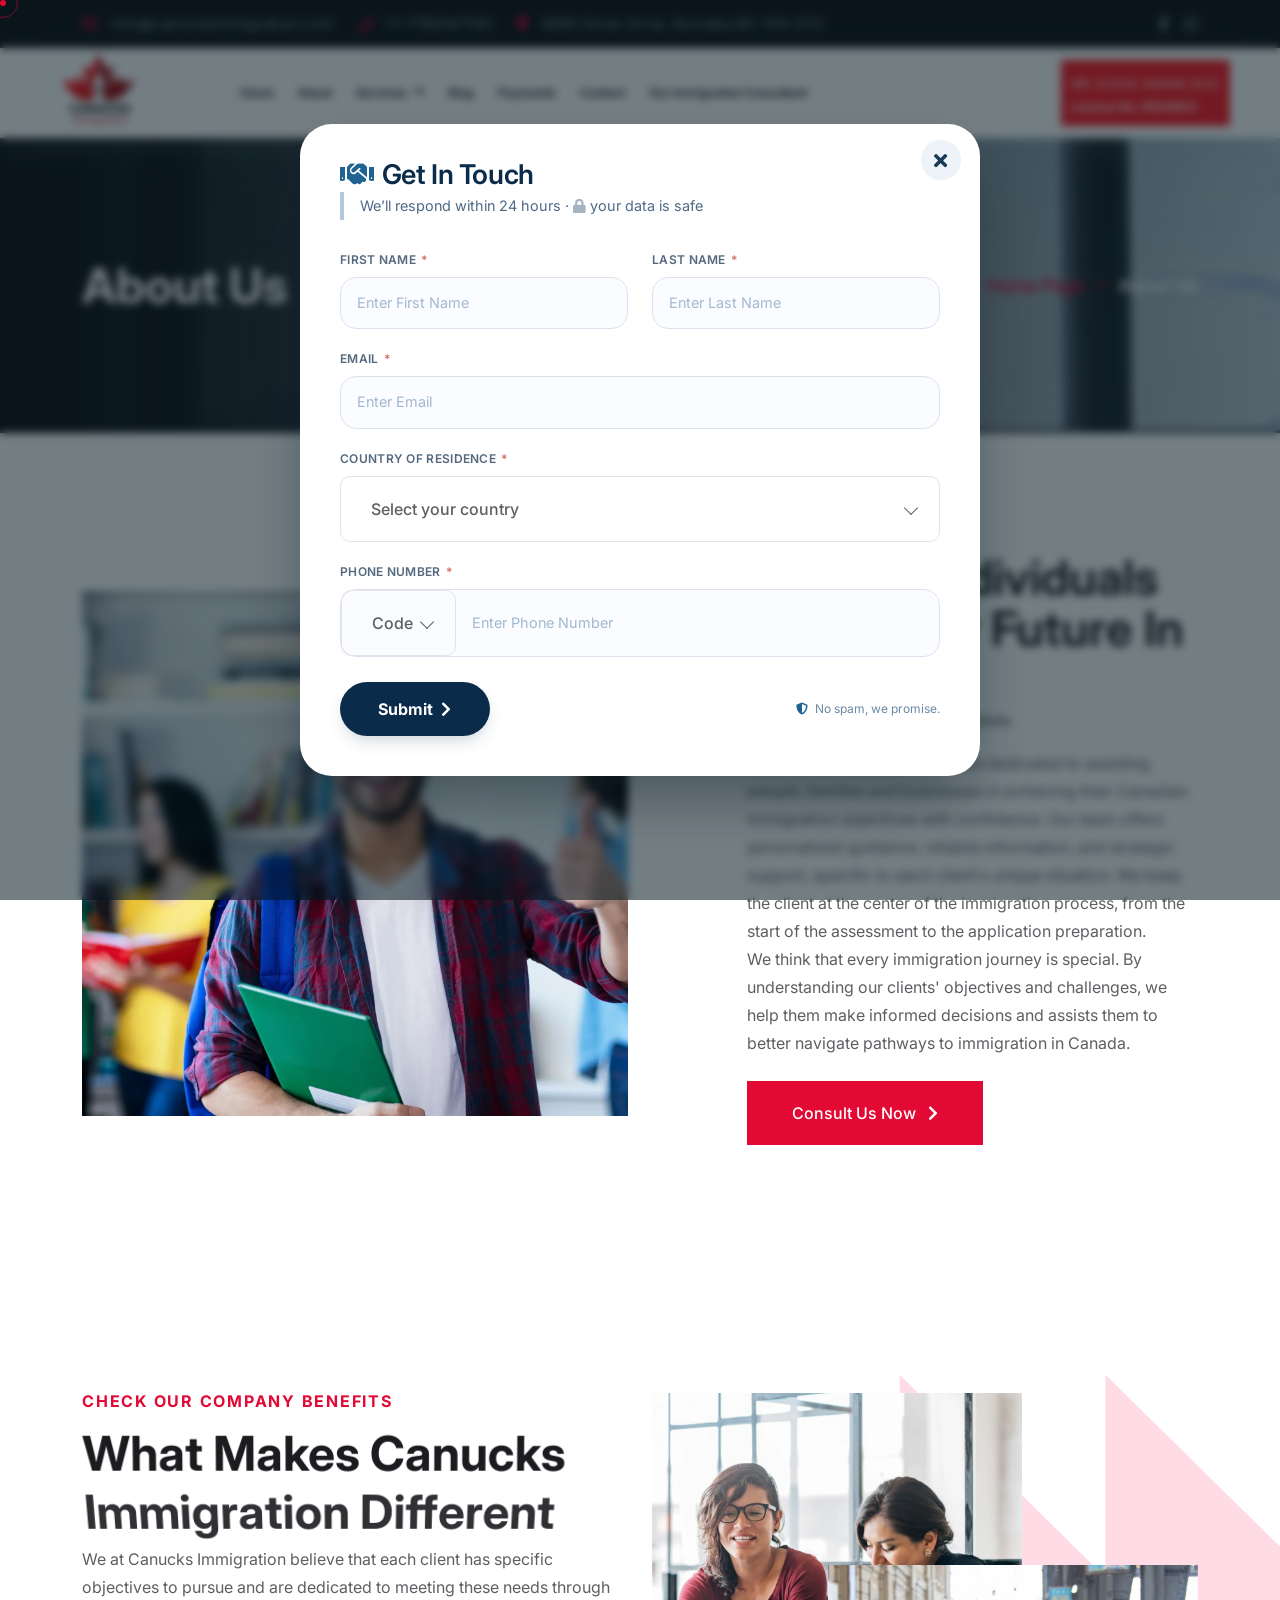
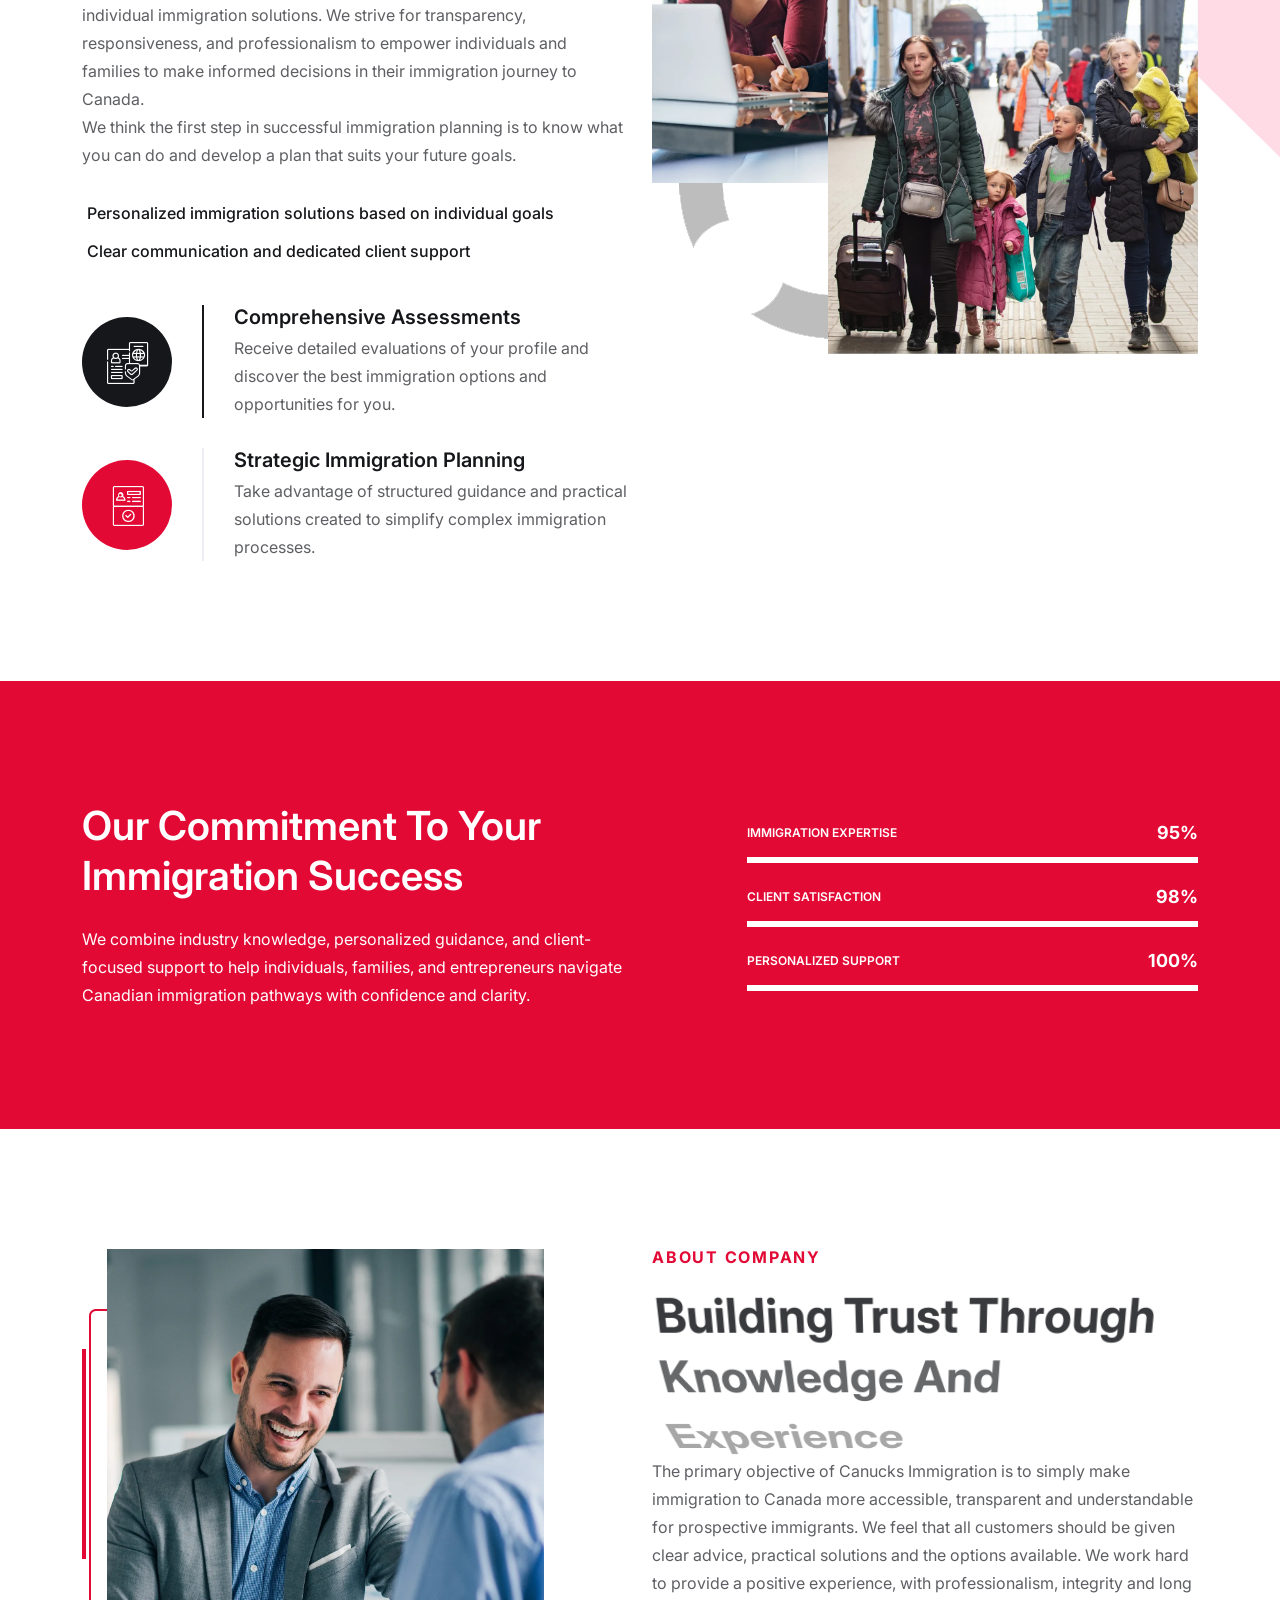
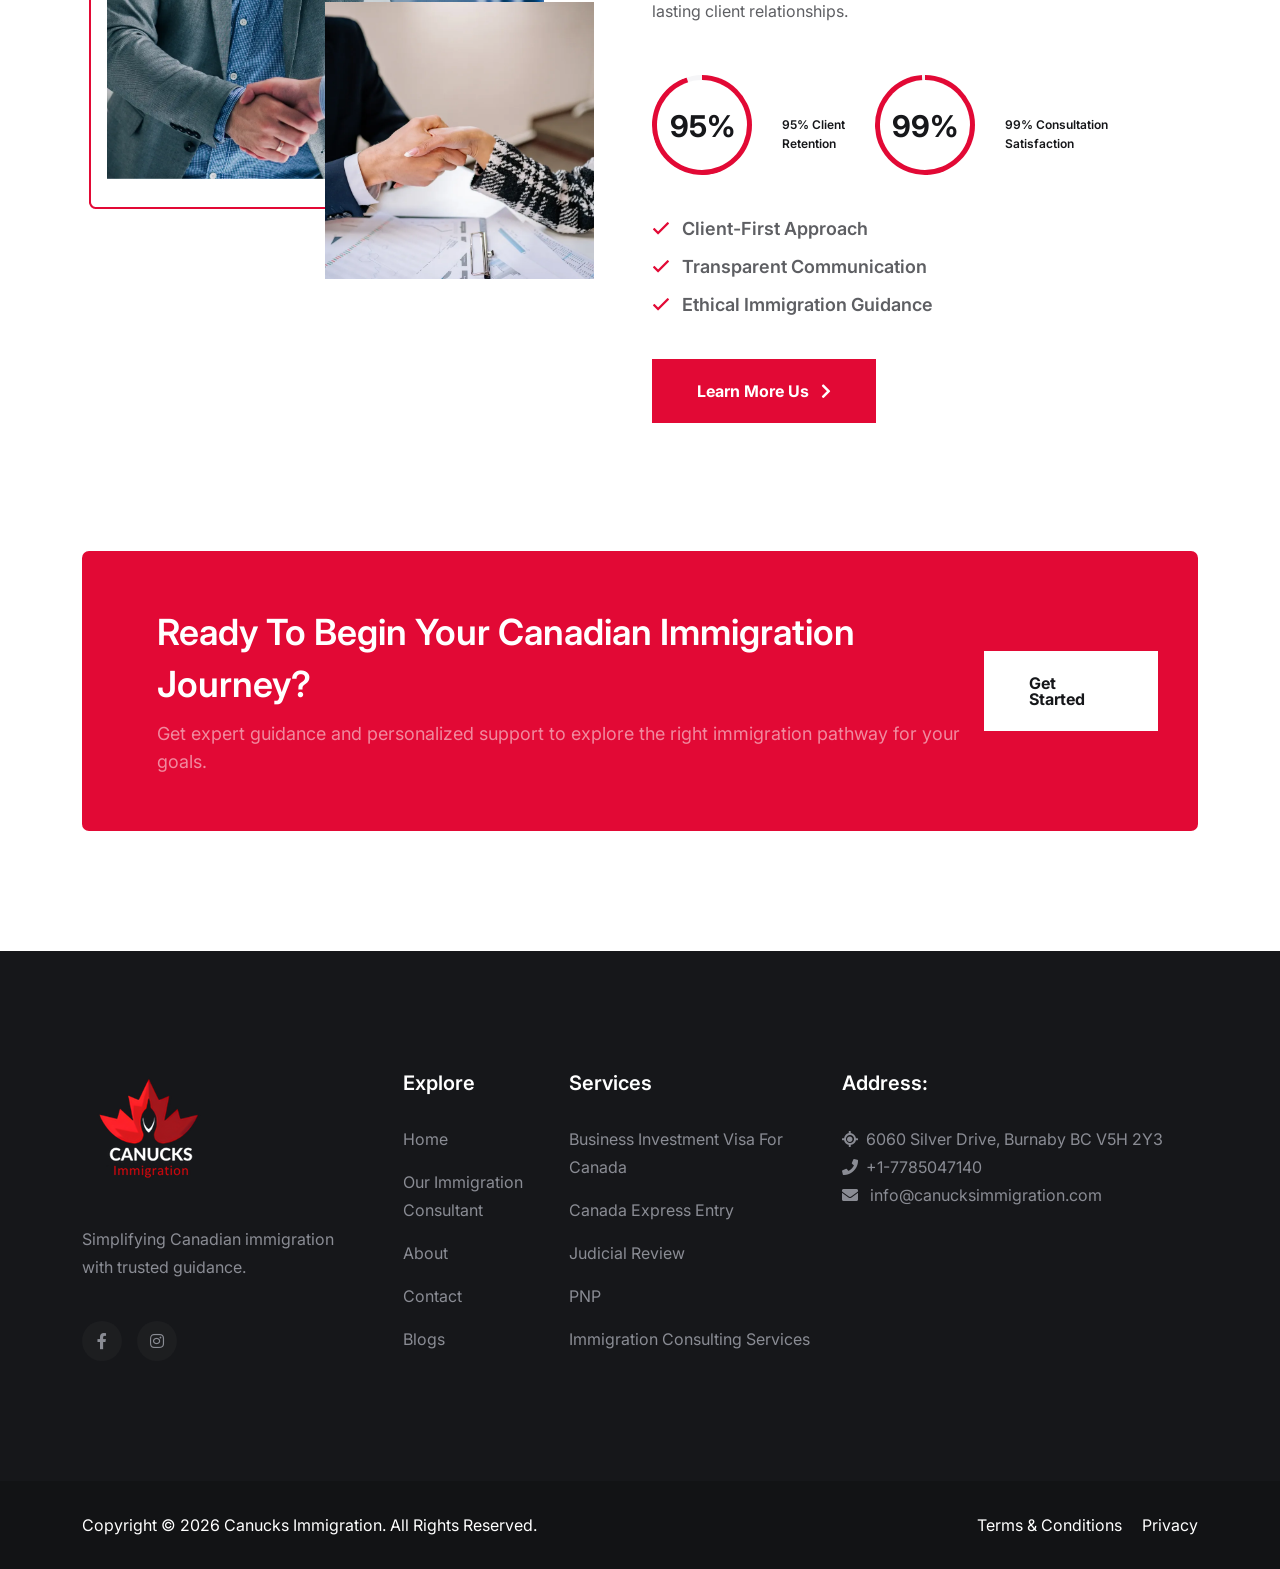
<file: about.html>
<!DOCTYPE html>
<html lang="en">
<!--<< Header Area >>-->

<head>
    <!-- Google tag (gtag.js) -->
    <script async src="https://www.googletagmanager.com/gtag/js?id=G-NWYKSG7CQX"></script>
    <script>   window.dataLayer = window.dataLayer || []; function gtag() { dataLayer.push(arguments); } gtag('js', new Date()); gtag('config', 'G-NWYKSG7CQX'); </script>

    <!-- ========== Meta Tags ========== -->
    <meta charset="UTF-8">
    <meta http-equiv="X-UA-Compatible" content="IE=edge">
    <meta name="viewport" content="width=device-width, initial-scale=1">
    <meta name="author" content="">
    <meta name="description"
        content="Learn about Canucks Immigration, your trusted Canada immigration consultants, providing expert guidance, personalized solutions, and reliable support in Canada.">
    <!-- ======== Page title ============ -->
    <link rel="canonical" href="https://www.canucksimmigration.com/about.html" />
    <meta name="robots" content="index, follow">

    <title>About Canucks Immigration | Trusted Immigration Experts</title>
    <!--<< Favcion >>-->
    <link rel="shortcut icon" href="assets/img/logo/logo.webp">
    <!--<< Bootstrap min.css >>-->
    <link rel="stylesheet" href="assets/css/bootstrap.min.css">
    <!--<< Font Awesome.css >>-->
    <link rel="stylesheet" href="assets/css/font-awesome.css">
    <!--<< Animate.css >>-->
    <link rel="stylesheet" href="assets/css/animate.css">
    <!--<< Magnific Popup.css >>-->
    <link rel="stylesheet" href="assets/css/magnific-popup.css">
    <!--<< MeanMenu.css >>-->
    <link rel="stylesheet" href="assets/css/meanmenu.css">
    <!--<< Slick.css >>-->
    <link rel="stylesheet" href="assets/css/slick.css">
    <!--<< Swiper Slider.css >>-->
    <link rel="stylesheet" href="assets/css/swiper-bundle.min.css">
    <!--<< Nice Select.css >>-->
    <link rel="stylesheet" href="assets/css/nice-select.css">
    <!--<< Main.css >>-->
    <link rel="stylesheet" href="assets/css/main.css">
    <!--<< Style.css >>-->
    <link rel="stylesheet" href="style.css">
    <!-- Google Tag Manager -->
    <script>(function (w, d, s, l, i) {
            w[l] = w[l] || []; w[l].push({
                'gtm.start':
                    new Date().getTime(), event: 'gtm.js'
            }); var f = d.getElementsByTagName(s)[0],
                j = d.createElement(s), dl = l != 'dataLayer' ? '&l=' + l : ''; j.async = true; j.src =
                    'https://www.googletagmanager.com/gtm.js?id=' + i + dl; f.parentNode.insertBefore(j, f);
        })(window, document, 'script', 'dataLayer', 'GTM-KQSH6WW6');</script>
    <!-- End Google Tag Manager -->

    <script
        type="text/javascript">     (function (c, l, a, r, i, t, y) { c[a] = c[a] || function () { (c[a].q = c[a].q || []).push(arguments) }; t = l.createElement(r); t.async = 1; t.src = "https://www.clarity.ms/tag/" + i; y = l.getElementsByTagName(r)[0]; y.parentNode.insertBefore(t, y); })(window, document, "clarity", "script", "xn0syd8kij"); </script>
</head>

<body>
    <!-- Google Tag Manager (noscript) -->
    <noscript><iframe src="https://www.googletagmanager.com/ns.html?id=GTM-KQSH6WW6" height="0" width="0"
            style="display:none;visibility:hidden"></iframe></noscript>
    <!-- End Google Tag Manager (noscript) -->
    <!-- Back To Top Start -->
    <div class="scroll-up">
        <svg class="scroll-circle svg-content" width="100%" height="100%" viewBox="-1 -1 102 102">
            <path d="M50,1 a49,49 0 0,1 0,98 a49,49 0 0,1 0,-98" />
        </svg>
    </div>

    <!-- Preloader Start -->
    <div id="preloader" class="preloader">
        <div class="animation-preloader">
            <div class="spinner">
            </div>
            <div class="txt-loading">
                <span data-text-preloader="C" class="letters-loading">
                    C
                </span>
                <span data-text-preloader="A" class="letters-loading">
                    A
                </span>
                <span data-text-preloader="N" class="letters-loading">
                    N
                </span>
                <span data-text-preloader="U" class="letters-loading">
                    U
                </span>
                <span data-text-preloader="C" class="letters-loading">
                    C
                </span>
                <span data-text-preloader="K" class="letters-loading">
                    K
                </span>
                <span data-text-preloader="S" class="letters-loading">
                    S
                </span>
            </div>
            <p class="text-center">Loading</p>
        </div>
        <div class="loader">
            <div class="row">
                <div class="col-3 loader-section section-left">
                    <div class="bg"></div>
                </div>
                <div class="col-3 loader-section section-left">
                    <div class="bg"></div>
                </div>
                <div class="col-3 loader-section section-right">
                    <div class="bg"></div>
                </div>
                <div class="col-3 loader-section section-right">
                    <div class="bg"></div>
                </div>
            </div>
        </div>
    </div>
        <!-- ========== POPUP HTML ========== -->
    <div class="popup-overlay" id="popupOverlay">
    <div class="popup-card" role="dialog" aria-modal="true" aria-labelledby="popupTitle">
        <!-- close button -->
        <button class="popup-close" id="popupCloseBtn" aria-label="Close popup">
        <i class="fas fa-times"></i>
        </button>

        <!-- header -->
        <!-- <div class="popup-header"> -->
        <!-- <div class="popup-brand">
            <i class="fas fa-passport"></i>
            <span>Paul Abraham <small>Immigration</small></span>
        </div> -->
        <!-- <div class="popup-tag"><i class="fas fa-flag"></i> Canada · Europe · USA</div> -->
        <!-- </div> -->

        <!-- title -->
        <h2 class="popup-title" id="popupTitle"><i class="fas fa-handshake" style="color:#1f6390; margin-right: 8px;"></i>Get In Touch</h2>
        <div class="popup-sub">We’ll respond within 24 hours · <i class="fas fa-lock" style="opacity:0.5;"></i> your data is safe</div>

        <!-- form -->
        <form id="popupContactForm" action="popup.php" method="POST" >
        <div class="form-grid">
            <!-- First Name -->
            <div class="form-group">
            <label>First Name <span class="required">*</span></label>
            <input type="text" name="first_name" id="first_name" placeholder="Enter First Name" required>
            </div>
            <!-- Last Name -->
            <div class="form-group">
            <label>Last Name <span class="required">*</span></label>
            <input type="text" name="last_name" id="last_name" placeholder="Enter Last Name" required>
            </div>
            <!-- Email -->
            <div class="form-group field-full">
            <label>Email <span class="required">*</span></label>
            <input type="email" name="email" id="email" placeholder="Enter Email" required>
            </div>
            <!-- Country -->
            <div class="form-group field-full">
                <label>
                    Country of Residence <span class="required">*</span>
                </label>

                <select name="country" id="popup_country" required>
                    <option value="" disabled selected>
                        Select your country
                    </option>

                    <option value="CA" data-code="+1">Canada</option>
                    <option value="US" data-code="+1">United States</option>
                    <option value="UK" data-code="+44">United Kingdom</option>
                    <option value="IN" data-code="+91">India</option>
                    <option value="AU" data-code="+61">Australia</option>
                    <option value="FR" data-code="+33">France</option>
                    <option value="DE" data-code="+49">Germany</option>
                    <option value="AE" data-code="+971">United Arab Emirates</option>
                    <option value="SG" data-code="+65">Singapore</option>
                    <option value="NZ" data-code="+64">New Zealand</option>

                    <option value="AF" data-code="+93">Afghanistan</option>
                    <option value="AL" data-code="+355">Albania</option>
                    <option value="DZ" data-code="+213">Algeria</option>
                    <option value="AD" data-code="+376">Andorra</option>
                    <option value="AO" data-code="+244">Angola</option>
                    <option value="AR" data-code="+54">Argentina</option>
                    <option value="AM" data-code="+374">Armenia</option>
                    <option value="AT" data-code="+43">Austria</option>
                    <option value="AZ" data-code="+994">Azerbaijan</option>

                    <option value="BD" data-code="+880">Bangladesh</option>
                    <option value="BE" data-code="+32">Belgium</option>
                    <option value="BR" data-code="+55">Brazil</option>
                    <option value="BG" data-code="+359">Bulgaria</option>

                    <option value="KH" data-code="+855">Cambodia</option>
                    <option value="CL" data-code="+56">Chile</option>
                    <option value="CN" data-code="+86">China</option>
                    <option value="CO" data-code="+57">Colombia</option>
                    <option value="CR" data-code="+506">Costa Rica</option>
                    <option value="HR" data-code="+385">Croatia</option>
                    <option value="CY" data-code="+357">Cyprus</option>
                    <option value="CZ" data-code="+420">Czech Republic</option>

                    <option value="DK" data-code="+45">Denmark</option>
                    <option value="DO" data-code="+1-809">Dominican Republic</option>

                    <option value="EC" data-code="+593">Ecuador</option>
                    <option value="EG" data-code="+20">Egypt</option>
                    <option value="EE" data-code="+372">Estonia</option>

                    <option value="FI" data-code="+358">Finland</option>

                    <option value="GR" data-code="+30">Greece</option>

                    <option value="HK" data-code="+852">Hong Kong</option>
                    <option value="HU" data-code="+36">Hungary</option>

                    <option value="ID" data-code="+62">Indonesia</option>
                    <option value="IE" data-code="+353">Ireland</option>
                    <option value="IL" data-code="+972">Israel</option>
                    <option value="IT" data-code="+39">Italy</option>

                    <option value="JP" data-code="+81">Japan</option>
                    <option value="JO" data-code="+962">Jordan</option>

                    <option value="KE" data-code="+254">Kenya</option>
                    <option value="KR" data-code="+82">South Korea</option>
                    <option value="KW" data-code="+965">Kuwait</option>

                    <option value="MY" data-code="+60">Malaysia</option>
                    <option value="MX" data-code="+52">Mexico</option>
                    <option value="MA" data-code="+212">Morocco</option>

                    <option value="NP" data-code="+977">Nepal</option>
                    <option value="NL" data-code="+31">Netherlands</option>
                    <option value="NG" data-code="+234">Nigeria</option>
                    <option value="NO" data-code="+47">Norway</option>

                    <option value="PK" data-code="+92">Pakistan</option>
                    <option value="PH" data-code="+63">Philippines</option>
                    <option value="PL" data-code="+48">Poland</option>
                    <option value="PT" data-code="+351">Portugal</option>

                    <option value="QA" data-code="+974">Qatar</option>

                    <option value="RO" data-code="+40">Romania</option>
                    <option value="RU" data-code="+7">Russia</option>

                    <option value="SA" data-code="+966">Saudi Arabia</option>
                    <option value="RS" data-code="+381">Serbia</option>
                    <option value="ZA" data-code="+27">South Africa</option>
                    <option value="ES" data-code="+34">Spain</option>
                    <option value="LK" data-code="+94">Sri Lanka</option>
                    <option value="SE" data-code="+46">Sweden</option>
                    <option value="CH" data-code="+41">Switzerland</option>

                    <option value="TW" data-code="+886">Taiwan</option>
                    <option value="TH" data-code="+66">Thailand</option>
                    <option value="TR" data-code="+90">Turkey</option>

                    <option value="UA" data-code="+380">Ukraine</option>

                    <option value="UY" data-code="+598">Uruguay</option>
                    <option value="UZ" data-code="+998">Uzbekistan</option>

                    <option value="VE" data-code="+58">Venezuela</option>
                    <option value="VN" data-code="+84">Vietnam</option>

                    <option value="YE" data-code="+967">Yemen</option>
                    <option value="ZM" data-code="+260">Zambia</option>
                    <option value="ZW" data-code="+263">Zimbabwe</option>

                    <option value="other">Other</option>
                </select>
            </div>
            <!-- Phone -->
            <div class="form-group field-full">
                <label>
                    Phone Number <span class="required">*</span>
                </label>

                <div class="phone-group">

                    <!-- Country Code -->
                    <select
                        name="country_code"
                        id="popup_country_code"
                        class="phone-code-select"
                        required
                    >
                        <option value="" disabled selected>
                            Code
                        </option>

                        <option value="+1" data-country="CA">🇨🇦 +1</option>
                        <option value="+1" data-country="US">🇺🇸 +1</option>
                        <option value="+44" data-country="UK">🇬🇧 +44</option>
                        <option value="+91" data-country="IN">🇮🇳 +91</option>
                        <option value="+61" data-country="AU">🇦🇺 +61</option>
                        <option value="+33" data-country="FR">🇫🇷 +33</option>
                        <option value="+49" data-country="DE">🇩🇪 +49</option>
                        <option value="+971" data-country="AE">🇦🇪 +971</option>
                        <option value="+65" data-country="SG">🇸🇬 +65</option>
                        <option value="+64" data-country="NZ">🇳🇿 +64</option>

                        <option value="+93" data-country="AF">🇦🇫 +93</option>
                        <option value="+355" data-country="AL">🇦🇱 +355</option>
                        <option value="+213" data-country="DZ">🇩🇿 +213</option>
                        <option value="+376" data-country="AD">🇦🇩 +376</option>
                        <option value="+244" data-country="AO">🇦🇴 +244</option>
                        <option value="+54" data-country="AR">🇦🇷 +54</option>
                        <option value="+374" data-country="AM">🇦🇲 +374</option>
                        <option value="+43" data-country="AT">🇦🇹 +43</option>
                        <option value="+994" data-country="AZ">🇦🇿 +994</option>

                        <option value="+880" data-country="BD">🇧🇩 +880</option>
                        <option value="+32" data-country="BE">🇧🇪 +32</option>
                        <option value="+55" data-country="BR">🇧🇷 +55</option>
                        <option value="+359" data-country="BG">🇧🇬 +359</option>

                        <option value="+855" data-country="KH">🇰🇭 +855</option>
                        <option value="+56" data-country="CL">🇨🇱 +56</option>
                        <option value="+86" data-country="CN">🇨🇳 +86</option>
                        <option value="+57" data-country="CO">🇨🇴 +57</option>
                        <option value="+506" data-country="CR">🇨🇷 +506</option>
                        <option value="+385" data-country="HR">🇭🇷 +385</option>
                        <option value="+357" data-country="CY">🇨🇾 +357</option>
                        <option value="+420" data-country="CZ">🇨🇿 +420</option>

                        <option value="+45" data-country="DK">🇩🇰 +45</option>
                        <option value="+1-809" data-country="DO">🇩🇴 +1-809</option>

                        <option value="+593" data-country="EC">🇪🇨 +593</option>
                        <option value="+20" data-country="EG">🇪🇬 +20</option>
                        <option value="+372" data-country="EE">🇪🇪 +372</option>

                        <option value="+358" data-country="FI">🇫🇮 +358</option>
                        <option value="+30" data-country="GR">🇬🇷 +30</option>

                        <option value="+852" data-country="HK">🇭🇰 +852</option>
                        <option value="+36" data-country="HU">🇭🇺 +36</option>

                        <option value="+62" data-country="ID">🇮🇩 +62</option>
                        <option value="+353" data-country="IE">🇮🇪 +353</option>
                        <option value="+972" data-country="IL">🇮🇱 +972</option>
                        <option value="+39" data-country="IT">🇮🇹 +39</option>

                        <option value="+81" data-country="JP">🇯🇵 +81</option>
                        <option value="+962" data-country="JO">🇯🇴 +962</option>

                        <option value="+254" data-country="KE">🇰🇪 +254</option>
                        <option value="+82" data-country="KR">🇰🇷 +82</option>
                        <option value="+965" data-country="KW">🇰🇼 +965</option>

                        <option value="+60" data-country="MY">🇲🇾 +60</option>
                        <option value="+52" data-country="MX">🇲🇽 +52</option>
                        <option value="+212" data-country="MA">🇲🇦 +212</option>

                        <option value="+977" data-country="NP">🇳🇵 +977</option>
                        <option value="+31" data-country="NL">🇳🇱 +31</option>
                        <option value="+234" data-country="NG">🇳🇬 +234</option>
                        <option value="+47" data-country="NO">🇳🇴 +47</option>

                        <option value="+92" data-country="PK">🇵🇰 +92</option>
                        <option value="+63" data-country="PH">🇵🇭 +63</option>
                        <option value="+48" data-country="PL">🇵🇱 +48</option>
                        <option value="+351" data-country="PT">🇵🇹 +351</option>

                        <option value="+974" data-country="QA">🇶🇦 +974</option>

                        <option value="+40" data-country="RO">🇷🇴 +40</option>
                        <option value="+7" data-country="RU">🇷🇺 +7</option>

                        <option value="+966" data-country="SA">🇸🇦 +966</option>
                        <option value="+381" data-country="RS">🇷🇸 +381</option>
                        <option value="+27" data-country="ZA">🇿🇦 +27</option>
                        <option value="+34" data-country="ES">🇪🇸 +34</option>
                        <option value="+94" data-country="LK">🇱🇰 +94</option>
                        <option value="+46" data-country="SE">🇸🇪 +46</option>
                        <option value="+41" data-country="CH">🇨🇭 +41</option>

                        <option value="+886" data-country="TW">🇹🇼 +886</option>
                        <option value="+66" data-country="TH">🇹🇭 +66</option>
                        <option value="+90" data-country="TR">🇹🇷 +90</option>

                        <option value="+380" data-country="UA">🇺🇦 +380</option>

                        <option value="+598" data-country="UY">🇺🇾 +598</option>
                        <option value="+998" data-country="UZ">🇺🇿 +998</option>

                        <option value="+58" data-country="VE">🇻🇪 +58</option>
                        <option value="+84" data-country="VN">🇻🇳 +84</option>

                        <option value="+967" data-country="YE">🇾🇪 +967</option>
                        <option value="+260" data-country="ZM">🇿🇲 +260</option>
                        <option value="+263" data-country="ZW">🇿🇼 +263</option>
                    </select>

                    <input
                        type="tel"
                        name="phone"
                        id="popup_phone"
                        placeholder="Enter Phone Number"
                        required
                    >

                </div>
            </div>
            <!-- small PAIC note
            <div class="field-full" style="margin-top: 0.1rem; font-size: 0.75rem; color: #4d6a89; background: #f0f5fc; padding: 0.4rem 1rem; border-radius: 40px; display: inline-flex; align-items: center; gap: 6px; width: fit-content;">
            <i class="fas fa-info-circle" style="color: #1f6390;"></i> Paul Abraham Immigration Consulting (PAIC)
            </div> -->
        </div>

        <div class="submit-wrap">
            <button type="submit" class="btn-submit">
            <span>Submit</span> <i class="fas fa-chevron-right"></i>
            </button>
            <span class="footnote"><i class="fas fa-shield-alt"></i> No spam, we promise.</span>
        </div>
        </form>
<!-- 
        <div class="popup-footer">
        <span><i class="fas fa-check-circle" style="color: #1b7a3d;"></i> RCIC · Regulated</span>
        <span><i class="fas fa-globe-americas"></i> Canada · Europe · USA</span>
        <span><i class="far fa-clock"></i> response in 24h</span>
        </div> -->
    </div>
    </div>

    <!--<< Mouse Cursor Start >>-->
    <div class="mouse-cursor cursor-outer"></div>
    <div class="mouse-cursor cursor-inner"></div>

    <!-- Offcanvas Area Start -->
    <div class="fix-area">
        <div class="offcanvas__info">
            <div class="offcanvas__wrapper">
                <div class="offcanvas__content">
                    <div class="offcanvas__top mb-5 d-flex justify-content-between align-items-center">
                        <div class="offcanvas__logo">
                            <a href="/">
                                <img src="assets/img/logo/logo.webp" alt="logo-img">
                            </a>
                        </div>
                        <div class="offcanvas__close">
                            <button>
                                <i class="fas fa-times"></i>
                            </button>
                        </div>
                    </div>

                    <div class="mobile-menu fix mb-3"></div>
                    <div class="offcanvas__contact">
                        <h4>Contact Info</h4>
                        <ul>
                            <li class="d-flex align-items-center">
                                <div class="offcanvas__contact-icon">
                                    <i class="fal fa-map-marker-alt"></i>
                                </div>
                                <div class="offcanvas__contact-text">
                                    <a target="_blank" href="#">6060 Silver Drive, Burnaby BC V5H 2Y3</a>
                                </div>
                            </li>
                            <li class="d-flex align-items-center">
                                <div class="offcanvas__contact-icon mr-15">
                                    <i class="fal fa-envelope"></i>
                                </div>
                                <div class="offcanvas__contact-text">
                                    <a href="mailto:info@canucksimmigration.com"><span
                                            class="mailto:info@canucksimmigration.com">info@canucksimmigration.com</span></a>
                                </div>
                            </li>

                            <li class="d-flex align-items-center">
                                <div class="offcanvas__contact-icon mr-15">
                                    <i class="far fa-phone"></i>
                                </div>
                                <div class="offcanvas__contact-text">
                                    <a href="tel:+17785047140">+1-7785047140</a>
                                </div>
                            </li>
                        </ul>
                        <div class="header-button mt-4">
                            <a href="contact.html" class="theme-btn text-center">
                                <span>Contact Us<i class="fas fa-chevron-right"></i></span>
                            </a>
                        </div>
                        <div class="social-icon d-flex align-items-center">
                            <a href="#"><i class="fab fa-facebook-f"></i></a>
                            <a href="https://www.instagram.com/canucks.migration.ca?igsh=MTdmYTJ4NjBya2p4eA=="><i
                                    class="fab fa-instagram"></i></a>
                        </div>
                    </div>
                </div>
            </div>
        </div>
    </div>
    <div class="offcanvas__overlay"></div>

    <!-- Header Top Start -->
    <div class="header-top-section fix">
        <div class="container">
            <div class="header-top-wrapper">
                <ul class="contact-list">
                    <li>
                        <i class="far fa-envelope"></i>
                        <a href="mailto:info@canucksimmigration.com" class="link">info@canucksimmigration.com</a>
                    </li>
                    <li class="d-flex align-items-center">
                        <i class="far fa-phone"></i>
                        <a href="tel:+17785047140" class="link">+1-7785047140</a>
                    </li>
                    <li>
                        <i class="fas fa-map-marker-alt"></i>
                        6060 Silver Drive, Burnaby BC V5H 2Y3
                    </li>
                </ul>
                <div class="top-right">
                    <div class="social-icon d-flex align-items-center">
                        <a href="https://www.facebook.com/CanucksImmigration"><i class="fab fa-facebook-f"></i></a>
                        <a href="https://www.instagram.com/canucks.migration.ca?igsh=MTdmYTJ4NjBya2p4eA=="><i
                                class="fab fa-instagram"></i></a>
                    </div>

                </div>
            </div>
        </div>
    </div>

    <!-- Header Area Start -->
    <header class="header-section-1">
        <div id="header-sticky" class="header-1">
            <div class="container-fluid">
                <div class="mega-menu-wrapper">
                    <div class="header-main">
                        <div class="header-left">
                            <div class="logo">
                                <a href="/" class="header-logo">
                                    <img src="assets/img/logo/logo.webp" alt="logo-img"
                                        style="width: 100px; height: 90px;">
                                </a>
                            </div>
                            <div class="mean__menu-wrapper">
                                <div class="main-menu">
                                    <nav id="mobile-menu">
                                        <ul>
                                            <li class="has-dropdown active menu-thumb">
                                                <a href="/">
                                                    Home
                                                </a>
                                            </li>
                                            <li>
                                                <a href="about.html">About</a>
                                            </li>
                                            <li>
                                                <a href="javascript:void(0)">Services <i class="fas fa-angle-down"></i>
                                                </a>
                                                <ul class="submenu">
                                                    <li><a href="business-investment-visa-for-canada.html">Business
                                                            Investment Visa for Canada</a>
                                                    </li>
                                                    <li><a href="canada-express-entry.html">Canada Express Entry</a>
                                                    </li>
                                                    <li><a href="judicial-review.html">Judicial Review</a></li>
                                                    <li><a href="provincial-nominee-program.html">PNP</a></li>
                                                    <li><a href="canadian-immigration-services.html">Immigration
                                                            Consulting
                                                            Services</a></li>
                                                </ul>
                                            </li>

                                            <li>
                                                <a href="blogs.php">
                                                    Blog
                                                </a>
                                            </li>

                                            <li>
                                                <a href="payments.php">
                                                    Payments
                                                </a>
                                            </li>

                                            <li>
                                                <a href="contact.html">Contact</a>
                                            </li>
                                            <li><a href="our-immigration-consultant.html">Our Immigration Consultant</a>
                                            </li>
                                        </ul>
                                    </nav>
                                </div>
                            </div>
                        </div>
                        <div class="header-right d-flex justify-content-end align-items-center">
                            <div class="contact-info d-s-none">
                                <div class="content">
                                    <p>Mr. Sushil Nagar, RCIC</p>
                                    <h6>
                                        License No. R534903
                                    </h6>
                                </div>
                            </div>

                            <div class="header__hamburger d-lg-none my-auto">
                                <div class="sidebar__toggle">
                                    <i class="far fa-bars"></i>
                                </div>
                            </div>
                        </div>
                    </div>
                </div>
            </div>
        </div>
    </header>

    <!--<< Breadcrumb Section Start >>-->
    <div class="breadcrumb-wrapper section-padding bg-cover"
        style="background-image: url('assets/img/about/about-1.webp');">
        <div class="container">
            <div class="page-heading">
                <h2 class="wow fadeInUp text-white" data-wow-delay=".3s">about us</h2>
                <ul class="breadcrumb-items wow fadeInUp" data-wow-delay=".5s">
                    <li>
                        <a href="/">
                            Home Page
                        </a>
                    </li>
                    <li>
                        <i class="fal fa-minus"></i>
                    </li>
                    <li>
                        About Us
                    </li>
                </ul>
            </div>
        </div>
    </div>


    <!-- Team Details Section Start -->
    <section class="team-details-section fix section-padding">
        <div class="container">
            <div class="team-details-wrapper">
                <div class="row justify-content-between align-items-center">
                    <div class="col-lg-6 wow fadeInUp" data-wow-delay=".3s">
                        <div class="team-image bg-cover"
                            style="background-image: url('assets/img/about/about-2.webp');"></div>
                    </div>
                    <div class="col-lg-5 mt-5 mt-lg-0 wow fadeInUp" data-wow-delay=".5s">
                        <div class="team-details-content">
                            <h1 style="font-size: 3rem;">Helping Individuals Build Their Future in Canada</h1>
                            <span>Immigration Consulting Specialists</span>
                            <p>
                                At Canucks Immigration, we are dedicated to assisting people, families and businesses in
                                achieving their Canadian immigration objectives with confidence. Our team offers
                                personalized guidance, reliable information, and strategic support, specific to each
                                client's unique situation. We keep the client at the center of the immigration process,
                                from the start of the assessment to the application preparation.
                            </p>
                            <p>
                                We think that every immigration journey is special. By understanding our clients'
                                objectives and challenges, we help them make informed decisions and assists them to
                                better navigate pathways to immigration in Canada.
                            </p>
                            <a href="contact.html" class="theme-btn mt-4">
                                <span class="mb-0">
                                    Consult Us Now
                                    <i class="fas fa-chevron-right"></i>
                                </span>
                            </a>
                        </div>
                    </div>
                </div>
            </div>
        </div>
    </section>


    <!--<< Choose Section Start >>-->
    <section class="choose-us-section fix section-padding">
        <div class="shape-image float-bob-y">
            <img src="assets/img/choose/shape.png" alt="shape-img">
        </div>
        <div class="container">
            <div class="choose-wrapper">
                <div class="row">
                    <div class="col-xl-6 col-lg-6">
                        <div class="choose-content">
                            <div class="section-title">
                                <span class="wow fadeInUp">Check our company benefits</span>
                                <h2 class="title-anim">
                                    What Makes Canucks Immigration Different
                                </h2>
                            </div>
                            <p class="mt-4 mt-md-0 wow fadeInUp" data-wow-delay=".5s">
                                We at Canucks Immigration believe that each client has specific objectives to pursue and
                                are dedicated to meeting these needs through individual immigration solutions. We strive
                                for transparency, responsiveness, and professionalism to empower individuals and
                                families to make informed decisions in their immigration journey to Canada.
                            </p>
                            <p>We think the first step in successful immigration planning is to know what you can do and
                                develop a plan that suits your future goals.</p>
                            <ul class="wow fadeInUp" data-wow-delay=".7s">
                                <li>
                                    <i class="flaticon-check-mark"></i>
                                    Personalized immigration solutions based on individual goals
                                </li>
                                <li>
                                    <i class="flaticon-check-mark"></i>
                                    Clear communication and dedicated client support
                                </li>
                            </ul>
                            <div class="icon-area">
                                <div class="icon-items wow fadeInUp" data-wow-delay=".3s">
                                    <div class="icon">
                                        <i class="flaticon-documents"></i>
                                    </div>
                                    <div class="content">
                                        <h5>Comprehensive Assessments</h5>
                                        <p>
                                            Receive detailed evaluations of your profile and discover the best
                                            immigration options and opportunities for you.
                                        </p>
                                    </div>
                                </div>
                                <div class="icon-items style-2 wow fadeInUp" data-wow-delay=".5s">
                                    <div class="icon">
                                        <i class="flaticon-visa-7"></i>
                                    </div>
                                    <div class="content">
                                        <h5>Strategic Immigration Planning</h5>
                                        <p>
                                            Take advantage of structured guidance and practical solutions created to
                                            simplify complex immigration processes.
                                        </p>
                                    </div>
                                </div>
                            </div>
                        </div>
                    </div>
                    <div class="col-xl-6 col-lg-6 mt-5 mt-lg-0">
                        <div class="choose-image-items">
                            <div class="choose-image bg-cover wow fadeInUp" data-wow-delay=".3s"
                                style="background-image: url(&quot;assets/img/about/about-3.webp&quot;);"></div>
                            <div class="choose-image-2 wow fadeInRight" data-wow-delay=".5s" style="z-index: 12;">
                                <img src="assets/img/about/about-4.webp" alt="choose-img">
                            </div>
                            <div class="circle-shape">
                                <img src="assets/img/choose/circle-shape.png" alt="shape-img" class="text-circle">
                            </div>
                        </div>
                    </div>
                </div>
            </div>
        </div>
    </section>


    <!-- Team Skill Section Start -->
    <section class="team-skill fix section-padding">
        <div class="container">
            <div class="team-skill-wrapper">
                <div class="row justify-content-between align-items-center">
                    <div class="col-lg-6 wow fadeInUp" data-wow-delay=".3s">
                        <div class="team-skill-content">
                            <h3>
                                Our Commitment to Your Immigration Success
                            </h3>
                            <p class="text-white mt-4">We combine industry knowledge, personalized guidance, and
                                client-focused support to help
                                individuals, families, and entrepreneurs navigate Canadian immigration pathways with
                                confidence and clarity.</p>
                        </div>
                    </div>
                    <div class="col-lg-5 mt-4 mt-lg-0 wow fadeInUp" data-wow-delay=".5s">
                        <div class="progress-wrap">
                            <div class="pro-items">
                                <div class="pro-head">
                                    <h6 class="title">
                                        Immigration Expertise
                                    </h6>
                                    <span class="point">
                                        95%
                                    </span>
                                </div>
                                <div class="progress">
                                    <div class="progress-value"></div>
                                </div>
                            </div>
                            <div class="pro-items">
                                <div class="pro-head">
                                    <h6 class="title">
                                        Client Satisfaction
                                    </h6>
                                    <span class="point">
                                        98%
                                    </span>
                                </div>
                                <div class="progress">
                                    <div class="progress-value style-two"></div>
                                </div>
                            </div>
                            <div class="pro-items">
                                <div class="pro-head">
                                    <h6 class="title">
                                        Personalized Support
                                    </h6>
                                    <span class="point">
                                        100%
                                    </span>
                                </div>
                                <div class="progress">
                                    <div class="progress-value"></div>
                                </div>
                            </div>
                        </div>
                    </div>
                </div>
            </div>
        </div>
    </section>


    <!--<< About Section Start >>-->
    <section class="about-section fix section-padding">
        <div class="container">
            <div class="about-wrapper">
                <div class="row">
                    <div class="col-lg-6">
                        <div class="about-image-items">
                            <div class="border-shape">
                                <img src="assets/img/about/border-shape.png" alt="shape-img">
                            </div>
                            <div class="about-image bg-cover wow fadeInLeft" data-wow-delay=".3s"
                                style="background-image: url('assets/img/about/about-5.webp');">
                                <div class="about-image-2 wow fadeInUp" data-wow-delay=".5s">
                                    <img src="assets/img/about/about-6.webp" alt="about-img" style="width: 269px;">
                                </div>
                            </div>
                        </div>
                    </div>
                    <div class="col-lg-6 mt-5 mt-lg-0">
                        <div class="about-content">
                            <div class="section-title">
                                <span class="wow fadeInUp">About Company</span>
                                <h2 class="title-anim">
                                    Building Trust Through Knowledge and Experience
                                </h2>
                            </div>
                            <p class=" mt-4 mt-md-0 wow fadeInUp" data-wow-delay=".5s">
                                The primary objective of Canucks Immigration is to simply make immigration to Canada
                                more
                                accessible, transparent and understandable for prospective immigrants. We feel that all
                                customers should be given clear advice, practical solutions and the options available.
                                We work hard to provide a positive experience, with professionalism, integrity and long
                                lasting client relationships.
                            </p>
                            <div class="circle-progress-bar-wrapper">
                                <div class="single-circle-bar wow fadeInUp" data-wow-delay=".3s">
                                    <div class="circle-bar" data-percent="95" data-duration="1000">
                                    </div>
                                    <div class="content">
                                        <h6 class="circle-progress-title">
                                            95%
                                            Client
                                            <br>Retention
                                        </h6>
                                    </div>
                                </div>
                                <div class="single-circle-bar wow fadeInUp" data-wow-delay=".5s">
                                    <div class="circle-bar" data-percent="99" data-duration="1000">
                                    </div>
                                    <div class="content">
                                        <h6 class="circle-progress-title">
                                            99% Consultation <br>Satisfaction
                                        </h6>
                                    </div>
                                </div>
                            </div>
                            <ul class="about-list wow fadeInUp" data-wow-delay=".7s">
                                <li>
                                    <i class="far fa-check me-2"></i>
                                    Client-First Approach
                                </li>
                                <li>
                                    <i class="far fa-check me-2"></i>
                                    Transparent Communication
                                </li>
                                <li>
                                    <i class="far fa-check me-2"></i>
                                    Ethical Immigration Guidance
                                </li>
                            </ul>
                            <div class="about-author">
                                <div class="about-button wow fadeInUp" data-wow-delay=".8s">
                                    <a href="about.html" class="theme-btn">
                                        <span>
                                            Learn More Us
                                            <i class="fas fa-chevron-right"></i>
                                        </span>
                                    </a>
                                </div>
                            </div>
                        </div>
                    </div>
                </div>
            </div>
        </div>
    </section>


    <!--<< Cta Chat Section Start >>-->
    <section class="cta-chat-section section-padding pt-0">
        <div class="container">
            <div class="cta-chat-wrapper">
                <div class="chat-items wow fadeInUp" data-wow-delay=".3s">
                    <div class="icon">
                        <i class="flaticon-chat"></i>
                    </div>
                    <div class="content">
                        <h3>Ready to Begin Your Canadian Immigration Journey?</h3>
                        <p>Get expert guidance and personalized support to explore the right immigration pathway for
                            your goals.</p>
                    </div>
                </div>
                <a href="contact.html" class="theme-btn bg-white wow fadeInUp" data-wow-delay=".5s">
                    <span>
                        Get Started
                        <!-- <i class="fas fa-chevron-right"></i> -->
                    </span>
                </a>
            </div>
        </div>
    </section>


    <!--<< Footer Section Start >>-->
    <footer class="footer-section footer-bg">
        <div class="container">
            <div class="footer-widgets-wrapper">
                <div class="row">
                    <div class="col-xl-3 col-sm-6 col-md-6 col-lg-3 wow fadeInUp" data-wow-delay=".2s">
                        <div class="single-footer-widget">
                            <div class="widget-head">
                                <a href="/">
                                    <img src="assets/img/logo/footer-logo.png" alt="logo-img">
                                </a>
                            </div>
                            <div class="footer-content">
                                <p>
                                    Simplifying Canadian immigration with trusted guidance.
                                </p>
                                <div class="social-icon d-flex align-items-center">
                                    <a href="https://www.facebook.com/CanucksImmigration"><i
                                            class="fab fa-facebook-f"></i></a>
                                    <a href="https://www.instagram.com/canucks.migration.ca?igsh=MTdmYTJ4NjBya2p4eA=="><i
                                            class="fab fa-instagram"></i></a>
                                </div>
                            </div>
                        </div>
                    </div>
                    <div class="col-xl-2 ps-lg-5 col-sm-6 col-md-3 col-lg-3 wow fadeInUp" data-wow-delay=".4s">
                        <div class="single-footer-widget">
                            <div class="widget-head">
                                <h5>Explore</h5>
                            </div>
                            <ul class="list-items">
                                <li>
                                    <a href="/">
                                        Home
                                    </a>
                                </li>
                                <li><a href="our-immigration-consultant.html">Our Immigration Consultant</a></li>
                                <li>
                                    <a href="about.html">
                                        About
                                    </a>
                                </li>
                                <li>
                                    <a href="contact.html">
                                        Contact
                                    </a>
                                </li>
                                <li>
                                    <a href="blogs.php">
                                        Blogs
                                    </a>
                                </li>
                            </ul>
                        </div>
                    </div>
                    <div class="col-xl-3 ps-lg-4 col-sm-6 col-md-3 col-lg-3 wow fadeInUp" data-wow-delay=".6s">
                        <div class="single-footer-widget">
                            <div class="widget-head">
                                <h5>Services</h5>
                            </div>
                            <ul class="list-items">
                                <li>
                                    <a href="business-investment-visa-for-canada.html">
                                        Business Investment Visa for Canada
                                    </a>
                                </li>
                                <li>
                                    <a href="canada-express-entry.html">
                                        Canada Express Entry
                                    </a>
                                </li>
                                <li>
                                    <a href="judicial-review.html">
                                        Judicial Review
                                    </a>
                                </li>
                                <li>
                                    <a href="provincial-nominee-program.html">
                                        PNP
                                    </a>
                                </li>
                                <li>
                                    <a href="canadian-immigration-services.html">
                                        Immigration Consulting Services
                                    </a>
                                </li>
                            </ul>
                        </div>
                    </div>
                    <div class="col-xl-4 col-sm-6 col-md-6 col-lg-3 wow fadeInUp" data-wow-delay=".8s">
                        <div class="single-footer-widget">
                            <div class="widget-head">
                                <h5>Address:</h5>
                            </div>
                            <div class="footer-address-text">
                                <p>
                                    <i class="fa fa-location"></i>&nbsp; 6060 Silver Drive, Burnaby BC V5H 2Y3
                                </p>
                                <p>
                                    <i class="fa fa-phone"></i>&nbsp; +1-7785047140 <br>
                                </p>
                                <a href="mailto:info@canucksimmigration.com" class="link" style="color:var(--text2)">
                                    <i class="fa fa-envelope"></i> &nbsp; info@canucksimmigration.com
                                </a>

                            </div>
                        </div>
                    </div>
                </div>
            </div>
        </div>
        <div class="footer-bottom">
            <div class="container">
                <div class="footer-wrapper d-flex align-items-center justify-content-between">
                    <p class="wow fadeInLeft color-2" data-wow-delay=".3s">
                        Copyright © 2026 <a href="/">Canucks Immigration</a>. All Rights Reserved.
                    </p>
                    <ul class="footer-menu wow fadeInRight" data-wow-delay=".5s">

                        <li>
                            <a href="terms-and-conditions.html">
                                Terms & Conditions
                            </a>
                        </li>
                        <li>
                            <a href="privacy-policy.html">
                                Privacy
                            </a>
                        </li>

                    </ul>
                </div>
            </div>
        </div>
    </footer>


    <!--<< All JS Plugins >>-->
    <script src="assets/js/jquery-3.7.1.min.js"></script>
    <!--<< Viewport Js >>-->
    <script src="assets/js/viewport.jquery.js"></script>
    <!--<< Bootstrap Js >>-->
    <script src="assets/js/bootstrap.bundle.min.js"></script>
    <!--<< Gsap Js >>-->
    <script src="assets/js/gsap/gsap.js"></script>
    <!--<< Gsap Scroll Trigger Js >>-->
    <script src="assets/js/gsap/gsap-scroll-trigger.js"></script>
    <!--<< Gsap Split Text Js >>-->
    <script src="assets/js/gsap/gsap-split-text.js"></script>
    <!--<< Nice Select Js >>-->
    <script src="assets/js/jquery.nice-select.min.js"></script>
    <!--<< Waypoints Js >>-->
    <script src="assets/js/jquery.waypoints.js"></script>
    <!--<< Counterup Js >>-->
    <script src="assets/js/jquery.counterup.min.js"></script>
    <!--<< Slick Js >>-->
    <script src="assets/js/slick.min.js"></script>
    <!--<< Swiper Slider Js >>-->
    <script src="assets/js/swiper-bundle.min.js"></script>
    <!--<< Slick Animation Js >>-->
    <script src="assets/js/slick-animation.min.js"></script>
    <!--<< MeanMenu Js >>-->
    <script src="assets/js/jquery.meanmenu.min.js"></script>
    <!--<< Magnific Popup Js >>-->
    <script src="assets/js/jquery.magnific-popup.min.js"></script>
    <!--<< Wow Animation Js >>-->
    <script src="assets/js/wow.min.js"></script>
    <!--<< Circle Progress Js >>-->
    <script src="assets/js/circle-progress.js"></script>
    <!--<< Main.js >>-->
    <script src="assets/js/main.js"></script>
</body>

</html>
</file>
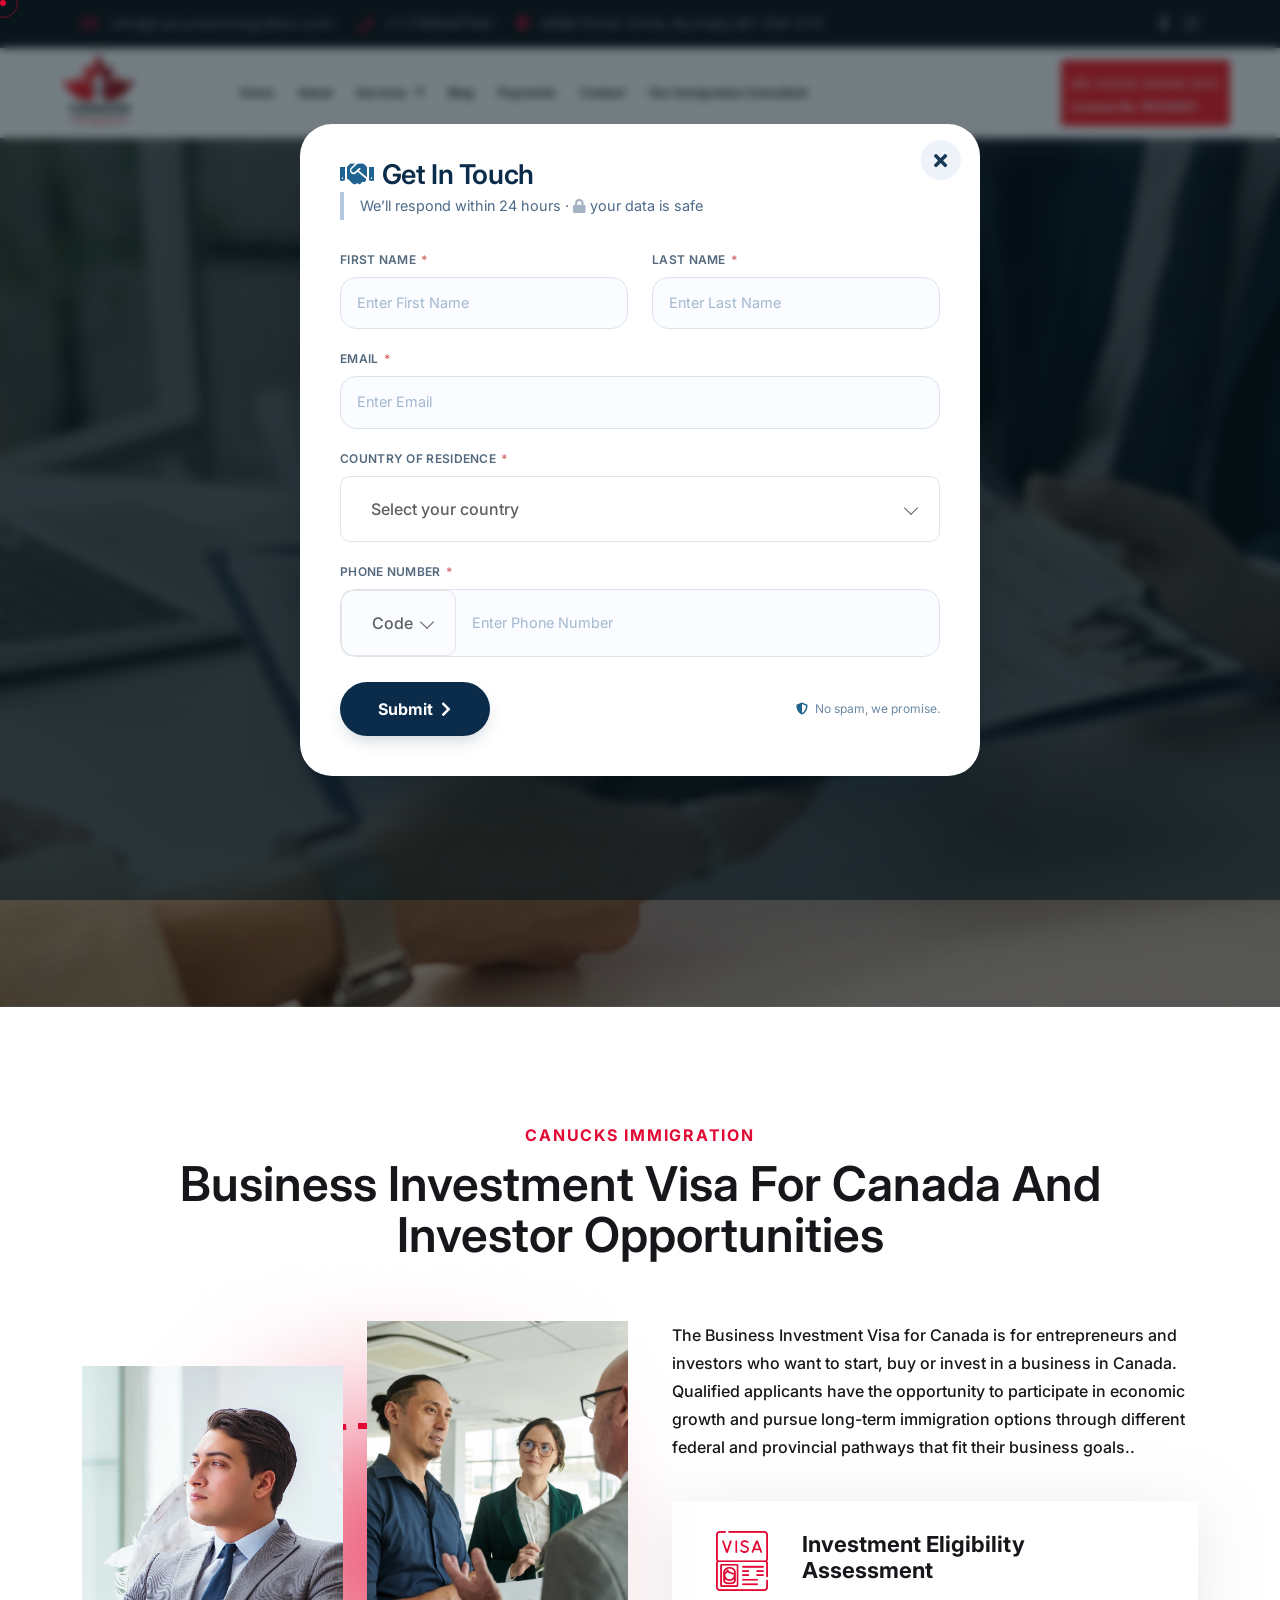
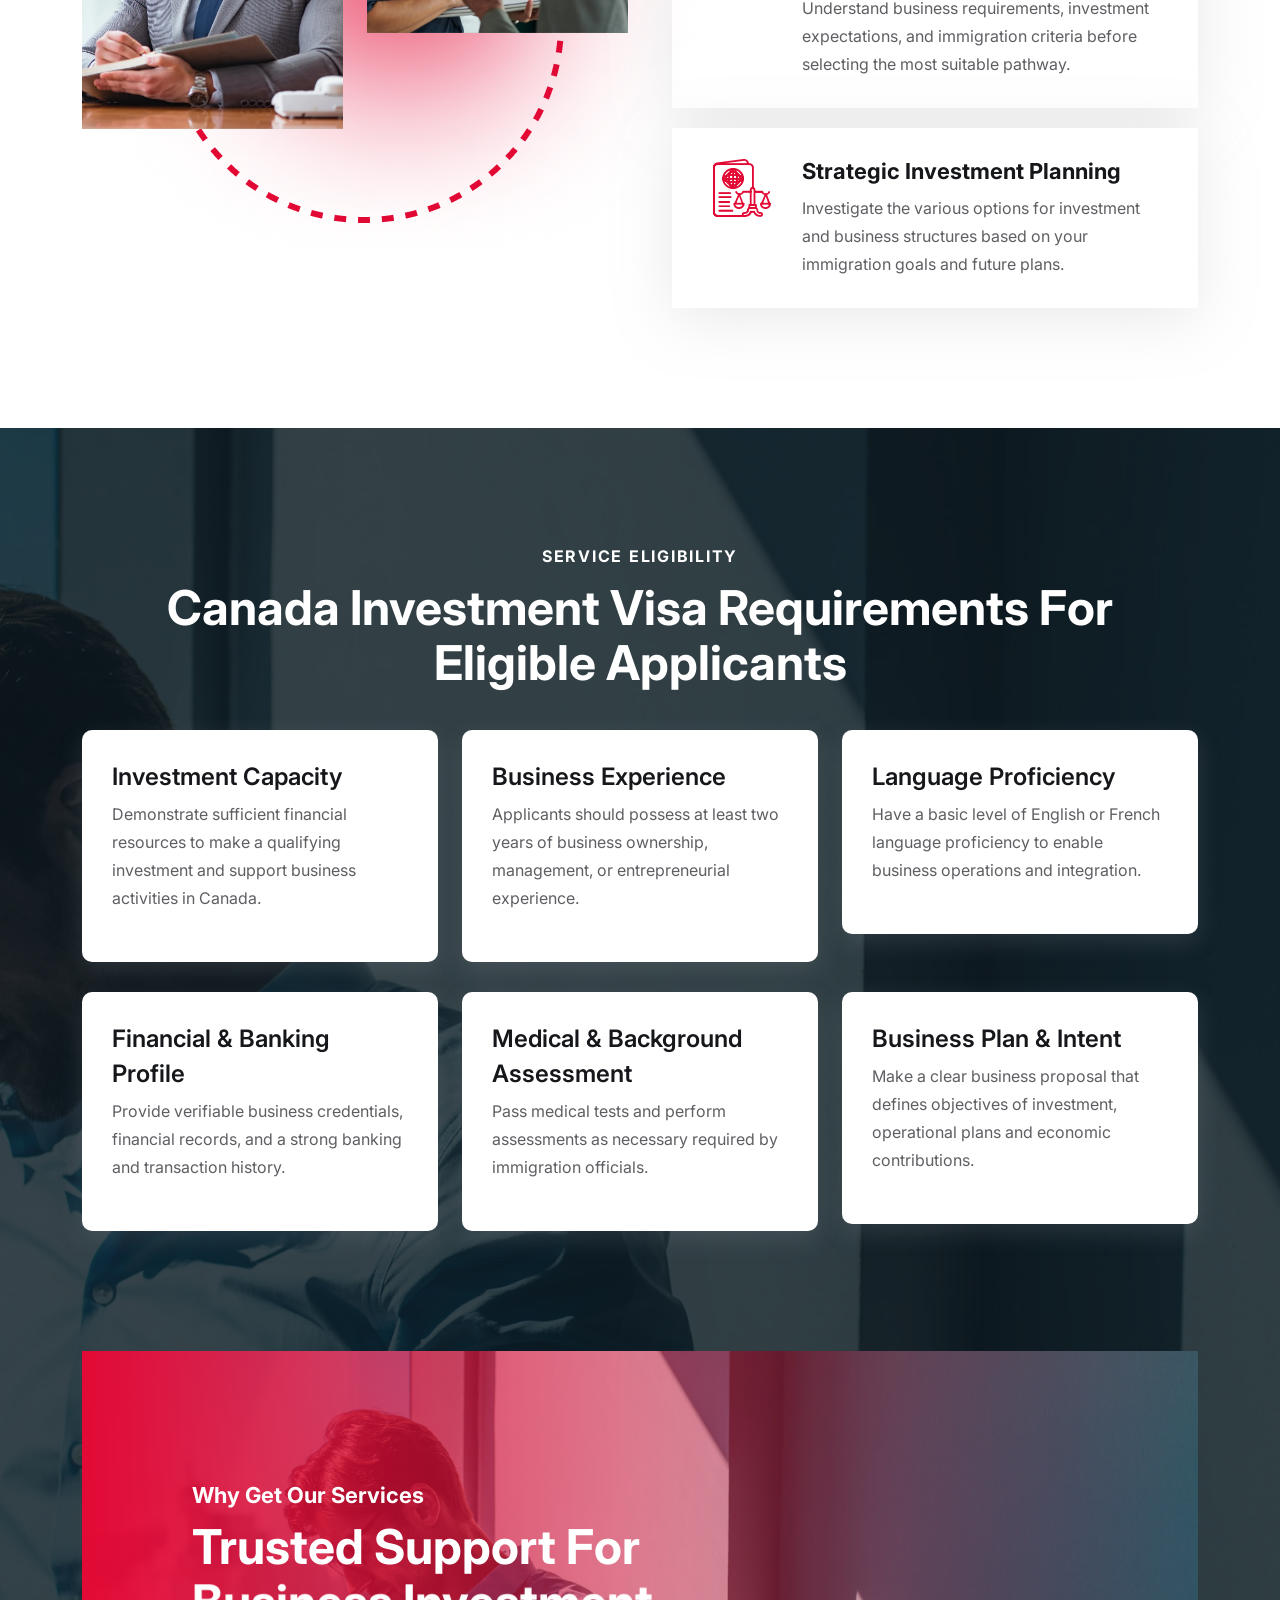
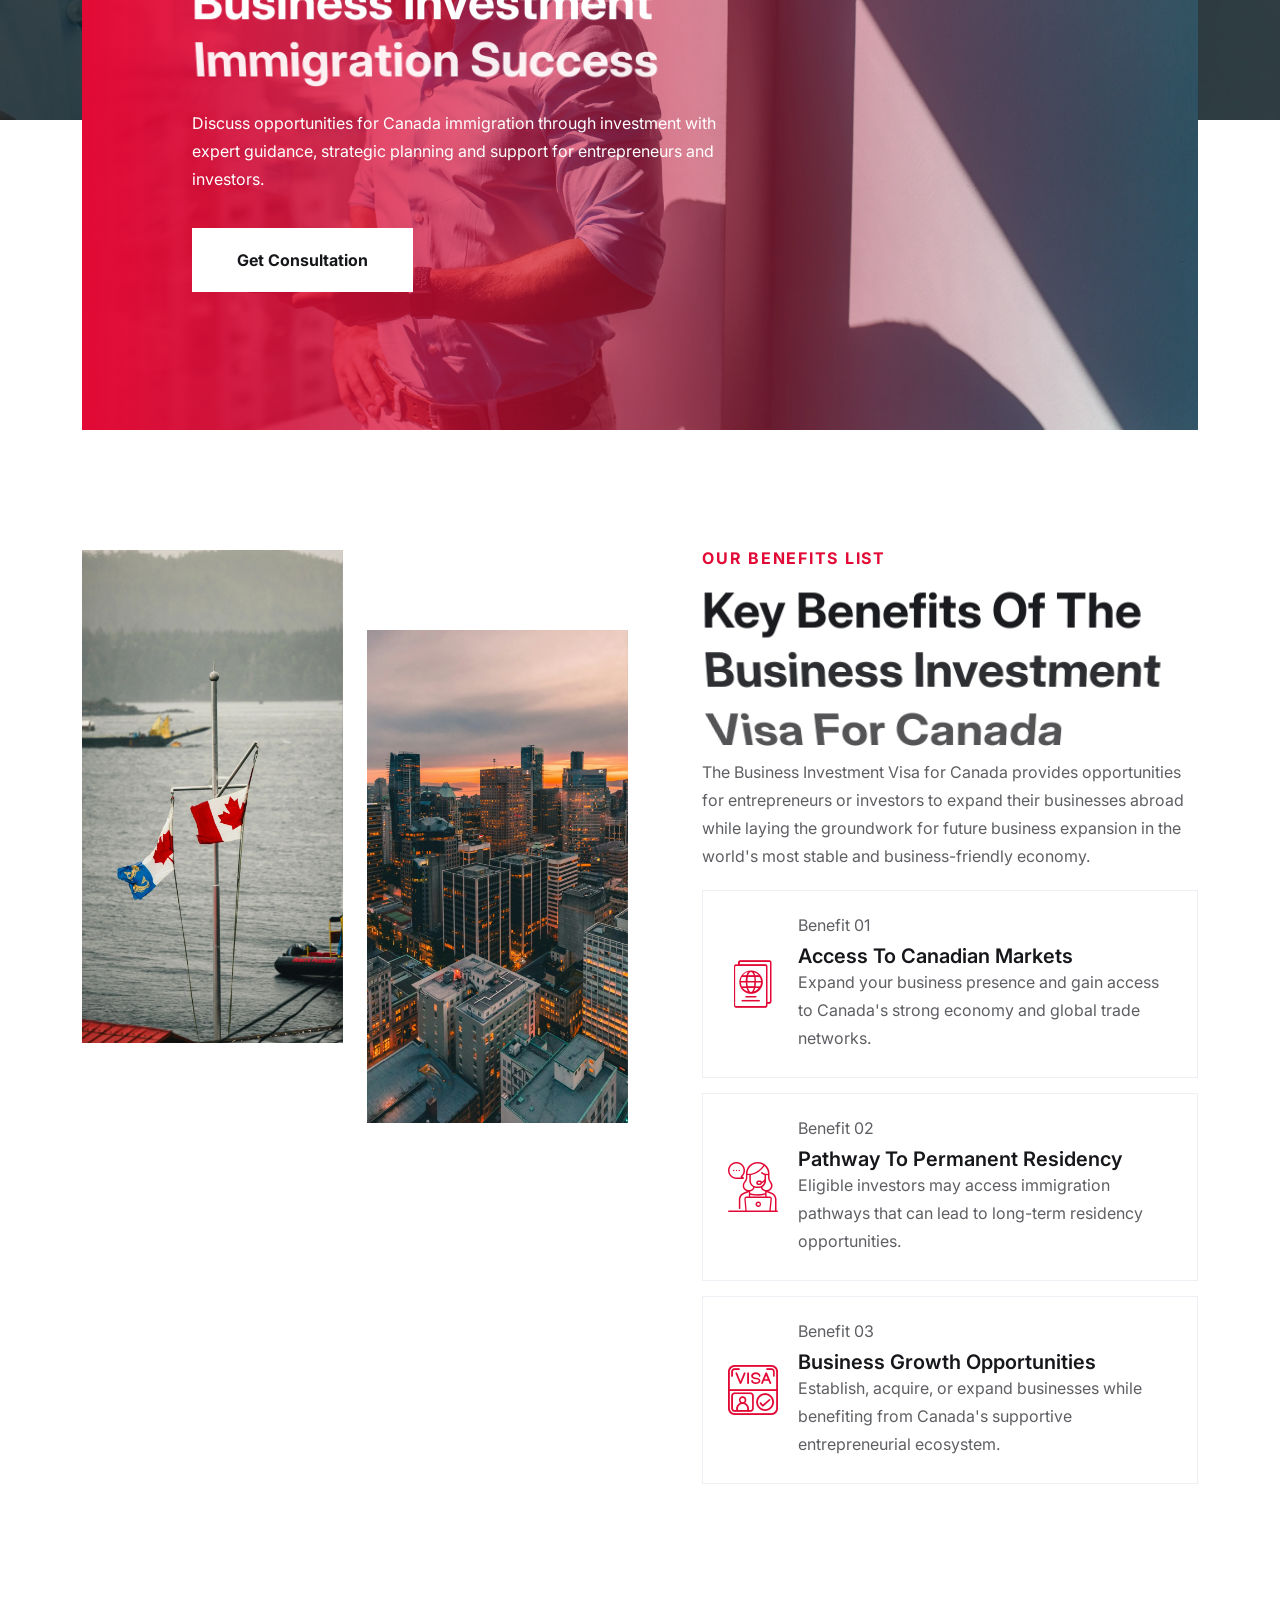
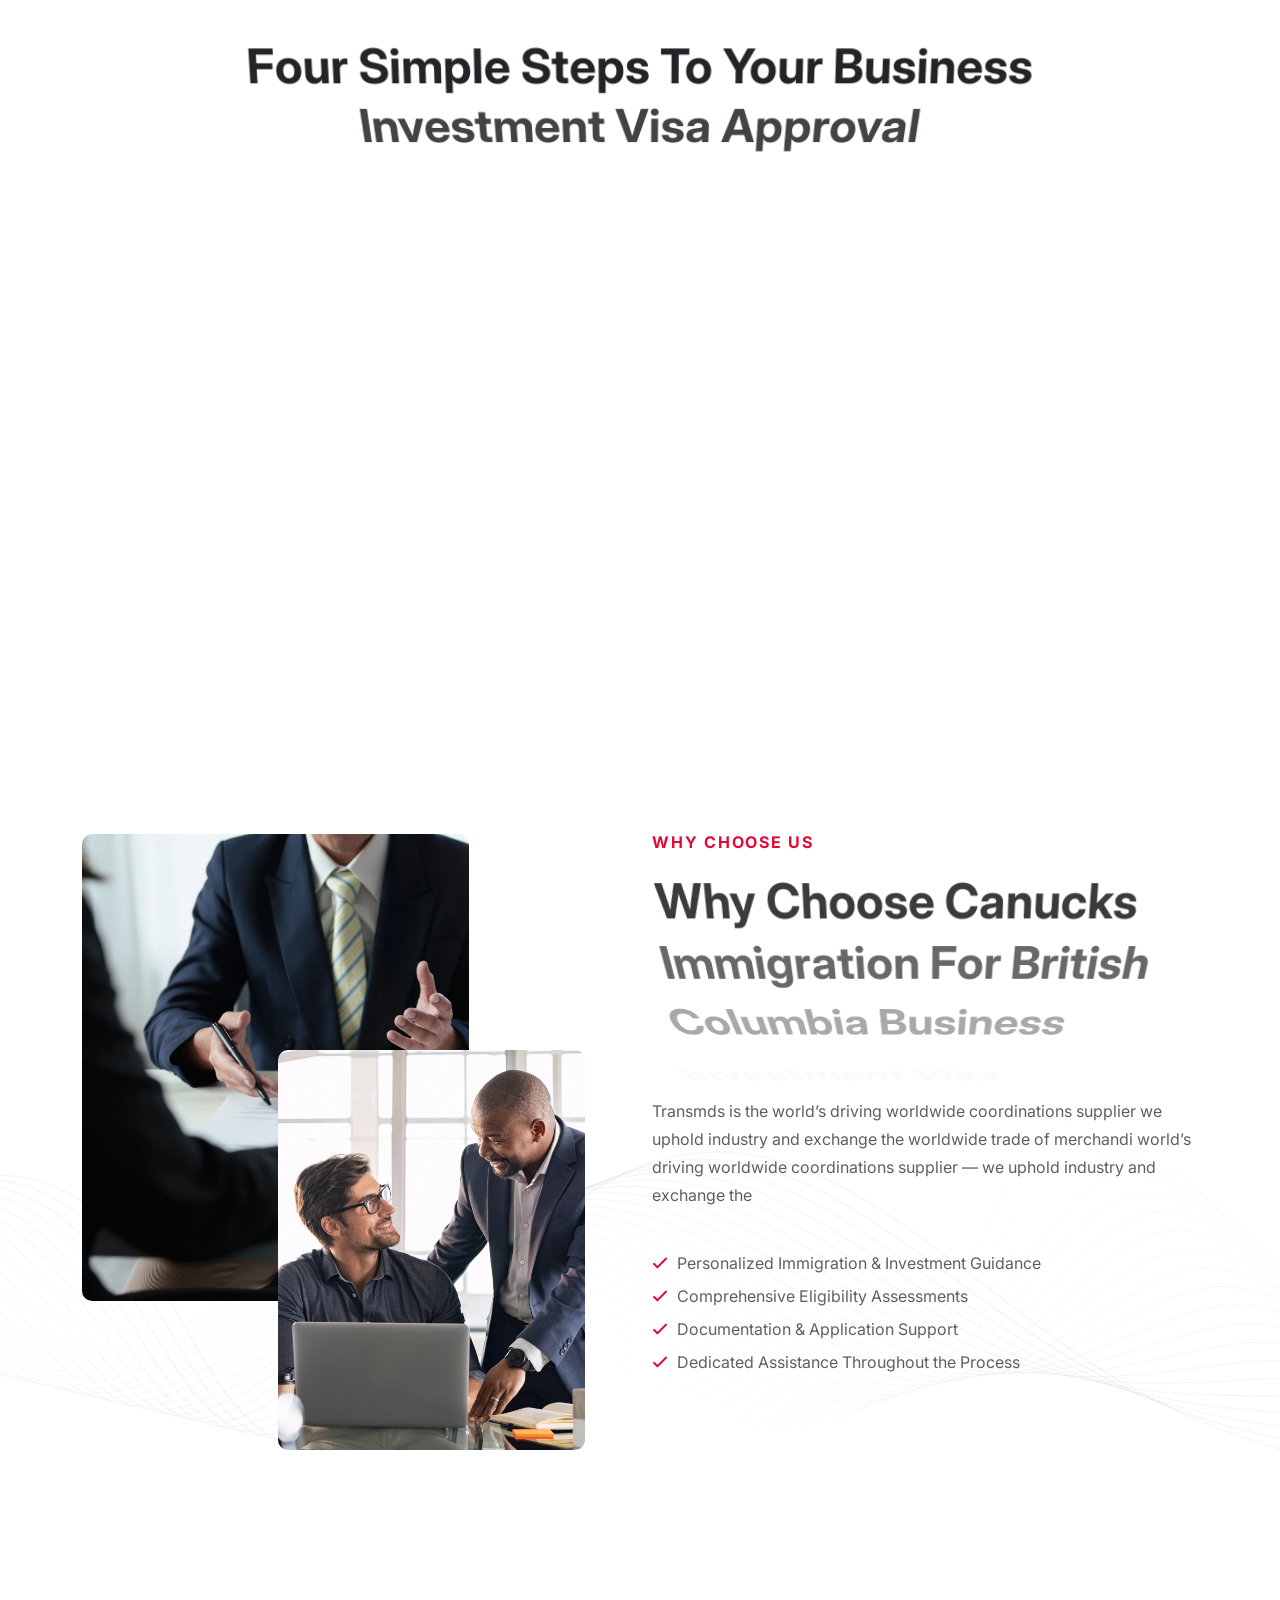
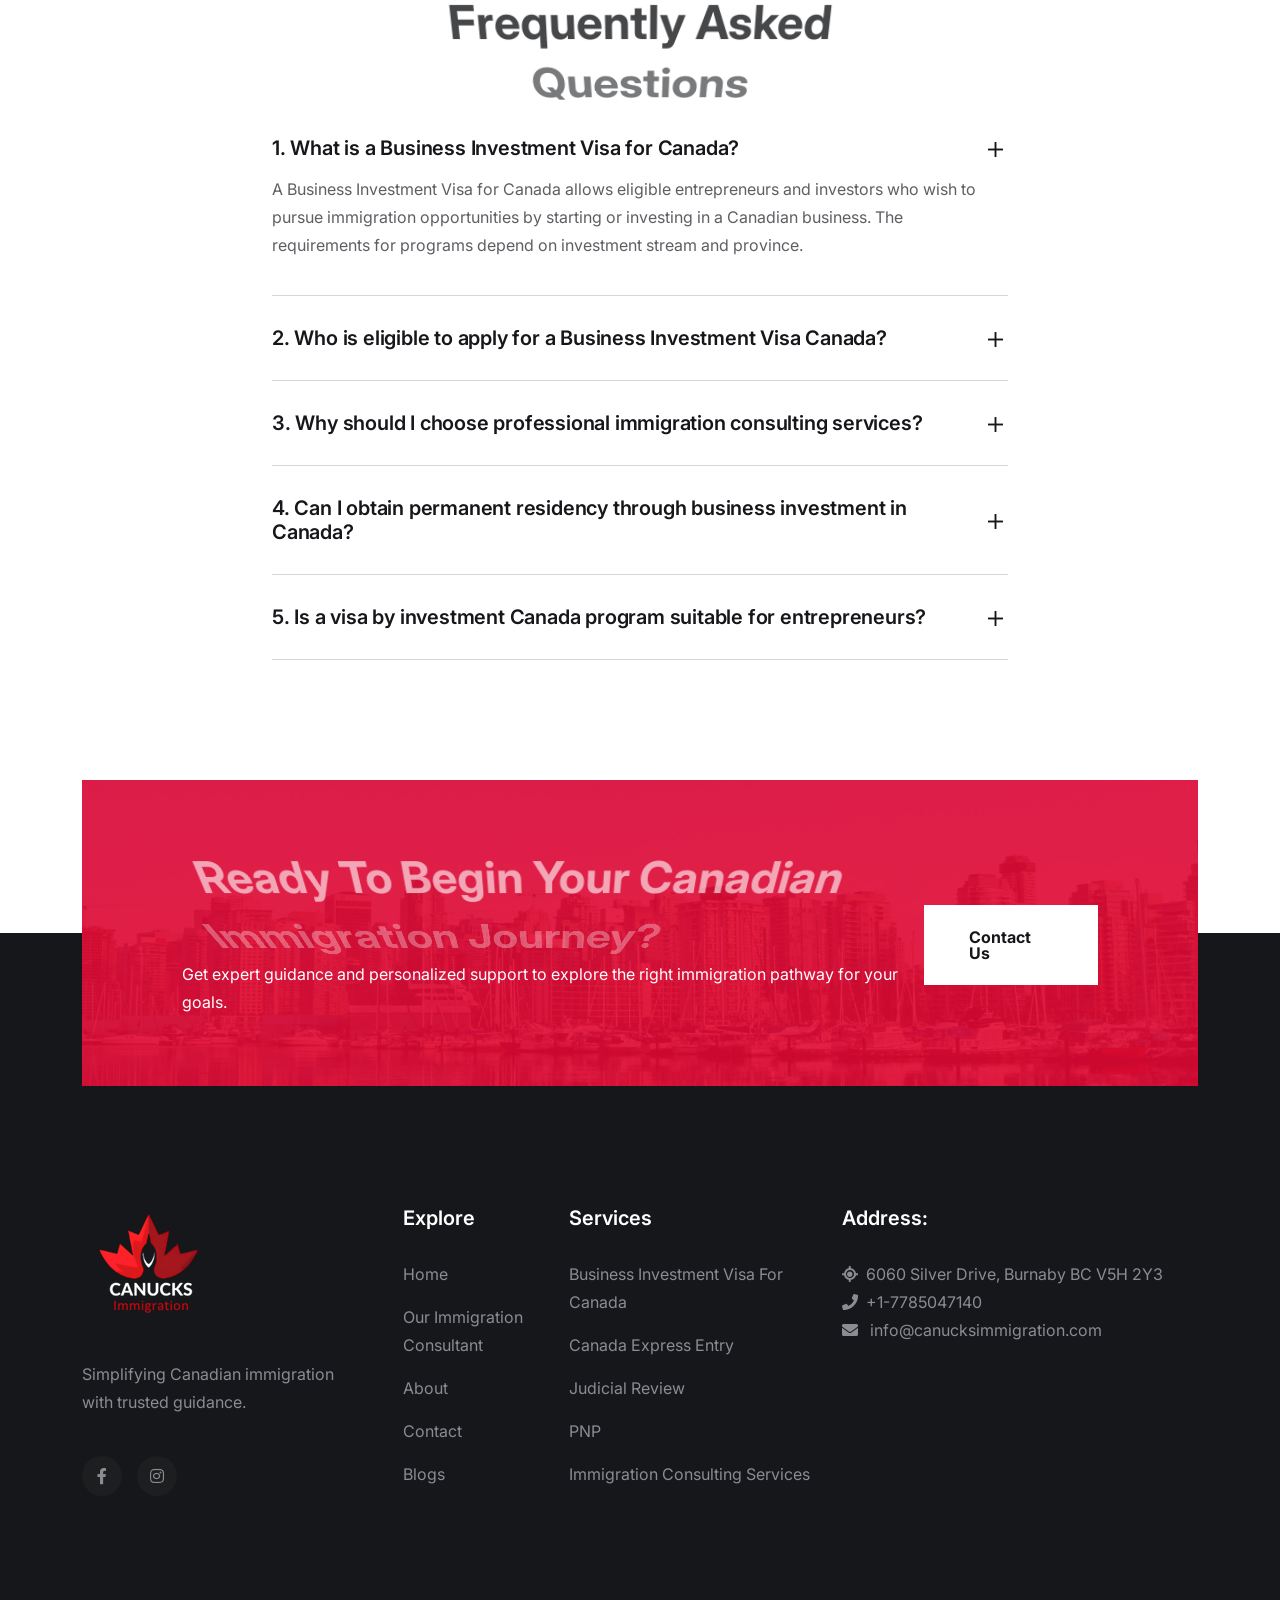
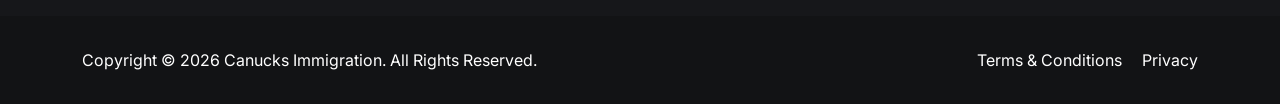
<file: business-investment-visa-for-canada.html>
<!DOCTYPE html>
<html lang="en">
<!--<< Header Area >>-->

<head>
    <!-- Google tag (gtag.js) -->
    <script async src="https://www.googletagmanager.com/gtag/js?id=G-NWYKSG7CQX"></script>
    <script>   window.dataLayer = window.dataLayer || []; function gtag() { dataLayer.push(arguments); } gtag('js', new Date()); gtag('config', 'G-NWYKSG7CQX'); </script>

    <!-- ========== Meta Tags ========== -->
    <meta charset="UTF-8">
    <meta http-equiv="X-UA-Compatible" content="IE=edge">
    <meta name="viewport" content="width=device-width, initial-scale=1">
    <meta name="author" content="">
    <meta name="description"
        content="Apply for a Business Investment Visa for Canada with expert guidance. Learn eligibility, investment requirements, application steps, and residency pathways now.">
    <!-- ======== Page title ============ -->
    <link rel="canonical" href="https://www.canucksimmigration.com/business-investment-visa-for-canada.html" />
    <meta name="robots" content="index, follow">

    <title>Apply for a Business Investment Visa for Canada With Experts</title>
    <!--<< Favcion >>-->
    <link rel="shortcut icon" href="assets/img/logo/logo.webp">
    <!--<< Bootstrap min.css >>-->
    <link rel="stylesheet" href="assets/css/bootstrap.min.css">
    <!--<< Font Awesome.css >>-->
    <link rel="stylesheet" href="assets/css/font-awesome.css">
    <!--<< Animate.css >>-->
    <link rel="stylesheet" href="assets/css/animate.css">
    <!--<< Magnific Popup.css >>-->
    <link rel="stylesheet" href="assets/css/magnific-popup.css">
    <!--<< MeanMenu.css >>-->
    <link rel="stylesheet" href="assets/css/meanmenu.css">
    <!--<< Slick.css >>-->
    <link rel="stylesheet" href="assets/css/slick.css">
    <!--<< Swiper Slider.css >>-->
    <link rel="stylesheet" href="assets/css/swiper-bundle.min.css">
    <!--<< Nice Select.css >>-->
    <link rel="stylesheet" href="assets/css/nice-select.css">
    <!--<< Main.css >>-->
    <link rel="stylesheet" href="assets/css/main.css">
    <!--<< Style.css >>-->
    <link rel="stylesheet" href="style.css">
    <!-- Google Tag Manager -->
    <script>(function (w, d, s, l, i) {
            w[l] = w[l] || []; w[l].push({
                'gtm.start':
                    new Date().getTime(), event: 'gtm.js'
            }); var f = d.getElementsByTagName(s)[0],
                j = d.createElement(s), dl = l != 'dataLayer' ? '&l=' + l : ''; j.async = true; j.src =
                    'https://www.googletagmanager.com/gtm.js?id=' + i + dl; f.parentNode.insertBefore(j, f);
        })(window, document, 'script', 'dataLayer', 'GTM-KQSH6WW6');</script>
    <!-- End Google Tag Manager -->

    <script
        type="text/javascript">     (function (c, l, a, r, i, t, y) { c[a] = c[a] || function () { (c[a].q = c[a].q || []).push(arguments) }; t = l.createElement(r); t.async = 1; t.src = "https://www.clarity.ms/tag/" + i; y = l.getElementsByTagName(r)[0]; y.parentNode.insertBefore(t, y); })(window, document, "clarity", "script", "xn0syd8kij"); </script>
</head>

<body>
    <!-- Google Tag Manager (noscript) -->
    <noscript><iframe src="https://www.googletagmanager.com/ns.html?id=GTM-KQSH6WW6" height="0" width="0"
            style="display:none;visibility:hidden"></iframe></noscript>
    <!-- End Google Tag Manager (noscript) -->
    <!-- Back To Top Start -->
    <div class="scroll-up">
        <svg class="scroll-circle svg-content" width="100%" height="100%" viewBox="-1 -1 102 102">
            <path d="M50,1 a49,49 0 0,1 0,98 a49,49 0 0,1 0,-98" />
        </svg>
    </div>

    <!-- Preloader Start -->
    <div id="preloader" class="preloader">
        <div class="animation-preloader">
            <div class="spinner">
            </div>
            <div class="txt-loading">
                <span data-text-preloader="C" class="letters-loading">
                    C
                </span>
                <span data-text-preloader="A" class="letters-loading">
                    A
                </span>
                <span data-text-preloader="N" class="letters-loading">
                    N
                </span>
                <span data-text-preloader="U" class="letters-loading">
                    U
                </span>
                <span data-text-preloader="C" class="letters-loading">
                    C
                </span>
                <span data-text-preloader="K" class="letters-loading">
                    K
                </span>
                <span data-text-preloader="S" class="letters-loading">
                    S
                </span>
            </div>
            <p class="text-center">Loading</p>
        </div>
        <div class="loader">
            <div class="row">
                <div class="col-3 loader-section section-left">
                    <div class="bg"></div>
                </div>
                <div class="col-3 loader-section section-left">
                    <div class="bg"></div>
                </div>
                <div class="col-3 loader-section section-right">
                    <div class="bg"></div>
                </div>
                <div class="col-3 loader-section section-right">
                    <div class="bg"></div>
                </div>
            </div>
        </div>
    </div>
        <!-- ========== POPUP HTML ========== -->
    <div class="popup-overlay" id="popupOverlay">
    <div class="popup-card" role="dialog" aria-modal="true" aria-labelledby="popupTitle">
        <!-- close button -->
        <button class="popup-close" id="popupCloseBtn" aria-label="Close popup">
        <i class="fas fa-times"></i>
        </button>

        <!-- header -->
        <!-- <div class="popup-header"> -->
        <!-- <div class="popup-brand">
            <i class="fas fa-passport"></i>
            <span>Paul Abraham <small>Immigration</small></span>
        </div> -->
        <!-- <div class="popup-tag"><i class="fas fa-flag"></i> Canada · Europe · USA</div> -->
        <!-- </div> -->

        <!-- title -->
        <h2 class="popup-title" id="popupTitle"><i class="fas fa-handshake" style="color:#1f6390; margin-right: 8px;"></i>Get In Touch</h2>
        <div class="popup-sub">We’ll respond within 24 hours · <i class="fas fa-lock" style="opacity:0.5;"></i> your data is safe</div>

        <!-- form -->
        <form id="popupContactForm" action="popup.php" method="POST" >
        <div class="form-grid">
            <!-- First Name -->
            <div class="form-group">
            <label>First Name <span class="required">*</span></label>
            <input type="text" name="first_name" id="first_name" placeholder="Enter First Name" required>
            </div>
            <!-- Last Name -->
            <div class="form-group">
            <label>Last Name <span class="required">*</span></label>
            <input type="text" name="last_name" id="last_name" placeholder="Enter Last Name" required>
            </div>
            <!-- Email -->
            <div class="form-group field-full">
            <label>Email <span class="required">*</span></label>
            <input type="email" name="email" id="email" placeholder="Enter Email" required>
            </div>
            <!-- Country -->
            <div class="form-group field-full">
                <label>
                    Country of Residence <span class="required">*</span>
                </label>

                <select name="country" id="popup_country" required>
                    <option value="" disabled selected>
                        Select your country
                    </option>

                    <option value="CA" data-code="+1">Canada</option>
                    <option value="US" data-code="+1">United States</option>
                    <option value="UK" data-code="+44">United Kingdom</option>
                    <option value="IN" data-code="+91">India</option>
                    <option value="AU" data-code="+61">Australia</option>
                    <option value="FR" data-code="+33">France</option>
                    <option value="DE" data-code="+49">Germany</option>
                    <option value="AE" data-code="+971">United Arab Emirates</option>
                    <option value="SG" data-code="+65">Singapore</option>
                    <option value="NZ" data-code="+64">New Zealand</option>

                    <option value="AF" data-code="+93">Afghanistan</option>
                    <option value="AL" data-code="+355">Albania</option>
                    <option value="DZ" data-code="+213">Algeria</option>
                    <option value="AD" data-code="+376">Andorra</option>
                    <option value="AO" data-code="+244">Angola</option>
                    <option value="AR" data-code="+54">Argentina</option>
                    <option value="AM" data-code="+374">Armenia</option>
                    <option value="AT" data-code="+43">Austria</option>
                    <option value="AZ" data-code="+994">Azerbaijan</option>

                    <option value="BD" data-code="+880">Bangladesh</option>
                    <option value="BE" data-code="+32">Belgium</option>
                    <option value="BR" data-code="+55">Brazil</option>
                    <option value="BG" data-code="+359">Bulgaria</option>

                    <option value="KH" data-code="+855">Cambodia</option>
                    <option value="CL" data-code="+56">Chile</option>
                    <option value="CN" data-code="+86">China</option>
                    <option value="CO" data-code="+57">Colombia</option>
                    <option value="CR" data-code="+506">Costa Rica</option>
                    <option value="HR" data-code="+385">Croatia</option>
                    <option value="CY" data-code="+357">Cyprus</option>
                    <option value="CZ" data-code="+420">Czech Republic</option>

                    <option value="DK" data-code="+45">Denmark</option>
                    <option value="DO" data-code="+1-809">Dominican Republic</option>

                    <option value="EC" data-code="+593">Ecuador</option>
                    <option value="EG" data-code="+20">Egypt</option>
                    <option value="EE" data-code="+372">Estonia</option>

                    <option value="FI" data-code="+358">Finland</option>

                    <option value="GR" data-code="+30">Greece</option>

                    <option value="HK" data-code="+852">Hong Kong</option>
                    <option value="HU" data-code="+36">Hungary</option>

                    <option value="ID" data-code="+62">Indonesia</option>
                    <option value="IE" data-code="+353">Ireland</option>
                    <option value="IL" data-code="+972">Israel</option>
                    <option value="IT" data-code="+39">Italy</option>

                    <option value="JP" data-code="+81">Japan</option>
                    <option value="JO" data-code="+962">Jordan</option>

                    <option value="KE" data-code="+254">Kenya</option>
                    <option value="KR" data-code="+82">South Korea</option>
                    <option value="KW" data-code="+965">Kuwait</option>

                    <option value="MY" data-code="+60">Malaysia</option>
                    <option value="MX" data-code="+52">Mexico</option>
                    <option value="MA" data-code="+212">Morocco</option>

                    <option value="NP" data-code="+977">Nepal</option>
                    <option value="NL" data-code="+31">Netherlands</option>
                    <option value="NG" data-code="+234">Nigeria</option>
                    <option value="NO" data-code="+47">Norway</option>

                    <option value="PK" data-code="+92">Pakistan</option>
                    <option value="PH" data-code="+63">Philippines</option>
                    <option value="PL" data-code="+48">Poland</option>
                    <option value="PT" data-code="+351">Portugal</option>

                    <option value="QA" data-code="+974">Qatar</option>

                    <option value="RO" data-code="+40">Romania</option>
                    <option value="RU" data-code="+7">Russia</option>

                    <option value="SA" data-code="+966">Saudi Arabia</option>
                    <option value="RS" data-code="+381">Serbia</option>
                    <option value="ZA" data-code="+27">South Africa</option>
                    <option value="ES" data-code="+34">Spain</option>
                    <option value="LK" data-code="+94">Sri Lanka</option>
                    <option value="SE" data-code="+46">Sweden</option>
                    <option value="CH" data-code="+41">Switzerland</option>

                    <option value="TW" data-code="+886">Taiwan</option>
                    <option value="TH" data-code="+66">Thailand</option>
                    <option value="TR" data-code="+90">Turkey</option>

                    <option value="UA" data-code="+380">Ukraine</option>

                    <option value="UY" data-code="+598">Uruguay</option>
                    <option value="UZ" data-code="+998">Uzbekistan</option>

                    <option value="VE" data-code="+58">Venezuela</option>
                    <option value="VN" data-code="+84">Vietnam</option>

                    <option value="YE" data-code="+967">Yemen</option>
                    <option value="ZM" data-code="+260">Zambia</option>
                    <option value="ZW" data-code="+263">Zimbabwe</option>

                    <option value="other">Other</option>
                </select>
            </div>
            <!-- Phone -->
            <div class="form-group field-full">
                <label>
                    Phone Number <span class="required">*</span>
                </label>

                <div class="phone-group">

                    <!-- Country Code -->
                    <select
                        name="country_code"
                        id="popup_country_code"
                        class="phone-code-select"
                        required
                    >
                        <option value="" disabled selected>
                            Code
                        </option>

                        <option value="+1" data-country="CA">🇨🇦 +1</option>
                        <option value="+1" data-country="US">🇺🇸 +1</option>
                        <option value="+44" data-country="UK">🇬🇧 +44</option>
                        <option value="+91" data-country="IN">🇮🇳 +91</option>
                        <option value="+61" data-country="AU">🇦🇺 +61</option>
                        <option value="+33" data-country="FR">🇫🇷 +33</option>
                        <option value="+49" data-country="DE">🇩🇪 +49</option>
                        <option value="+971" data-country="AE">🇦🇪 +971</option>
                        <option value="+65" data-country="SG">🇸🇬 +65</option>
                        <option value="+64" data-country="NZ">🇳🇿 +64</option>

                        <option value="+93" data-country="AF">🇦🇫 +93</option>
                        <option value="+355" data-country="AL">🇦🇱 +355</option>
                        <option value="+213" data-country="DZ">🇩🇿 +213</option>
                        <option value="+376" data-country="AD">🇦🇩 +376</option>
                        <option value="+244" data-country="AO">🇦🇴 +244</option>
                        <option value="+54" data-country="AR">🇦🇷 +54</option>
                        <option value="+374" data-country="AM">🇦🇲 +374</option>
                        <option value="+43" data-country="AT">🇦🇹 +43</option>
                        <option value="+994" data-country="AZ">🇦🇿 +994</option>

                        <option value="+880" data-country="BD">🇧🇩 +880</option>
                        <option value="+32" data-country="BE">🇧🇪 +32</option>
                        <option value="+55" data-country="BR">🇧🇷 +55</option>
                        <option value="+359" data-country="BG">🇧🇬 +359</option>

                        <option value="+855" data-country="KH">🇰🇭 +855</option>
                        <option value="+56" data-country="CL">🇨🇱 +56</option>
                        <option value="+86" data-country="CN">🇨🇳 +86</option>
                        <option value="+57" data-country="CO">🇨🇴 +57</option>
                        <option value="+506" data-country="CR">🇨🇷 +506</option>
                        <option value="+385" data-country="HR">🇭🇷 +385</option>
                        <option value="+357" data-country="CY">🇨🇾 +357</option>
                        <option value="+420" data-country="CZ">🇨🇿 +420</option>

                        <option value="+45" data-country="DK">🇩🇰 +45</option>
                        <option value="+1-809" data-country="DO">🇩🇴 +1-809</option>

                        <option value="+593" data-country="EC">🇪🇨 +593</option>
                        <option value="+20" data-country="EG">🇪🇬 +20</option>
                        <option value="+372" data-country="EE">🇪🇪 +372</option>

                        <option value="+358" data-country="FI">🇫🇮 +358</option>
                        <option value="+30" data-country="GR">🇬🇷 +30</option>

                        <option value="+852" data-country="HK">🇭🇰 +852</option>
                        <option value="+36" data-country="HU">🇭🇺 +36</option>

                        <option value="+62" data-country="ID">🇮🇩 +62</option>
                        <option value="+353" data-country="IE">🇮🇪 +353</option>
                        <option value="+972" data-country="IL">🇮🇱 +972</option>
                        <option value="+39" data-country="IT">🇮🇹 +39</option>

                        <option value="+81" data-country="JP">🇯🇵 +81</option>
                        <option value="+962" data-country="JO">🇯🇴 +962</option>

                        <option value="+254" data-country="KE">🇰🇪 +254</option>
                        <option value="+82" data-country="KR">🇰🇷 +82</option>
                        <option value="+965" data-country="KW">🇰🇼 +965</option>

                        <option value="+60" data-country="MY">🇲🇾 +60</option>
                        <option value="+52" data-country="MX">🇲🇽 +52</option>
                        <option value="+212" data-country="MA">🇲🇦 +212</option>

                        <option value="+977" data-country="NP">🇳🇵 +977</option>
                        <option value="+31" data-country="NL">🇳🇱 +31</option>
                        <option value="+234" data-country="NG">🇳🇬 +234</option>
                        <option value="+47" data-country="NO">🇳🇴 +47</option>

                        <option value="+92" data-country="PK">🇵🇰 +92</option>
                        <option value="+63" data-country="PH">🇵🇭 +63</option>
                        <option value="+48" data-country="PL">🇵🇱 +48</option>
                        <option value="+351" data-country="PT">🇵🇹 +351</option>

                        <option value="+974" data-country="QA">🇶🇦 +974</option>

                        <option value="+40" data-country="RO">🇷🇴 +40</option>
                        <option value="+7" data-country="RU">🇷🇺 +7</option>

                        <option value="+966" data-country="SA">🇸🇦 +966</option>
                        <option value="+381" data-country="RS">🇷🇸 +381</option>
                        <option value="+27" data-country="ZA">🇿🇦 +27</option>
                        <option value="+34" data-country="ES">🇪🇸 +34</option>
                        <option value="+94" data-country="LK">🇱🇰 +94</option>
                        <option value="+46" data-country="SE">🇸🇪 +46</option>
                        <option value="+41" data-country="CH">🇨🇭 +41</option>

                        <option value="+886" data-country="TW">🇹🇼 +886</option>
                        <option value="+66" data-country="TH">🇹🇭 +66</option>
                        <option value="+90" data-country="TR">🇹🇷 +90</option>

                        <option value="+380" data-country="UA">🇺🇦 +380</option>

                        <option value="+598" data-country="UY">🇺🇾 +598</option>
                        <option value="+998" data-country="UZ">🇺🇿 +998</option>

                        <option value="+58" data-country="VE">🇻🇪 +58</option>
                        <option value="+84" data-country="VN">🇻🇳 +84</option>

                        <option value="+967" data-country="YE">🇾🇪 +967</option>
                        <option value="+260" data-country="ZM">🇿🇲 +260</option>
                        <option value="+263" data-country="ZW">🇿🇼 +263</option>
                    </select>

                    <input
                        type="tel"
                        name="phone"
                        id="popup_phone"
                        placeholder="Enter Phone Number"
                        required
                    >

                </div>
            </div>
            <!-- small PAIC note
            <div class="field-full" style="margin-top: 0.1rem; font-size: 0.75rem; color: #4d6a89; background: #f0f5fc; padding: 0.4rem 1rem; border-radius: 40px; display: inline-flex; align-items: center; gap: 6px; width: fit-content;">
            <i class="fas fa-info-circle" style="color: #1f6390;"></i> Paul Abraham Immigration Consulting (PAIC)
            </div> -->
        </div>

        <div class="submit-wrap">
            <button type="submit" class="btn-submit">
            <span>Submit</span> <i class="fas fa-chevron-right"></i>
            </button>
            <span class="footnote"><i class="fas fa-shield-alt"></i> No spam, we promise.</span>
        </div>
        </form>
<!-- 
        <div class="popup-footer">
        <span><i class="fas fa-check-circle" style="color: #1b7a3d;"></i> RCIC · Regulated</span>
        <span><i class="fas fa-globe-americas"></i> Canada · Europe · USA</span>
        <span><i class="far fa-clock"></i> response in 24h</span>
        </div> -->
    </div>
    </div>

    <!--<< Mouse Cursor Start >>-->
    <div class="mouse-cursor cursor-outer"></div>
    <div class="mouse-cursor cursor-inner"></div>

    <!-- Offcanvas Area Start -->
    <div class="fix-area">
        <div class="offcanvas__info">
            <div class="offcanvas__wrapper">
                <div class="offcanvas__content">
                    <div class="offcanvas__top mb-5 d-flex justify-content-between align-items-center">
                        <div class="offcanvas__logo">
                            <a href="/">
                                <img src="assets/img/logo/logo.webp" alt="logo-img">
                            </a>
                        </div>
                        <div class="offcanvas__close">
                            <button>
                                <i class="fas fa-times"></i>
                            </button>
                        </div>
                    </div>

                    <div class="mobile-menu fix mb-3"></div>
                    <div class="offcanvas__contact">
                        <h4>Contact Info</h4>
                        <ul>
                            <li class="d-flex align-items-center">
                                <div class="offcanvas__contact-icon">
                                    <i class="fal fa-map-marker-alt"></i>
                                </div>
                                <div class="offcanvas__contact-text">
                                    <a target="_blank" href="#">6060 Silver Drive, Burnaby BC V5H 2Y3</a>
                                </div>
                            </li>
                            <li class="d-flex align-items-center">
                                <div class="offcanvas__contact-icon mr-15">
                                    <i class="fal fa-envelope"></i>
                                </div>
                                <div class="offcanvas__contact-text">
                                    <a href="mailto:info@canucksimmigration.com"><span
                                            class="info@canucksimmigration.com">info@canucksimmigration.com</span></a>
                                </div>
                            </li>

                            <li class="d-flex align-items-center">
                                <div class="offcanvas__contact-icon mr-15">
                                    <i class="far fa-phone"></i>
                                </div>
                                <div class="offcanvas__contact-text">
                                    <a href="tel:+17785047140">+1-7785047140</a>
                                </div>
                            </li>
                        </ul>
                        <div class="header-button mt-4">
                            <a href="contact.html" class="theme-btn text-center">
                                <span>Contact Us<i class="fas fa-chevron-right"></i></span>
                            </a>
                        </div>
                        <div class="social-icon d-flex align-items-center">
                            <a href="https://www.facebook.com/CanucksImmigration"><i class="fab fa-facebook-f"></i></a>
                            <a href="https://www.instagram.com/canucks.migration.ca?igsh=MTdmYTJ4NjBya2p4eA=="><i
                                    class="fab fa-instagram"></i></a>
                        </div>
                    </div>
                </div>
            </div>
        </div>
    </div>
    <div class="offcanvas__overlay"></div>

    <!-- Header Top Start -->
    <div class="header-top-section fix">
        <div class="container">
            <div class="header-top-wrapper">
                <ul class="contact-list">
                    <li>
                        <i class="far fa-envelope"></i>
                        <a href="mailto:info@canucksimmigration.com" class="link">info@canucksimmigration.com</a>
                    </li>
                    <li class="d-flex align-items-center">
                        <i class="far fa-phone"></i>
                        <a href="tel:+17785047140" class="link">+1-7785047140</a>
                    </li>
                    <li>
                        <i class="fas fa-map-marker-alt"></i>
                        6060 Silver Drive, Burnaby BC V5H 2Y3
                    </li>
                </ul>
                <div class="top-right">
                    <div class="social-icon d-flex align-items-center">
                        <a href="#https://www.facebook.com/CanucksImmigration"> <i class="fab fa-facebook-f"></i></a>
                        <a href="https://www.instagram.com/canucks.migration.ca?igsh=MTdmYTJ4NjBya2p4eA=="><i
                                class="fab fa-instagram"></i></a>
                    </div>

                </div>
            </div>
        </div>
    </div>

    <!-- Header Area Start -->
    <header class="header-section-1">
        <div id="header-sticky" class="header-1">
            <div class="container-fluid">
                <div class="mega-menu-wrapper">
                    <div class="header-main">
                        <div class="header-left">
                            <div class="logo">
                                <a href="/" class="header-logo">
                                    <img src="assets/img/logo/logo.webp" alt="logo-img"
                                        style="width: 100px; height: 90px;">
                                </a>
                            </div>
                            <div class="mean__menu-wrapper">
                                <div class="main-menu">
                                    <nav id="mobile-menu">
                                        <ul>
                                            <li class="has-dropdown active menu-thumb">
                                                <a href="/">
                                                    Home
                                                </a>
                                            </li>
                                            <li>
                                                <a href="about.html">About</a>
                                            </li>
                                            <li>
                                                <a href="javascript:void(0)">Services <i class="fas fa-angle-down"></i>
                                                </a>
                                                <ul class="submenu">
                                                    <li><a href="business-investment-visa-for-canada.html">Business
                                                            Investment Visa for Canada</a>
                                                    </li>
                                                    <li><a href="canada-express-entry.html">Canada Express Entry</a>
                                                    </li>
                                                    <li><a href="judicial-review.html">Judicial Review</a></li>
                                                    <li><a href="provincial-nominee-program.html">PNP</a></li>
                                                    <li><a href="canadian-immigration-services.html">Immigration
                                                            Consulting
                                                            Services</a></li>
                                                </ul>
                                            </li>

                                            <li>
                                                <a href="blogs.php">
                                                    Blog
                                                </a>
                                            </li>

                                            <li>
                                                <a href="payments.php">
                                                    Payments
                                                </a>
                                            </li>

                                            <li>
                                                <a href="contact.html">Contact</a>
                                            </li>
                                            <li><a href="our-immigration-consultant.html">Our Immigration Consultant</a>
                                            </li>
                                        </ul>
                                    </nav>
                                </div>
                            </div>
                        </div>
                        <div class="header-right d-flex justify-content-end align-items-center">
                            <div class="contact-info d-s-none">
                                <div class="content">
                                    <p>Mr. Sushil Nagar, RCIC</p>
                                    <h6>
                                        License No. R534903
                                    </h6>
                                </div>
                            </div>

                            <div class="header__hamburger d-lg-none my-auto">
                                <div class="sidebar__toggle">
                                    <i class="far fa-bars"></i>
                                </div>
                            </div>
                        </div>
                    </div>
                </div>
            </div>
        </div>
    </header>

    <!-- Hero Section Here -->
    <section class="hero-section fix hero-4">
        <!-- <div class="array-button-2">
            <button class="array-prev"><i class="fas fa-long-arrow-left"></i></button>
            <button class="array-next"><i class="fas fa-long-arrow-right"></i></button>
        </div> -->
        <div class="swiper-dot">
            <div class="dot"></div>
        </div>
        <div class="swiper hero-slider-4">
            <div class="swiper-wrapper">
                <div class="swiper-slide">
                    <div class="hero-image bg-cover"
                        style="background-image: url('assets/img/business-investment-visa/business-investment-visa-1.webp');">
                        <div class="container">
                            <div class="row g-4 justify-content-center">
                                <div class="col-lg-10">
                                    <div class="hero-content text-center">
                                        <p data-animation="fadeInUp" data-delay="1.3s"><a href="/"
                                                class="text-white">Home </a>/ Business investment visa for canada
                                        </p>
                                        <h2 data-animation="fadeInUp" data-delay="1.5s"
                                            style="color: #ffff; font-size: 4rem;">Business Investment <br>
                                            <span>Visa for Canada</span>
                                        </h2>
                                        <div class="hero-button">
                                            <a href="contact.html" class="theme-btn theme-color-2"
                                                data-animation="fadeInUp" data-delay="1.7s"><span>Know More <i
                                                        class="fas fa-chevron-right"></i></span></a>
                                            <a href="about.html" class="theme-btn bg-white" data-animation="fadeInUp"
                                                data-delay="1.7s"><span>Discover More <i
                                                        class="fas fa-chevron-right"></i></span></a>
                                        </div>
                                    </div>
                                </div>
                            </div>
                        </div>
                    </div>
                </div>
            </div>
        </div>
    </section>

    <!-- About Section Here -->
    <section class="about-section section-padding" id="about">
        <div class="shape float-bob-y">
            <img src="assets/img/home-4/about/arrow-shape.png" alt="shape-img">
        </div>
        <div class="container">
            <div class="section-title text-center">
                <span class="wow fadeInUp">
                    CANUCKS IMMIGRATION
                </span>
                <h1 class="title-anim" style="font-size: 3rem;">
                    Business Investment Visa for Canada and <br> Investor Opportunities
                </h1>
            </div>
            <div class="single-about-wrapper-2">
                <div class="row">
                    <div class="col-xl-6 col-lg-6">
                        <div class="about-image-item ralt">
                            <div class="circle-shape">
                                <img src="assets/img/home-4/about/circle-shape.png" alt="shape-img">
                            </div>
                            <div class="bg-shape">
                                <img src="assets/img/home-4/about/bg-shape.png" alt="shape-img">
                            </div>
                            <div class="row">
                                <div class="col-lg-6 col-md-6 col-sm-6 wow fadeInUp" data-wow-delay=".3s">
                                    <div class="about-image-1">
                                        <img src="assets/img/business-investment-visa/business-investment-visa-2.webp"
                                            alt="about-img">
                                    </div>
                                </div>
                                <div class="col-lg-6 col-md-6 col-sm-6 wow fadeInUp" data-wow-delay=".5s">
                                    <div class="about-image-2">
                                        <img src="assets/img/business-investment-visa/business-investment-visa-3.webp"
                                            alt="about-img">
                                    </div>
                                </div>
                            </div>
                        </div>
                    </div>
                    <div class="col-xl-6 col-lg-6 mt-5 mt-lg-0">
                        <div class="about-content">
                            <p class="text  wow fadeInUp">
                                The Business Investment Visa for Canada is for
                                entrepreneurs and investors who want to
                                start, buy or invest in a business in Canada. Qualified applicants have the opportunity
                                to participate in economic growth and pursue long-term immigration options through
                                different federal and provincial pathways that fit their business goals.</a>.
                            </p>
                            <div class="single-system-item wow fadeInUp" data-wow-delay=".3s">
                                <div class="icon">
                                    <i class="flaticon-visa-5"></i>
                                </div>
                                <div class="content">
                                    <h4>
                                        Investment Eligibility Assessment
                                    </h4>
                                    <p>
                                        Understand business requirements, investment expectations, and immigration
                                        criteria before selecting the most suitable pathway.
                                    </p>
                                </div>
                            </div>
                            <div class="single-system-item wow fadeInUp" data-wow-delay=".5s">
                                <div class="icon">
                                    <i class="flaticon-immigration-law"></i>
                                </div>
                                <div class="content">
                                    <h4>
                                        Strategic Investment Planning
                                    </h4>
                                    <p>
                                        Investigate the various options for investment and business structures based on
                                        your immigration goals and future plans.
                                    </p>
                                </div>
                            </div>
                        </div>
                    </div>
                </div>
            </div>
        </div>
    </section>

    <!--<< Visa Service Section Start >>-->
    <section class="visa-service-section-2 fix section-padding bg-cover" id="visa"
        style="background-image: url('assets/img/business-investment-visa/business-investment-visa-4.webp');">
        <div class="container">
            <div class="section-title text-center">
                <span class="text-white wow fadeInUp">SERVICE ELIGIBILITY</span>
                <h2 class="text-white title-anim">Canada Investment Visa Requirements for Eligible Applicants </h2>
            </div>
            <div class="row">
                <div class="col-xl-4 col-lg-6 col-md-6 wow fadeInUp" data-wow-delay=".3s">
                    <div class="service-visa-items">
                        <div class="service-visa-content">
                            <h3>Investment Capacity</h3>
                            <p>
                                Demonstrate sufficient financial resources to make a qualifying investment and support
                                business activities in Canada.
                            </p>
                            <!-- <a href="service-details.html" class="link-btn">
                                <span>read more</span>
                                <i class="fas fa-chevron-right"></i>
                            </a> -->
                        </div>
                    </div>
                </div>
                <div class="col-xl-4 col-lg-6 col-md-6 wow fadeInUp" data-wow-delay=".5s">
                    <div class="service-visa-items">
                        <div class="service-visa-content">
                            <h3>Business Experience</h3>
                            <p>
                                Applicants should possess at least two years of business ownership, management, or
                                entrepreneurial experience.
                            </p>
                            <!-- <a href="service-details.html" class="link-btn">
                                <span>read more</span>
                                <i class="fas fa-chevron-right"></i>
                            </a> -->
                        </div>
                    </div>
                </div>
                <div class="col-xl-4 col-lg-6 col-md-6 wow fadeInUp" data-wow-delay=".7s">
                    <div class="service-visa-items">
                        <div class="service-visa-content">
                            <h3>Language Proficiency</h3>
                            <p>
                                Have a basic level of English or French language proficiency to enable business
                                operations and integration.
                            </p>
                            <!-- <a href="service-details.html" class="link-btn">
                                <span>read more</span>
                                <i class="fas fa-chevron-right"></i>
                            </a> -->
                        </div>
                    </div>
                </div>

                <div class="col-xl-4 col-lg-6 col-md-6 wow fadeInUp" data-wow-delay=".3s">
                    <div class="service-visa-items">
                        <div class="service-visa-content">
                            <h3>Financial & Banking Profile</h3>
                            <p>
                                Provide verifiable business credentials, financial records, and a strong banking and
                                transaction history.
                            </p>
                            <!-- <a href="service-details.html" class="link-btn">
                                <span>read more</span>
                                <i class="fas fa-chevron-right"></i>
                            </a> -->
                        </div>
                    </div>
                </div>
                <div class="col-xl-4 col-lg-6 col-md-6 wow fadeInUp" data-wow-delay=".5s">
                    <div class="service-visa-items">
                        <div class="service-visa-content">
                            <h3>Medical & Background Assessment</h3>
                            <p>
                                Pass medical tests and perform assessments as necessary required by immigration
                                officials.
                            </p>
                            <!-- <a href="service-details.html" class="link-btn">
                                <span>read more</span>
                                <i class="fas fa-chevron-right"></i>
                            </a> -->
                        </div>
                    </div>
                </div>
                <div class="col-xl-4 col-lg-6 col-md-6 wow fadeInUp" data-wow-delay=".7s">
                    <div class="service-visa-items">
                        <div class="service-visa-content">
                            <h3>Business Plan & Intent</h3>
                            <p>
                                Make a clear business proposal that defines objectives of investment, operational plans
                                and economic contributions.
                            </p>
                            <!-- <a href="service-details.html" class="link-btn">
                                <span>read more</span>
                                <i class="fas fa-chevron-right"></i>
                            </a> -->
                        </div>
                    </div>
                </div>
            </div>
            <div class="single-it-service-provide section-padding pb-0 fix">
                <div class="arrow-shape wow fadeInUp" data-wow-delay=".3s">
                    <img src="assets/img/home-4/service/arrow.png" alt="shape-img">
                </div>
                <div class="service-bg bg-cover"
                    style="background-image: url('assets/img/business-investment-visa/business-investment-visa-4.webp');">
                    <div class="single-provide-content">
                        <div class="section-content">
                            <span class="wow fadeInUp sub-cont">
                                Why Get Our Services
                            </span>
                            <h2 class="title-anim">
                                Trusted Support for Business Investment Immigration Success
                            </h2>
                            <p class="wow fadeInUp" data-wow-delay=".5s">
                                Discuss opportunities for Canada immigration through investment with expert
                                guidance, strategic planning and support for entrepreneurs and investors.
                            </p>
                            <a href="contact.html" class="theme-btn bg-white wow fadeInUp" data-wow-delay=".7s">
                                <span> Get Consultation</span>
                            </a>
                        </div>
                    </div>
                </div>
            </div>
        </div>
    </section>

    <!--<< Choose Section Start >>-->
    <div class="choose-us-section-2 fix section-padding pt-0">
        <div class="container">
            <div class="choose-us-wrapper-2">
                <div class="row g-4">
                    <div class="col-lg-6">
                        <div class="choose-us-image">
                            <div class="row g-4">
                                <div class="col-lg-6 wow fadeInUp" data-wow-delay=".3s">
                                    <div class="thumb-1">
                                        <img src="assets/img/business-investment-visa/business-investment-visa-6.webp"
                                            alt="img">
                                    </div>
                                </div>
                                <div class="col-lg-6 wow fadeInUp" data-wow-delay=".5s">
                                    <div class="thumb-2">
                                        <img src="assets/img/business-investment-visa/business-investment-visa-5.webp"
                                            alt="img">
                                    </div>
                                </div>
                            </div>
                        </div>
                    </div>
                    <div class="col-lg-6">
                        <div class="choose-us-content">
                            <div class="section-title">
                                <span class="wow fadeInUp">OUR BENEFITS LIST</span>
                                <h2 class="title-anim">Key Benefits of the Business Investment Visa for Canada</h2>
                            </div>
                            <p class="mt-md-0 wow fadeInUp" data-wow-delay=".5s">
                                The Business Investment Visa for Canada provides opportunities for entrepreneurs or
                                investors to expand their businesses abroad while laying the groundwork for future
                                business expansion in the world's most stable and business-friendly economy.
                            </p>
                            <ul class="icon-items">
                                <li class="wow fadeInUp" data-wow-delay=".3s">
                                    <div class="icon">
                                        <i class="flaticon-passport-5"></i>
                                    </div>
                                    <div class="content">
                                        <p>Benefit 01</p>
                                        <h5>Access to Canadian Markets</h5>
                                        <p>Expand your business presence and gain access to Canada's strong economy and
                                            global trade networks.</p>
                                    </div>
                                </li>
                                <li class="wow fadeInUp" data-wow-delay=".5s">
                                    <div class="icon">
                                        <i class="flaticon-customer-service"></i>
                                    </div>
                                    <div class="content">
                                        <p>Benefit 02</p>
                                        <h5>Pathway to Permanent Residency</h5>
                                        <p>Eligible investors may access immigration pathways that can lead to long-term
                                            residency opportunities.</p>
                                    </div>
                                </li>
                                <li class="wow fadeInUp" data-wow-delay=".3s">
                                    <div class="icon">
                                        <i class="flaticon-visa-2"></i>
                                    </div>
                                    <div class="content">
                                        <p>Benefit 03</p>
                                        <h5>Business Growth Opportunities</h5>
                                        <p>Establish, acquire, or expand businesses while benefiting from Canada's
                                            supportive entrepreneurial ecosystem.</p>
                                    </div>
                                </li>
                            </ul>
                        </div>
                    </div>
                </div>
            </div>
        </div>
    </div>


    <!--<< Simple Process Section Start >>-->
    <section class="simple-process-section fix pb-5">
        <div class="container">
            <div class="section-title text-center">
                <span class="wow fadeInUp">OUR APPLICATION PROCESS</span>
                <h2 class="title-anim">
                    Four Simple Steps to Your Business <br>
                    Investment Visa Approval
                </h2>
            </div>
            <div class="row">
                <div class="col-xl-3 col-lg-6 col-md-6 wow fadeInUp" data-wow-delay=".3s">
                    <div class="single-simple-process-items">
                        <div class="icon center">
                            <i class="flaticon-document-2"></i>
                        </div>
                        <div class="content">
                            <span>Step: 01</span>
                            <h3>Initial Consultation</h3>
                            <p>
                                Discuss your business goals, investment capacity, and immigration objectives to identify
                                suitable pathways.
                            </p>
                        </div>
                    </div>
                </div>
                <div class="col-xl-3 col-lg-6 col-md-6 wow fadeInUp" data-wow-delay=".5s">
                    <div class="single-simple-process-items">
                        <div class="icon center">
                            <i class="flaticon-money"></i>
                        </div>
                        <div class="content">
                            <span>Step: 02</span>
                            <h3>Eligibility Assessment</h3>
                            <p>Review your business experience, financial profile, and documentation to determine
                                program eligibility.</p>
                        </div>
                    </div>
                </div>
                <div class="col-xl-3 col-lg-6 col-md-6 wow fadeInUp" data-wow-delay=".7s">
                    <div class="single-simple-process-items">
                        <div class="icon center">
                            <i class="flaticon-visa-5"></i>
                        </div>
                        <div class="content">
                            <span>Step: 03</span>
                            <h3>Application Preparation</h3>
                            <p>Prepare investment plans, supporting documents, and required submissions for a complete
                                application.</p>
                        </div>
                    </div>
                </div>
                <div class="col-xl-3 col-lg-6 col-md-6 wow fadeInUp" data-wow-delay=".7s">
                    <div class="single-simple-process-items">
                        <div class="icon center">
                            <i class="flaticon-visa-5"></i>
                        </div>
                        <div class="content">
                            <span>Step: 04</span>
                            <h3>Application Submission & Processing</h3>
                            <p>Submit your application and track progress while responding to any additional
                                requirements.</p>
                        </div>
                    </div>
                </div>
            </div>
        </div>
    </section>


    <!--<< About Section Start >>-->
    <section class="about-section section-padding" id="about">
        <div class="line-shape">
            <img src="assets/img/service/line-shape-2.png" alt="shape-img">
        </div>
        <div class="container">
            <div class="about-wrapper-2">
                <div class="row">
                    <div class="col-lg-6">
                        <div class="about-image-items">
                            <div class="about-image-1 bg-cover wow fadeInLeft" data-wow-delay=".3s"
                                style="background-image: url('assets/img/business-investment-visa/business-investment-visa-8.webp');">
                                <div class="about-image-2 wow fadeInUp" data-wow-delay=".5s">
                                    <img src="assets/img/business-investment-visa/business-investment-visa-7.webp"
                                        alt="about-img">
                                </div>
                            </div>
                        </div>
                    </div>
                    <div class="col-lg-6 mt-5 mt-lg-0">
                        <div class="about-content">
                            <div class="section-title">
                                <span class="wow fadeInUp">Why Choose Us</span>
                                <h2 class="title-anim">
                                    Why Choose Canucks Immigration for British Columbia Business Investment Visa
                                </h2>
                            </div>
                            <p class=" mt-4 mt-md-0 wow fadeInUp" data-wow-delay=".5s">
                                Transmds is the world’s driving worldwide coordinations supplier we uphold industry and
                                exchange the worldwide trade of merchandi world’s driving worldwide coordinations
                                supplier — we uphold industry and exchange the
                            </p>

                            <div class="tab-content">
                                <div id="integrity" class="tab-pane fade show active" role="tabpanel">
                                    <div class="about-tabs-area">
                                        <div class="about-list-items">
                                            <ul class="wow fadeInUp" data-wow-delay=".4s">
                                                <li>
                                                    <i class="far fa-check"></i>
                                                    Personalized Immigration & Investment Guidance
                                                </li>
                                                <li>
                                                    <i class="far fa-check"></i>
                                                    Comprehensive Eligibility Assessments
                                                </li>
                                                <li>
                                                    <i class="far fa-check"></i>
                                                    Documentation & Application Support
                                                </li>
                                                <li>
                                                    <i class="far fa-check"></i>
                                                    Dedicated Assistance Throughout the Process
                                                </li>
                                            </ul>
                                        </div>
                                    </div>
                                </div>
                            </div>
                        </div>
                    </div>
                </div>
            </div>
        </div>
    </section>


    <!--<< Faq Section Start >>-->
    <section class="faq-section fix section-padding mt-5 pt-5">
        <div class="container">
            <div class="faq-wrapper">
                <div class="row">
                    <div class="section-title">
                        <h2 class="title-anim text-center">
                            Frequently Asked <br> Questions
                        </h2>
                    </div>

                    <div class="col-lg-8 mt-5 mt-lg-0 m-auto">
                        <div class="single-tab-items">
                            <div class="tab-content">
                                <div id="general" class="tab-pane fade show active" role="tabpanel">
                                    <div class="faq-content">
                                        <div class="faq-accordion">
                                            <div class="accordion" id="accordion">
                                                <div class="accordion-item wow fadeInUp" data-wow-delay=".3s">
                                                    <h4 class="accordion-header">
                                                        <button class="accordion-button collapsed" type="button"
                                                            data-bs-toggle="collapse" data-bs-target="#faq1"
                                                            aria-expanded="false" aria-controls="faq1">
                                                            1. What is a Business Investment Visa for Canada?
                                                        </button>
                                                    </h4>
                                                    <div id="faq1" class="accordion-collapse collapse show"
                                                        data-bs-parent="#accordion">
                                                        <div class="accordion-body">
                                                            A Business Investment Visa for Canada allows eligible
                                                            entrepreneurs and investors who wish to pursue immigration
                                                            opportunities by starting or investing in a Canadian
                                                            business. The requirements for programs depend on investment
                                                            stream and province.
                                                        </div>
                                                    </div>
                                                </div>
                                                <div class="accordion-item wow fadeInUp" data-wow-delay=".5s">
                                                    <h4 class="accordion-header">
                                                        <button class="accordion-button collapsed" type="button"
                                                            data-bs-toggle="collapse" data-bs-target="#faq2"
                                                            aria-expanded="false" aria-controls="faq2">
                                                            2. Who is eligible to apply for a Business Investment Visa
                                                            Canada?
                                                        </button>
                                                    </h4>
                                                    <div id="faq2" class="accordion-collapse collapse"
                                                        data-bs-parent="#accordion">
                                                        <div class="accordion-body">
                                                            The typical applicant for the program should have some
                                                            business experience, sufficient investment capital,
                                                            financial skills, language skills, and compatibility with
                                                            the medical and admissibility criteria set forth in the
                                                            Canadian immigration system.
                                                        </div>
                                                    </div>
                                                </div>
                                                <div class="accordion-item wow fadeInUp" data-wow-delay=".7s">
                                                    <h4 class="accordion-header">
                                                        <button class="accordion-button collapsed" type="button"
                                                            data-bs-toggle="collapse" data-bs-target="#faq3"
                                                            aria-expanded="false" aria-controls="faq3">
                                                            3. Why should I choose professional immigration consulting
                                                            services?
                                                        </button>
                                                    </h4>
                                                    <div id="faq3" class="accordion-collapse collapse"
                                                        data-bs-parent="#accordion">
                                                        <div class="accordion-body">
                                                            The amount of investment will vary by province, business
                                                            category and immigration stream chosen. Some programs will
                                                            be based on investing directly, others will be based on
                                                            creating businesses, jobs, and economic contribution.
                                                        </div>
                                                    </div>
                                                </div>
                                                <div class="accordion-item wow fadeInUp" data-wow-delay=".9s">
                                                    <h4 class="accordion-header">
                                                        <button class="accordion-button collapsed" type="button"
                                                            data-bs-toggle="collapse" data-bs-target="#faq4"
                                                            aria-expanded="false" aria-controls="faq4">
                                                            4. Can I obtain permanent residency through business
                                                            investment in Canada?
                                                        </button>
                                                    </h4>
                                                    <div id="faq4" class="accordion-collapse collapse"
                                                        data-bs-parent="#accordion">
                                                        <div class="accordion-body">
                                                            Yes. There are a number of provincial and federal pathways
                                                            that provide the opportunity to apply for permanent
                                                            residence upon meeting business performance, investment and
                                                            residency requirements under the program.
                                                        </div>
                                                    </div>
                                                </div>
                                                <div class="accordion-item wow fadeInUp" data-wow-delay=".9s">
                                                    <h4 class="accordion-header">
                                                        <button class="accordion-button collapsed" type="button"
                                                            data-bs-toggle="collapse" data-bs-target="#faq5"
                                                            aria-expanded="false" aria-controls="faq5">
                                                            5. Is a visa by investment Canada program suitable for
                                                            entrepreneurs?
                                                        </button>
                                                    </h4>
                                                    <div id="faq5" class="accordion-collapse collapse"
                                                        data-bs-parent="#accordion">
                                                        <div class="accordion-body">
                                                            A visa by investment Canada pathway can be an excellent
                                                            option for experienced entrepreneurs and investors seeking
                                                            business expansion, long-term residency opportunities, and
                                                            access to Canada's stable and growing economy.
                                                        </div>
                                                    </div>
                                                </div>
                                            </div>
                                        </div>
                                    </div>
                                </div>
                            </div>
                        </div>
                    </div>
                </div>
            </div>
        </div>
    </section>


    <!-- Cta Banner Section Here -->
    <section class="cta-banner-section-4">
        <div class="container">
            <div class="cta-banner-style-1 bg-cover"
                style="background: url('assets/img/business-investment-visa/business-investment-visa-9.webp');">
                <div class="section-title">
                    <h2 class="text-white title-anim">
                        Ready to Begin Your Canadian Immigration Journey?
                    </h2>
                    <p style="color: #ffff;" class="mt-3">Get expert guidance and personalized support to explore the
                        right immigration pathway for
                        your goals.</p>
                </div>
                <a href="contact.html" class="theme-btn bg-white mt-4 wow fadeInUp" data-wow-delay=".5s">
                    <span> Contact Us</span>
                </a>
            </div>
        </div>
    </section>

    <!--<< Footer Section Start >>-->
    <footer class="footer-section footer-bg">
        <div class="container">
            <div class="footer-widgets-wrapper">
                <div class="row">
                    <div class="col-xl-3 col-sm-6 col-md-6 col-lg-3 wow fadeInUp" data-wow-delay=".2s">
                        <div class="single-footer-widget">
                            <div class="widget-head">
                                <a href="/">
                                    <img src="assets/img/logo/footer-logo.png" alt="logo-img">
                                </a>
                            </div>
                            <div class="footer-content">
                                <p>
                                    Simplifying Canadian immigration with trusted guidance.
                                </p>
                                <div class="social-icon d-flex align-items-center">
                                    <a href="https://www.facebook.com/CanucksImmigration"><i
                                            class="fab fa-facebook-f"></i></a>
                                    <a href="https://www.instagram.com/canucks.migration.ca?igsh=MTdmYTJ4NjBya2p4eA=="><i
                                            class="fab fa-instagram"></i></a>
                                </div>
                            </div>
                        </div>
                    </div>
                    <div class="col-xl-2 ps-lg-5 col-sm-6 col-md-3 col-lg-3 wow fadeInUp" data-wow-delay=".4s">
                        <div class="single-footer-widget">
                            <div class="widget-head">
                                <h5>Explore</h5>
                            </div>
                            <ul class="list-items">
                                <li>
                                    <a href="/">
                                        Home
                                    </a>
                                </li>
                                <li><a href="our-immigration-consultant.html">Our Immigration Consultant</a></li>
                                <li>
                                    <a href="about.html">
                                        About
                                    </a>
                                </li>
                                <li>
                                    <a href="contact.html">
                                        Contact
                                    </a>
                                </li>
                                <li>
                                    <a href="blogs.php">
                                        Blogs
                                    </a>
                                </li>
                            </ul>
                        </div>
                    </div>
                    <div class="col-xl-3 ps-lg-4 col-sm-6 col-md-3 col-lg-3 wow fadeInUp" data-wow-delay=".6s">
                        <div class="single-footer-widget">
                            <div class="widget-head">
                                <h5>Services</h5>
                            </div>
                            <ul class="list-items">
                                <li>
                                    <a href="business-investment-visa-for-canada.html">
                                        Business Investment Visa for Canada
                                    </a>
                                </li>
                                <li>
                                    <a href="canada-express-entry.html">
                                        Canada Express Entry
                                    </a>
                                </li>
                                <li>
                                    <a href="judicial-review.html">
                                        Judicial Review
                                    </a>
                                </li>
                                <li>
                                    <a href="provincial-nominee-program.html">
                                        PNP
                                    </a>
                                </li>
                                <li>
                                    <a href="canadian-immigration-services.html">
                                        Immigration Consulting Services
                                    </a>
                                </li>
                            </ul>
                        </div>
                    </div>
                    <div class="col-xl-4 col-sm-6 col-md-6 col-lg-3 wow fadeInUp" data-wow-delay=".8s">
                        <div class="single-footer-widget">
                            <div class="widget-head">
                                <h5>Address:</h5>
                            </div>
                            <div class="footer-address-text">
                                <p>
                                    <i class="fa fa-location"></i>&nbsp; 6060 Silver Drive, Burnaby BC V5H 2Y3
                                </p>
                                <p>
                                    <i class="fa fa-phone"></i>&nbsp; +1-7785047140 <br>
                                </p>
                                <a href="mailto:info@canucksimmigration.com" class="link" style="color:var(--text2)">
                                    <i class="fa fa-envelope"></i> &nbsp; info@canucksimmigration.com
                                </a>

                            </div>
                        </div>
                    </div>
                </div>
            </div>
        </div>
        <div class="footer-bottom">
            <div class="container">
                <div class="footer-wrapper d-flex align-items-center justify-content-between">
                    <p class="wow fadeInLeft color-2" data-wow-delay=".3s">
                        Copyright © 2026 <a href="/">Canucks Immigration</a>. All Rights Reserved.
                    </p>
                    <ul class="footer-menu wow fadeInRight" data-wow-delay=".5s">

                        <li>
                            <a href="terms-and-conditions.html">
                                Terms & Conditions
                            </a>
                        </li>
                        <li>
                            <a href="privacy-policy.html">
                                Privacy
                            </a>
                        </li>

                    </ul>
                </div>
            </div>
        </div>
    </footer>


    <!--<< All JS Plugins >>-->
    <script src="assets/js/jquery-3.7.1.min.js"></script>
    <!--<< Viewport Js >>-->
    <script src="assets/js/viewport.jquery.js"></script>
    <!--<< Bootstrap Js >>-->
    <script src="assets/js/bootstrap.bundle.min.js"></script>
    <!--<< Gsap Js >>-->
    <script src="assets/js/gsap/gsap.js"></script>
    <!--<< Gsap Scroll Trigger Js >>-->
    <script src="assets/js/gsap/gsap-scroll-trigger.js"></script>
    <!--<< Gsap Split Text Js >>-->
    <script src="assets/js/gsap/gsap-split-text.js"></script>
    <!--<< Nice Select Js >>-->
    <script src="assets/js/jquery.nice-select.min.js"></script>
    <!--<< Waypoints Js >>-->
    <script src="assets/js/jquery.waypoints.js"></script>
    <!--<< Counterup Js >>-->
    <script src="assets/js/jquery.counterup.min.js"></script>
    <!--<< Slick Js >>-->
    <script src="assets/js/slick.min.js"></script>
    <!--<< Swiper Slider Js >>-->
    <script src="assets/js/swiper-bundle.min.js"></script>
    <!--<< Slick Animation Js >>-->
    <script src="assets/js/slick-animation.min.js"></script>
    <!--<< MeanMenu Js >>-->
    <script src="assets/js/jquery.meanmenu.min.js"></script>
    <!--<< Magnific Popup Js >>-->
    <script src="assets/js/jquery.magnific-popup.min.js"></script>
    <!--<< Wow Animation Js >>-->
    <script src="assets/js/wow.min.js"></script>
    <!--<< Circle Progress Js >>-->
    <script src="assets/js/circle-progress.js"></script>
    <!--<< Main.js >>-->
    <script src="assets/js/main.js"></script>
</body>

</html>
</file>
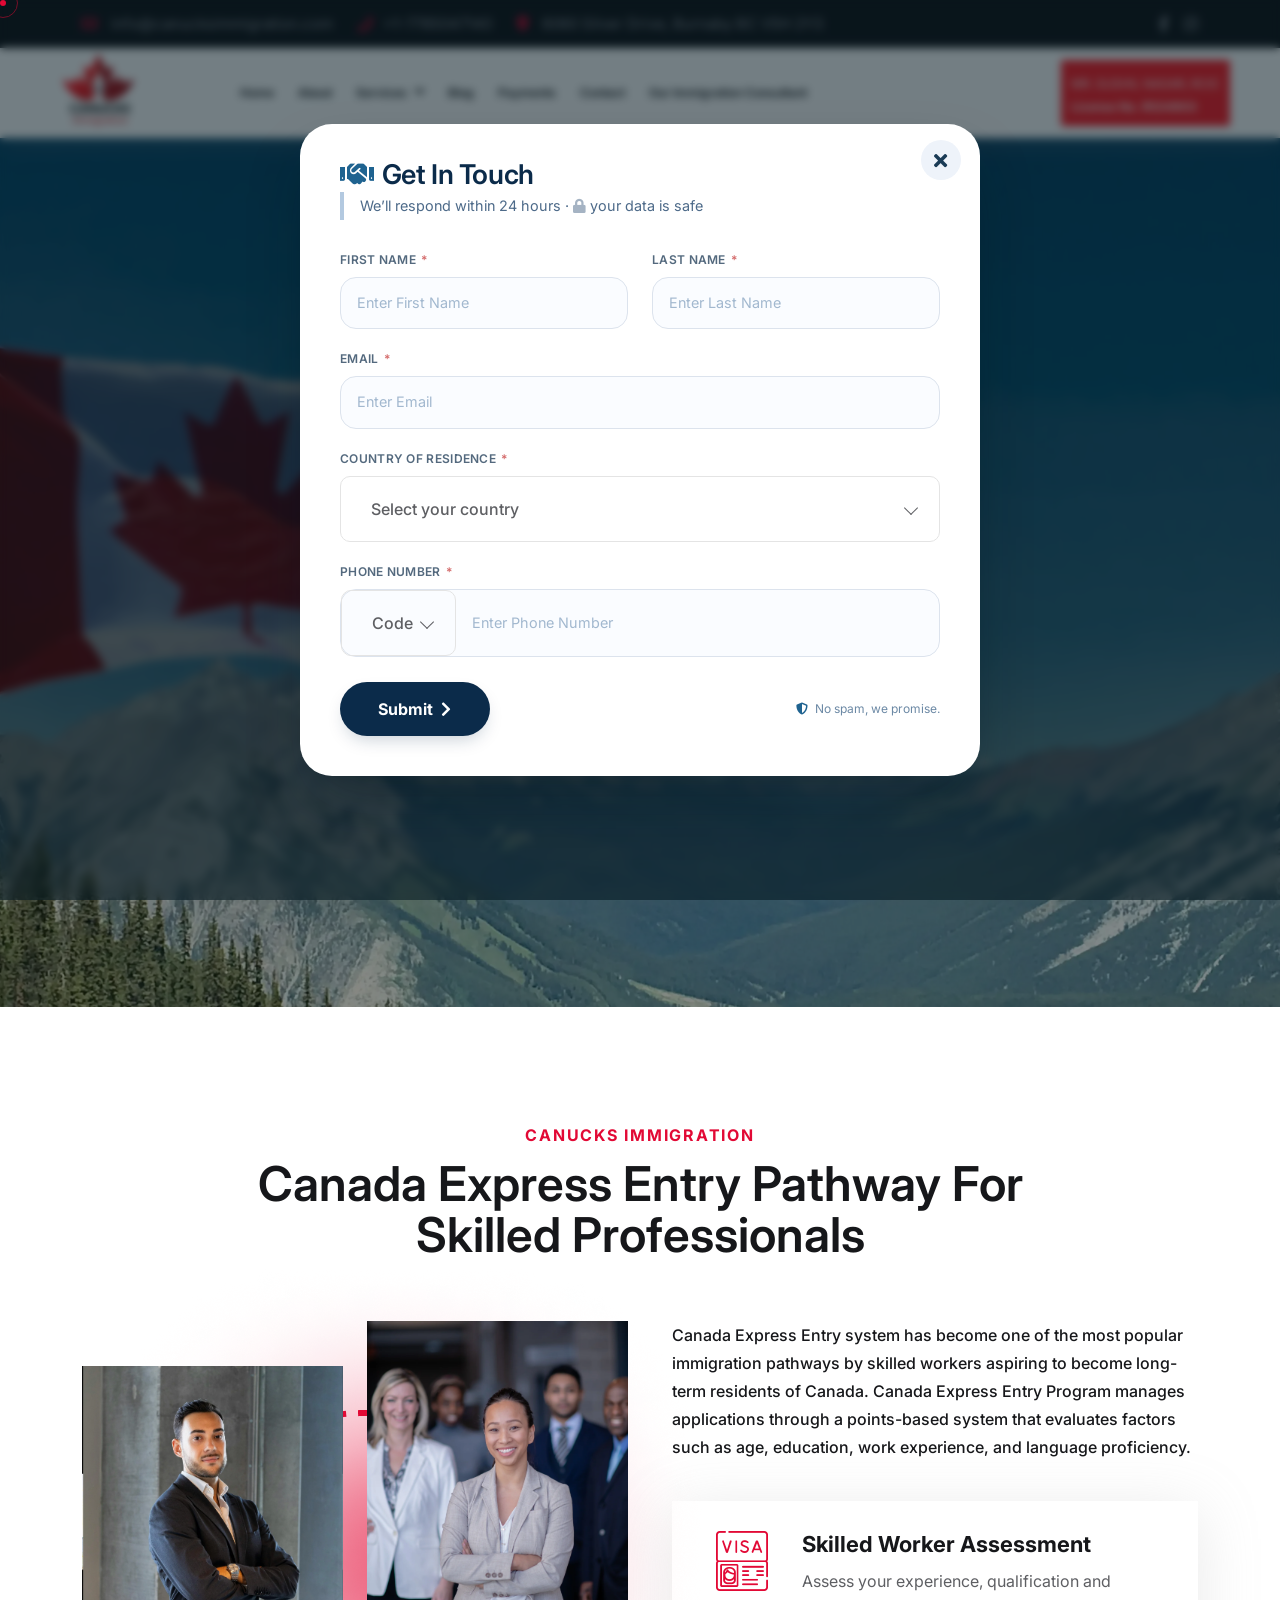
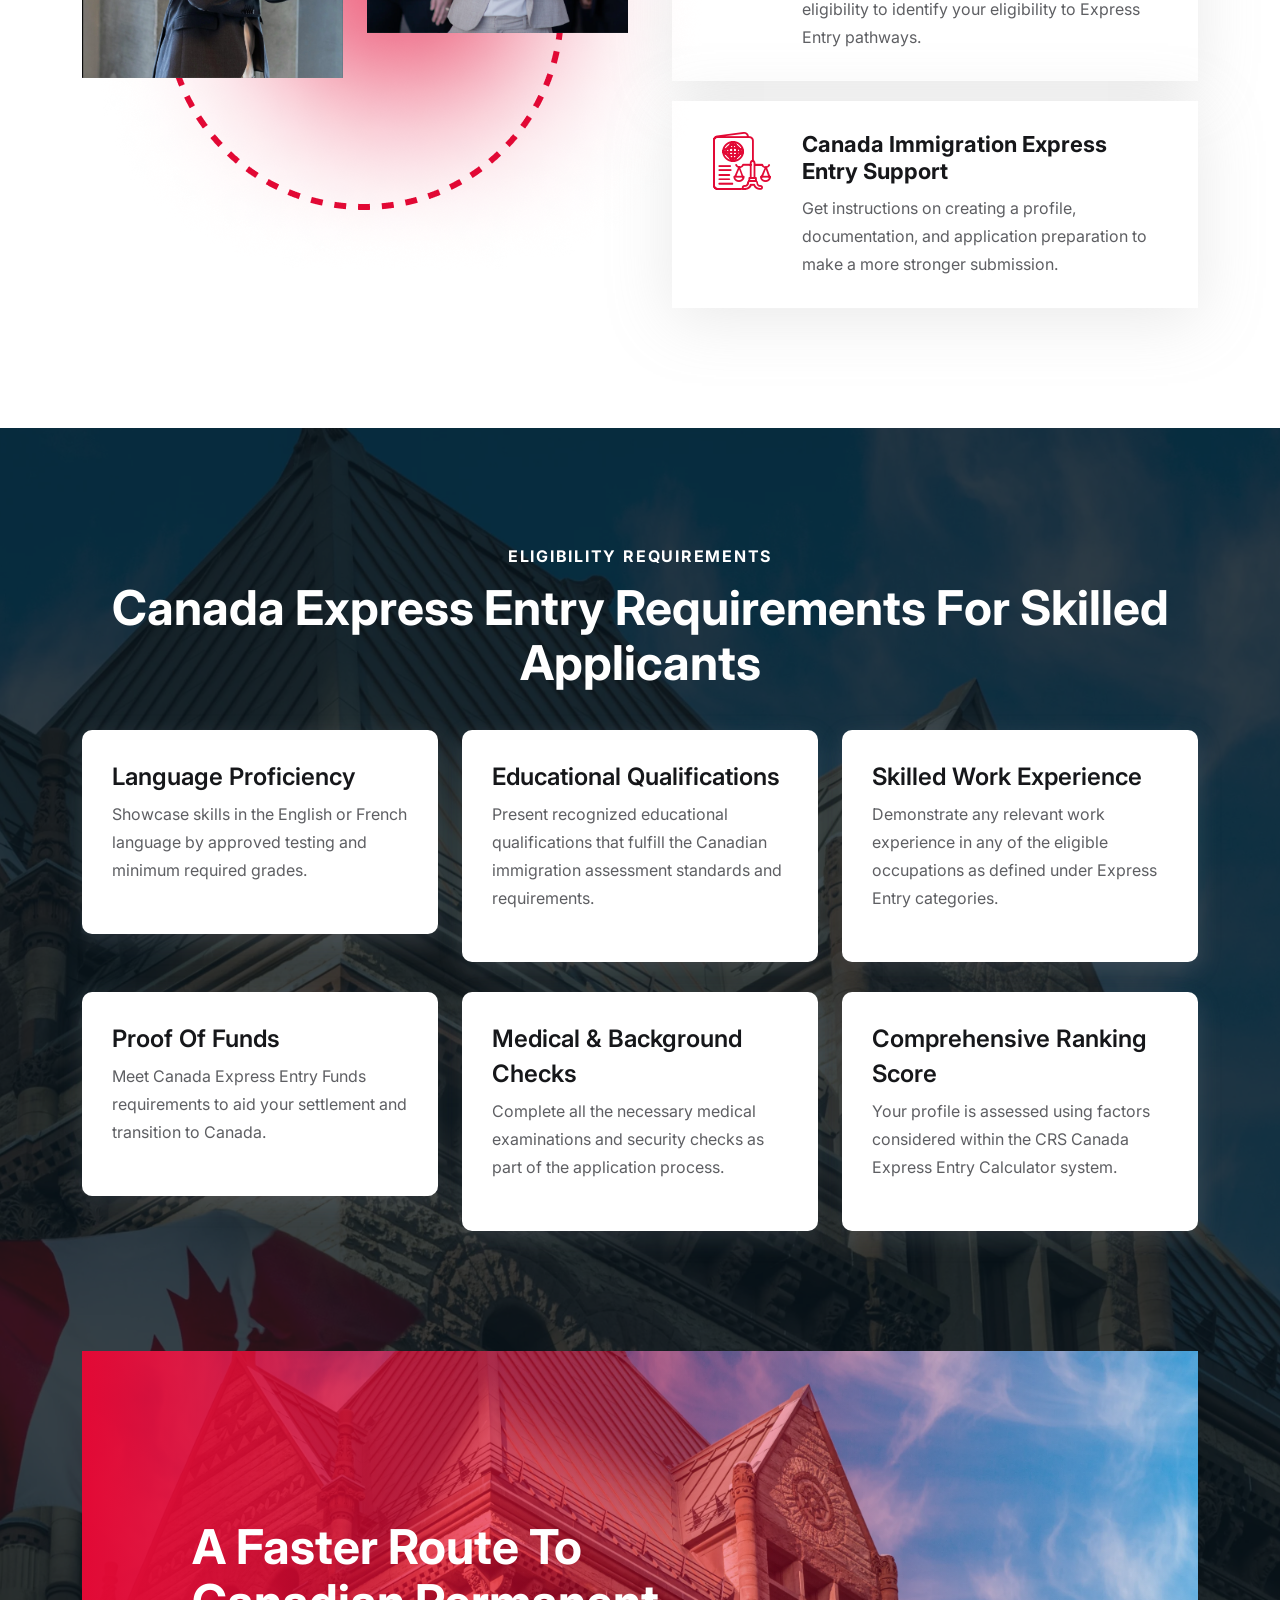
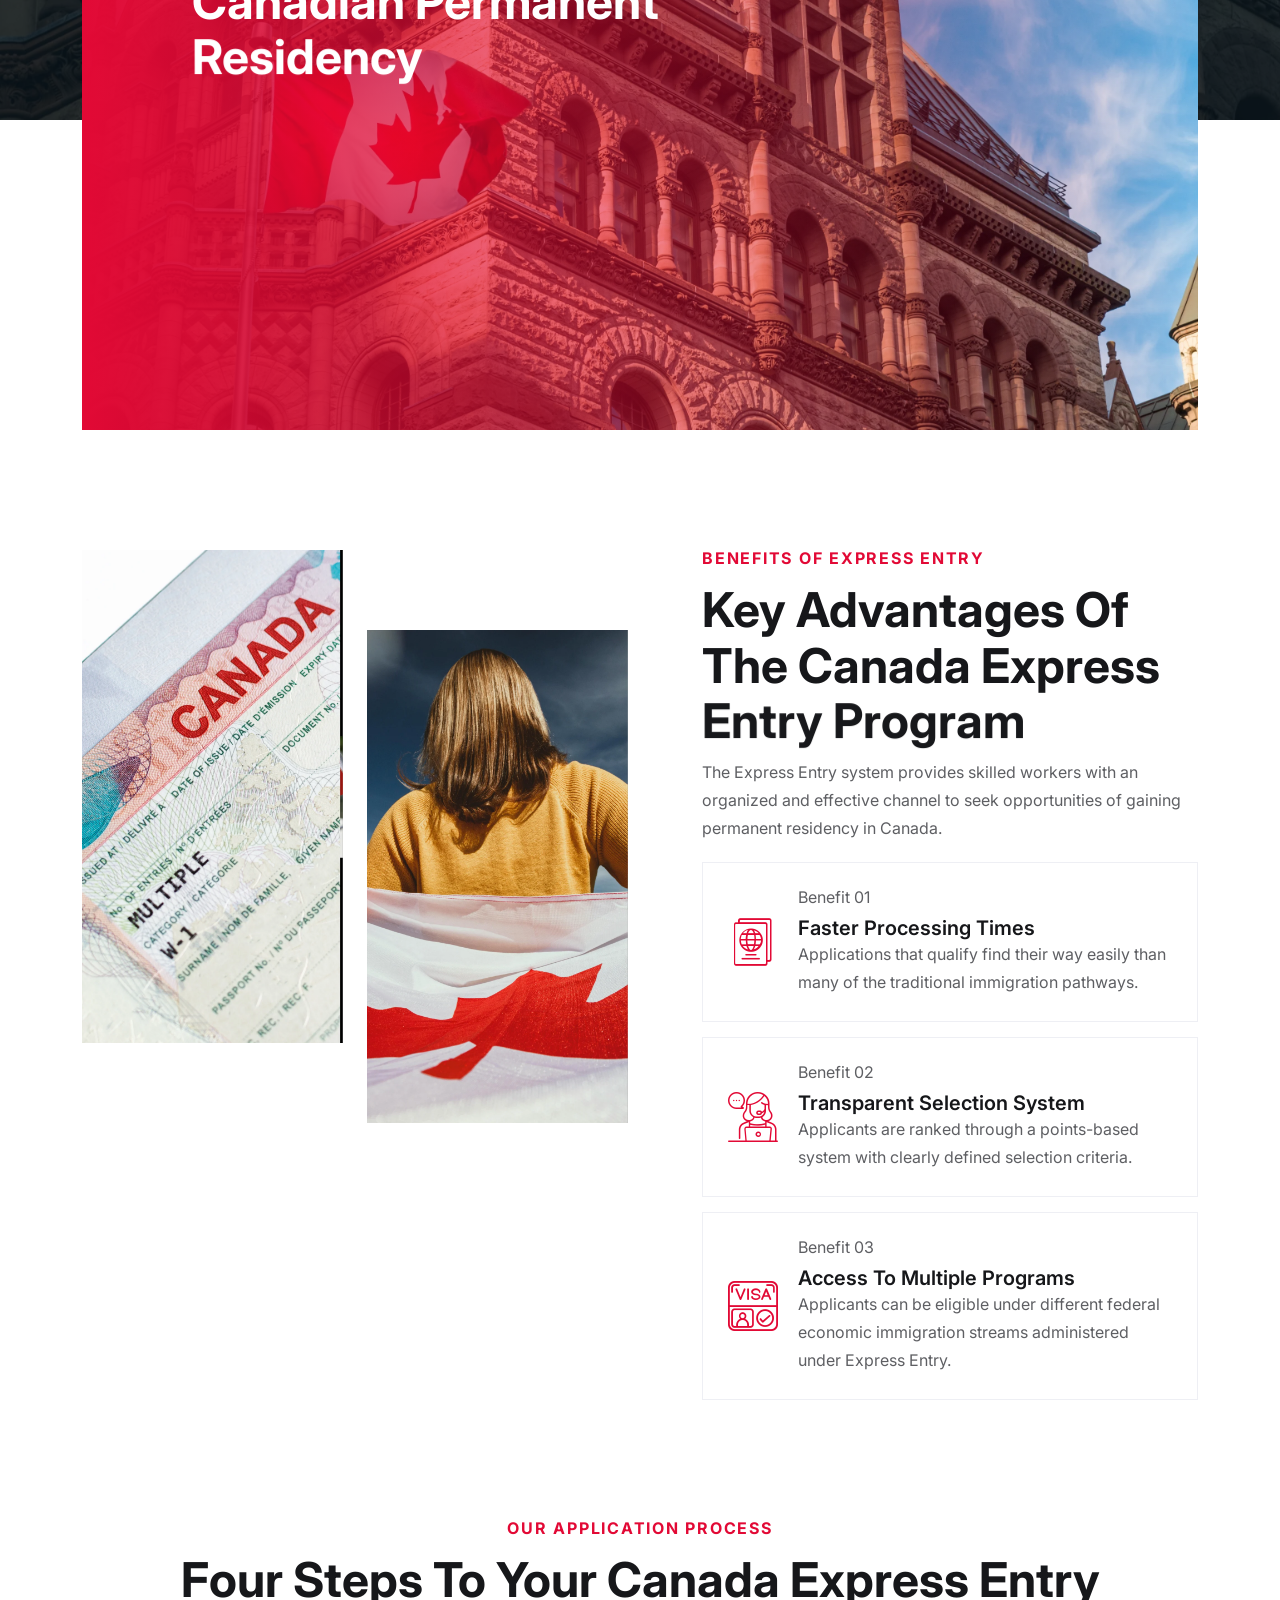
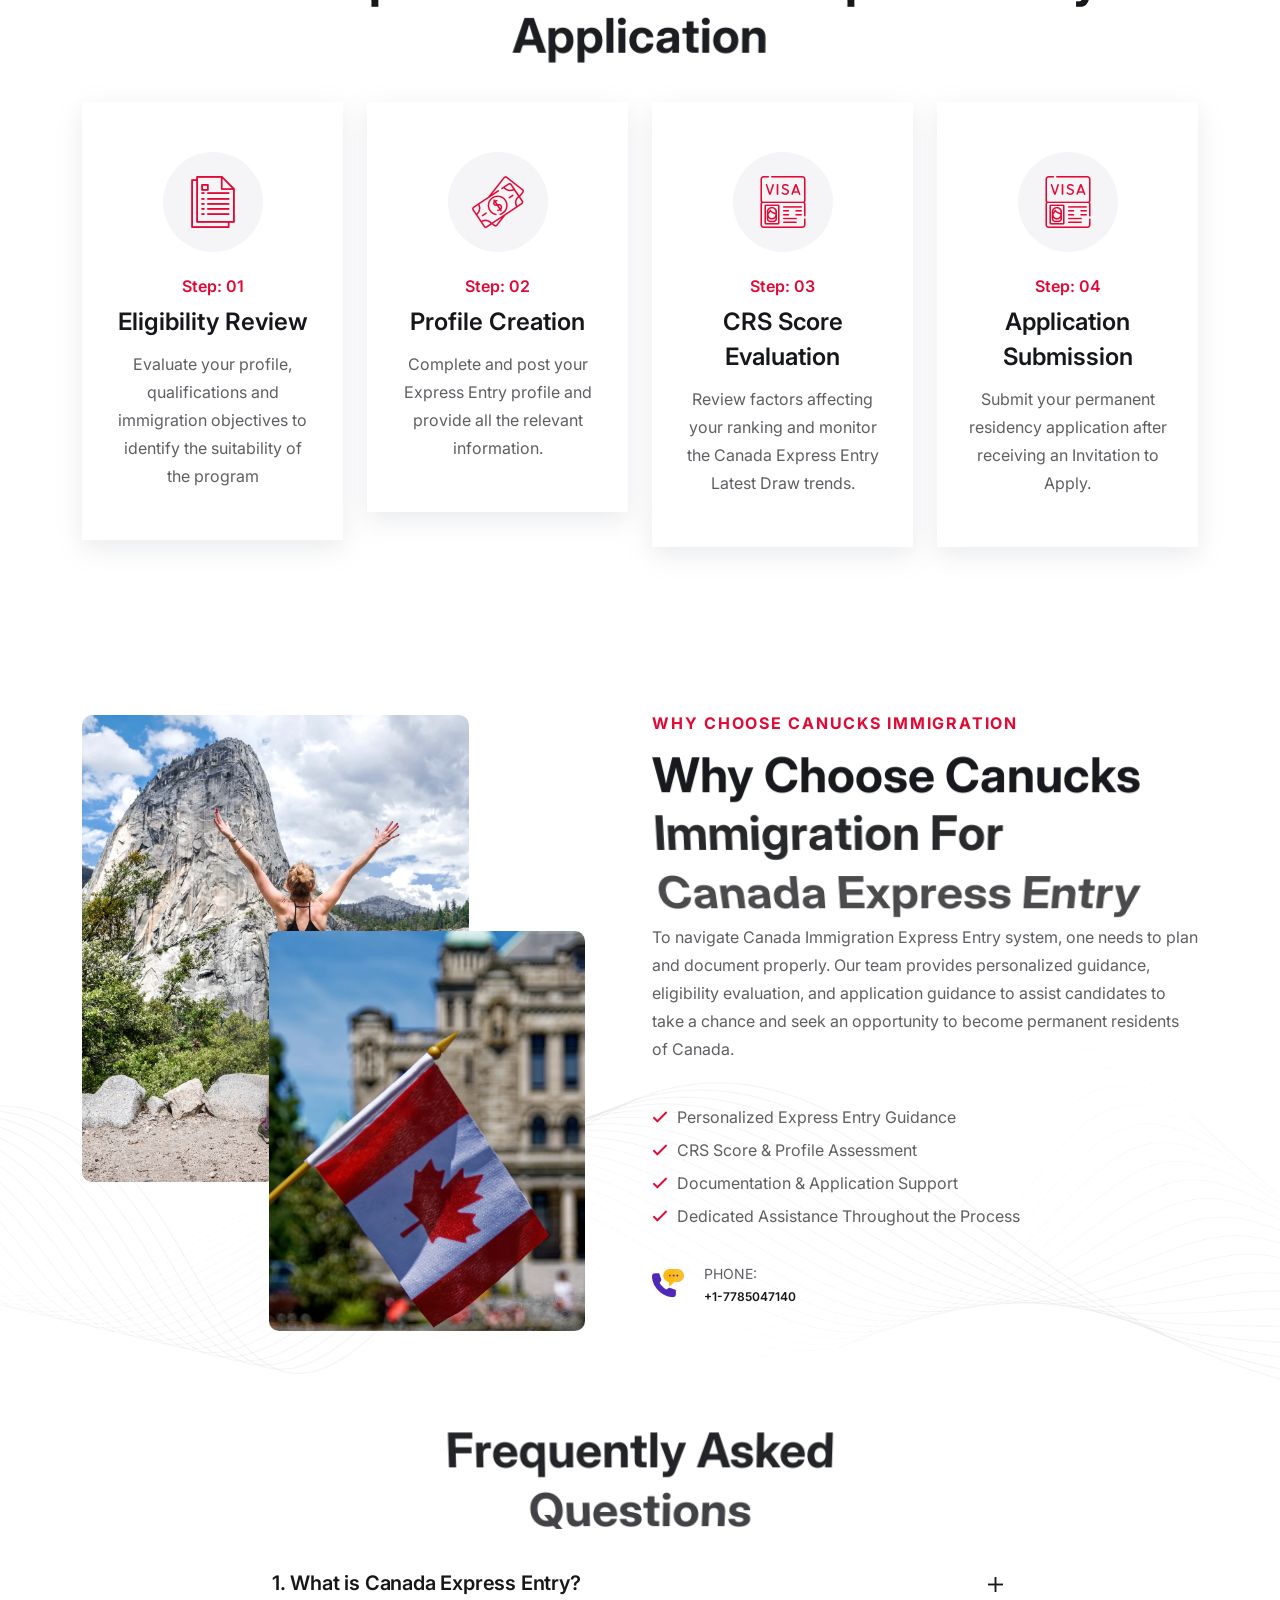
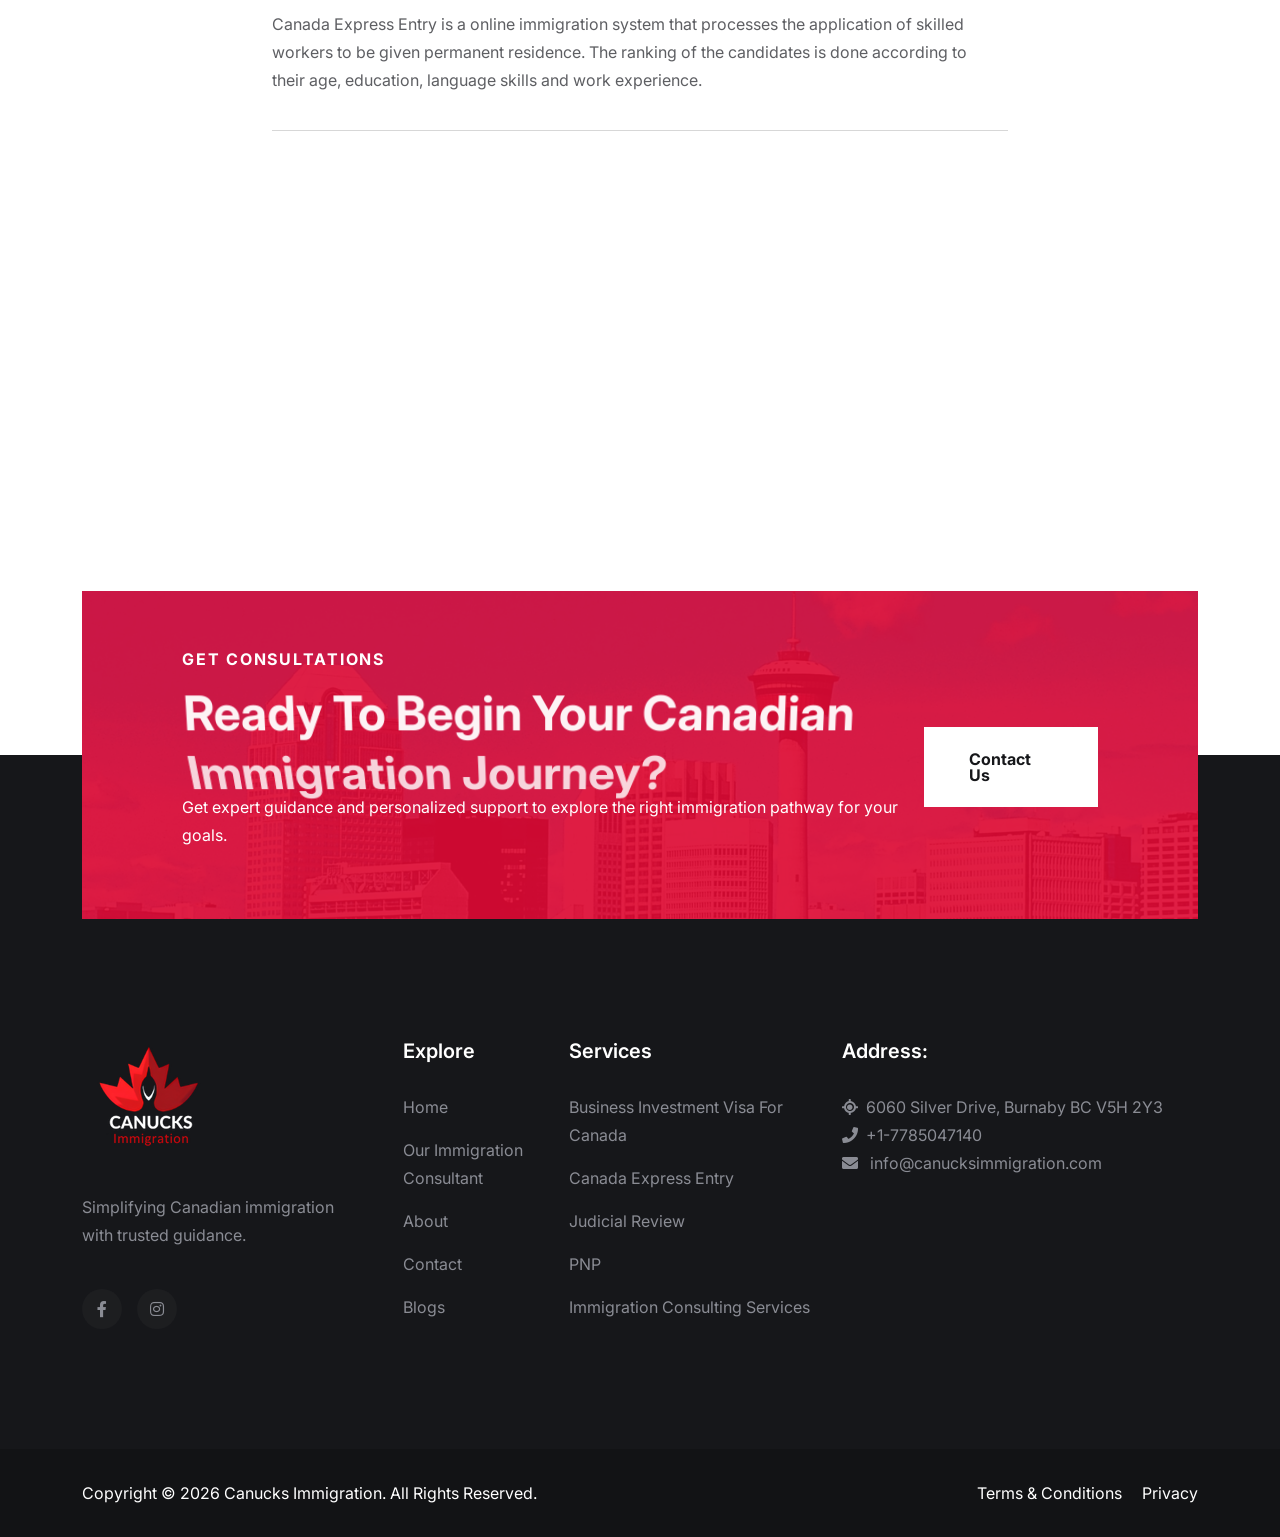
<file: canada-express-entry.html>
<!DOCTYPE html>
<html lang="en">
<!--<< Header Area >>-->

<head>
    <!-- Google tag (gtag.js) -->
    <script async src="https://www.googletagmanager.com/gtag/js?id=G-NWYKSG7CQX"></script>
    <script>   window.dataLayer = window.dataLayer || []; function gtag() { dataLayer.push(arguments); } gtag('js', new Date()); gtag('config', 'G-NWYKSG7CQX'); </script>

    <!-- ========== Meta Tags ========== -->
    <meta charset="UTF-8">
    <meta http-equiv="X-UA-Compatible" content="IE=edge">
    <meta name="viewport" content="width=device-width, initial-scale=1">
    <meta name="author" content="">
    <meta name="description"
        content="Explore Canada Express Entry pathways. Learn eligibility, CRS scores, funds requirements, latest draws, and application steps for permanent residency in Canada.">
    <!-- ======== Page title ============ -->
    <link rel="canonical" href="https://www.canucksimmigration.com/canada-express-entry.html" />
    <meta name="robots" content="index, follow">

    <title>Apply Through Canada Express Entry for Permanent Residency</title>
    <!--<< Favcion >>-->
    <link rel="shortcut icon" href="assets/img/logo/logo.webp">
    <!--<< Bootstrap min.css >>-->
    <link rel="stylesheet" href="assets/css/bootstrap.min.css">
    <!--<< Font Awesome.css >>-->
    <link rel="stylesheet" href="assets/css/font-awesome.css">
    <!--<< Animate.css >>-->
    <link rel="stylesheet" href="assets/css/animate.css">
    <!--<< Magnific Popup.css >>-->
    <link rel="stylesheet" href="assets/css/magnific-popup.css">
    <!--<< MeanMenu.css >>-->
    <link rel="stylesheet" href="assets/css/meanmenu.css">
    <!--<< Slick.css >>-->
    <link rel="stylesheet" href="assets/css/slick.css">
    <!--<< Swiper Slider.css >>-->
    <link rel="stylesheet" href="assets/css/swiper-bundle.min.css">
    <!--<< Nice Select.css >>-->
    <link rel="stylesheet" href="assets/css/nice-select.css">
    <!--<< Main.css >>-->
    <link rel="stylesheet" href="assets/css/main.css">
    <!--<< Style.css >>-->
    <link rel="stylesheet" href="style.css">
    <!-- Google Tag Manager -->
    <script>(function (w, d, s, l, i) {
            w[l] = w[l] || []; w[l].push({
                'gtm.start':
                    new Date().getTime(), event: 'gtm.js'
            }); var f = d.getElementsByTagName(s)[0],
                j = d.createElement(s), dl = l != 'dataLayer' ? '&l=' + l : ''; j.async = true; j.src =
                    'https://www.googletagmanager.com/gtm.js?id=' + i + dl; f.parentNode.insertBefore(j, f);
        })(window, document, 'script', 'dataLayer', 'GTM-KQSH6WW6');</script>
    <!-- End Google Tag Manager -->

    <script
        type="text/javascript">     (function (c, l, a, r, i, t, y) { c[a] = c[a] || function () { (c[a].q = c[a].q || []).push(arguments) }; t = l.createElement(r); t.async = 1; t.src = "https://www.clarity.ms/tag/" + i; y = l.getElementsByTagName(r)[0]; y.parentNode.insertBefore(t, y); })(window, document, "clarity", "script", "xn0syd8kij"); </script>
</head>

<body>
    <!-- Google Tag Manager (noscript) -->
    <noscript><iframe src="https://www.googletagmanager.com/ns.html?id=GTM-KQSH6WW6" height="0" width="0"
            style="display:none;visibility:hidden"></iframe></noscript>
    <!-- End Google Tag Manager (noscript) -->
    <!-- Back To Top Start -->
    <div class="scroll-up">
        <svg class="scroll-circle svg-content" width="100%" height="100%" viewBox="-1 -1 102 102">
            <path d="M50,1 a49,49 0 0,1 0,98 a49,49 0 0,1 0,-98" />
        </svg>
    </div>

    <!-- Preloader Start -->
    <div id="preloader" class="preloader">
        <div class="animation-preloader">
            <div class="spinner">
            </div>
            <div class="txt-loading">
                <span data-text-preloader="C" class="letters-loading">
                    C
                </span>
                <span data-text-preloader="A" class="letters-loading">
                    A
                </span>
                <span data-text-preloader="N" class="letters-loading">
                    N
                </span>
                <span data-text-preloader="U" class="letters-loading">
                    U
                </span>
                <span data-text-preloader="C" class="letters-loading">
                    C
                </span>
                <span data-text-preloader="K" class="letters-loading">
                    K
                </span>
                <span data-text-preloader="S" class="letters-loading">
                    S
                </span>
            </div>
            <p class="text-center">Loading</p>
        </div>
        <div class="loader">
            <div class="row">
                <div class="col-3 loader-section section-left">
                    <div class="bg"></div>
                </div>
                <div class="col-3 loader-section section-left">
                    <div class="bg"></div>
                </div>
                <div class="col-3 loader-section section-right">
                    <div class="bg"></div>
                </div>
                <div class="col-3 loader-section section-right">
                    <div class="bg"></div>
                </div>
            </div>
        </div>
    </div>
        <!-- ========== POPUP HTML ========== -->
    <div class="popup-overlay" id="popupOverlay">
    <div class="popup-card" role="dialog" aria-modal="true" aria-labelledby="popupTitle">
        <!-- close button -->
        <button class="popup-close" id="popupCloseBtn" aria-label="Close popup">
        <i class="fas fa-times"></i>
        </button>

        <!-- header -->
        <!-- <div class="popup-header"> -->
        <!-- <div class="popup-brand">
            <i class="fas fa-passport"></i>
            <span>Paul Abraham <small>Immigration</small></span>
        </div> -->
        <!-- <div class="popup-tag"><i class="fas fa-flag"></i> Canada · Europe · USA</div> -->
        <!-- </div> -->

        <!-- title -->
        <h2 class="popup-title" id="popupTitle"><i class="fas fa-handshake" style="color:#1f6390; margin-right: 8px;"></i>Get In Touch</h2>
        <div class="popup-sub">We’ll respond within 24 hours · <i class="fas fa-lock" style="opacity:0.5;"></i> your data is safe</div>

        <!-- form -->
        <form id="popupContactForm" action="popup.php" method="POST" >
        <div class="form-grid">
            <!-- First Name -->
            <div class="form-group">
            <label>First Name <span class="required">*</span></label>
            <input type="text" name="first_name" id="first_name" placeholder="Enter First Name" required>
            </div>
            <!-- Last Name -->
            <div class="form-group">
            <label>Last Name <span class="required">*</span></label>
            <input type="text" name="last_name" id="last_name" placeholder="Enter Last Name" required>
            </div>
            <!-- Email -->
            <div class="form-group field-full">
            <label>Email <span class="required">*</span></label>
            <input type="email" name="email" id="email" placeholder="Enter Email" required>
            </div>
            <!-- Country -->
            <div class="form-group field-full">
                <label>
                    Country of Residence <span class="required">*</span>
                </label>

                <select name="country" id="popup_country" required>
                    <option value="" disabled selected>
                        Select your country
                    </option>

                    <option value="CA" data-code="+1">Canada</option>
                    <option value="US" data-code="+1">United States</option>
                    <option value="UK" data-code="+44">United Kingdom</option>
                    <option value="IN" data-code="+91">India</option>
                    <option value="AU" data-code="+61">Australia</option>
                    <option value="FR" data-code="+33">France</option>
                    <option value="DE" data-code="+49">Germany</option>
                    <option value="AE" data-code="+971">United Arab Emirates</option>
                    <option value="SG" data-code="+65">Singapore</option>
                    <option value="NZ" data-code="+64">New Zealand</option>

                    <option value="AF" data-code="+93">Afghanistan</option>
                    <option value="AL" data-code="+355">Albania</option>
                    <option value="DZ" data-code="+213">Algeria</option>
                    <option value="AD" data-code="+376">Andorra</option>
                    <option value="AO" data-code="+244">Angola</option>
                    <option value="AR" data-code="+54">Argentina</option>
                    <option value="AM" data-code="+374">Armenia</option>
                    <option value="AT" data-code="+43">Austria</option>
                    <option value="AZ" data-code="+994">Azerbaijan</option>

                    <option value="BD" data-code="+880">Bangladesh</option>
                    <option value="BE" data-code="+32">Belgium</option>
                    <option value="BR" data-code="+55">Brazil</option>
                    <option value="BG" data-code="+359">Bulgaria</option>

                    <option value="KH" data-code="+855">Cambodia</option>
                    <option value="CL" data-code="+56">Chile</option>
                    <option value="CN" data-code="+86">China</option>
                    <option value="CO" data-code="+57">Colombia</option>
                    <option value="CR" data-code="+506">Costa Rica</option>
                    <option value="HR" data-code="+385">Croatia</option>
                    <option value="CY" data-code="+357">Cyprus</option>
                    <option value="CZ" data-code="+420">Czech Republic</option>

                    <option value="DK" data-code="+45">Denmark</option>
                    <option value="DO" data-code="+1-809">Dominican Republic</option>

                    <option value="EC" data-code="+593">Ecuador</option>
                    <option value="EG" data-code="+20">Egypt</option>
                    <option value="EE" data-code="+372">Estonia</option>

                    <option value="FI" data-code="+358">Finland</option>

                    <option value="GR" data-code="+30">Greece</option>

                    <option value="HK" data-code="+852">Hong Kong</option>
                    <option value="HU" data-code="+36">Hungary</option>

                    <option value="ID" data-code="+62">Indonesia</option>
                    <option value="IE" data-code="+353">Ireland</option>
                    <option value="IL" data-code="+972">Israel</option>
                    <option value="IT" data-code="+39">Italy</option>

                    <option value="JP" data-code="+81">Japan</option>
                    <option value="JO" data-code="+962">Jordan</option>

                    <option value="KE" data-code="+254">Kenya</option>
                    <option value="KR" data-code="+82">South Korea</option>
                    <option value="KW" data-code="+965">Kuwait</option>

                    <option value="MY" data-code="+60">Malaysia</option>
                    <option value="MX" data-code="+52">Mexico</option>
                    <option value="MA" data-code="+212">Morocco</option>

                    <option value="NP" data-code="+977">Nepal</option>
                    <option value="NL" data-code="+31">Netherlands</option>
                    <option value="NG" data-code="+234">Nigeria</option>
                    <option value="NO" data-code="+47">Norway</option>

                    <option value="PK" data-code="+92">Pakistan</option>
                    <option value="PH" data-code="+63">Philippines</option>
                    <option value="PL" data-code="+48">Poland</option>
                    <option value="PT" data-code="+351">Portugal</option>

                    <option value="QA" data-code="+974">Qatar</option>

                    <option value="RO" data-code="+40">Romania</option>
                    <option value="RU" data-code="+7">Russia</option>

                    <option value="SA" data-code="+966">Saudi Arabia</option>
                    <option value="RS" data-code="+381">Serbia</option>
                    <option value="ZA" data-code="+27">South Africa</option>
                    <option value="ES" data-code="+34">Spain</option>
                    <option value="LK" data-code="+94">Sri Lanka</option>
                    <option value="SE" data-code="+46">Sweden</option>
                    <option value="CH" data-code="+41">Switzerland</option>

                    <option value="TW" data-code="+886">Taiwan</option>
                    <option value="TH" data-code="+66">Thailand</option>
                    <option value="TR" data-code="+90">Turkey</option>

                    <option value="UA" data-code="+380">Ukraine</option>

                    <option value="UY" data-code="+598">Uruguay</option>
                    <option value="UZ" data-code="+998">Uzbekistan</option>

                    <option value="VE" data-code="+58">Venezuela</option>
                    <option value="VN" data-code="+84">Vietnam</option>

                    <option value="YE" data-code="+967">Yemen</option>
                    <option value="ZM" data-code="+260">Zambia</option>
                    <option value="ZW" data-code="+263">Zimbabwe</option>

                    <option value="other">Other</option>
                </select>
            </div>
            <!-- Phone -->
            <div class="form-group field-full">
                <label>
                    Phone Number <span class="required">*</span>
                </label>

                <div class="phone-group">

                    <!-- Country Code -->
                    <select
                        name="country_code"
                        id="popup_country_code"
                        class="phone-code-select"
                        required
                    >
                        <option value="" disabled selected>
                            Code
                        </option>

                        <option value="+1" data-country="CA">🇨🇦 +1</option>
                        <option value="+1" data-country="US">🇺🇸 +1</option>
                        <option value="+44" data-country="UK">🇬🇧 +44</option>
                        <option value="+91" data-country="IN">🇮🇳 +91</option>
                        <option value="+61" data-country="AU">🇦🇺 +61</option>
                        <option value="+33" data-country="FR">🇫🇷 +33</option>
                        <option value="+49" data-country="DE">🇩🇪 +49</option>
                        <option value="+971" data-country="AE">🇦🇪 +971</option>
                        <option value="+65" data-country="SG">🇸🇬 +65</option>
                        <option value="+64" data-country="NZ">🇳🇿 +64</option>

                        <option value="+93" data-country="AF">🇦🇫 +93</option>
                        <option value="+355" data-country="AL">🇦🇱 +355</option>
                        <option value="+213" data-country="DZ">🇩🇿 +213</option>
                        <option value="+376" data-country="AD">🇦🇩 +376</option>
                        <option value="+244" data-country="AO">🇦🇴 +244</option>
                        <option value="+54" data-country="AR">🇦🇷 +54</option>
                        <option value="+374" data-country="AM">🇦🇲 +374</option>
                        <option value="+43" data-country="AT">🇦🇹 +43</option>
                        <option value="+994" data-country="AZ">🇦🇿 +994</option>

                        <option value="+880" data-country="BD">🇧🇩 +880</option>
                        <option value="+32" data-country="BE">🇧🇪 +32</option>
                        <option value="+55" data-country="BR">🇧🇷 +55</option>
                        <option value="+359" data-country="BG">🇧🇬 +359</option>

                        <option value="+855" data-country="KH">🇰🇭 +855</option>
                        <option value="+56" data-country="CL">🇨🇱 +56</option>
                        <option value="+86" data-country="CN">🇨🇳 +86</option>
                        <option value="+57" data-country="CO">🇨🇴 +57</option>
                        <option value="+506" data-country="CR">🇨🇷 +506</option>
                        <option value="+385" data-country="HR">🇭🇷 +385</option>
                        <option value="+357" data-country="CY">🇨🇾 +357</option>
                        <option value="+420" data-country="CZ">🇨🇿 +420</option>

                        <option value="+45" data-country="DK">🇩🇰 +45</option>
                        <option value="+1-809" data-country="DO">🇩🇴 +1-809</option>

                        <option value="+593" data-country="EC">🇪🇨 +593</option>
                        <option value="+20" data-country="EG">🇪🇬 +20</option>
                        <option value="+372" data-country="EE">🇪🇪 +372</option>

                        <option value="+358" data-country="FI">🇫🇮 +358</option>
                        <option value="+30" data-country="GR">🇬🇷 +30</option>

                        <option value="+852" data-country="HK">🇭🇰 +852</option>
                        <option value="+36" data-country="HU">🇭🇺 +36</option>

                        <option value="+62" data-country="ID">🇮🇩 +62</option>
                        <option value="+353" data-country="IE">🇮🇪 +353</option>
                        <option value="+972" data-country="IL">🇮🇱 +972</option>
                        <option value="+39" data-country="IT">🇮🇹 +39</option>

                        <option value="+81" data-country="JP">🇯🇵 +81</option>
                        <option value="+962" data-country="JO">🇯🇴 +962</option>

                        <option value="+254" data-country="KE">🇰🇪 +254</option>
                        <option value="+82" data-country="KR">🇰🇷 +82</option>
                        <option value="+965" data-country="KW">🇰🇼 +965</option>

                        <option value="+60" data-country="MY">🇲🇾 +60</option>
                        <option value="+52" data-country="MX">🇲🇽 +52</option>
                        <option value="+212" data-country="MA">🇲🇦 +212</option>

                        <option value="+977" data-country="NP">🇳🇵 +977</option>
                        <option value="+31" data-country="NL">🇳🇱 +31</option>
                        <option value="+234" data-country="NG">🇳🇬 +234</option>
                        <option value="+47" data-country="NO">🇳🇴 +47</option>

                        <option value="+92" data-country="PK">🇵🇰 +92</option>
                        <option value="+63" data-country="PH">🇵🇭 +63</option>
                        <option value="+48" data-country="PL">🇵🇱 +48</option>
                        <option value="+351" data-country="PT">🇵🇹 +351</option>

                        <option value="+974" data-country="QA">🇶🇦 +974</option>

                        <option value="+40" data-country="RO">🇷🇴 +40</option>
                        <option value="+7" data-country="RU">🇷🇺 +7</option>

                        <option value="+966" data-country="SA">🇸🇦 +966</option>
                        <option value="+381" data-country="RS">🇷🇸 +381</option>
                        <option value="+27" data-country="ZA">🇿🇦 +27</option>
                        <option value="+34" data-country="ES">🇪🇸 +34</option>
                        <option value="+94" data-country="LK">🇱🇰 +94</option>
                        <option value="+46" data-country="SE">🇸🇪 +46</option>
                        <option value="+41" data-country="CH">🇨🇭 +41</option>

                        <option value="+886" data-country="TW">🇹🇼 +886</option>
                        <option value="+66" data-country="TH">🇹🇭 +66</option>
                        <option value="+90" data-country="TR">🇹🇷 +90</option>

                        <option value="+380" data-country="UA">🇺🇦 +380</option>

                        <option value="+598" data-country="UY">🇺🇾 +598</option>
                        <option value="+998" data-country="UZ">🇺🇿 +998</option>

                        <option value="+58" data-country="VE">🇻🇪 +58</option>
                        <option value="+84" data-country="VN">🇻🇳 +84</option>

                        <option value="+967" data-country="YE">🇾🇪 +967</option>
                        <option value="+260" data-country="ZM">🇿🇲 +260</option>
                        <option value="+263" data-country="ZW">🇿🇼 +263</option>
                    </select>

                    <input
                        type="tel"
                        name="phone"
                        id="popup_phone"
                        placeholder="Enter Phone Number"
                        required
                    >

                </div>
            </div>
            <!-- small PAIC note
            <div class="field-full" style="margin-top: 0.1rem; font-size: 0.75rem; color: #4d6a89; background: #f0f5fc; padding: 0.4rem 1rem; border-radius: 40px; display: inline-flex; align-items: center; gap: 6px; width: fit-content;">
            <i class="fas fa-info-circle" style="color: #1f6390;"></i> Paul Abraham Immigration Consulting (PAIC)
            </div> -->
        </div>

        <div class="submit-wrap">
            <button type="submit" class="btn-submit">
            <span>Submit</span> <i class="fas fa-chevron-right"></i>
            </button>
            <span class="footnote"><i class="fas fa-shield-alt"></i> No spam, we promise.</span>
        </div>
        </form>
<!-- 
        <div class="popup-footer">
        <span><i class="fas fa-check-circle" style="color: #1b7a3d;"></i> RCIC · Regulated</span>
        <span><i class="fas fa-globe-americas"></i> Canada · Europe · USA</span>
        <span><i class="far fa-clock"></i> response in 24h</span>
        </div> -->
    </div>
    </div>

    <!--<< Mouse Cursor Start >>-->
    <div class="mouse-cursor cursor-outer"></div>
    <div class="mouse-cursor cursor-inner"></div>

    <!-- Offcanvas Area Start -->
    <div class="fix-area">
        <div class="offcanvas__info">
            <div class="offcanvas__wrapper">
                <div class="offcanvas__content">
                    <div class="offcanvas__top mb-5 d-flex justify-content-between align-items-center">
                        <div class="offcanvas__logo">
                            <a href="/">
                                <img src="assets/img/logo/logo.webp" alt="logo-img">
                            </a>
                        </div>
                        <div class="offcanvas__close">
                            <button>
                                <i class="fas fa-times"></i>
                            </button>
                        </div>
                    </div>

                    <div class="mobile-menu fix mb-3"></div>
                    <div class="offcanvas__contact">
                        <h4>Contact Info</h4>
                        <ul>
                            <li class="d-flex align-items-center">
                                <div class="offcanvas__contact-icon">
                                    <i class="fal fa-map-marker-alt"></i>
                                </div>
                                <div class="offcanvas__contact-text">
                                    <a target="_blank" href="#">6060 Silver Drive, Burnaby BC V5H 2Y3</a>
                                </div>
                            </li>
                            <li class="d-flex align-items-center">
                                <div class="offcanvas__contact-icon mr-15">
                                    <i class="fal fa-envelope"></i>
                                </div>
                                <div class="offcanvas__contact-text">
                                    <a href="mailto:info@canucksimmigration.com"><span
                                            class="mailto:info@azent.com">info@canucksimmigration.com</span></a>
                                </div>
                            </li>

                            <li class="d-flex align-items-center">
                                <div class="offcanvas__contact-icon mr-15">
                                    <i class="far fa-phone"></i>
                                </div>
                                <div class="offcanvas__contact-text">
                                    <a href="tel:+17785047140">+1-7785047140</a>
                                </div>
                            </li>
                        </ul>
                        <div class="header-button mt-4">
                            <a href="contact.html" class="theme-btn text-center">
                                <span>Contact Us<i class="fas fa-chevron-right"></i></span>
                            </a>
                        </div>
                        <div class="social-icon d-flex align-items-center">
                            <a href="https://www.facebook.com/CanucksImmigration"><i class="fab fa-facebook-f"></i></a>
                            <a href="https://www.instagram.com/canucks.migration.ca?igsh=MTdmYTJ4NjBya2p4eA=="><i
                                    class="fab fa-instagram"></i></a>
                        </div>
                    </div>
                </div>
            </div>
        </div>
    </div>
    <div class="offcanvas__overlay"></div>

    <!-- Header Top Start -->
    <div class="header-top-section fix">
        <div class="container">
            <div class="header-top-wrapper">
                <ul class="contact-list">
                    <li>
                        <i class="far fa-envelope"></i>
                        <a href="mailto:info@canucksimmigration.com" class="link">info@canucksimmigration.com</a>
                    </li>
                    <li class="d-flex align-items-center">
                        <i class="far fa-phone"></i>
                        <a href="tel:+17785047140" class="link">+1-7785047140</a>
                    </li>
                    <li>
                        <i class="fas fa-map-marker-alt"></i>
                        6060 Silver Drive, Burnaby BC V5H 2Y3
                    </li>
                </ul>
                <div class="top-right">
                    <div class="social-icon d-flex align-items-center">
                        <a href="#https://www.facebook.com/CanucksImmigration"> <i class="fab fa-facebook-f"></i></a>
                        <a href="https://www.instagram.com/canucks.migration.ca?igsh=MTdmYTJ4NjBya2p4eA=="><i
                                class="fab fa-instagram"></i></a>
                    </div>

                </div>
            </div>
        </div>
    </div>

    <!-- Header Area Start -->
    <header class="header-section-1">
        <div id="header-sticky" class="header-1">
            <div class="container-fluid">
                <div class="mega-menu-wrapper">
                    <div class="header-main">
                        <div class="header-left">
                            <div class="logo">
                                <a href="/" class="header-logo">
                                    <img src="assets/img/logo/logo.webp" alt="logo-img"
                                        style="width: 100px; height: 90px;">
                                </a>
                            </div>
                            <div class="mean__menu-wrapper">
                                <div class="main-menu">
                                    <nav id="mobile-menu">
                                        <ul>
                                            <li class="has-dropdown active menu-thumb">
                                                <a href="/">
                                                    Home
                                                </a>
                                            </li>
                                            <li>
                                                <a href="about.html">About</a>
                                            </li>
                                            <li>
                                                <a href="javascript:void(0)">Services <i class="fas fa-angle-down"></i>
                                                </a>
                                                <ul class="submenu">
                                                    <li><a href="business-investment-visa-for-canada.html">Business
                                                            Investment Visa for Canada</a>
                                                    </li>
                                                    <li><a href="canada-express-entry.html">Canada Express Entry</a>
                                                    </li>
                                                    <li><a href="judicial-review.html">Judicial Review</a></li>
                                                    <li><a href="provincial-nominee-program.html">PNP</a></li>
                                                    <li><a href="canadian-immigration-services.html">Immigration
                                                            Consulting
                                                            Services</a></li>
                                                </ul>
                                            </li>

                                            <li>
                                                <a href="blogs.php">
                                                    Blog
                                                </a>
                                            </li>

                                            <li>
                                                <a href="payments.php">
                                                    Payments
                                                </a>
                                            </li>

                                            <li>
                                                <a href="contact.html">Contact</a>
                                            </li>
                                            <li><a href="our-immigration-consultant.html">Our Immigration Consultant</a>
                                            </li>
                                        </ul>
                                    </nav>
                                </div>
                            </div>
                        </div>
                        <div class="header-right d-flex justify-content-end align-items-center">
                            <div class="contact-info d-s-none">
                                <div class="content">
                                    <p>Mr. Sushil Nagar, RCIC</p>
                                    <h6>
                                        License No. R534903
                                    </h6>
                                </div>
                            </div>

                            <div class="header__hamburger d-lg-none my-auto">
                                <div class="sidebar__toggle">
                                    <i class="far fa-bars"></i>
                                </div>
                            </div>
                        </div>
                    </div>
                </div>
            </div>
        </div>
    </header>

    <!-- Hero Section Here -->
    <section class="hero-section fix hero-4">
        <!-- <div class="array-button-2">
            <button class="array-prev"><i class="fas fa-long-arrow-left"></i></button>
            <button class="array-next"><i class="fas fa-long-arrow-right"></i></button>
        </div> -->
        <div class="swiper-dot">
            <div class="dot"></div>
        </div>
        <div class="swiper hero-slider-4">
            <div class="swiper-wrapper">
                <div class="swiper-slide">
                    <div class="hero-image bg-cover"
                        style="background-image: url('assets/img/CanadaExpressEntry/canada-express-entry-1.webp');">
                        <div class="container">
                            <div class="row g-4 justify-content-center">
                                <div class="col-lg-10">
                                    <div class="hero-content text-center">
                                        <p data-animation="fadeInUp" data-delay="1.3s"><a href="/"
                                                class="text-white">Home </a>/ Canada Express Entry
                                        </p>
                                        <h2 data-animation="fadeInUp" data-delay="1.5s"
                                            style="color: #ffff; font-size: 4rem;">Canada Express <br>
                                            <span>Entry Program
                                        </h2>
                                        <div class="hero-button">
                                            <a href="contact.html" class="theme-btn theme-color-2"
                                                data-animation="fadeInUp" data-delay="1.7s"><span>Know More <i
                                                        class="fas fa-chevron-right"></i></span></a>
                                            <a href="about.html" class="theme-btn bg-white" data-animation="fadeInUp"
                                                data-delay="1.7s"><span>Discover More <i
                                                        class="fas fa-chevron-right"></i></span></a>
                                        </div>
                                    </div>
                                </div>
                            </div>
                        </div>
                    </div>
                </div>
            </div>
        </div>
    </section>

    <!-- About Section Here -->
    <section class="about-section section-padding" id="about">
        <div class="shape float-bob-y">
            <img src="assets/img/home-4/about/arrow-shape.png" alt="shape-img">
        </div>
        <div class="container">
            <div class="section-title text-center">
                <span class="wow fadeInUp">
                    CANUCKS IMMIGRATION
                </span>
                <h1 class="title-anim" style="font-size: 3rem;">
                    Canada Express Entry Pathway for<br> Skilled Professionals
                </h1>
            </div>
            <div class="single-about-wrapper-2">
                <div class="row">
                    <div class="col-xl-6 col-lg-6">
                        <div class="about-image-item ralt">
                            <div class="circle-shape">
                                <img src="assets/img/home-4/about/circle-shape.png" alt="shape-img">
                            </div>
                            <div class="bg-shape">
                                <img src="assets/img/home-4/about/bg-shape.png" alt="shape-img">
                            </div>
                            <div class="row">
                                <div class="col-lg-6 col-md-6 col-sm-6 wow fadeInUp" data-wow-delay=".3s">
                                    <div class="about-image-1">
                                        <img src="assets/img/CanadaExpressEntry/canada-express-entry-2.webp"
                                            alt="about-img">
                                    </div>
                                </div>
                                <div class="col-lg-6 col-md-6 col-sm-6 wow fadeInUp" data-wow-delay=".5s">
                                    <div class="about-image-2">
                                        <img src="assets/img/CanadaExpressEntry/canada-express-entry-3.webp"
                                            alt="about-img">
                                    </div>
                                </div>
                            </div>
                        </div>
                    </div>
                    <div class="col-xl-6 col-lg-6 mt-5 mt-lg-0">
                        <div class="about-content">
                            <p class="text  wow fadeInUp">
                                Canada Express Entry
                                system has become one of the most popular immigration pathways by
                                skilled workers aspiring to become long-term residents of Canada. Canada Express Entry
                                    Program manages applications through a points-based system that evaluates
                                factors such
                                as age, education, work experience, and language proficiency.
                            </p>
                            <div class="single-system-item wow fadeInUp" data-wow-delay=".3s">
                                <div class="icon">
                                    <i class="flaticon-visa-5"></i>
                                </div>
                                <div class="content">
                                    <h4>
                                        Skilled Worker Assessment
                                    </h4>
                                    <p>
                                        Assess your experience, qualification and eligibility to identify your
                                        eligibility to Express Entry pathways.
                                    </p>
                                </div>
                            </div>
                            <div class="single-system-item wow fadeInUp" data-wow-delay=".5s">
                                <div class="icon">
                                    <i class="flaticon-immigration-law"></i>
                                </div>
                                <div class="content">
                                    <h4>
                                        Canada Immigration Express Entry Support
                                    </h4>
                                    <p>
                                        Get instructions on creating a profile, documentation, and application
                                        preparation to make a more stronger submission.
                                    </p>
                                </div>
                            </div>
                        </div>
                    </div>
                </div>
            </div>
        </div>
    </section>

    <!--<< Visa Service Section Start >>-->
    <section class="visa-service-section-2 fix section-padding bg-cover" id="visa"
        style="background-image: url('assets/img/CanadaExpressEntry/canada-express-entry-4.webp');">
        <div class="container">
            <div class="section-title text-center">
                <span class="text-white wow fadeInUp">ELIGIBILITY REQUIREMENTS</span>
                <h2 class="text-white title-anim">Canada Express Entry Requirements for Skilled Applicants</h2>
            </div>
            <div class="row">
                <div class="col-xl-4 col-lg-6 col-md-6 wow fadeInUp" data-wow-delay=".3s">
                    <div class="service-visa-items">
                        <div class="service-visa-content">
                            <h3>Language Proficiency</h3>
                            <p>
                                Showcase skills in the English or French language by approved testing and minimum
                                required grades.
                            </p>
                            <!-- <a href="service-details.html" class="link-btn">
                                <span>read more</span>
                                <i class="fas fa-chevron-right"></i>
                            </a> -->
                        </div>
                    </div>
                </div>
                <div class="col-xl-4 col-lg-6 col-md-6 wow fadeInUp" data-wow-delay=".5s">
                    <div class="service-visa-items">
                        <div class="service-visa-content">
                            <h3>Educational Qualifications</h3>
                            <p>
                                Present recognized educational qualifications that fulfill the Canadian immigration
                                assessment standards and requirements.
                            </p>
                            <!-- <a href="service-details.html" class="link-btn">
                                <span>read more</span>
                                <i class="fas fa-chevron-right"></i>
                            </a> -->
                        </div>
                    </div>
                </div>
                <div class="col-xl-4 col-lg-6 col-md-6 wow fadeInUp" data-wow-delay=".7s">
                    <div class="service-visa-items">
                        <div class="service-visa-content">
                            <h3>Skilled Work Experience</h3>
                            <p>
                                Demonstrate any relevant work experience in any of the eligible occupations as defined
                                under Express Entry categories.
                            </p>
                            <!-- <a href="service-details.html" class="link-btn">
                                <span>read more</span>
                                <i class="fas fa-chevron-right"></i>
                            </a> -->
                        </div>
                    </div>
                </div>

                <div class="col-xl-4 col-lg-6 col-md-6 wow fadeInUp" data-wow-delay=".3s">
                    <div class="service-visa-items">
                        <div class="service-visa-content">
                            <h3>Proof of Funds</h3>
                            <p>
                                Meet Canada Express Entry Funds requirements to aid your
                                settlement and transition to Canada.
                            </p>
                            <!-- <a href="service-details.html" class="link-btn">
                                <span>read more</span>
                                <i class="fas fa-chevron-right"></i>
                            </a> -->
                        </div>
                    </div>
                </div>
                <div class="col-xl-4 col-lg-6 col-md-6 wow fadeInUp" data-wow-delay=".5s">
                    <div class="service-visa-items">
                        <div class="service-visa-content">
                            <h3>Medical & Background Checks</h3>
                            <p>
                                Complete all the necessary medical examinations and security checks as part of the
                                application process.
                            </p>
                            <!-- <a href="service-details.html" class="link-btn">
                                <span>read more</span>
                                <i class="fas fa-chevron-right"></i>
                            </a> -->
                        </div>
                    </div>
                </div>
                <div class="col-xl-4 col-lg-6 col-md-6 wow fadeInUp" data-wow-delay=".7s">
                    <div class="service-visa-items">
                        <div class="service-visa-content">
                            <h3>Comprehensive Ranking Score</h3>
                            <p>
                                Your profile is assessed using factors considered within the CRS Canada Express Entry
                                Calculator system.
                            </p>
                            <!-- <a href="service-details.html" class="link-btn">
                                <span>read more</span>
                                <i class="fas fa-chevron-right"></i>
                            </a> -->
                        </div>
                    </div>
                </div>
            </div>
            <div class="single-it-service-provide section-padding pb-0 fix">
                <div class="arrow-shape wow fadeInUp" data-wow-delay=".3s">
                    <img src="assets/img/home-4/service/arrow.png" alt="shape-img">
                </div>
                <div class="service-bg bg-cover"
                    style="background-image: url('assets/img/CanadaExpressEntry/canada-express-entry-4.webp');">
                    <div class="single-provide-content">
                        <div class="section-content">
                            <span class="wow fadeInUp sub-cont">
                                WHY CHOOSE EXPRESS ENTRY
                            </span>
                            <h2 class="title-anim">
                                A Faster Route to Canadian Permanent Residency
                            </h2>
                            <p class="wow fadeInUp" data-wow-delay=".5s">
                                The Express Entry for Canada system provides skilled workers with an expedited
                                immigration process with clear selection criteria and opportunities to receive
                                invitations through regular draws.
                            </p>
                            <a href="contact.html" class="theme-btn bg-white wow fadeInUp" data-wow-delay=".7s">
                                <span> Get Consultation</span>
                            </a>
                        </div>
                    </div>
                </div>
            </div>
        </div>
    </section>

    <!--<< Choose Section Start >>-->
    <div class="choose-us-section-2 fix section-padding pt-0">
        <div class="container">
            <div class="choose-us-wrapper-2">
                <div class="row g-4">
                    <div class="col-lg-6">
                        <div class="choose-us-image">
                            
                            <div class="row g-4">
                                <div class="col-lg-6 wow fadeInUp" data-wow-delay=".3s">
                                    <div class="thumb-1">
                                        <img src="assets/img/CanadaExpressEntry/canada-express-entry-6.webp" alt="img">
                                    </div>
                                </div>
                                <div class="col-lg-6 wow fadeInUp" data-wow-delay=".5s">
                                    <div class="thumb-2">
                                        <img src="assets/img/CanadaExpressEntry/canada-express-entry-7.webp" alt="img">
                                    </div>
                                </div>
                            </div>
                        </div>
                    </div>
                    <div class="col-lg-6">
                        <div class="choose-us-content">
                            <div class="section-title">
                                <span class="wow fadeInUp">BENEFITS OF EXPRESS ENTRY</span>
                                <h2 class="title-anim">Key Advantages of the Canada Express Entry Program</h2>
                            </div>
                            <p class="mt-3 mt-md-0 wow fadeInUp" data-wow-delay=".5s">
                                The Express Entry system provides skilled workers with an organized and effective
                                channel to seek opportunities of gaining permanent residency in Canada.
                            </p>
                            <ul class="icon-items">
                                <li class="wow fadeInUp" data-wow-delay=".3s">
                                    <div class="icon">
                                        <i class="flaticon-passport-5"></i>
                                    </div>
                                    <div class="content">
                                        <p>Benefit 01</p>
                                        <h5>Faster Processing Times</h5>
                                        <p>
                                            Applications that qualify find their way easily than many of the traditional
                                            immigration pathways.
                                        </p>
                                    </div>
                                </li>
                                <li class="wow fadeInUp" data-wow-delay=".5s">
                                    <div class="icon">
                                        <i class="flaticon-customer-service"></i>
                                    </div>
                                    <div class="content">
                                        <p>Benefit 02</p>
                                        <h5>Transparent Selection System</h5>
                                        <p>
                                            Applicants are ranked through a points-based system with clearly defined
                                            selection criteria.
                                        </p>
                                    </div>
                                </li>
                                <li class="wow fadeInUp" data-wow-delay=".3s">
                                    <div class="icon">
                                        <i class="flaticon-visa-2"></i>
                                    </div>
                                    <div class="content">
                                        <p>Benefit 03</p>
                                        <h5>Access to Multiple Programs</h5>
                                        <p>
                                            Applicants can be eligible under different federal economic immigration
                                            streams administered under Express Entry.
                                        </p>
                                    </div>
                                </li>
                            </ul>
                        </div>
                    </div>
                </div>
            </div>
        </div>
    </div>


    <!--<< Simple Process Section Start >>-->
    <section class="simple-process-section fix pb-5">
        <div class="container">
            <div class="section-title text-center">
                <span class="wow fadeInUp">OUR APPLICATION PROCESS</span>
                <h2 class="title-anim">
                    Four Steps to Your Canada Express Entry Application
                </h2>
            </div>
            <div class="row">
                <div class="col-xl-3 col-lg-6 col-md-6 wow fadeInUp" data-wow-delay=".3s">
                    <div class="single-simple-process-items">
                        <div class="icon center">
                            <i class="flaticon-document-2"></i>
                        </div>
                        <div class="content">
                            <span>Step: 01</span>
                            <h3>Eligibility Review</h3>
                            <p>
                                Evaluate your profile, qualifications and immigration objectives to identify the
                                suitability of the program
                            </p>
                        </div>
                    </div>
                </div>
                <div class="col-xl-3 col-lg-6 col-md-6 wow fadeInUp" data-wow-delay=".5s">
                    <div class="single-simple-process-items">
                        <div class="icon center">
                            <i class="flaticon-money"></i>
                        </div>
                        <div class="content">
                            <span>Step: 02</span>
                            <h3>Profile Creation</h3>
                            <p>
                                Complete and post your Express Entry profile and provide all the relevant information.
                            </p>
                        </div>
                    </div>
                </div>
                <div class="col-xl-3 col-lg-6 col-md-6 wow fadeInUp" data-wow-delay=".7s">
                    <div class="single-simple-process-items">
                        <div class="icon center">
                            <i class="flaticon-visa-5"></i>
                        </div>
                        <div class="content">
                            <span>Step: 03</span>
                            <h3>CRS Score Evaluation</h3>
                            <p>
                                Review factors affecting your ranking and monitor the Canada
                                Express Entry Latest Draw
                                trends.
                            </p>
                        </div>
                    </div>
                </div>
                <div class="col-xl-3 col-lg-6 col-md-6 wow fadeInUp" data-wow-delay=".7s">
                    <div class="single-simple-process-items">
                        <div class="icon center">
                            <i class="flaticon-visa-5"></i>
                        </div>
                        <div class="content">
                            <span>Step: 04</span>
                            <h3>Application Submission</h3>
                            <p>
                                Submit your permanent residency application after receiving an Invitation to Apply.
                            </p>
                        </div>
                    </div>
                </div>
            </div>
        </div>
    </section>


    <!--<< About Section Start >>-->
    <section class="about-section section-padding" id="about">
        <div class="line-shape">
            <img src="assets/img/service/line-shape-2.png" alt="shape-img">
        </div>
        <div class="container">
            <div class="about-wrapper-2">
                <div class="row">
                    <div class="col-lg-6">
                        <div class="about-image-items">
                            <div class="about-image-1 bg-cover wow fadeInLeft" data-wow-delay=".3s"
                                style="background-image: url('assets/img/CanadaExpressEntry/canada-express-entry-8.webp');">
                                <div class="about-image-2 wow fadeInUp" data-wow-delay=".5s">
                                    <img src="assets/img/CanadaExpressEntry/canada-express-entry-9.webp" alt="about-img">
                                </div>
                            </div>
                        </div>
                    </div>
                    <div class="col-lg-6 mt-5 mt-lg-0">
                        <div class="about-content">
                            <div class="section-title">
                                <span class="wow fadeInUp">WHY CHOOSE CANUCKS IMMIGRATION</span>
                                <h2 class="title-anim">
                                    Why Choose Canucks Immigration for Canada Express Entry
                                </h2>
                            </div>
                            <p class=" mt-4 mt-md-0 wow fadeInUp" data-wow-delay=".5s">
                                To navigate Canada Immigration Express Entry system, one
                                needs to plan and document
                                properly. Our team provides personalized guidance, eligibility evaluation, and
                                application guidance to assist candidates to take a chance and seek an opportunity to
                                become permanent residents of Canada.
                            </p>

                            <div class="tab-content">
                                <div id="integrity" class="tab-pane fade show active" role="tabpanel">
                                    <div class="about-tabs-area">
                                        <div class="about-list-items">
                                            <ul class="wow fadeInUp" data-wow-delay=".4s">
                                                <li>
                                                    <i class="far fa-check"></i>
                                                    Personalized Express Entry Guidance
                                                </li>
                                                <li>
                                                    <i class="far fa-check"></i>
                                                    CRS Score & Profile Assessment
                                                </li>
                                                <li>
                                                    <i class="far fa-check"></i>
                                                    Documentation & Application Support
                                                </li>
                                                <li>
                                                    <i class="far fa-check"></i>
                                                    Dedicated Assistance Throughout the Process
                                                </li>
                                            </ul>
                                        </div>
                                        <div class="about-author">
                                            <div class="author-contact wow fadeInUp" data-wow-delay=".5s">
                                                <div class="icon">
                                                    <img src="assets/img/contact.png" alt="img">
                                                </div>
                                                <div class="content">
                                                    <p>Phone:</p>
                                                    <h6><a href="tel:+17785047140">+1-7785047140</a></h6>
                                                </div>
                                            </div>
                                        </div>
                                    </div>
                                </div>
                            </div>
                        </div>
                    </div>
                </div>
            </div>
        </div>
    </section>


    <!--<< Faq Section Start >>-->
    <section class="faq-section fix section-padding mt-0 pt-0">
        <div class="container">
            <div class="faq-wrapper">
                <div class="row">
                    <div class="section-title">
                        <h2 class="title-anim text-center">
                            Frequently Asked <br> Questions
                        </h2>
                    </div>

                    <div class="col-lg-8 mt-5 mt-lg-0 m-auto">
                        <div class="single-tab-items">
                            <div class="tab-content">
                                <div id="general" class="tab-pane fade show active" role="tabpanel">
                                    <div class="faq-content">
                                        <div class="faq-accordion">
                                            <div class="accordion" id="accordion">
                                                <div class="accordion-item wow fadeInUp" data-wow-delay=".3s">
                                                    <h4 class="accordion-header">
                                                        <button class="accordion-button collapsed" type="button"
                                                            data-bs-toggle="collapse" data-bs-target="#faq1"
                                                            aria-expanded="false" aria-controls="faq1">
                                                            1. What is Canada Express Entry?
                                                        </button>
                                                    </h4>
                                                    <div id="faq1" class="accordion-collapse collapse show"
                                                        data-bs-parent="#accordion">
                                                        <div class="accordion-body">
                                                            Canada Express Entry is a online immigration system that
                                                            processes the application of skilled workers to be given
                                                            permanent residence. The ranking of the candidates is done
                                                            according to their age, education, language skills and work
                                                            experience.
                                                        </div>
                                                    </div>
                                                </div>
                                                <div class="accordion-item wow fadeInUp" data-wow-delay=".5s">
                                                    <h4 class="accordion-header">
                                                        <button class="accordion-button collapsed" type="button"
                                                            data-bs-toggle="collapse" data-bs-target="#faq2"
                                                            aria-expanded="false" aria-controls="faq2">
                                                            2. What are the Canada Express Entry requirements?
                                                        </button>
                                                    </h4>
                                                    <div id="faq2" class="accordion-collapse collapse"
                                                        data-bs-parent="#accordion">
                                                        <div class="accordion-body">
                                                            Generally, the Canada Express Entry has such requirements as
                                                            eligible work experience, language proficiency, educational
                                                            credentials, and meeting the criteria of a qualifying
                                                            immigration program that is operated by the Express Entry
                                                            system.

                                                        </div>
                                                    </div>
                                                </div>
                                                <div class="accordion-item wow fadeInUp" data-wow-delay=".7s">
                                                    <h4 class="accordion-header">
                                                        <button class="accordion-button collapsed" type="button"
                                                            data-bs-toggle="collapse" data-bs-target="#faq3"
                                                            aria-expanded="false" aria-controls="faq3">
                                                            3. How does the CRS Canada Express Entry Calculator work?
                                                        </button>
                                                    </h4>
                                                    <div id="faq3" class="accordion-collapse collapse"
                                                        data-bs-parent="#accordion">
                                                        <div class="accordion-body">
                                                            The CRS Canada Express Entry Calculator helps calculate your
                                                            Comprehensive Ranking System score depending on your age,
                                                            education, work experience, language skills, and other
                                                            aspects that help rank the candidates.
                                                        </div>
                                                    </div>
                                                </div>
                                                <div class="accordion-item wow fadeInUp" data-wow-delay=".9s">
                                                    <h4 class="accordion-header">
                                                        <button class="accordion-button collapsed" type="button"
                                                            data-bs-toggle="collapse" data-bs-target="#faq4"
                                                            aria-expanded="false" aria-controls="faq4">
                                                            4. Are Canada Express Entry funds required for all
                                                            applicants?
                                                        </button>
                                                    </h4>
                                                    <div id="faq4" class="accordion-collapse collapse"
                                                        data-bs-parent="#accordion">
                                                        <div class="accordion-body">
                                                            Some applicants might be required to show that they can
                                                            settle in Canada by providing Canada Express Entry funds.
                                                            This will depend on the size of the family and eligibility
                                                            to the immigration program.
                                                        </div>
                                                    </div>
                                                </div>
                                                <div class="accordion-item wow fadeInUp" data-wow-delay=".9s">
                                                    <h4 class="accordion-header">
                                                        <button class="accordion-button collapsed" type="button"
                                                            data-bs-toggle="collapse" data-bs-target="#faq5"
                                                            aria-expanded="false" aria-controls="faq5">
                                                            5. What is the Canada Express Entry latest draw?
                                                        </button>
                                                    </h4>
                                                    <div id="faq5" class="accordion-collapse collapse"
                                                        data-bs-parent="#accordion">
                                                        <div class="accordion-body">
                                                            The Canada Express Entry latest draw refers to the most
                                                            recent round of invitations issued by Immigration, Refugees
                                                            and Citizenship Canada (IRCC), including the CRS cut-off
                                                            score and number of invitations.
                                                        </div>
                                                    </div>
                                                </div>
                                            </div>
                                        </div>
                                    </div>
                                </div>
                            </div>
                        </div>
                    </div>
                </div>
            </div>
        </div>
    </section>


    <!-- Cta Banner Section Here -->
    <section class="cta-banner-section-4">
        <div class="container">
            <div class="cta-banner-style-1 bg-cover" style="background: url('assets/img/CanadaExpressEntry/canada-express-entry-10.webp');">
                <div class="section-title">
                    <span class="text-white wow fadeInUp">
                        Get Consultations
                    </span>
                    <h2 class="text-white title-anim">
                        Ready to Begin Your Canadian Immigration Journey?
                    </h2>
                    <p style="color: #ffff;">Get expert guidance and personalized support to explore the right
                        immigration pathway for
                        your goals.</p>
                </div>
                <a href="contact.html" class="theme-btn bg-white mt-4 wow fadeInUp" data-wow-delay=".5s">
                    <span> Contact Us</span>
                </a>
            </div>
        </div>
    </section>

    <!--<< Footer Section Start >>-->
    <footer class="footer-section footer-bg">
        <div class="container">
            <div class="footer-widgets-wrapper">
                <div class="row">
                    <div class="col-xl-3 col-sm-6 col-md-6 col-lg-3 wow fadeInUp" data-wow-delay=".2s">
                        <div class="single-footer-widget">
                            <div class="widget-head">
                                <a href="/">
                                    <img src="assets/img/logo/footer-logo.png" alt="logo-img">
                                </a>
                            </div>
                            <div class="footer-content">
                                <p>
                                    Simplifying Canadian immigration with trusted guidance.
                                </p>
                                <div class="social-icon d-flex align-items-center">
                                    <a href="https://www.facebook.com/CanucksImmigration"><i
                                            class="fab fa-facebook-f"></i></a>
                                    <a href="https://www.instagram.com/canucks.migration.ca?igsh=MTdmYTJ4NjBya2p4eA=="><i
                                            class="fab fa-instagram"></i></a>
                                </div>
                            </div>
                        </div>
                    </div>
                    <div class="col-xl-2 ps-lg-5 col-sm-6 col-md-3 col-lg-3 wow fadeInUp" data-wow-delay=".4s">
                        <div class="single-footer-widget">
                            <div class="widget-head">
                                <h5>Explore</h5>
                            </div>
                            <ul class="list-items">
                                <li>
                                    <a href="/">
                                        Home
                                    </a>
                                </li>
                                <li><a href="our-immigration-consultant.html">Our Immigration Consultant</a></li>
                                <li>
                                    <a href="about.html">
                                        About
                                    </a>
                                </li>
                                <li>
                                    <a href="contact.html">
                                        Contact
                                    </a>
                                </li>
                                <li>
                                    <a href="blogs.php">
                                        Blogs
                                    </a>
                                </li>
                            </ul>
                        </div>
                    </div>
                    <div class="col-xl-3 ps-lg-4 col-sm-6 col-md-3 col-lg-3 wow fadeInUp" data-wow-delay=".6s">
                        <div class="single-footer-widget">
                            <div class="widget-head">
                                <h5>Services</h5>
                            </div>
                            <ul class="list-items">
                                <li>
                                    <a href="business-investment-visa-for-canada.html">
                                        Business Investment Visa for Canada
                                    </a>
                                </li>
                                <li>
                                    <a href="canada-express-entry.html">
                                        Canada Express Entry
                                    </a>
                                </li>
                                <li>
                                    <a href="judicial-review.html">
                                        Judicial Review
                                    </a>
                                </li>
                                <li>
                                    <a href="provincial-nominee-program.html">
                                        PNP
                                    </a>
                                </li>
                                <li>
                                    <a href="canadian-immigration-services.html">
                                        Immigration Consulting Services
                                    </a>
                                </li>
                            </ul>
                        </div>
                    </div>
                    <div class="col-xl-4 col-sm-6 col-md-6 col-lg-3 wow fadeInUp" data-wow-delay=".8s">
                        <div class="single-footer-widget">
                            <div class="widget-head">
                                <h5>Address:</h5>
                            </div>
                            <div class="footer-address-text">
                                <p>
                                    <i class="fa fa-location"></i>&nbsp; 6060 Silver Drive, Burnaby BC V5H 2Y3
                                </p>
                                <p>
                                    <i class="fa fa-phone"></i>&nbsp; +1-7785047140 <br>
                                </p>
                                <a href="mailto:info@canucksimmigration.com" class="link" style="color:var(--text2)">
                                    <i class="fa fa-envelope"></i> &nbsp; info@canucksimmigration.com
                                </a>

                            </div>
                        </div>
                    </div>
                </div>
            </div>
        </div>
        <div class="footer-bottom">
            <div class="container">
                <div class="footer-wrapper d-flex align-items-center justify-content-between">
                    <p class="wow fadeInLeft color-2" data-wow-delay=".3s">
                        Copyright © 2026 <a href="/">Canucks Immigration</a>. All Rights Reserved.
                    </p>
                    <ul class="footer-menu wow fadeInRight" data-wow-delay=".5s">

                        <li>
                            <a href="terms-and-conditions.html">
                                Terms & Conditions
                            </a>
                        </li>
                        <li>
                            <a href="privacy-policy.html">
                                Privacy
                            </a>
                        </li>

                    </ul>
                </div>
            </div>
        </div>
    </footer>



    <!--<< All JS Plugins >>-->
    <script src="assets/js/jquery-3.7.1.min.js"></script>
    <!--<< Viewport Js >>-->
    <script src="assets/js/viewport.jquery.js"></script>
    <!--<< Bootstrap Js >>-->
    <script src="assets/js/bootstrap.bundle.min.js"></script>
    <!--<< Gsap Js >>-->
    <script src="assets/js/gsap/gsap.js"></script>
    <!--<< Gsap Scroll Trigger Js >>-->
    <script src="assets/js/gsap/gsap-scroll-trigger.js"></script>
    <!--<< Gsap Split Text Js >>-->
    <script src="assets/js/gsap/gsap-split-text.js"></script>
    <!--<< Nice Select Js >>-->
    <script src="assets/js/jquery.nice-select.min.js"></script>
    <!--<< Waypoints Js >>-->
    <script src="assets/js/jquery.waypoints.js"></script>
    <!--<< Counterup Js >>-->
    <script src="assets/js/jquery.counterup.min.js"></script>
    <!--<< Slick Js >>-->
    <script src="assets/js/slick.min.js"></script>
    <!--<< Swiper Slider Js >>-->
    <script src="assets/js/swiper-bundle.min.js"></script>
    <!--<< Slick Animation Js >>-->
    <script src="assets/js/slick-animation.min.js"></script>
    <!--<< MeanMenu Js >>-->
    <script src="assets/js/jquery.meanmenu.min.js"></script>
    <!--<< Magnific Popup Js >>-->
    <script src="assets/js/jquery.magnific-popup.min.js"></script>
    <!--<< Wow Animation Js >>-->
    <script src="assets/js/wow.min.js"></script>
    <!--<< Circle Progress Js >>-->
    <script src="assets/js/circle-progress.js"></script>
    <!--<< Main.js >>-->
    <script src="assets/js/main.js"></script>
</body>

</html>
</file>
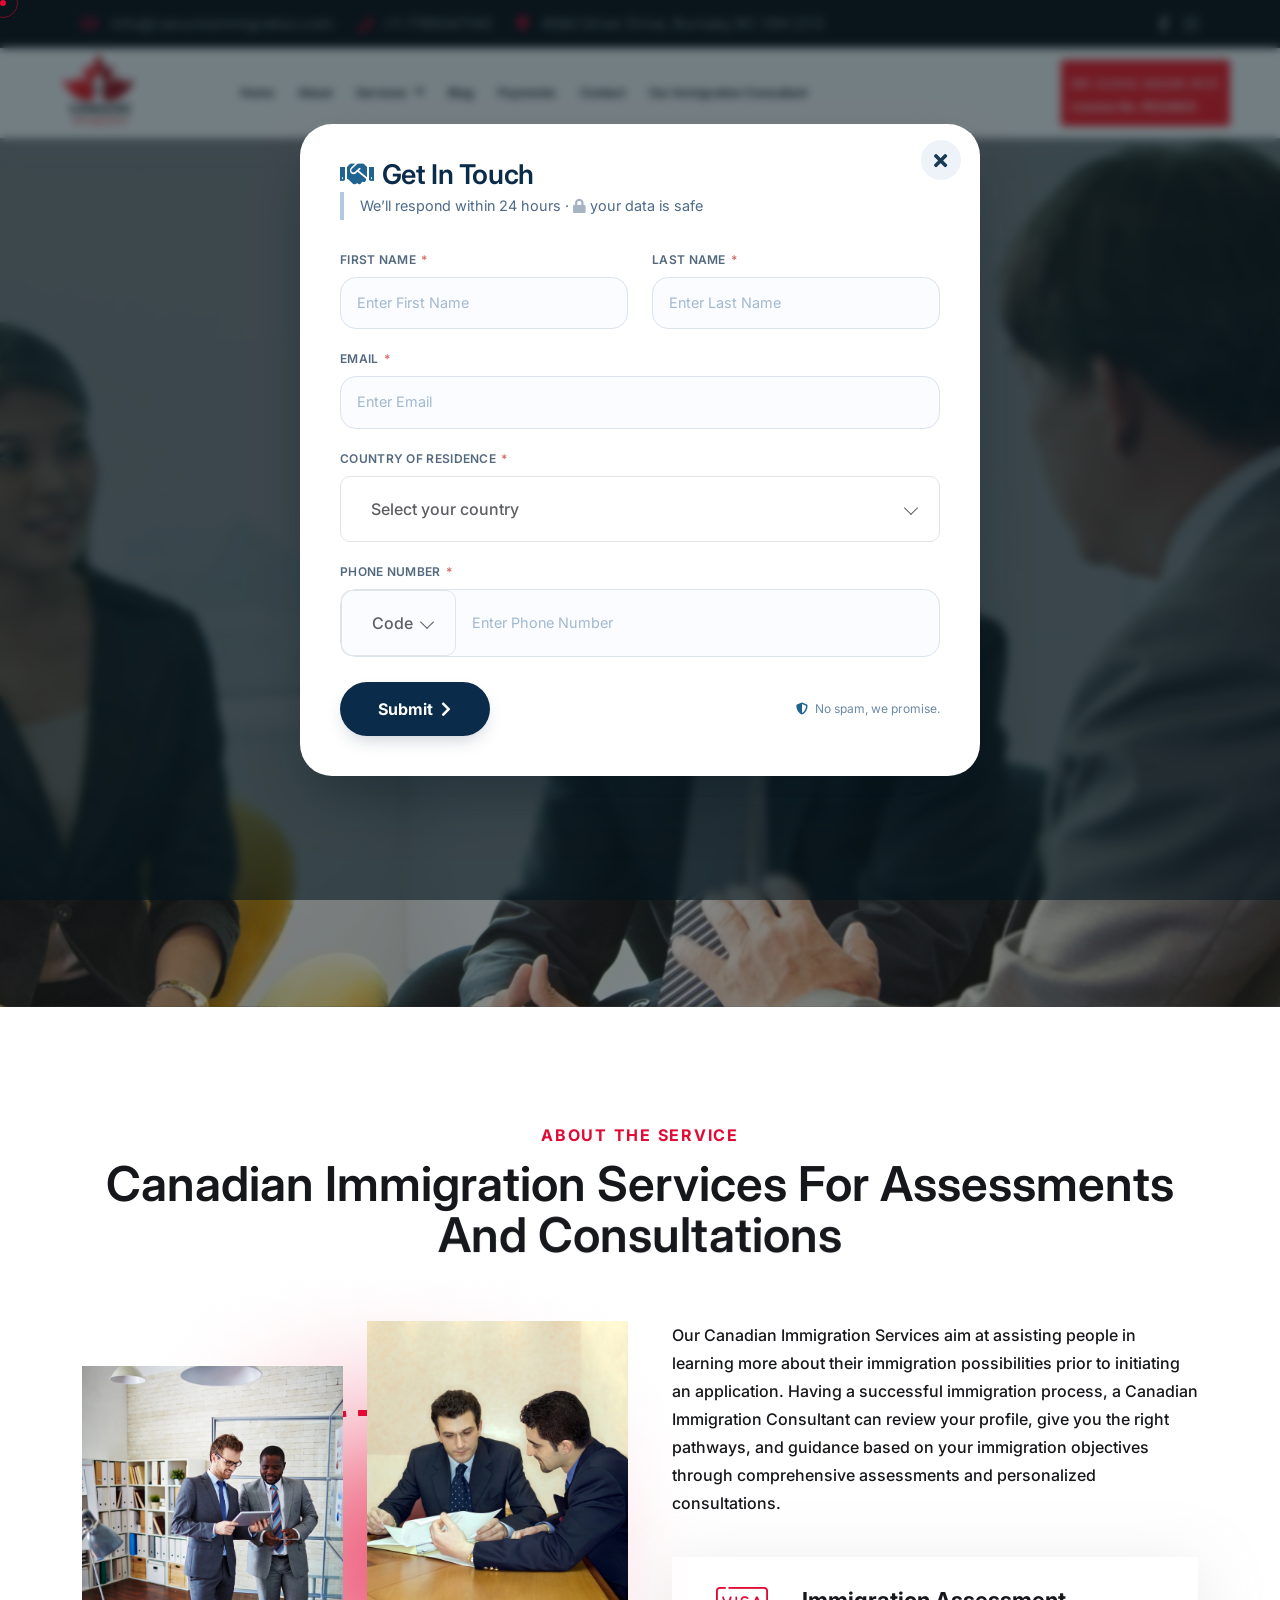
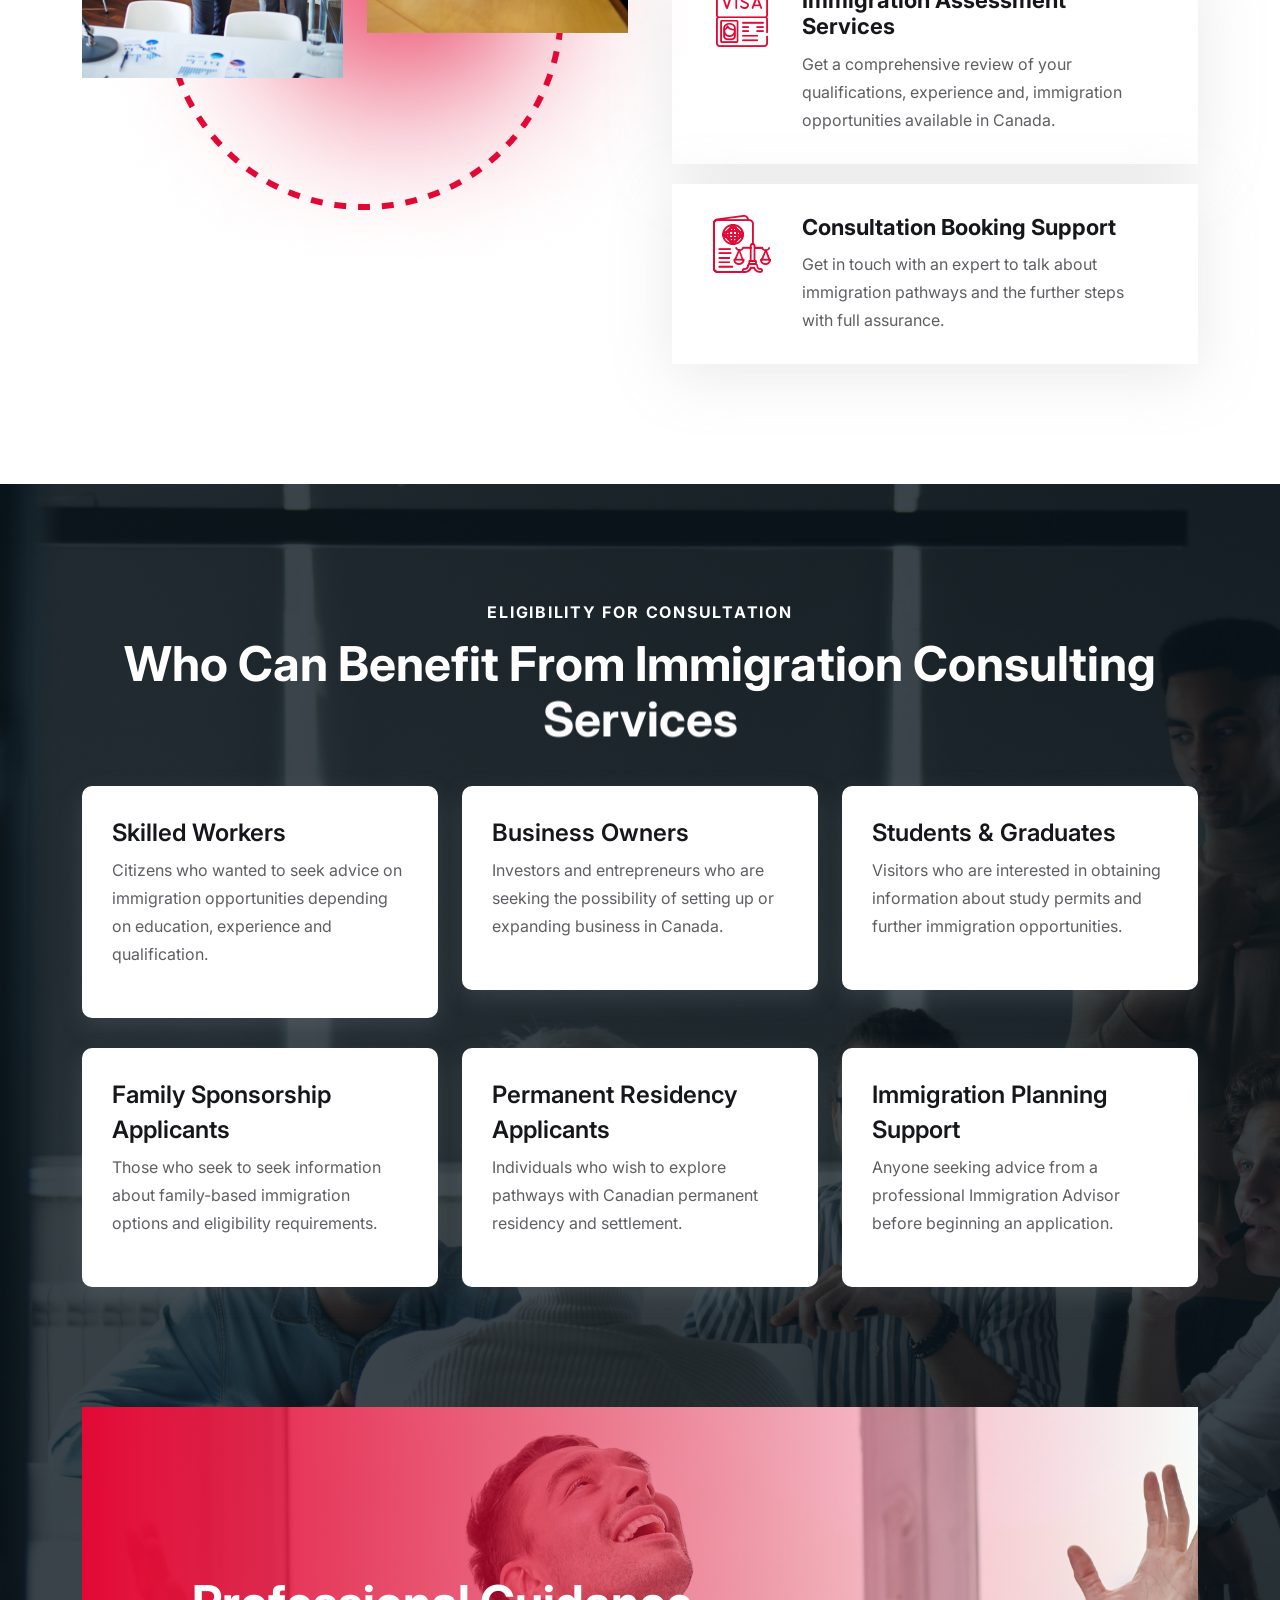
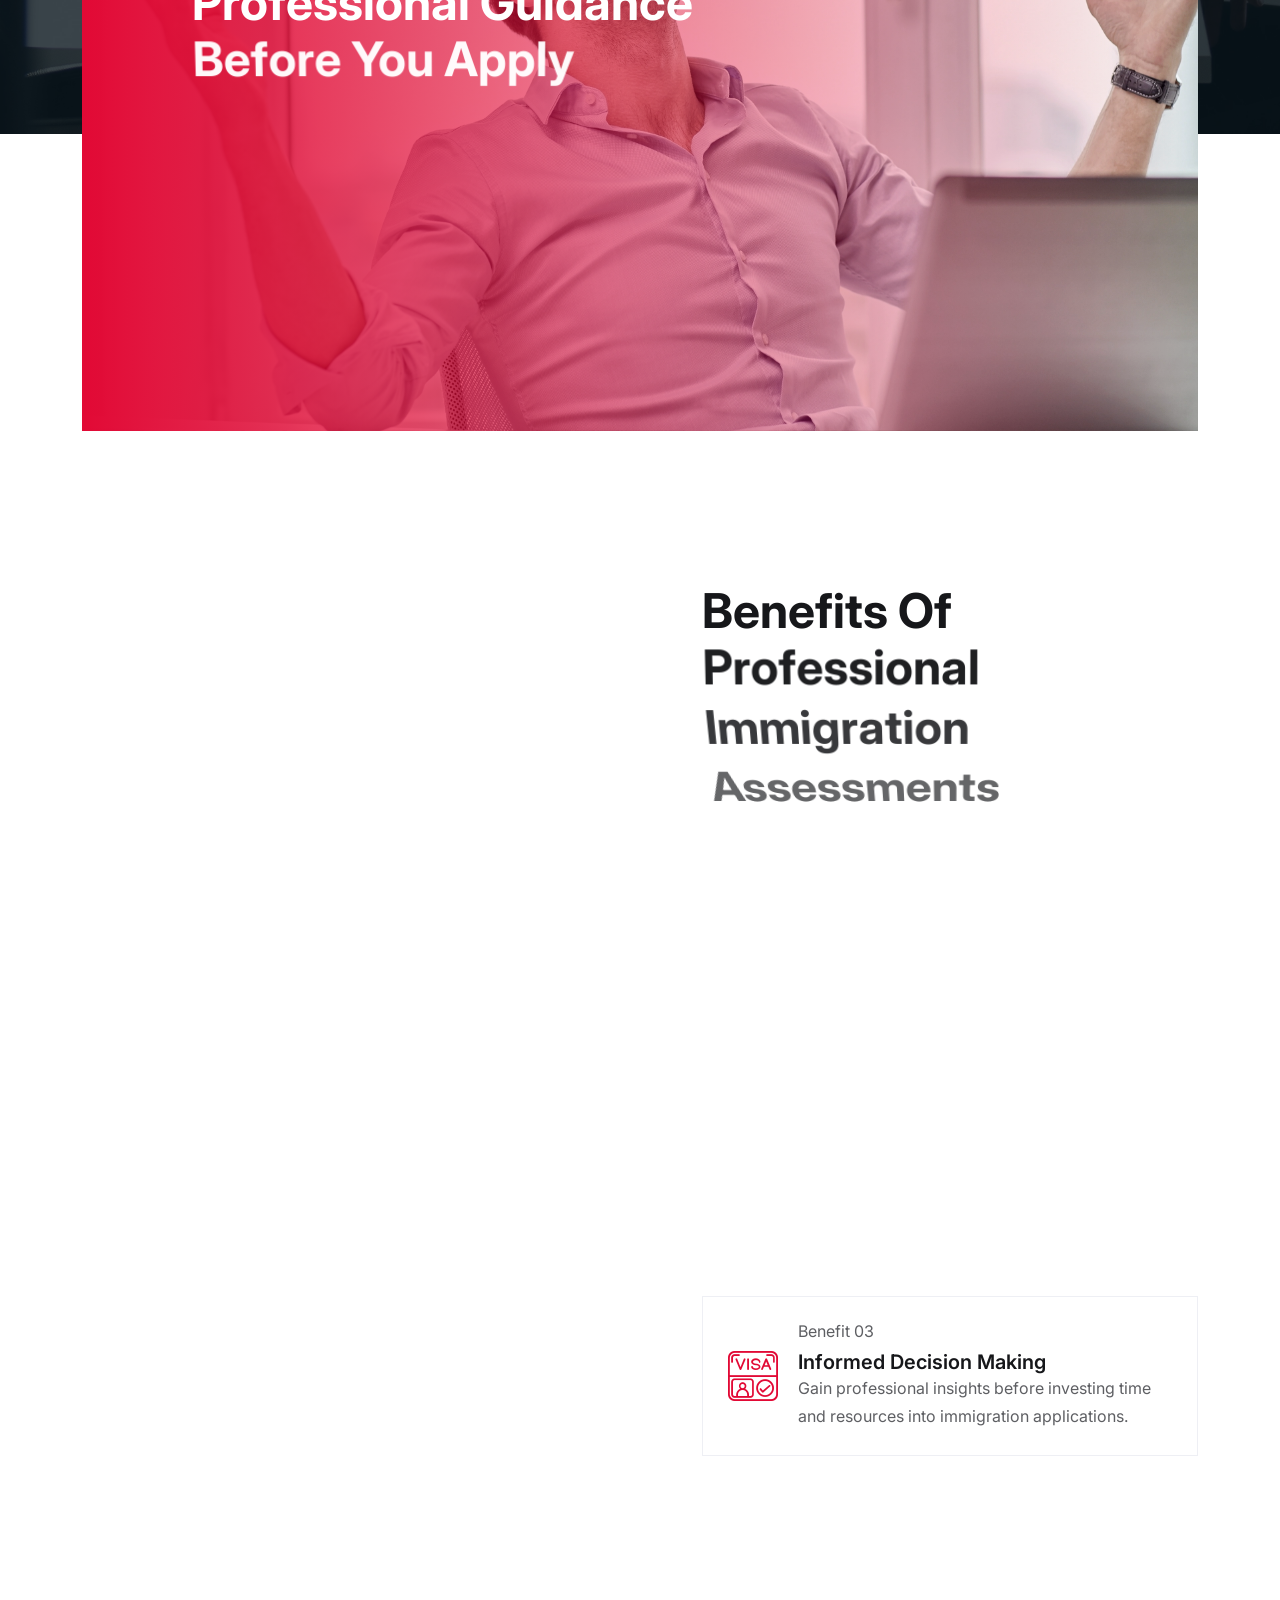
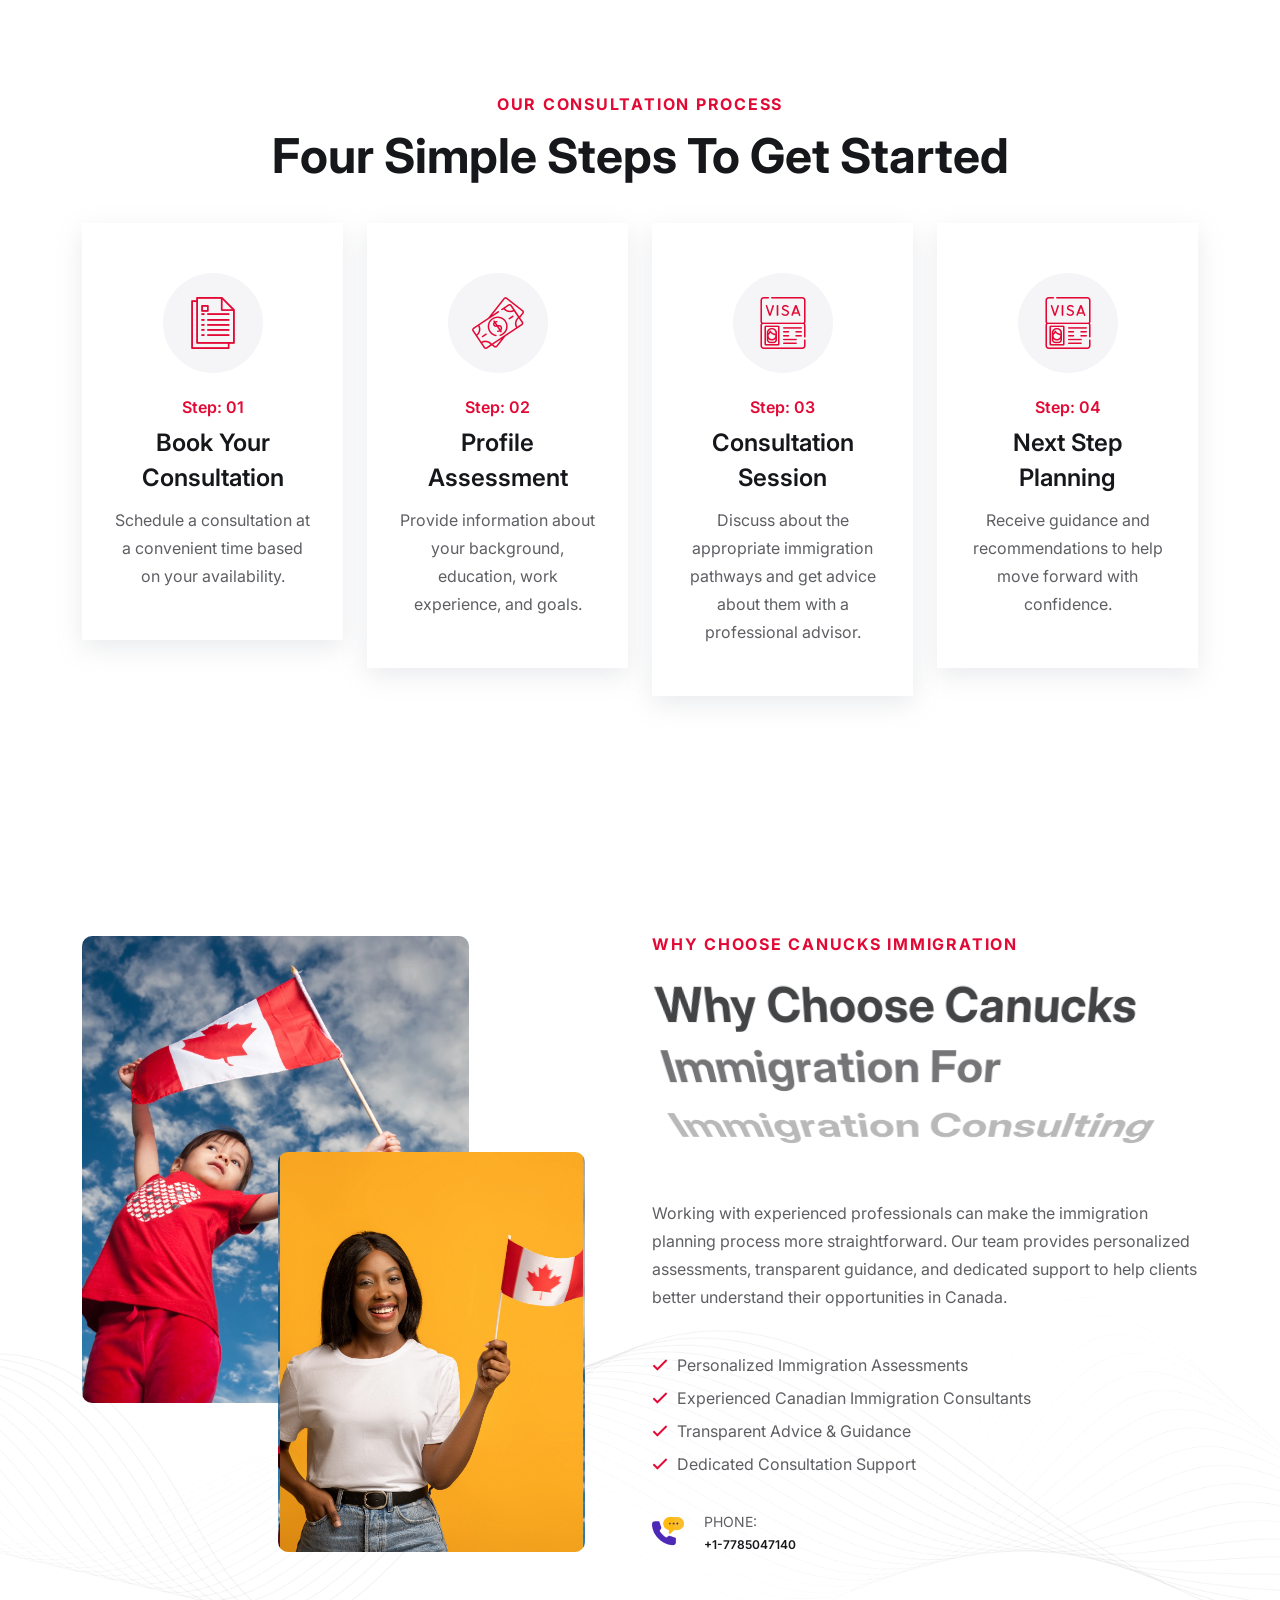
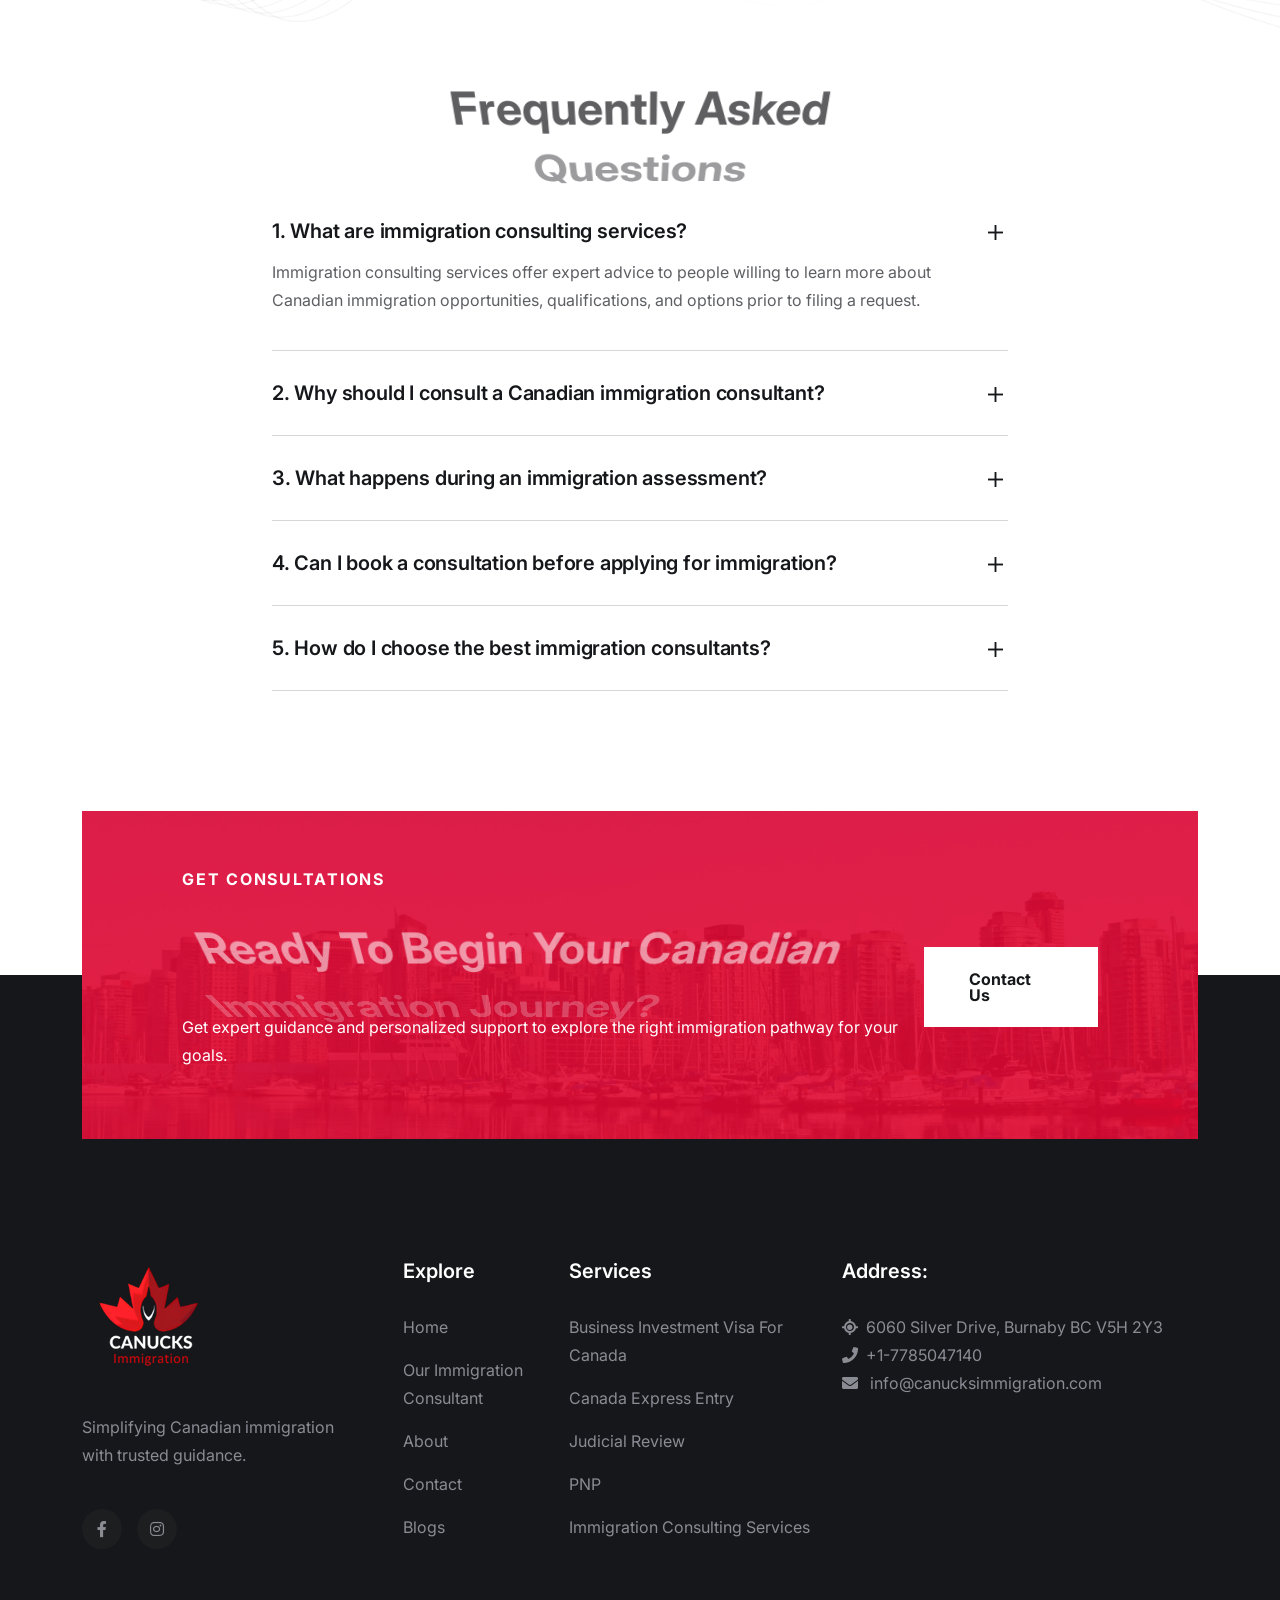
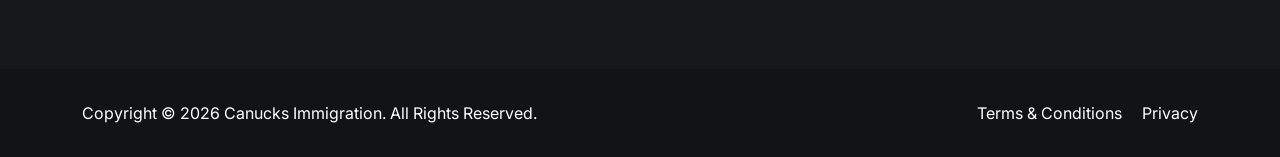
<file: canadian-immigration-services.html>
<!DOCTYPE html>
<html lang="en">
<!--<< Header Area >>-->

<head>
    <!-- Google tag (gtag.js) -->
    <script async src="https://www.googletagmanager.com/gtag/js?id=G-NWYKSG7CQX"></script>
    <script>   window.dataLayer = window.dataLayer || []; function gtag() { dataLayer.push(arguments); } gtag('js', new Date()); gtag('config', 'G-NWYKSG7CQX'); </script>

    <!-- ========== Meta Tags ========== -->
    <meta charset="UTF-8">
    <meta http-equiv="X-UA-Compatible" content="IE=edge">
    <meta name="viewport" content="width=device-width, initial-scale=1">
    <meta name="author" content="">
    <meta name="description"
        content="Discover Canadian Immigration Services with expert assessments and consultations. Get personalized guidance, explore pathways, and plan your move to Canada now.">
    <!-- ======== Page title ============ -->
    <link rel="canonical" href="https://www.canucksimmigration.com/canadian-immigration-services.html" />
    <meta name="robots" content="index, follow">

    <title>Canadian Immigration Services for Your Immigration Journey</title>
    <!--<< Favcion >>-->
    <link rel="shortcut icon" href="assets/img/logo/logo.webp">
    <!--<< Bootstrap min.css >>-->
    <link rel="stylesheet" href="assets/css/bootstrap.min.css">
    <!--<< Font Awesome.css >>-->
    <link rel="stylesheet" href="assets/css/font-awesome.css">
    <!--<< Animate.css >>-->
    <link rel="stylesheet" href="assets/css/animate.css">
    <!--<< Magnific Popup.css >>-->
    <link rel="stylesheet" href="assets/css/magnific-popup.css">
    <!--<< MeanMenu.css >>-->
    <link rel="stylesheet" href="assets/css/meanmenu.css">
    <!--<< Slick.css >>-->
    <link rel="stylesheet" href="assets/css/slick.css">
    <!--<< Swiper Slider.css >>-->
    <link rel="stylesheet" href="assets/css/swiper-bundle.min.css">
    <!--<< Nice Select.css >>-->
    <link rel="stylesheet" href="assets/css/nice-select.css">
    <!--<< Main.css >>-->
    <link rel="stylesheet" href="assets/css/main.css">
    <!--<< Style.css >>-->
    <link rel="stylesheet" href="style.css">
    <!-- Google Tag Manager -->
    <script>(function (w, d, s, l, i) {
            w[l] = w[l] || []; w[l].push({
                'gtm.start':
                    new Date().getTime(), event: 'gtm.js'
            }); var f = d.getElementsByTagName(s)[0],
                j = d.createElement(s), dl = l != 'dataLayer' ? '&l=' + l : ''; j.async = true; j.src =
                    'https://www.googletagmanager.com/gtm.js?id=' + i + dl; f.parentNode.insertBefore(j, f);
        })(window, document, 'script', 'dataLayer', 'GTM-KQSH6WW6');</script>
    <!-- End Google Tag Manager -->

    <script
        type="text/javascript">     (function (c, l, a, r, i, t, y) { c[a] = c[a] || function () { (c[a].q = c[a].q || []).push(arguments) }; t = l.createElement(r); t.async = 1; t.src = "https://www.clarity.ms/tag/" + i; y = l.getElementsByTagName(r)[0]; y.parentNode.insertBefore(t, y); })(window, document, "clarity", "script", "xn0syd8kij"); </script>
</head>

<body>
    <!-- Google Tag Manager (noscript) -->
    <noscript><iframe src="https://www.googletagmanager.com/ns.html?id=GTM-KQSH6WW6" height="0" width="0"
            style="display:none;visibility:hidden"></iframe></noscript>
    <!-- End Google Tag Manager (noscript) -->
    <!-- Back To Top Start -->
    <div class="scroll-up">
        <svg class="scroll-circle svg-content" width="100%" height="100%" viewBox="-1 -1 102 102">
            <path d="M50,1 a49,49 0 0,1 0,98 a49,49 0 0,1 0,-98" />
        </svg>
    </div>

    <!-- Preloader Start -->
    <div id="preloader" class="preloader">
        <div class="animation-preloader">
            <div class="spinner">
            </div>
            <div class="txt-loading">
                <span data-text-preloader="C" class="letters-loading">
                    C
                </span>
                <span data-text-preloader="A" class="letters-loading">
                    A
                </span>
                <span data-text-preloader="N" class="letters-loading">
                    N
                </span>
                <span data-text-preloader="U" class="letters-loading">
                    U
                </span>
                <span data-text-preloader="C" class="letters-loading">
                    C
                </span>
                <span data-text-preloader="K" class="letters-loading">
                    K
                </span>
                <span data-text-preloader="S" class="letters-loading">
                    S
                </span>
            </div>
            <p class="text-center">Loading</p>
        </div>
        <div class="loader">
            <div class="row">
                <div class="col-3 loader-section section-left">
                    <div class="bg"></div>
                </div>
                <div class="col-3 loader-section section-left">
                    <div class="bg"></div>
                </div>
                <div class="col-3 loader-section section-right">
                    <div class="bg"></div>
                </div>
                <div class="col-3 loader-section section-right">
                    <div class="bg"></div>
                </div>
            </div>
        </div>
    </div>
        <!-- ========== POPUP HTML ========== -->
    <div class="popup-overlay" id="popupOverlay">
    <div class="popup-card" role="dialog" aria-modal="true" aria-labelledby="popupTitle">
        <!-- close button -->
        <button class="popup-close" id="popupCloseBtn" aria-label="Close popup">
        <i class="fas fa-times"></i>
        </button>

        <!-- header -->
        <!-- <div class="popup-header"> -->
        <!-- <div class="popup-brand">
            <i class="fas fa-passport"></i>
            <span>Paul Abraham <small>Immigration</small></span>
        </div> -->
        <!-- <div class="popup-tag"><i class="fas fa-flag"></i> Canada · Europe · USA</div> -->
        <!-- </div> -->

        <!-- title -->
        <h2 class="popup-title" id="popupTitle"><i class="fas fa-handshake" style="color:#1f6390; margin-right: 8px;"></i>Get In Touch</h2>
        <div class="popup-sub">We’ll respond within 24 hours · <i class="fas fa-lock" style="opacity:0.5;"></i> your data is safe</div>

        <!-- form -->
        <form id="popupContactForm" action="popup.php" method="POST" >
        <div class="form-grid">
            <!-- First Name -->
            <div class="form-group">
            <label>First Name <span class="required">*</span></label>
            <input type="text" name="first_name" id="first_name" placeholder="Enter First Name" required>
            </div>
            <!-- Last Name -->
            <div class="form-group">
            <label>Last Name <span class="required">*</span></label>
            <input type="text" name="last_name" id="last_name" placeholder="Enter Last Name" required>
            </div>
            <!-- Email -->
            <div class="form-group field-full">
            <label>Email <span class="required">*</span></label>
            <input type="email" name="email" id="email" placeholder="Enter Email" required>
            </div>
            <!-- Country -->
            <div class="form-group field-full">
                <label>
                    Country of Residence <span class="required">*</span>
                </label>

                <select name="country" id="popup_country" required>
                    <option value="" disabled selected>
                        Select your country
                    </option>

                    <option value="CA" data-code="+1">Canada</option>
                    <option value="US" data-code="+1">United States</option>
                    <option value="UK" data-code="+44">United Kingdom</option>
                    <option value="IN" data-code="+91">India</option>
                    <option value="AU" data-code="+61">Australia</option>
                    <option value="FR" data-code="+33">France</option>
                    <option value="DE" data-code="+49">Germany</option>
                    <option value="AE" data-code="+971">United Arab Emirates</option>
                    <option value="SG" data-code="+65">Singapore</option>
                    <option value="NZ" data-code="+64">New Zealand</option>

                    <option value="AF" data-code="+93">Afghanistan</option>
                    <option value="AL" data-code="+355">Albania</option>
                    <option value="DZ" data-code="+213">Algeria</option>
                    <option value="AD" data-code="+376">Andorra</option>
                    <option value="AO" data-code="+244">Angola</option>
                    <option value="AR" data-code="+54">Argentina</option>
                    <option value="AM" data-code="+374">Armenia</option>
                    <option value="AT" data-code="+43">Austria</option>
                    <option value="AZ" data-code="+994">Azerbaijan</option>

                    <option value="BD" data-code="+880">Bangladesh</option>
                    <option value="BE" data-code="+32">Belgium</option>
                    <option value="BR" data-code="+55">Brazil</option>
                    <option value="BG" data-code="+359">Bulgaria</option>

                    <option value="KH" data-code="+855">Cambodia</option>
                    <option value="CL" data-code="+56">Chile</option>
                    <option value="CN" data-code="+86">China</option>
                    <option value="CO" data-code="+57">Colombia</option>
                    <option value="CR" data-code="+506">Costa Rica</option>
                    <option value="HR" data-code="+385">Croatia</option>
                    <option value="CY" data-code="+357">Cyprus</option>
                    <option value="CZ" data-code="+420">Czech Republic</option>

                    <option value="DK" data-code="+45">Denmark</option>
                    <option value="DO" data-code="+1-809">Dominican Republic</option>

                    <option value="EC" data-code="+593">Ecuador</option>
                    <option value="EG" data-code="+20">Egypt</option>
                    <option value="EE" data-code="+372">Estonia</option>

                    <option value="FI" data-code="+358">Finland</option>

                    <option value="GR" data-code="+30">Greece</option>

                    <option value="HK" data-code="+852">Hong Kong</option>
                    <option value="HU" data-code="+36">Hungary</option>

                    <option value="ID" data-code="+62">Indonesia</option>
                    <option value="IE" data-code="+353">Ireland</option>
                    <option value="IL" data-code="+972">Israel</option>
                    <option value="IT" data-code="+39">Italy</option>

                    <option value="JP" data-code="+81">Japan</option>
                    <option value="JO" data-code="+962">Jordan</option>

                    <option value="KE" data-code="+254">Kenya</option>
                    <option value="KR" data-code="+82">South Korea</option>
                    <option value="KW" data-code="+965">Kuwait</option>

                    <option value="MY" data-code="+60">Malaysia</option>
                    <option value="MX" data-code="+52">Mexico</option>
                    <option value="MA" data-code="+212">Morocco</option>

                    <option value="NP" data-code="+977">Nepal</option>
                    <option value="NL" data-code="+31">Netherlands</option>
                    <option value="NG" data-code="+234">Nigeria</option>
                    <option value="NO" data-code="+47">Norway</option>

                    <option value="PK" data-code="+92">Pakistan</option>
                    <option value="PH" data-code="+63">Philippines</option>
                    <option value="PL" data-code="+48">Poland</option>
                    <option value="PT" data-code="+351">Portugal</option>

                    <option value="QA" data-code="+974">Qatar</option>

                    <option value="RO" data-code="+40">Romania</option>
                    <option value="RU" data-code="+7">Russia</option>

                    <option value="SA" data-code="+966">Saudi Arabia</option>
                    <option value="RS" data-code="+381">Serbia</option>
                    <option value="ZA" data-code="+27">South Africa</option>
                    <option value="ES" data-code="+34">Spain</option>
                    <option value="LK" data-code="+94">Sri Lanka</option>
                    <option value="SE" data-code="+46">Sweden</option>
                    <option value="CH" data-code="+41">Switzerland</option>

                    <option value="TW" data-code="+886">Taiwan</option>
                    <option value="TH" data-code="+66">Thailand</option>
                    <option value="TR" data-code="+90">Turkey</option>

                    <option value="UA" data-code="+380">Ukraine</option>

                    <option value="UY" data-code="+598">Uruguay</option>
                    <option value="UZ" data-code="+998">Uzbekistan</option>

                    <option value="VE" data-code="+58">Venezuela</option>
                    <option value="VN" data-code="+84">Vietnam</option>

                    <option value="YE" data-code="+967">Yemen</option>
                    <option value="ZM" data-code="+260">Zambia</option>
                    <option value="ZW" data-code="+263">Zimbabwe</option>

                    <option value="other">Other</option>
                </select>
            </div>
            <!-- Phone -->
            <div class="form-group field-full">
                <label>
                    Phone Number <span class="required">*</span>
                </label>

                <div class="phone-group">

                    <!-- Country Code -->
                    <select
                        name="country_code"
                        id="popup_country_code"
                        class="phone-code-select"
                        required
                    >
                        <option value="" disabled selected>
                            Code
                        </option>

                        <option value="+1" data-country="CA">🇨🇦 +1</option>
                        <option value="+1" data-country="US">🇺🇸 +1</option>
                        <option value="+44" data-country="UK">🇬🇧 +44</option>
                        <option value="+91" data-country="IN">🇮🇳 +91</option>
                        <option value="+61" data-country="AU">🇦🇺 +61</option>
                        <option value="+33" data-country="FR">🇫🇷 +33</option>
                        <option value="+49" data-country="DE">🇩🇪 +49</option>
                        <option value="+971" data-country="AE">🇦🇪 +971</option>
                        <option value="+65" data-country="SG">🇸🇬 +65</option>
                        <option value="+64" data-country="NZ">🇳🇿 +64</option>

                        <option value="+93" data-country="AF">🇦🇫 +93</option>
                        <option value="+355" data-country="AL">🇦🇱 +355</option>
                        <option value="+213" data-country="DZ">🇩🇿 +213</option>
                        <option value="+376" data-country="AD">🇦🇩 +376</option>
                        <option value="+244" data-country="AO">🇦🇴 +244</option>
                        <option value="+54" data-country="AR">🇦🇷 +54</option>
                        <option value="+374" data-country="AM">🇦🇲 +374</option>
                        <option value="+43" data-country="AT">🇦🇹 +43</option>
                        <option value="+994" data-country="AZ">🇦🇿 +994</option>

                        <option value="+880" data-country="BD">🇧🇩 +880</option>
                        <option value="+32" data-country="BE">🇧🇪 +32</option>
                        <option value="+55" data-country="BR">🇧🇷 +55</option>
                        <option value="+359" data-country="BG">🇧🇬 +359</option>

                        <option value="+855" data-country="KH">🇰🇭 +855</option>
                        <option value="+56" data-country="CL">🇨🇱 +56</option>
                        <option value="+86" data-country="CN">🇨🇳 +86</option>
                        <option value="+57" data-country="CO">🇨🇴 +57</option>
                        <option value="+506" data-country="CR">🇨🇷 +506</option>
                        <option value="+385" data-country="HR">🇭🇷 +385</option>
                        <option value="+357" data-country="CY">🇨🇾 +357</option>
                        <option value="+420" data-country="CZ">🇨🇿 +420</option>

                        <option value="+45" data-country="DK">🇩🇰 +45</option>
                        <option value="+1-809" data-country="DO">🇩🇴 +1-809</option>

                        <option value="+593" data-country="EC">🇪🇨 +593</option>
                        <option value="+20" data-country="EG">🇪🇬 +20</option>
                        <option value="+372" data-country="EE">🇪🇪 +372</option>

                        <option value="+358" data-country="FI">🇫🇮 +358</option>
                        <option value="+30" data-country="GR">🇬🇷 +30</option>

                        <option value="+852" data-country="HK">🇭🇰 +852</option>
                        <option value="+36" data-country="HU">🇭🇺 +36</option>

                        <option value="+62" data-country="ID">🇮🇩 +62</option>
                        <option value="+353" data-country="IE">🇮🇪 +353</option>
                        <option value="+972" data-country="IL">🇮🇱 +972</option>
                        <option value="+39" data-country="IT">🇮🇹 +39</option>

                        <option value="+81" data-country="JP">🇯🇵 +81</option>
                        <option value="+962" data-country="JO">🇯🇴 +962</option>

                        <option value="+254" data-country="KE">🇰🇪 +254</option>
                        <option value="+82" data-country="KR">🇰🇷 +82</option>
                        <option value="+965" data-country="KW">🇰🇼 +965</option>

                        <option value="+60" data-country="MY">🇲🇾 +60</option>
                        <option value="+52" data-country="MX">🇲🇽 +52</option>
                        <option value="+212" data-country="MA">🇲🇦 +212</option>

                        <option value="+977" data-country="NP">🇳🇵 +977</option>
                        <option value="+31" data-country="NL">🇳🇱 +31</option>
                        <option value="+234" data-country="NG">🇳🇬 +234</option>
                        <option value="+47" data-country="NO">🇳🇴 +47</option>

                        <option value="+92" data-country="PK">🇵🇰 +92</option>
                        <option value="+63" data-country="PH">🇵🇭 +63</option>
                        <option value="+48" data-country="PL">🇵🇱 +48</option>
                        <option value="+351" data-country="PT">🇵🇹 +351</option>

                        <option value="+974" data-country="QA">🇶🇦 +974</option>

                        <option value="+40" data-country="RO">🇷🇴 +40</option>
                        <option value="+7" data-country="RU">🇷🇺 +7</option>

                        <option value="+966" data-country="SA">🇸🇦 +966</option>
                        <option value="+381" data-country="RS">🇷🇸 +381</option>
                        <option value="+27" data-country="ZA">🇿🇦 +27</option>
                        <option value="+34" data-country="ES">🇪🇸 +34</option>
                        <option value="+94" data-country="LK">🇱🇰 +94</option>
                        <option value="+46" data-country="SE">🇸🇪 +46</option>
                        <option value="+41" data-country="CH">🇨🇭 +41</option>

                        <option value="+886" data-country="TW">🇹🇼 +886</option>
                        <option value="+66" data-country="TH">🇹🇭 +66</option>
                        <option value="+90" data-country="TR">🇹🇷 +90</option>

                        <option value="+380" data-country="UA">🇺🇦 +380</option>

                        <option value="+598" data-country="UY">🇺🇾 +598</option>
                        <option value="+998" data-country="UZ">🇺🇿 +998</option>

                        <option value="+58" data-country="VE">🇻🇪 +58</option>
                        <option value="+84" data-country="VN">🇻🇳 +84</option>

                        <option value="+967" data-country="YE">🇾🇪 +967</option>
                        <option value="+260" data-country="ZM">🇿🇲 +260</option>
                        <option value="+263" data-country="ZW">🇿🇼 +263</option>
                    </select>

                    <input
                        type="tel"
                        name="phone"
                        id="popup_phone"
                        placeholder="Enter Phone Number"
                        required
                    >

                </div>
            </div>
            <!-- small PAIC note
            <div class="field-full" style="margin-top: 0.1rem; font-size: 0.75rem; color: #4d6a89; background: #f0f5fc; padding: 0.4rem 1rem; border-radius: 40px; display: inline-flex; align-items: center; gap: 6px; width: fit-content;">
            <i class="fas fa-info-circle" style="color: #1f6390;"></i> Paul Abraham Immigration Consulting (PAIC)
            </div> -->
        </div>

        <div class="submit-wrap">
            <button type="submit" class="btn-submit">
            <span>Submit</span> <i class="fas fa-chevron-right"></i>
            </button>
            <span class="footnote"><i class="fas fa-shield-alt"></i> No spam, we promise.</span>
        </div>
        </form>
<!-- 
        <div class="popup-footer">
        <span><i class="fas fa-check-circle" style="color: #1b7a3d;"></i> RCIC · Regulated</span>
        <span><i class="fas fa-globe-americas"></i> Canada · Europe · USA</span>
        <span><i class="far fa-clock"></i> response in 24h</span>
        </div> -->
    </div>
    </div>

    <!--<< Mouse Cursor Start >>-->
    <div class="mouse-cursor cursor-outer"></div>
    <div class="mouse-cursor cursor-inner"></div>

    <!-- Offcanvas Area Start -->
    <div class="fix-area">
        <div class="offcanvas__info">
            <div class="offcanvas__wrapper">
                <div class="offcanvas__content">
                    <div class="offcanvas__top mb-5 d-flex justify-content-between align-items-center">
                        <div class="offcanvas__logo">
                            <a href="/">
                                <img src="assets/img/logo/logo.webp" alt="logo-img">
                            </a>
                        </div>
                        <div class="offcanvas__close">
                            <button>
                                <i class="fas fa-times"></i>
                            </button>
                        </div>
                    </div>

                    <div class="mobile-menu fix mb-3"></div>
                    <div class="offcanvas__contact">
                        <h4>Contact Info</h4>
                        <ul>
                            <li class="d-flex align-items-center">
                                <div class="offcanvas__contact-icon">
                                    <i class="fal fa-map-marker-alt"></i>
                                </div>
                                <div class="offcanvas__contact-text">
                                    <a target="_blank" href="#">6060 Silver Drive, Burnaby BC V5H 2Y3</a>
                                </div>
                            </li>
                            <li class="d-flex align-items-center">
                                <div class="offcanvas__contact-icon mr-15">
                                    <i class="fal fa-envelope"></i>
                                </div>
                                <div class="offcanvas__contact-text">
                                    <a href="mailto:info@canucksimmigration.com"><span
                                            class="mailto:info@azent.com">info@canucksimmigration.com</span></a>
                                </div>
                            </li>

                            <li class="d-flex align-items-center">
                                <div class="offcanvas__contact-icon mr-15">
                                    <i class="far fa-phone"></i>
                                </div>
                                <div class="offcanvas__contact-text">
                                    <a href="tel:+1-7785047140">+1-7785047140</a>
                                </div>
                            </li>
                        </ul>
                        <div class="header-button mt-4">
                            <a href="contact.html" class="theme-btn text-center">
                                <span>Contact Us<i class="fas fa-chevron-right"></i></span>
                            </a>
                        </div>
                        <div class="social-icon d-flex align-items-center">
                            <a href="https://www.facebook.com/CanucksImmigration"><i class="fab fa-facebook-f"></i></a>
                            <a href="https://www.instagram.com/canucks.migration.ca?igsh=MTdmYTJ4NjBya2p4eA=="><i
                                    class="fab fa-instagram"></i></a>
                        </div>
                    </div>
                </div>
            </div>
        </div>
    </div>
    <div class="offcanvas__overlay"></div>

    <!-- Header Top Start -->
    <div class="header-top-section fix">
        <div class="container">
            <div class="header-top-wrapper">
                <ul class="contact-list">
                    <li>
                        <i class="far fa-envelope"></i>
                        <a href="mailto:info@canucksimmigration.com" class="link">info@canucksimmigration.com</a>
                    </li>
                    <li class="d-flex align-items-center">
                        <i class="far fa-phone"></i>
                        <a href="tel:+17785047140" class="link">+1-7785047140</a>
                    </li>
                    <li>
                        <i class="fas fa-map-marker-alt"></i>
                        6060 Silver Drive, Burnaby BC V5H 2Y3
                    </li>
                </ul>
                <div class="top-right">
                    <div class="social-icon d-flex align-items-center">
                        <a href="#https://www.facebook.com/CanucksImmigration"> <i class="fab fa-facebook-f"></i></a>
                        <a href="https://www.instagram.com/canucks.migration.ca?igsh=MTdmYTJ4NjBya2p4eA=="><i
                                class="fab fa-instagram"></i></a>
                    </div>

                </div>
            </div>
        </div>
    </div>

    <!-- Header Area Start -->
    <header class="header-section-1">
        <div id="header-sticky" class="header-1">
            <div class="container-fluid">
                <div class="mega-menu-wrapper">
                    <div class="header-main">
                        <div class="header-left">
                            <div class="logo">
                                <a href="/" class="header-logo">
                                    <img src="assets/img/logo/logo.webp" alt="logo-img"
                                        style="width: 100px; height: 90px;">
                                </a>
                            </div>
                            <div class="mean__menu-wrapper">
                                <div class="main-menu">
                                    <nav id="mobile-menu">
                                        <ul>
                                            <li class="has-dropdown active menu-thumb">
                                                <a href="/">
                                                    Home
                                                </a>
                                            </li>
                                            <li>
                                                <a href="about.html">About</a>
                                            </li>
                                            <li>
                                                <a href="javascript:void(0)">Services <i class="fas fa-angle-down"></i>
                                                </a>
                                                <ul class="submenu">
                                                    <li><a href="business-investment-visa-for-canada.html">Business
                                                            Investment Visa for Canada</a>
                                                    </li>
                                                    <li><a href="canada-express-entry.html">Canada Express Entry</a>
                                                    </li>
                                                    <li><a href="judicial-review.html">Judicial Review</a></li>
                                                    <li><a href="provincial-nominee-program.html">PNP</a></li>
                                                    <li><a href="canadian-immigration-services.html">Immigration
                                                            Consulting
                                                            Services</a></li>
                                                </ul>
                                            </li>

                                            <li>
                                                <a href="blogs.php">
                                                    Blog
                                                </a>
                                            </li>

                                            <li>
                                                <a href="payments.php">
                                                    Payments
                                                </a>
                                            </li>

                                            <li>
                                                <a href="contact.html">Contact</a>
                                            </li>
                                            <li><a href="our-immigration-consultant.html">Our Immigration Consultant</a>
                                            </li>
                                        </ul>
                                    </nav>
                                </div>
                            </div>
                        </div>
                        <div class="header-right d-flex justify-content-end align-items-center">
                            <div class="contact-info d-s-none">
                                <div class="content">
                                    <p>Mr. Sushil Nagar, RCIC</p>
                                    <h6>
                                        License No. R534903
                                    </h6>
                                </div>
                            </div>

                            <div class="header__hamburger d-lg-none my-auto">
                                <div class="sidebar__toggle">
                                    <i class="far fa-bars"></i>
                                </div>
                            </div>
                        </div>
                    </div>
                </div>
            </div>
        </div>
    </header>

    <!-- Hero Section Here -->
    <section class="hero-section fix hero-4">
        <!-- <div class="array-button-2">
            <button class="array-prev"><i class="fas fa-long-arrow-left"></i></button>
            <button class="array-next"><i class="fas fa-long-arrow-right"></i></button>
        </div> -->
        <div class="swiper-dot">
            <div class="dot"></div>
        </div>
        <div class="swiper hero-slider-4">
            <div class="swiper-wrapper">
                <div class="swiper-slide">
                    <div class="hero-image bg-cover"
                        style="background-image: url('assets/img/immigration-consulting-services/1.webp');">
                        <div class="container">
                            <div class="row g-4 justify-content-center">
                                <div class="col-lg-10">
                                    <div class="hero-content text-center">
                                        <p data-animation="fadeInUp" data-delay="1.3s"><a href="/"
                                                class="text-white">Home </a>/ Canadian Immigration Services
                                        </p>
                                        <h2 data-animation="fadeInUp" data-delay="1.5s"
                                            style="color: #ffff; font-size: 4rem;">Canadian Immigration<br>
                                            <span>Services
                                        </h2>
                                        <div class="hero-button">
                                            <a href="contact.html" class="theme-btn theme-color-2"
                                                data-animation="fadeInUp" data-delay="1.7s"><span>Know More <i
                                                        class="fas fa-chevron-right"></i></span></a>
                                            <a href="about.html" class="theme-btn bg-white" data-animation="fadeInUp"
                                                data-delay="1.7s"><span>Discover More <i
                                                        class="fas fa-chevron-right"></i></span></a>
                                        </div>
                                    </div>
                                </div>
                            </div>
                        </div>
                    </div>
                </div>
            </div>
        </div>
    </section>

    <!-- About Section Here -->
    <section class="about-section section-padding" id="about">
        <div class="shape float-bob-y">
            <img src="assets/img/home-4/about/arrow-shape.png" alt="shape-img">
        </div>
        <div class="container">
            <div class="section-title text-center">
                <span class="wow fadeInUp">
                    ABOUT THE SERVICE
                </span>
                <h1 class="title-anim" style="font-size: 3rem;">
                    Canadian Immigration Services for Assessments and Consultations
                </h1>
            </div>
            <div class="single-about-wrapper-2">
                <div class="row">
                    <div class="col-xl-6 col-lg-6">
                        <div class="about-image-item ralt">
                            <div class="circle-shape">
                                <img src="assets/img/home-4/about/circle-shape.png" alt="shape-img">
                            </div>
                            <div class="bg-shape">
                                <img src="assets/img/home-4/about/bg-shape.png" alt="shape-img">
                            </div>
                            <div class="row">
                                <div class="col-lg-6 col-md-6 col-sm-6 wow fadeInUp" data-wow-delay=".3s">
                                    <div class="about-image-1">
                                        <img src="assets/img/immigration-consulting-services/2.webp" alt="about-img">
                                    </div>
                                </div>
                                <div class="col-lg-6 col-md-6 col-sm-6 wow fadeInUp" data-wow-delay=".5s">
                                    <div class="about-image-2">
                                        <img src="assets/img/immigration-consulting-services/3.webp" alt="about-img">
                                    </div>
                                </div>
                            </div>
                        </div>
                    </div>
                    <div class="col-xl-6 col-lg-6 mt-5 mt-lg-0">
                        <div class="about-content">
                            <p class="text  wow fadeInUp">
                                Our Canadian Immigration Services aim at assisting people
                                in learning more about their
                                immigration possibilities prior to initiating an application. Having a successful
                                immigration process, a Canadian Immigration Consultant
                                can review your profile, give you
                                the right pathways, and guidance based on your immigration objectives through
                                comprehensive assessments and personalized consultations.
                            </p>
                            <div class="single-system-item wow fadeInUp" data-wow-delay=".3s">
                                <div class="icon">
                                    <i class="flaticon-visa-5"></i>
                                </div>
                                <div class="content">
                                    <h4>
                                        Immigration Assessment Services
                                    </h4>
                                    <p>
                                        Get a comprehensive review of your qualifications, experience and, immigration
                                        opportunities available in Canada.
                                    </p>
                                </div>
                            </div>
                            <div class="single-system-item wow fadeInUp" data-wow-delay=".5s">
                                <div class="icon">
                                    <i class="flaticon-immigration-law"></i>
                                </div>
                                <div class="content">
                                    <h4>
                                        Consultation Booking Support
                                    </h4>
                                    <p>
                                        Get in touch with an expert to talk about immigration pathways and the further
                                        steps with full assurance.
                                    </p>
                                </div>
                            </div>
                        </div>
                    </div>
                </div>
            </div>
        </div>
    </section>

    <!--<< Visa Service Section Start >>-->
    <section class="visa-service-section-2 fix section-padding bg-cover" id="visa"
        style="background-image: url('assets/img/immigration-consulting-services/4.webp');">
        <div class="container">
            <div class="section-title text-center">
                <span class="text-white wow fadeInUp">ELIGIBILITY FOR CONSULTATION</span>
                <h2 class="text-white title-anim">
                    Who Can Benefit from Immigration Consulting Services
                </h2>
            </div>
            <div class="row">
                <div class="col-xl-4 col-lg-6 col-md-6 wow fadeInUp" data-wow-delay=".3s">
                    <div class="service-visa-items">
                        <div class="service-visa-content">
                            <h3>Skilled Workers</h3>
                            <p>
                                Citizens who wanted to seek advice on immigration opportunities depending on education,
                                experience and qualification.
                            </p>
                            <!-- <a href="service-details.html" class="link-btn">
                                <span>read more</span>
                                <i class="fas fa-chevron-right"></i>
                            </a> -->
                        </div>
                    </div>
                </div>
                <div class="col-xl-4 col-lg-6 col-md-6 wow fadeInUp" data-wow-delay=".5s">
                    <div class="service-visa-items">
                        <div class="service-visa-content">
                            <h3>Business Owners</h3>
                            <p>
                                Investors and entrepreneurs who are seeking the possibility of setting up or expanding
                                business in Canada.
                            </p>
                            <!-- <a href="service-details.html" class="link-btn">
                                <span>read more</span>
                                <i class="fas fa-chevron-right"></i>
                            </a> -->
                        </div>
                    </div>
                </div>
                <div class="col-xl-4 col-lg-6 col-md-6 wow fadeInUp" data-wow-delay=".7s">
                    <div class="service-visa-items">
                        <div class="service-visa-content">
                            <h3>Students & Graduates</h3>
                            <p>
                                Visitors who are interested in obtaining information about study permits and further
                                immigration opportunities.
                            </p>
                            <!-- <a href="service-details.html" class="link-btn">
                                <span>read more</span>
                                <i class="fas fa-chevron-right"></i>
                            </a> -->
                        </div>
                    </div>
                </div>

                <div class="col-xl-4 col-lg-6 col-md-6 wow fadeInUp" data-wow-delay=".3s">
                    <div class="service-visa-items">
                        <div class="service-visa-content">
                            <h3>Family Sponsorship Applicants</h3>
                            <p>
                                Those who seek to seek information about family-based immigration options and
                                eligibility requirements.
                            </p>
                            <!-- <a href="service-details.html" class="link-btn">
                                <span>read more</span>
                                <i class="fas fa-chevron-right"></i>
                            </a> -->
                        </div>
                    </div>
                </div>
                <div class="col-xl-4 col-lg-6 col-md-6 wow fadeInUp" data-wow-delay=".5s">
                    <div class="service-visa-items">
                        <div class="service-visa-content">
                            <h3>Permanent Residency Applicants</h3>
                            <p>
                                Individuals who wish to explore pathways with Canadian permanent residency and
                                settlement.
                            </p>
                            <!-- <a href="service-details.html" class="link-btn">
                                <span>read more</span>
                                <i class="fas fa-chevron-right"></i>
                            </a> -->
                        </div>
                    </div>
                </div>
                <div class="col-xl-4 col-lg-6 col-md-6 wow fadeInUp" data-wow-delay=".7s">
                    <div class="service-visa-items">
                        <div class="service-visa-content">
                            <h3>Immigration Planning Support</h3>
                            <p>
                                Anyone seeking advice from a professional Immigration Advisor before beginning an
                                application.
                            </p>
                            <!-- <a href="service-details.html" class="link-btn">
                                <span>read more</span>
                                <i class="fas fa-chevron-right"></i>
                            </a> -->
                        </div>
                    </div>
                </div>
            </div>
            <div class="single-it-service-provide section-padding pb-0 fix">
                <div class="arrow-shape wow fadeInUp" data-wow-delay=".3s">
                    <img src="assets/img/home-4/service/arrow.png" alt="shape-img">
                </div>
                <div class="service-bg bg-cover"
                    style="background-image: url('assets/img/immigration-consulting-services/5.webp');">
                    <div class="single-provide-content">
                        <div class="section-content">
                            <span class="wow fadeInUp sub-cont">
                                WHY BOOK A CONSULTATION
                            </span>
                            <h2 class="title-anim">
                                Professional Guidance Before You Apply
                            </h2>
                            <p class="wow fadeInUp" data-wow-delay=".5s">
                                Speaking with a Regulated Canadian Immigration Consultant can help you better
                                understand
                                available options, identify potential challenges, and make informed decisions before
                                submitting immigration applications.
                            </p>
                            <a href="contact.html" class="theme-btn bg-white wow fadeInUp" data-wow-delay=".7s">
                                <span> Free Consulting</span>
                            </a>
                        </div>
                    </div>
                </div>
            </div>
        </div>
    </section>

    <!--<< Choose Section Start >>-->
    <div class="choose-us-section-2 fix section-padding pt-0">
        <div class="container">
            <div class="choose-us-wrapper-2">
                <div class="row g-4">
                    <div class="col-lg-6">
                        <div class="choose-us-image">
                            <div class="row g-4">
                                <div class="col-lg-6 wow fadeInUp" data-wow-delay=".3s">
                                    <div class="thumb-1">
                                        <img src="assets/img/immigration-consulting-services/6.webp" alt="img">
                                    </div>
                                </div>
                                <div class="col-lg-6 wow fadeInUp" data-wow-delay=".5s">
                                    <div class="thumb-2">
                                        <img src="assets/img/immigration-consulting-services/7.webp" alt="img">
                                    </div>
                                </div>
                            </div>
                        </div>
                    </div>
                    <div class="col-lg-6">
                        <div class="choose-us-content">
                            <div class="section-title">
                                <span class="wow fadeInUp">BENEFITS OF OUR CONSULTING SERVICES</span>
                                <h2 class="title-anim">Benefits of Professional Immigration Assessments</h2>
                            </div>
                            <p class="mt-3 mt-md-0 wow fadeInUp" data-wow-delay=".5s">
                                Our Immigration Consulting Services assist the applicants to develop clarity over the
                                immigration opportunities while reducing uncertainty during the planning process.
                            </p>
                            <ul class="icon-items">
                                <li class="wow fadeInUp" data-wow-delay=".3s">
                                    <div class="icon">
                                        <i class="flaticon-passport-5"></i>
                                    </div>
                                    <div class="content">
                                        <p>Benefit 01</p>
                                        <h5>Personalized Eligibility Review</h5>
                                        <p>
                                            Receive an assessment tailored to your qualifications, experience, and
                                            immigration objectives.
                                        </p>
                                    </div>
                                </li>
                                <li class="wow fadeInUp" data-wow-delay=".5s">
                                    <div class="icon">
                                        <i class="flaticon-customer-service"></i>
                                    </div>
                                    <div class="content">
                                        <p>Benefit 02</p>
                                        <h5>Clear Immigration Pathways</h5>
                                        <p>
                                            Understand available options and determine the most suitable immigration
                                            route for your situation.
                                        </p>
                                    </div>
                                </li>
                                <li class="wow fadeInUp" data-wow-delay=".3s">
                                    <div class="icon">
                                        <i class="flaticon-visa-2"></i>
                                    </div>
                                    <div class="content">
                                        <p>Benefit 03</p>
                                        <h5>Informed Decision Making</h5>
                                        <p>
                                            Gain professional insights before investing time and resources into
                                            immigration applications.
                                        </p>
                                    </div>
                                </li>
                            </ul>
                        </div>
                    </div>
                </div>
            </div>
        </div>
    </div>


    <!--<< Simple Process Section Start >>-->
    <section class="simple-process-section fix section-padding">
        <div class="container">
            <div class="section-title text-center">
                <span class="wow fadeInUp">OUR CONSULTATION PROCESS</span>
                <h2 class="title-anim">
                    Four Simple Steps to Get Started
                </h2>
            </div>
            <div class="row">
                <div class="col-xl-3 col-lg-6 col-md-6 wow fadeInUp" data-wow-delay=".3s">
                    <div class="single-simple-process-items">
                        <div class="icon center">
                            <i class="flaticon-document-2"></i>
                        </div>
                        <div class="content">
                            <span>Step: 01</span>
                            <h3>Book Your Consultation</h3>
                            <p>
                                Schedule a consultation at a convenient time based on your availability.
                            </p>
                        </div>
                    </div>
                </div>
                <div class="col-xl-3 col-lg-6 col-md-6 wow fadeInUp" data-wow-delay=".5s">
                    <div class="single-simple-process-items">
                        <div class="icon center">
                            <i class="flaticon-money"></i>
                        </div>
                        <div class="content">
                            <span>Step: 02</span>
                            <h3>Profile Assessment</h3>
                            <p>
                                Provide information about your background, education, work experience, and goals.
                            </p>
                        </div>
                    </div>
                </div>
                <div class="col-xl-3 col-lg-6 col-md-6 wow fadeInUp" data-wow-delay=".7s">
                    <div class="single-simple-process-items">
                        <div class="icon center">
                            <i class="flaticon-visa-5"></i>
                        </div>
                        <div class="content">
                            <span>Step: 03</span>
                            <h3>Consultation Session</h3>
                            <p>
                                Discuss about the appropriate immigration pathways and get advice about them with a
                                professional advisor.
                            </p>
                        </div>
                    </div>
                </div>
                <div class="col-xl-3 col-lg-6 col-md-6 wow fadeInUp" data-wow-delay=".7s">
                    <div class="single-simple-process-items">
                        <div class="icon center">
                            <i class="flaticon-visa-5"></i>
                        </div>
                        <div class="content">
                            <span>Step: 04</span>
                            <h3>Next Step Planning</h3>
                            <p>
                                Receive guidance and recommendations to help move forward with confidence.
                            </p>
                        </div>
                    </div>
                </div>
            </div>
        </div>
    </section>


    <!--<< About Section Start >>-->
    <section class="about-section section-padding" id="about">
        <div class="line-shape">
            <img src="assets/img/service/line-shape-2.png" alt="shape-img">
        </div>
        <div class="container">
            <div class="about-wrapper-2">
                <div class="row">
                    <div class="col-lg-6">
                        <div class="about-image-items">
                            <div class="about-image-1 bg-cover wow fadeInLeft" data-wow-delay=".3s"
                                style="background-image: url('assets/img/immigration-consulting-services/8.webp');">
                                <div class="about-image-2 wow fadeInUp" data-wow-delay=".5s">
                                    <img src="assets/img/immigration-consulting-services/9.webp" alt="about-img">
                                </div>
                            </div>
                        </div>
                    </div>
                    <div class="col-lg-6 mt-5 mt-lg-0">
                        <div class="about-content">
                            <div class="section-title">
                                <span class="wow fadeInUp">WHY CHOOSE CANUCKS IMMIGRATION</span>
                                <h2 class="title-anim">
                                    Why Choose Canucks Immigration for Immigration Consulting Services
                                </h2>
                            </div>
                            <p class=" mt-4 mt-md-0 wow fadeInUp" data-wow-delay=".5s">
                                Working with experienced professionals can make the immigration planning process more
                                straightforward. Our team provides personalized assessments, transparent guidance, and
                                dedicated support to help clients better understand their opportunities in Canada.
                            </p>

                            <div class="tab-content">
                                <div id="integrity" class="tab-pane fade show active" role="tabpanel">
                                    <div class="about-tabs-area">
                                        <div class="about-list-items">
                                            <ul class="wow fadeInUp" data-wow-delay=".4s">
                                                <li>
                                                    <i class="far fa-check"></i>
                                                    Personalized Immigration Assessments
                                                </li>
                                                <li>
                                                    <i class="far fa-check"></i>
                                                    Experienced Canadian Immigration Consultants
                                                </li>
                                                <li>
                                                    <i class="far fa-check"></i>
                                                    Transparent Advice & Guidance
                                                </li>
                                                <li>
                                                    <i class="far fa-check"></i>
                                                    Dedicated Consultation Support
                                                </li>
                                            </ul>
                                        </div>
                                        <div class="about-author">
                                            <div class="author-contact wow fadeInUp" data-wow-delay=".5s">
                                                <div class="icon">
                                                    <img src="assets/img/contact.png" alt="img">
                                                </div>
                                                <div class="content">
                                                    <p>Phone:</p>
                                                    <h6><a href="tel:+17785047140">+1-7785047140</a></h6>
                                                </div>
                                            </div>
                                        </div>
                                    </div>
                                </div>
                            </div>
                        </div>
                    </div>
                </div>
            </div>
        </div>
    </section>


    <!--<< Faq Section Start >>-->
    <section class="faq-section fix section-padding mt-0 pt-0">
        <div class="container">
            <div class="faq-wrapper">
                <div class="row">
                    <div class="section-title">
                        <h2 class="title-anim text-center">
                            Frequently Asked <br> Questions
                        </h2>
                    </div>

                    <div class="col-lg-8 mt-5 mt-lg-0 m-auto">
                        <div class="single-tab-items">
                            <div class="tab-content">
                                <div id="general" class="tab-pane fade show active" role="tabpanel">
                                    <div class="faq-content">
                                        <div class="faq-accordion">
                                            <div class="accordion" id="accordion">
                                                <div class="accordion-item wow fadeInUp" data-wow-delay=".3s">
                                                    <h4 class="accordion-header">
                                                        <button class="accordion-button collapsed" type="button"
                                                            data-bs-toggle="collapse" data-bs-target="#faq1"
                                                            aria-expanded="false" aria-controls="faq1">
                                                            1. What are immigration consulting services?
                                                        </button>
                                                    </h4>
                                                    <div id="faq1" class="accordion-collapse collapse show"
                                                        data-bs-parent="#accordion">
                                                        <div class="accordion-body">
                                                            Immigration consulting services offer expert advice to
                                                            people willing to learn more about Canadian immigration
                                                            opportunities, qualifications, and options prior to filing a
                                                            request.
                                                        </div>
                                                    </div>
                                                </div>
                                                <div class="accordion-item wow fadeInUp" data-wow-delay=".5s">
                                                    <h4 class="accordion-header">
                                                        <button class="accordion-button collapsed" type="button"
                                                            data-bs-toggle="collapse" data-bs-target="#faq2"
                                                            aria-expanded="false" aria-controls="faq2">
                                                            2. Why should I consult a Canadian immigration consultant?
                                                        </button>
                                                    </h4>
                                                    <div id="faq2" class="accordion-collapse collapse"
                                                        data-bs-parent="#accordion">
                                                        <div class="accordion-body">
                                                            A Canadian Immigration Consultant will review your profile,
                                                            outlines the ways for immigration, some of the challenges
                                                            you might face and guides you in making a wise decision on
                                                            your immigration plans.
                                                        </div>
                                                    </div>
                                                </div>
                                                <div class="accordion-item wow fadeInUp" data-wow-delay=".7s">
                                                    <h4 class="accordion-header">
                                                        <button class="accordion-button collapsed" type="button"
                                                            data-bs-toggle="collapse" data-bs-target="#faq3"
                                                            aria-expanded="false" aria-controls="faq3">
                                                            3. What happens during an immigration assessment?
                                                        </button>
                                                    </h4>
                                                    <div id="faq3" class="accordion-collapse collapse"
                                                        data-bs-parent="#accordion">
                                                        <div class="accordion-body">
                                                            An immigration professional will assess your education, work
                                                            experience, language skills, and objectives to identify the
                                                            appropriate immigration options and opportunities.
                                                        </div>
                                                    </div>
                                                </div>
                                                <div class="accordion-item wow fadeInUp" data-wow-delay=".9s">
                                                    <h4 class="accordion-header">
                                                        <button class="accordion-button collapsed" type="button"
                                                            data-bs-toggle="collapse" data-bs-target="#faq4"
                                                            aria-expanded="false" aria-controls="faq4">
                                                            4. Can I book a consultation before applying for
                                                            immigration?
                                                        </button>
                                                    </h4>
                                                    <div id="faq4" class="accordion-collapse collapse"
                                                        data-bs-parent="#accordion">
                                                        <div class="accordion-body">
                                                            Yes. Consultation services will be aimed at assisting
                                                            applicants understand their options, eligibility, and next
                                                            steps before beginning the immigration application process.
                                                        </div>
                                                    </div>
                                                </div>
                                                <div class="accordion-item wow fadeInUp" data-wow-delay=".9s">
                                                    <h4 class="accordion-header">
                                                        <button class="accordion-button collapsed" type="button"
                                                            data-bs-toggle="collapse" data-bs-target="#faq5"
                                                            aria-expanded="false" aria-controls="faq5">
                                                            5. How do I choose the best immigration consultants?
                                                        </button>
                                                    </h4>
                                                    <div id="faq5" class="accordion-collapse collapse"
                                                        data-bs-parent="#accordion">
                                                        <div class="accordion-body">
                                                            Look for experienced professionals who possess relevant
                                                            immigration expertise, effective communication, customized
                                                            consultation and an unwavering dedication towards assisting
                                                            the client in knowing their immigration prospects.
                                                        </div>
                                                    </div>
                                                </div>
                                            </div>
                                        </div>
                                    </div>
                                </div>
                            </div>
                        </div>
                    </div>
                </div>
            </div>
        </div>
    </section>


    <!-- Cta Banner Section Here -->
    <section class="cta-banner-section-4">
        <div class="container">
            <div class="cta-banner-style-1 bg-cover"
                style="background: url('assets/img/business-investment-visa/business-investment-visa-9.webp');">
                <div class="section-title">
                    <span class="text-white wow fadeInUp">
                        Get Consultations
                    </span>
                    <h2 class="text-white title-anim">
                        Ready to Begin Your Canadian Immigration Journey?
                    </h2>
                    <p style="color: #ffff;">Get expert guidance and personalized support to explore the right
                        immigration pathway for
                        your goals.</p>
                </div>
                <a href="contact.html" class="theme-btn bg-white mt-4 wow fadeInUp" data-wow-delay=".5s">
                    <span> Contact Us</span>
                </a>
            </div>
        </div>
    </section>

    <!--<< Footer Section Start >>-->
    <footer class="footer-section footer-bg">
        <div class="container">
            <div class="footer-widgets-wrapper">
                <div class="row">
                    <div class="col-xl-3 col-sm-6 col-md-6 col-lg-3 wow fadeInUp" data-wow-delay=".2s">
                        <div class="single-footer-widget">
                            <div class="widget-head">
                                <a href="/">
                                    <img src="assets/img/logo/footer-logo.png" alt="logo-img">
                                </a>
                            </div>
                            <div class="footer-content">
                                <p>
                                    Simplifying Canadian immigration with trusted guidance.
                                </p>
                                <div class="social-icon d-flex align-items-center">
                                    <a href="https://www.facebook.com/CanucksImmigration"><i
                                            class="fab fa-facebook-f"></i></a>
                                    <a href="https://www.instagram.com/canucks.migration.ca?igsh=MTdmYTJ4NjBya2p4eA=="><i
                                            class="fab fa-instagram"></i></a>
                                </div>
                            </div>
                        </div>
                    </div>
                    <div class="col-xl-2 ps-lg-5 col-sm-6 col-md-3 col-lg-3 wow fadeInUp" data-wow-delay=".4s">
                        <div class="single-footer-widget">
                            <div class="widget-head">
                                <h5>Explore</h5>
                            </div>
                            <ul class="list-items">
                                <li>
                                    <a href="/">
                                        Home
                                    </a>
                                </li>
                                <li><a href="our-immigration-consultant.html">Our Immigration Consultant</a></li>
                                <li>
                                    <a href="about.html">
                                        About
                                    </a>
                                </li>
                                <li>
                                    <a href="contact.html">
                                        Contact
                                    </a>
                                </li>
                                <li>
                                    <a href="blogs.php">
                                        Blogs
                                    </a>
                                </li>
                            </ul>
                        </div>
                    </div>
                    <div class="col-xl-3 ps-lg-4 col-sm-6 col-md-3 col-lg-3 wow fadeInUp" data-wow-delay=".6s">
                        <div class="single-footer-widget">
                            <div class="widget-head">
                                <h5>Services</h5>
                            </div>
                            <ul class="list-items">
                                <li>
                                    <a href="business-investment-visa-for-canada.html">
                                        Business Investment Visa for Canada
                                    </a>
                                </li>
                                <li>
                                    <a href="canada-express-entry.html">
                                        Canada Express Entry
                                    </a>
                                </li>
                                <li>
                                    <a href="judicial-review.html">
                                        Judicial Review
                                    </a>
                                </li>
                                <li>
                                    <a href="provincial-nominee-program.html">
                                        PNP
                                    </a>
                                </li>
                                <li>
                                    <a href="canadian-immigration-services.html">
                                        Immigration Consulting Services
                                    </a>
                                </li>
                            </ul>
                        </div>
                    </div>
                    <div class="col-xl-4 col-sm-6 col-md-6 col-lg-3 wow fadeInUp" data-wow-delay=".8s">
                        <div class="single-footer-widget">
                            <div class="widget-head">
                                <h5>Address:</h5>
                            </div>
                            <div class="footer-address-text">
                                <p>
                                    <i class="fa fa-location"></i>&nbsp; 6060 Silver Drive, Burnaby BC V5H 2Y3
                                </p>
                                <p>
                                    <i class="fa fa-phone"></i>&nbsp; +1-7785047140 <br>
                                </p>
                                <a href="mailto:info@canucksimmigration.com" class="link" style="color:var(--text2)">
                                    <i class="fa fa-envelope"></i> &nbsp; info@canucksimmigration.com
                                </a>

                            </div>
                        </div>
                    </div>
                </div>
            </div>
        </div>
        <div class="footer-bottom">
            <div class="container">
                <div class="footer-wrapper d-flex align-items-center justify-content-between">
                    <p class="wow fadeInLeft color-2" data-wow-delay=".3s">
                        Copyright © 2026 <a href="/">Canucks Immigration</a>. All Rights Reserved.
                    </p>
                    <ul class="footer-menu wow fadeInRight" data-wow-delay=".5s">

                        <li>
                            <a href="terms-and-conditions.html">
                                Terms & Conditions
                            </a>
                        </li>
                        <li>
                            <a href="privacy-policy.html">
                                Privacy
                            </a>
                        </li>

                    </ul>
                </div>
            </div>
        </div>
    </footer>



    <!--<< All JS Plugins >>-->
    <script src="assets/js/jquery-3.7.1.min.js"></script>
    <!--<< Viewport Js >>-->
    <script src="assets/js/viewport.jquery.js"></script>
    <!--<< Bootstrap Js >>-->
    <script src="assets/js/bootstrap.bundle.min.js"></script>
    <!--<< Gsap Js >>-->
    <script src="assets/js/gsap/gsap.js"></script>
    <!--<< Gsap Scroll Trigger Js >>-->
    <script src="assets/js/gsap/gsap-scroll-trigger.js"></script>
    <!--<< Gsap Split Text Js >>-->
    <script src="assets/js/gsap/gsap-split-text.js"></script>
    <!--<< Nice Select Js >>-->
    <script src="assets/js/jquery.nice-select.min.js"></script>
    <!--<< Waypoints Js >>-->
    <script src="assets/js/jquery.waypoints.js"></script>
    <!--<< Counterup Js >>-->
    <script src="assets/js/jquery.counterup.min.js"></script>
    <!--<< Slick Js >>-->
    <script src="assets/js/slick.min.js"></script>
    <!--<< Swiper Slider Js >>-->
    <script src="assets/js/swiper-bundle.min.js"></script>
    <!--<< Slick Animation Js >>-->
    <script src="assets/js/slick-animation.min.js"></script>
    <!--<< MeanMenu Js >>-->
    <script src="assets/js/jquery.meanmenu.min.js"></script>
    <!--<< Magnific Popup Js >>-->
    <script src="assets/js/jquery.magnific-popup.min.js"></script>
    <!--<< Wow Animation Js >>-->
    <script src="assets/js/wow.min.js"></script>
    <!--<< Circle Progress Js >>-->
    <script src="assets/js/circle-progress.js"></script>
    <!--<< Main.js >>-->
    <script src="assets/js/main.js"></script>
</body>

</html>
</file>
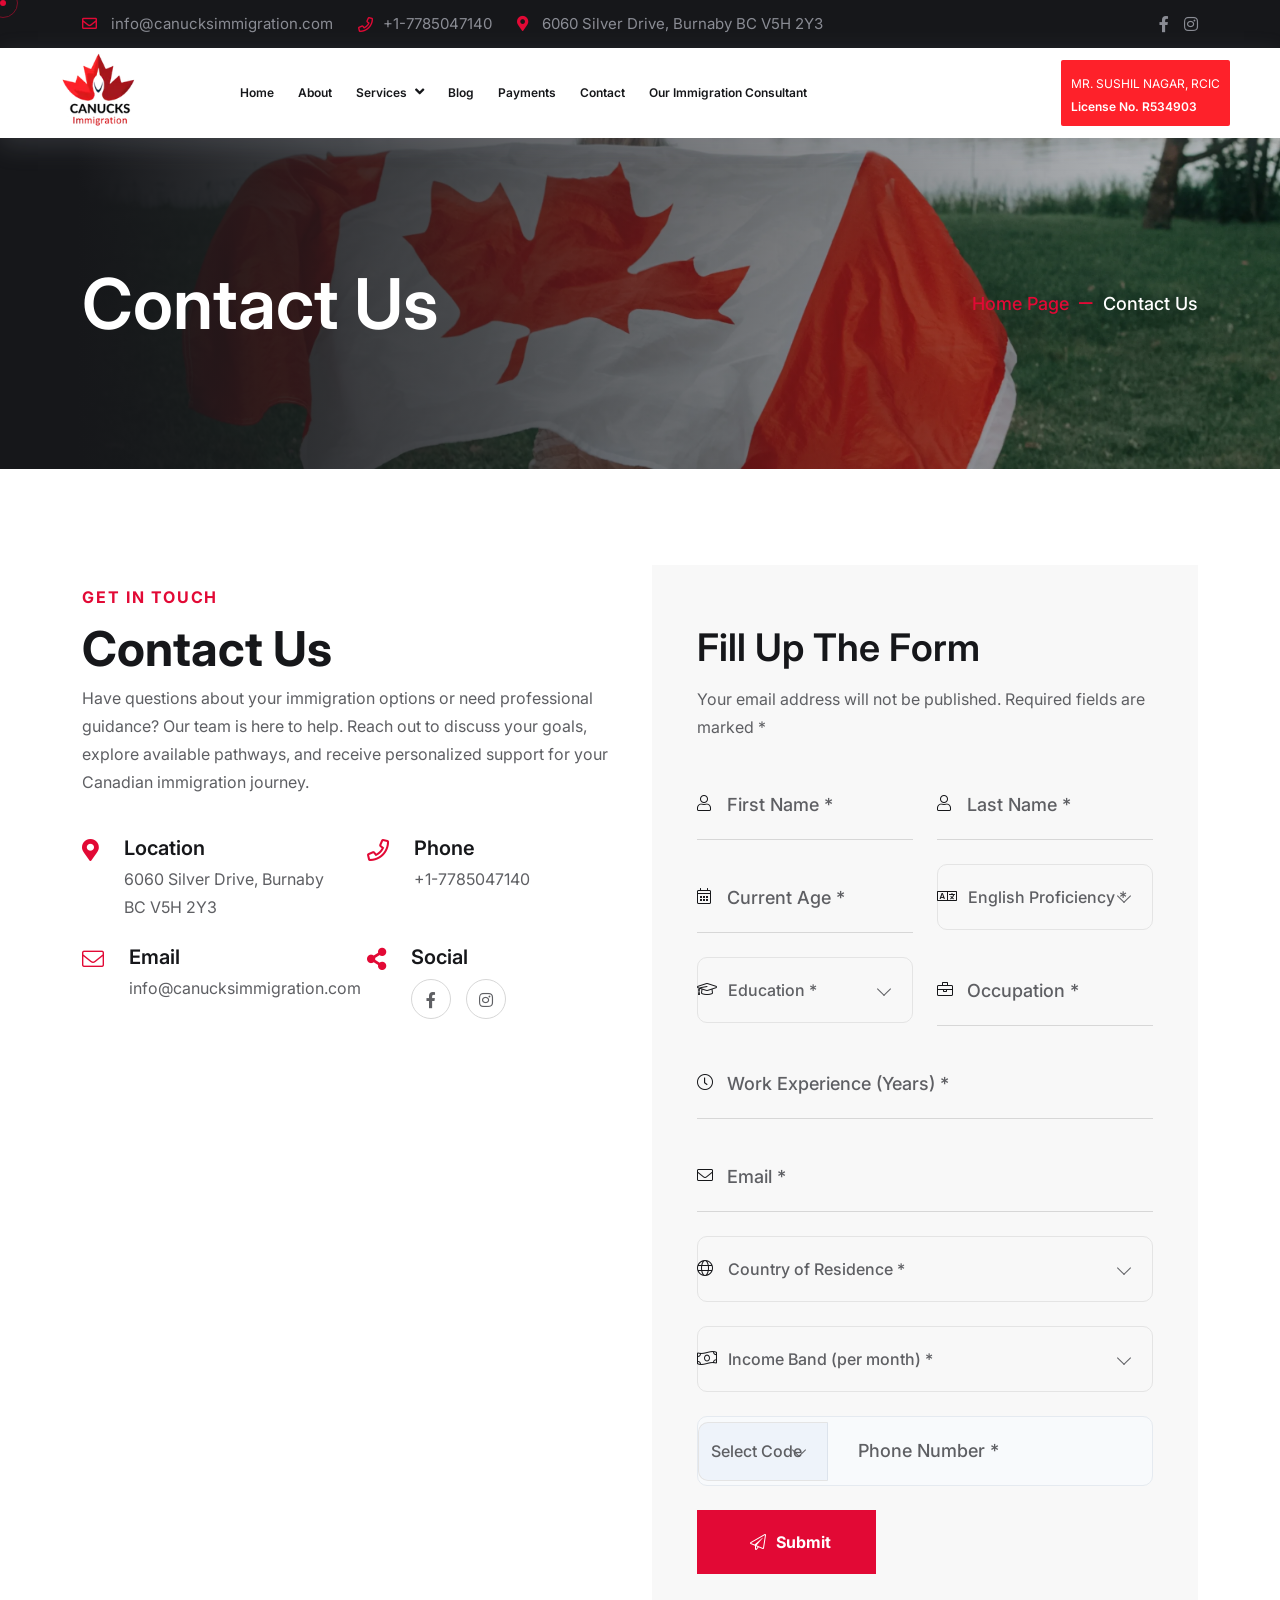
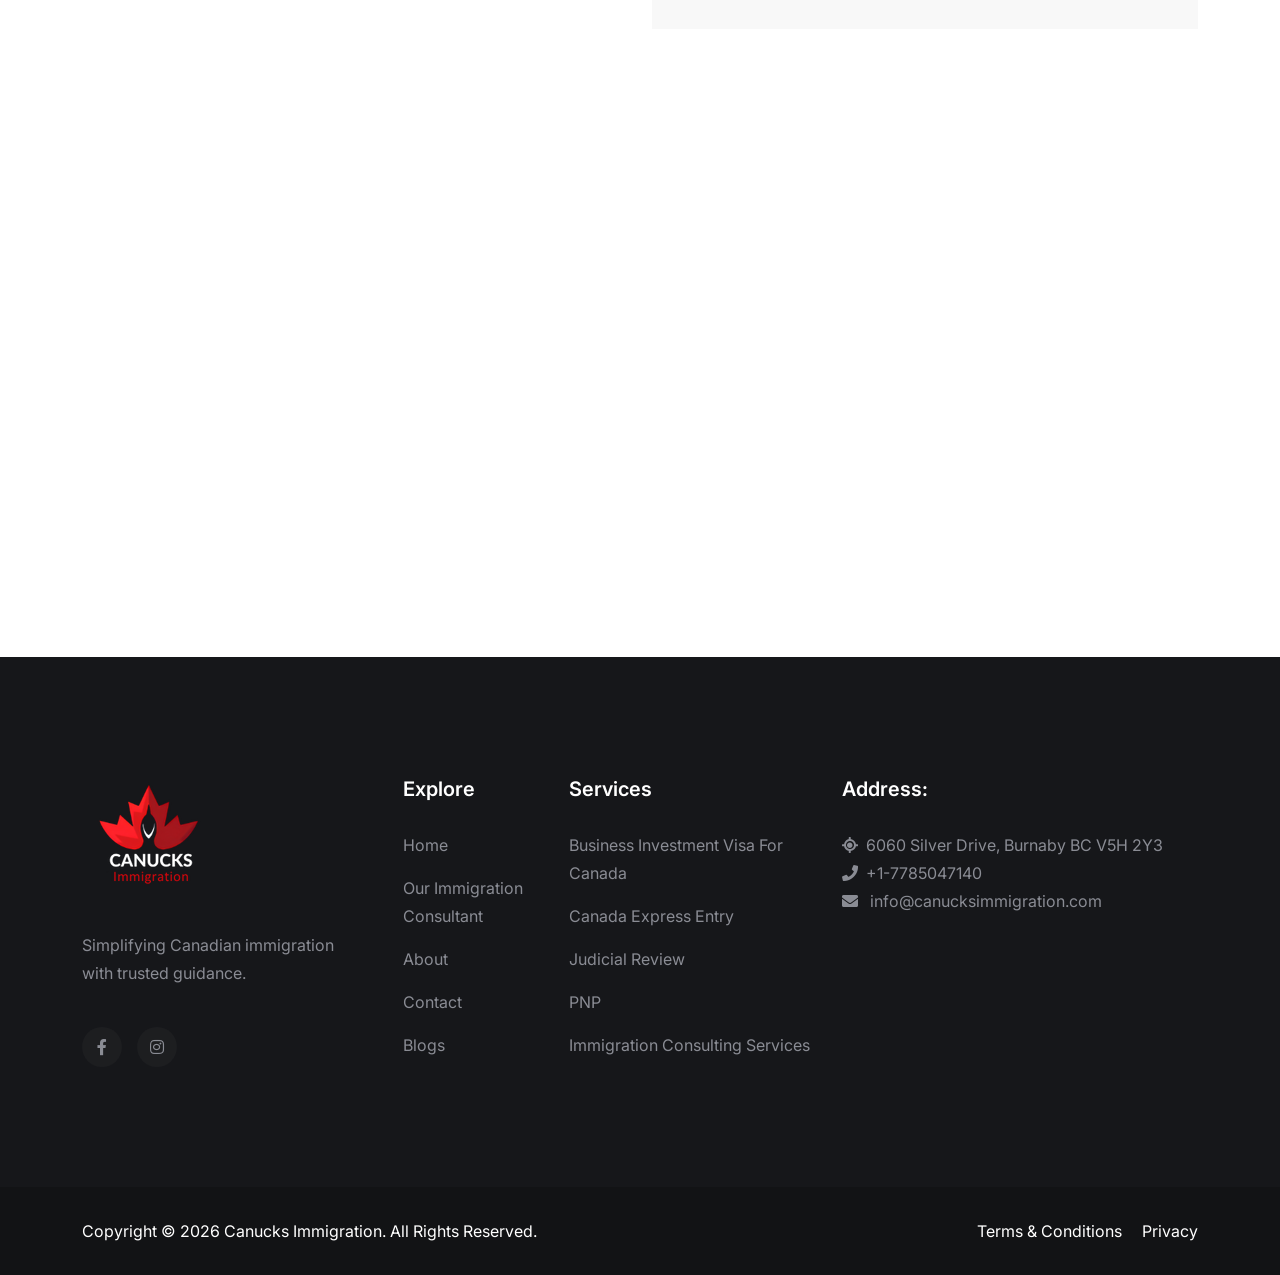
<file: contact.html>
<!DOCTYPE html>
<html lang="en">
<!--<< Header Area >>-->

<head>
    <!-- Google tag (gtag.js) -->
    <script async src="https://www.googletagmanager.com/gtag/js?id=G-NWYKSG7CQX"></script>
    <script>   window.dataLayer = window.dataLayer || []; function gtag() { dataLayer.push(arguments); } gtag('js', new Date()); gtag('config', 'G-NWYKSG7CQX'); </script>

    <!-- ========== Meta Tags ========== -->
    <meta charset="UTF-8">
    <meta http-equiv="X-UA-Compatible" content="IE=edge">
    <meta name="viewport" content="width=device-width, initial-scale=1">
    <meta name="author" content="">
    <meta name="description"
        content="Contact Canucks Immigration to book your consultation today. Get expert Canada immigration guidance, personalized support, and answers to your visa questions.">
    <!-- ======== Page title ============ -->
    <link rel="canonical" href="https://www.canucksimmigration.com/contact.html" />
    <meta name="robots" content="index, follow">

    <title>Contact Canucks Immigration | Book Your Consultation Today</title>
    <!--<< Favcion >>-->
    <link rel="shortcut icon" href="assets/img/logo/logo.webp">
    <!--<< Bootstrap min.css >>-->
    <link rel="stylesheet" href="assets/css/bootstrap.min.css">
    <!--<< Font Awesome.css >>-->
    <link rel="stylesheet" href="assets/css/font-awesome.css">
    <!--<< Animate.css >>-->
    <link rel="stylesheet" href="assets/css/animate.css">
    <!--<< Magnific Popup.css >>-->
    <link rel="stylesheet" href="assets/css/magnific-popup.css">
    <!--<< MeanMenu.css >>-->
    <link rel="stylesheet" href="assets/css/meanmenu.css">
    <!--<< Slick.css >>-->
    <link rel="stylesheet" href="assets/css/slick.css">
    <!--<< Swiper Slider.css >>-->
    <link rel="stylesheet" href="assets/css/swiper-bundle.min.css">
    <!--<< Nice Select.css >>-->
    <link rel="stylesheet" href="assets/css/nice-select.css">
    <!--<< Main.css >>-->
    <link rel="stylesheet" href="assets/css/main.css">
    <!--<< Style.css >>-->
    <link rel="stylesheet" href="style.css">
    <!-- Google Tag Manager -->
    <script>(function (w, d, s, l, i) {
            w[l] = w[l] || []; w[l].push({
                'gtm.start':
                    new Date().getTime(), event: 'gtm.js'
            }); var f = d.getElementsByTagName(s)[0],
                j = d.createElement(s), dl = l != 'dataLayer' ? '&l=' + l : ''; j.async = true; j.src =
                    'https://www.googletagmanager.com/gtm.js?id=' + i + dl; f.parentNode.insertBefore(j, f);
        })(window, document, 'script', 'dataLayer', 'GTM-KQSH6WW6');</script>
    <!-- End Google Tag Manager -->
    <script
        type="text/javascript">     (function (c, l, a, r, i, t, y) { c[a] = c[a] || function () { (c[a].q = c[a].q || []).push(arguments) }; t = l.createElement(r); t.async = 1; t.src = "https://www.clarity.ms/tag/" + i; y = l.getElementsByTagName(r)[0]; y.parentNode.insertBefore(t, y); })(window, document, "clarity", "script", "xn0syd8kij"); </script>
    <style>
        /* Fix for select fields to match form style */
        .form-clt select {
            width: 100%;
            padding: 15px 20px;
            border: 1px solid #e5eaf0;
            border-radius: 10px;
            background: #f8fafc;
            color: #1a2e44;
            font-size: 14px;
            appearance: none;
            -webkit-appearance: none;
            background-image: url('data:image/svg+xml;utf8,<svg xmlns="http://www.w3.org/2000/svg" width="14" height="14" viewBox="0 0 24 24" fill="none" stroke="%23345a7a" stroke-width="2" stroke-linecap="round" stroke-linejoin="round"><polyline points="6 9 12 15 18 9"></polyline></svg>');
            background-repeat: no-repeat;
            background-position: right 18px center;
            background-size: 14px;
            cursor: pointer;
        }
        .form-clt select:focus {
            outline: none;
            border-color: #0b2b4a;
            box-shadow: 0 0 0 3px rgba(11, 43, 74, 0.1);
        }
        .form-clt select option {
            padding: 8px 12px;
        }
        /* Phone input fix */
        .phone-wrapper {
            display: flex;
            align-items: center;
            border: 1px solid #e5eaf0;
            border-radius: 10px;
            background: #f8fafc;
            /* overflow: hidden; */
            transition: 0.3s;
        }
        .phone-wrapper:focus-within {
            border-color: #0b2b4a;
            box-shadow: 0 0 0 3px rgba(11, 43, 74, 0.1);
        }
        .phone-wrapper .phone-code {
            padding: 14px 16px;
            background: #eef3fa;
            font-weight: 600;
            color: #1a3b56;
            border-right: 1px solid #e5eaf0;
            white-space: nowrap;
            font-size: 14px;
        }
        .phone-wrapper .phone-code i {
            margin-right: 6px;
        }
        .phone-wrapper input {
            width: 100%;
            padding: 14px 18px;
            border: none;
            background: transparent;
            outline: none;
            color: #1a2e44;
            font-size: 14px;
        }
        .phone-wrapper input::placeholder {
            color: #999;
        }
    </style>
</head>

<body>
    <!-- Google Tag Manager (noscript) -->
    <noscript><iframe src="https://www.googletagmanager.com/ns.html?id=GTM-KQSH6WW6" height="0" width="0"
            style="display:none;visibility:hidden"></iframe></noscript>
    <!-- End Google Tag Manager (noscript) -->
    <!-- Back To Top Start -->
    <div class="scroll-up">
        <svg class="scroll-circle svg-content" width="100%" height="100%" viewBox="-1 -1 102 102">
            <path d="M50,1 a49,49 0 0,1 0,98 a49,49 0 0,1 0,-98" />
        </svg>
    </div>

    <!-- Preloader Start -->
    <div id="preloader" class="preloader">
        <div class="animation-preloader">
            <div class="spinner">
            </div>
            <div class="txt-loading">
                <span data-text-preloader="C" class="letters-loading">
                    C
                </span>
                <span data-text-preloader="A" class="letters-loading">
                    A
                </span>
                <span data-text-preloader="N" class="letters-loading">
                    N
                </span>
                <span data-text-preloader="U" class="letters-loading">
                    U
                </span>
                <span data-text-preloader="C" class="letters-loading">
                    C
                </span>
                <span data-text-preloader="K" class="letters-loading">
                    K
                </span>
                <span data-text-preloader="S" class="letters-loading">
                    S
                </span>
            </div>
            <p class="text-center">Loading</p>
        </div>
        <div class="loader">
            <div class="row">
                <div class="col-3 loader-section section-left">
                    <div class="bg"></div>
                </div>
                <div class="col-3 loader-section section-left">
                    <div class="bg"></div>
                </div>
                <div class="col-3 loader-section section-right">
                    <div class="bg"></div>
                </div>
                <div class="col-3 loader-section section-right">
                    <div class="bg"></div>
                </div>
            </div>
        </div>
    </div>

    <!--<< Mouse Cursor Start >>-->
    <div class="mouse-cursor cursor-outer"></div>
    <div class="mouse-cursor cursor-inner"></div>

    <!-- Offcanvas Area Start -->
    <div class="fix-area">
        <div class="offcanvas__info">
            <div class="offcanvas__wrapper">
                <div class="offcanvas__content">
                    <div class="offcanvas__top mb-5 d-flex justify-content-between align-items-center">
                        <div class="offcanvas__logo">
                            <a href="/">
                                <img src="assets/img/logo/logo.webp" alt="logo-img">
                            </a>
                        </div>
                        <div class="offcanvas__close">
                            <button>
                                <i class="fas fa-times"></i>
                            </button>
                        </div>
                    </div>

                    <div class="mobile-menu fix mb-3"></div>
                    <div class="offcanvas__contact">
                        <h4>Contact Info</h4>
                        <ul>
                            <li class="d-flex align-items-center">
                                <div class="offcanvas__contact-icon">
                                    <i class="fal fa-map-marker-alt"></i>
                                </div>
                                <div class="offcanvas__contact-text">
                                    <a target="_blank" href="#">6060 Silver Drive, Burnaby BC V5H 2Y3</a>
                                </div>
                            </li>
                            <li class="d-flex align-items-center">
                                <div class="offcanvas__contact-icon mr-15">
                                    <i class="fal fa-envelope"></i>
                                </div>
                                <div class="offcanvas__contact-text">
                                    <a href="mailto:info@canucksimmigration.com"><span
                                            class="mailto:info@azent.com">info@canucksimmigration.com</span></a>
                                </div>
                            </li>

                            <li class="d-flex align-items-center">
                                <div class="offcanvas__contact-icon mr-15">
                                    <i class="far fa-phone"></i>
                                </div>
                                <div class="offcanvas__contact-text">
                                    <a href="tel:+17785047140">+1-7785047140</a>
                                </div>
                            </li>
                        </ul>
                        <div class="header-button mt-4">
                            <a href="contact.html" class="theme-btn text-center">
                                <span>Contact Us<i class="fas fa-chevron-right"></i></span>
                            </a>
                        </div>
                        <div class="social-icon d-flex align-items-center">
                            <a href="https://www.facebook.com/CanucksImmigration"><i class="fab fa-facebook-f"></i></a>
                            <a href="https://www.instagram.com/canucks.migration.ca?igsh=MTdmYTJ4NjBya2p4eA=="><i
                                    class="fab fa-instagram"></i></a>
                        </div>
                    </div>
                </div>
            </div>
        </div>
    </div>
    <div class="offcanvas__overlay"></div>

    <!-- Header Top Start -->
    <div class="header-top-section fix">
        <div class="container">
            <div class="header-top-wrapper">
                <ul class="contact-list">
                    <li>
                        <i class="far fa-envelope"></i>
                        <a href="mailto:info@canucksimmigration.com" class="link">info@canucksimmigration.com</a>
                    </li>
                    <li class="d-flex align-items-center">
                        <i class="far fa-phone"></i>
                        <a href="tel:+17785047140" class="link">+1-7785047140</a>
                    </li>
                    <li>
                        <i class="fas fa-map-marker-alt"></i>
                        6060 Silver Drive, Burnaby BC V5H 2Y3
                    </li>
                </ul>
                <div class="top-right">
                    <div class="social-icon d-flex align-items-center">
                        <a href="https://www.facebook.com/CanucksImmigration"><i class="fab fa-facebook-f"></i></a>
                        <a href="https://www.instagram.com/canucks.migration.ca?igsh=MTdmYTJ4NjBya2p4eA=="><i
                                class="fab fa-instagram"></i></a>
                    </div>

                </div>
            </div>
        </div>
    </div>

    <!-- Header Area Start -->
    <header class="header-section-1">
        <div id="header-sticky" class="header-1">
            <div class="container-fluid">
                <div class="mega-menu-wrapper">
                    <div class="header-main">
                        <div class="header-left">
                            <div class="logo">
                                <a href="/" class="header-logo">
                                    <img src="assets/img/logo/logo.webp" alt="logo-img"
                                        style="width: 100px; height: 90px;">
                                </a>
                            </div>
                            <div class="mean__menu-wrapper">
                                <div class="main-menu">
                                    <nav id="mobile-menu">
                                        <ul>
                                            <li class="has-dropdown active menu-thumb">
                                                <a href="/">
                                                    Home
                                                </a>
                                            </li>
                                            <li>
                                                <a href="about.html">About</a>
                                            </li>
                                            <li>
                                                <a href="javascript:void(0)">Services <i class="fas fa-angle-down"></i>
                                                </a>
                                                <ul class="submenu">
                                                    <li><a href="business-investment-visa-for-canada.html">Business
                                                            Investment Visa for Canada</a>
                                                    </li>
                                                    <li><a href="canada-express-entry.html">Canada Express Entry</a>
                                                    </li>
                                                    <li><a href="judicial-review.html">Judicial Review</a></li>
                                                    <li><a href="provincial-nominee-program.html">PNP</a></li>
                                                    <li><a href="canadian-immigration-services.html">Immigration
                                                            Consulting
                                                            Services</a></li>
                                                </ul>
                                            </li>

                                            <li>
                                                <a href="blogs.php">
                                                    Blog
                                                </a>
                                            </li>

                                            <li>
                                                <a href="payments.php">
                                                    Payments
                                                </a>
                                            </li>

                                            <li>
                                                <a href="contact.html">Contact</a>
                                            </li>
                                            <li><a href="our-immigration-consultant.html">Our Immigration Consultant</a>
                                            </li>
                                        </ul>
                                    </nav>
                                </div>
                            </div>
                        </div>
                        <div class="header-right d-flex justify-content-end align-items-center">
                            <div class="contact-info d-s-none">
                                <div class="content">
                                    <p>Mr. Sushil Nagar, RCIC</p>
                                    <h6>
                                        License No. R534903
                                    </h6>
                                </div>
                            </div>

                            <div class="header__hamburger d-lg-none my-auto">
                                <div class="sidebar__toggle">
                                    <i class="far fa-bars"></i>
                                </div>
                            </div>
                        </div>
                    </div>
                </div>
            </div>
        </div>
    </header>
    <!--<< Breadcrumb Section Start >>-->
    <div class="breadcrumb-wrapper section-padding bg-cover"
        style="background-image: url('assets/img/contact/contact1.webp');">
        <div class="container">
            <div class="page-heading">
                <h1 class="wow fadeInUp" data-wow-delay=".3s">Contact Us</h1>
                <ul class="breadcrumb-items wow fadeInUp" data-wow-delay=".5s">
                    <li>
                        <a href="/">
                            Home Page
                        </a>
                    </li>
                    <li>
                        <i class="fal fa-minus"></i>
                    </li>
                    <li>
                        Contact Us
                    </li>
                </ul>
            </div>
        </div>
    </div>

    <!--<< Contact Section Start >>-->
    <section class="contact-main-area fix section-padding">
        <div class="container">
            <div class="contact-main-wrapper">
                <div class="row g-4">
                    <div class="col-lg-6">
                        <div class="contact-content">
                            <div class="section-title mb-2">
                                <span class="wow fadeInUp">Get In Touch</span>
                                <h2 class="title-anim">Contact Us</h2>
                            </div>
                            <p class="mt-4 mt-md-0 wow fadeInUp" data-wow-delay=".4s">
                                Have questions about your immigration options or need professional guidance? Our team is
                                here to help. Reach out to discuss your goals, explore available pathways, and receive
                                personalized support for your Canadian immigration journey.
                            </p>
                            <div class="row g-4 mt-3">
                                <div class="col-lg-6 wow fadeInUp" data-wow-delay=".3s">
                                    <div class="info-items">
                                        <div class="icon">
                                            <i class="fas fa-map-marker-alt"></i>
                                        </div>
                                        <div class="content">
                                            <h5>Location</h5>
                                            <p>
                                                6060 Silver Drive, Burnaby BC V5H 2Y3
                                            </p>
                                        </div>
                                    </div>
                                </div>
                                <div class="col-lg-6 wow fadeInUp" data-wow-delay=".5s">
                                    <div class="info-items">
                                        <div class="icon">
                                            <i class="far fa-phone"></i>
                                        </div>
                                        <div class="content">
                                            <h5>Phone</h5>
                                            <a href="tel:+17785047140">+1-7785047140 </a> <br>
                                        </div>
                                    </div>
                                </div>
                                <div class="col-lg-6 wow fadeInUp" data-wow-delay=".7s">
                                    <div class="info-items">
                                        <div class="icon">
                                            <i class="fal fa-envelope"></i>
                                        </div>
                                        <div class="content">
                                            <h5>Email</h5>
                                            <a href="mailto:info@canucksimmigration.com"
                                                class="link">info@canucksimmigration.com</a> <br>
                                        </div>
                                    </div>
                                </div>
                                <div class="col-lg-6 wow fadeInUp" data-wow-delay=".9s">
                                    <div class="info-items">
                                        <div class="icon">
                                            <i class="fas fa-share-alt"></i>
                                        </div>
                                        <div class="content">
                                            <h5>Social</h5>
                                            <div class="social-icon d-flex align-items-center">
                                                <a href="https://www.facebook.com/CanucksImmigration"><i
                                                        class="fab fa-facebook-f"></i></a>
                                                <a
                                                    href="https://www.instagram.com/canucks.migration.ca?igsh=MTdmYTJ4NjBya2p4eA=="><i
                                                        class="fab fa-instagram"></i></a>
                                            </div>
                                        </div>
                                    </div>
                                </div>
                            </div>
                        </div>
                    </div>
                    <div class="col-lg-6 mt-5 mt-lg-0">
                        <div class="contact-form-items">
                            <div class="contact-title">
                                <h3 class="wow fadeInUp" data-wow-delay=".3s">Fill Up The Form</h3>
                                <p class="wow fadeInUp" data-wow-delay=".5s">Your email address will not be published.
                                    Required fields are marked *</p>
                            </div>
                            <!-- Complete form with all fields -->
                            <form action="contact.php" method="POST">
                                <div class="row g-4">
                                    <!-- First Name -->
                                    <div class="col-lg-6 wow fadeInUp" data-wow-delay=".3s">
                                        <div class="form-clt">
                                            <input type="text" name="first_name" id="first_name" placeholder="First Name *" required>
                                            <div class="icon">
                                                <i class="fal fa-user"></i>
                                            </div>
                                        </div>
                                    </div>
                                    <!-- Last Name -->
                                    <div class="col-lg-6 wow fadeInUp" data-wow-delay=".3s">
                                        <div class="form-clt">
                                            <input type="text" name="last_name" id="last_name" placeholder="Last Name *" required>
                                            <div class="icon">
                                                <i class="fal fa-user"></i>
                                            </div>
                                        </div>
                                    </div>
                                    <!-- Current Age -->
                                    <div class="col-lg-6 wow fadeInUp" data-wow-delay=".3s">
                                        <div class="form-clt">
                                            <input type="number" name="age" id="age" placeholder="Current Age *" required>
                                            <div class="icon">
                                                <i class="fal fa-calendar-alt"></i>
                                            </div>
                                        </div>
                                    </div>
                                    <!-- English Proficiency Level -->
                                    <div class="col-lg-6 wow fadeInUp" data-wow-delay=".3s">
                                        <div class="form-clt">
                                            <select name="english_proficiency" id="english_proficiency" required>
                                                <option value="" disabled selected>English Proficiency *</option>
                                                <option value="Native">Native</option>
                                                <option value="Fluent">Fluent</option>
                                                <option value="Advanced">Advanced</option>
                                                <option value="Intermediate">Intermediate</option>
                                                <option value="Basic">Basic</option>
                                            </select>
                                            <div class="icon">
                                                <i class="fal fa-language"></i>
                                            </div>
                                        </div>
                                    </div>
                                    <!-- Education -->
                                    <div class="col-lg-6 wow fadeInUp" data-wow-delay=".3s">
                                        <div class="form-clt">
                                            <select name="education" id="education" required>
                                                <option value="" disabled selected>Education *</option>
                                                <option value="PHD">PHD</option>
                                                <option value="Master's Degree">Master's Degree</option>
                                                <option value="Bachelor's Degree">Bachelor's Degree</option>
                                                <option value="Diploma">Diploma</option>
                                                <option value="High School">High School</option>
                                                <option value="Other">Other</option>
                                            </select>
                                            <div class="icon">
                                                <i class="fal fa-graduation-cap"></i>
                                            </div>
                                        </div>
                                    </div>
                                    <!-- Occupation -->
                                    <div class="col-lg-6 wow fadeInUp" data-wow-delay=".3s">
                                        <div class="form-clt">
                                            <input type="text" name="occupation" id="occupation" placeholder="Occupation *" required>
                                            <div class="icon">
                                                <i class="fal fa-briefcase"></i>
                                            </div>
                                        </div>
                                    </div>
                                    <!-- Work Experience (Years) -->
                                    <div class="col-lg-12 wow fadeInUp" data-wow-delay=".3s">
                                        <div class="form-clt">
                                            <input type="number" name="work_experience" id="work_experience" placeholder="Work Experience (Years) *" required>
                                            <div class="icon">
                                                <i class="fal fa-clock"></i>
                                            </div>
                                        </div>
                                    </div>
                                    <!-- Email -->
                                    <div class="col-lg-12 wow fadeInUp" data-wow-delay=".5s">
                                        <div class="form-clt">
                                            <input type="email" name="email" id="email" placeholder="Email *" required>
                                            <div class="icon">
                                                <i class="fal fa-envelope"></i>
                                            </div>
                                        </div>
                                    </div>
                                    <!-- Country of Residence -->
                                    <div class="col-lg-12 wow fadeInUp" data-wow-delay=".5s">
                                        <div class="form-clt">
                                            <select name="country" id="country" required>
                                                <option value="" disabled selected>Country of Residence *</option>

                                                <option value="AF" data-code="+93">Afghanistan</option>
                                                <option value="AL" data-code="+355">Albania</option>
                                                <option value="DZ" data-code="+213">Algeria</option>
                                                <option value="AD" data-code="+376">Andorra</option>
                                                <option value="AO" data-code="+244">Angola</option>
                                                <option value="AR" data-code="+54">Argentina</option>
                                                <option value="AM" data-code="+374">Armenia</option>
                                                <option value="AU" data-code="+61">Australia</option>
                                                <option value="AT" data-code="+43">Austria</option>
                                                <option value="AZ" data-code="+994">Azerbaijan</option>

                                                <option value="BD" data-code="+880">Bangladesh</option>
                                                <option value="BE" data-code="+32">Belgium</option>
                                                <option value="BR" data-code="+55">Brazil</option>
                                                <option value="CA" data-code="+1">Canada</option>
                                                <option value="CN" data-code="+86">China</option>

                                                <option value="DK" data-code="+45">Denmark</option>
                                                <option value="EG" data-code="+20">Egypt</option>
                                                <option value="FI" data-code="+358">Finland</option>
                                                <option value="FR" data-code="+33">France</option>
                                                <option value="DE" data-code="+49">Germany</option>
                                                <option value="GR" data-code="+30">Greece</option>

                                                <option value="HU" data-code="+36">Hungary</option>
                                                <option value="IS" data-code="+354">Iceland</option>
                                                <option value="IN" data-code="+91">India</option>
                                                <option value="ID" data-code="+62">Indonesia</option>
                                                <option value="IR" data-code="+98">Iran</option>
                                                <option value="IQ" data-code="+964">Iraq</option>
                                                <option value="IE" data-code="+353">Ireland</option>
                                                <option value="IL" data-code="+972">Israel</option>
                                                <option value="IT" data-code="+39">Italy</option>

                                                <option value="JP" data-code="+81">Japan</option>
                                                <option value="JO" data-code="+962">Jordan</option>
                                                <option value="KE" data-code="+254">Kenya</option>
                                                <option value="KW" data-code="+965">Kuwait</option>

                                                <option value="MY" data-code="+60">Malaysia</option>
                                                <option value="MV" data-code="+960">Maldives</option>
                                                <option value="MX" data-code="+52">Mexico</option>
                                                <option value="NP" data-code="+977">Nepal</option>
                                                <option value="NL" data-code="+31">Netherlands</option>
                                                <option value="NZ" data-code="+64">New Zealand</option>
                                                <option value="NO" data-code="+47">Norway</option>

                                                <option value="PK" data-code="+92">Pakistan</option>
                                                <option value="PH" data-code="+63">Philippines</option>
                                                <option value="PL" data-code="+48">Poland</option>
                                                <option value="PT" data-code="+351">Portugal</option>
                                                <option value="QA" data-code="+974">Qatar</option>

                                                <option value="RU" data-code="+7">Russia</option>
                                                <option value="SA" data-code="+966">Saudi Arabia</option>
                                                <option value="SG" data-code="+65">Singapore</option>
                                                <option value="ZA" data-code="+27">South Africa</option>
                                                <option value="KR" data-code="+82">South Korea</option>
                                                <option value="ES" data-code="+34">Spain</option>
                                                <option value="LK" data-code="+94">Sri Lanka</option>
                                                <option value="SE" data-code="+46">Sweden</option>
                                                <option value="CH" data-code="+41">Switzerland</option>

                                                <option value="TW" data-code="+886">Taiwan</option>
                                                <option value="TH" data-code="+66">Thailand</option>
                                                <option value="TR" data-code="+90">Turkey</option>

                                                <option value="AE" data-code="+971">United Arab Emirates</option>
                                                <option value="GB" data-code="+44">United Kingdom</option>
                                                <option value="US" data-code="+1">United States</option>

                                                <option value="UY" data-code="+598">Uruguay</option>
                                                <option value="UZ" data-code="+998">Uzbekistan</option>
                                                <option value="VE" data-code="+58">Venezuela</option>
                                                <option value="VN" data-code="+84">Vietnam</option>
                                                <option value="YE" data-code="+967">Yemen</option>
                                                <option value="ZM" data-code="+260">Zambia</option>
                                                <option value="ZW" data-code="+263">Zimbabwe</option>
                                            </select>

                                            <div class="icon">
                                                <i class="fal fa-globe"></i>
                                            </div>
                                        </div>
                                    </div>
                                    <!-- Income Band (per month) -->
                                    <div class="col-lg-12 wow fadeInUp" data-wow-delay=".5s">
                                        <div class="form-clt">
                                            <select name="income_band" id="income_band" required>
                                                <option value="" disabled selected>Income Band (per month) *</option>
                                                <option value="Less than $1,000">Less than $1,000</option>
                                                <option value="$1,000 - $3,000">$1,000 - $3,000</option>
                                                <option value="$3,001 - $5,000">$3,001 - $5,000</option>
                                                <option value="$5,001 - $8,000">$5,001 - $8,000</option>
                                                <option value="$8,001 - $12,000">$8,001 - $12,000</option>
                                                <option value="$12,001 - $20,000">$12,001 - $20,000</option>
                                                <option value="Over $20,000">Over $20,000</option>
                                            </select>
                                            <div class="icon">
                                                <i class="fal fa-money-bill-wave"></i>
                                            </div>
                                        </div>
                                    </div>
                                    <!-- Phone Number -->
                                    <div class="col-lg-12 wow fadeInUp" data-wow-delay=".5s">
                                        <div class="form-clt">
                                            <div class="phone-wrapper">
                                                <select name="country_code" id="country_code" class="phone-code-select" required>
                                                    <option value="" disabled selected>Select Code</option>

                                                    <option value="Afghanistan" data-code="+93">🇦🇫 +93</option>
                                                    <option value="Albania" data-code="+355">🇦🇱 +355</option>
                                                    <option value="Algeria" data-code="+213">🇩🇿 +213</option>
                                                    <option value="Andorra" data-code="+376">🇦🇩 +376</option>
                                                    <option value="Angola" data-code="+244">🇦🇴 +244</option>
                                                    <option value="Antigua and Barbuda" data-code="+1-268">🇦🇬 +1-268</option>
                                                    <option value="Argentina" data-code="+54">🇦🇷 +54</option>
                                                    <option value="Armenia" data-code="+374">🇦🇲 +374</option>
                                                    <option value="Australia" data-code="+61">🇦🇺 +61</option>
                                                    <option value="Austria" data-code="+43">🇦🇹 +43</option>
                                                    <option value="Azerbaijan" data-code="+994">🇦🇿 +994</option>

                                                    <option value="Bahamas" data-code="+1-242">🇧🇸 +1-242</option>
                                                    <option value="Bahrain" data-code="+973">🇧🇭 +973</option>
                                                    <option value="Bangladesh" data-code="+880">🇧🇩 +880</option>
                                                    <option value="Barbados" data-code="+1-246">🇧🇧 +1-246</option>
                                                    <option value="Belarus" data-code="+375">🇧🇾 +375</option>
                                                    <option value="Belgium" data-code="+32">🇧🇪 +32</option>
                                                    <option value="Belize" data-code="+501">🇧🇿 +501</option>
                                                    <option value="Benin" data-code="+229">🇧🇯 +229</option>
                                                    <option value="Bhutan" data-code="+975">🇧🇹 +975</option>
                                                    <option value="Bolivia" data-code="+591">🇧🇴 +591</option>
                                                    <option value="Bosnia and Herzegovina" data-code="+387">🇧🇦 +387</option>
                                                    <option value="Botswana" data-code="+267">🇧🇼 +267</option>
                                                    <option value="Brazil" data-code="+55">🇧🇷 +55</option>
                                                    <option value="Brunei" data-code="+673">🇧🇳 +673</option>
                                                    <option value="Bulgaria" data-code="+359">🇧🇬 +359</option>
                                                    <option value="Burkina Faso" data-code="+226">🇧🇫 +226</option>
                                                    <option value="Burundi" data-code="+257">🇧🇮 +257</option>

                                                    <option value="Cambodia" data-code="+855">🇰🇭 +855</option>
                                                    <option value="Cameroon" data-code="+237">🇨🇲 +237</option>
                                                    <option value="Canada" data-code="+1">🇨🇦 +1</option>
                                                    <option value="Cape Verde" data-code="+238">🇨🇻 +238</option>
                                                    <option value="Central African Republic" data-code="+236">🇨🇫 +236</option>
                                                    <option value="Chad" data-code="+235">🇹🇩 +235</option>
                                                    <option value="Chile" data-code="+56">🇨🇱 +56</option>
                                                    <option value="China" data-code="+86">🇨🇳 +86</option>
                                                    <option value="Colombia" data-code="+57">🇨🇴 +57</option>
                                                    <option value="Comoros" data-code="+269">🇰🇲 +269</option>
                                                    <option value="Congo" data-code="+242">🇨🇬 +242</option>
                                                    <option value="Costa Rica" data-code="+506">🇨🇷 +506</option>
                                                    <option value="Croatia" data-code="+385">🇭🇷 +385</option>
                                                    <option value="Cuba" data-code="+53">🇨🇺 +53</option>
                                                    <option value="Cyprus" data-code="+357">🇨🇾 +357</option>
                                                    <option value="Czech Republic" data-code="+420">🇨🇿 +420</option>

                                                    <option value="Denmark" data-code="+45">🇩🇰 +45</option>
                                                    <option value="Djibouti" data-code="+253">🇩🇯 +253</option>
                                                    <option value="Dominica" data-code="+1-767">🇩🇲 +1-767</option>
                                                    <option value="Dominican Republic" data-code="+1-809">🇩🇴 +1-809</option>

                                                    <option value="Ecuador" data-code="+593">🇪🇨 +593</option>
                                                    <option value="Egypt" data-code="+20">🇪🇬 +20</option>
                                                    <option value="El Salvador" data-code="+503">🇸🇻 +503</option>
                                                    <option value="Estonia" data-code="+372">🇪🇪 +372</option>
                                                    <option value="Eswatini" data-code="+268">🇸🇿 +268</option>
                                                    <option value="Ethiopia" data-code="+251">🇪🇹 +251</option>

                                                    <option value="Fiji" data-code="+679">🇫🇯 +679</option>
                                                    <option value="Finland" data-code="+358">🇫🇮 +358</option>
                                                    <option value="France" data-code="+33">🇫🇷 +33</option>

                                                    <option value="Gabon" data-code="+241">🇬🇦 +241</option>
                                                    <option value="Gambia" data-code="+220">🇬🇲 +220</option>
                                                    <option value="Georgia" data-code="+995">🇬🇪 +995</option>
                                                    <option value="Germany" data-code="+49">🇩🇪 +49</option>
                                                    <option value="Ghana" data-code="+233">🇬🇭 +233</option>
                                                    <option value="Greece" data-code="+30">🇬🇷 +30</option>
                                                    <option value="Grenada" data-code="+1-473">🇬🇩 +1-473</option>
                                                    <option value="Guatemala" data-code="+502">🇬🇹 +502</option>
                                                    <option value="Guinea" data-code="+224">🇬🇳 +224</option>
                                                    <option value="Guyana" data-code="+592">🇬🇾 +592</option>

                                                    <option value="Haiti" data-code="+509">🇭🇹 +509</option>
                                                    <option value="Honduras" data-code="+504">🇭🇳 +504</option>
                                                    <option value="Hungary" data-code="+36">🇭🇺 +36</option>

                                                    <option value="Iceland" data-code="+354">🇮🇸 +354</option>
                                                    <option value="India" data-code="+91">🇮🇳 +91</option>
                                                    <option value="Indonesia" data-code="+62">🇮🇩 +62</option>
                                                    <option value="Iran" data-code="+98">🇮🇷 +98</option>
                                                    <option value="Iraq" data-code="+964">🇮🇶 +964</option>
                                                    <option value="Ireland" data-code="+353">🇮🇪 +353</option>
                                                    <option value="Israel" data-code="+972">🇮🇱 +972</option>
                                                    <option value="Italy" data-code="+39">🇮🇹 +39</option>

                                                    <option value="Jamaica" data-code="+1-876">🇯🇲 +1-876</option>
                                                    <option value="Japan" data-code="+81">🇯🇵 +81</option>
                                                    <option value="Jordan" data-code="+962">🇯🇴 +962</option>

                                                    <option value="Kazakhstan" data-code="+7">🇰🇿 +7</option>
                                                    <option value="Kenya" data-code="+254">🇰🇪 +254</option>
                                                    <option value="Kuwait" data-code="+965">🇰🇼 +965</option>
                                                    <option value="Kyrgyzstan" data-code="+996">🇰🇬 +996</option>

                                                    <option value="Laos" data-code="+856">🇱🇦 +856</option>
                                                    <option value="Latvia" data-code="+371">🇱🇻 +371</option>
                                                    <option value="Lebanon" data-code="+961">🇱🇧 +961</option>
                                                    <option value="Lesotho" data-code="+266">🇱🇸 +266</option>
                                                    <option value="Liberia" data-code="+231">🇱🇷 +231</option>
                                                    <option value="Libya" data-code="+218">🇱🇾 +218</option>
                                                    <option value="Liechtenstein" data-code="+423">🇱🇮 +423</option>
                                                    <option value="Lithuania" data-code="+370">🇱🇹 +370</option>
                                                    <option value="Luxembourg" data-code="+352">🇱🇺 +352</option>

                                                    <option value="Madagascar" data-code="+261">🇲🇬 +261</option>
                                                    <option value="Malawi" data-code="+265">🇲🇼 +265</option>
                                                    <option value="Malaysia" data-code="+60">🇲🇾 +60</option>
                                                    <option value="Maldives" data-code="+960">🇲🇻 +960</option>
                                                    <option value="Mali" data-code="+223">🇲🇱 +223</option>
                                                    <option value="Malta" data-code="+356">🇲🇹 +356</option>
                                                    <option value="Mauritius" data-code="+230">🇲🇺 +230</option>
                                                    <option value="Mexico" data-code="+52">🇲🇽 +52</option>
                                                    <option value="Moldova" data-code="+373">🇲🇩 +373</option>
                                                    <option value="Monaco" data-code="+377">🇲🇨 +377</option>
                                                    <option value="Mongolia" data-code="+976">🇲🇳 +976</option>
                                                    <option value="Montenegro" data-code="+382">🇲🇪 +382</option>
                                                    <option value="Morocco" data-code="+212">🇲🇦 +212</option>
                                                    <option value="Mozambique" data-code="+258">🇲🇿 +258</option>
                                                    <option value="Myanmar" data-code="+95">🇲🇲 +95</option>

                                                    <option value="Namibia" data-code="+264">🇳🇦 +264</option>
                                                    <option value="Nepal" data-code="+977">🇳🇵 +977</option>
                                                    <option value="Netherlands" data-code="+31">🇳🇱 +31</option>
                                                    <option value="New Zealand" data-code="+64">🇳🇿 +64</option>
                                                    <option value="Nicaragua" data-code="+505">🇳🇮 +505</option>
                                                    <option value="Niger" data-code="+227">🇳🇪 +227</option>
                                                    <option value="Nigeria" data-code="+234">🇳🇬 +234</option>
                                                    <option value="North Korea" data-code="+850">🇰🇵 +850</option>
                                                    <option value="North Macedonia" data-code="+389">🇲🇰 +389</option>
                                                    <option value="Norway" data-code="+47">🇳🇴 +47</option>

                                                    <option value="Oman" data-code="+968">🇴🇲 +968</option>

                                                    <option value="Pakistan" data-code="+92">🇵🇰 +92</option>
                                                    <option value="Panama" data-code="+507">🇵🇦 +507</option>
                                                    <option value="Papua New Guinea" data-code="+675">🇵🇬 +675</option>
                                                    <option value="Paraguay" data-code="+595">🇵🇾 +595</option>
                                                    <option value="Peru" data-code="+51">🇵🇪 +51</option>
                                                    <option value="Philippines" data-code="+63">🇵🇭 +63</option>
                                                    <option value="Poland" data-code="+48">🇵🇱 +48</option>
                                                    <option value="Portugal" data-code="+351">🇵🇹 +351</option>

                                                    <option value="Qatar" data-code="+974">🇶🇦 +974</option>

                                                    <option value="Romania" data-code="+40">🇷🇴 +40</option>
                                                    <option value="Russia" data-code="+7">🇷🇺 +7</option>
                                                    <option value="Rwanda" data-code="+250">🇷🇼 +250</option>

                                                    <option value="Saudi Arabia" data-code="+966">🇸🇦 +966</option>
                                                    <option value="Senegal" data-code="+221">🇸🇳 +221</option>
                                                    <option value="Serbia" data-code="+381">🇷🇸 +381</option>
                                                    <option value="Seychelles" data-code="+248">🇸🇨 +248</option>
                                                    <option value="Singapore" data-code="+65">🇸🇬 +65</option>
                                                    <option value="Slovakia" data-code="+421">🇸🇰 +421</option>
                                                    <option value="Slovenia" data-code="+386">🇸🇮 +386</option>
                                                    <option value="South Africa" data-code="+27">🇿🇦 +27</option>
                                                    <option value="South Korea" data-code="+82">🇰🇷 +82</option>
                                                    <option value="Spain" data-code="+34">🇪🇸 +34</option>
                                                    <option value="Sri Lanka" data-code="+94">🇱🇰 +94</option>
                                                    <option value="Sudan" data-code="+249">🇸🇩 +249</option>
                                                    <option value="Suriname" data-code="+597">🇸🇷 +597</option>
                                                    <option value="Sweden" data-code="+46">🇸🇪 +46</option>
                                                    <option value="Switzerland" data-code="+41">🇨🇭 +41</option>
                                                    <option value="Syria" data-code="+963">🇸🇾 +963</option>

                                                    <option value="Taiwan" data-code="+886">🇹🇼 +886</option>
                                                    <option value="Tajikistan" data-code="+992">🇹🇯 +992</option>
                                                    <option value="Tanzania" data-code="+255">🇹🇿 +255</option>
                                                    <option value="Thailand" data-code="+66">🇹🇭 +66</option>
                                                    <option value="Togo" data-code="+228">🇹🇬 +228</option>
                                                    <option value="Trinidad and Tobago" data-code="+1-868">🇹🇹 +1-868</option>
                                                    <option value="Tunisia" data-code="+216">🇹🇳 +216</option>
                                                    <option value="Turkey" data-code="+90">🇹🇷 +90</option>
                                                    <option value="Turkmenistan" data-code="+993">🇹🇲 +993</option>

                                                    <option value="Uganda" data-code="+256">🇺🇬 +256</option>
                                                    <option value="Ukraine" data-code="+380">🇺🇦 +380</option>
                                                    <option value="United Arab Emirates" data-code="+971">🇦🇪 +971</option>
                                                    <option value="United Kingdom" data-code="+44">🇬🇧 +44</option>
                                                    <option value="United States" data-code="+1">🇺🇸 +1</option>
                                                    <option value="Uruguay" data-code="+598">🇺🇾 +598</option>
                                                    <option value="Uzbekistan" data-code="+998">🇺🇿 +998</option>

                                                    <option value="Vanuatu" data-code="+678">🇻🇺 +678</option>
                                                    <option value="Vatican City" data-code="+39">🇻🇦 +39</option>
                                                    <option value="Venezuela" data-code="+58">🇻🇪 +58</option>
                                                    <option value="Vietnam" data-code="+84">🇻🇳 +84</option>

                                                    <option value="Yemen" data-code="+967">🇾🇪 +967</option>
                                                    <option value="Zambia" data-code="+260">🇿🇲 +260</option>
                                                    <option value="Zimbabwe" data-code="+263">🇿🇼 +263</option>
                                                </select>
                                                <input
                                                    type="tel"
                                                    name="phone"
                                                    id="phone"
                                                    placeholder="Phone Number *"
                                                    required
                                                >

                                            </div>

                                        </div>
                                    </div>
                                    <!-- Submit -->
                                    <div class="col-lg-6 wow fadeInUp" data-wow-delay=".8s">
                                        <button type="submit" class="theme-btn">
                                            <span><i class="fal fa-paper-plane"></i>Submit</span>
                                        </button>
                                    </div>
                                </div>
                            </form>
                        </div>
                    </div>
                </div>
            </div>
        </div>
    </section>

    <!--<< Map Section Start >>-->
    <div class="map-section">
        <div class="google-map wow fadeInUp" data-wow-delay=".7s">
            <iframe
                src="https://www.google.com/maps/embed?pb=!1m18!1m12!1m3!1d2605.5428617178404!2d-123.00518552367171!3d49.22819607138473!2m3!1f0!2f0!3f0!3m2!1i1024!2i768!4f13.1!3m3!1m2!1s0x54867658d1d05547%3A0xfc38468e101bf60!2s6060%20Silver%20Dr%2C%20Burnaby%2C%20BC%20V5H%202Y3%2C%20Canada!5e0!3m2!1sen!2sin!4v1781733131250!5m2!1sen!2sin"
                style="border:0;" allowfullscreen="" loading="lazy"
                referrerpolicy="no-referrer-when-downgrade"></iframe>
        </div>
    </div>

    <!--<< Footer Section Start >>-->
    <footer class="footer-section footer-bg">
        <div class="container">
            <div class="footer-widgets-wrapper">
                <div class="row">
                    <div class="col-xl-3 col-sm-6 col-md-6 col-lg-3 wow fadeInUp" data-wow-delay=".2s">
                        <div class="single-footer-widget">
                            <div class="widget-head">
                                <a href="/">
                                    <img src="assets/img/logo/footer-logo.png" alt="logo-img">
                                </a>
                            </div>
                            <div class="footer-content">
                                <p>
                                    Simplifying Canadian immigration with trusted guidance.
                                </p>
                                <div class="social-icon d-flex align-items-center">
                                    <a href="https://www.facebook.com/CanucksImmigration"><i
                                            class="fab fa-facebook-f"></i></a>
                                    <a href="https://www.instagram.com/canucks.migration.ca?igsh=MTdmYTJ4NjBya2p4eA=="><i
                                            class="fab fa-instagram"></i></a>
                                </div>
                            </div>
                        </div>
                    </div>
                    <div class="col-xl-2 ps-lg-5 col-sm-6 col-md-3 col-lg-3 wow fadeInUp" data-wow-delay=".4s">
                        <div class="single-footer-widget">
                            <div class="widget-head">
                                <h5>Explore</h5>
                            </div>
                            <ul class="list-items">
                                <li>
                                    <a href="/">
                                        Home
                                    </a>
                                </li>
                                <li><a href="our-immigration-consultant.html">Our Immigration Consultant</a></li>
                                <li>
                                    <a href="about.html">
                                        About
                                    </a>
                                </li>
                                <li>
                                    <a href="contact.html">
                                        Contact
                                    </a>
                                </li>
                                <li>
                                    <a href="blogs.php">
                                        Blogs
                                    </a>
                                </li>
                            </ul>
                        </div>
                    </div>
                    <div class="col-xl-3 ps-lg-4 col-sm-6 col-md-3 col-lg-3 wow fadeInUp" data-wow-delay=".6s">
                        <div class="single-footer-widget">
                            <div class="widget-head">
                                <h5>Services</h5>
                            </div>
                            <ul class="list-items">
                                <li>
                                    <a href="business-investment-visa-for-canada.html">
                                        Business Investment Visa for Canada
                                    </a>
                                </li>
                                <li>
                                    <a href="canada-express-entry.html">
                                        Canada Express Entry
                                    </a>
                                </li>
                                <li>
                                    <a href="judicial-review.html">
                                        Judicial Review
                                    </a>
                                </li>
                                <li>
                                    <a href="provincial-nominee-program.html">
                                        PNP
                                    </a>
                                </li>
                                <li>
                                    <a href="canadian-immigration-services.html">
                                        Immigration Consulting Services
                                    </a>
                                </li>
                            </ul>
                        </div>
                    </div>
                    <div class="col-xl-4 col-sm-6 col-md-6 col-lg-3 wow fadeInUp" data-wow-delay=".8s">
                        <div class="single-footer-widget">
                            <div class="widget-head">
                                <h5>Address:</h5>
                            </div>
                            <div class="footer-address-text">
                                <p>
                                    <i class="fa fa-location"></i>&nbsp; 6060 Silver Drive, Burnaby BC V5H 2Y3
                                </p>
                                <p>
                                    <i class="fa fa-phone"></i>&nbsp; +1-7785047140 <br>
                                </p>
                                <a href="mailto:info@canucksimmigration.com" class="link" style="color:var(--text2)">
                                    <i class="fa fa-envelope"></i> &nbsp; info@canucksimmigration.com
                                </a>

                            </div>
                        </div>
                    </div>
                </div>
            </div>
        </div>
        <div class="footer-bottom">
            <div class="container">
                <div class="footer-wrapper d-flex align-items-center justify-content-between">
                    <p class="wow fadeInLeft color-2" data-wow-delay=".3s">
                        Copyright © 2026 <a href="/">Canucks Immigration</a>. All Rights Reserved.
                    </p>
                    <ul class="footer-menu wow fadeInRight" data-wow-delay=".5s">

                        <li>
                            <a href="terms-and-conditions.html">
                                Terms & Conditions
                            </a>
                        </li>
                        <li>
                            <a href="privacy-policy.html">
                                Privacy
                            </a>
                        </li>

                    </ul>
                </div>
            </div>
        </div>
    </footer>



    <!--<< All JS Plugins >>-->
    <script src="assets/js/jquery-3.7.1.min.js"></script>
    <!--<< Viewport Js >>-->
    <script src="assets/js/viewport.jquery.js"></script>
    <!--<< Bootstrap Js >>-->
    <script src="assets/js/bootstrap.bundle.min.js"></script>
    <!--<< Gsap Js >>-->
    <script src="assets/js/gsap/gsap.js"></script>
    <!--<< Gsap Scroll Trigger Js >>-->
    <script src="assets/js/gsap/gsap-scroll-trigger.js"></script>
    <!--<< Gsap Split Text Js >>-->
    <script src="assets/js/gsap/gsap-split-text.js"></script>
    <!--<< Nice Select Js >>-->
    <script src="assets/js/jquery.nice-select.min.js"></script>
    <!--<< Waypoints Js >>-->
    <script src="assets/js/jquery.waypoints.js"></script>
    <!--<< Counterup Js >>-->
    <script src="assets/js/jquery.counterup.min.js"></script>
    <!--<< Slick Js >>-->
    <script src="assets/js/slick.min.js"></script>
    <!--<< Swiper Slider Js >>-->
    <script src="assets/js/swiper-bundle.min.js"></script>
    <!--<< Slick Animation Js >>-->
    <script src="assets/js/slick-animation.min.js"></script>
    <!--<< MeanMenu Js >>-->
    <script src="assets/js/jquery.meanmenu.min.js"></script>
    <!--<< Magnific Popup Js >>-->
    <script src="assets/js/jquery.magnific-popup.min.js"></script>
    <!--<< Wow Animation Js >>-->
    <script src="assets/js/wow.min.js"></script>
    <!--<< Circle Progress Js >>-->
    <script src="assets/js/circle-progress.js"></script>
    <!--<< Ajax.js >>-->
    <script src="assets/js/ajax-mail.js"></script>
    <!--<< Main.js >>-->
    <script src="assets/js/main.js"></script>
<script>
$(document).ready(function () {

    const $country = $('#country');
    const $countryCode = $('#country_code');

    if (!$country.length || !$countryCode.length) {
        console.error('Country fields not found');
        return;
    }

    /*
    =====================================================
    COUNTRY OF RESIDENCE → PHONE COUNTRY CODE
    =====================================================
    */

    $(document).on('change', '#country', function () {

        const countryValue = $(this).val();

        if (!countryValue) {
            return;
        }

        /*
         * Get the visible country name from
         * Country of Residence.
         *
         * Example:
         * value="IN"
         * text="India"
         */
        const countryName = $('#country option:selected')
            .text()
            .trim();

        console.log('Residence:', countryValue);
        console.log('Country name:', countryName);

        /*
         * Your phone dropdown currently uses
         * the COUNTRY NAME as its value.
         *
         * Example:
         * value="India"
         * data-code="+91"
         */
        const $matchingPhoneOption =
            $('#country_code option').filter(function () {

                return $(this).val().trim() === countryName;

            }).first();

        if ($matchingPhoneOption.length) {

            const phoneCountry =
                $matchingPhoneOption.val();

            const phoneCode =
                $matchingPhoneOption.attr('data-code');

            console.log(
                'Matched:',
                phoneCountry,
                phoneCode
            );

            /*
             * Set the actual phone select
             */
            $countryCode.val(phoneCountry);

            /*
             * Tell Nice Select to update its
             * visible selected value.
             */
            $countryCode.niceSelect('update');

        } else {

            console.error(
                'Phone country not found:',
                countryName
            );

        }

    });


    /*
    =====================================================
    PHONE COUNTRY CODE → COUNTRY OF RESIDENCE
    =====================================================
    */

    $(document).on('change', '#country_code', function () {

        const countryName =
            $(this).val();

        if (!countryName) {
            return;
        }

        console.log(
            'Phone country selected:',
            countryName
        );

        /*
         * Find the residence option whose
         * visible text matches the phone country.
         *
         * Example:
         *
         * Phone:
         * value="India"
         *
         * Residence:
         * value="IN"
         * text="India"
         */
        const $matchingCountry =
            $('#country option').filter(function () {

                return $(this).text().trim() === countryName;

            }).first();

        if ($matchingCountry.length) {

            const countryValue =
                $matchingCountry.val();

            console.log(
                'Residence value:',
                countryValue
            );

            /*
             * Set Country of Residence
             */
            $country.val(countryValue);

            /*
             * Update Nice Select
             */
            $country.niceSelect('update');

        } else {

            console.error(
                'Residence country not found:',
                countryName
            );

        }

    });

});
</script>
</body>

</html>
</file>
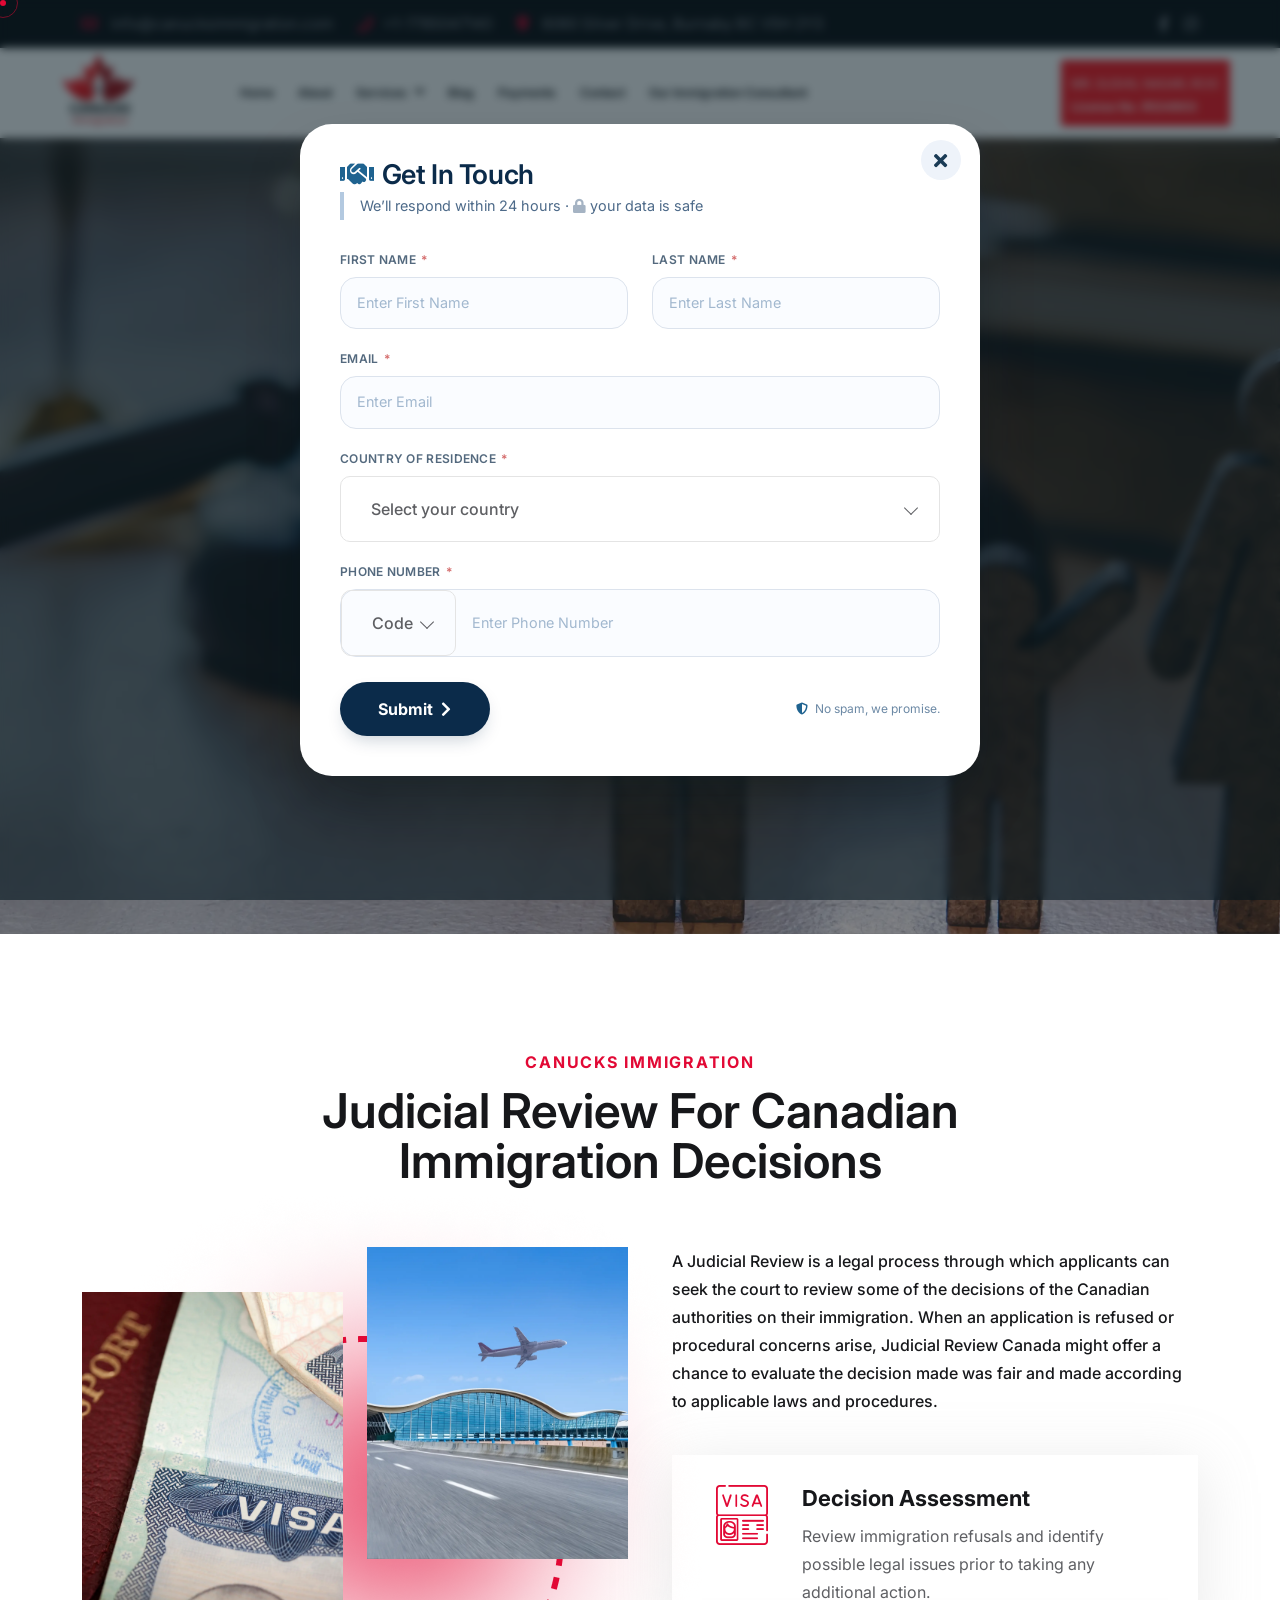
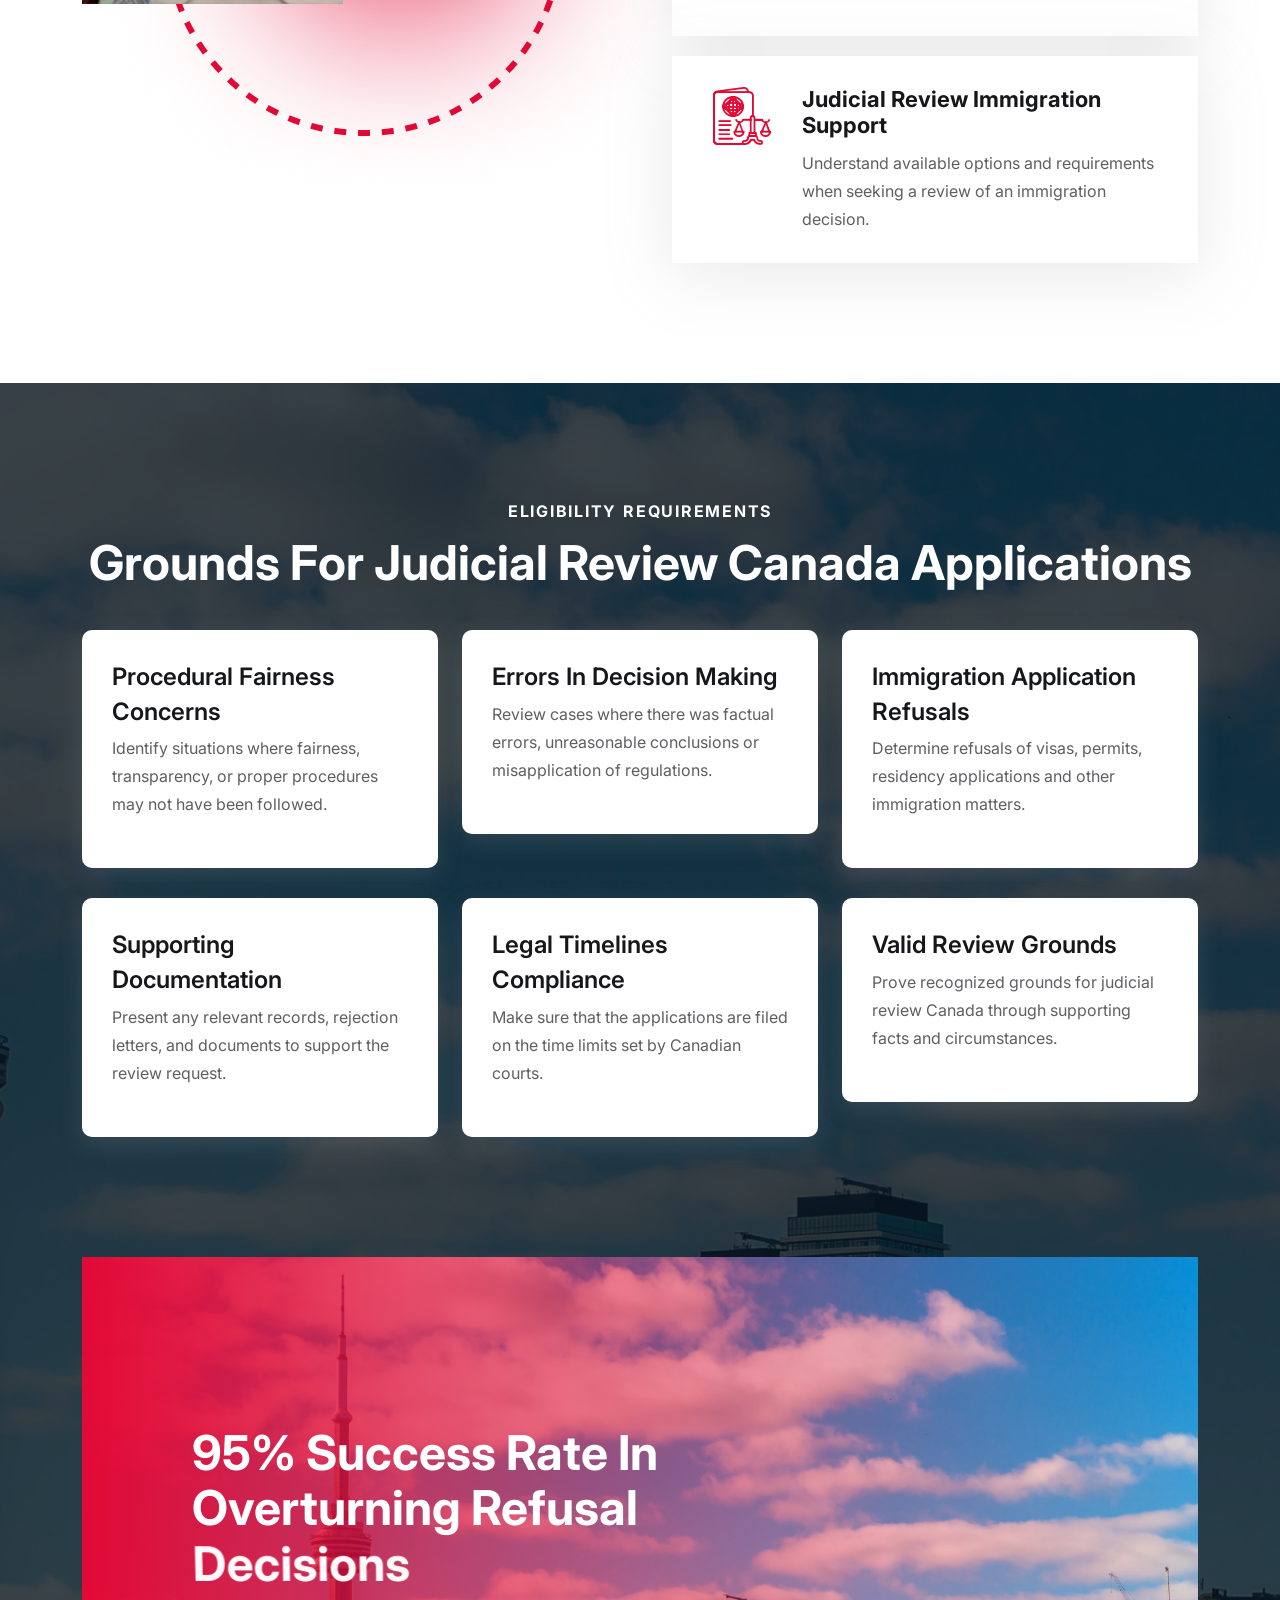
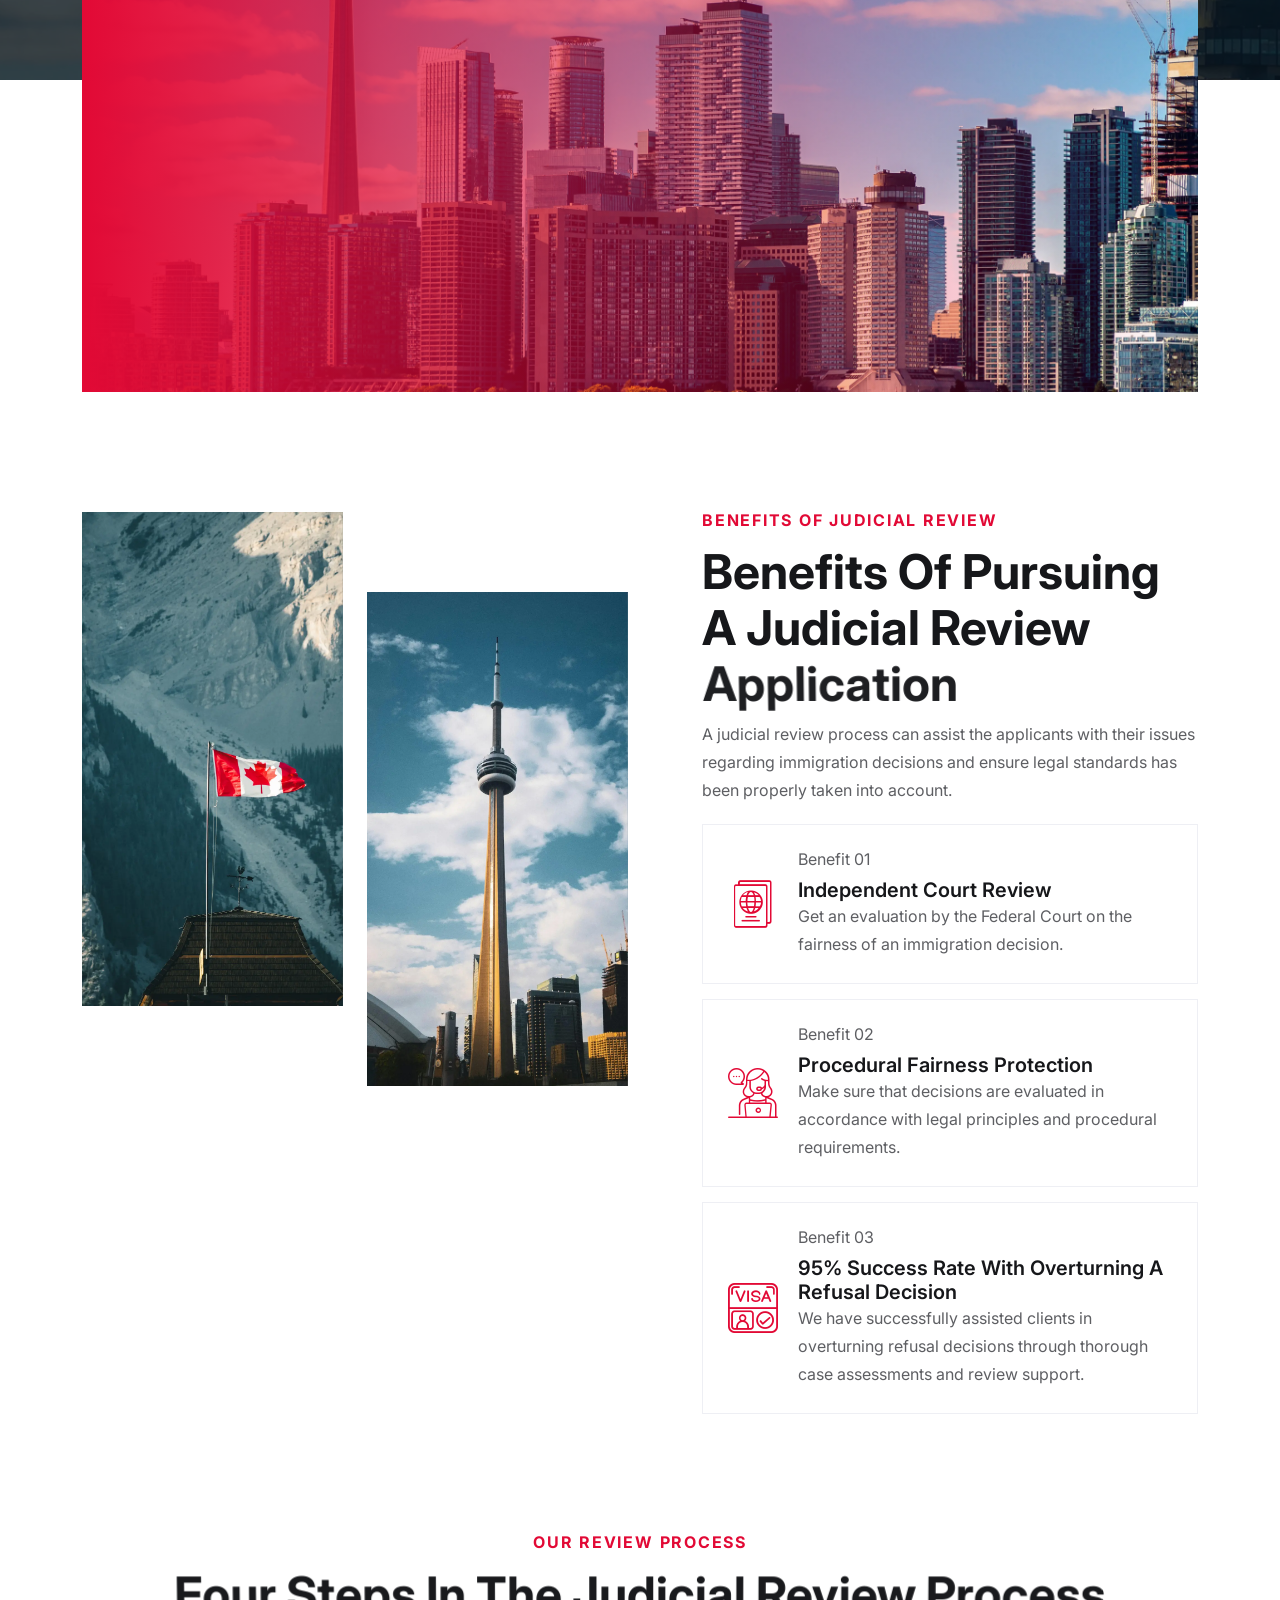
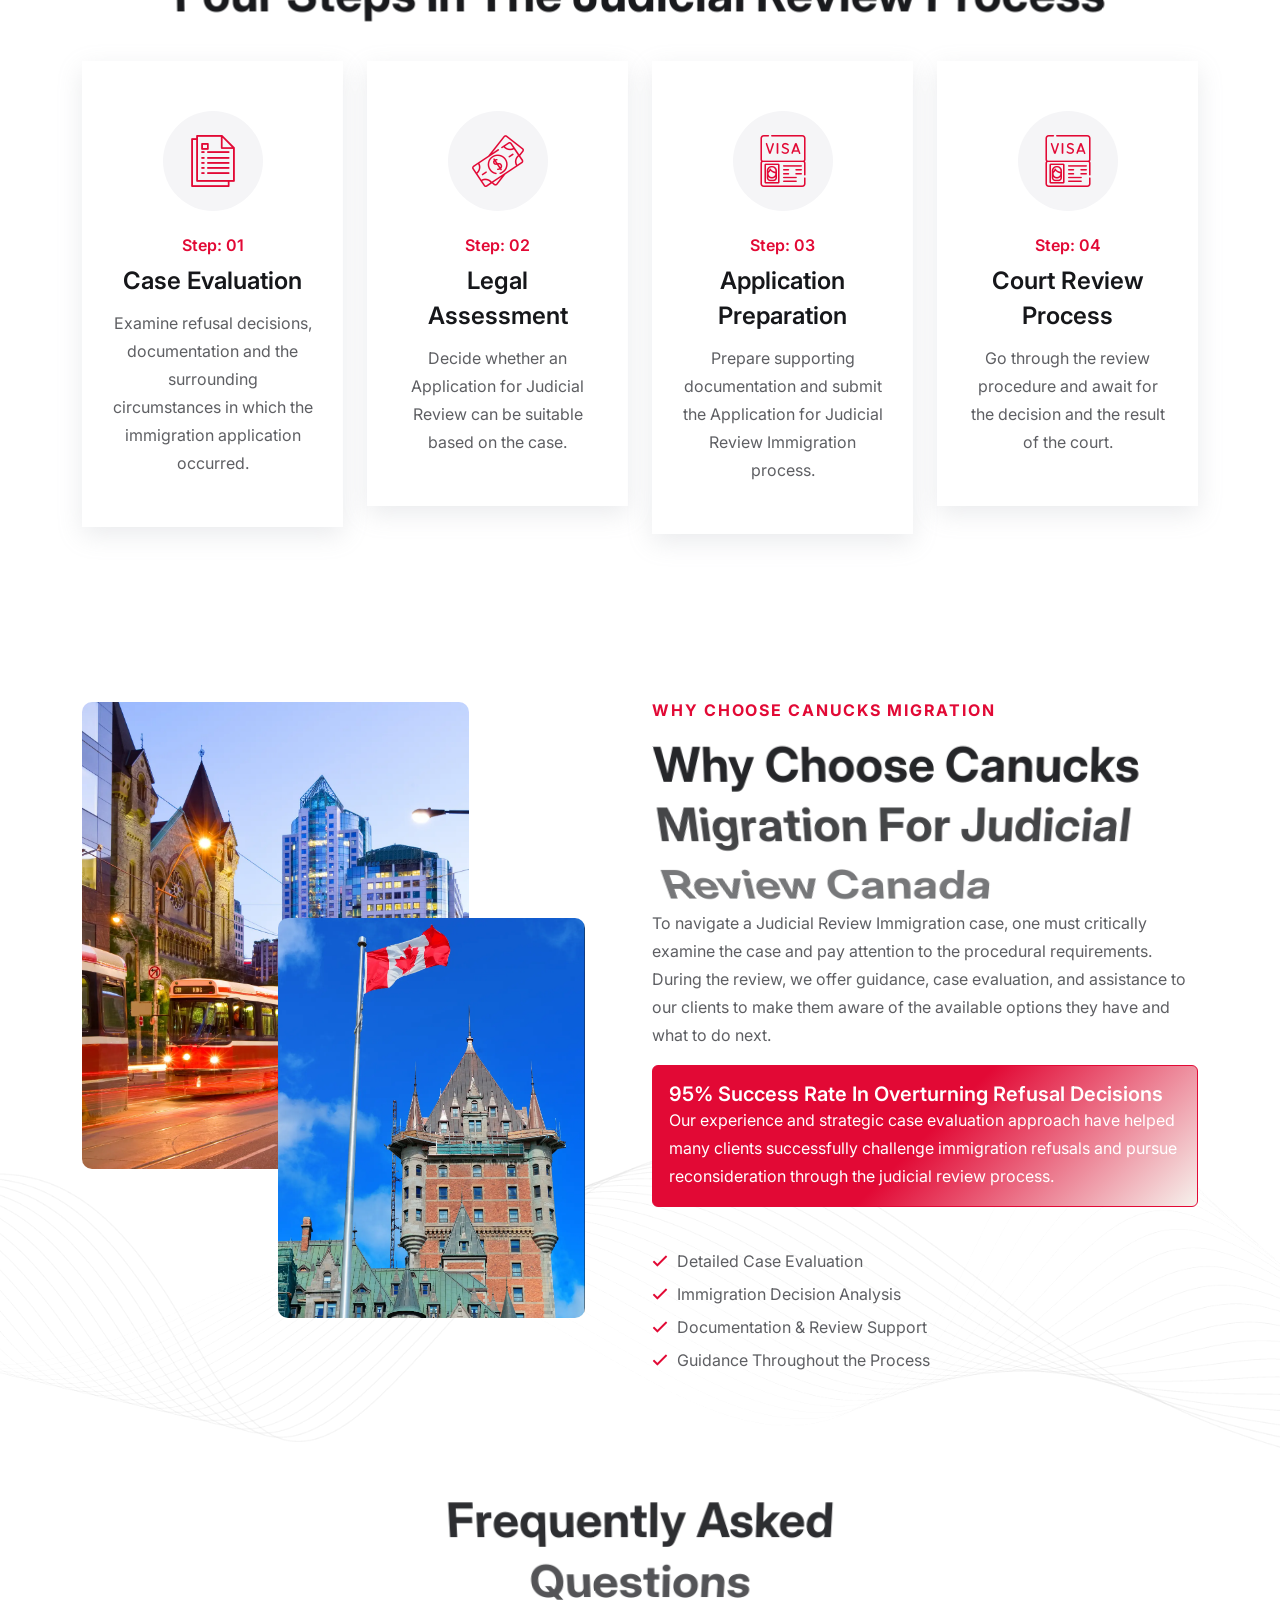
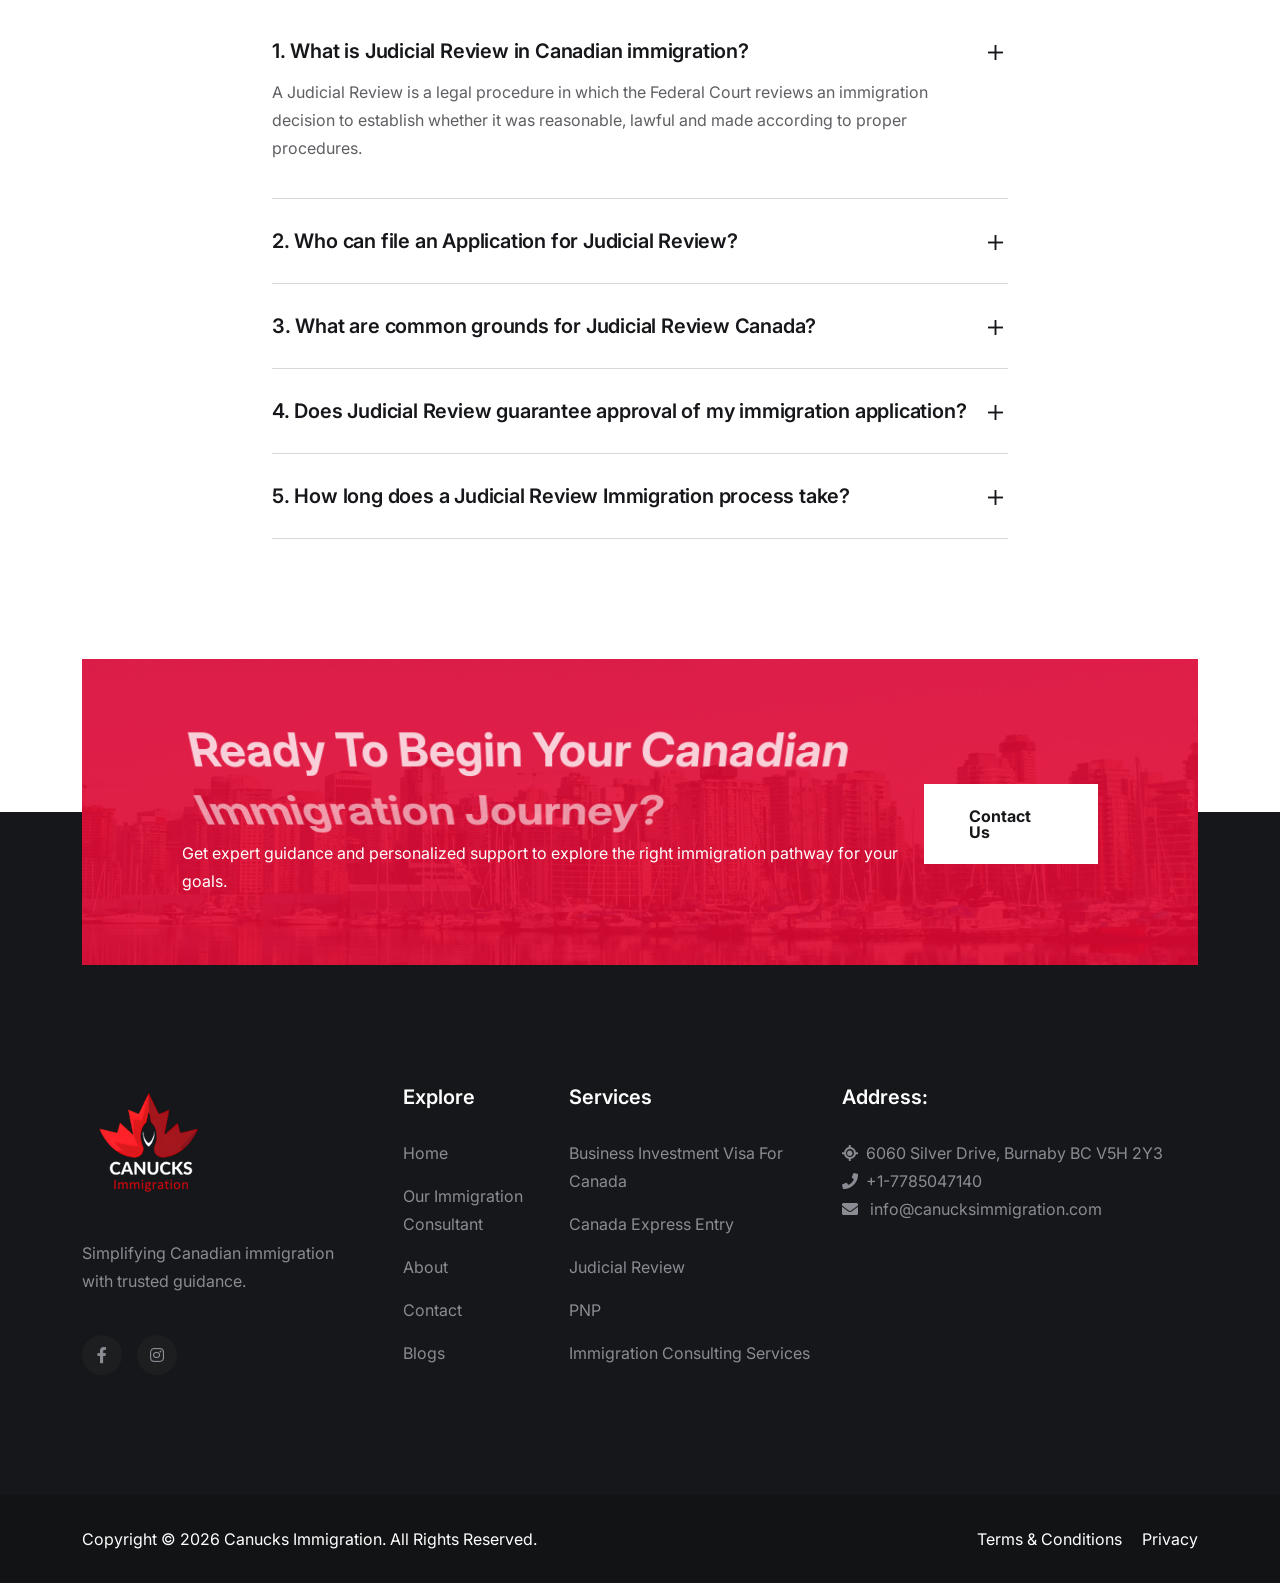
<file: judicial-review.html>
<!DOCTYPE html>
<html lang="en">
<!--<< Header Area >>-->

<head>
    <!-- Google tag (gtag.js) -->
    <script async src="https://www.googletagmanager.com/gtag/js?id=G-NWYKSG7CQX"></script>
    <script>   window.dataLayer = window.dataLayer || []; function gtag() { dataLayer.push(arguments); } gtag('js', new Date()); gtag('config', 'G-NWYKSG7CQX'); </script>

    <!-- ========== Meta Tags ========== -->
    <meta charset="UTF-8">
    <meta http-equiv="X-UA-Compatible" content="IE=edge">
    <meta name="viewport" content="width=device-width, initial-scale=1">
    <meta name="author" content="">
    <meta name="description"
        content="Learn about Judicial Review Canada for immigration refusals. Understand review grounds, application steps, timelines, and available legal options today now.">
    <!-- ======== Page title ============ -->
    <link rel="canonical" href="https://www.canucksimmigration.com/judicial-review.html" />
    <meta name="robots" content="index, follow">

    <title>Judicial Review Canada for Immigration Decision Challenges</title>
    <!--<< Favcion >>-->
    <link rel="shortcut icon" href="assets/img/logo/logo.webp">
    <!--<< Bootstrap min.css >>-->
    <link rel="stylesheet" href="assets/css/bootstrap.min.css">
    <!--<< Font Awesome.css >>-->
    <link rel="stylesheet" href="assets/css/font-awesome.css">
    <!--<< Animate.css >>-->
    <link rel="stylesheet" href="assets/css/animate.css">
    <!--<< Magnific Popup.css >>-->
    <link rel="stylesheet" href="assets/css/magnific-popup.css">
    <!--<< MeanMenu.css >>-->
    <link rel="stylesheet" href="assets/css/meanmenu.css">
    <!--<< Slick.css >>-->
    <link rel="stylesheet" href="assets/css/slick.css">
    <!--<< Swiper Slider.css >>-->
    <link rel="stylesheet" href="assets/css/swiper-bundle.min.css">
    <!--<< Nice Select.css >>-->
    <link rel="stylesheet" href="assets/css/nice-select.css">
    <!--<< Main.css >>-->
    <link rel="stylesheet" href="assets/css/main.css">
    <!--<< Style.css >>-->
    <link rel="stylesheet" href="style.css">

    <!-- Google Tag Manager -->
    <script>(function (w, d, s, l, i) {
            w[l] = w[l] || []; w[l].push({
                'gtm.start':
                    new Date().getTime(), event: 'gtm.js'
            }); var f = d.getElementsByTagName(s)[0],
                j = d.createElement(s), dl = l != 'dataLayer' ? '&l=' + l : ''; j.async = true; j.src =
                    'https://www.googletagmanager.com/gtm.js?id=' + i + dl; f.parentNode.insertBefore(j, f);
        })(window, document, 'script', 'dataLayer', 'GTM-KQSH6WW6');</script>
    <!-- End Google Tag Manager -->

    <script type="text/javascript">     (function(c,l,a,r,i,t,y){         c[a]=c[a]||function(){(c[a].q=c[a].q||[]).push(arguments)};         t=l.createElement(r);t.async=1;t.src="https://www.clarity.ms/tag/"+i;         y=l.getElementsByTagName(r)[0];y.parentNode.insertBefore(t,y);     })(window, document, "clarity", "script", "xn0syd8kij"); </script>
</head>

<body>
    <!-- Google Tag Manager (noscript) -->
    <noscript><iframe src="https://www.googletagmanager.com/ns.html?id=GTM-KQSH6WW6" height="0" width="0"
            style="display:none;visibility:hidden"></iframe></noscript>
    <!-- End Google Tag Manager (noscript) -->
    <!-- Back To Top Start -->
    <div class="scroll-up">
        <svg class="scroll-circle svg-content" width="100%" height="100%" viewBox="-1 -1 102 102">
            <path d="M50,1 a49,49 0 0,1 0,98 a49,49 0 0,1 0,-98" />
        </svg>
    </div>

    <!-- Preloader Start -->
    <div id="preloader" class="preloader">
        <div class="animation-preloader">
            <div class="spinner">
            </div>
            <div class="txt-loading">
                <span data-text-preloader="C" class="letters-loading">
                    C
                </span>
                <span data-text-preloader="A" class="letters-loading">
                    A
                </span>
                <span data-text-preloader="N" class="letters-loading">
                    N
                </span>
                <span data-text-preloader="U" class="letters-loading">
                    U
                </span>
                <span data-text-preloader="C" class="letters-loading">
                    C
                </span>
                <span data-text-preloader="K" class="letters-loading">
                    K
                </span>
                <span data-text-preloader="S" class="letters-loading">
                    S
                </span>
            </div>
            <p class="text-center">Loading</p>
        </div>
        <div class="loader">
            <div class="row">
                <div class="col-3 loader-section section-left">
                    <div class="bg"></div>
                </div>
                <div class="col-3 loader-section section-left">
                    <div class="bg"></div>
                </div>
                <div class="col-3 loader-section section-right">
                    <div class="bg"></div>
                </div>
                <div class="col-3 loader-section section-right">
                    <div class="bg"></div>
                </div>
            </div>
        </div>
    </div>
        <!-- ========== POPUP HTML ========== -->
    <div class="popup-overlay" id="popupOverlay">
    <div class="popup-card" role="dialog" aria-modal="true" aria-labelledby="popupTitle">
        <!-- close button -->
        <button class="popup-close" id="popupCloseBtn" aria-label="Close popup">
        <i class="fas fa-times"></i>
        </button>

        <!-- header -->
        <!-- <div class="popup-header"> -->
        <!-- <div class="popup-brand">
            <i class="fas fa-passport"></i>
            <span>Paul Abraham <small>Immigration</small></span>
        </div> -->
        <!-- <div class="popup-tag"><i class="fas fa-flag"></i> Canada · Europe · USA</div> -->
        <!-- </div> -->

        <!-- title -->
        <h2 class="popup-title" id="popupTitle"><i class="fas fa-handshake" style="color:#1f6390; margin-right: 8px;"></i>Get In Touch</h2>
        <div class="popup-sub">We’ll respond within 24 hours · <i class="fas fa-lock" style="opacity:0.5;"></i> your data is safe</div>

        <!-- form -->
        <form id="popupContactForm" action="popup.php" method="POST" >
        <div class="form-grid">
            <!-- First Name -->
            <div class="form-group">
            <label>First Name <span class="required">*</span></label>
            <input type="text" name="first_name" id="first_name" placeholder="Enter First Name" required>
            </div>
            <!-- Last Name -->
            <div class="form-group">
            <label>Last Name <span class="required">*</span></label>
            <input type="text" name="last_name" id="last_name" placeholder="Enter Last Name" required>
            </div>
            <!-- Email -->
            <div class="form-group field-full">
            <label>Email <span class="required">*</span></label>
            <input type="email" name="email" id="email" placeholder="Enter Email" required>
            </div>
            <!-- Country -->
            <div class="form-group field-full">
                <label>
                    Country of Residence <span class="required">*</span>
                </label>

                <select name="country" id="popup_country" required>
                    <option value="" disabled selected>
                        Select your country
                    </option>

                    <option value="CA" data-code="+1">Canada</option>
                    <option value="US" data-code="+1">United States</option>
                    <option value="UK" data-code="+44">United Kingdom</option>
                    <option value="IN" data-code="+91">India</option>
                    <option value="AU" data-code="+61">Australia</option>
                    <option value="FR" data-code="+33">France</option>
                    <option value="DE" data-code="+49">Germany</option>
                    <option value="AE" data-code="+971">United Arab Emirates</option>
                    <option value="SG" data-code="+65">Singapore</option>
                    <option value="NZ" data-code="+64">New Zealand</option>

                    <option value="AF" data-code="+93">Afghanistan</option>
                    <option value="AL" data-code="+355">Albania</option>
                    <option value="DZ" data-code="+213">Algeria</option>
                    <option value="AD" data-code="+376">Andorra</option>
                    <option value="AO" data-code="+244">Angola</option>
                    <option value="AR" data-code="+54">Argentina</option>
                    <option value="AM" data-code="+374">Armenia</option>
                    <option value="AT" data-code="+43">Austria</option>
                    <option value="AZ" data-code="+994">Azerbaijan</option>

                    <option value="BD" data-code="+880">Bangladesh</option>
                    <option value="BE" data-code="+32">Belgium</option>
                    <option value="BR" data-code="+55">Brazil</option>
                    <option value="BG" data-code="+359">Bulgaria</option>

                    <option value="KH" data-code="+855">Cambodia</option>
                    <option value="CL" data-code="+56">Chile</option>
                    <option value="CN" data-code="+86">China</option>
                    <option value="CO" data-code="+57">Colombia</option>
                    <option value="CR" data-code="+506">Costa Rica</option>
                    <option value="HR" data-code="+385">Croatia</option>
                    <option value="CY" data-code="+357">Cyprus</option>
                    <option value="CZ" data-code="+420">Czech Republic</option>

                    <option value="DK" data-code="+45">Denmark</option>
                    <option value="DO" data-code="+1-809">Dominican Republic</option>

                    <option value="EC" data-code="+593">Ecuador</option>
                    <option value="EG" data-code="+20">Egypt</option>
                    <option value="EE" data-code="+372">Estonia</option>

                    <option value="FI" data-code="+358">Finland</option>

                    <option value="GR" data-code="+30">Greece</option>

                    <option value="HK" data-code="+852">Hong Kong</option>
                    <option value="HU" data-code="+36">Hungary</option>

                    <option value="ID" data-code="+62">Indonesia</option>
                    <option value="IE" data-code="+353">Ireland</option>
                    <option value="IL" data-code="+972">Israel</option>
                    <option value="IT" data-code="+39">Italy</option>

                    <option value="JP" data-code="+81">Japan</option>
                    <option value="JO" data-code="+962">Jordan</option>

                    <option value="KE" data-code="+254">Kenya</option>
                    <option value="KR" data-code="+82">South Korea</option>
                    <option value="KW" data-code="+965">Kuwait</option>

                    <option value="MY" data-code="+60">Malaysia</option>
                    <option value="MX" data-code="+52">Mexico</option>
                    <option value="MA" data-code="+212">Morocco</option>

                    <option value="NP" data-code="+977">Nepal</option>
                    <option value="NL" data-code="+31">Netherlands</option>
                    <option value="NG" data-code="+234">Nigeria</option>
                    <option value="NO" data-code="+47">Norway</option>

                    <option value="PK" data-code="+92">Pakistan</option>
                    <option value="PH" data-code="+63">Philippines</option>
                    <option value="PL" data-code="+48">Poland</option>
                    <option value="PT" data-code="+351">Portugal</option>

                    <option value="QA" data-code="+974">Qatar</option>

                    <option value="RO" data-code="+40">Romania</option>
                    <option value="RU" data-code="+7">Russia</option>

                    <option value="SA" data-code="+966">Saudi Arabia</option>
                    <option value="RS" data-code="+381">Serbia</option>
                    <option value="ZA" data-code="+27">South Africa</option>
                    <option value="ES" data-code="+34">Spain</option>
                    <option value="LK" data-code="+94">Sri Lanka</option>
                    <option value="SE" data-code="+46">Sweden</option>
                    <option value="CH" data-code="+41">Switzerland</option>

                    <option value="TW" data-code="+886">Taiwan</option>
                    <option value="TH" data-code="+66">Thailand</option>
                    <option value="TR" data-code="+90">Turkey</option>

                    <option value="UA" data-code="+380">Ukraine</option>

                    <option value="UY" data-code="+598">Uruguay</option>
                    <option value="UZ" data-code="+998">Uzbekistan</option>

                    <option value="VE" data-code="+58">Venezuela</option>
                    <option value="VN" data-code="+84">Vietnam</option>

                    <option value="YE" data-code="+967">Yemen</option>
                    <option value="ZM" data-code="+260">Zambia</option>
                    <option value="ZW" data-code="+263">Zimbabwe</option>

                    <option value="other">Other</option>
                </select>
            </div>
            <!-- Phone -->
            <div class="form-group field-full">
                <label>
                    Phone Number <span class="required">*</span>
                </label>

                <div class="phone-group">

                    <!-- Country Code -->
                    <select
                        name="country_code"
                        id="popup_country_code"
                        class="phone-code-select"
                        required
                    >
                        <option value="" disabled selected>
                            Code
                        </option>

                        <option value="+1" data-country="CA">🇨🇦 +1</option>
                        <option value="+1" data-country="US">🇺🇸 +1</option>
                        <option value="+44" data-country="UK">🇬🇧 +44</option>
                        <option value="+91" data-country="IN">🇮🇳 +91</option>
                        <option value="+61" data-country="AU">🇦🇺 +61</option>
                        <option value="+33" data-country="FR">🇫🇷 +33</option>
                        <option value="+49" data-country="DE">🇩🇪 +49</option>
                        <option value="+971" data-country="AE">🇦🇪 +971</option>
                        <option value="+65" data-country="SG">🇸🇬 +65</option>
                        <option value="+64" data-country="NZ">🇳🇿 +64</option>

                        <option value="+93" data-country="AF">🇦🇫 +93</option>
                        <option value="+355" data-country="AL">🇦🇱 +355</option>
                        <option value="+213" data-country="DZ">🇩🇿 +213</option>
                        <option value="+376" data-country="AD">🇦🇩 +376</option>
                        <option value="+244" data-country="AO">🇦🇴 +244</option>
                        <option value="+54" data-country="AR">🇦🇷 +54</option>
                        <option value="+374" data-country="AM">🇦🇲 +374</option>
                        <option value="+43" data-country="AT">🇦🇹 +43</option>
                        <option value="+994" data-country="AZ">🇦🇿 +994</option>

                        <option value="+880" data-country="BD">🇧🇩 +880</option>
                        <option value="+32" data-country="BE">🇧🇪 +32</option>
                        <option value="+55" data-country="BR">🇧🇷 +55</option>
                        <option value="+359" data-country="BG">🇧🇬 +359</option>

                        <option value="+855" data-country="KH">🇰🇭 +855</option>
                        <option value="+56" data-country="CL">🇨🇱 +56</option>
                        <option value="+86" data-country="CN">🇨🇳 +86</option>
                        <option value="+57" data-country="CO">🇨🇴 +57</option>
                        <option value="+506" data-country="CR">🇨🇷 +506</option>
                        <option value="+385" data-country="HR">🇭🇷 +385</option>
                        <option value="+357" data-country="CY">🇨🇾 +357</option>
                        <option value="+420" data-country="CZ">🇨🇿 +420</option>

                        <option value="+45" data-country="DK">🇩🇰 +45</option>
                        <option value="+1-809" data-country="DO">🇩🇴 +1-809</option>

                        <option value="+593" data-country="EC">🇪🇨 +593</option>
                        <option value="+20" data-country="EG">🇪🇬 +20</option>
                        <option value="+372" data-country="EE">🇪🇪 +372</option>

                        <option value="+358" data-country="FI">🇫🇮 +358</option>
                        <option value="+30" data-country="GR">🇬🇷 +30</option>

                        <option value="+852" data-country="HK">🇭🇰 +852</option>
                        <option value="+36" data-country="HU">🇭🇺 +36</option>

                        <option value="+62" data-country="ID">🇮🇩 +62</option>
                        <option value="+353" data-country="IE">🇮🇪 +353</option>
                        <option value="+972" data-country="IL">🇮🇱 +972</option>
                        <option value="+39" data-country="IT">🇮🇹 +39</option>

                        <option value="+81" data-country="JP">🇯🇵 +81</option>
                        <option value="+962" data-country="JO">🇯🇴 +962</option>

                        <option value="+254" data-country="KE">🇰🇪 +254</option>
                        <option value="+82" data-country="KR">🇰🇷 +82</option>
                        <option value="+965" data-country="KW">🇰🇼 +965</option>

                        <option value="+60" data-country="MY">🇲🇾 +60</option>
                        <option value="+52" data-country="MX">🇲🇽 +52</option>
                        <option value="+212" data-country="MA">🇲🇦 +212</option>

                        <option value="+977" data-country="NP">🇳🇵 +977</option>
                        <option value="+31" data-country="NL">🇳🇱 +31</option>
                        <option value="+234" data-country="NG">🇳🇬 +234</option>
                        <option value="+47" data-country="NO">🇳🇴 +47</option>

                        <option value="+92" data-country="PK">🇵🇰 +92</option>
                        <option value="+63" data-country="PH">🇵🇭 +63</option>
                        <option value="+48" data-country="PL">🇵🇱 +48</option>
                        <option value="+351" data-country="PT">🇵🇹 +351</option>

                        <option value="+974" data-country="QA">🇶🇦 +974</option>

                        <option value="+40" data-country="RO">🇷🇴 +40</option>
                        <option value="+7" data-country="RU">🇷🇺 +7</option>

                        <option value="+966" data-country="SA">🇸🇦 +966</option>
                        <option value="+381" data-country="RS">🇷🇸 +381</option>
                        <option value="+27" data-country="ZA">🇿🇦 +27</option>
                        <option value="+34" data-country="ES">🇪🇸 +34</option>
                        <option value="+94" data-country="LK">🇱🇰 +94</option>
                        <option value="+46" data-country="SE">🇸🇪 +46</option>
                        <option value="+41" data-country="CH">🇨🇭 +41</option>

                        <option value="+886" data-country="TW">🇹🇼 +886</option>
                        <option value="+66" data-country="TH">🇹🇭 +66</option>
                        <option value="+90" data-country="TR">🇹🇷 +90</option>

                        <option value="+380" data-country="UA">🇺🇦 +380</option>

                        <option value="+598" data-country="UY">🇺🇾 +598</option>
                        <option value="+998" data-country="UZ">🇺🇿 +998</option>

                        <option value="+58" data-country="VE">🇻🇪 +58</option>
                        <option value="+84" data-country="VN">🇻🇳 +84</option>

                        <option value="+967" data-country="YE">🇾🇪 +967</option>
                        <option value="+260" data-country="ZM">🇿🇲 +260</option>
                        <option value="+263" data-country="ZW">🇿🇼 +263</option>
                    </select>

                    <input
                        type="tel"
                        name="phone"
                        id="popup_phone"
                        placeholder="Enter Phone Number"
                        required
                    >

                </div>
            </div>
            <!-- small PAIC note
            <div class="field-full" style="margin-top: 0.1rem; font-size: 0.75rem; color: #4d6a89; background: #f0f5fc; padding: 0.4rem 1rem; border-radius: 40px; display: inline-flex; align-items: center; gap: 6px; width: fit-content;">
            <i class="fas fa-info-circle" style="color: #1f6390;"></i> Paul Abraham Immigration Consulting (PAIC)
            </div> -->
        </div>

        <div class="submit-wrap">
            <button type="submit" class="btn-submit">
            <span>Submit</span> <i class="fas fa-chevron-right"></i>
            </button>
            <span class="footnote"><i class="fas fa-shield-alt"></i> No spam, we promise.</span>
        </div>
        </form>
<!-- 
        <div class="popup-footer">
        <span><i class="fas fa-check-circle" style="color: #1b7a3d;"></i> RCIC · Regulated</span>
        <span><i class="fas fa-globe-americas"></i> Canada · Europe · USA</span>
        <span><i class="far fa-clock"></i> response in 24h</span>
        </div> -->
    </div>
    </div>

    <!--<< Mouse Cursor Start >>-->
    <div class="mouse-cursor cursor-outer"></div>
    <div class="mouse-cursor cursor-inner"></div>

    <!-- Offcanvas Area Start -->
    <div class="fix-area">
        <div class="offcanvas__info">
            <div class="offcanvas__wrapper">
                <div class="offcanvas__content">
                    <div class="offcanvas__top mb-5 d-flex justify-content-between align-items-center">
                        <div class="offcanvas__logo">
                            <a href="/">
                                <img src="assets/img/logo/logo.webp" alt="logo-img">
                            </a>
                        </div>
                        <div class="offcanvas__close">
                            <button>
                                <i class="fas fa-times"></i>
                            </button>
                        </div>
                    </div>

                    <div class="mobile-menu fix mb-3"></div>
                    <div class="offcanvas__contact">
                        <h4>Contact Info</h4>
                        <ul>
                            <li class="d-flex align-items-center">
                                <div class="offcanvas__contact-icon">
                                    <i class="fal fa-map-marker-alt"></i>
                                </div>
                                <div class="offcanvas__contact-text">
                                    <a target="_blank" href="#">6060 Silver Drive, Burnaby BC V5H 2Y3</a>
                                </div>
                            </li>
                            <li class="d-flex align-items-center">
                                <div class="offcanvas__contact-icon mr-15">
                                    <i class="fal fa-envelope"></i>
                                </div>
                                <div class="offcanvas__contact-text">
                                    <a href="mailto:info@canucksimmigration.com"><span
                                            class="mailto:info@azent.com">info@canucksimmigration.com</span></a>
                                </div>
                            </li>

                            <li class="d-flex align-items-center">
                                <div class="offcanvas__contact-icon mr-15">
                                    <i class="far fa-phone"></i>
                                </div>
                                <div class="offcanvas__contact-text">
                                    <a href="tel:+17785047140">+1-7785047140</a>
                                </div>
                            </li>
                        </ul>
                        <div class="header-button mt-4">
                            <a href="contact.html" class="theme-btn text-center">
                                <span>Contact Us<i class="fas fa-chevron-right"></i></span>
                            </a>
                        </div>
                        <div class="social-icon d-flex align-items-center">
                            <a href="https://www.facebook.com/CanucksImmigration"><i class="fab fa-facebook-f"></i></a>
                            <a href="https://www.instagram.com/canucks.migration.ca?igsh=MTdmYTJ4NjBya2p4eA=="><i
                                    class="fab fa-instagram"></i></a>
                        </div>
                    </div>
                </div>
            </div>
        </div>
    </div>
    <div class="offcanvas__overlay"></div>

    <!-- Header Top Start -->
    <div class="header-top-section fix">
        <div class="container">
            <div class="header-top-wrapper">
                <ul class="contact-list">
                    <li>
                        <i class="far fa-envelope"></i>
                        <a href="mailto:info@canucksimmigration.com" class="link">info@canucksimmigration.com</a>
                    </li>
                    <li class="d-flex align-items-center">
                        <i class="far fa-phone"></i>
                        <a href="tel:+17785047140" class="link">+1-7785047140</a>
                    </li>
                    <li>
                        <i class="fas fa-map-marker-alt"></i>
                        6060 Silver Drive, Burnaby BC V5H 2Y3
                    </li>
                </ul>
                <div class="top-right">
                    <div class="social-icon d-flex align-items-center">
                        <a href="#https://www.facebook.com/CanucksImmigration"> <i class="fab fa-facebook-f"></i></a>
                        <a href="https://www.instagram.com/canucks.migration.ca?igsh=MTdmYTJ4NjBya2p4eA=="><i
                                class="fab fa-instagram"></i></a>
                    </div>

                </div>
            </div>
        </div>
    </div>

    <!-- Header Area Start -->
    <header class="header-section-1">
        <div id="header-sticky" class="header-1">
            <div class="container-fluid">
                <div class="mega-menu-wrapper">
                    <div class="header-main">
                        <div class="header-left">
                            <div class="logo">
                                <a href="/" class="header-logo">
                                    <img src="assets/img/logo/logo.webp" alt="logo-img"
                                        style="width: 100px; height: 90px;">
                                </a>
                            </div>
                            <div class="mean__menu-wrapper">
                                <div class="main-menu">
                                    <nav id="mobile-menu">
                                        <ul>
                                            <li class="has-dropdown active menu-thumb">
                                                <a href="/">
                                                    Home
                                                </a>
                                            </li>
                                            <li>
                                                <a href="about.html">About</a>
                                            </li>
                                            <li>
                                                <a href="javascript:void(0)">Services <i class="fas fa-angle-down"></i>
                                                </a>
                                                <ul class="submenu">
                                                    <li><a href="business-investment-visa-for-canada.html">Business
                                                            Investment Visa for Canada</a>
                                                    </li>
                                                    <li><a href="canada-express-entry.html">Canada Express Entry</a>
                                                    </li>
                                                    <li><a href="judicial-review.html">Judicial Review</a></li>
                                                    <li><a href="provincial-nominee-program.html">PNP</a></li>
                                                    <li><a href="canadian-immigration-services.html">Immigration
                                                            Consulting
                                                            Services</a></li>
                                                </ul>
                                            </li>

                                            <li>
                                                <a href="blogs.php">
                                                    Blog
                                                </a>
                                            </li>

                                            <li>
                                                <a href="payments.php">
                                                    Payments
                                                </a>
                                            </li>

                                            <li>
                                                <a href="contact.html">Contact</a>
                                            </li>
                                            <li><a href="our-immigration-consultant.html">Our Immigration Consultant</a>
                                            </li>
                                        </ul>
                                    </nav>
                                </div>
                            </div>
                        </div>
                        <div class="header-right d-flex justify-content-end align-items-center">
                            <div class="contact-info d-s-none">
                                <div class="content">
                                    <p>Mr. Sushil Nagar, RCIC</p>
                                    <h6>
                                        License No. R534903
                                    </h6>
                                </div>
                            </div>

                            <div class="header__hamburger d-lg-none my-auto">
                                <div class="sidebar__toggle">
                                    <i class="far fa-bars"></i>
                                </div>
                            </div>
                        </div>
                    </div>
                </div>
            </div>
        </div>
    </header>

    <!-- Hero Section Here -->
    <section class="hero-section fix hero-4">
        <!-- <div class="array-button-2">
            <button class="array-prev"><i class="fas fa-long-arrow-left"></i></button>
            <button class="array-next"><i class="fas fa-long-arrow-right"></i></button>
        </div> -->
        <div class="swiper-dot">
            <div class="dot"></div>
        </div>
        <div class="swiper hero-slider-4">
            <div class="swiper-wrapper">
                <div class="swiper-slide">
                    <div class="hero-image bg-cover"
                        style="background-image: url('assets/img/judicial-review/judicial-review-1.webp');">
                        <div class="container">
                            <div class="row g-4 justify-content-center">
                                <div class="col-lg-10">
                                    <div class="hero-content text-center">
                                        <p data-animation="fadeInUp" data-delay="1.3s"><a href="/"
                                                class="text-white">Home </a>/ Judicial Review
                                        </p>
                                        <h2 data-animation="fadeInUp" data-delay="1.5s"
                                            style="color: #ffff; font-size: 4rem;">Judicial Review<br>
                                            <span>
                                        </h2>
                                        <div class="hero-button">
                                            <a href="contact.html" class="theme-btn theme-color-2"
                                                data-animation="fadeInUp" data-delay="1.7s"><span>Know More <i
                                                        class="fas fa-chevron-right"></i></span></a>
                                            <a href="about.html" class="theme-btn bg-white" data-animation="fadeInUp"
                                                data-delay="1.7s"><span>Discover More <i
                                                        class="fas fa-chevron-right"></i></span></a>
                                        </div>
                                    </div>
                                </div>
                            </div>
                        </div>
                    </div>
                </div>
            </div>
        </div>
    </section>

    <!-- About Section Here -->
    <section class="about-section section-padding" id="about">
        <div class="shape float-bob-y">
            <img src="assets/img/home-4/about/arrow-shape.png" alt="shape-img">
        </div>
        <div class="container">
            <div class="section-title text-center">
                <span class="wow fadeInUp">
                    CANUCKS IMMIGRATION
                </span>
                <h1 class="title-anim" style="font-size: 3rem;">
                    Judicial Review for Canadian<br> Immigration Decisions
                </h1>
            </div>
            <div class="single-about-wrapper-2">
                <div class="row">
                    <div class="col-xl-6 col-lg-6">
                        <div class="about-image-item ralt">
                            <div class="circle-shape">
                                <img src="assets/img/home-4/about/circle-shape.png" alt="shape-img">
                            </div>
                            <div class="bg-shape">
                                <img src="assets/img/home-4/about/bg-shape.png" alt="shape-img">
                            </div>
                            <div class="row">
                                <div class="col-lg-6 col-md-6 col-sm-6 wow fadeInUp" data-wow-delay=".3s">
                                    <div class="about-image-1">
                                        <img src="assets/img/judicial-review/judicial-review-2.webp" alt="about-img">
                                    </div>
                                </div>
                                <div class="col-lg-6 col-md-6 col-sm-6 wow fadeInUp" data-wow-delay=".5s">
                                    <div class="about-image-2">
                                        <img src="assets/img/judicial-review/judicial-review-3.webp" alt="about-img">
                                    </div>
                                </div>
                            </div>
                        </div>
                    </div>
                    <div class="col-xl-6 col-lg-6 mt-5 mt-lg-0">
                        <div class="about-content">
                            <p class="text  wow fadeInUp">
                                A Judicial Review
                                is a legal process through which applicants can seek the court to
                                review some of the decisions of the Canadian authorities on their immigration. When an
                                application is refused or procedural concerns arise, Judicial Review Canada might offer
                                a chance to evaluate the decision made was fair and made according to applicable laws
                                and procedures.
                            </p>
                            <div class="single-system-item wow fadeInUp" data-wow-delay=".3s">
                                <div class="icon">
                                    <i class="flaticon-visa-5"></i>
                                </div>
                                <div class="content">
                                    <h4>
                                        Decision Assessment
                                    </h4>
                                    <p>
                                        Review immigration refusals and identify possible legal issues prior to taking
                                        any additional action.
                                    </p>
                                </div>
                            </div>
                            <div class="single-system-item wow fadeInUp" data-wow-delay=".5s">
                                <div class="icon">
                                    <i class="flaticon-immigration-law"></i>
                                </div>
                                <div class="content">
                                    <h4>
                                        Judicial Review Immigration Support
                                    </h4>
                                    <p>
                                        Understand available options and requirements when seeking a review of an
                                        immigration decision.
                                    </p>
                                </div>
                            </div>
                        </div>
                    </div>
                </div>
            </div>
        </div>
    </section>

    <!--<< Visa Service Section Start >>-->
    <section class="visa-service-section-2 fix section-padding bg-cover" id="visa"
        style="background-image: url('assets/img/judicial-review/judicial-review-4.webp');">
        <div class="container">
            <div class="section-title text-center">
                <span class="text-white wow fadeInUp">ELIGIBILITY REQUIREMENTS</span>
                <h2 class="text-white title-anim">Grounds for Judicial Review Canada Applications</h2>
            </div>
            <div class="row">
                <div class="col-xl-4 col-lg-6 col-md-6 wow fadeInUp" data-wow-delay=".3s">
                    <div class="service-visa-items">
                        <div class="service-visa-content">
                            <h3>Procedural Fairness Concerns</h3>
                            <p>
                                Identify situations where fairness, transparency, or proper procedures may not have been
                                followed.
                            </p>
                            <!-- <a href="service-details.html" class="link-btn">
                                <span>read more</span>
                                <i class="fas fa-chevron-right"></i>
                            </a> -->
                        </div>
                    </div>
                </div>
                <div class="col-xl-4 col-lg-6 col-md-6 wow fadeInUp" data-wow-delay=".5s">
                    <div class="service-visa-items">
                        <div class="service-visa-content">
                            <h3>Errors in Decision Making</h3>
                            <p>
                                Review cases where there was factual errors, unreasonable conclusions or misapplication
                                of regulations.
                            </p>
                            <!-- <a href="service-details.html" class="link-btn">
                                <span>read more</span>
                                <i class="fas fa-chevron-right"></i>
                            </a> -->
                        </div>
                    </div>
                </div>
                <div class="col-xl-4 col-lg-6 col-md-6 wow fadeInUp" data-wow-delay=".7s">
                    <div class="service-visa-items">
                        <div class="service-visa-content">
                            <h3>Immigration Application Refusals</h3>
                            <p>
                                Determine refusals of visas, permits, residency applications and other immigration
                                matters.
                            </p>
                            <!-- <a href="service-details.html" class="link-btn">
                                <span>read more</span>
                                <i class="fas fa-chevron-right"></i>
                            </a> -->
                        </div>
                    </div>
                </div>

                <div class="col-xl-4 col-lg-6 col-md-6 wow fadeInUp" data-wow-delay=".3s">
                    <div class="service-visa-items">
                        <div class="service-visa-content">
                            <h3>Supporting Documentation</h3>
                            <p>
                                Present any relevant records, rejection letters, and documents to support the review
                                request.
                            </p>
                            <!-- <a href="service-details.html" class="link-btn">
                                <span>read more</span>
                                <i class="fas fa-chevron-right"></i>
                            </a> -->
                        </div>
                    </div>
                </div>
                <div class="col-xl-4 col-lg-6 col-md-6 wow fadeInUp" data-wow-delay=".5s">
                    <div class="service-visa-items">
                        <div class="service-visa-content">
                            <h3>Legal Timelines Compliance</h3>
                            <p>
                                Make sure that the applications are filed on the time limits set by Canadian courts.
                            </p>
                            <!-- <a href="service-details.html" class="link-btn">
                                <span>read more</span>
                                <i class="fas fa-chevron-right"></i>
                            </a> -->
                        </div>
                    </div>
                </div>
                <div class="col-xl-4 col-lg-6 col-md-6 wow fadeInUp" data-wow-delay=".7s">
                    <div class="service-visa-items">
                        <div class="service-visa-content">
                            <h3>Valid Review Grounds</h3>
                            <p>
                                Prove recognized grounds for judicial review Canada through supporting facts and
                                circumstances.
                            </p>
                            <!-- <a href="service-details.html" class="link-btn">
                                <span>read more</span>
                                <i class="fas fa-chevron-right"></i>
                            </a> -->
                        </div>
                    </div>
                </div>
            </div>
            <div class="single-it-service-provide section-padding pb-0 fix">
                <div class="arrow-shape wow fadeInUp" data-wow-delay=".3s">
                    <img src="assets/img/home-4/service/arrow.png" alt="shape-img">
                </div>
                <div class="service-bg bg-cover"
                    style="background-image: url('assets/img/judicial-review/judicial-review-4.webp');">
                    <div class="single-provide-content">
                        <div class="section-content">
                            <span class="wow fadeInUp sub-cont">
                                WHY CONSIDER JUDICIAL REVIEW
                            </span>
                            <h2 class="title-anim">
                                95% Success Rate in Overturning Refusal Decisions
                            </h2>
                            <p class="wow fadeInUp" data-wow-delay=".5s">
                                In cases where the immigrations applications are rejected, a Canada Judicial
                                Review can
                                give a chance to review the decision made as to whether it was reasonable, lawful and in
                                line with the procedural fairness requirements. We provide 95% Success Rate in
                                Overturning Refusal Decisions.
                            </p>
                            <a href="contact.html" class="theme-btn bg-white wow fadeInUp" data-wow-delay=".7s">
                                <span> Get Consultation</span>
                            </a>
                        </div>
                    </div>
                </div>
            </div>
        </div>
    </section>

    <!--<< Choose Section Start >>-->
    <div class="choose-us-section-2 fix section-padding pt-0">
        <div class="container">
            <div class="choose-us-wrapper-2">
                <div class="row g-4">
                    <div class="col-lg-6">
                        <div class="choose-us-image">
                            <div class="row g-4">
                                <div class="col-lg-6 wow fadeInUp" data-wow-delay=".3s">
                                    <div class="thumb-1">
                                        <img src="assets/img/judicial-review/judicial-review-8.webp" alt="img">
                                    </div>
                                </div>
                                <div class="col-lg-6 wow fadeInUp" data-wow-delay=".5s">
                                    <div class="thumb-2">
                                        <img src="assets/img/judicial-review/judicial-review-6.webp" alt="img">
                                    </div>
                                </div>
                            </div>
                        </div>
                    </div>
                    <div class="col-lg-6">
                        <div class="choose-us-content">
                            <div class="section-title">
                                <span class="wow fadeInUp">BENEFITS OF JUDICIAL REVIEW</span>
                                <h2 class="title-anim">Benefits of Pursuing a Judicial Review Application</h2>
                            </div>
                            <p class="mt-3 mt-md-0 wow fadeInUp" data-wow-delay=".5s">
                                A judicial review process can assist the applicants with their issues regarding
                                immigration decisions and ensure legal standards has been properly taken into account.
                            </p>
                            <ul class="icon-items">
                                <li class="wow fadeInUp" data-wow-delay=".3s">
                                    <div class="icon">
                                        <i class="flaticon-passport-5"></i>
                                    </div>
                                    <div class="content">
                                        <p>Benefit 01</p>
                                        <h5>Independent Court Review</h5>
                                        <p>
                                            Get an evaluation by the Federal Court on the fairness of an immigration
                                            decision.
                                        </p>
                                    </div>
                                </li>
                                <li class="wow fadeInUp" data-wow-delay=".5s">
                                    <div class="icon">
                                        <i class="flaticon-customer-service"></i>
                                    </div>
                                    <div class="content">
                                        <p>Benefit 02</p>
                                        <h5>Procedural Fairness Protection</h5>
                                        <p>
                                            Make sure that decisions are evaluated in accordance with legal principles
                                            and procedural requirements.
                                        </p>
                                    </div>
                                </li>
                                <li class="wow fadeInUp" data-wow-delay=".3s">
                                    <div class="icon">
                                        <i class="flaticon-visa-2"></i>
                                    </div>
                                    <div class="content">
                                        <p>Benefit 03</p>
                                        <h5>95% Success Rate with overturning a Refusal decision</h5>
                                        <p>
                                            We have successfully assisted clients in overturning refusal decisions
                                            through thorough case assessments and review support.
                                        </p>
                                    </div>
                                </li>
                            </ul>
                        </div>
                    </div>
                </div>
            </div>
        </div>
    </div>


    <!--<< Simple Process Section Start >>-->
    <section class="simple-process-section fix pb-5">
        <div class="container">
            <div class="section-title text-center">
                <span class="wow fadeInUp">OUR REVIEW PROCESS</span>
                <h2 class="title-anim">
                    Four Steps in the Judicial Review Process
                </h2>
            </div>
            <div class="row">
                <div class="col-xl-3 col-lg-6 col-md-6 wow fadeInUp" data-wow-delay=".3s">
                    <div class="single-simple-process-items">
                        <div class="icon center">
                            <i class="flaticon-document-2"></i>
                        </div>
                        <div class="content">
                            <span>Step: 01</span>
                            <h3>Case Evaluation</h3>
                            <p>
                                Examine refusal decisions, documentation and the surrounding circumstances in which the
                                immigration application occurred.
                            </p>
                        </div>
                    </div>
                </div>
                <div class="col-xl-3 col-lg-6 col-md-6 wow fadeInUp" data-wow-delay=".5s">
                    <div class="single-simple-process-items">
                        <div class="icon center">
                            <i class="flaticon-money"></i>
                        </div>
                        <div class="content">
                            <span>Step: 02</span>
                            <h3>Legal Assessment</h3>
                            <p>
                                Decide whether an Application for Judicial Review can be
                                suitable based on the case.
                            </p>
                        </div>
                    </div>
                </div>
                <div class="col-xl-3 col-lg-6 col-md-6 wow fadeInUp" data-wow-delay=".7s">
                    <div class="single-simple-process-items">
                        <div class="icon center">
                            <i class="flaticon-visa-5"></i>
                        </div>
                        <div class="content">
                            <span>Step: 03</span>
                            <h3>Application Preparation</h3>
                            <p>

                                Prepare supporting documentation and submit the
                                Application for Judicial Review Immigration
                                process.
                            </p>
                        </div>
                    </div>
                </div>
                <div class="col-xl-3 col-lg-6 col-md-6 wow fadeInUp" data-wow-delay=".7s">
                    <div class="single-simple-process-items">
                        <div class="icon center">
                            <i class="flaticon-visa-5"></i>
                        </div>
                        <div class="content">
                            <span>Step: 04</span>
                            <h3>Court Review Process</h3>
                            <p>
                                Go through the review procedure and await for the decision and the result of the court.
                            </p>
                        </div>
                    </div>
                </div>
            </div>
        </div>
    </section>


    <!--<< About Section Start >>-->
    <section class="about-section section-padding" id="about">
        <div class="line-shape">
            <img src="assets/img/service/line-shape-2.png" alt="shape-img">
        </div>
        <div class="container">
            <div class="about-wrapper-2">
                <div class="row">
                    <div class="col-lg-6">
                        <div class="about-image-items">
                            <div class="about-image-1 bg-cover wow fadeInLeft" data-wow-delay=".3s"
                                style="background-image: url('assets/img/judicial-review/judicial-review-7.webp');">
                                <div class="about-image-2 wow fadeInUp" data-wow-delay=".5s">
                                    <img src="assets/img/judicial-review/judicial-review-9.webp" alt="about-img">
                                </div>
                            </div>
                        </div>
                    </div>
                    <div class="col-lg-6 mt-5 mt-lg-0">
                        <div class="about-content">
                            <div class="section-title">
                                <span class="wow fadeInUp">WHY CHOOSE CANUCKS MIGRATION</span>
                                <h2 class="title-anim">
                                    Why Choose Canucks Migration for Judicial Review Canada
                                </h2>
                            </div>
                            <p class=" mt-4 mt-md-0 wow fadeInUp" data-wow-delay=".5s">
                                To navigate a Judicial Review Immigration case, one must
                                critically examine the case and
                                pay attention to the procedural requirements. During the review, we offer guidance, case
                                evaluation, and assistance to our clients to make them aware of the available options
                                they have and what to do next.
                            </p>

                            <ul class="icon-items mt-3 card p-3"
                                style="border: 1px solid #E20935; background: linear-gradient(135deg, #E20935 50%, #F6F2ED 100%);">
                                <li class="wow fadeInUp" data-wow-delay=".3s">
                                    <div class="content">
                                        <h5 style="color: #ffff;">95% Success Rate in Overturning Refusal Decisions</h5>
                                        <p style="color: #ffff;">
                                            Our experience and strategic case evaluation approach have helped many
                                            clients successfully challenge immigration refusals and pursue
                                            reconsideration through the judicial review process.
                                        </p>
                                    </div>
                                </li>
                            </ul>

                            <div class="tab-content">
                                <div id="integrity" class="tab-pane fade show active" role="tabpanel">
                                    <div class="about-tabs-area">
                                        <div class="about-list-items">
                                            <ul class="wow fadeInUp" data-wow-delay=".4s">
                                                <li>
                                                    <i class="far fa-check"></i>
                                                    Detailed Case Evaluation
                                                </li>
                                                <li>
                                                    <i class="far fa-check"></i>
                                                    Immigration Decision Analysis
                                                </li>
                                                <li>
                                                    <i class="far fa-check"></i>
                                                    Documentation & Review Support
                                                </li>
                                                <li>
                                                    <i class="far fa-check"></i>
                                                    Guidance Throughout the Process
                                                </li>
                                            </ul>
                                        </div>
                                    </div>
                                </div>
                            </div>
                        </div>
                    </div>
                </div>
            </div>
        </div>
    </section>


    <!--<< Faq Section Start >>-->
    <section class="faq-section fix section-padding mt-0 pt-0">
        <div class="container">
            <div class="faq-wrapper">
                <div class="row">
                    <div class="section-title">
                        <h2 class="title-anim text-center">
                            Frequently Asked <br> Questions
                        </h2>
                    </div>

                    <div class="col-lg-8 mt-5 mt-lg-0 m-auto">
                        <div class="single-tab-items">
                            <div class="tab-content">
                                <div id="general" class="tab-pane fade show active" role="tabpanel">
                                    <div class="faq-content">
                                        <div class="faq-accordion">
                                            <div class="accordion" id="accordion">
                                                <div class="accordion-item wow fadeInUp" data-wow-delay=".3s">
                                                    <h4 class="accordion-header">
                                                        <button class="accordion-button collapsed" type="button"
                                                            data-bs-toggle="collapse" data-bs-target="#faq1"
                                                            aria-expanded="false" aria-controls="faq1">
                                                            1. What is Judicial Review in Canadian immigration?
                                                        </button>
                                                    </h4>
                                                    <div id="faq1" class="accordion-collapse collapse show"
                                                        data-bs-parent="#accordion">
                                                        <div class="accordion-body">
                                                            A Judicial Review is a legal procedure in which the Federal
                                                            Court reviews an immigration decision to establish whether
                                                            it was reasonable, lawful and made according to proper
                                                            procedures.
                                                        </div>
                                                    </div>
                                                </div>
                                                <div class="accordion-item wow fadeInUp" data-wow-delay=".5s">
                                                    <h4 class="accordion-header">
                                                        <button class="accordion-button collapsed" type="button"
                                                            data-bs-toggle="collapse" data-bs-target="#faq2"
                                                            aria-expanded="false" aria-controls="faq2">
                                                            2. Who can file an Application for Judicial Review?
                                                        </button>
                                                    </h4>
                                                    <div id="faq2" class="accordion-collapse collapse"
                                                        data-bs-parent="#accordion">
                                                        <div class="accordion-body">
                                                            Those with a feeling that an immigration decision has been
                                                            unfair, unreasonable, or procedurally flawed may apply to
                                                            file an Application for Judicial Review, within the
                                                            applicable deadlines.
                                                        </div>
                                                    </div>
                                                </div>
                                                <div class="accordion-item wow fadeInUp" data-wow-delay=".7s">
                                                    <h4 class="accordion-header">
                                                        <button class="accordion-button collapsed" type="button"
                                                            data-bs-toggle="collapse" data-bs-target="#faq3"
                                                            aria-expanded="false" aria-controls="faq3">
                                                            3. What are common grounds for Judicial Review Canada?
                                                        </button>
                                                    </h4>
                                                    <div id="faq3" class="accordion-collapse collapse"
                                                        data-bs-parent="#accordion">
                                                        <div class="accordion-body">
                                                            Typical reasons are procedural fairness issues, errors in
                                                            decision-making, unreasonable conclusions, misinterpreting
                                                            facts, or failure to properly consider relevant evidence.
                                                        </div>
                                                    </div>
                                                </div>
                                                <div class="accordion-item wow fadeInUp" data-wow-delay=".9s">
                                                    <h4 class="accordion-header">
                                                        <button class="accordion-button collapsed" type="button"
                                                            data-bs-toggle="collapse" data-bs-target="#faq4"
                                                            aria-expanded="false" aria-controls="faq4">
                                                            4. Does Judicial Review guarantee approval of my immigration
                                                            application?
                                                        </button>
                                                    </h4>
                                                    <div id="faq4" class="accordion-collapse collapse"
                                                        data-bs-parent="#accordion">
                                                        <div class="accordion-body">
                                                            No. Judicial Review does not guarantee approval. The court
                                                            examines the process of making the decision and may return
                                                            the matter for reconsideration if issues are identified.
                                                        </div>
                                                    </div>
                                                </div>
                                                <div class="accordion-item wow fadeInUp" data-wow-delay=".9s">
                                                    <h4 class="accordion-header">
                                                        <button class="accordion-button collapsed" type="button"
                                                            data-bs-toggle="collapse" data-bs-target="#faq5"
                                                            aria-expanded="false" aria-controls="faq5">
                                                            5. How long does a Judicial Review Immigration process take?
                                                        </button>
                                                    </h4>
                                                    <div id="faq5" class="accordion-collapse collapse"
                                                        data-bs-parent="#accordion">
                                                        <div class="accordion-body">
                                                            The processing times vary depending on the complexity of the
                                                            case, court schedules, and procedural requirements. Each
                                                            application follows its own timeline and review process.
                                                        </div>
                                                    </div>
                                                </div>
                                            </div>
                                        </div>
                                    </div>
                                </div>
                            </div>
                        </div>
                    </div>
                </div>
            </div>
        </div>
    </section>


    <!-- Cta Banner Section Here -->
    <section class="cta-banner-section-4">
        <div class="container">
            <div class="cta-banner-style-1 bg-cover"
                style="background: url('assets/img/business-investment-visa/business-investment-visa-9.webp');">
                <div class="section-title">
                    <h2 class="text-white title-anim">
                        Ready to Begin Your Canadian Immigration Journey?
                    </h2>
                    <p style="color: #ffff;" class="mt-3">Get expert guidance and personalized support to explore the
                        right
                        immigration pathway for
                        your goals.</p>
                </div>
                <a href="contact.html" class="theme-btn bg-white mt-4 wow fadeInUp" data-wow-delay=".5s">
                    <span> Contact Us</span>
                </a>
            </div>
        </div>
    </section>

    <!--<< Footer Section Start >>-->
    <footer class="footer-section footer-bg">
        <div class="container">
            <div class="footer-widgets-wrapper">
                <div class="row">
                    <div class="col-xl-3 col-sm-6 col-md-6 col-lg-3 wow fadeInUp" data-wow-delay=".2s">
                        <div class="single-footer-widget">
                            <div class="widget-head">
                                <a href="/">
                                    <img src="assets/img/logo/footer-logo.png" alt="logo-img">
                                </a>
                            </div>
                            <div class="footer-content">
                                <p>
                                    Simplifying Canadian immigration with trusted guidance.
                                </p>
                                <div class="social-icon d-flex align-items-center">
                                    <a href="https://www.facebook.com/CanucksImmigration"><i
                                            class="fab fa-facebook-f"></i></a>
                                    <a href="https://www.instagram.com/canucks.migration.ca?igsh=MTdmYTJ4NjBya2p4eA=="><i
                                            class="fab fa-instagram"></i></a>
                                </div>
                            </div>
                        </div>
                    </div>
                    <div class="col-xl-2 ps-lg-5 col-sm-6 col-md-3 col-lg-3 wow fadeInUp" data-wow-delay=".4s">
                        <div class="single-footer-widget">
                            <div class="widget-head">
                                <h5>Explore</h5>
                            </div>
                            <ul class="list-items">
                                <li>
                                    <a href="/">
                                        Home
                                    </a>
                                </li>
                                <li><a href="our-immigration-consultant.html">Our Immigration Consultant</a></li>
                                <li>
                                    <a href="about.html">
                                        About
                                    </a>
                                </li>
                                <li>
                                    <a href="contact.html">
                                        Contact
                                    </a>
                                </li>
                                <li>
                                    <a href="blogs.php">
                                        Blogs
                                    </a>
                                </li>
                            </ul>
                        </div>
                    </div>
                    <div class="col-xl-3 ps-lg-4 col-sm-6 col-md-3 col-lg-3 wow fadeInUp" data-wow-delay=".6s">
                        <div class="single-footer-widget">
                            <div class="widget-head">
                                <h5>Services</h5>
                            </div>
                            <ul class="list-items">
                                <li>
                                    <a href="business-investment-visa-for-canada.html">
                                        Business Investment Visa for Canada
                                    </a>
                                </li>
                                <li>
                                    <a href="canada-express-entry.html">
                                        Canada Express Entry
                                    </a>
                                </li>
                                <li>
                                    <a href="judicial-review.html">
                                        Judicial Review
                                    </a>
                                </li>
                                <li>
                                    <a href="provincial-nominee-program.html">
                                        PNP
                                    </a>
                                </li>
                                <li>
                                    <a href="canadian-immigration-services.html">
                                        Immigration Consulting Services
                                    </a>
                                </li>
                            </ul>
                        </div>
                    </div>
                    <div class="col-xl-4 col-sm-6 col-md-6 col-lg-3 wow fadeInUp" data-wow-delay=".8s">
                        <div class="single-footer-widget">
                            <div class="widget-head">
                                <h5>Address:</h5>
                            </div>
                            <div class="footer-address-text">
                                <p>
                                    <i class="fa fa-location"></i>&nbsp; 6060 Silver Drive, Burnaby BC V5H 2Y3
                                </p>
                                <p>
                                    <i class="fa fa-phone"></i>&nbsp; +1-7785047140 <br>
                                </p>
                                <a href="mailto:info@canucksimmigration.com" class="link" style="color:var(--text2)">
                                    <i class="fa fa-envelope"></i> &nbsp; info@canucksimmigration.com
                                </a>

                            </div>
                        </div>
                    </div>
                </div>
            </div>
        </div>
        <div class="footer-bottom">
            <div class="container">
                <div class="footer-wrapper d-flex align-items-center justify-content-between">
                    <p class="wow fadeInLeft color-2" data-wow-delay=".3s">
                        Copyright © 2026 <a href="/">Canucks Immigration</a>. All Rights Reserved.
                    </p>
                    <ul class="footer-menu wow fadeInRight" data-wow-delay=".5s">

                        <li>
                            <a href="terms-and-conditions.html">
                                Terms & Conditions
                            </a>
                        </li>
                        <li>
                            <a href="privacy-policy.html">
                                Privacy
                            </a>
                        </li>

                    </ul>
                </div>
            </div>
        </div>
    </footer>



    <!--<< All JS Plugins >>-->
    <script src="assets/js/jquery-3.7.1.min.js"></script>
    <!--<< Viewport Js >>-->
    <script src="assets/js/viewport.jquery.js"></script>
    <!--<< Bootstrap Js >>-->
    <script src="assets/js/bootstrap.bundle.min.js"></script>
    <!--<< Gsap Js >>-->
    <script src="assets/js/gsap/gsap.js"></script>
    <!--<< Gsap Scroll Trigger Js >>-->
    <script src="assets/js/gsap/gsap-scroll-trigger.js"></script>
    <!--<< Gsap Split Text Js >>-->
    <script src="assets/js/gsap/gsap-split-text.js"></script>
    <!--<< Nice Select Js >>-->
    <script src="assets/js/jquery.nice-select.min.js"></script>
    <!--<< Waypoints Js >>-->
    <script src="assets/js/jquery.waypoints.js"></script>
    <!--<< Counterup Js >>-->
    <script src="assets/js/jquery.counterup.min.js"></script>
    <!--<< Slick Js >>-->
    <script src="assets/js/slick.min.js"></script>
    <!--<< Swiper Slider Js >>-->
    <script src="assets/js/swiper-bundle.min.js"></script>
    <!--<< Slick Animation Js >>-->
    <script src="assets/js/slick-animation.min.js"></script>
    <!--<< MeanMenu Js >>-->
    <script src="assets/js/jquery.meanmenu.min.js"></script>
    <!--<< Magnific Popup Js >>-->
    <script src="assets/js/jquery.magnific-popup.min.js"></script>
    <!--<< Wow Animation Js >>-->
    <script src="assets/js/wow.min.js"></script>
    <!--<< Circle Progress Js >>-->
    <script src="assets/js/circle-progress.js"></script>
    <!--<< Main.js >>-->
    <script src="assets/js/main.js"></script>
</body>

</html>
</file>
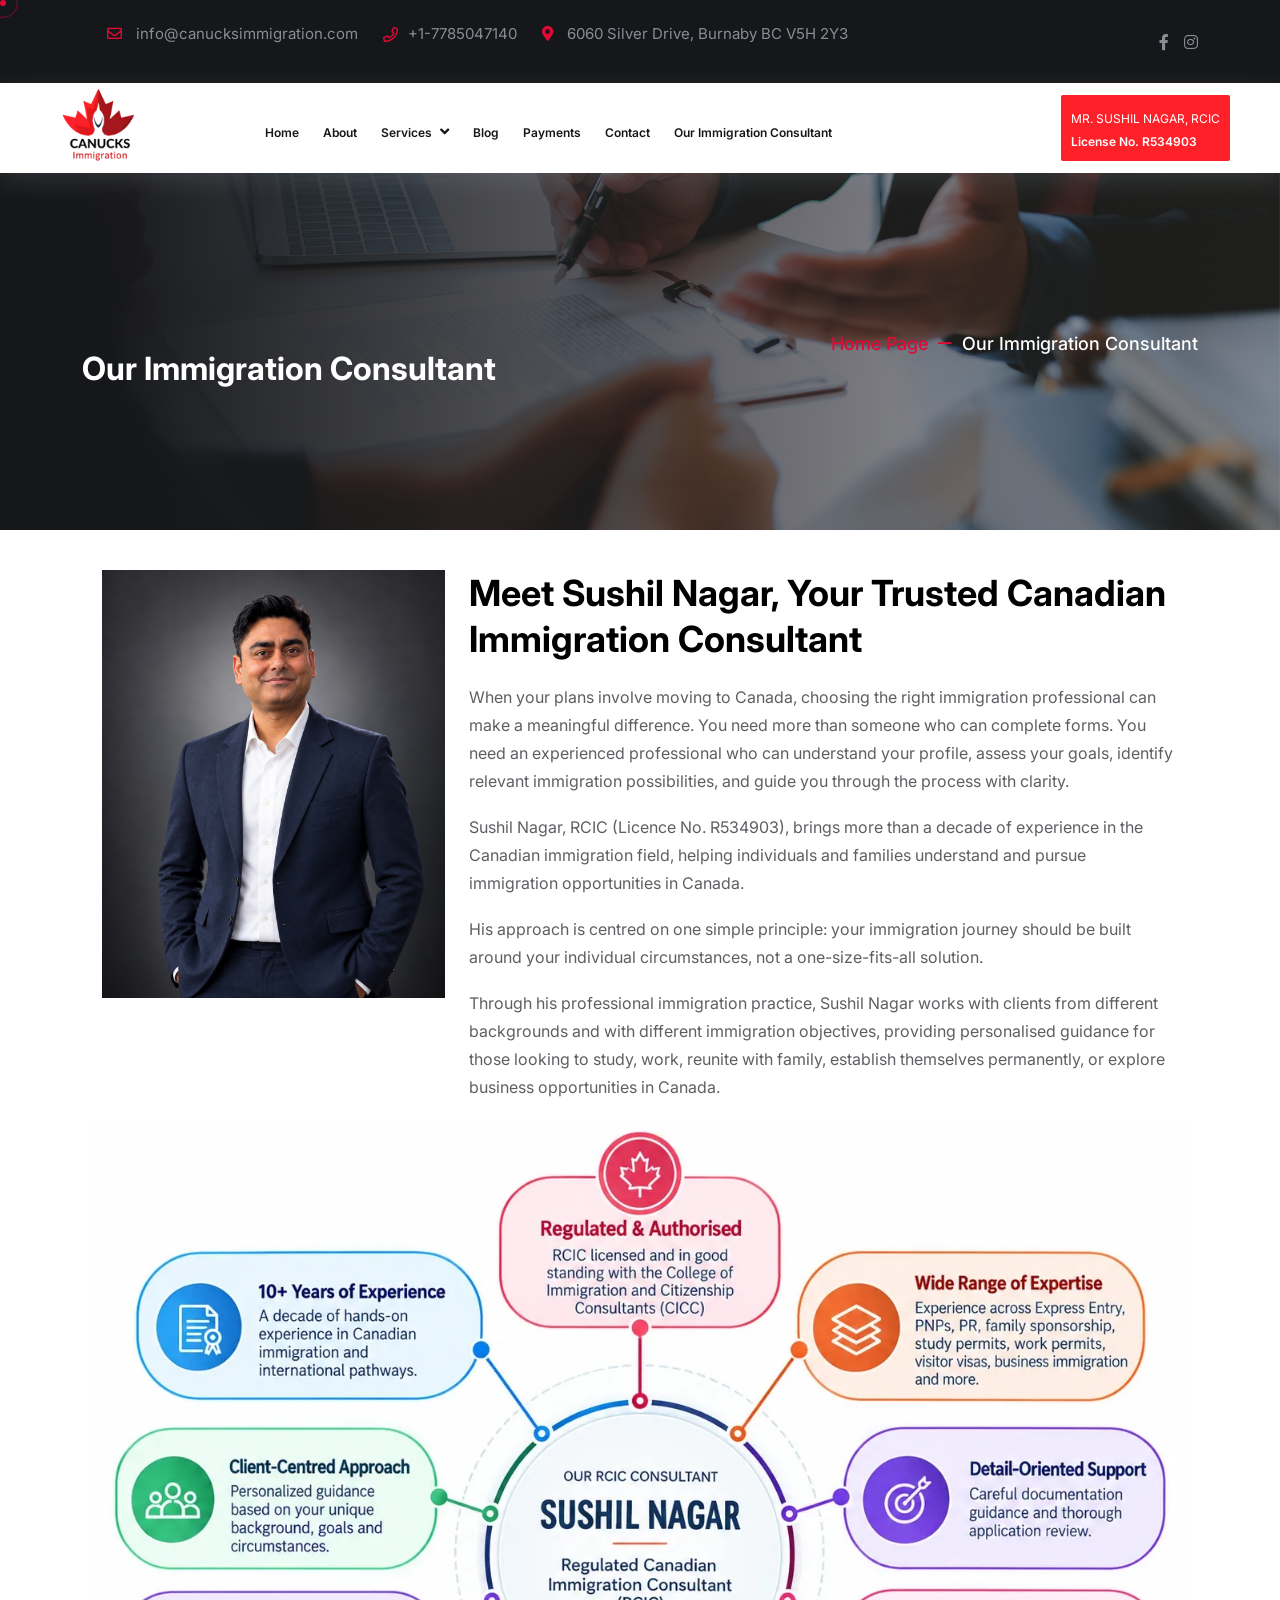
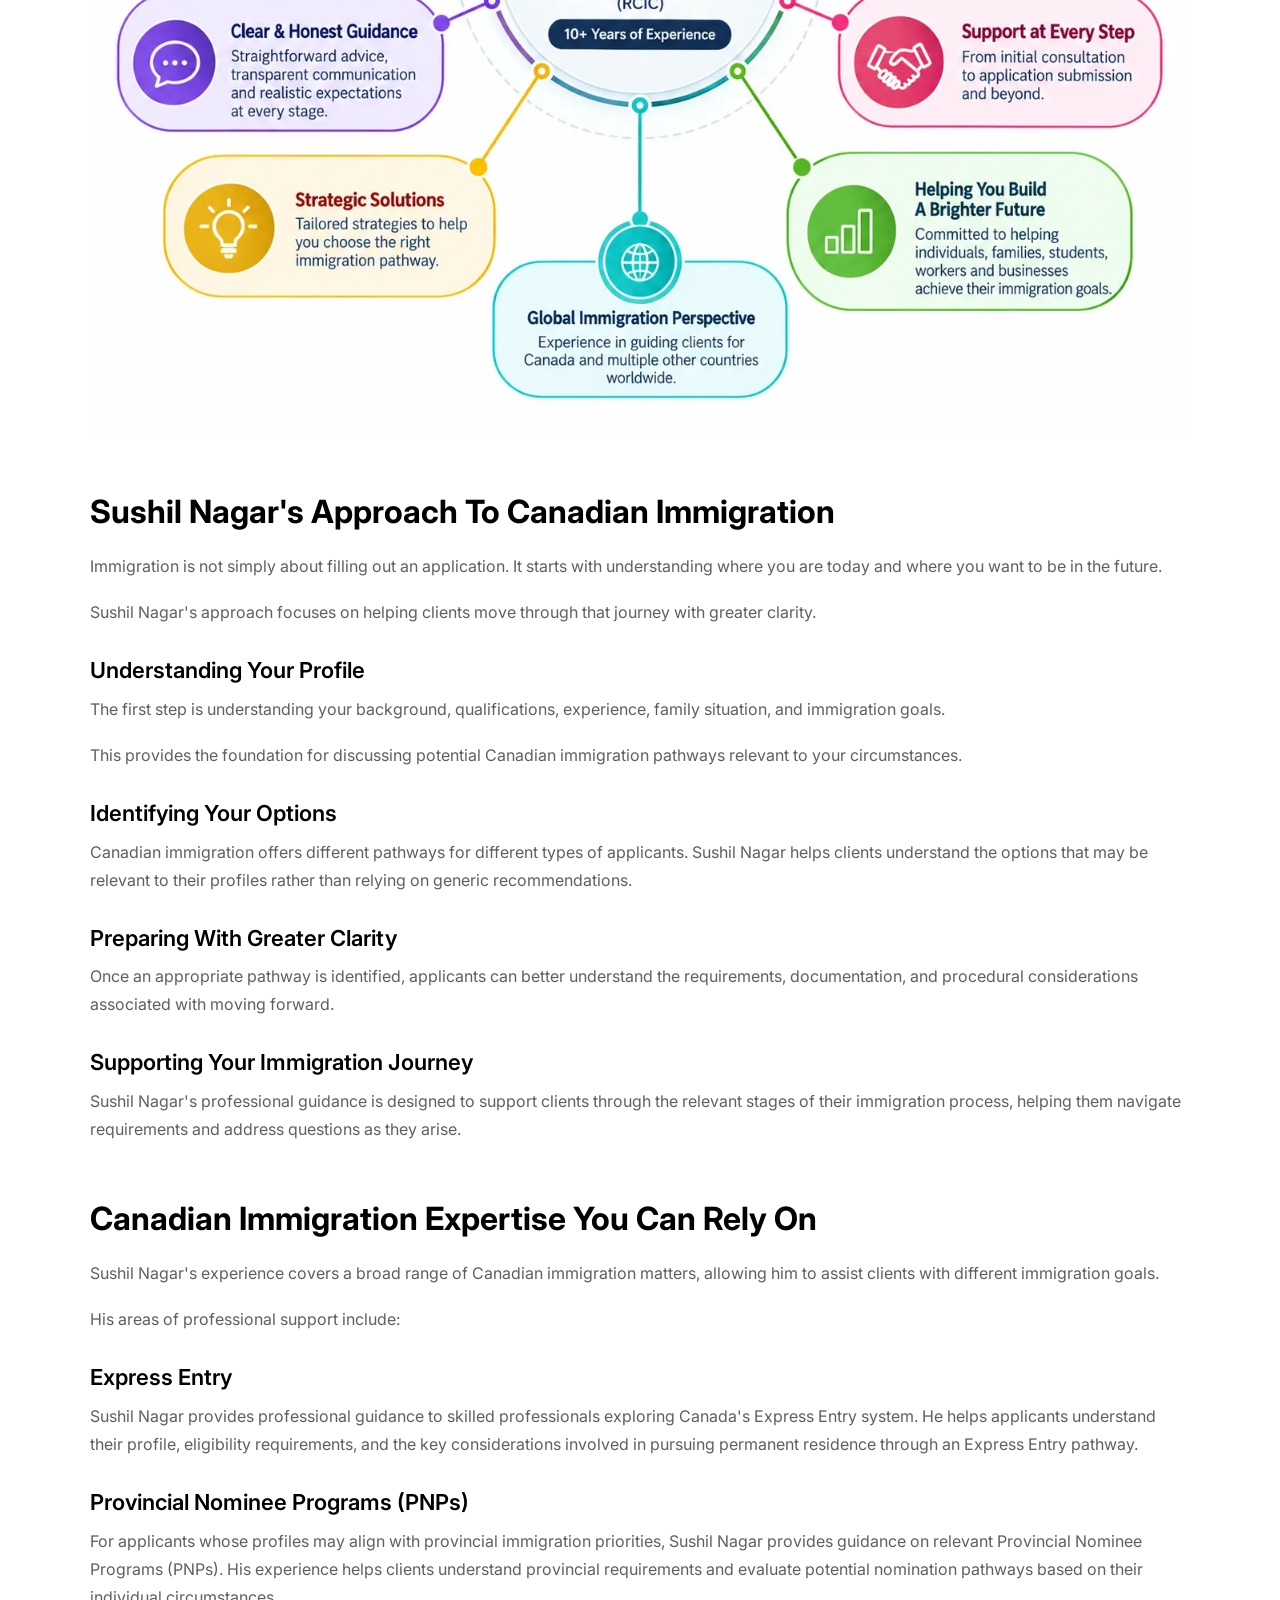
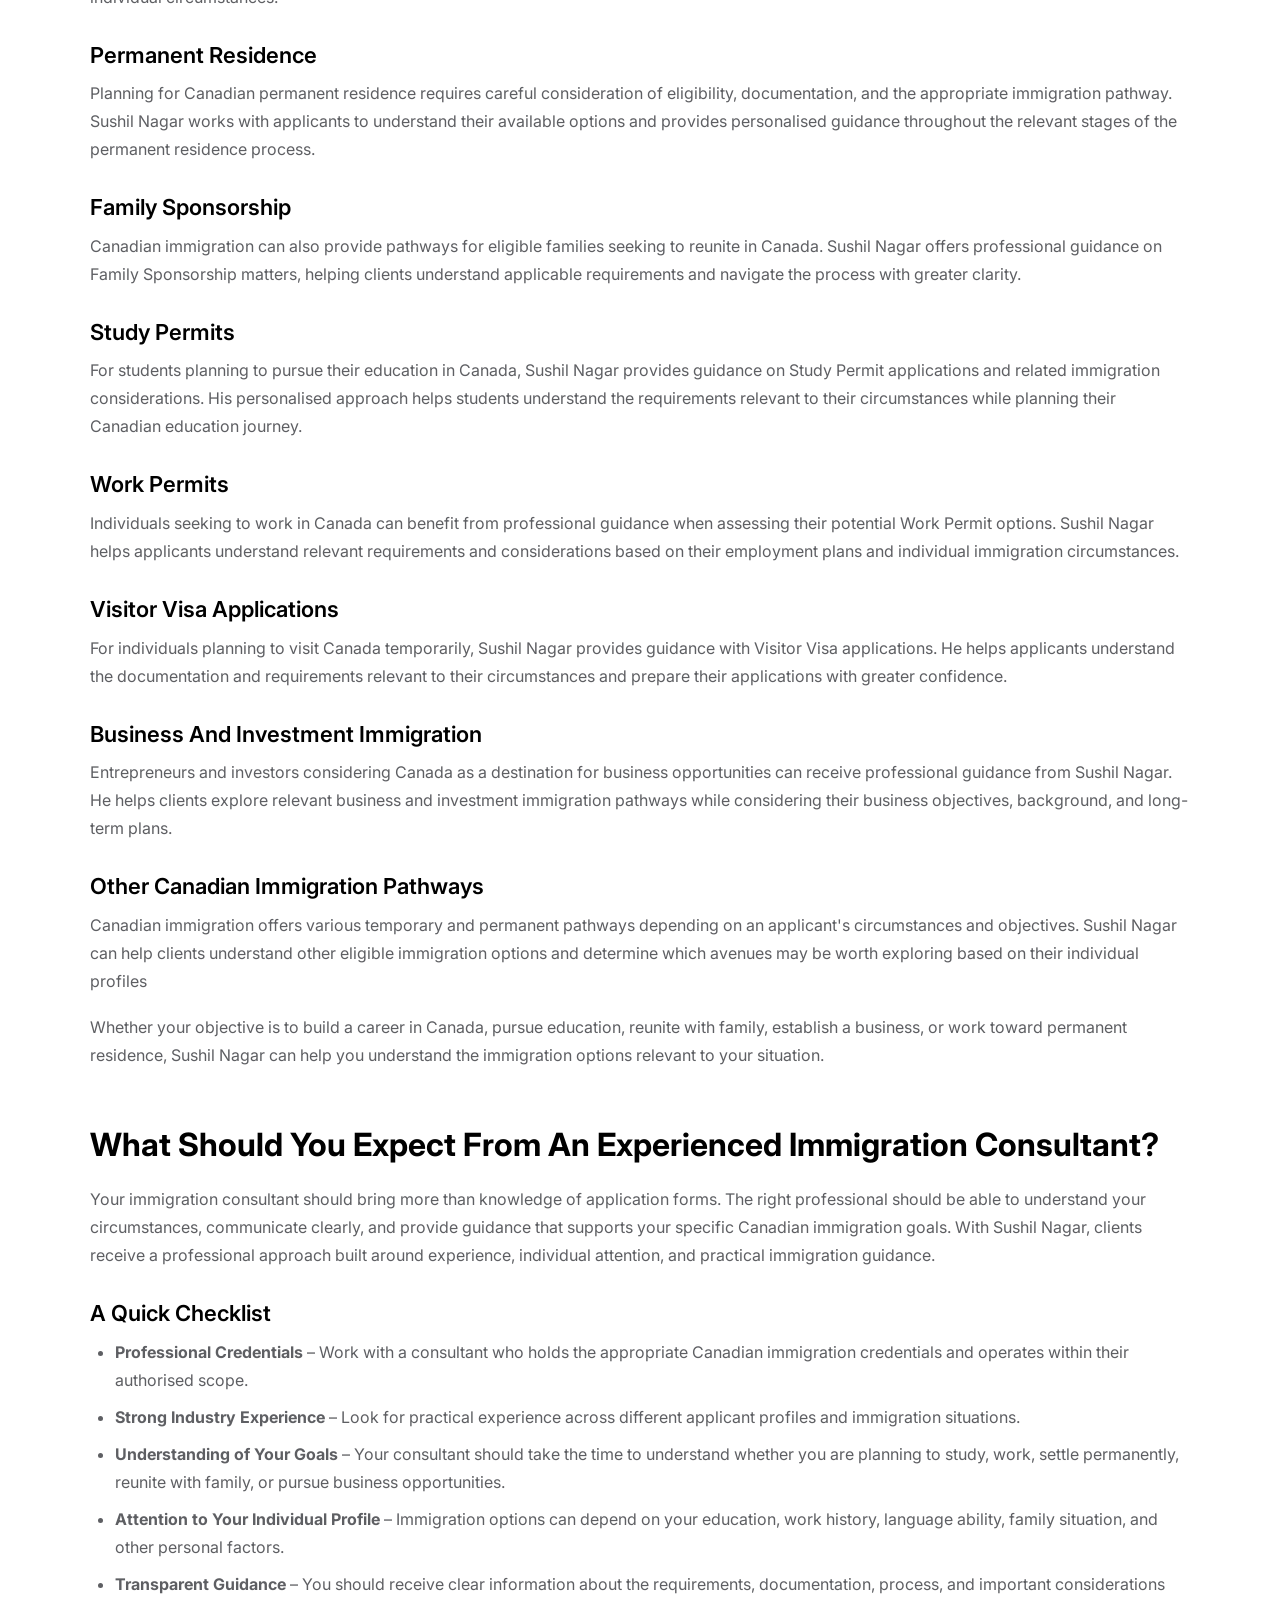
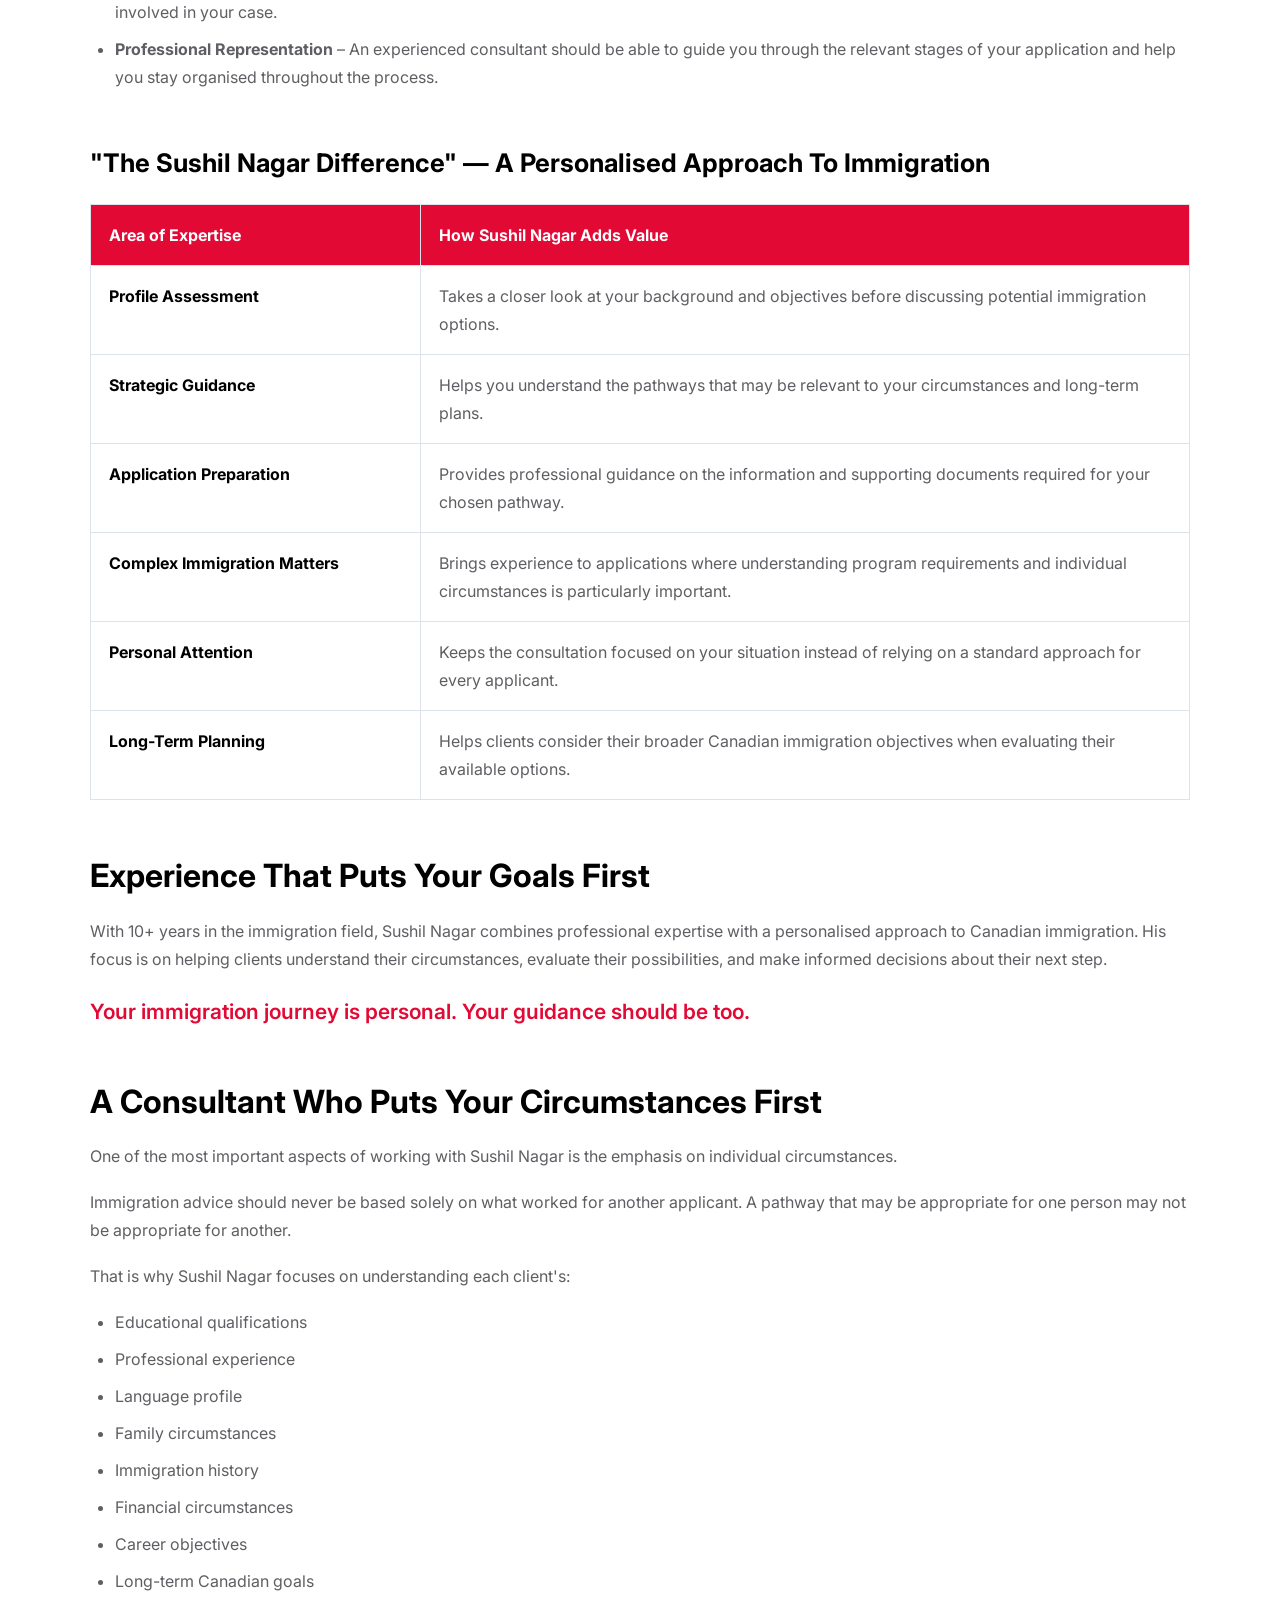
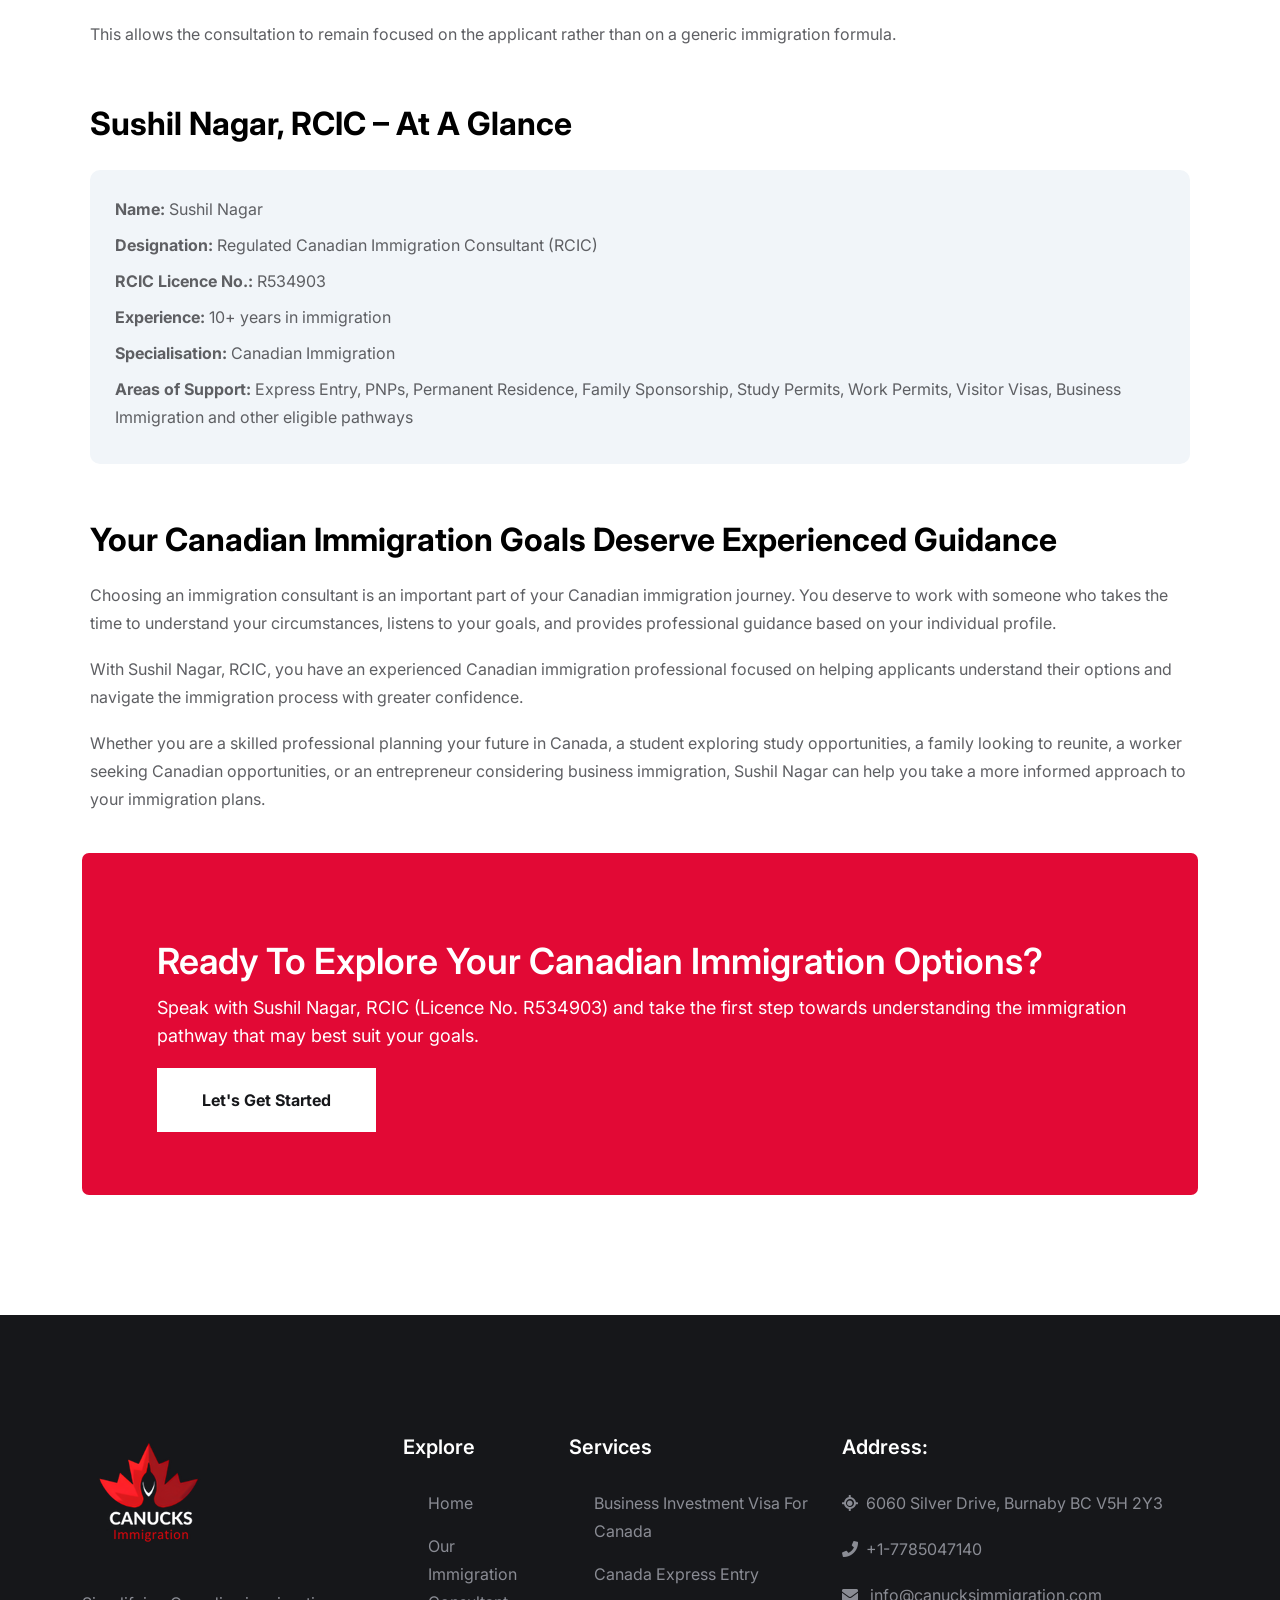
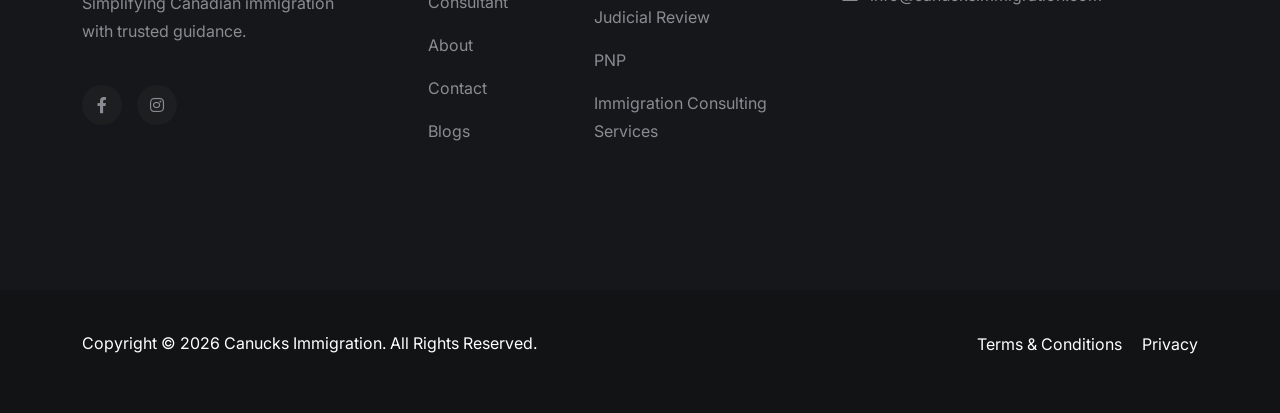
<file: our-immigration-consultant.html>
<!DOCTYPE html>
<html lang="en">
<!--<< Header Area >>-->

<head>
    <!-- Google tag (gtag.js) -->
    <script async src="https://www.googletagmanager.com/gtag/js?id=G-NWYKSG7CQX"></script>
    <script>   window.dataLayer = window.dataLayer || []; function gtag() { dataLayer.push(arguments); } gtag('js', new Date()); gtag('config', 'G-NWYKSG7CQX'); </script>

    <!-- ========== Meta Tags ========== -->
    <meta charset="UTF-8">
    <meta http-equiv="X-UA-Compatible" content="IE=edge">
    <meta name="viewport" content="width=device-width, initial-scale=1">
    <meta name="author" content="">
    <meta name="description"
        content="Meet Sushil Nagar, an experienced RCIC with 10+ years in immigration. Learn about Canucks Immigration, RCIC expertise, services, and professional guidance.">
    <!-- ======== Page title ============ -->
    <link rel="canonical" href="https://www.canucksimmigration.com/our-immigration-consultant.html" />
    <meta name="robots" content="index, follow">

    <title>Meet Our Experienced RCIC Consultant | Canucks Immigration </title>
    <!--<< Favcion >>-->
    <link rel="shortcut icon" href="assets/img/logo/logo.webp">
    <!--<< Bootstrap min.css >>-->
    <link rel="stylesheet" href="assets/css/bootstrap.min.css">
    <!--<< Font Awesome.css >>-->
    <link rel="stylesheet" href="assets/css/font-awesome.css">
    <!--<< Animate.css >>-->
    <link rel="stylesheet" href="assets/css/animate.css">
    <!--<< Magnific Popup.css >>-->
    <link rel="stylesheet" href="assets/css/magnific-popup.css">
    <!--<< MeanMenu.css >>-->
    <link rel="stylesheet" href="assets/css/meanmenu.css">
    <!--<< Slick.css >>-->
    <link rel="stylesheet" href="assets/css/slick.css">
    <!--<< Swiper Slider.css >>-->
    <link rel="stylesheet" href="assets/css/swiper-bundle.min.css">
    <!--<< Nice Select.css >>-->
    <link rel="stylesheet" href="assets/css/nice-select.css">
    <!--<< Main.css >>-->
    <link rel="stylesheet" href="assets/css/main.css">
    <!--<< Style.css >>-->
    <link rel="stylesheet" href="style.css">

    <style>
        .page {
            width: min(1100px, calc(100% - 32px));
            margin: 40px auto;
        }



        h1,
        h2,
        h3 {
            color: #000000;
            line-height: 1.3;
        }

        h1 {
            font-size: 42px;
            margin: 0 0 25px;
        }

        h2 {
            font-size: 32px;
            margin: 55px 0 20px;
        }

        h3 {
            font-size: 22px;
            margin: 30px 0 10px;
        }

        p {
            margin: 0 0 18px;
        }

        ul {
            margin: 10px 0 25px;
            padding-left: 25px;
        }

        .checklist li {
            margin-bottom: 9px;
            list-style: disc;
        }

        .intro-title {
            font-size: 36px;
            margin-top: 0;
        }

        .highlight {
            font-size: 21px;
            font-weight: 600;
            color: #E20935;
            margin-top: 25px;
        }

        .table-wrapper {
            width: 100%;
            overflow-x: auto;
            margin: 25px 0;
        }

        table {
            width: 100%;
            border-collapse: collapse;
            min-width: 650px;
        }

        th,
        td {
            border: 1px solid #dce3ea;
            padding: 16px 18px;
            text-align: left;
            vertical-align: top;
        }

        th {
            background: #E20935;
            color: #fff;
            font-weight: 700;
        }

        td:first-child {
            font-weight: 700;
            color: #000000;
            width: 30%;
        }

        .at-a-glance {
            background: #f1f5f9;
            padding: 25px;
            border-radius: 10px;
            margin-top: 25px;
        }

        .at-a-glance p {
            margin-bottom: 8px;
        }

        @media (max-width: 700px) {
            .page {
                width: min(100% - 20px, 1100px);
                margin: 20px auto;
            }

            .content {
                padding: 28px 20px;
            }

            h1 {
                font-size: 32px;
            }

            h2 {
                font-size: 27px;
                margin-top: 40px;
            }

            h3 {
                font-size: 20px;
            }
        }
    </style>
    <!-- Google Tag Manager -->
    <script>(function (w, d, s, l, i) {
            w[l] = w[l] || []; w[l].push({
                'gtm.start':
                    new Date().getTime(), event: 'gtm.js'
            }); var f = d.getElementsByTagName(s)[0],
                j = d.createElement(s), dl = l != 'dataLayer' ? '&l=' + l : ''; j.async = true; j.src =
                    'https://www.googletagmanager.com/gtm.js?id=' + i + dl; f.parentNode.insertBefore(j, f);
        })(window, document, 'script', 'dataLayer', 'GTM-KQSH6WW6');</script>
    <!-- End Google Tag Manager -->

    <script
        type="text/javascript">     (function (c, l, a, r, i, t, y) { c[a] = c[a] || function () { (c[a].q = c[a].q || []).push(arguments) }; t = l.createElement(r); t.async = 1; t.src = "https://www.clarity.ms/tag/" + i; y = l.getElementsByTagName(r)[0]; y.parentNode.insertBefore(t, y); })(window, document, "clarity", "script", "xn0syd8kij"); </script>
</head>

<body>
    <!-- Google Tag Manager (noscript) -->
    <noscript><iframe src="https://www.googletagmanager.com/ns.html?id=GTM-KQSH6WW6" height="0" width="0"
            style="display:none;visibility:hidden"></iframe></noscript>
    <!-- End Google Tag Manager (noscript) -->
    <!-- Back To Top Start -->
    <div class="scroll-up">
        <svg class="scroll-circle svg-content" width="100%" height="100%" viewBox="-1 -1 102 102">
            <path d="M50,1 a49,49 0 0,1 0,98 a49,49 0 0,1 0,-98" />
        </svg>
    </div>

    <!-- Preloader Start -->
    <div id="preloader" class="preloader">
        <div class="animation-preloader">
            <div class="spinner">
            </div>
            <div class="txt-loading">
                <span data-text-preloader="C" class="letters-loading">
                    C
                </span>
                <span data-text-preloader="A" class="letters-loading">
                    A
                </span>
                <span data-text-preloader="N" class="letters-loading">
                    N
                </span>
                <span data-text-preloader="U" class="letters-loading">
                    U
                </span>
                <span data-text-preloader="C" class="letters-loading">
                    C
                </span>
                <span data-text-preloader="K" class="letters-loading">
                    K
                </span>
                <span data-text-preloader="S" class="letters-loading">
                    S
                </span>
            </div>
            <p class="text-center">Loading</p>
        </div>
        <div class="loader">
            <div class="row">
                <div class="col-3 loader-section section-left">
                    <div class="bg"></div>
                </div>
                <div class="col-3 loader-section section-left">
                    <div class="bg"></div>
                </div>
                <div class="col-3 loader-section section-right">
                    <div class="bg"></div>
                </div>
                <div class="col-3 loader-section section-right">
                    <div class="bg"></div>
                </div>
            </div>
        </div>
    </div>


    <!--<< Mouse Cursor Start >>-->
    <div class="mouse-cursor cursor-outer"></div>
    <div class="mouse-cursor cursor-inner"></div>

    <!-- Offcanvas Area Start -->
    <div class="fix-area">
        <div class="offcanvas__info">
            <div class="offcanvas__wrapper">
                <div class="offcanvas__content">
                    <div class="offcanvas__top mb-5 d-flex justify-content-between align-items-center">
                        <div class="offcanvas__logo">
                            <a href="/">
                                <img src="assets/img/logo/logo.webp" alt="logo-img">
                            </a>
                        </div>
                        <div class="offcanvas__close">
                            <button>
                                <i class="fas fa-times"></i>
                            </button>
                        </div>
                    </div>

                    <div class="mobile-menu fix mb-3"></div>
                    <div class="offcanvas__contact">
                        <h4>Contact Info</h4>
                        <ul>
                            <li class="d-flex align-items-center">
                                <div class="offcanvas__contact-icon">
                                    <i class="fal fa-map-marker-alt"></i>
                                </div>
                                <div class="offcanvas__contact-text">
                                    <a target="_blank" href="#">6060 Silver Drive, Burnaby BC V5H 2Y3</a>
                                </div>
                            </li>
                            <li class="d-flex align-items-center">
                                <div class="offcanvas__contact-icon mr-15">
                                    <i class="fal fa-envelope"></i>
                                </div>
                                <div class="offcanvas__contact-text">
                                    <a href="mailto:info@canucksimmigration.com"><span
                                            class="mailto:info@canucksimmigration.com">info@canucksimmigration.com</span></a>
                                </div>
                            </li>

                            <li class="d-flex align-items-center">
                                <div class="offcanvas__contact-icon mr-15">
                                    <i class="far fa-phone"></i>
                                </div>
                                <div class="offcanvas__contact-text">
                                    <a href="tel:+17785047140">+1-7785047140</a>
                                </div>
                            </li>
                        </ul>
                        <div class="header-button mt-4">
                            <a href="contact.html" class="theme-btn text-center">
                                <span>Contact Us<i class="fas fa-chevron-right"></i></span>
                            </a>
                        </div>
                        <div class="social-icon d-flex align-items-center">
                            <a href="https://www.facebook.com/CanucksImmigration"><i class="fab fa-facebook-f"></i></a>
                            <a href="https://www.instagram.com/canucks.migration.ca?igsh=MTdmYTJ4NjBya2p4eA=="><i
                                    class="fab fa-instagram"></i></a>
                        </div>
                    </div>
                </div>
            </div>
        </div>
    </div>
    <div class="offcanvas__overlay"></div>

    <!-- Header Top Start -->
    <div class="header-top-section fix">
        <div class="container">
            <div class="header-top-wrapper">
                <ul class="contact-list">
                    <li>
                        <i class="far fa-envelope"></i>
                        <a href="mailto:info@canucksimmigration.com" class="link">info@canucksimmigration.com</a>
                    </li>
                    <li class="d-flex align-items-center">
                        <i class="far fa-phone"></i>
                        <a href="tel:+17785047140" class="link">+1-7785047140</a>
                    </li>
                    <li>
                        <i class="fas fa-map-marker-alt"></i>
                        6060 Silver Drive, Burnaby BC V5H 2Y3
                    </li>
                </ul>
                <div class="top-right">
                    <div class="social-icon d-flex align-items-center">
                        <a href="https://www.facebook.com/CanucksImmigration"><i class="fab fa-facebook-f"></i></a>
                        <a href="https://www.instagram.com/canucks.migration.ca?igsh=MTdmYTJ4NjBya2p4eA=="><i
                                class="fab fa-instagram"></i></a>
                    </div>

                </div>
            </div>
        </div>
    </div>

    <!-- Header Area Start -->
    <header class="header-section-1">
        <div id="header-sticky" class="header-1">
            <div class="container-fluid">
                <div class="mega-menu-wrapper">
                    <div class="header-main">
                        <div class="header-left">
                            <div class="logo">
                                <a href="/" class="header-logo">
                                    <img src="assets/img/logo/logo.webp" alt="logo-img"
                                        style="width: 100px; height: 90px;">
                                </a>
                            </div>
                            <div class="mean__menu-wrapper">
                                <div class="main-menu">
                                    <nav id="mobile-menu">
                                        <ul>
                                            <li class="has-dropdown active menu-thumb">
                                                <a href="/">
                                                    Home
                                                </a>
                                            </li>
                                            <li>
                                                <a href="about.html">About</a>
                                            </li>
                                            <li>
                                                <a href="javascript:void(0)">Services <i class="fas fa-angle-down"></i>
                                                </a>
                                                <ul class="submenu">
                                                    <li><a href="business-investment-visa-for-canada.html">Business
                                                            Investment Visa for Canada</a>
                                                    </li>
                                                    <li><a href="canada-express-entry.html">Canada Express Entry</a>
                                                    </li>
                                                    <li><a href="judicial-review.html">Judicial Review</a></li>
                                                    <li><a href="provincial-nominee-program.html">PNP</a></li>
                                                    <li><a href="canadian-immigration-services.html">Immigration
                                                            Consulting
                                                            Services</a></li>
                                                </ul>
                                            </li>

                                            <li>
                                                <a href="blogs.php">
                                                    Blog
                                                </a>
                                            </li>

                                            <li>
                                                <a href="payments.php">
                                                    Payments
                                                </a>
                                            </li>

                                            <li>
                                                <a href="contact.html">Contact</a>
                                            </li>
                                            <li><a href="our-immigration-consultant.html">Our Immigration Consultant</a>
                                            </li>
                                        </ul>
                                    </nav>
                                </div>
                            </div>
                        </div>
                        <div class="header-right d-flex justify-content-end align-items-center">
                            <div class="contact-info">
                                <div class="content">
                                    <p>Mr. Sushil Nagar, RCIC</p>
                                    <h6>
                                        License No. R534903
                                    </h6>
                                </div>
                            </div>

                            <div class="header__hamburger d-lg-none my-auto">
                                <div class="sidebar__toggle">
                                    <i class="far fa-bars"></i>
                                </div>
                            </div>
                        </div>
                    </div>
                </div>
            </div>
        </div>
    </header>

    <!--<< Breadcrumb Section Start >>-->
    <div class="breadcrumb-wrapper section-padding bg-cover"
        style="background-image: url('assets/img/our-immigration-consultant-banner.png');">
        <div class="container">
            <div class="page-heading">
                <h2 class="wow fadeInUp text-white" data-wow-delay=".3s">Our Immigration Consultant</h2>
                <ul class="breadcrumb-items wow fadeInUp" data-wow-delay=".5s">
                    <li>
                        <a href="/">
                            Home Page
                        </a>
                    </li>
                    <li>
                        <i class="fal fa-minus"></i>
                    </li>
                    <li>
                        Our Immigration Consultant
                    </li>
                </ul>
            </div>
        </div>
    </div>


    <div class="page">
        <main class="content">


            <div class="container">
                <div class="row">
                    <div class="col-4">
                        <img src="assets/img/Sushil-Nagar-RCIC.png" style="width: 100%;" />
                    </div>
                    <div class="col-8">
                        <h2 class="intro-title">Meet Sushil Nagar, Your Trusted Canadian Immigration Consultant</h2>

                        <p>When your plans involve moving to Canada, choosing the right immigration professional can
                            make a
                            meaningful difference. You need more than someone who can complete forms. You need an
                            experienced
                            professional who can understand your profile, assess your goals, identify relevant
                            immigration
                            possibilities, and guide you through the process with clarity.</p>

                        <p>Sushil Nagar, RCIC (Licence No. R534903), brings more than a decade of experience in the
                            Canadian
                            immigration field, helping individuals and families understand and pursue immigration
                            opportunities in
                            Canada.</p>

                        <p>His approach is centred on one simple principle: your immigration journey should be built
                            around your
                            individual circumstances, not a one-size-fits-all solution.</p>

                        <p>Through his professional immigration practice, Sushil Nagar works with clients from different
                            backgrounds
                            and with different immigration objectives, providing personalised guidance for those looking
                            to study,
                            work, reunite with family, establish themselves permanently, or explore business
                            opportunities in
                            Canada.</p>
                    </div>
                </div>
            </div>



            <img src="assets/img/our-immigration-consultant.webp" style="width: 100%;" />

            <h2>Sushil Nagar's Approach to Canadian Immigration</h2>

            <p>Immigration is not simply about filling out an application. It starts with understanding where you are
                today and where you want to be in the future.</p>

            <p>Sushil Nagar's approach focuses on helping clients move through that journey with greater clarity.</p>

            <h3>Understanding Your Profile</h3>
            <p>The first step is understanding your background, qualifications, experience, family situation, and
                immigration goals.</p>
            <p>This provides the foundation for discussing potential Canadian immigration pathways relevant to your
                circumstances.</p>

            <h3>Identifying Your Options</h3>
            <p>Canadian immigration offers different pathways for different types of applicants. Sushil Nagar helps
                clients understand the options that may be relevant to their profiles rather than relying on generic
                recommendations.</p>

            <h3>Preparing with Greater Clarity</h3>
            <p>Once an appropriate pathway is identified, applicants can better understand the requirements,
                documentation, and procedural considerations associated with moving forward.</p>

            <h3>Supporting Your Immigration Journey</h3>
            <p>Sushil Nagar's professional guidance is designed to support clients through the relevant stages of their
                immigration process, helping them navigate requirements and address questions as they arise.</p>

            <h2>Canadian Immigration Expertise You Can Rely On</h2>

            <p>Sushil Nagar's experience covers a broad range of Canadian immigration matters, allowing him to assist
                clients with different immigration goals.</p>

            <p>His areas of professional support include:</p>

            <h3>Express Entry</h3>
            <p>Sushil Nagar provides professional guidance to skilled professionals exploring Canada's Express Entry
                system. He helps applicants understand their profile, eligibility requirements, and the key
                considerations involved in pursuing permanent residence through an Express Entry pathway.</p>

            <h3>Provincial Nominee Programs (PNPs)</h3>
            <p>For applicants whose profiles may align with provincial immigration priorities, Sushil Nagar provides
                guidance on relevant Provincial Nominee Programs (PNPs). His experience helps clients understand
                provincial requirements and evaluate potential nomination pathways based on their individual
                circumstances.</p>

            <h3>Permanent Residence</h3>
            <p>Planning for Canadian permanent residence requires careful consideration of eligibility, documentation,
                and the appropriate immigration pathway. Sushil Nagar works with applicants to understand their
                available options and provides personalised guidance throughout the relevant stages of the permanent
                residence process.</p>

            <h3>Family Sponsorship</h3>
            <p>Canadian immigration can also provide pathways for eligible families seeking to reunite in Canada. Sushil
                Nagar offers professional guidance on Family Sponsorship matters, helping clients understand applicable
                requirements and navigate the process with greater clarity.</p>

            <h3>Study Permits</h3>
            <p>For students planning to pursue their education in Canada, Sushil Nagar provides guidance on Study Permit
                applications and related immigration considerations. His personalised approach helps students understand
                the requirements relevant to their circumstances while planning their Canadian education journey.</p>

            <h3>Work Permits</h3>
            <p>Individuals seeking to work in Canada can benefit from professional guidance when assessing their
                potential Work Permit options. Sushil Nagar helps applicants understand relevant requirements and
                considerations based on their employment plans and individual immigration circumstances.</p>

            <h3>Visitor Visa Applications</h3>
            <p>For individuals planning to visit Canada temporarily, Sushil Nagar provides guidance with Visitor Visa
                applications. He helps applicants understand the documentation and requirements relevant to their
                circumstances and prepare their applications with greater confidence.</p>

            <h3>Business and Investment Immigration</h3>
            <p>Entrepreneurs and investors considering Canada as a destination for business opportunities can receive
                professional guidance from Sushil Nagar. He helps clients explore relevant business and investment
                immigration pathways while considering their business objectives, background, and long-term plans.</p>

            <h3>Other Canadian Immigration Pathways</h3>
            <p>Canadian immigration offers various temporary and permanent pathways depending on an applicant's
                circumstances and objectives. Sushil Nagar can help clients understand other eligible immigration
                options and determine which avenues may be worth exploring based on their individual profiles</p>

            <p>Whether your objective is to build a career in Canada, pursue education, reunite with family, establish a
                business, or work toward permanent residence, Sushil Nagar can help you understand the immigration
                options relevant to your situation.</p>

            <h2>What Should You Expect from an Experienced Immigration Consultant?</h2>

            <p>Your immigration consultant should bring more than knowledge of application forms. The right professional
                should be able to understand your circumstances, communicate clearly, and provide guidance that supports
                your specific Canadian immigration goals. With Sushil Nagar, clients receive a professional approach
                built around experience, individual attention, and practical immigration guidance.</p>

            <h3>A Quick Checklist</h3>

            <ul class="checklist">
                <li><strong>Professional Credentials</strong> – Work with a consultant who holds the appropriate
                    Canadian immigration credentials and operates within their authorised scope.</li>
                <li><strong>Strong Industry Experience</strong> – Look for practical experience across different
                    applicant profiles and immigration situations.</li>
                <li><strong>Understanding of Your Goals</strong> – Your consultant should take the time to understand
                    whether you are planning to study, work, settle permanently, reunite with family, or pursue business
                    opportunities.</li>
                <li><strong>Attention to Your Individual Profile</strong> – Immigration options can depend on your
                    education, work history, language ability, family situation, and other personal factors.</li>
                <li><strong>Transparent Guidance</strong> – You should receive clear information about the requirements,
                    documentation, process, and important considerations involved in your case.</li>
                <li><strong>Professional Representation</strong> – An experienced consultant should be able to guide you
                    through the relevant stages of your application and help you stay organised throughout the process.
                </li>
            </ul>

            <h2 style="font-size: 1.6rem;">"The Sushil Nagar Difference" — A Personalised Approach to Immigration</h2>

            <div class="table-wrapper">
                <table>
                    <thead>
                        <tr>
                            <th>Area of Expertise</th>
                            <th>How Sushil Nagar Adds Value</th>
                        </tr>
                    </thead>
                    <tbody>
                        <tr>
                            <td>Profile Assessment</td>
                            <td>Takes a closer look at your background and objectives before discussing potential
                                immigration options.</td>
                        </tr>
                        <tr>
                            <td>Strategic Guidance</td>
                            <td>Helps you understand the pathways that may be relevant to your circumstances and
                                long-term plans.</td>
                        </tr>
                        <tr>
                            <td>Application Preparation</td>
                            <td>Provides professional guidance on the information and supporting documents required for
                                your chosen pathway.</td>
                        </tr>
                        <tr>
                            <td>Complex Immigration Matters</td>
                            <td>Brings experience to applications where understanding program requirements and
                                individual circumstances is particularly important.</td>
                        </tr>
                        <tr>
                            <td>Personal Attention</td>
                            <td>Keeps the consultation focused on your situation instead of relying on a standard
                                approach for every applicant.</td>
                        </tr>
                        <tr>
                            <td>Long-Term Planning</td>
                            <td>Helps clients consider their broader Canadian immigration objectives when evaluating
                                their available options.</td>
                        </tr>
                    </tbody>
                </table>
            </div>

            <h2>Experience That Puts Your Goals First</h2>

            <p>With 10+ years in the immigration field, Sushil Nagar combines professional expertise with a personalised
                approach to Canadian immigration. His focus is on helping clients understand their circumstances,
                evaluate their possibilities, and make informed decisions about their next step.</p>

            <p class="highlight">Your immigration journey is personal. Your guidance should be too.</p>

            <h2>A Consultant Who Puts Your Circumstances First</h2>

            <p>One of the most important aspects of working with Sushil Nagar is the emphasis on individual
                circumstances.</p>

            <p>Immigration advice should never be based solely on what worked for another applicant. A pathway that may
                be appropriate for one person may not be appropriate for another.</p>

            <p>That is why Sushil Nagar focuses on understanding each client's:</p>

            <ul class="checklist">
                <li>Educational qualifications</li>
                <li>Professional experience</li>
                <li>Language profile</li>
                <li>Family circumstances</li>
                <li>Immigration history</li>
                <li>Financial circumstances</li>
                <li>Career objectives</li>
                <li>Long-term Canadian goals</li>
            </ul>

            <p>This allows the consultation to remain focused on the applicant rather than on a generic immigration
                formula.</p>

            <h2>Sushil Nagar, RCIC – At a Glance</h2>

            <div class="at-a-glance container">
                <div class="row">
                    <div class="col-12">
                        <p><strong>Name:</strong> Sushil Nagar</p>
                        <p><strong>Designation:</strong> Regulated Canadian Immigration Consultant (RCIC)</p>
                        <p><strong>RCIC Licence No.:</strong> R534903</p>
                        <p><strong>Experience:</strong> 10+ years in immigration</p>
                        <p><strong>Specialisation:</strong> Canadian Immigration</p>
                        <p><strong>Areas of Support:</strong> Express Entry, PNPs, Permanent Residence, Family
                            Sponsorship,
                            Study Permits, Work Permits, Visitor Visas, Business Immigration and other eligible pathways
                        </p>
                    </div>
                </div>
            </div>

            <h2>Your Canadian Immigration Goals Deserve Experienced Guidance</h2>

            <p>Choosing an immigration consultant is an important part of your Canadian immigration journey. You deserve
                to work with someone who takes the time to understand your circumstances, listens to your goals, and
                provides professional guidance based on your individual profile.</p>

            <p>With Sushil Nagar, RCIC, you have an experienced Canadian immigration professional focused on helping
                applicants understand their options and navigate the immigration process with greater confidence.</p>

            <p>Whether you are a skilled professional planning your future in Canada, a student exploring study
                opportunities, a family looking to reunite, a worker seeking Canadian opportunities, or an entrepreneur
                considering business immigration, Sushil Nagar can help you take a more informed approach to your
                immigration plans.</p>
        </main>
    </div>


    <!--<< Cta Chat Section Start >>-->
    <section class="cta-chat-section section-padding pt-0">
        <div class="container">
            <div class="cta-chat-wrapper">
                <div class="chat-items wow fadeInUp" data-wow-delay=".3s">
                    <div class="icon">
                        <i class="flaticon-chat"></i>
                    </div>
                    <div class="content">
                        <h3>Ready to explore your Canadian immigration options?</h3>
                        <p style="color: #ffff;">Speak with Sushil Nagar, RCIC (Licence No. R534903) and take the first
                            step towards
                            understanding the
                            immigration pathway that may best suit your goals.</p>
                        <a href="contact.html" class="theme-btn bg-white wow fadeInUp" data-wow-delay=".5s">
                            <span>
                                Let's Get Started
                                <!-- <i class="fas fa-chevron-right"></i> -->
                            </span>
                        </a>
                    </div>

                </div>

            </div>
        </div>
    </section>


    <!--<< Footer Section Start >>-->
    <footer class="footer-section footer-bg">
        <div class="container">
            <div class="footer-widgets-wrapper">
                <div class="row">
                    <div class="col-xl-3 col-sm-6 col-md-6 col-lg-3 wow fadeInUp" data-wow-delay=".2s">
                        <div class="single-footer-widget">
                            <div class="widget-head">
                                <a href="/">
                                    <img src="assets/img/logo/footer-logo.png" alt="logo-img">
                                </a>
                            </div>
                            <div class="footer-content">
                                <p>
                                    Simplifying Canadian immigration with trusted guidance.
                                </p>
                                <div class="social-icon d-flex align-items-center">
                                    <a href="https://www.facebook.com/CanucksImmigration"><i
                                            class="fab fa-facebook-f"></i></a>
                                    <a href="https://www.instagram.com/canucks.migration.ca?igsh=MTdmYTJ4NjBya2p4eA=="><i
                                            class="fab fa-instagram"></i></a>
                                </div>
                            </div>
                        </div>
                    </div>
                    <div class="col-xl-2 ps-lg-5 col-sm-6 col-md-3 col-lg-3 wow fadeInUp" data-wow-delay=".4s">
                        <div class="single-footer-widget">
                            <div class="widget-head">
                                <h5>Explore</h5>
                            </div>
                            <ul class="list-items">
                                <li>
                                    <a href="/">
                                        Home
                                    </a>
                                </li>
                                <li><a href="our-immigration-consultant.html">Our Immigration Consultant</a></li>
                                <li>
                                    <a href="about.html">
                                        About
                                    </a>
                                </li>
                                <li>
                                    <a href="contact.html">
                                        Contact
                                    </a>
                                </li>
                                <li>
                                    <a href="blogs.php">
                                        Blogs
                                    </a>
                                </li>
                            </ul>
                        </div>
                    </div>
                    <div class="col-xl-3 ps-lg-4 col-sm-6 col-md-3 col-lg-3 wow fadeInUp" data-wow-delay=".6s">
                        <div class="single-footer-widget">
                            <div class="widget-head">
                                <h5>Services</h5>
                            </div>
                            <ul class="list-items">
                                <li>
                                    <a href="business-investment-visa-for-canada.html">
                                        Business Investment Visa for Canada
                                    </a>
                                </li>
                                <li>
                                    <a href="canada-express-entry.html">
                                        Canada Express Entry
                                    </a>
                                </li>
                                <li>
                                    <a href="judicial-review.html">
                                        Judicial Review
                                    </a>
                                </li>
                                <li>
                                    <a href="provincial-nominee-program.html">
                                        PNP
                                    </a>
                                </li>
                                <li>
                                    <a href="canadian-immigration-services.html">
                                        Immigration Consulting Services
                                    </a>
                                </li>
                            </ul>
                        </div>
                    </div>
                    <div class="col-xl-4 col-sm-6 col-md-6 col-lg-3 wow fadeInUp" data-wow-delay=".8s">
                        <div class="single-footer-widget">
                            <div class="widget-head">
                                <h5>Address:</h5>
                            </div>
                            <div class="footer-address-text">
                                <p>
                                    <i class="fa fa-location"></i>&nbsp; 6060 Silver Drive, Burnaby BC V5H 2Y3
                                </p>
                                <p>
                                    <i class="fa fa-phone"></i>&nbsp; +1-7785047140 <br>
                                </p>
                                <a href="mailto:info@canucksimmigration.com" class="link" style="color:var(--text2)">
                                    <i class="fa fa-envelope"></i> &nbsp; info@canucksimmigration.com
                                </a>

                            </div>
                        </div>
                    </div>
                </div>
            </div>
        </div>
        <div class="footer-bottom">
            <div class="container">
                <div class="footer-wrapper d-flex align-items-center justify-content-between">
                    <p class="wow fadeInLeft color-2" data-wow-delay=".3s">
                        Copyright &copy; 2026 <a href="/">Canucks Immigration</a>. All Rights Reserved.
                    </p>
                    <ul class="footer-menu wow fadeInRight" data-wow-delay=".5s">

                        <li>
                            <a href="terms-and-conditions.html">
                                Terms &amp; Conditions
                            </a>
                        </li>
                        <li>
                            <a href="privacy-policy.html">
                                Privacy
                            </a>
                        </li>

                    </ul>
                </div>
            </div>
        </div>
    </footer>


    <!--<< All JS Plugins >>-->
    <script src="assets/js/jquery-3.7.1.min.js"></script>
    <!--<< Viewport Js >>-->
    <script src="assets/js/viewport.jquery.js"></script>
    <!--<< Bootstrap Js >>-->
    <script src="assets/js/bootstrap.bundle.min.js"></script>
    <!--<< Gsap Js >>-->
    <script src="assets/js/gsap/gsap.js"></script>
    <!--<< Gsap Scroll Trigger Js >>-->
    <script src="assets/js/gsap/gsap-scroll-trigger.js"></script>
    <!--<< Gsap Split Text Js >>-->
    <script src="assets/js/gsap/gsap-split-text.js"></script>
    <!--<< Nice Select Js >>-->
    <script src="assets/js/jquery.nice-select.min.js"></script>
    <!--<< Waypoints Js >>-->
    <script src="assets/js/jquery.waypoints.js"></script>
    <!--<< Counterup Js >>-->
    <script src="assets/js/jquery.counterup.min.js"></script>
    <!--<< Slick Js >>-->
    <script src="assets/js/slick.min.js"></script>
    <!--<< Swiper Slider Js >>-->
    <script src="assets/js/swiper-bundle.min.js"></script>
    <!--<< Slick Animation Js >>-->
    <script src="assets/js/slick-animation.min.js"></script>
    <!--<< MeanMenu Js >>-->
    <script src="assets/js/jquery.meanmenu.min.js"></script>
    <!--<< Magnific Popup Js >>-->
    <script src="assets/js/jquery.magnific-popup.min.js"></script>
    <!--<< Wow Animation Js >>-->
    <script src="assets/js/wow.min.js"></script>
    <!--<< Circle Progress Js >>-->
    <script src="assets/js/circle-progress.js"></script>
    <!--<< Main.js >>-->
    <script src="assets/js/main.js"></script>
</body>

</html>
</file>
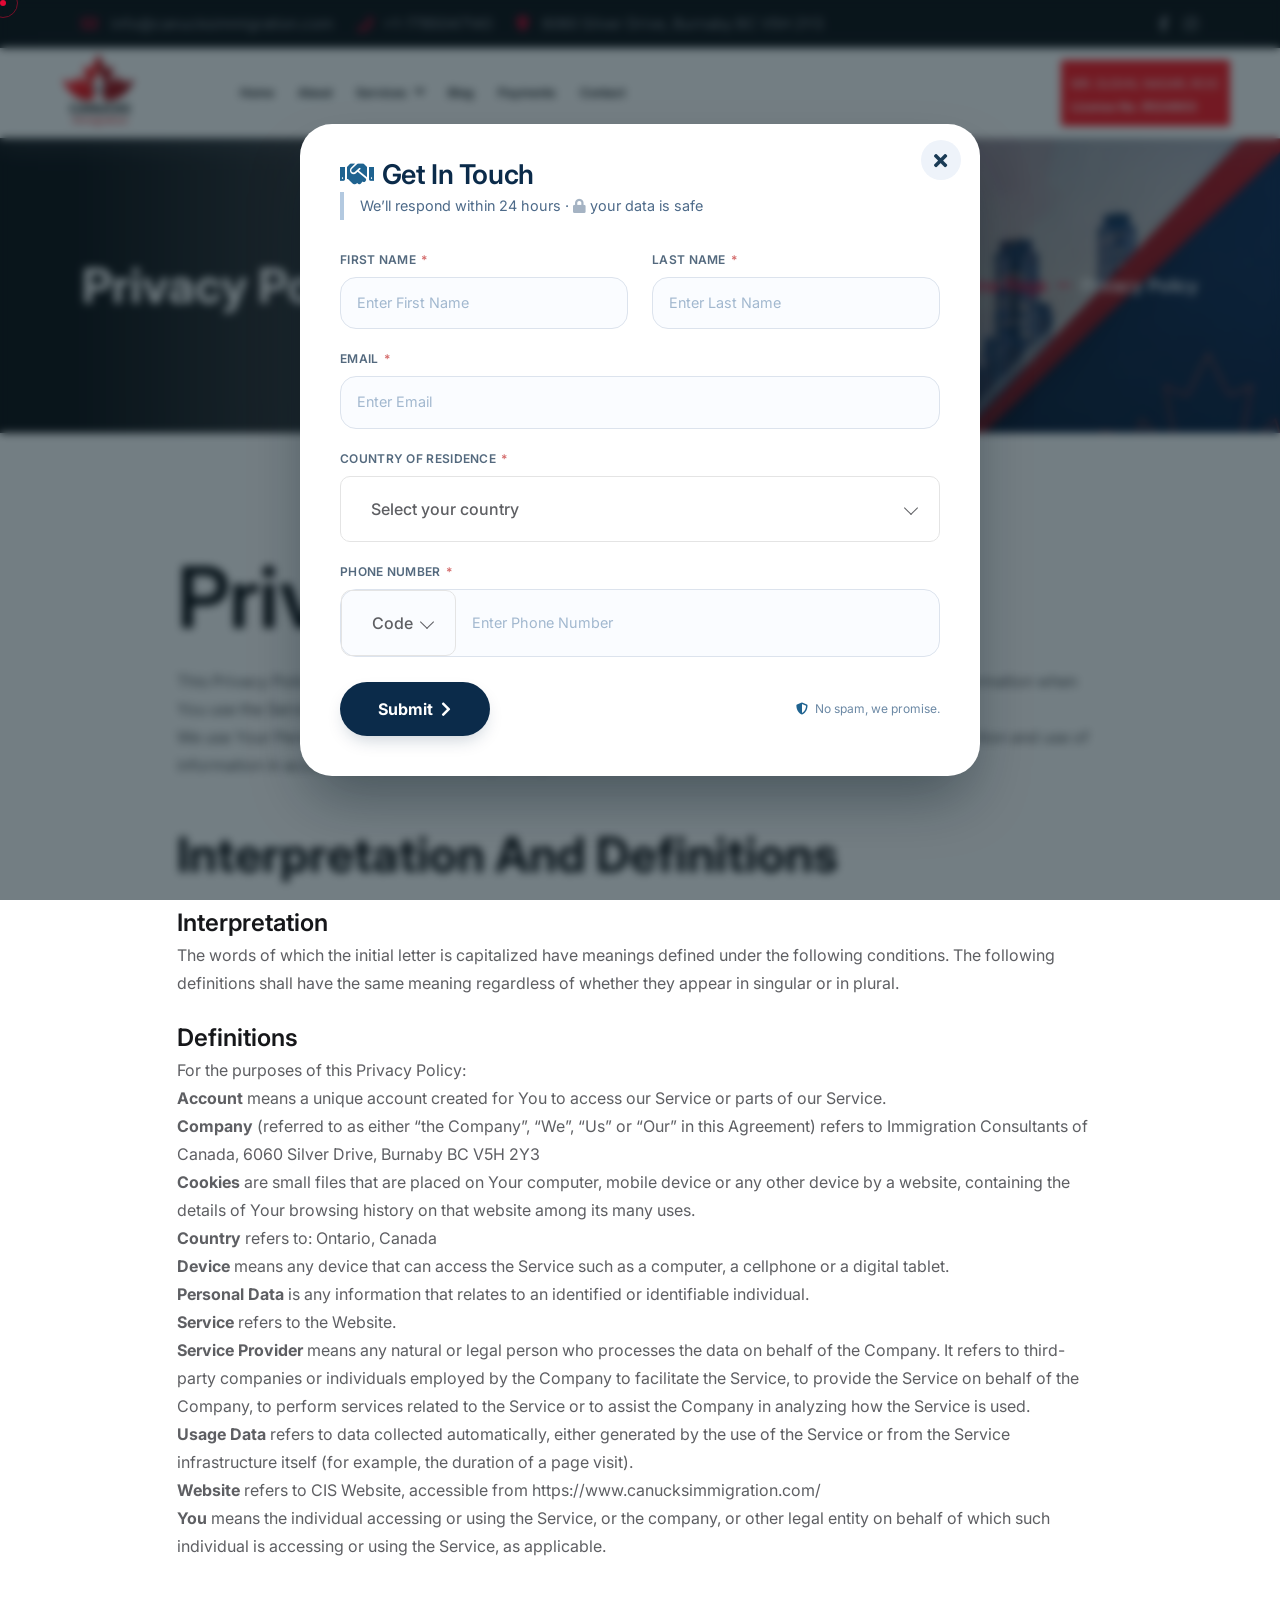
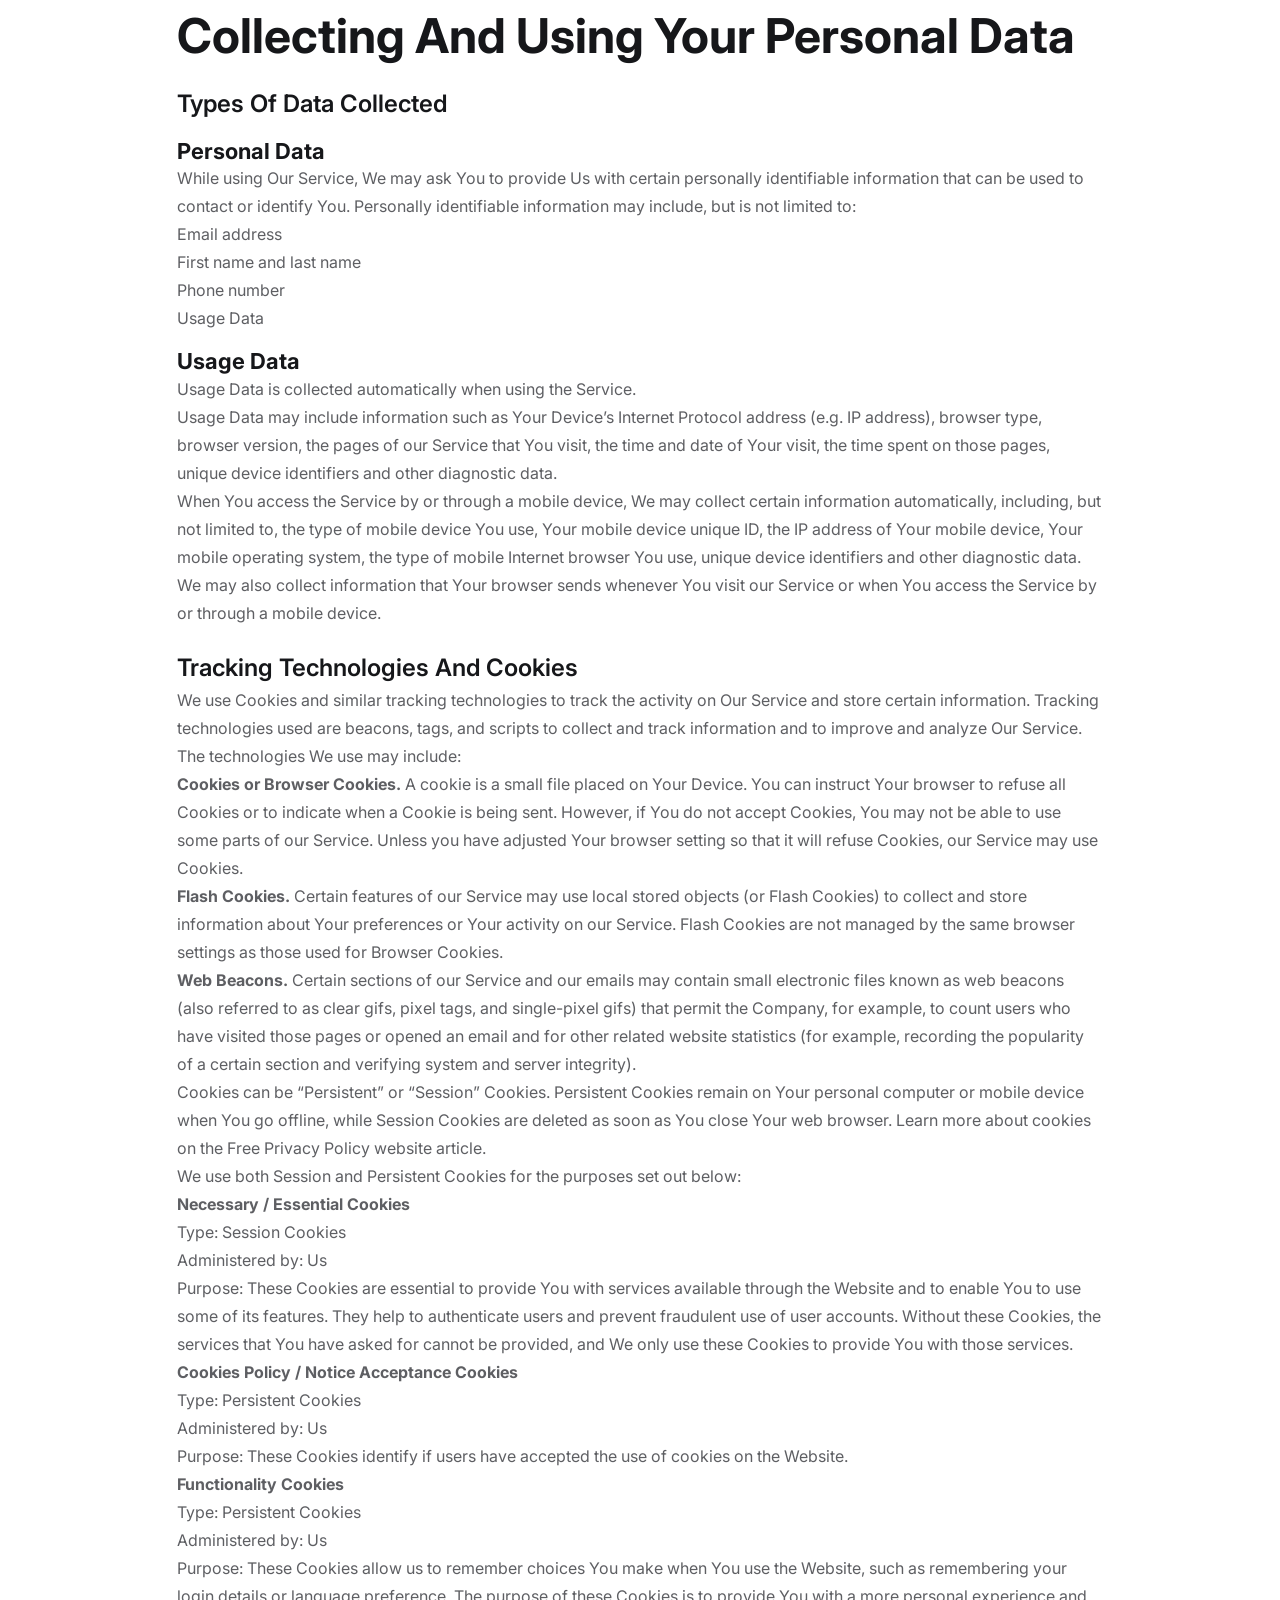
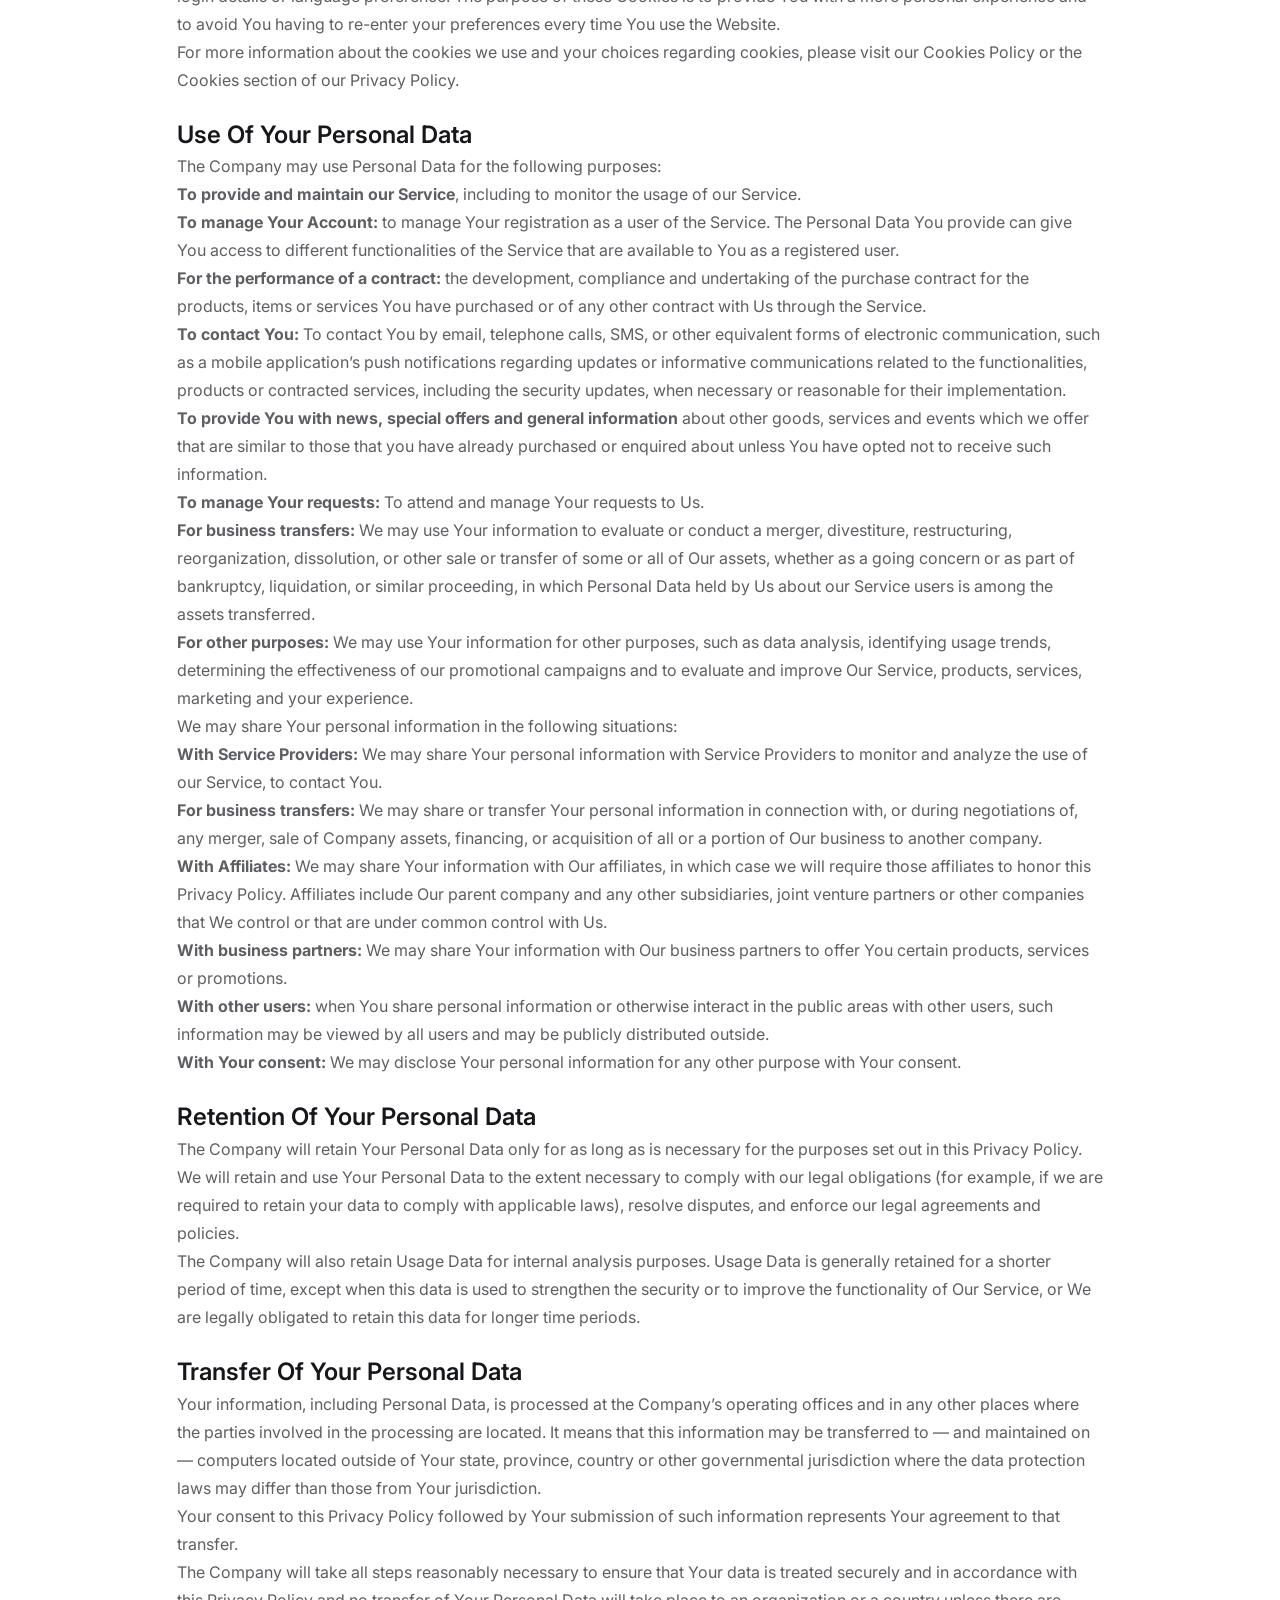
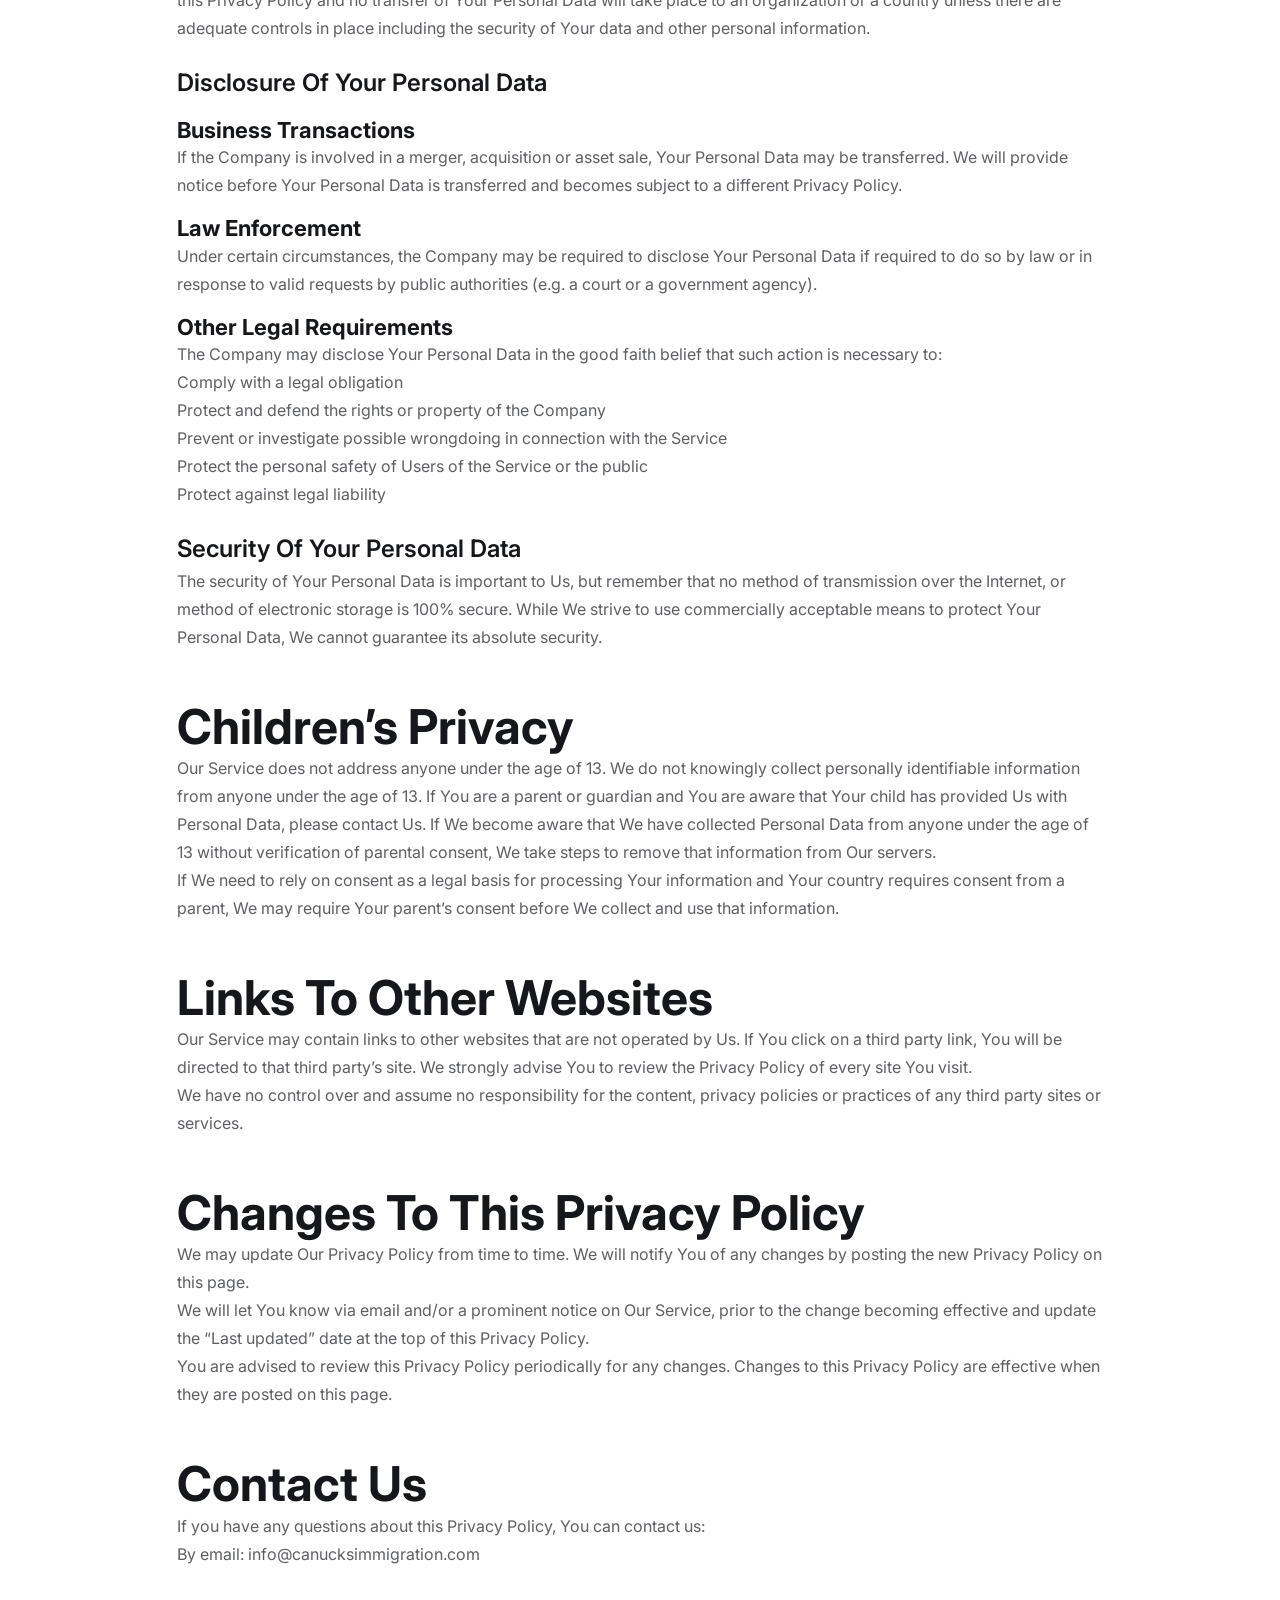
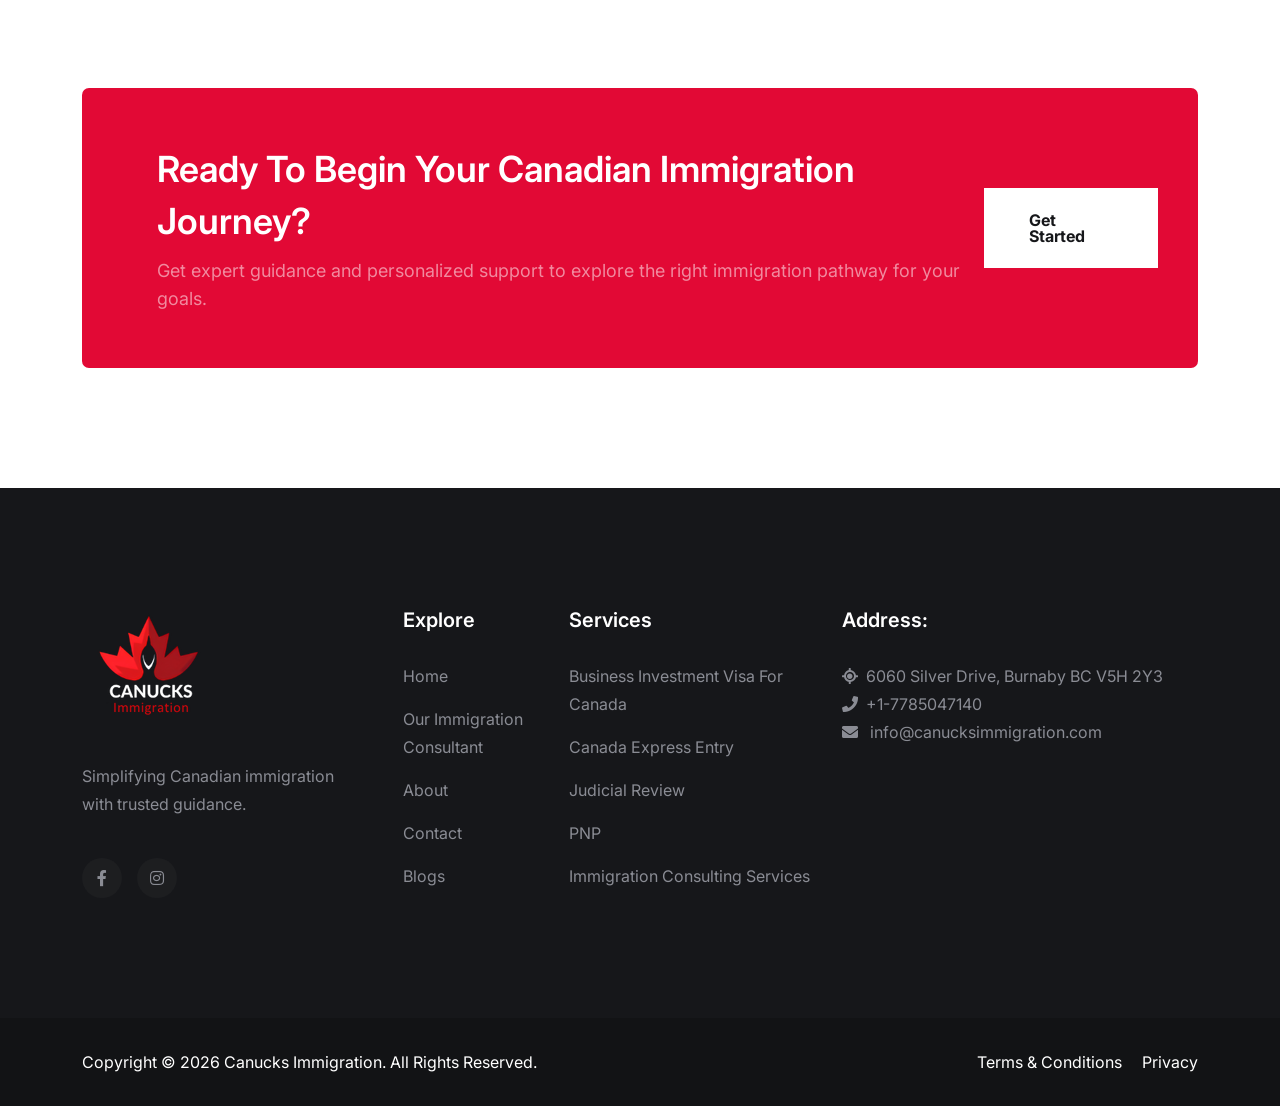
<file: privacy-policy.html>
<!DOCTYPE html>
<html lang="en">
<!--<< Header Area >>-->

<head>
    <!-- Google tag (gtag.js) -->
    <script async src="https://www.googletagmanager.com/gtag/js?id=G-NWYKSG7CQX"></script>
    <script>   window.dataLayer = window.dataLayer || []; function gtag() { dataLayer.push(arguments); } gtag('js', new Date()); gtag('config', 'G-NWYKSG7CQX'); </script>

    <!-- ========== Meta Tags ========== -->
    <meta charset="UTF-8">
    <meta http-equiv="X-UA-Compatible" content="IE=edge">
    <meta name="viewport" content="width=device-width, initial-scale=1">
    <meta name="author" content="">
    <meta name="description"
        content="Read the Canucks Immigration Privacy Policy to learn how we collect, use, protect, and manage your personal information securely and responsibly for all users.">
    <!-- ======== Page title ============ -->
    <link rel="canonical" href="https://www.canucksimmigration.com/privacy-policy.html" />
    <meta name="robots" content="index, follow">

    <title>Privacy Policy | Canucks Immigration Canada Services Today</title>
    <!--<< Favcion >>-->
    <link rel="shortcut icon" href="assets/img/logo/logo.webp">
    <!--<< Bootstrap min.css >>-->
    <link rel="stylesheet" href="assets/css/bootstrap.min.css">
    <!--<< Font Awesome.css >>-->
    <link rel="stylesheet" href="assets/css/font-awesome.css">
    <!--<< Animate.css >>-->
    <link rel="stylesheet" href="assets/css/animate.css">
    <!--<< Magnific Popup.css >>-->
    <link rel="stylesheet" href="assets/css/magnific-popup.css">
    <!--<< MeanMenu.css >>-->
    <link rel="stylesheet" href="assets/css/meanmenu.css">
    <!--<< Slick.css >>-->
    <link rel="stylesheet" href="assets/css/slick.css">
    <!--<< Swiper Slider.css >>-->
    <link rel="stylesheet" href="assets/css/swiper-bundle.min.css">
    <!--<< Nice Select.css >>-->
    <link rel="stylesheet" href="assets/css/nice-select.css">
    <!--<< Main.css >>-->
    <link rel="stylesheet" href="assets/css/main.css">
    <!--<< Style.css >>-->
    <link rel="stylesheet" href="style.css">
    <!-- Google Tag Manager -->
    <script>(function (w, d, s, l, i) {
            w[l] = w[l] || []; w[l].push({
                'gtm.start':
                    new Date().getTime(), event: 'gtm.js'
            }); var f = d.getElementsByTagName(s)[0],
                j = d.createElement(s), dl = l != 'dataLayer' ? '&l=' + l : ''; j.async = true; j.src =
                    'https://www.googletagmanager.com/gtm.js?id=' + i + dl; f.parentNode.insertBefore(j, f);
        })(window, document, 'script', 'dataLayer', 'GTM-KQSH6WW6');</script>
    <!-- End Google Tag Manager -->

    <script
        type="text/javascript">     (function (c, l, a, r, i, t, y) { c[a] = c[a] || function () { (c[a].q = c[a].q || []).push(arguments) }; t = l.createElement(r); t.async = 1; t.src = "https://www.clarity.ms/tag/" + i; y = l.getElementsByTagName(r)[0]; y.parentNode.insertBefore(t, y); })(window, document, "clarity", "script", "xn0syd8kij"); </script>
</head>

<body>
    <!-- Google Tag Manager (noscript) -->
    <noscript><iframe src="https://www.googletagmanager.com/ns.html?id=GTM-KQSH6WW6" height="0" width="0"
            style="display:none;visibility:hidden"></iframe></noscript>
    <!-- End Google Tag Manager (noscript) -->
    <!-- Back To Top Start -->
    <div class="scroll-up">
        <svg class="scroll-circle svg-content" width="100%" height="100%" viewBox="-1 -1 102 102">
            <path d="M50,1 a49,49 0 0,1 0,98 a49,49 0 0,1 0,-98" />
        </svg>
    </div>

    <!-- Preloader Start -->
    <div id="preloader" class="preloader">
        <div class="animation-preloader">
            <div class="spinner">
            </div>
            <div class="txt-loading">
                <span data-text-preloader="C" class="letters-loading">
                    C
                </span>
                <span data-text-preloader="A" class="letters-loading">
                    A
                </span>
                <span data-text-preloader="N" class="letters-loading">
                    N
                </span>
                <span data-text-preloader="U" class="letters-loading">
                    U
                </span>
                <span data-text-preloader="C" class="letters-loading">
                    C
                </span>
                <span data-text-preloader="K" class="letters-loading">
                    K
                </span>
                <span data-text-preloader="S" class="letters-loading">
                    S
                </span>
            </div>
            <p class="text-center">Loading</p>
        </div>
        <div class="loader">
            <div class="row">
                <div class="col-3 loader-section section-left">
                    <div class="bg"></div>
                </div>
                <div class="col-3 loader-section section-left">
                    <div class="bg"></div>
                </div>
                <div class="col-3 loader-section section-right">
                    <div class="bg"></div>
                </div>
                <div class="col-3 loader-section section-right">
                    <div class="bg"></div>
                </div>
            </div>
        </div>
    </div>
        <!-- ========== POPUP HTML ========== -->
    <div class="popup-overlay" id="popupOverlay">
    <div class="popup-card" role="dialog" aria-modal="true" aria-labelledby="popupTitle">
        <!-- close button -->
        <button class="popup-close" id="popupCloseBtn" aria-label="Close popup">
        <i class="fas fa-times"></i>
        </button>

        <!-- header -->
        <!-- <div class="popup-header"> -->
        <!-- <div class="popup-brand">
            <i class="fas fa-passport"></i>
            <span>Paul Abraham <small>Immigration</small></span>
        </div> -->
        <!-- <div class="popup-tag"><i class="fas fa-flag"></i> Canada · Europe · USA</div> -->
        <!-- </div> -->

        <!-- title -->
        <h2 class="popup-title" id="popupTitle"><i class="fas fa-handshake" style="color:#1f6390; margin-right: 8px;"></i>Get In Touch</h2>
        <div class="popup-sub">We’ll respond within 24 hours · <i class="fas fa-lock" style="opacity:0.5;"></i> your data is safe</div>

        <!-- form -->
        <form id="popupContactForm" action="popup.php" method="POST" >
        <div class="form-grid">
            <!-- First Name -->
            <div class="form-group">
            <label>First Name <span class="required">*</span></label>
            <input type="text" name="first_name" id="first_name" placeholder="Enter First Name" required>
            </div>
            <!-- Last Name -->
            <div class="form-group">
            <label>Last Name <span class="required">*</span></label>
            <input type="text" name="last_name" id="last_name" placeholder="Enter Last Name" required>
            </div>
            <!-- Email -->
            <div class="form-group field-full">
            <label>Email <span class="required">*</span></label>
            <input type="email" name="email" id="email" placeholder="Enter Email" required>
            </div>
            <!-- Country -->
            <div class="form-group field-full">
                <label>
                    Country of Residence <span class="required">*</span>
                </label>

                <select name="country" id="popup_country" required>
                    <option value="" disabled selected>
                        Select your country
                    </option>

                    <option value="CA" data-code="+1">Canada</option>
                    <option value="US" data-code="+1">United States</option>
                    <option value="UK" data-code="+44">United Kingdom</option>
                    <option value="IN" data-code="+91">India</option>
                    <option value="AU" data-code="+61">Australia</option>
                    <option value="FR" data-code="+33">France</option>
                    <option value="DE" data-code="+49">Germany</option>
                    <option value="AE" data-code="+971">United Arab Emirates</option>
                    <option value="SG" data-code="+65">Singapore</option>
                    <option value="NZ" data-code="+64">New Zealand</option>

                    <option value="AF" data-code="+93">Afghanistan</option>
                    <option value="AL" data-code="+355">Albania</option>
                    <option value="DZ" data-code="+213">Algeria</option>
                    <option value="AD" data-code="+376">Andorra</option>
                    <option value="AO" data-code="+244">Angola</option>
                    <option value="AR" data-code="+54">Argentina</option>
                    <option value="AM" data-code="+374">Armenia</option>
                    <option value="AT" data-code="+43">Austria</option>
                    <option value="AZ" data-code="+994">Azerbaijan</option>

                    <option value="BD" data-code="+880">Bangladesh</option>
                    <option value="BE" data-code="+32">Belgium</option>
                    <option value="BR" data-code="+55">Brazil</option>
                    <option value="BG" data-code="+359">Bulgaria</option>

                    <option value="KH" data-code="+855">Cambodia</option>
                    <option value="CL" data-code="+56">Chile</option>
                    <option value="CN" data-code="+86">China</option>
                    <option value="CO" data-code="+57">Colombia</option>
                    <option value="CR" data-code="+506">Costa Rica</option>
                    <option value="HR" data-code="+385">Croatia</option>
                    <option value="CY" data-code="+357">Cyprus</option>
                    <option value="CZ" data-code="+420">Czech Republic</option>

                    <option value="DK" data-code="+45">Denmark</option>
                    <option value="DO" data-code="+1-809">Dominican Republic</option>

                    <option value="EC" data-code="+593">Ecuador</option>
                    <option value="EG" data-code="+20">Egypt</option>
                    <option value="EE" data-code="+372">Estonia</option>

                    <option value="FI" data-code="+358">Finland</option>

                    <option value="GR" data-code="+30">Greece</option>

                    <option value="HK" data-code="+852">Hong Kong</option>
                    <option value="HU" data-code="+36">Hungary</option>

                    <option value="ID" data-code="+62">Indonesia</option>
                    <option value="IE" data-code="+353">Ireland</option>
                    <option value="IL" data-code="+972">Israel</option>
                    <option value="IT" data-code="+39">Italy</option>

                    <option value="JP" data-code="+81">Japan</option>
                    <option value="JO" data-code="+962">Jordan</option>

                    <option value="KE" data-code="+254">Kenya</option>
                    <option value="KR" data-code="+82">South Korea</option>
                    <option value="KW" data-code="+965">Kuwait</option>

                    <option value="MY" data-code="+60">Malaysia</option>
                    <option value="MX" data-code="+52">Mexico</option>
                    <option value="MA" data-code="+212">Morocco</option>

                    <option value="NP" data-code="+977">Nepal</option>
                    <option value="NL" data-code="+31">Netherlands</option>
                    <option value="NG" data-code="+234">Nigeria</option>
                    <option value="NO" data-code="+47">Norway</option>

                    <option value="PK" data-code="+92">Pakistan</option>
                    <option value="PH" data-code="+63">Philippines</option>
                    <option value="PL" data-code="+48">Poland</option>
                    <option value="PT" data-code="+351">Portugal</option>

                    <option value="QA" data-code="+974">Qatar</option>

                    <option value="RO" data-code="+40">Romania</option>
                    <option value="RU" data-code="+7">Russia</option>

                    <option value="SA" data-code="+966">Saudi Arabia</option>
                    <option value="RS" data-code="+381">Serbia</option>
                    <option value="ZA" data-code="+27">South Africa</option>
                    <option value="ES" data-code="+34">Spain</option>
                    <option value="LK" data-code="+94">Sri Lanka</option>
                    <option value="SE" data-code="+46">Sweden</option>
                    <option value="CH" data-code="+41">Switzerland</option>

                    <option value="TW" data-code="+886">Taiwan</option>
                    <option value="TH" data-code="+66">Thailand</option>
                    <option value="TR" data-code="+90">Turkey</option>

                    <option value="UA" data-code="+380">Ukraine</option>

                    <option value="UY" data-code="+598">Uruguay</option>
                    <option value="UZ" data-code="+998">Uzbekistan</option>

                    <option value="VE" data-code="+58">Venezuela</option>
                    <option value="VN" data-code="+84">Vietnam</option>

                    <option value="YE" data-code="+967">Yemen</option>
                    <option value="ZM" data-code="+260">Zambia</option>
                    <option value="ZW" data-code="+263">Zimbabwe</option>

                    <option value="other">Other</option>
                </select>
            </div>
            <!-- Phone -->
            <div class="form-group field-full">
                <label>
                    Phone Number <span class="required">*</span>
                </label>

                <div class="phone-group">

                    <!-- Country Code -->
                    <select
                        name="country_code"
                        id="popup_country_code"
                        class="phone-code-select"
                        required
                    >
                        <option value="" disabled selected>
                            Code
                        </option>

                        <option value="+1" data-country="CA">🇨🇦 +1</option>
                        <option value="+1" data-country="US">🇺🇸 +1</option>
                        <option value="+44" data-country="UK">🇬🇧 +44</option>
                        <option value="+91" data-country="IN">🇮🇳 +91</option>
                        <option value="+61" data-country="AU">🇦🇺 +61</option>
                        <option value="+33" data-country="FR">🇫🇷 +33</option>
                        <option value="+49" data-country="DE">🇩🇪 +49</option>
                        <option value="+971" data-country="AE">🇦🇪 +971</option>
                        <option value="+65" data-country="SG">🇸🇬 +65</option>
                        <option value="+64" data-country="NZ">🇳🇿 +64</option>

                        <option value="+93" data-country="AF">🇦🇫 +93</option>
                        <option value="+355" data-country="AL">🇦🇱 +355</option>
                        <option value="+213" data-country="DZ">🇩🇿 +213</option>
                        <option value="+376" data-country="AD">🇦🇩 +376</option>
                        <option value="+244" data-country="AO">🇦🇴 +244</option>
                        <option value="+54" data-country="AR">🇦🇷 +54</option>
                        <option value="+374" data-country="AM">🇦🇲 +374</option>
                        <option value="+43" data-country="AT">🇦🇹 +43</option>
                        <option value="+994" data-country="AZ">🇦🇿 +994</option>

                        <option value="+880" data-country="BD">🇧🇩 +880</option>
                        <option value="+32" data-country="BE">🇧🇪 +32</option>
                        <option value="+55" data-country="BR">🇧🇷 +55</option>
                        <option value="+359" data-country="BG">🇧🇬 +359</option>

                        <option value="+855" data-country="KH">🇰🇭 +855</option>
                        <option value="+56" data-country="CL">🇨🇱 +56</option>
                        <option value="+86" data-country="CN">🇨🇳 +86</option>
                        <option value="+57" data-country="CO">🇨🇴 +57</option>
                        <option value="+506" data-country="CR">🇨🇷 +506</option>
                        <option value="+385" data-country="HR">🇭🇷 +385</option>
                        <option value="+357" data-country="CY">🇨🇾 +357</option>
                        <option value="+420" data-country="CZ">🇨🇿 +420</option>

                        <option value="+45" data-country="DK">🇩🇰 +45</option>
                        <option value="+1-809" data-country="DO">🇩🇴 +1-809</option>

                        <option value="+593" data-country="EC">🇪🇨 +593</option>
                        <option value="+20" data-country="EG">🇪🇬 +20</option>
                        <option value="+372" data-country="EE">🇪🇪 +372</option>

                        <option value="+358" data-country="FI">🇫🇮 +358</option>
                        <option value="+30" data-country="GR">🇬🇷 +30</option>

                        <option value="+852" data-country="HK">🇭🇰 +852</option>
                        <option value="+36" data-country="HU">🇭🇺 +36</option>

                        <option value="+62" data-country="ID">🇮🇩 +62</option>
                        <option value="+353" data-country="IE">🇮🇪 +353</option>
                        <option value="+972" data-country="IL">🇮🇱 +972</option>
                        <option value="+39" data-country="IT">🇮🇹 +39</option>

                        <option value="+81" data-country="JP">🇯🇵 +81</option>
                        <option value="+962" data-country="JO">🇯🇴 +962</option>

                        <option value="+254" data-country="KE">🇰🇪 +254</option>
                        <option value="+82" data-country="KR">🇰🇷 +82</option>
                        <option value="+965" data-country="KW">🇰🇼 +965</option>

                        <option value="+60" data-country="MY">🇲🇾 +60</option>
                        <option value="+52" data-country="MX">🇲🇽 +52</option>
                        <option value="+212" data-country="MA">🇲🇦 +212</option>

                        <option value="+977" data-country="NP">🇳🇵 +977</option>
                        <option value="+31" data-country="NL">🇳🇱 +31</option>
                        <option value="+234" data-country="NG">🇳🇬 +234</option>
                        <option value="+47" data-country="NO">🇳🇴 +47</option>

                        <option value="+92" data-country="PK">🇵🇰 +92</option>
                        <option value="+63" data-country="PH">🇵🇭 +63</option>
                        <option value="+48" data-country="PL">🇵🇱 +48</option>
                        <option value="+351" data-country="PT">🇵🇹 +351</option>

                        <option value="+974" data-country="QA">🇶🇦 +974</option>

                        <option value="+40" data-country="RO">🇷🇴 +40</option>
                        <option value="+7" data-country="RU">🇷🇺 +7</option>

                        <option value="+966" data-country="SA">🇸🇦 +966</option>
                        <option value="+381" data-country="RS">🇷🇸 +381</option>
                        <option value="+27" data-country="ZA">🇿🇦 +27</option>
                        <option value="+34" data-country="ES">🇪🇸 +34</option>
                        <option value="+94" data-country="LK">🇱🇰 +94</option>
                        <option value="+46" data-country="SE">🇸🇪 +46</option>
                        <option value="+41" data-country="CH">🇨🇭 +41</option>

                        <option value="+886" data-country="TW">🇹🇼 +886</option>
                        <option value="+66" data-country="TH">🇹🇭 +66</option>
                        <option value="+90" data-country="TR">🇹🇷 +90</option>

                        <option value="+380" data-country="UA">🇺🇦 +380</option>

                        <option value="+598" data-country="UY">🇺🇾 +598</option>
                        <option value="+998" data-country="UZ">🇺🇿 +998</option>

                        <option value="+58" data-country="VE">🇻🇪 +58</option>
                        <option value="+84" data-country="VN">🇻🇳 +84</option>

                        <option value="+967" data-country="YE">🇾🇪 +967</option>
                        <option value="+260" data-country="ZM">🇿🇲 +260</option>
                        <option value="+263" data-country="ZW">🇿🇼 +263</option>
                    </select>

                    <input
                        type="tel"
                        name="phone"
                        id="popup_phone"
                        placeholder="Enter Phone Number"
                        required
                    >

                </div>
            </div>
            <!-- small PAIC note
            <div class="field-full" style="margin-top: 0.1rem; font-size: 0.75rem; color: #4d6a89; background: #f0f5fc; padding: 0.4rem 1rem; border-radius: 40px; display: inline-flex; align-items: center; gap: 6px; width: fit-content;">
            <i class="fas fa-info-circle" style="color: #1f6390;"></i> Paul Abraham Immigration Consulting (PAIC)
            </div> -->
        </div>

        <div class="submit-wrap">
            <button type="submit" class="btn-submit">
            <span>Submit</span> <i class="fas fa-chevron-right"></i>
            </button>
            <span class="footnote"><i class="fas fa-shield-alt"></i> No spam, we promise.</span>
        </div>
        </form>
<!-- 
        <div class="popup-footer">
        <span><i class="fas fa-check-circle" style="color: #1b7a3d;"></i> RCIC · Regulated</span>
        <span><i class="fas fa-globe-americas"></i> Canada · Europe · USA</span>
        <span><i class="far fa-clock"></i> response in 24h</span>
        </div> -->
    </div>
    </div>

    <!--<< Mouse Cursor Start >>-->
    <div class="mouse-cursor cursor-outer"></div>
    <div class="mouse-cursor cursor-inner"></div>

    <!-- Offcanvas Area Start -->
    <div class="fix-area">
        <div class="offcanvas__info">
            <div class="offcanvas__wrapper">
                <div class="offcanvas__content">
                    <div class="offcanvas__top mb-5 d-flex justify-content-between align-items-center">
                        <div class="offcanvas__logo">
                            <a href="/">
                                <img src="assets/img/logo/logo.webp" alt="logo-img">
                            </a>
                        </div>
                        <div class="offcanvas__close">
                            <button>
                                <i class="fas fa-times"></i>
                            </button>
                        </div>
                    </div>

                    <div class="mobile-menu fix mb-3"></div>
                    <div class="offcanvas__contact">
                        <h4>Contact Info</h4>
                        <ul>
                            <li class="d-flex align-items-center">
                                <div class="offcanvas__contact-icon">
                                    <i class="fal fa-map-marker-alt"></i>
                                </div>
                                <div class="offcanvas__contact-text">
                                    <a target="_blank" href="#">6060 Silver Drive, Burnaby BC V5H 2Y3</a>
                                </div>
                            </li>
                            <li class="d-flex align-items-center">
                                <div class="offcanvas__contact-icon mr-15">
                                    <i class="fal fa-envelope"></i>
                                </div>
                                <div class="offcanvas__contact-text">
                                    <a href="mailto:info@canucksimmigration.com"><span
                                            class="mailto:info@canucksimmigration.com">info@canucksimmigration.com</span></a>
                                </div>
                            </li>

                            <li class="d-flex align-items-center">
                                <div class="offcanvas__contact-icon mr-15">
                                    <i class="far fa-phone"></i>
                                </div>
                                <div class="offcanvas__contact-text">
                                    <a href="tel:+17785047140">+1-7785047140</a>
                                </div>
                            </li>
                        </ul>
                        <div class="header-button mt-4">
                            <a href="contact.html" class="theme-btn text-center">
                                <span>Contact Us<i class="fas fa-chevron-right"></i></span>
                            </a>
                        </div>
                        <div class="social-icon d-flex align-items-center">
                            <a href="#"><i class="fab fa-facebook-f"></i></a>
                            <a href="https://www.instagram.com/canucks.migration.ca?igsh=MTdmYTJ4NjBya2p4eA=="><i
                                    class="fab fa-instagram"></i></a>
                        </div>
                    </div>
                </div>
            </div>
        </div>
    </div>
    <div class="offcanvas__overlay"></div>

    <!-- Header Top Start -->
    <div class="header-top-section fix">
        <div class="container">
            <div class="header-top-wrapper">
                <ul class="contact-list">
                    <li>
                        <i class="far fa-envelope"></i>
                        <a href="mailto:info@canucksimmigration.com" class="link">info@canucksimmigration.com</a>
                    </li>
                    <li class="d-flex align-items-center">
                        <i class="far fa-phone"></i>
                        <a href="tel:+17785047140" class="link">+1-7785047140</a>
                    </li>
                    <li>
                        <i class="fas fa-map-marker-alt"></i>
                        6060 Silver Drive, Burnaby BC V5H 2Y3
                    </li>
                </ul>
                <div class="top-right">
                    <div class="social-icon d-flex align-items-center">
                        <a href="https://www.facebook.com/CanucksImmigration"><i class="fab fa-facebook-f"></i></a>
                        <a href="https://www.instagram.com/canucks.migration.ca?igsh=MTdmYTJ4NjBya2p4eA=="><i
                                class="fab fa-instagram"></i></a>
                    </div>

                </div>
            </div>
        </div>
    </div>

    <!-- Header Area Start -->
    <header class="header-section-1">
        <div id="header-sticky" class="header-1">
            <div class="container-fluid">
                <div class="mega-menu-wrapper">
                    <div class="header-main">
                        <div class="header-left">
                            <div class="logo">
                                <a href="/" class="header-logo">
                                    <img src="assets/img/logo/logo.webp" alt="logo-img"
                                        style="width: 100px; height: 90px;">
                                </a>
                            </div>
                            <div class="mean__menu-wrapper">
                                <div class="main-menu">
                                    <nav id="mobile-menu">
                                        <ul>
                                            <li class="has-dropdown active menu-thumb">
                                                <a href="/">
                                                    Home
                                                </a>
                                            </li>
                                            <li>
                                                <a href="about.html">About</a>
                                            </li>
                                            <li>
                                                <a href="javascript:void(0)">Services <i class="fas fa-angle-down"></i>
                                                </a>
                                                <ul class="submenu">
                                                    <li><a href="business-investment-visa-for-canada.html">Business
                                                            Investment Visa for Canada</a>
                                                    </li>
                                                    <li><a href="canada-express-entry.html">Canada Express Entry</a>
                                                    </li>
                                                    <li><a href="judicial-review.html">Judicial Review</a></li>
                                                    <li><a href="provincial-nominee-program.html">PNP</a></li>
                                                    <li><a href="canadian-immigration-services.html">Immigration
                                                            Consulting
                                                            Services</a></li>
                                                </ul>
                                            </li>

                                            <li>
                                                <a href="blogs.php">
                                                    Blog
                                                </a>
                                            </li>

                                            <li>
                                                <a href="payments.php">
                                                    Payments
                                                </a>
                                            </li>

                                            <li>
                                                <a href="contact.html">Contact</a>
                                            </li>
                                        </ul>
                                    </nav>
                                </div>
                            </div>
                        </div>
                        <div class="header-right d-flex justify-content-end align-items-center">
                            <div class="contact-info">
                                <div class="content">
                                    <p>Mr. Sushil Nagar, RCIC</p>
                                    <h6>
                                        License No. R534903
                                    </h6>
                                </div>
                            </div>
                            
                            <div class="header__hamburger d-lg-none my-auto">
                                <div class="sidebar__toggle">
                                    <i class="far fa-bars"></i>
                                </div>
                            </div>
                        </div>
                    </div>
                </div>
            </div>
        </div>
    </header>

    <!--<< Breadcrumb Section Start >>-->
    <div class="breadcrumb-wrapper section-padding bg-cover"
        style="background-image: url('assets/img/privacy-policy.png');">
        <div class="container">
            <div class="page-heading">
                <h2 class="wow fadeInUp text-white" data-wow-delay=".3s">Privacy Policy</h2>
                <ul class="breadcrumb-items wow fadeInUp" data-wow-delay=".5s">
                    <li>
                        <a href="/">
                            Home Page
                        </a>
                    </li>
                    <li>
                        <i class="fal fa-minus"></i>
                    </li>
                    <li>
                        Privacy Policy
                    </li>
                </ul>
            </div>
        </div>
    </div>

    <!--<< Privacy Policy Content Start >>-->
    <section class="privacy-policy-section fix section-padding">
        <div class="container">
            <div class="privacy-policy-wrapper">
                <div class="row">
                    <div class="col-lg-10 offset-lg-1">
                        <div class="privacy-policy-content">
                            <h1 class="mb-4">Privacy Policy</h1>
                            <p>This Privacy Policy describes Our policies and procedures on the collection, use and disclosure of Your information when You use the Service and tells You about Your privacy rights and how the law protects You.</p>
                            <p>We use Your Personal data to provide and improve the Service. By using the Service, You agree to the collection and use of information in accordance with this Privacy Policy.</p>

                            <h2 class="mt-5">Interpretation and Definitions</h2>

                            <h3 class="mt-4">Interpretation</h3>
                            <p>The words of which the initial letter is capitalized have meanings defined under the following conditions. The following definitions shall have the same meaning regardless of whether they appear in singular or in plural.</p>

                            <h3 class="mt-4">Definitions</h3>
                            <p>For the purposes of this Privacy Policy:</p>
                            <ul class="privacy-list">
                                <li><strong>Account</strong> means a unique account created for You to access our Service or parts of our Service.</li>
                                <li><strong>Company</strong> (referred to as either &ldquo;the Company&rdquo;, &ldquo;We&rdquo;, &ldquo;Us&rdquo; or &ldquo;Our&rdquo; in this Agreement) refers to Immigration Consultants of Canada, 6060 Silver Drive, Burnaby BC V5H 2Y3</li>
                                <li><strong>Cookies</strong> are small files that are placed on Your computer, mobile device or any other device by a website, containing the details of Your browsing history on that website among its many uses.</li>
                                <li><strong>Country</strong> refers to: Ontario, Canada</li>
                                <li><strong>Device</strong> means any device that can access the Service such as a computer, a cellphone or a digital tablet.</li>
                                <li><strong>Personal Data</strong> is any information that relates to an identified or identifiable individual.</li>
                                <li><strong>Service</strong> refers to the Website.</li>
                                <li><strong>Service Provider</strong> means any natural or legal person who processes the data on behalf of the Company. It refers to third-party companies or individuals employed by the Company to facilitate the Service, to provide the Service on behalf of the Company, to perform services related to the Service or to assist the Company in analyzing how the Service is used.</li>
                                <li><strong>Usage Data</strong> refers to data collected automatically, either generated by the use of the Service or from the Service infrastructure itself (for example, the duration of a page visit).</li>
                                <li><strong>Website</strong> refers to CIS Website, accessible from https://www.canucksimmigration.com/</li>
                                <li><strong>You</strong> means the individual accessing or using the Service, or the company, or other legal entity on behalf of which such individual is accessing or using the Service, as applicable.</li>
                            </ul>

                            <h2 class="mt-5">Collecting and Using Your Personal Data</h2>

                            <h3 class="mt-4">Types of Data Collected</h3>

                            <h4 class="mt-3">Personal Data</h4>
                            <p>While using Our Service, We may ask You to provide Us with certain personally identifiable information that can be used to contact or identify You. Personally identifiable information may include, but is not limited to:</p>
                            <ul class="privacy-list">
                                <li>Email address</li>
                                <li>First name and last name</li>
                                <li>Phone number</li>
                                <li>Usage Data</li>
                            </ul>

                            <h4 class="mt-3">Usage Data</h4>
                            <p>Usage Data is collected automatically when using the Service.</p>
                            <p>Usage Data may include information such as Your Device&rsquo;s Internet Protocol address (e.g. IP address), browser type, browser version, the pages of our Service that You visit, the time and date of Your visit, the time spent on those pages, unique device identifiers and other diagnostic data.</p>
                            <p>When You access the Service by or through a mobile device, We may collect certain information automatically, including, but not limited to, the type of mobile device You use, Your mobile device unique ID, the IP address of Your mobile device, Your mobile operating system, the type of mobile Internet browser You use, unique device identifiers and other diagnostic data.</p>
                            <p>We may also collect information that Your browser sends whenever You visit our Service or when You access the Service by or through a mobile device.</p>

                            <h3 class="mt-4">Tracking Technologies and Cookies</h3>
                            <p>We use Cookies and similar tracking technologies to track the activity on Our Service and store certain information. Tracking technologies used are beacons, tags, and scripts to collect and track information and to improve and analyze Our Service. The technologies We use may include:</p>
                            <ul class="privacy-list">
                                <li><strong>Cookies or Browser Cookies.</strong> A cookie is a small file placed on Your Device. You can instruct Your browser to refuse all Cookies or to indicate when a Cookie is being sent. However, if You do not accept Cookies, You may not be able to use some parts of our Service. Unless you have adjusted Your browser setting so that it will refuse Cookies, our Service may use Cookies.</li>
                                <li><strong>Flash Cookies.</strong> Certain features of our Service may use local stored objects (or Flash Cookies) to collect and store information about Your preferences or Your activity on our Service. Flash Cookies are not managed by the same browser settings as those used for Browser Cookies.</li>
                                <li><strong>Web Beacons.</strong> Certain sections of our Service and our emails may contain small electronic files known as web beacons (also referred to as clear gifs, pixel tags, and single-pixel gifs) that permit the Company, for example, to count users who have visited those pages or opened an email and for other related website statistics (for example, recording the popularity of a certain section and verifying system and server integrity).</li>
                            </ul>
                            <p>Cookies can be &ldquo;Persistent&rdquo; or &ldquo;Session&rdquo; Cookies. Persistent Cookies remain on Your personal computer or mobile device when You go offline, while Session Cookies are deleted as soon as You close Your web browser. Learn more about cookies on the Free Privacy Policy website article.</p>
                            <p>We use both Session and Persistent Cookies for the purposes set out below:</p>
                            <ul class="privacy-list">
                                <li><strong>Necessary / Essential Cookies</strong><br>
                                    Type: Session Cookies<br>
                                    Administered by: Us<br>
                                    Purpose: These Cookies are essential to provide You with services available through the Website and to enable You to use some of its features. They help to authenticate users and prevent fraudulent use of user accounts. Without these Cookies, the services that You have asked for cannot be provided, and We only use these Cookies to provide You with those services.</li>
                                <li><strong>Cookies Policy / Notice Acceptance Cookies</strong><br>
                                    Type: Persistent Cookies<br>
                                    Administered by: Us<br>
                                    Purpose: These Cookies identify if users have accepted the use of cookies on the Website.</li>
                                <li><strong>Functionality Cookies</strong><br>
                                    Type: Persistent Cookies<br>
                                    Administered by: Us<br>
                                    Purpose: These Cookies allow us to remember choices You make when You use the Website, such as remembering your login details or language preference. The purpose of these Cookies is to provide You with a more personal experience and to avoid You having to re-enter your preferences every time You use the Website.</li>
                            </ul>
                            <p>For more information about the cookies we use and your choices regarding cookies, please visit our Cookies Policy or the Cookies section of our Privacy Policy.</p>

                            <h3 class="mt-4">Use of Your Personal Data</h3>
                            <p>The Company may use Personal Data for the following purposes:</p>
                            <ul class="privacy-list">
                                <li><strong>To provide and maintain our Service</strong>, including to monitor the usage of our Service.</li>
                                <li><strong>To manage Your Account:</strong> to manage Your registration as a user of the Service. The Personal Data You provide can give You access to different functionalities of the Service that are available to You as a registered user.</li>
                                <li><strong>For the performance of a contract:</strong> the development, compliance and undertaking of the purchase contract for the products, items or services You have purchased or of any other contract with Us through the Service.</li>
                                <li><strong>To contact You:</strong> To contact You by email, telephone calls, SMS, or other equivalent forms of electronic communication, such as a mobile application&rsquo;s push notifications regarding updates or informative communications related to the functionalities, products or contracted services, including the security updates, when necessary or reasonable for their implementation.</li>
                                <li><strong>To provide You with news, special offers and general information</strong> about other goods, services and events which we offer that are similar to those that you have already purchased or enquired about unless You have opted not to receive such information.</li>
                                <li><strong>To manage Your requests:</strong> To attend and manage Your requests to Us.</li>
                                <li><strong>For business transfers:</strong> We may use Your information to evaluate or conduct a merger, divestiture, restructuring, reorganization, dissolution, or other sale or transfer of some or all of Our assets, whether as a going concern or as part of bankruptcy, liquidation, or similar proceeding, in which Personal Data held by Us about our Service users is among the assets transferred.</li>
                                <li><strong>For other purposes:</strong> We may use Your information for other purposes, such as data analysis, identifying usage trends, determining the effectiveness of our promotional campaigns and to evaluate and improve Our Service, products, services, marketing and your experience.</li>
                            </ul>

                            <p>We may share Your personal information in the following situations:</p>
                            <ul class="privacy-list">
                                <li><strong>With Service Providers:</strong> We may share Your personal information with Service Providers to monitor and analyze the use of our Service, to contact You.</li>
                                <li><strong>For business transfers:</strong> We may share or transfer Your personal information in connection with, or during negotiations of, any merger, sale of Company assets, financing, or acquisition of all or a portion of Our business to another company.</li>
                                <li><strong>With Affiliates:</strong> We may share Your information with Our affiliates, in which case we will require those affiliates to honor this Privacy Policy. Affiliates include Our parent company and any other subsidiaries, joint venture partners or other companies that We control or that are under common control with Us.</li>
                                <li><strong>With business partners:</strong> We may share Your information with Our business partners to offer You certain products, services or promotions.</li>
                                <li><strong>With other users:</strong> when You share personal information or otherwise interact in the public areas with other users, such information may be viewed by all users and may be publicly distributed outside.</li>
                                <li><strong>With Your consent:</strong> We may disclose Your personal information for any other purpose with Your consent.</li>
                            </ul>

                            <h3 class="mt-4">Retention of Your Personal Data</h3>
                            <p>The Company will retain Your Personal Data only for as long as is necessary for the purposes set out in this Privacy Policy. We will retain and use Your Personal Data to the extent necessary to comply with our legal obligations (for example, if we are required to retain your data to comply with applicable laws), resolve disputes, and enforce our legal agreements and policies.</p>
                            <p>The Company will also retain Usage Data for internal analysis purposes. Usage Data is generally retained for a shorter period of time, except when this data is used to strengthen the security or to improve the functionality of Our Service, or We are legally obligated to retain this data for longer time periods.</p>

                            <h3 class="mt-4">Transfer of Your Personal Data</h3>
                            <p>Your information, including Personal Data, is processed at the Company&rsquo;s operating offices and in any other places where the parties involved in the processing are located. It means that this information may be transferred to &mdash; and maintained on &mdash; computers located outside of Your state, province, country or other governmental jurisdiction where the data protection laws may differ than those from Your jurisdiction.</p>
                            <p>Your consent to this Privacy Policy followed by Your submission of such information represents Your agreement to that transfer.</p>
                            <p>The Company will take all steps reasonably necessary to ensure that Your data is treated securely and in accordance with this Privacy Policy and no transfer of Your Personal Data will take place to an organization or a country unless there are adequate controls in place including the security of Your data and other personal information.</p>

                            <h3 class="mt-4">Disclosure of Your Personal Data</h3>

                            <h4 class="mt-3">Business Transactions</h4>
                            <p>If the Company is involved in a merger, acquisition or asset sale, Your Personal Data may be transferred. We will provide notice before Your Personal Data is transferred and becomes subject to a different Privacy Policy.</p>

                            <h4 class="mt-3">Law enforcement</h4>
                            <p>Under certain circumstances, the Company may be required to disclose Your Personal Data if required to do so by law or in response to valid requests by public authorities (e.g. a court or a government agency).</p>

                            <h4 class="mt-3">Other legal requirements</h4>
                            <p>The Company may disclose Your Personal Data in the good faith belief that such action is necessary to:</p>
                            <ul class="privacy-list">
                                <li>Comply with a legal obligation</li>
                                <li>Protect and defend the rights or property of the Company</li>
                                <li>Prevent or investigate possible wrongdoing in connection with the Service</li>
                                <li>Protect the personal safety of Users of the Service or the public</li>
                                <li>Protect against legal liability</li>
                            </ul>

                            <h3 class="mt-4">Security of Your Personal Data</h3>
                            <p>The security of Your Personal Data is important to Us, but remember that no method of transmission over the Internet, or method of electronic storage is 100% secure. While We strive to use commercially acceptable means to protect Your Personal Data, We cannot guarantee its absolute security.</p>

                            <h2 class="mt-5">Children&rsquo;s Privacy</h2>
                            <p>Our Service does not address anyone under the age of 13. We do not knowingly collect personally identifiable information from anyone under the age of 13. If You are a parent or guardian and You are aware that Your child has provided Us with Personal Data, please contact Us. If We become aware that We have collected Personal Data from anyone under the age of 13 without verification of parental consent, We take steps to remove that information from Our servers.</p>
                            <p>If We need to rely on consent as a legal basis for processing Your information and Your country requires consent from a parent, We may require Your parent&rsquo;s consent before We collect and use that information.</p>

                            <h2 class="mt-5">Links to Other Websites</h2>
                            <p>Our Service may contain links to other websites that are not operated by Us. If You click on a third party link, You will be directed to that third party&rsquo;s site. We strongly advise You to review the Privacy Policy of every site You visit.</p>
                            <p>We have no control over and assume no responsibility for the content, privacy policies or practices of any third party sites or services.</p>

                            <h2 class="mt-5">Changes to this Privacy Policy</h2>
                            <p>We may update Our Privacy Policy from time to time. We will notify You of any changes by posting the new Privacy Policy on this page.</p>
                            <p>We will let You know via email and/or a prominent notice on Our Service, prior to the change becoming effective and update the &ldquo;Last updated&rdquo; date at the top of this Privacy Policy.</p>
                            <p>You are advised to review this Privacy Policy periodically for any changes. Changes to this Privacy Policy are effective when they are posted on this page.</p>

                            <h2 class="mt-5">Contact Us</h2>
                            <p>If you have any questions about this Privacy Policy, You can contact us:</p>
                            <ul class="privacy-list">
                                <li>By email: info@canucksimmigration.com</li>
                            </ul>
                        </div>
                    </div>
                </div>
            </div>
        </div>
    </section>

    <!--<< Cta Chat Section Start >>-->
    <section class="cta-chat-section section-padding pt-0">
        <div class="container">
            <div class="cta-chat-wrapper">
                <div class="chat-items wow fadeInUp" data-wow-delay=".3s">
                    <div class="icon">
                        <i class="flaticon-chat"></i>
                    </div>
                    <div class="content">
                        <h3>Ready to Begin Your Canadian Immigration Journey?</h3>
                        <p>Get expert guidance and personalized support to explore the right immigration pathway for
                            your goals.</p>
                    </div>
                </div>
                <a href="contact.html" class="theme-btn bg-white wow fadeInUp" data-wow-delay=".5s">
                    <span>
                        Get Started
                        <!-- <i class="fas fa-chevron-right"></i> -->
                    </span>
                </a>
            </div>
        </div>
    </section>

    <!--<< Footer Section Start >>-->
    <footer class="footer-section footer-bg">
        <div class="container">
            <div class="footer-widgets-wrapper">
                <div class="row">
                    <div class="col-xl-3 col-sm-6 col-md-6 col-lg-3 wow fadeInUp" data-wow-delay=".2s">
                        <div class="single-footer-widget">
                            <div class="widget-head">
                                <a href="/">
                                    <img src="assets/img/logo/footer-logo.png" alt="logo-img">
                                </a>
                            </div>
                            <div class="footer-content">
                                <p>
                                    Simplifying Canadian immigration with trusted guidance.
                                </p>
                                <div class="social-icon d-flex align-items-center">
                                    <a href="https://www.facebook.com/CanucksImmigration"><i
                                            class="fab fa-facebook-f"></i></a>
                                    <a href="https://www.instagram.com/canucks.migration.ca?igsh=MTdmYTJ4NjBya2p4eA=="><i
                                            class="fab fa-instagram"></i></a>
                                </div>
                            </div>
                        </div>
                    </div>
                    <div class="col-xl-2 ps-lg-5 col-sm-6 col-md-3 col-lg-3 wow fadeInUp" data-wow-delay=".4s">
                        <div class="single-footer-widget">
                            <div class="widget-head">
                                <h5>Explore</h5>
                            </div>
                            <ul class="list-items">
                                <li>
                                    <a href="/">
                                        Home
                                    </a>
                                </li>
                                <li><a href="our-immigration-consultant.html">Our Immigration Consultant</a></li>
                                <li>
                                    <a href="about.html">
                                        About
                                    </a>
                                </li>
                                <li>
                                    <a href="contact.html">
                                        Contact
                                    </a>
                                </li>
                                <li>
                                    <a href="blogs.php">
                                        Blogs
                                    </a>
                                </li>
                            </ul>
                        </div>
                    </div>
                    <div class="col-xl-3 ps-lg-4 col-sm-6 col-md-3 col-lg-3 wow fadeInUp" data-wow-delay=".6s">
                        <div class="single-footer-widget">
                            <div class="widget-head">
                                <h5>Services</h5>
                            </div>
                            <ul class="list-items">
                                <li>
                                    <a href="business-investment-visa-for-canada.html">
                                        Business Investment Visa for Canada
                                    </a>
                                </li>
                                <li>
                                    <a href="canada-express-entry.html">
                                        Canada Express Entry
                                    </a>
                                </li>
                                <li>
                                    <a href="judicial-review.html">
                                        Judicial Review
                                    </a>
                                </li>
                                <li>
                                    <a href="provincial-nominee-program.html">
                                        PNP
                                    </a>
                                </li>
                                <li>
                                    <a href="canadian-immigration-services.html">
                                        Immigration Consulting Services
                                    </a>
                                </li>
                            </ul>
                        </div>
                    </div>
                    <div class="col-xl-4 col-sm-6 col-md-6 col-lg-3 wow fadeInUp" data-wow-delay=".8s">
                        <div class="single-footer-widget">
                            <div class="widget-head">
                                <h5>Address:</h5>
                            </div>
                            <div class="footer-address-text">
                                <p>
                                    <i class="fa fa-location"></i>&nbsp; 6060 Silver Drive, Burnaby BC V5H 2Y3
                                </p>
                                <p>
                                    <i class="fa fa-phone"></i>&nbsp; +1-7785047140 <br>
                                </p>
                                <a href="mailto:info@canucksimmigration.com" class="link" style="color:var(--text2)">
                                    <i class="fa fa-envelope"></i> &nbsp; info@canucksimmigration.com
                                </a>

                            </div>
                        </div>
                    </div>
                </div>
            </div>
        </div>
        <div class="footer-bottom">
            <div class="container">
                <div class="footer-wrapper d-flex align-items-center justify-content-between">
                    <p class="wow fadeInLeft color-2" data-wow-delay=".3s">
                        Copyright &copy; 2026 <a href="/">Canucks Immigration</a>. All Rights Reserved.
                    </p>
                    <ul class="footer-menu wow fadeInRight" data-wow-delay=".5s">

                        <li>
                            <a href="terms-and-conditions.html">
                                Terms &amp; Conditions
                            </a>
                        </li>
                        <li>
                            <a href="privacy-policy.html">
                                Privacy
                            </a>
                        </li>

                    </ul>
                </div>
            </div>
        </div>
    </footer>


    <!--<< All JS Plugins >>-->
    <script src="assets/js/jquery-3.7.1.min.js"></script>
    <!--<< Viewport Js >>-->
    <script src="assets/js/viewport.jquery.js"></script>
    <!--<< Bootstrap Js >>-->
    <script src="assets/js/bootstrap.bundle.min.js"></script>
    <!--<< Gsap Js >>-->
    <script src="assets/js/gsap/gsap.js"></script>
    <!--<< Gsap Scroll Trigger Js >>-->
    <script src="assets/js/gsap/gsap-scroll-trigger.js"></script>
    <!--<< Gsap Split Text Js >>-->
    <script src="assets/js/gsap/gsap-split-text.js"></script>
    <!--<< Nice Select Js >>-->
    <script src="assets/js/jquery.nice-select.min.js"></script>
    <!--<< Waypoints Js >>-->
    <script src="assets/js/jquery.waypoints.js"></script>
    <!--<< Counterup Js >>-->
    <script src="assets/js/jquery.counterup.min.js"></script>
    <!--<< Slick Js >>-->
    <script src="assets/js/slick.min.js"></script>
    <!--<< Swiper Slider Js >>-->
    <script src="assets/js/swiper-bundle.min.js"></script>
    <!--<< Slick Animation Js >>-->
    <script src="assets/js/slick-animation.min.js"></script>
    <!--<< MeanMenu Js >>-->
    <script src="assets/js/jquery.meanmenu.min.js"></script>
    <!--<< Magnific Popup Js >>-->
    <script src="assets/js/jquery.magnific-popup.min.js"></script>
    <!--<< Wow Animation Js >>-->
    <script src="assets/js/wow.min.js"></script>
    <!--<< Circle Progress Js >>-->
    <script src="assets/js/circle-progress.js"></script>
    <!--<< Main.js >>-->
    <script src="assets/js/main.js"></script>
</body>

</html>
</file>
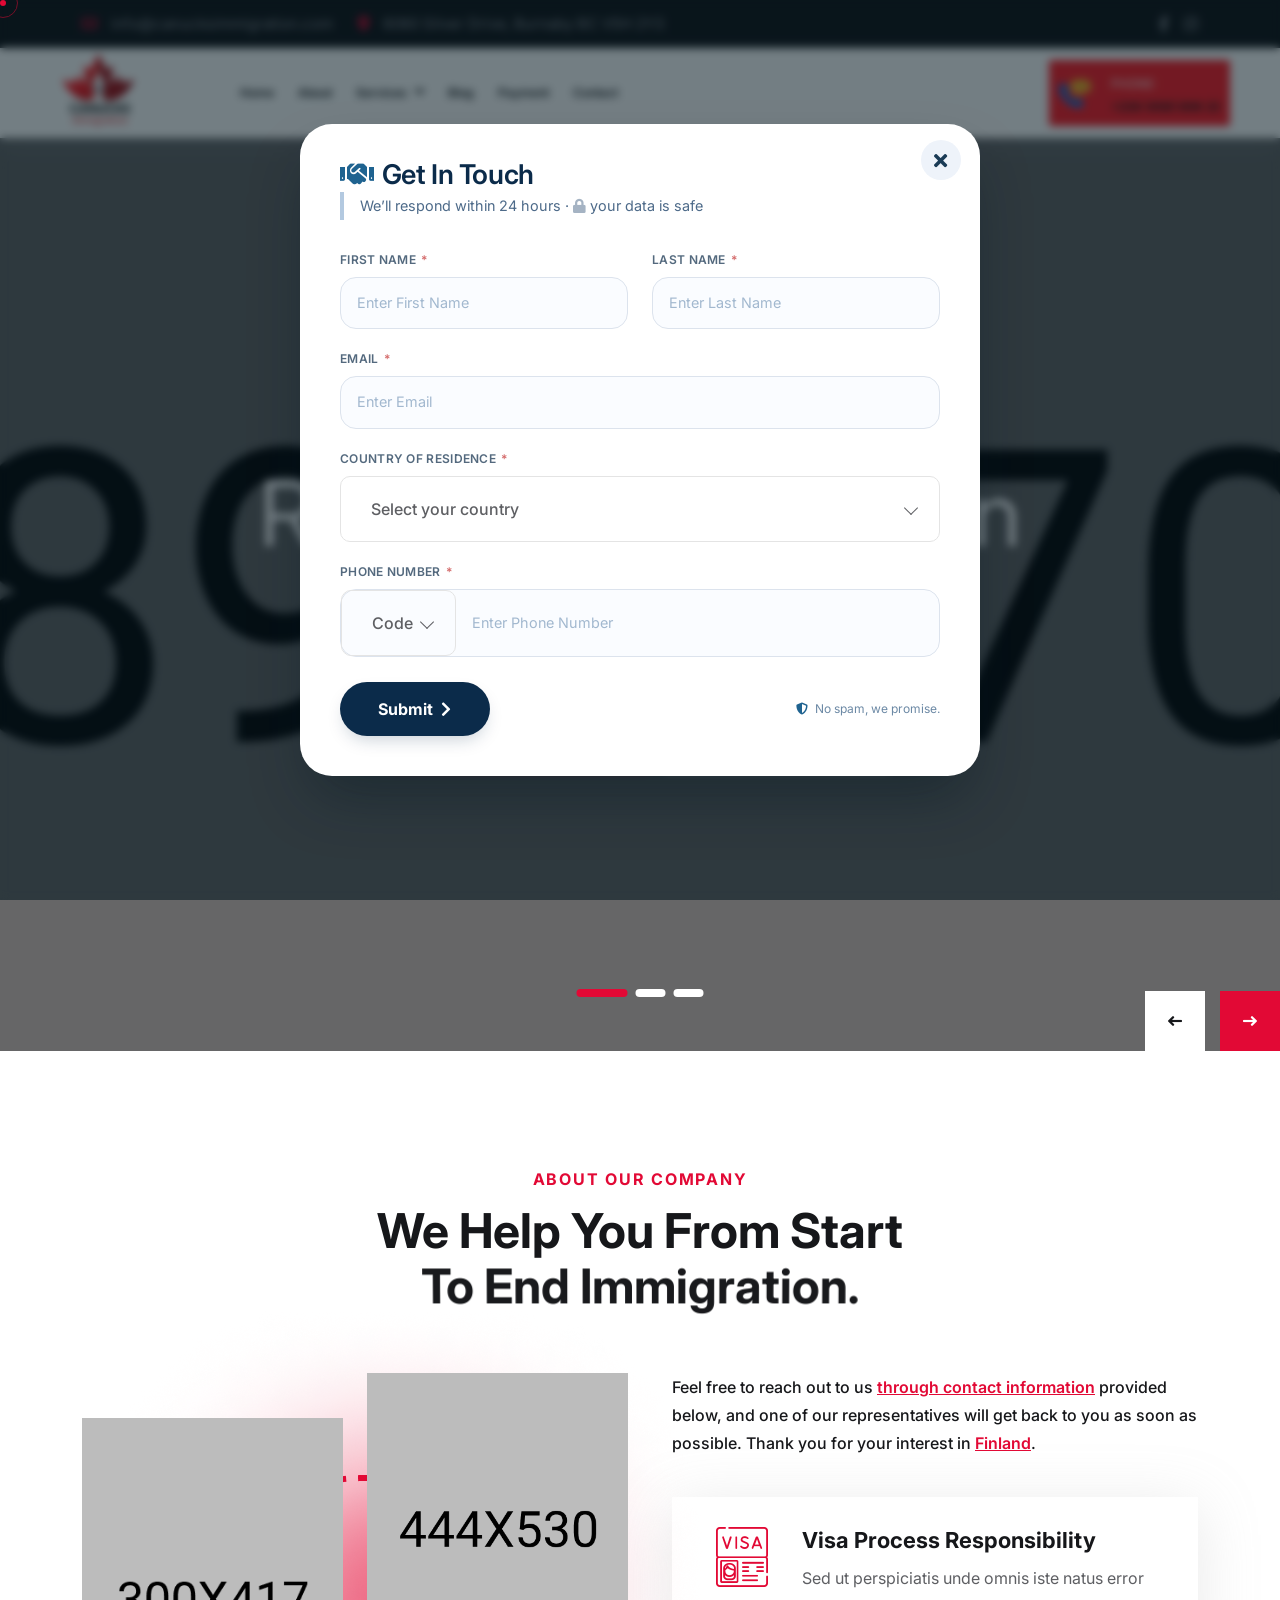
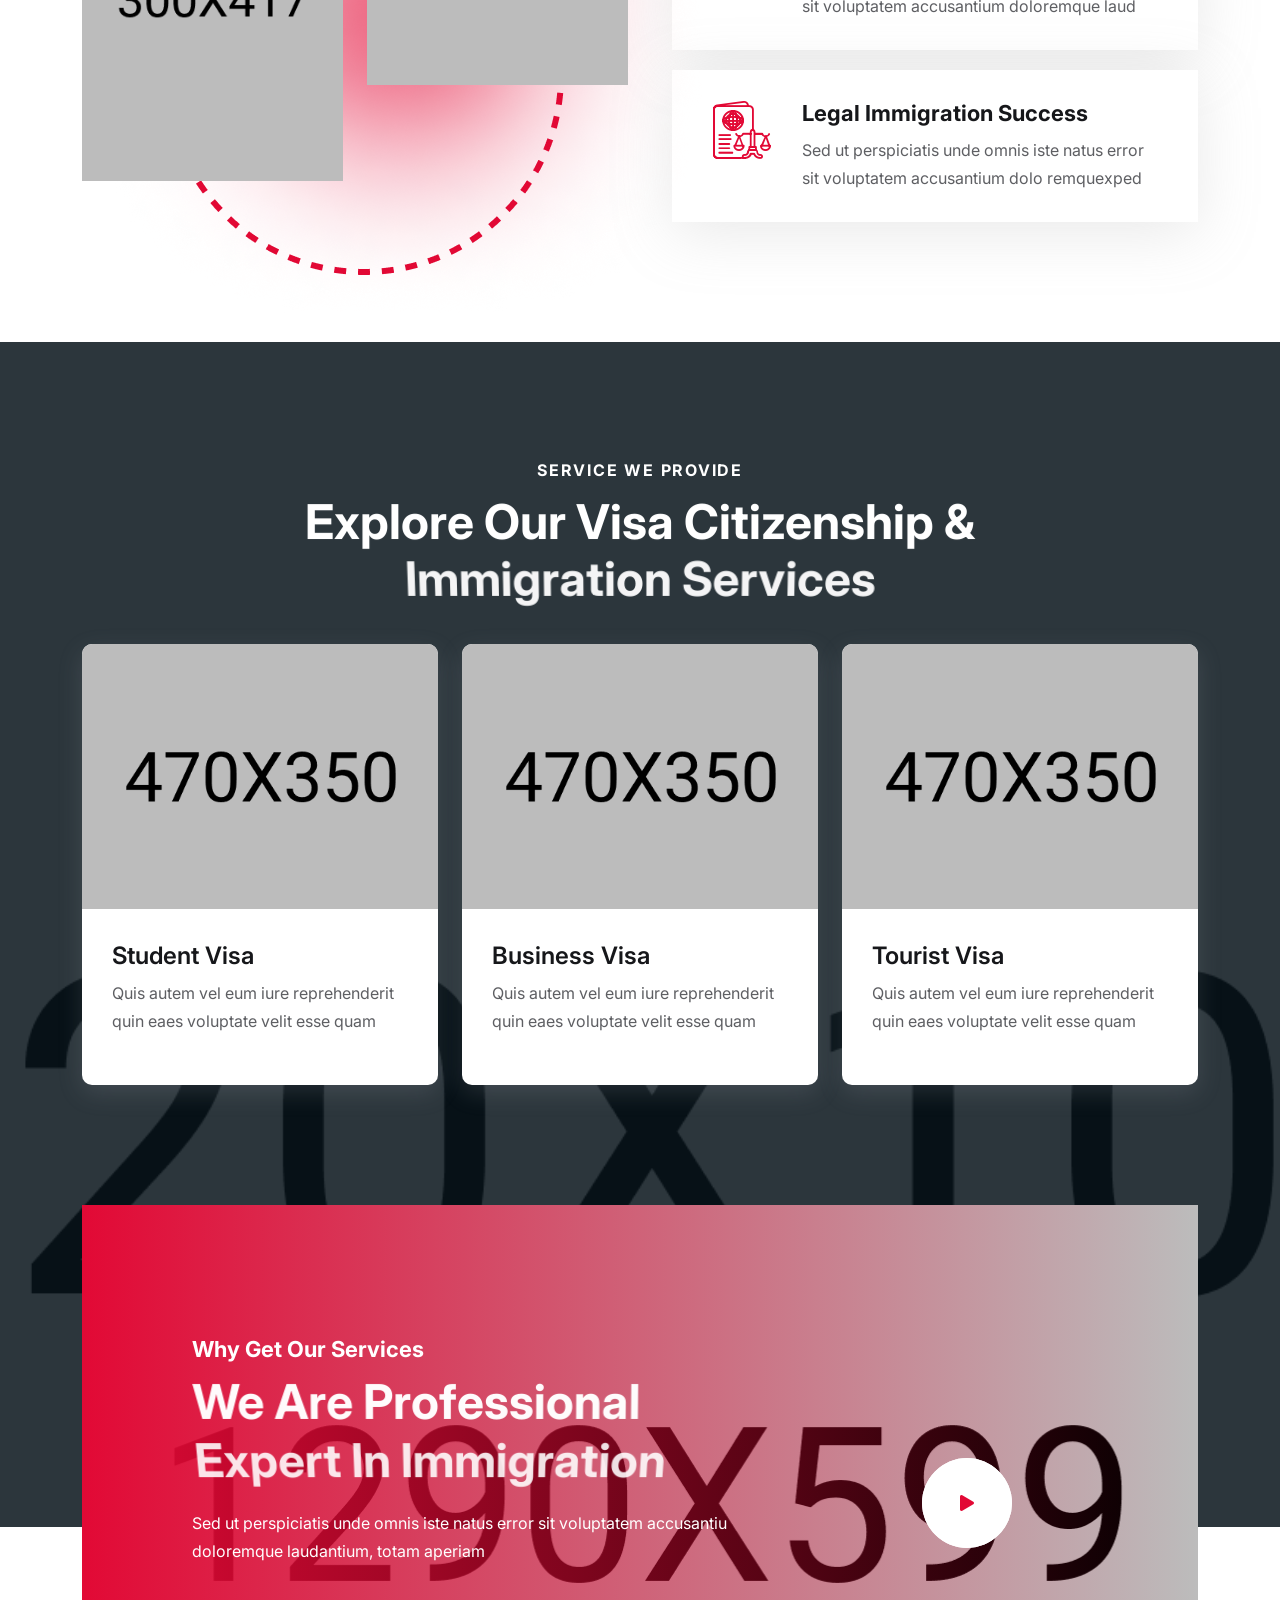
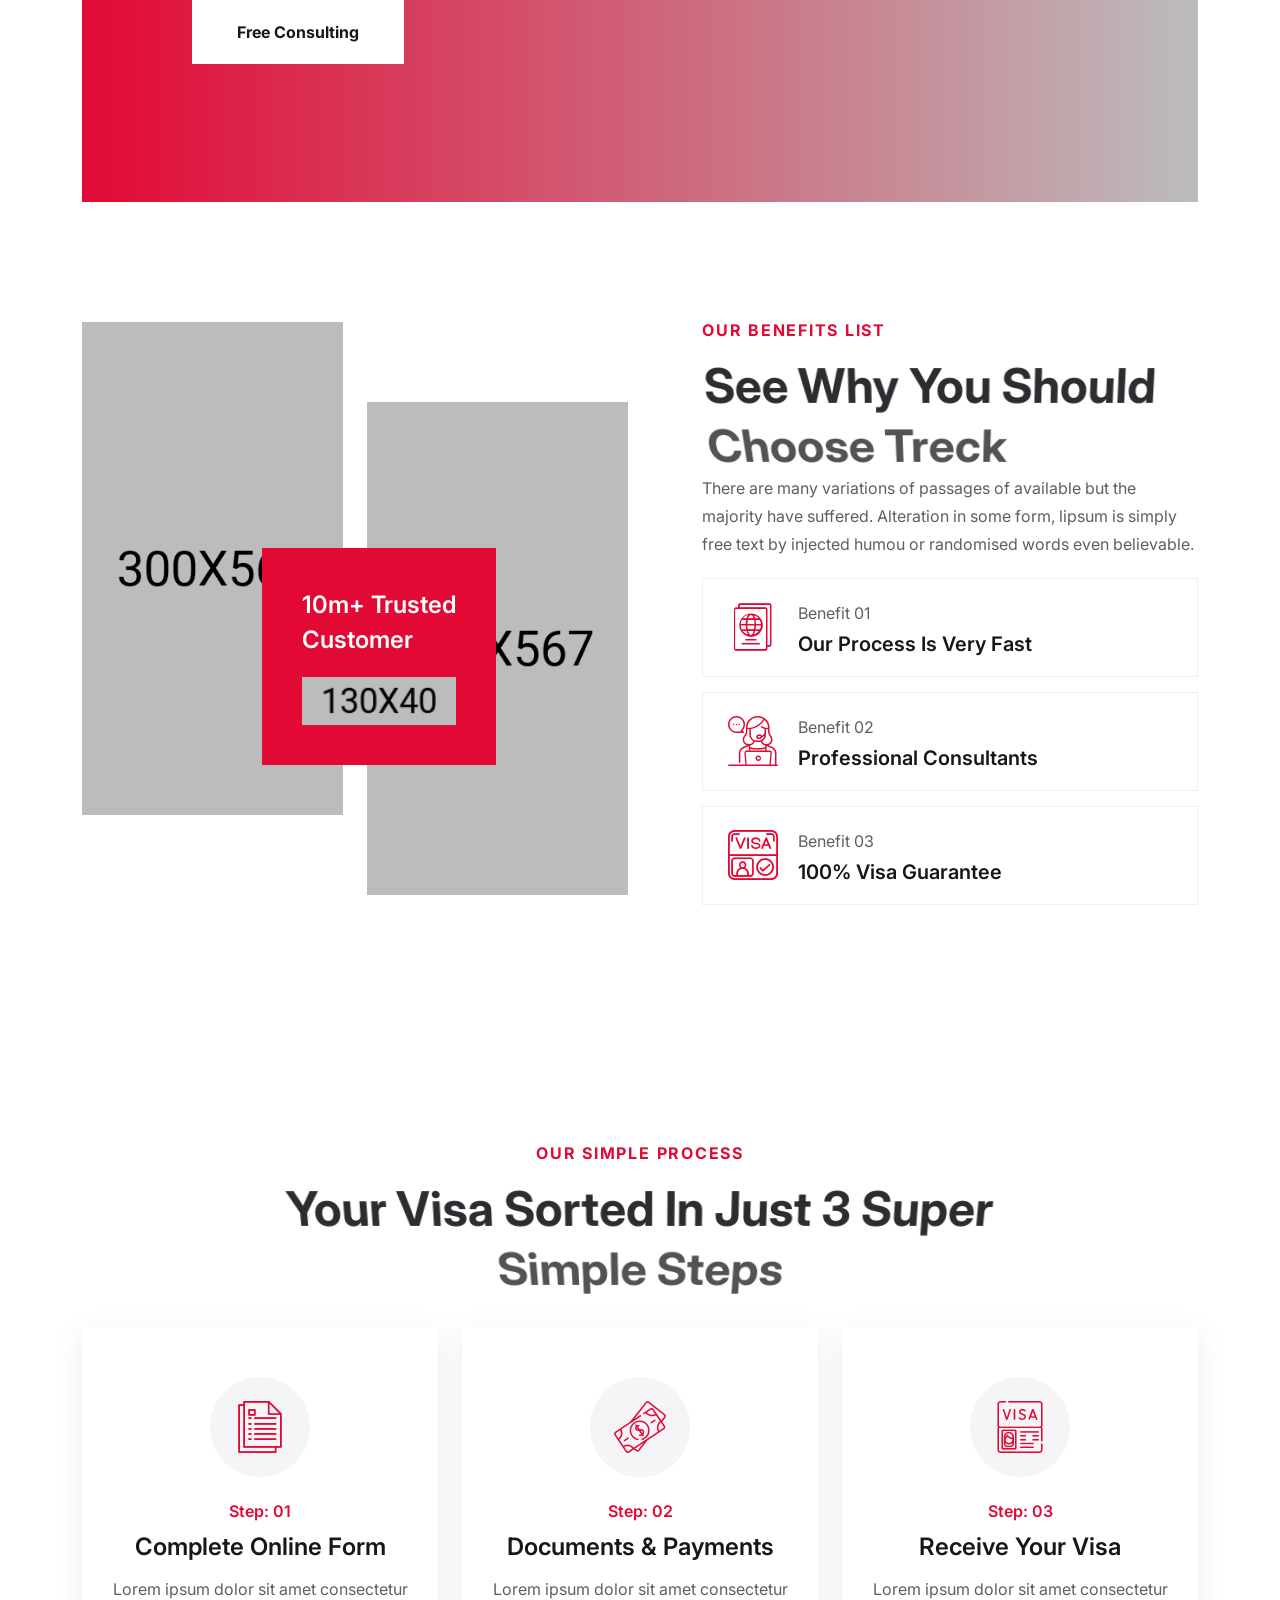
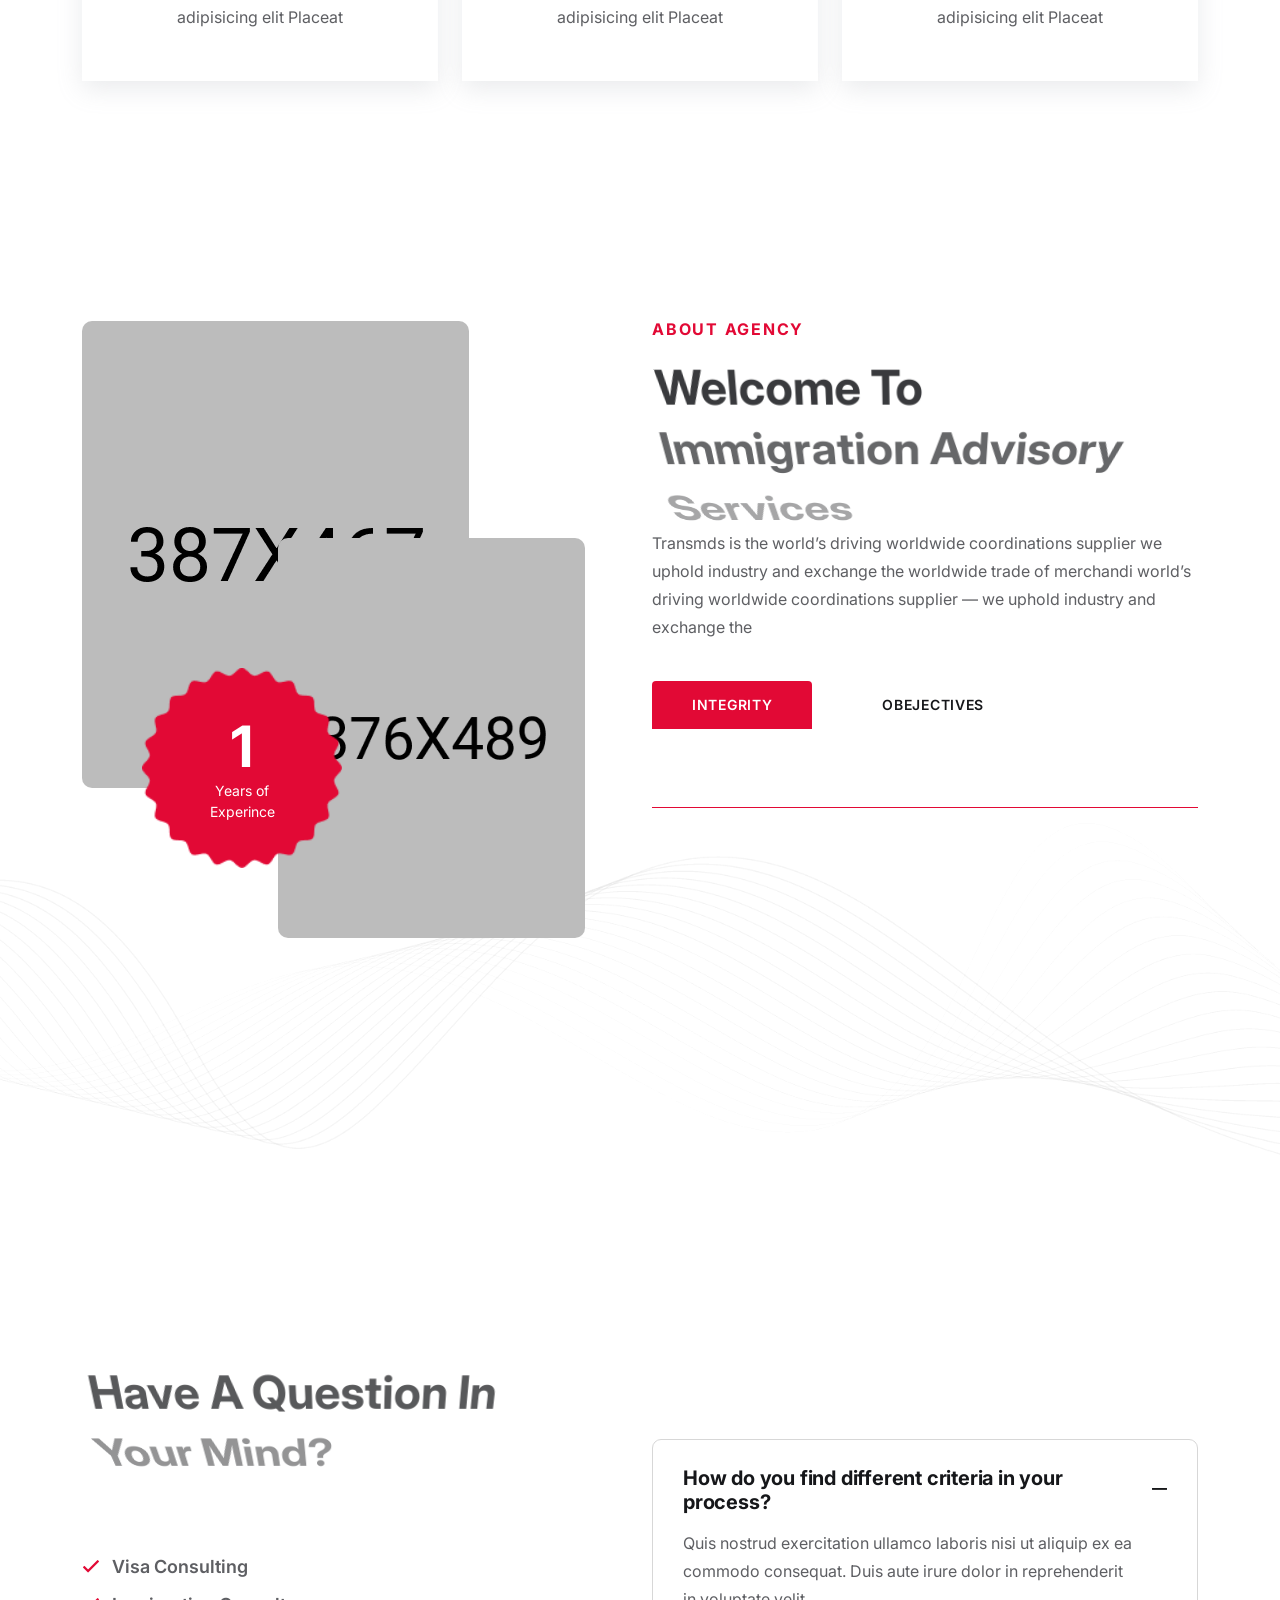
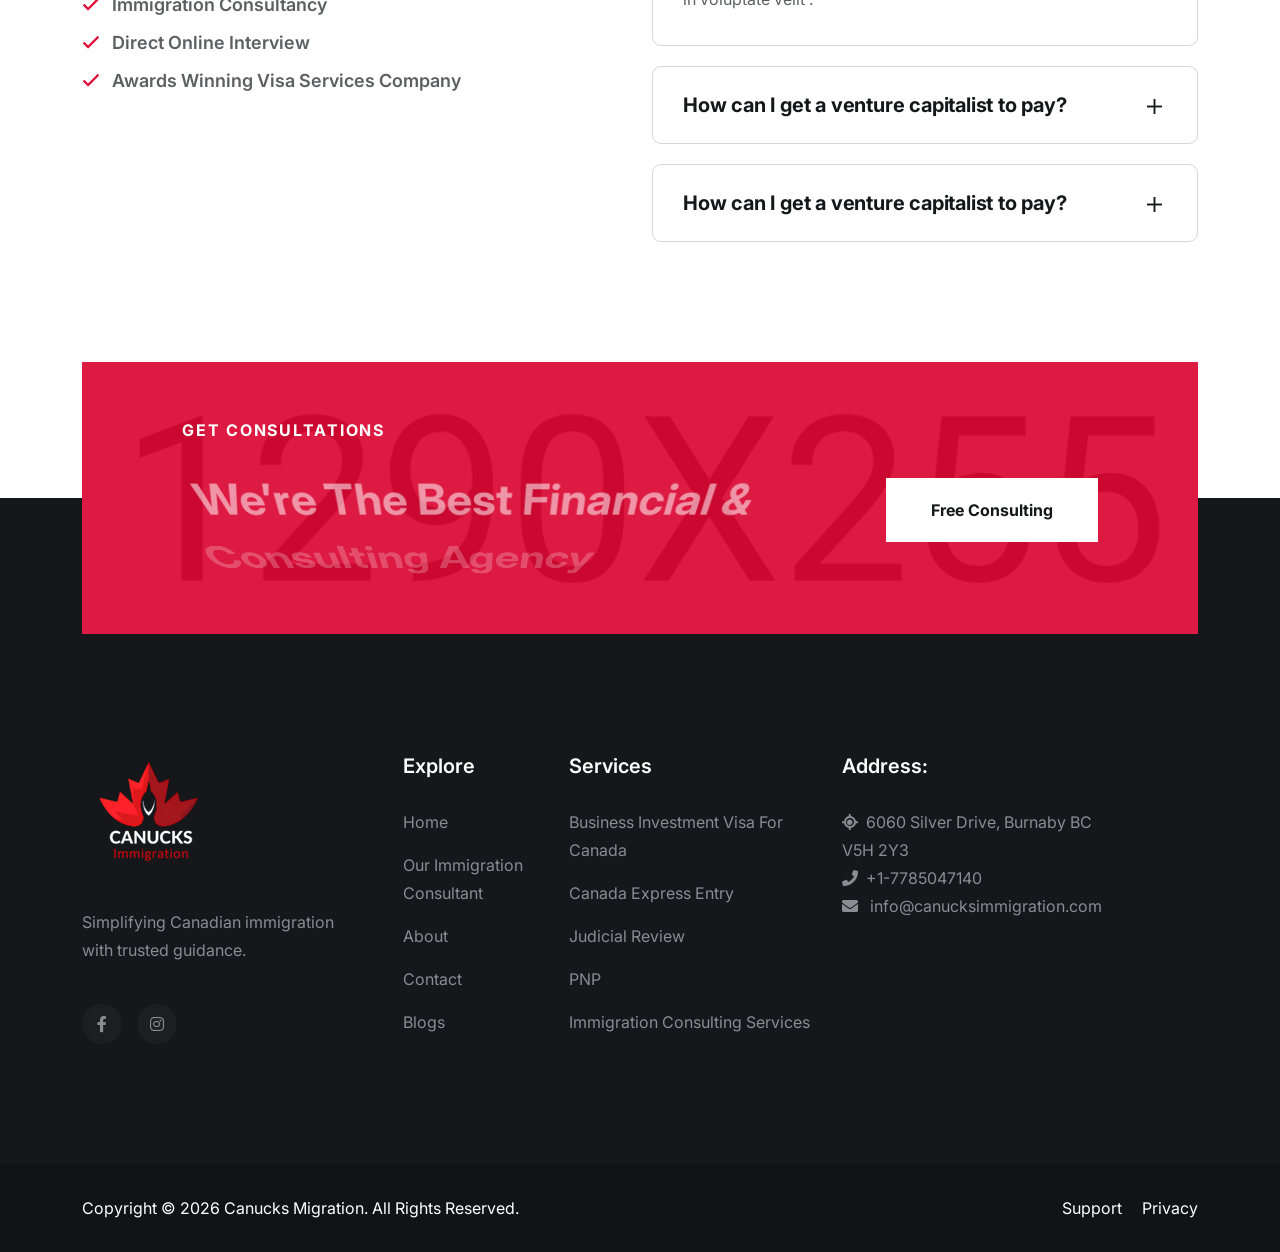
<file: services.html>
<!DOCTYPE html>
<html lang="en">
<!--<< Header Area >>-->

<head>
    <!-- ========== Meta Tags ========== -->
    <meta charset="UTF-8">
    <meta http-equiv="X-UA-Compatible" content="IE=edge">
    <meta name="viewport" content="width=device-width, initial-scale=1">
    <meta name="author" content="modinatheme">
    <meta name="description"
        content="Explore Canada immigration services for Express Entry, PNP, business visas, and consultations. Get trusted guidance to navigate pathways and achieve goals now.">
    <!-- ======== Page title ============ -->
    <link rel="canonical" href="https://www.canucksmigration.ca" />

    <title>Explore Canada Immigration Services for Your Future Journey</title>
    <!--<< Favcion >>-->
    <link rel="shortcut icon" href="assets/img/logo/logo.png">
    <!--<< Bootstrap min.css >>-->
    <link rel="stylesheet" href="assets/css/bootstrap.min.css">
    <!--<< Font Awesome.css >>-->
    <link rel="stylesheet" href="assets/css/font-awesome.css">
    <!--<< Animate.css >>-->
    <link rel="stylesheet" href="assets/css/animate.css">
    <!--<< Magnific Popup.css >>-->
    <link rel="stylesheet" href="assets/css/magnific-popup.css">
    <!--<< MeanMenu.css >>-->
    <link rel="stylesheet" href="assets/css/meanmenu.css">
    <!--<< Slick.css >>-->
    <link rel="stylesheet" href="assets/css/slick.css">
    <!--<< Swiper Slider.css >>-->
    <link rel="stylesheet" href="assets/css/swiper-bundle.min.css">
    <!--<< Nice Select.css >>-->
    <link rel="stylesheet" href="assets/css/nice-select.css">
    <!--<< Main.css >>-->
    <link rel="stylesheet" href="assets/css/main.css">
    <!--<< Style.css >>-->
    <link rel="stylesheet" href="style.css">
</head>

<body>

    <!-- Back To Top Start -->
    <div class="scroll-up">
        <svg class="scroll-circle svg-content" width="100%" height="100%" viewBox="-1 -1 102 102">
            <path d="M50,1 a49,49 0 0,1 0,98 a49,49 0 0,1 0,-98" />
        </svg>
    </div>

    <!-- Preloader Start -->
    <div id="preloader" class="preloader">
        <div class="animation-preloader">
            <div class="spinner">
            </div>
            <div class="txt-loading">
                <span data-text-preloader="C" class="letters-loading">
                    C
                </span>
                <span data-text-preloader="A" class="letters-loading">
                    A
                </span>
                <span data-text-preloader="N" class="letters-loading">
                    N
                </span>
                <span data-text-preloader="U" class="letters-loading">
                    U
                </span>
                <span data-text-preloader="C" class="letters-loading">
                    C
                </span>
                <span data-text-preloader="K" class="letters-loading">
                    K
                </span>
                <span data-text-preloader="S" class="letters-loading">
                    S
                </span>
            </div>
            <p class="text-center">Loading</p>
        </div>
        <div class="loader">
            <div class="row">
                <div class="col-3 loader-section section-left">
                    <div class="bg"></div>
                </div>
                <div class="col-3 loader-section section-left">
                    <div class="bg"></div>
                </div>
                <div class="col-3 loader-section section-right">
                    <div class="bg"></div>
                </div>
                <div class="col-3 loader-section section-right">
                    <div class="bg"></div>
                </div>
            </div>
        </div>
    </div>
        <!-- ========== POPUP HTML ========== -->
    <div class="popup-overlay" id="popupOverlay">
    <div class="popup-card" role="dialog" aria-modal="true" aria-labelledby="popupTitle">
        <!-- close button -->
        <button class="popup-close" id="popupCloseBtn" aria-label="Close popup">
        <i class="fas fa-times"></i>
        </button>

        <!-- header -->
        <!-- <div class="popup-header"> -->
        <!-- <div class="popup-brand">
            <i class="fas fa-passport"></i>
            <span>Paul Abraham <small>Immigration</small></span>
        </div> -->
        <!-- <div class="popup-tag"><i class="fas fa-flag"></i> Canada · Europe · USA</div> -->
        <!-- </div> -->

        <!-- title -->
        <h2 class="popup-title" id="popupTitle"><i class="fas fa-handshake" style="color:#1f6390; margin-right: 8px;"></i>Get In Touch</h2>
        <div class="popup-sub">We’ll respond within 24 hours · <i class="fas fa-lock" style="opacity:0.5;"></i> your data is safe</div>

        <!-- form -->
        <form id="popupContactForm" action="popup.php" method="POST" >
        <div class="form-grid">
            <!-- First Name -->
            <div class="form-group">
            <label>First Name <span class="required">*</span></label>
            <input type="text" name="first_name" id="first_name" placeholder="Enter First Name" required>
            </div>
            <!-- Last Name -->
            <div class="form-group">
            <label>Last Name <span class="required">*</span></label>
            <input type="text" name="last_name" id="last_name" placeholder="Enter Last Name" required>
            </div>
            <!-- Email -->
            <div class="form-group field-full">
            <label>Email <span class="required">*</span></label>
            <input type="email" name="email" id="email" placeholder="Enter Email" required>
            </div>
            <!-- Country -->
            <div class="form-group field-full">
                <label>
                    Country of Residence <span class="required">*</span>
                </label>

                <select name="country" id="popup_country" required>
                    <option value="" disabled selected>
                        Select your country
                    </option>

                    <option value="CA" data-code="+1">Canada</option>
                    <option value="US" data-code="+1">United States</option>
                    <option value="UK" data-code="+44">United Kingdom</option>
                    <option value="IN" data-code="+91">India</option>
                    <option value="AU" data-code="+61">Australia</option>
                    <option value="FR" data-code="+33">France</option>
                    <option value="DE" data-code="+49">Germany</option>
                    <option value="AE" data-code="+971">United Arab Emirates</option>
                    <option value="SG" data-code="+65">Singapore</option>
                    <option value="NZ" data-code="+64">New Zealand</option>

                    <option value="AF" data-code="+93">Afghanistan</option>
                    <option value="AL" data-code="+355">Albania</option>
                    <option value="DZ" data-code="+213">Algeria</option>
                    <option value="AD" data-code="+376">Andorra</option>
                    <option value="AO" data-code="+244">Angola</option>
                    <option value="AR" data-code="+54">Argentina</option>
                    <option value="AM" data-code="+374">Armenia</option>
                    <option value="AT" data-code="+43">Austria</option>
                    <option value="AZ" data-code="+994">Azerbaijan</option>

                    <option value="BD" data-code="+880">Bangladesh</option>
                    <option value="BE" data-code="+32">Belgium</option>
                    <option value="BR" data-code="+55">Brazil</option>
                    <option value="BG" data-code="+359">Bulgaria</option>

                    <option value="KH" data-code="+855">Cambodia</option>
                    <option value="CL" data-code="+56">Chile</option>
                    <option value="CN" data-code="+86">China</option>
                    <option value="CO" data-code="+57">Colombia</option>
                    <option value="CR" data-code="+506">Costa Rica</option>
                    <option value="HR" data-code="+385">Croatia</option>
                    <option value="CY" data-code="+357">Cyprus</option>
                    <option value="CZ" data-code="+420">Czech Republic</option>

                    <option value="DK" data-code="+45">Denmark</option>
                    <option value="DO" data-code="+1-809">Dominican Republic</option>

                    <option value="EC" data-code="+593">Ecuador</option>
                    <option value="EG" data-code="+20">Egypt</option>
                    <option value="EE" data-code="+372">Estonia</option>

                    <option value="FI" data-code="+358">Finland</option>

                    <option value="GR" data-code="+30">Greece</option>

                    <option value="HK" data-code="+852">Hong Kong</option>
                    <option value="HU" data-code="+36">Hungary</option>

                    <option value="ID" data-code="+62">Indonesia</option>
                    <option value="IE" data-code="+353">Ireland</option>
                    <option value="IL" data-code="+972">Israel</option>
                    <option value="IT" data-code="+39">Italy</option>

                    <option value="JP" data-code="+81">Japan</option>
                    <option value="JO" data-code="+962">Jordan</option>

                    <option value="KE" data-code="+254">Kenya</option>
                    <option value="KR" data-code="+82">South Korea</option>
                    <option value="KW" data-code="+965">Kuwait</option>

                    <option value="MY" data-code="+60">Malaysia</option>
                    <option value="MX" data-code="+52">Mexico</option>
                    <option value="MA" data-code="+212">Morocco</option>

                    <option value="NP" data-code="+977">Nepal</option>
                    <option value="NL" data-code="+31">Netherlands</option>
                    <option value="NG" data-code="+234">Nigeria</option>
                    <option value="NO" data-code="+47">Norway</option>

                    <option value="PK" data-code="+92">Pakistan</option>
                    <option value="PH" data-code="+63">Philippines</option>
                    <option value="PL" data-code="+48">Poland</option>
                    <option value="PT" data-code="+351">Portugal</option>

                    <option value="QA" data-code="+974">Qatar</option>

                    <option value="RO" data-code="+40">Romania</option>
                    <option value="RU" data-code="+7">Russia</option>

                    <option value="SA" data-code="+966">Saudi Arabia</option>
                    <option value="RS" data-code="+381">Serbia</option>
                    <option value="ZA" data-code="+27">South Africa</option>
                    <option value="ES" data-code="+34">Spain</option>
                    <option value="LK" data-code="+94">Sri Lanka</option>
                    <option value="SE" data-code="+46">Sweden</option>
                    <option value="CH" data-code="+41">Switzerland</option>

                    <option value="TW" data-code="+886">Taiwan</option>
                    <option value="TH" data-code="+66">Thailand</option>
                    <option value="TR" data-code="+90">Turkey</option>

                    <option value="UA" data-code="+380">Ukraine</option>

                    <option value="UY" data-code="+598">Uruguay</option>
                    <option value="UZ" data-code="+998">Uzbekistan</option>

                    <option value="VE" data-code="+58">Venezuela</option>
                    <option value="VN" data-code="+84">Vietnam</option>

                    <option value="YE" data-code="+967">Yemen</option>
                    <option value="ZM" data-code="+260">Zambia</option>
                    <option value="ZW" data-code="+263">Zimbabwe</option>

                    <option value="other">Other</option>
                </select>
            </div>
            <!-- Phone -->
            <div class="form-group field-full">
                <label>
                    Phone Number <span class="required">*</span>
                </label>

                <div class="phone-group">

                    <!-- Country Code -->
                    <select
                        name="country_code"
                        id="popup_country_code"
                        class="phone-code-select"
                        required
                    >
                        <option value="" disabled selected>
                            Code
                        </option>

                        <option value="+1" data-country="CA">🇨🇦 +1</option>
                        <option value="+1" data-country="US">🇺🇸 +1</option>
                        <option value="+44" data-country="UK">🇬🇧 +44</option>
                        <option value="+91" data-country="IN">🇮🇳 +91</option>
                        <option value="+61" data-country="AU">🇦🇺 +61</option>
                        <option value="+33" data-country="FR">🇫🇷 +33</option>
                        <option value="+49" data-country="DE">🇩🇪 +49</option>
                        <option value="+971" data-country="AE">🇦🇪 +971</option>
                        <option value="+65" data-country="SG">🇸🇬 +65</option>
                        <option value="+64" data-country="NZ">🇳🇿 +64</option>

                        <option value="+93" data-country="AF">🇦🇫 +93</option>
                        <option value="+355" data-country="AL">🇦🇱 +355</option>
                        <option value="+213" data-country="DZ">🇩🇿 +213</option>
                        <option value="+376" data-country="AD">🇦🇩 +376</option>
                        <option value="+244" data-country="AO">🇦🇴 +244</option>
                        <option value="+54" data-country="AR">🇦🇷 +54</option>
                        <option value="+374" data-country="AM">🇦🇲 +374</option>
                        <option value="+43" data-country="AT">🇦🇹 +43</option>
                        <option value="+994" data-country="AZ">🇦🇿 +994</option>

                        <option value="+880" data-country="BD">🇧🇩 +880</option>
                        <option value="+32" data-country="BE">🇧🇪 +32</option>
                        <option value="+55" data-country="BR">🇧🇷 +55</option>
                        <option value="+359" data-country="BG">🇧🇬 +359</option>

                        <option value="+855" data-country="KH">🇰🇭 +855</option>
                        <option value="+56" data-country="CL">🇨🇱 +56</option>
                        <option value="+86" data-country="CN">🇨🇳 +86</option>
                        <option value="+57" data-country="CO">🇨🇴 +57</option>
                        <option value="+506" data-country="CR">🇨🇷 +506</option>
                        <option value="+385" data-country="HR">🇭🇷 +385</option>
                        <option value="+357" data-country="CY">🇨🇾 +357</option>
                        <option value="+420" data-country="CZ">🇨🇿 +420</option>

                        <option value="+45" data-country="DK">🇩🇰 +45</option>
                        <option value="+1-809" data-country="DO">🇩🇴 +1-809</option>

                        <option value="+593" data-country="EC">🇪🇨 +593</option>
                        <option value="+20" data-country="EG">🇪🇬 +20</option>
                        <option value="+372" data-country="EE">🇪🇪 +372</option>

                        <option value="+358" data-country="FI">🇫🇮 +358</option>
                        <option value="+30" data-country="GR">🇬🇷 +30</option>

                        <option value="+852" data-country="HK">🇭🇰 +852</option>
                        <option value="+36" data-country="HU">🇭🇺 +36</option>

                        <option value="+62" data-country="ID">🇮🇩 +62</option>
                        <option value="+353" data-country="IE">🇮🇪 +353</option>
                        <option value="+972" data-country="IL">🇮🇱 +972</option>
                        <option value="+39" data-country="IT">🇮🇹 +39</option>

                        <option value="+81" data-country="JP">🇯🇵 +81</option>
                        <option value="+962" data-country="JO">🇯🇴 +962</option>

                        <option value="+254" data-country="KE">🇰🇪 +254</option>
                        <option value="+82" data-country="KR">🇰🇷 +82</option>
                        <option value="+965" data-country="KW">🇰🇼 +965</option>

                        <option value="+60" data-country="MY">🇲🇾 +60</option>
                        <option value="+52" data-country="MX">🇲🇽 +52</option>
                        <option value="+212" data-country="MA">🇲🇦 +212</option>

                        <option value="+977" data-country="NP">🇳🇵 +977</option>
                        <option value="+31" data-country="NL">🇳🇱 +31</option>
                        <option value="+234" data-country="NG">🇳🇬 +234</option>
                        <option value="+47" data-country="NO">🇳🇴 +47</option>

                        <option value="+92" data-country="PK">🇵🇰 +92</option>
                        <option value="+63" data-country="PH">🇵🇭 +63</option>
                        <option value="+48" data-country="PL">🇵🇱 +48</option>
                        <option value="+351" data-country="PT">🇵🇹 +351</option>

                        <option value="+974" data-country="QA">🇶🇦 +974</option>

                        <option value="+40" data-country="RO">🇷🇴 +40</option>
                        <option value="+7" data-country="RU">🇷🇺 +7</option>

                        <option value="+966" data-country="SA">🇸🇦 +966</option>
                        <option value="+381" data-country="RS">🇷🇸 +381</option>
                        <option value="+27" data-country="ZA">🇿🇦 +27</option>
                        <option value="+34" data-country="ES">🇪🇸 +34</option>
                        <option value="+94" data-country="LK">🇱🇰 +94</option>
                        <option value="+46" data-country="SE">🇸🇪 +46</option>
                        <option value="+41" data-country="CH">🇨🇭 +41</option>

                        <option value="+886" data-country="TW">🇹🇼 +886</option>
                        <option value="+66" data-country="TH">🇹🇭 +66</option>
                        <option value="+90" data-country="TR">🇹🇷 +90</option>

                        <option value="+380" data-country="UA">🇺🇦 +380</option>

                        <option value="+598" data-country="UY">🇺🇾 +598</option>
                        <option value="+998" data-country="UZ">🇺🇿 +998</option>

                        <option value="+58" data-country="VE">🇻🇪 +58</option>
                        <option value="+84" data-country="VN">🇻🇳 +84</option>

                        <option value="+967" data-country="YE">🇾🇪 +967</option>
                        <option value="+260" data-country="ZM">🇿🇲 +260</option>
                        <option value="+263" data-country="ZW">🇿🇼 +263</option>
                    </select>

                    <input
                        type="tel"
                        name="phone"
                        id="popup_phone"
                        placeholder="Enter Phone Number"
                        required
                    >

                </div>
            </div>
            <!-- small PAIC note
            <div class="field-full" style="margin-top: 0.1rem; font-size: 0.75rem; color: #4d6a89; background: #f0f5fc; padding: 0.4rem 1rem; border-radius: 40px; display: inline-flex; align-items: center; gap: 6px; width: fit-content;">
            <i class="fas fa-info-circle" style="color: #1f6390;"></i> Paul Abraham Immigration Consulting (PAIC)
            </div> -->
        </div>

        <div class="submit-wrap">
            <button type="submit" class="btn-submit">
            <span>Submit</span> <i class="fas fa-chevron-right"></i>
            </button>
            <span class="footnote"><i class="fas fa-shield-alt"></i> No spam, we promise.</span>
        </div>
        </form>
<!-- 
        <div class="popup-footer">
        <span><i class="fas fa-check-circle" style="color: #1b7a3d;"></i> RCIC · Regulated</span>
        <span><i class="fas fa-globe-americas"></i> Canada · Europe · USA</span>
        <span><i class="far fa-clock"></i> response in 24h</span>
        </div> -->
    </div>
    </div>

    <!--<< Mouse Cursor Start >>-->
    <div class="mouse-cursor cursor-outer"></div>
    <div class="mouse-cursor cursor-inner"></div>

    <!-- Offcanvas Area Start -->
    <div class="fix-area">
        <div class="offcanvas__info">
            <div class="offcanvas__wrapper">
                <div class="offcanvas__content">
                    <div class="offcanvas__top mb-5 d-flex justify-content-between align-items-center">
                        <div class="offcanvas__logo">
                            <a href="index.html">
                                <img src="assets/img/logo/logo.png" alt="logo-img">
                            </a>
                        </div>
                        <div class="offcanvas__close">
                            <button>
                                <i class="fas fa-times"></i>
                            </button>
                        </div>
                    </div>

                    <div class="mobile-menu fix mb-3"></div>
                    <div class="offcanvas__contact">
                        <h4>Contact Info</h4>
                        <ul>
                            <li class="d-flex align-items-center">
                                <div class="offcanvas__contact-icon">
                                    <i class="fal fa-map-marker-alt"></i>
                                </div>
                                <div class="offcanvas__contact-text">
                                    <a target="_blank" href="#">6060 Silver Drive, Burnaby BC V5H 2Y3</a>
                                </div>
                            </li>
                            <li class="d-flex align-items-center">
                                <div class="offcanvas__contact-icon mr-15">
                                    <i class="fal fa-envelope"></i>
                                </div>
                                <div class="offcanvas__contact-text">
                                    <a href="mailto:info@canucksimmigration.com"><span
                                            class="mailto:info@azent.com">info@canucksimmigration.com</span></a>
                                </div>
                            </li>
                           
                            <li class="d-flex align-items-center">
                                <div class="offcanvas__contact-icon mr-15">
                                    <i class="far fa-phone"></i>
                                </div>
                                <div class="offcanvas__contact-text">
                                    <a href="tel:+11002345909">+11002345909</a>
                                </div>
                            </li>
                        </ul>
                        <div class="header-button mt-4">
                            <a href="contact.html" class="theme-btn text-center">
                                <span>Contact Us<i class="fas fa-chevron-right"></i></span>
                            </a>
                        </div>
                        <div class="social-icon d-flex align-items-center">
                            <a href="https://www.facebook.com/CanucksImmigration"><i class="fab fa-facebook-f"></i></a>
                            <a href="https://www.instagram.com/canucks.migration.ca?igsh=MTdmYTJ4NjBya2p4eA=="><i
                                    class="fab fa-instagram"></i></a>
                        </div>
                    </div>
                </div>
            </div>
        </div>
    </div>
    <div class="offcanvas__overlay"></div>

    <!-- Header Top Start -->
    <div class="header-top-section fix">
        <div class="container">
            <div class="header-top-wrapper">
                <ul class="contact-list">
                    <li>
                        <i class="far fa-envelope"></i>
                        <a href="mailto:info@canucksimmigration.com" class="link">info@canucksimmigration.com</a>
                    </li>
                    <li>
                        <i class="fas fa-map-marker-alt"></i>
                        6060 Silver Drive, Burnaby BC V5H 2Y3
                    </li>
                </ul>
                <div class="top-right">
                    <div class="social-icon d-flex align-items-center">
                        <a href="#https://www.facebook.com/CanucksImmigration"> <i class="fab fa-facebook-f"></i></a>
                        <a href="https://www.instagram.com/canucks.migration.ca?igsh=MTdmYTJ4NjBya2p4eA=="><i
                                class="fab fa-instagram"></i></a>
                    </div>

                </div>
            </div>
        </div>
    </div>

    <!-- Header Area Start -->
    <header class="header-section-1">
        <div id="header-sticky" class="header-1">
            <div class="container-fluid">
                <div class="mega-menu-wrapper">
                    <div class="header-main">
                        <div class="header-left">
                            <div class="logo">
                                <a href="index.html" class="header-logo">
                                    <img src="assets/img/logo/logo.png" alt="logo-img" style="width: 100px; height: 90px;">
                                </a>
                            </div>
                            <div class="mean__menu-wrapper">
                                <div class="main-menu">
                                    <nav id="mobile-menu">
                                        <ul>
                                            <li class="has-dropdown active menu-thumb">
                                                <a href="/">
                                                    Home
                                                </a>
                                            </li>
                                            <li>
                                                <a href="about.html">About</a>
                                            </li>
                                            <li>
                                                <a href="javascript:void(0)">Services <i class="fas fa-angle-down"></i>
                                                </a>
                                                <ul class="submenu">
                                                    <li><a href="service.html">Business Investment Visa for Canada</a>
                                                    </li>
                                                    <li><a href="service-details.html">Canada Express Entry</a></li>
                                                    <li><a href="service-details.html">Judicial Review</a></li>
                                                    <li><a href="service-details.html">PNP</a></li>
                                                    <li><a href="service-details.html">Immigration Consulting
                                                            Services</a></li>
                                                </ul>
                                            </li>

                                            <li>
                                                <a href="blogs.php">
                                                    Blog
                                                </a>
                                            </li>
                                            <li>
                                                <a href="https://www.canucksimmigration.com/payments.php">Payment</a>
                                            </li>
                                            <li>
                                                <a href="contact.html">Contact</a>
                                            </li>
                                        </ul>
                                    </nav>
                                </div>
                            </div>
                        </div>
                        <div class="header-right d-flex justify-content-end align-items-center">
                            <div class="contact-info">
                                <div class="icon">
                                    <img src="assets/img/call.png" alt="img">
                                </div>
                                <div class="content">
                                    <p>Phone:</p>
                                    <h6>
                                        <a href="tel:+23645689622">+236 (456) 896 22</a>
                                    </h6>
                                </div>
                            </div>
                            <div class="header__hamburger d-lg-none my-auto">
                                <div class="sidebar__toggle">
                                    <i class="far fa-bars"></i>
                                </div>
                            </div>
                        </div>
                    </div>
                </div>
            </div>
        </div>
    </header>


    <!-- Hero Section Here -->
    <section class="hero-section fix hero-4">
        <div class="array-button-2">
            <button class="array-prev"><i class="fas fa-long-arrow-left"></i></button>
            <button class="array-next"><i class="fas fa-long-arrow-right"></i></button>
        </div>
        <div class="swiper-dot">
            <div class="dot"></div>
        </div>
        <div class="swiper hero-slider-4">
            <div class="swiper-wrapper">
                <div class="swiper-slide">
                    <div class="hero-image bg-cover" style="background-image: url('assets/img/hero/hero-9.jpg');">
                        <div class="container">
                            <div class="row g-4 justify-content-center">
                                <div class="col-lg-10">
                                    <div class="hero-content text-center">
                                        <p data-animation="fadeInUp" data-delay="1.3s">Plan Your Trip of Dream Country
                                        </p>
                                        <h1 data-animation="fadeInUp" data-delay="1.5s">rusted Immigration <br>
                                            <span>Consultancy</span>
                                        </h1>
                                        <div class="hero-button">
                                            <a href="contact.html" class="theme-btn theme-color-2"
                                                data-animation="fadeInUp" data-delay="1.7s"><span>Book Appointment <i
                                                        class="fas fa-chevron-right"></i></span></a>
                                            <a href="about.html" class="theme-btn bg-white" data-animation="fadeInUp"
                                                data-delay="1.7s"><span>Discover More <i
                                                        class="fas fa-chevron-right"></i></span></a>
                                        </div>
                                    </div>
                                </div>
                            </div>
                        </div>
                    </div>
                </div>
                <div class="swiper-slide">
                    <div class="hero-image bg-cover" style="background-image: url('assets/img/hero/hero-10.jpg');">
                        <div class="container">
                            <div class="row g-4 justify-content-center">
                                <div class="col-lg-10">
                                    <div class="hero-content text-center">
                                        <p data-animation="fadeInUp" data-delay="1.3s">Plan Your Trip of Dream Country
                                        </p>
                                        <h1 data-animation="fadeInUp" data-delay="1.5s">rusted Immigration <br>
                                            <span>Consultancy</span>
                                        </h1>
                                        <div class="hero-button">
                                            <a href="contact.html" class="theme-btn theme-color-2"
                                                data-animation="fadeInUp" data-delay="1.7s"><span>Book Appointment <i
                                                        class="fas fa-chevron-right"></i></span></a>
                                            <a href="about.html" class="theme-btn bg-white" data-animation="fadeInUp"
                                                data-delay="1.7s"><span>Discover More <i
                                                        class="fas fa-chevron-right"></i></span></a>
                                        </div>
                                    </div>
                                </div>
                            </div>
                        </div>
                    </div>
                </div>
                <div class="swiper-slide">
                    <div class="hero-image bg-cover" style="background-image: url('assets/img/hero/hero-11.jpg');">
                        <div class="container">
                            <div class="row g-4 justify-content-center">
                                <div class="col-lg-10">
                                    <div class="hero-content text-center">
                                        <p data-animation="fadeInUp" data-delay="1.3s">Plan Your Trip of Dream Country
                                        </p>
                                        <h1 data-animation="fadeInUp" data-delay="1.5s">rusted Immigration <br>
                                            <span>Consultancy</span>
                                        </h1>
                                        <div class="hero-button">
                                            <a href="contact.html" class="theme-btn theme-color-2"
                                                data-animation="fadeInUp" data-delay="1.7s"><span>Book Appointment <i
                                                        class="fas fa-chevron-right"></i></span></a>
                                            <a href="about.html" class="theme-btn bg-white" data-animation="fadeInUp"
                                                data-delay="1.7s"><span>Discover More <i
                                                        class="fas fa-chevron-right"></i></span></a>
                                        </div>
                                    </div>
                                </div>
                            </div>
                        </div>
                    </div>
                </div>
            </div>
        </div>
    </section>

    <!-- About Section Here -->
    <section class="about-section section-padding" id="about">
        <div class="shape float-bob-y">
            <img src="assets/img/home-4/about/arrow-shape.png" alt="shape-img">
        </div>
        <div class="container">
            <div class="section-title text-center">
                <span class="wow fadeInUp">
                    ABOUT OUR COMPANY
                </span>
                <h2 class="title-anim">
                    We Help you from Start <br> to End Immigration.
                </h2>
            </div>
            <div class="single-about-wrapper-2">
                <div class="row">
                    <div class="col-xl-6 col-lg-6">
                        <div class="about-image-item ralt">
                            <div class="circle-shape">
                                <img src="assets/img/home-4/about/circle-shape.png" alt="shape-img">
                            </div>
                            <div class="bg-shape">
                                <img src="assets/img/home-4/about/bg-shape.png" alt="shape-img">
                            </div>
                            <div class="row">
                                <div class="col-lg-6 col-md-6 col-sm-6 wow fadeInUp" data-wow-delay=".3s">
                                    <div class="about-image-1">
                                        <img src="assets/img/home-4/about/about2.jpg" alt="about-img">
                                    </div>
                                </div>
                                <div class="col-lg-6 col-md-6 col-sm-6 wow fadeInUp" data-wow-delay=".5s">
                                    <div class="about-image-2">
                                        <img src="assets/img/home-4/about/about3.jpg" alt="about-img">
                                    </div>
                                </div>
                            </div>
                        </div>
                    </div>
                    <div class="col-xl-6 col-lg-6 mt-5 mt-lg-0">
                        <div class="about-content">
                            <p class="text  wow fadeInUp">
                                Feel free to reach out to us <a href="about.html">through contact information</a>
                                provided below, and one of our representatives will get back to you as soon as
                                possible. Thank you for your interest in <a href="about.html">Finland</a>.
                            </p>
                            <div class="single-system-item wow fadeInUp" data-wow-delay=".3s">
                                <div class="icon">
                                    <i class="flaticon-visa-5"></i>
                                </div>
                                <div class="content">
                                    <h4>
                                        Visa Process Responsibility
                                    </h4>
                                    <p>
                                        Sed ut perspiciatis unde omnis iste natus error sit voluptatem accusantium
                                        doloremque laud
                                    </p>
                                </div>
                            </div>
                            <div class="single-system-item wow fadeInUp" data-wow-delay=".5s">
                                <div class="icon">
                                    <i class="flaticon-immigration-law"></i>
                                </div>
                                <div class="content">
                                    <h4>
                                        Legal Immigration Success
                                    </h4>
                                    <p>
                                        Sed ut perspiciatis unde omnis iste natus error sit voluptatem accusantium dolo
                                        remquexped
                                    </p>
                                </div>
                            </div>
                        </div>
                    </div>
                </div>
            </div>
        </div>
    </section>

    <!--<< Visa Service Section Start >>-->
    <section class="visa-service-section-2 fix section-padding bg-cover" id="visa"
        style="background-image: url('assets/img/home-4/service/service-bg.jpg');">
        <div class="container">
            <div class="section-title text-center">
                <span class="text-white wow fadeInUp">Service We Provide</span>
                <h2 class="text-white title-anim">Explore Our Visa Citizenship & <br> Immigration Services</h2>
            </div>
            <div class="row">
                <div class="col-xl-4 col-lg-6 col-md-6 wow fadeInUp" data-wow-delay=".3s">
                    <div class="service-visa-items">
                        <div class="service-visa-thumb">
                            <img src="assets/img/visa/01.jpg" alt="img">
                            <img src="assets/img/visa/01.jpg" alt="img">
                            <a href="service-details.html" class="image-overlay">
                                <i class="fal fa-plus"></i>
                            </a>
                        </div>
                        <div class="service-visa-content">
                            <h3><a href="service-details.html">Student Visa</a></h3>
                            <p>
                                Quis autem vel eum iure reprehenderit quin eaes voluptate velit esse quam
                            </p>
                            <!-- <a href="service-details.html" class="link-btn">
                                <span>read more</span>
                                <i class="fas fa-chevron-right"></i>
                            </a> -->
                        </div>
                    </div>
                </div>
                <div class="col-xl-4 col-lg-6 col-md-6 wow fadeInUp" data-wow-delay=".5s">
                    <div class="service-visa-items">
                        <div class="service-visa-thumb">
                            <img src="assets/img/visa/02.jpg" alt="img">
                            <img src="assets/img/visa/02.jpg" alt="img">
                            <a href="service-details.html" class="image-overlay">
                                <i class="fal fa-plus"></i>
                            </a>
                        </div>
                        <div class="service-visa-content">
                            <h3><a href="service-details.html">business Visa</a></h3>
                            <p>
                                Quis autem vel eum iure reprehenderit quin eaes voluptate velit esse quam
                            </p>
                            <!-- <a href="service-details.html" class="link-btn">
                                <span>read more</span>
                                <i class="fas fa-chevron-right"></i>
                            </a> -->
                        </div>
                    </div>
                </div>
                <div class="col-xl-4 col-lg-6 col-md-6 wow fadeInUp" data-wow-delay=".7s">
                    <div class="service-visa-items">
                        <div class="service-visa-thumb">
                            <img src="assets/img/visa/03.jpg" alt="img">
                            <img src="assets/img/visa/03.jpg" alt="img">
                            <a href="service-details.html" class="image-overlay">
                                <i class="fal fa-plus"></i>
                            </a>
                        </div>
                        <div class="service-visa-content">
                            <h3><a href="service-details.html">Tourist Visa</a></h3>
                            <p>
                                Quis autem vel eum iure reprehenderit quin eaes voluptate velit esse quam
                            </p>
                            <!-- <a href="service-details.html" class="link-btn">
                                <span>read more</span>
                                <i class="fas fa-chevron-right"></i>
                            </a> -->
                        </div>
                    </div>
                </div>
            </div>
            <div class="single-it-service-provide section-padding pb-0 fix">
                <div class="arrow-shape wow fadeInUp" data-wow-delay=".3s">
                    <img src="assets/img/home-4/service/arrow.png" alt="shape-img">
                </div>
                <div class="service-bg bg-cover"
                    style="background-image: url('assets/img/home-4/service/service-provide-bg.jpg');">
                    <div class="single-provide-content">
                        <div class="section-content">
                            <span class="wow fadeInUp sub-cont">
                                Why Get Our Services
                            </span>
                            <h2 class="title-anim">
                                We are professional Expert in Immigration
                            </h2>
                            <p class="wow fadeInUp" data-wow-delay=".5s">
                                Sed ut perspiciatis unde omnis iste natus error sit voluptatem
                                accusantiu doloremque laudantium, totam aperiam
                            </p>
                            <a href="contact.html" class="theme-btn bg-white wow fadeInUp" data-wow-delay=".7s">
                                <span> Free Consulting</span>
                            </a>
                        </div>
                        <div class="video-btn video-pulse">
                            <a class="video-popup" href="https://www.youtube.com/watch?v=Cn4G2lZ_g2I"><i
                                    class="fas fa-play"></i></a>
                        </div>
                    </div>
                </div>
            </div>
        </div>
    </section>

    <!--<< Choose Section Start >>-->
    <div class="choose-us-section-2 fix section-padding pt-0">
        <div class="container">
            <div class="choose-us-wrapper-2">
                <div class="row g-4">
                    <div class="col-lg-6">
                        <div class="choose-us-image">
                            <div class="choose-box">
                                <h3>10m+ Trusted <br> Customer</h3>
                                <img src="assets/img/about/client.png" alt="author-img">
                            </div>
                            <div class="row g-4">
                                <div class="col-lg-6 wow fadeInUp" data-wow-delay=".3s">
                                    <div class="thumb-1">
                                        <img src="assets/img/home-4/feature/benefits-one-img-1.jpg" alt="img">
                                    </div>
                                </div>
                                <div class="col-lg-6 wow fadeInUp" data-wow-delay=".5s">
                                    <div class="thumb-2">
                                        <img src="assets/img/home-4/feature/benefits-one-img-2.jpg" alt="img">
                                    </div>
                                </div>
                            </div>
                        </div>
                    </div>
                    <div class="col-lg-6">
                        <div class="choose-us-content">
                            <div class="section-title">
                                <span class="wow fadeInUp">OUR BENEFITS LIST</span>
                                <h2 class="title-anim">See Why You Should
                                    Choose Treck</h2>
                            </div>
                            <p class="mt-3 mt-md-0 wow fadeInUp" data-wow-delay=".5s">
                                There are many variations of passages of available but the majority have suffered.
                                Alteration in some form, lipsum is simply free text by injected humou or randomised
                                words even believable.
                            </p>
                            <ul class="icon-items">
                                <li class="wow fadeInUp" data-wow-delay=".3s">
                                    <div class="icon">
                                        <i class="flaticon-passport-5"></i>
                                    </div>
                                    <div class="content">
                                        <p>Benefit 01</p>
                                        <h5>Our Process is Very Fast</h5>
                                    </div>
                                </li>
                                <li class="wow fadeInUp" data-wow-delay=".5s">
                                    <div class="icon">
                                        <i class="flaticon-customer-service"></i>
                                    </div>
                                    <div class="content">
                                        <p>Benefit 02</p>
                                        <h5>Professional Consultants</h5>
                                    </div>
                                </li>
                                <li class="wow fadeInUp" data-wow-delay=".3s">
                                    <div class="icon">
                                        <i class="flaticon-visa-2"></i>
                                    </div>
                                    <div class="content">
                                        <p>Benefit 03</p>
                                        <h5>100% Visa Guarantee</h5>
                                    </div>
                                </li>
                            </ul>
                        </div>
                    </div>
                </div>
            </div>
        </div>
    </div>


    <!--<< Simple Process Section Start >>-->
    <section class="simple-process-section fix section-padding">
        <div class="container">
            <div class="section-title text-center">
                <span class="wow fadeInUp">Our Simple Process</span>
                <h2 class="title-anim">
                    Your Visa Sorted in Just 3 Super <br>
                    Simple Steps
                </h2>
            </div>
            <div class="row">
                <div class="col-xl-4 col-lg-6 col-md-6 wow fadeInUp" data-wow-delay=".3s">
                    <div class="single-simple-process-items">
                        <div class="icon center">
                            <i class="flaticon-document-2"></i>
                        </div>
                        <div class="content">
                            <span>Step: 01</span>
                            <h3>Complete Online Form</h3>
                            <p>Lorem ipsum dolor sit amet consectetur adipisicing elit Placeat</p>
                        </div>
                    </div>
                </div>
                <div class="col-xl-4 col-lg-6 col-md-6 wow fadeInUp" data-wow-delay=".5s">
                    <div class="single-simple-process-items">
                        <div class="icon center">
                            <i class="flaticon-money"></i>
                        </div>
                        <div class="content">
                            <span>Step: 02</span>
                            <h3>Documents & Payments</h3>
                            <p>Lorem ipsum dolor sit amet consectetur adipisicing elit Placeat</p>
                        </div>
                    </div>
                </div>
                <div class="col-xl-4 col-lg-6 col-md-6 wow fadeInUp" data-wow-delay=".7s">
                    <div class="single-simple-process-items">
                        <div class="icon center">
                            <i class="flaticon-visa-5"></i>
                        </div>
                        <div class="content">
                            <span>Step: 03</span>
                            <h3>Receive Your Visa</h3>
                            <p>Lorem ipsum dolor sit amet consectetur adipisicing elit Placeat</p>
                        </div>
                    </div>
                </div>
            </div>
        </div>
    </section>


    <!--<< About Section Start >>-->
    <section class="about-section section-padding" id="about">
        <div class="line-shape">
            <img src="assets/img/service/line-shape-2.png" alt="shape-img">
        </div>
        <div class="container">
            <div class="about-wrapper-2">
                <div class="row">
                    <div class="col-lg-6">
                        <div class="about-image-items">
                            <div class="about-image-1 bg-cover wow fadeInLeft" data-wow-delay=".3s"
                                style="background-image: url('assets/img/about/about-5.jpg');">
                                <div class="about-image-2 wow fadeInUp" data-wow-delay=".5s">
                                    <img src="assets/img/about/about-6.jpg" alt="about-img">
                                </div>
                            </div>
                            <div class="circle-shape">
                                <img src="assets/img/about/circle-2.png" alt="img" class="text-circle">
                                <div class="about-title">
                                    <h2><span class="count">13</span></h2>
                                    <p>Years of Experince</p>
                                </div>
                            </div>
                        </div>
                    </div>
                    <div class="col-lg-6 mt-5 mt-lg-0">
                        <div class="about-content">
                            <div class="section-title">
                                <span class="wow fadeInUp">About Agency</span>
                                <h2 class="title-anim">
                                    Welcome to immigration Advisory services
                                </h2>
                            </div>
                            <p class=" mt-4 mt-md-0 wow fadeInUp" data-wow-delay=".5s">
                                Transmds is the world’s driving worldwide coordinations supplier we uphold industry and
                                exchange the worldwide trade of merchandi world’s driving worldwide coordinations
                                supplier — we uphold industry and exchange the
                            </p>
                            <div class="single-tab-items">
                                <ul class="nav mb-4" role="tablist">
                                    <li class="nav-item wow fadeInUp" data-wow-delay=".3s" role="presentation">
                                        <a href="#integrity" data-bs-toggle="tab" class="nav-link active"
                                            aria-selected="true" role="tab">
                                            integrity
                                        </a>
                                    </li>
                                    <li class="nav-item wow fadeInUp" data-wow-delay=".5s" role="presentation">
                                        <a href="#obejectives" data-bs-toggle="tab" class="nav-link"
                                            aria-selected="false" role="tab" tabindex="-1">
                                            obejectives
                                        </a>
                                    </li>
                                    <li class="nav-item wow fadeInUp" data-wow-delay=".7s" role="presentation">
                                        <a href="#excellence" data-bs-toggle="tab" class="nav-link"
                                            aria-selected="false" role="tab" tabindex="-1">
                                            excellence
                                        </a>
                                    </li>
                                </ul>
                            </div>
                            <div class="tab-content">
                                <div id="integrity" class="tab-pane fade show active" role="tabpanel">
                                    <div class="about-tabs-area">
                                        <div class="about-list-items">
                                            <div class="video-image wow fadeInUp" data-wow-delay=".3s">
                                                <img src="assets/img/about/video.jpg" alt="img">
                                                <div class="video-box">
                                                    <a href="https://www.youtube.com/watch?v=Cn4G2lZ_g2I"
                                                        class="video-btn ripple video-popup">
                                                        <i class="fas fa-play"></i>
                                                    </a>
                                                </div>
                                            </div>
                                            <ul class="wow fadeInUp" data-wow-delay=".4s">
                                                <li>
                                                    <i class="far fa-check"></i>
                                                    Technology Growth
                                                </li>
                                                <li>
                                                    <i class="far fa-check"></i>
                                                    Customer Oriented Program
                                                </li>
                                                <li>
                                                    <i class="far fa-check"></i>
                                                    Dedicated Team member
                                                </li>
                                                <li>
                                                    <i class="far fa-check"></i>
                                                    Customer Oriented Program
                                                </li>
                                            </ul>
                                        </div>
                                        <div class="about-author">
                                            <div class="author-image wow fadeInUp" data-wow-delay=".3s">
                                                <img src="assets/img/about/client-2.png" alt="author-img">
                                                <div class="content">
                                                    <h6>5m+ Customer</h6>
                                                </div>
                                            </div>
                                            <div class="author-contact wow fadeInUp" data-wow-delay=".5s">
                                                <div class="icon">
                                                    <img src="assets/img/contact.png" alt="img">
                                                </div>
                                                <div class="content">
                                                    <p>Phone:</p>
                                                    <h6><a href="tel:++23645689622">+236 (456) 896 22</a></h6>
                                                </div>
                                            </div>
                                        </div>
                                    </div>
                                </div>
                                <div id="obejectives" class="tab-pane fade" role="tabpanel">
                                    <div class="about-tabs-area">
                                        <div class="about-list-items">
                                            <div class="video-image">
                                                <img src="assets/img/about/video.jpg" alt="img">
                                                <div class="video-box">
                                                    <a href="https://www.youtube.com/watch?v=Cn4G2lZ_g2I"
                                                        class="video-btn ripple video-popup">
                                                        <i class="fas fa-play"></i>
                                                    </a>
                                                </div>
                                            </div>
                                            <ul>
                                                <li>
                                                    <i class="far fa-check"></i>
                                                    Technology Growth
                                                </li>
                                                <li>
                                                    <i class="far fa-check"></i>
                                                    Customer Oriented Program
                                                </li>
                                                <li>
                                                    <i class="far fa-check"></i>
                                                    Dedicated Team member
                                                </li>
                                                <li>
                                                    <i class="far fa-check"></i>
                                                    Customer Oriented Program
                                                </li>
                                            </ul>
                                        </div>
                                        <div class="about-author">
                                            <div class="author-image">
                                                <img src="assets/img/about/client-2.png" alt="author-img">
                                                <div class="content">
                                                    <h6>5m+ Customer</h6>
                                                </div>
                                            </div>
                                            <div class="author-contact">
                                                <div class="icon">
                                                    <img src="assets/img/contact.png" alt="img">
                                                </div>
                                                <div class="content">
                                                    <p>Phone:</p>
                                                    <h6><a href="tel:++23645689622">+236 (456) 896 22</a></h6>
                                                </div>
                                            </div>
                                        </div>
                                    </div>
                                </div>
                                <div id="excellence" class="tab-pane fade" role="tabpanel">
                                    <div class="about-tabs-area">
                                        <div class="about-list-items">
                                            <div class="video-image">
                                                <img src="assets/img/about/video.jpg" alt="img">
                                                <div class="video-box">
                                                    <a href="https://www.youtube.com/watch?v=Cn4G2lZ_g2I"
                                                        class="video-btn ripple video-popup">
                                                        <i class="fas fa-play"></i>
                                                    </a>
                                                </div>
                                            </div>
                                            <ul>
                                                <li>
                                                    <i class="far fa-check"></i>
                                                    Technology Growth
                                                </li>
                                                <li>
                                                    <i class="far fa-check"></i>
                                                    Customer Oriented Program
                                                </li>
                                                <li>
                                                    <i class="far fa-check"></i>
                                                    Dedicated Team member
                                                </li>
                                                <li>
                                                    <i class="far fa-check"></i>
                                                    Customer Oriented Program
                                                </li>
                                            </ul>
                                        </div>
                                        <div class="about-author">
                                            <div class="author-image">
                                                <img src="assets/img/about/client-2.png" alt="author-img">
                                                <div class="content">
                                                    <h6>5m+ Customer</h6>
                                                </div>
                                            </div>
                                            <div class="author-contact">
                                                <div class="icon">
                                                    <img src="assets/img/contact.png" alt="img">
                                                </div>
                                                <div class="content">
                                                    <p>Phone:</p>
                                                    <h6><a href="tel:++23645689622">+236 (456) 896 22</a></h6>
                                                </div>
                                            </div>
                                        </div>
                                    </div>
                                </div>
                            </div>
                        </div>
                    </div>
                </div>
            </div>
        </div>
    </section>


    <!--<< Faq Section Start >>-->
    <section class="faq-section fix section-padding">
        <div class="container">
            <div class="about-wrapper">
                <div class="row g-4">
                    <div class="col-lg-6">
                        <div class="about-content">
                            <div class="section-title">
                                <span class="wow fadeInUp">5m+ Trusted Our Clients</span>
                                <h2 class="title-anim">
                                    have a question in <br>
                                    your mind?
                                </h2>
                            </div>
                            <p class=" mt-4 mt-md-0 wow fadeInUp" data-wow-delay=".5s">
                                Sed ut perspiciatis unde omnis iste natus error sit voluptatem accusantium doloremque
                                laudantium, totam rem aperiam eaque ipsa
                            </p>
                            <ul class="about-list mt-4 wow fadeInUp" data-wow-delay=".7s">
                                <li>
                                    <i class="far fa-check me-2"></i>
                                    Visa Consulting
                                </li>
                                <li>
                                    <i class="far fa-check me-2"></i>
                                    Immigration Consultancy
                                </li>
                                <li>
                                    <i class="far fa-check me-2"></i>
                                    Direct Online Interview
                                </li>
                                <li>
                                    <i class="far fa-check me-2"></i>
                                    Awards Winning Visa Services Company
                                </li>
                            </ul>

                        </div>
                    </div>
                    <div class="col-lg-6">
                        <div class="faq-content">
                            <div class="faq-accordion">
                                <div class="accordion" id="accordion">
                                    <div class="accordion-item wow fadeInUp" data-wow-delay=".3s">
                                        <h4 class="accordion-header">
                                            <button class="accordion-button collapsed" type="button"
                                                data-bs-toggle="collapse" data-bs-target="#faq1" aria-expanded="false"
                                                aria-controls="faq1">
                                                How can I get a venture capitalist to pay?
                                            </button>
                                        </h4>
                                        <div id="faq1" class="accordion-collapse collapse" data-bs-parent="#accordion">
                                            <div class="accordion-body">
                                                Quis nostrud exercitation ullamco laboris nisi ut aliquip ex ea commodo
                                                consequat.
                                                Duis aute irure dolor in reprehenderit in voluptate velit .
                                            </div>
                                        </div>
                                    </div>
                                    <div class="accordion-item wow fadeInUp" data-wow-delay=".5s">
                                        <h4 class="accordion-header">
                                            <button class="accordion-button" type="button" data-bs-toggle="collapse"
                                                data-bs-target="#faq2" aria-expanded="true" aria-controls="faq2">
                                                How do you find different criteria in your process?
                                            </button>
                                        </h4>
                                        <div id="faq2" class="accordion-collapse collapse show"
                                            data-bs-parent="#accordion">
                                            <div class="accordion-body">
                                                Quis nostrud exercitation ullamco laboris nisi ut aliquip ex ea commodo
                                                consequat.
                                                Duis aute irure dolor in reprehenderit in voluptate velit .
                                            </div>
                                        </div>
                                    </div>
                                    <div class="accordion-item wow fadeInUp" data-wow-delay=".7s">
                                        <h4 class="accordion-header">
                                            <button class="accordion-button collapsed" type="button"
                                                data-bs-toggle="collapse" data-bs-target="#faq3" aria-expanded="false"
                                                aria-controls="faq3">
                                                How can I get a venture capitalist to pay?
                                            </button>
                                        </h4>
                                        <div id="faq3" class="accordion-collapse collapse" data-bs-parent="#accordion">
                                            <div class="accordion-body">
                                                Quis nostrud exercitation ullamco laboris nisi ut aliquip ex ea commodo
                                                consequat.
                                                Duis aute irure dolor in reprehenderit in voluptate velit .
                                            </div>
                                        </div>
                                    </div>
                                    <div class="accordion-item wow fadeInUp" data-wow-delay=".9s">
                                        <h4 class="accordion-header">
                                            <button class="accordion-button collapsed" type="button"
                                                data-bs-toggle="collapse" data-bs-target="#faq4" aria-expanded="false"
                                                aria-controls="faq4">
                                                How can I get a venture capitalist to pay?
                                            </button>
                                        </h4>
                                        <div id="faq4" class="accordion-collapse collapse" data-bs-parent="#accordion">
                                            <div class="accordion-body">
                                                Quis nostrud exercitation ullamco laboris nisi ut aliquip ex ea commodo
                                                consequat.
                                                Duis aute irure dolor in reprehenderit in voluptate velit .
                                            </div>
                                        </div>
                                    </div>
                                </div>
                            </div>
                        </div>
                    </div>
                </div>
            </div>
        </div>
    </section>


    <!-- Cta Banner Section Here -->
    <section class="cta-banner-section-4">
        <div class="container">
            <div class="cta-banner-style-1 bg-cover" style="background: url('assets/img/home-4/banner1.jpg');">
                <div class="section-title">
                    <span class="text-white wow fadeInUp">
                        Get Consultations
                    </span>
                    <h2 class="text-white title-anim">
                        We’re The Best Financial & <br>
                        Consulting Agency
                    </h2>
                </div>
                <a href="contact.html" class="theme-btn bg-white mt-4 wow fadeInUp" data-wow-delay=".5s">
                    <span> Free Consulting</span>
                </a>
            </div>
        </div>
    </section>

    <!--<< Footer Section Start >>-->
    <footer class="footer-section footer-bg">
        <div class="container">
            <div class="footer-widgets-wrapper">
                <div class="row">
                    <div class="col-xl-3 col-sm-6 col-md-6 col-lg-3 wow fadeInUp" data-wow-delay=".2s">
                        <div class="single-footer-widget">
                            <div class="widget-head">
                                <a href="/">
                                    <img src="assets/img/logo/footer-logo.png" alt="logo-img">
                                </a>
                            </div>
                            <div class="footer-content">
                                <p>
                                    Simplifying Canadian immigration with trusted guidance.
                                </p>
                                <div class="social-icon d-flex align-items-center">
                                    <a href="https://www.facebook.com/CanucksImmigration"><i
                                            class="fab fa-facebook-f"></i></a>
                                    <a href="https://www.instagram.com/canucks.migration.ca?igsh=MTdmYTJ4NjBya2p4eA=="><i
                                            class="fab fa-instagram"></i></a>
                                </div>
                            </div>
                        </div>
                    </div>
                    <div class="col-xl-2 ps-lg-5 col-sm-6 col-md-3 col-lg-3 wow fadeInUp" data-wow-delay=".4s">
                        <div class="single-footer-widget">
                            <div class="widget-head">
                                <h5>Explore</h5>
                            </div>
                            <ul class="list-items">
                                <li>
                                    <a href="/">
                                        Home
                                    </a>
                                </li>
                                <li><a href="our-immigration-consultant.html">Our Immigration Consultant</a></li>
                                <li>
                                    <a href="about.html">
                                        About
                                    </a>
                                </li>
                                <li>
                                    <a href="contact.html">
                                        Contact
                                    </a>
                                </li>
                                <li>
                                    <a href="blogs.php">
                                        Blogs
                                    </a>
                                </li>
                            </ul>
                        </div>
                    </div>
                    <div class="col-xl-3 ps-lg-4 col-sm-6 col-md-3 col-lg-3 wow fadeInUp" data-wow-delay=".6s">
                        <div class="single-footer-widget">
                            <div class="widget-head">
                                <h5>Services</h5>
                            </div>
                            <ul class="list-items">
                                <li>
                                    <a href="business-investment-visa-for-canada.html">
                                        Business Investment Visa for Canada
                                    </a>
                                </li>
                                <li>
                                    <a href="canada-express-entry.html">
                                        Canada Express Entry
                                    </a>
                                </li>
                                <li>
                                    <a href="judicial-review.html">
                                        Judicial Review
                                    </a>
                                </li>
                                <li>
                                    <a href="provincial-nominee-program.html">
                                        PNP
                                    </a>
                                </li>
                                <li>
                                    <a href="canadian-immigration-services.html">
                                        Immigration Consulting Services
                                    </a>
                                </li>
                            </ul>
                        </div>
                    </div>
                    <div class="col-xl-3 col-sm-6 col-md-6 col-lg-3 wow fadeInUp" data-wow-delay=".8s">
                        <div class="single-footer-widget">
                            <div class="widget-head">
                                <h5>Address:</h5>
                            </div>
                            <div class="footer-address-text">
                                <p>
                                    <i class="fa fa-location"></i>&nbsp; 6060 Silver Drive, Burnaby BC V5H 2Y3
                                </p>
                                <p>
                                    <i class="fa fa-phone"></i>&nbsp; +1-7785047140 <br>
                                </p>
                                <a href="mailto:info@canucksimmigration.com" class="link" style="color:var(--text2)">
                                    <i class="fa fa-envelope"></i> &nbsp; info@canucksimmigration.com
                                </a>

                            </div>
                        </div>
                    </div>
                </div>
            </div>
        </div>
        <div class="footer-bottom">
            <div class="container">
                <div class="footer-wrapper d-flex align-items-center justify-content-between">
                    <p class="wow fadeInLeft color-2" data-wow-delay=".3s">
                        Copyright © 2026 <a href="/">Canucks Migration</a>. All Rights Reserved.
                    </p>
                    <ul class="footer-menu wow fadeInRight" data-wow-delay=".5s">

                        <li>
                            <a href="terms-and-conditions.html">
                                Support
                            </a>
                        </li>
                        <li>
                            <a href="privacy-policy.html">
                                Privacy
                            </a>
                        </li>

                    </ul>
                </div>
            </div>
        </div>
    </footer>



    <!--<< All JS Plugins >>-->
    <script src="assets/js/jquery-3.7.1.min.js"></script>
    <!--<< Viewport Js >>-->
    <script src="assets/js/viewport.jquery.js"></script>
    <!--<< Bootstrap Js >>-->
    <script src="assets/js/bootstrap.bundle.min.js"></script>
    <!--<< Gsap Js >>-->
    <script src="assets/js/gsap/gsap.js"></script>
    <!--<< Gsap Scroll Trigger Js >>-->
    <script src="assets/js/gsap/gsap-scroll-trigger.js"></script>
    <!--<< Gsap Split Text Js >>-->
    <script src="assets/js/gsap/gsap-split-text.js"></script>
    <!--<< Nice Select Js >>-->
    <script src="assets/js/jquery.nice-select.min.js"></script>
    <!--<< Waypoints Js >>-->
    <script src="assets/js/jquery.waypoints.js"></script>
    <!--<< Counterup Js >>-->
    <script src="assets/js/jquery.counterup.min.js"></script>
    <!--<< Slick Js >>-->
    <script src="assets/js/slick.min.js"></script>
    <!--<< Swiper Slider Js >>-->
    <script src="assets/js/swiper-bundle.min.js"></script>
    <!--<< Slick Animation Js >>-->
    <script src="assets/js/slick-animation.min.js"></script>
    <!--<< MeanMenu Js >>-->
    <script src="assets/js/jquery.meanmenu.min.js"></script>
    <!--<< Magnific Popup Js >>-->
    <script src="assets/js/jquery.magnific-popup.min.js"></script>
    <!--<< Wow Animation Js >>-->
    <script src="assets/js/wow.min.js"></script>
    <!--<< Circle Progress Js >>-->
    <script src="assets/js/circle-progress.js"></script>
    <!--<< Main.js >>-->
    <script src="assets/js/main.js"></script>
</body>

</html>
</file>
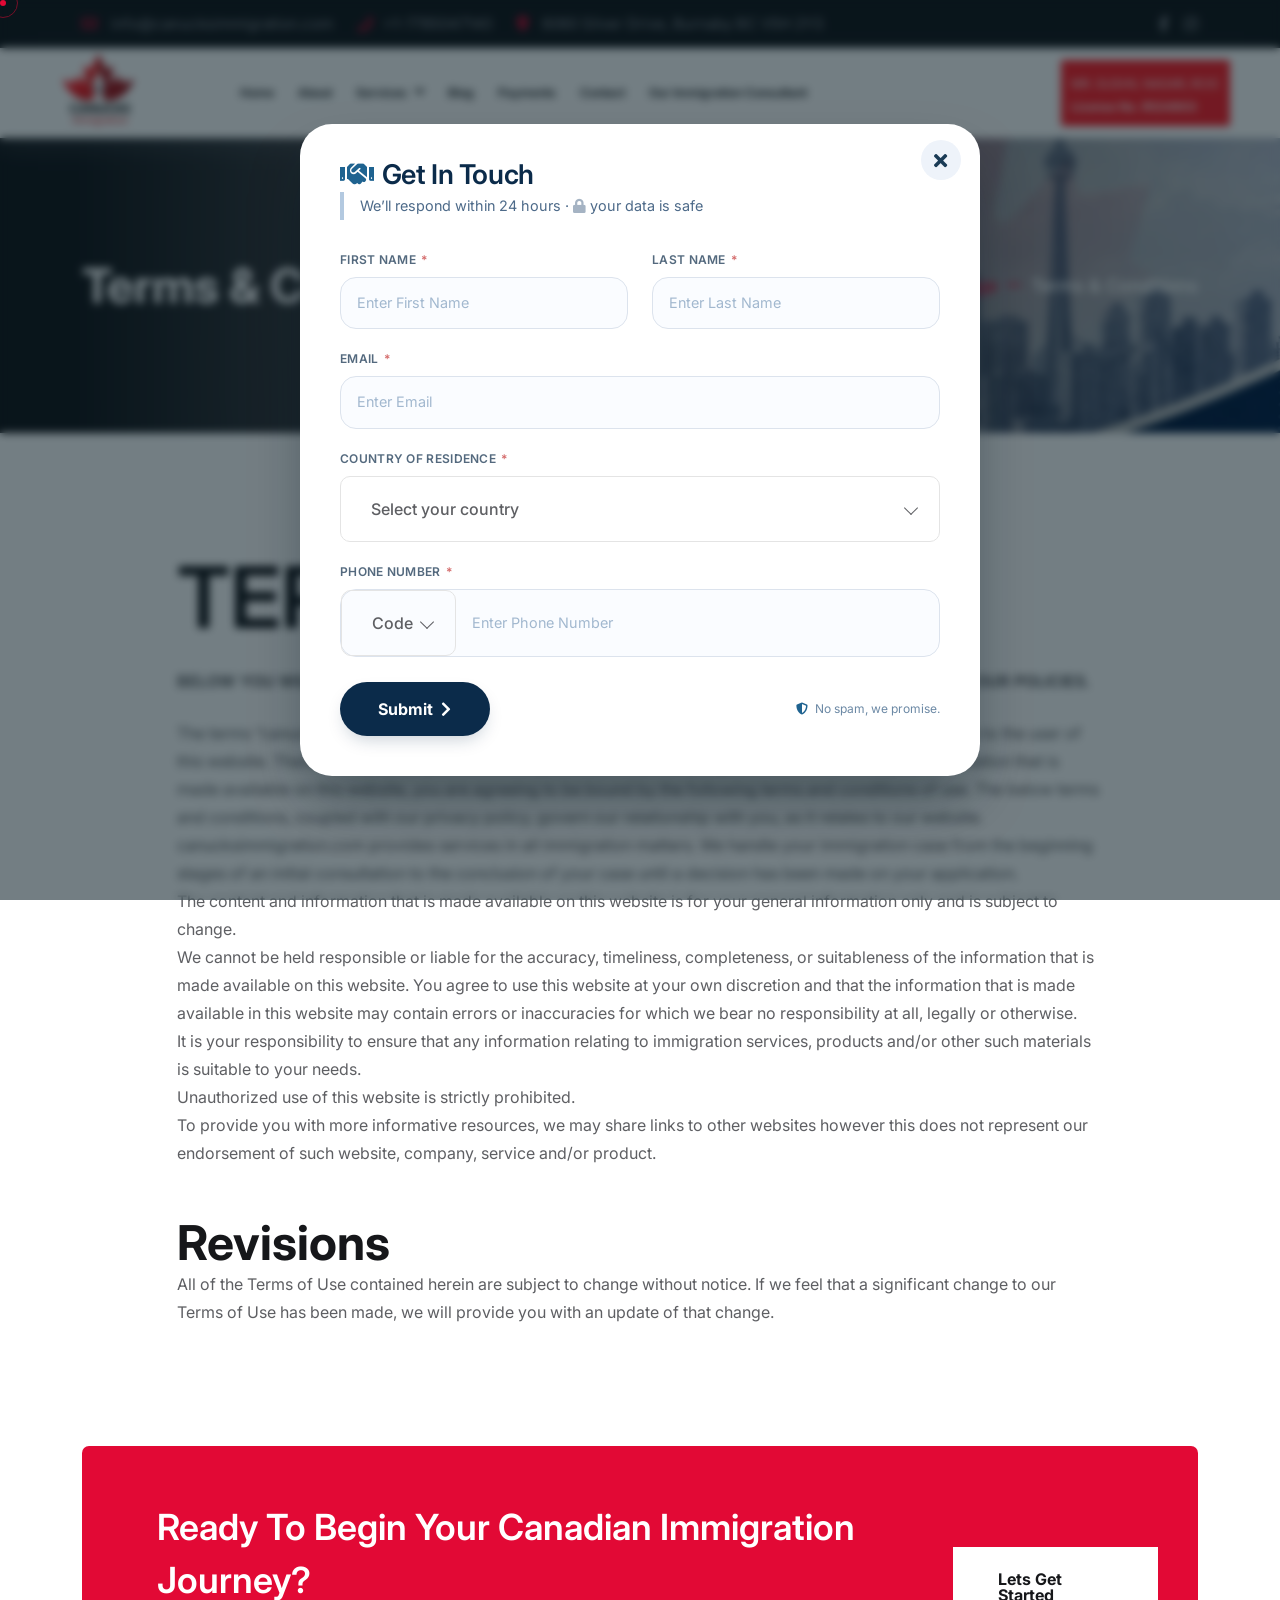
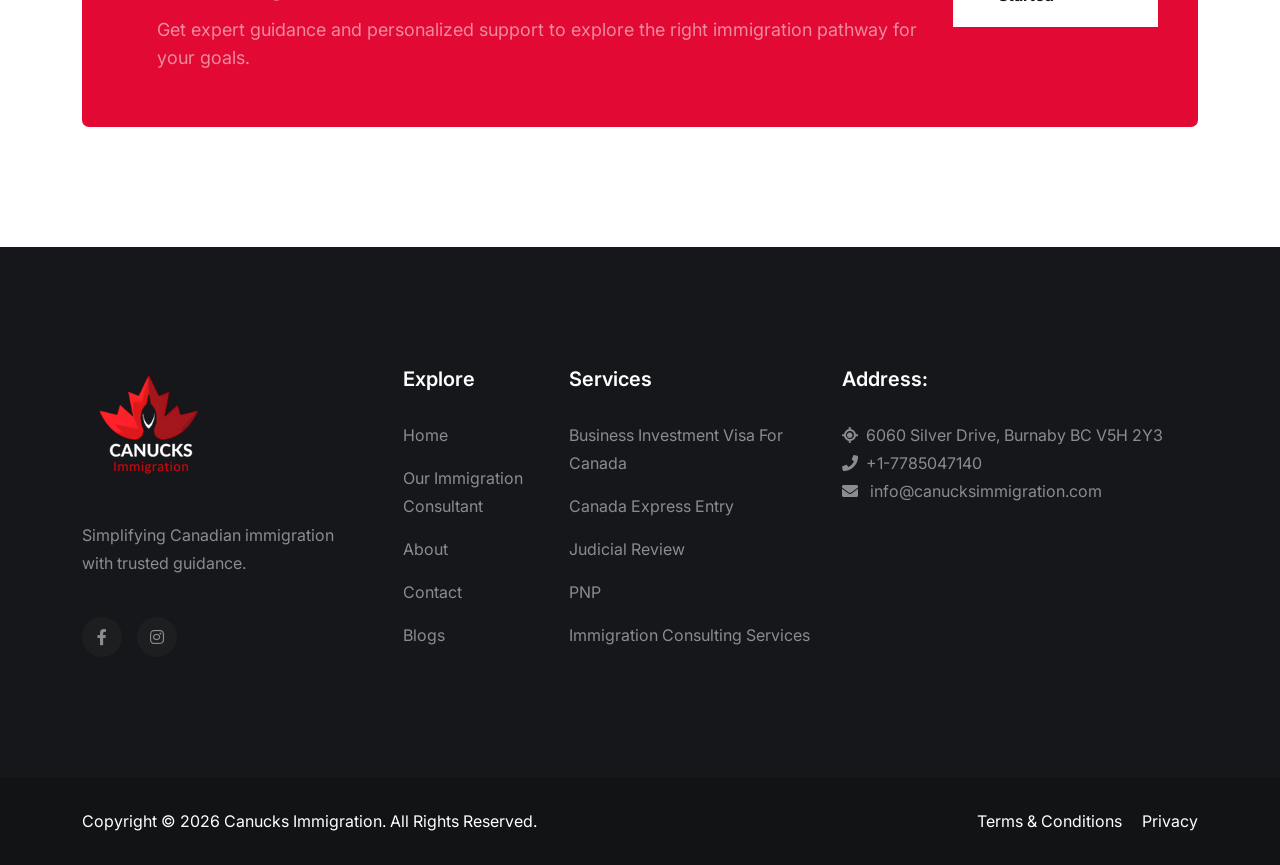
<file: terms-and-conditions.html>
<!DOCTYPE html>
<html lang="en">
<!--<< Header Area >>-->

<head>
    <!-- Google tag (gtag.js) -->
    <script async src="https://www.googletagmanager.com/gtag/js?id=G-NWYKSG7CQX"></script>
    <script>   window.dataLayer = window.dataLayer || []; function gtag() { dataLayer.push(arguments); } gtag('js', new Date()); gtag('config', 'G-NWYKSG7CQX'); </script>

    <!-- ========== Meta Tags ========== -->
    <meta charset="UTF-8">
    <meta http-equiv="X-UA-Compatible" content="IE=edge">
    <meta name="viewport" content="width=device-width, initial-scale=1">
    <meta name="author" content="">
    <meta name="description"
        content="Review the Canucks Immigration Terms of Use to understand website policies, user responsibilities, service conditions, and legal information before proceeding.">
    <!-- ======== Page title ============ -->
    <link rel="canonical" href="https://www.canucksimmigration.com/terms-and-conditions.html" />
    <meta name="robots" content="index, follow">

    <title>Terms of Use | Canucks Immigration Website Policies Guide</title>
    <!--<< Favcion >>-->
    <link rel="shortcut icon" href="assets/img/logo/logo.webp">
    <!--<< Bootstrap min.css >>-->
    <link rel="stylesheet" href="assets/css/bootstrap.min.css">
    <!--<< Font Awesome.css >>-->
    <link rel="stylesheet" href="assets/css/font-awesome.css">
    <!--<< Animate.css >>-->
    <link rel="stylesheet" href="assets/css/animate.css">
    <!--<< Magnific Popup.css >>-->
    <link rel="stylesheet" href="assets/css/magnific-popup.css">
    <!--<< MeanMenu.css >>-->
    <link rel="stylesheet" href="assets/css/meanmenu.css">
    <!--<< Slick.css >>-->
    <link rel="stylesheet" href="assets/css/slick.css">
    <!--<< Swiper Slider.css >>-->
    <link rel="stylesheet" href="assets/css/swiper-bundle.min.css">
    <!--<< Nice Select.css >>-->
    <link rel="stylesheet" href="assets/css/nice-select.css">
    <!--<< Main.css >>-->
    <link rel="stylesheet" href="assets/css/main.css">
    <!--<< Style.css >>-->
    <link rel="stylesheet" href="style.css">
    <!-- Google Tag Manager -->
    <script>(function (w, d, s, l, i) {
            w[l] = w[l] || []; w[l].push({
                'gtm.start':
                    new Date().getTime(), event: 'gtm.js'
            }); var f = d.getElementsByTagName(s)[0],
                j = d.createElement(s), dl = l != 'dataLayer' ? '&l=' + l : ''; j.async = true; j.src =
                    'https://www.googletagmanager.com/gtm.js?id=' + i + dl; f.parentNode.insertBefore(j, f);
        })(window, document, 'script', 'dataLayer', 'GTM-KQSH6WW6');</script>
    <!-- End Google Tag Manager -->

    <script
        type="text/javascript">     (function (c, l, a, r, i, t, y) { c[a] = c[a] || function () { (c[a].q = c[a].q || []).push(arguments) }; t = l.createElement(r); t.async = 1; t.src = "https://www.clarity.ms/tag/" + i; y = l.getElementsByTagName(r)[0]; y.parentNode.insertBefore(t, y); })(window, document, "clarity", "script", "xn0syd8kij"); </script>
</head>

<body>
    <!-- Google Tag Manager (noscript) -->
    <noscript><iframe src="https://www.googletagmanager.com/ns.html?id=GTM-KQSH6WW6" height="0" width="0"
            style="display:none;visibility:hidden"></iframe></noscript>
    <!-- End Google Tag Manager (noscript) -->
    <!-- Back To Top Start -->
    <div class="scroll-up">
        <svg class="scroll-circle svg-content" width="100%" height="100%" viewBox="-1 -1 102 102">
            <path d="M50,1 a49,49 0 0,1 0,98 a49,49 0 0,1 0,-98" />
        </svg>
    </div>

    <!-- Preloader Start -->
    <div id="preloader" class="preloader">
        <div class="animation-preloader">
            <div class="spinner">
            </div>
            <div class="txt-loading">
                <span data-text-preloader="C" class="letters-loading">
                    C
                </span>
                <span data-text-preloader="A" class="letters-loading">
                    A
                </span>
                <span data-text-preloader="N" class="letters-loading">
                    N
                </span>
                <span data-text-preloader="U" class="letters-loading">
                    U
                </span>
                <span data-text-preloader="C" class="letters-loading">
                    C
                </span>
                <span data-text-preloader="K" class="letters-loading">
                    K
                </span>
                <span data-text-preloader="S" class="letters-loading">
                    S
                </span>
            </div>
            <p class="text-center">Loading</p>
        </div>
        <div class="loader">
            <div class="row">
                <div class="col-3 loader-section section-left">
                    <div class="bg"></div>
                </div>
                <div class="col-3 loader-section section-left">
                    <div class="bg"></div>
                </div>
                <div class="col-3 loader-section section-right">
                    <div class="bg"></div>
                </div>
                <div class="col-3 loader-section section-right">
                    <div class="bg"></div>
                </div>
            </div>
        </div>
    </div>
        <!-- ========== POPUP HTML ========== -->
    <div class="popup-overlay" id="popupOverlay">
    <div class="popup-card" role="dialog" aria-modal="true" aria-labelledby="popupTitle">
        <!-- close button -->
        <button class="popup-close" id="popupCloseBtn" aria-label="Close popup">
        <i class="fas fa-times"></i>
        </button>

        <!-- header -->
        <!-- <div class="popup-header"> -->
        <!-- <div class="popup-brand">
            <i class="fas fa-passport"></i>
            <span>Paul Abraham <small>Immigration</small></span>
        </div> -->
        <!-- <div class="popup-tag"><i class="fas fa-flag"></i> Canada · Europe · USA</div> -->
        <!-- </div> -->

        <!-- title -->
        <h2 class="popup-title" id="popupTitle"><i class="fas fa-handshake" style="color:#1f6390; margin-right: 8px;"></i>Get In Touch</h2>
        <div class="popup-sub">We’ll respond within 24 hours · <i class="fas fa-lock" style="opacity:0.5;"></i> your data is safe</div>

        <!-- form -->
        <form id="popupContactForm" action="popup.php" method="POST" >
        <div class="form-grid">
            <!-- First Name -->
            <div class="form-group">
            <label>First Name <span class="required">*</span></label>
            <input type="text" name="first_name" id="first_name" placeholder="Enter First Name" required>
            </div>
            <!-- Last Name -->
            <div class="form-group">
            <label>Last Name <span class="required">*</span></label>
            <input type="text" name="last_name" id="last_name" placeholder="Enter Last Name" required>
            </div>
            <!-- Email -->
            <div class="form-group field-full">
            <label>Email <span class="required">*</span></label>
            <input type="email" name="email" id="email" placeholder="Enter Email" required>
            </div>
            <!-- Country -->
            <div class="form-group field-full">
                <label>
                    Country of Residence <span class="required">*</span>
                </label>

                <select name="country" id="popup_country" required>
                    <option value="" disabled selected>
                        Select your country
                    </option>

                    <option value="CA" data-code="+1">Canada</option>
                    <option value="US" data-code="+1">United States</option>
                    <option value="UK" data-code="+44">United Kingdom</option>
                    <option value="IN" data-code="+91">India</option>
                    <option value="AU" data-code="+61">Australia</option>
                    <option value="FR" data-code="+33">France</option>
                    <option value="DE" data-code="+49">Germany</option>
                    <option value="AE" data-code="+971">United Arab Emirates</option>
                    <option value="SG" data-code="+65">Singapore</option>
                    <option value="NZ" data-code="+64">New Zealand</option>

                    <option value="AF" data-code="+93">Afghanistan</option>
                    <option value="AL" data-code="+355">Albania</option>
                    <option value="DZ" data-code="+213">Algeria</option>
                    <option value="AD" data-code="+376">Andorra</option>
                    <option value="AO" data-code="+244">Angola</option>
                    <option value="AR" data-code="+54">Argentina</option>
                    <option value="AM" data-code="+374">Armenia</option>
                    <option value="AT" data-code="+43">Austria</option>
                    <option value="AZ" data-code="+994">Azerbaijan</option>

                    <option value="BD" data-code="+880">Bangladesh</option>
                    <option value="BE" data-code="+32">Belgium</option>
                    <option value="BR" data-code="+55">Brazil</option>
                    <option value="BG" data-code="+359">Bulgaria</option>

                    <option value="KH" data-code="+855">Cambodia</option>
                    <option value="CL" data-code="+56">Chile</option>
                    <option value="CN" data-code="+86">China</option>
                    <option value="CO" data-code="+57">Colombia</option>
                    <option value="CR" data-code="+506">Costa Rica</option>
                    <option value="HR" data-code="+385">Croatia</option>
                    <option value="CY" data-code="+357">Cyprus</option>
                    <option value="CZ" data-code="+420">Czech Republic</option>

                    <option value="DK" data-code="+45">Denmark</option>
                    <option value="DO" data-code="+1-809">Dominican Republic</option>

                    <option value="EC" data-code="+593">Ecuador</option>
                    <option value="EG" data-code="+20">Egypt</option>
                    <option value="EE" data-code="+372">Estonia</option>

                    <option value="FI" data-code="+358">Finland</option>

                    <option value="GR" data-code="+30">Greece</option>

                    <option value="HK" data-code="+852">Hong Kong</option>
                    <option value="HU" data-code="+36">Hungary</option>

                    <option value="ID" data-code="+62">Indonesia</option>
                    <option value="IE" data-code="+353">Ireland</option>
                    <option value="IL" data-code="+972">Israel</option>
                    <option value="IT" data-code="+39">Italy</option>

                    <option value="JP" data-code="+81">Japan</option>
                    <option value="JO" data-code="+962">Jordan</option>

                    <option value="KE" data-code="+254">Kenya</option>
                    <option value="KR" data-code="+82">South Korea</option>
                    <option value="KW" data-code="+965">Kuwait</option>

                    <option value="MY" data-code="+60">Malaysia</option>
                    <option value="MX" data-code="+52">Mexico</option>
                    <option value="MA" data-code="+212">Morocco</option>

                    <option value="NP" data-code="+977">Nepal</option>
                    <option value="NL" data-code="+31">Netherlands</option>
                    <option value="NG" data-code="+234">Nigeria</option>
                    <option value="NO" data-code="+47">Norway</option>

                    <option value="PK" data-code="+92">Pakistan</option>
                    <option value="PH" data-code="+63">Philippines</option>
                    <option value="PL" data-code="+48">Poland</option>
                    <option value="PT" data-code="+351">Portugal</option>

                    <option value="QA" data-code="+974">Qatar</option>

                    <option value="RO" data-code="+40">Romania</option>
                    <option value="RU" data-code="+7">Russia</option>

                    <option value="SA" data-code="+966">Saudi Arabia</option>
                    <option value="RS" data-code="+381">Serbia</option>
                    <option value="ZA" data-code="+27">South Africa</option>
                    <option value="ES" data-code="+34">Spain</option>
                    <option value="LK" data-code="+94">Sri Lanka</option>
                    <option value="SE" data-code="+46">Sweden</option>
                    <option value="CH" data-code="+41">Switzerland</option>

                    <option value="TW" data-code="+886">Taiwan</option>
                    <option value="TH" data-code="+66">Thailand</option>
                    <option value="TR" data-code="+90">Turkey</option>

                    <option value="UA" data-code="+380">Ukraine</option>

                    <option value="UY" data-code="+598">Uruguay</option>
                    <option value="UZ" data-code="+998">Uzbekistan</option>

                    <option value="VE" data-code="+58">Venezuela</option>
                    <option value="VN" data-code="+84">Vietnam</option>

                    <option value="YE" data-code="+967">Yemen</option>
                    <option value="ZM" data-code="+260">Zambia</option>
                    <option value="ZW" data-code="+263">Zimbabwe</option>

                    <option value="other">Other</option>
                </select>
            </div>
            <!-- Phone -->
            <div class="form-group field-full">
                <label>
                    Phone Number <span class="required">*</span>
                </label>

                <div class="phone-group">

                    <!-- Country Code -->
                    <select
                        name="country_code"
                        id="popup_country_code"
                        class="phone-code-select"
                        required
                    >
                        <option value="" disabled selected>
                            Code
                        </option>

                        <option value="+1" data-country="CA">🇨🇦 +1</option>
                        <option value="+1" data-country="US">🇺🇸 +1</option>
                        <option value="+44" data-country="UK">🇬🇧 +44</option>
                        <option value="+91" data-country="IN">🇮🇳 +91</option>
                        <option value="+61" data-country="AU">🇦🇺 +61</option>
                        <option value="+33" data-country="FR">🇫🇷 +33</option>
                        <option value="+49" data-country="DE">🇩🇪 +49</option>
                        <option value="+971" data-country="AE">🇦🇪 +971</option>
                        <option value="+65" data-country="SG">🇸🇬 +65</option>
                        <option value="+64" data-country="NZ">🇳🇿 +64</option>

                        <option value="+93" data-country="AF">🇦🇫 +93</option>
                        <option value="+355" data-country="AL">🇦🇱 +355</option>
                        <option value="+213" data-country="DZ">🇩🇿 +213</option>
                        <option value="+376" data-country="AD">🇦🇩 +376</option>
                        <option value="+244" data-country="AO">🇦🇴 +244</option>
                        <option value="+54" data-country="AR">🇦🇷 +54</option>
                        <option value="+374" data-country="AM">🇦🇲 +374</option>
                        <option value="+43" data-country="AT">🇦🇹 +43</option>
                        <option value="+994" data-country="AZ">🇦🇿 +994</option>

                        <option value="+880" data-country="BD">🇧🇩 +880</option>
                        <option value="+32" data-country="BE">🇧🇪 +32</option>
                        <option value="+55" data-country="BR">🇧🇷 +55</option>
                        <option value="+359" data-country="BG">🇧🇬 +359</option>

                        <option value="+855" data-country="KH">🇰🇭 +855</option>
                        <option value="+56" data-country="CL">🇨🇱 +56</option>
                        <option value="+86" data-country="CN">🇨🇳 +86</option>
                        <option value="+57" data-country="CO">🇨🇴 +57</option>
                        <option value="+506" data-country="CR">🇨🇷 +506</option>
                        <option value="+385" data-country="HR">🇭🇷 +385</option>
                        <option value="+357" data-country="CY">🇨🇾 +357</option>
                        <option value="+420" data-country="CZ">🇨🇿 +420</option>

                        <option value="+45" data-country="DK">🇩🇰 +45</option>
                        <option value="+1-809" data-country="DO">🇩🇴 +1-809</option>

                        <option value="+593" data-country="EC">🇪🇨 +593</option>
                        <option value="+20" data-country="EG">🇪🇬 +20</option>
                        <option value="+372" data-country="EE">🇪🇪 +372</option>

                        <option value="+358" data-country="FI">🇫🇮 +358</option>
                        <option value="+30" data-country="GR">🇬🇷 +30</option>

                        <option value="+852" data-country="HK">🇭🇰 +852</option>
                        <option value="+36" data-country="HU">🇭🇺 +36</option>

                        <option value="+62" data-country="ID">🇮🇩 +62</option>
                        <option value="+353" data-country="IE">🇮🇪 +353</option>
                        <option value="+972" data-country="IL">🇮🇱 +972</option>
                        <option value="+39" data-country="IT">🇮🇹 +39</option>

                        <option value="+81" data-country="JP">🇯🇵 +81</option>
                        <option value="+962" data-country="JO">🇯🇴 +962</option>

                        <option value="+254" data-country="KE">🇰🇪 +254</option>
                        <option value="+82" data-country="KR">🇰🇷 +82</option>
                        <option value="+965" data-country="KW">🇰🇼 +965</option>

                        <option value="+60" data-country="MY">🇲🇾 +60</option>
                        <option value="+52" data-country="MX">🇲🇽 +52</option>
                        <option value="+212" data-country="MA">🇲🇦 +212</option>

                        <option value="+977" data-country="NP">🇳🇵 +977</option>
                        <option value="+31" data-country="NL">🇳🇱 +31</option>
                        <option value="+234" data-country="NG">🇳🇬 +234</option>
                        <option value="+47" data-country="NO">🇳🇴 +47</option>

                        <option value="+92" data-country="PK">🇵🇰 +92</option>
                        <option value="+63" data-country="PH">🇵🇭 +63</option>
                        <option value="+48" data-country="PL">🇵🇱 +48</option>
                        <option value="+351" data-country="PT">🇵🇹 +351</option>

                        <option value="+974" data-country="QA">🇶🇦 +974</option>

                        <option value="+40" data-country="RO">🇷🇴 +40</option>
                        <option value="+7" data-country="RU">🇷🇺 +7</option>

                        <option value="+966" data-country="SA">🇸🇦 +966</option>
                        <option value="+381" data-country="RS">🇷🇸 +381</option>
                        <option value="+27" data-country="ZA">🇿🇦 +27</option>
                        <option value="+34" data-country="ES">🇪🇸 +34</option>
                        <option value="+94" data-country="LK">🇱🇰 +94</option>
                        <option value="+46" data-country="SE">🇸🇪 +46</option>
                        <option value="+41" data-country="CH">🇨🇭 +41</option>

                        <option value="+886" data-country="TW">🇹🇼 +886</option>
                        <option value="+66" data-country="TH">🇹🇭 +66</option>
                        <option value="+90" data-country="TR">🇹🇷 +90</option>

                        <option value="+380" data-country="UA">🇺🇦 +380</option>

                        <option value="+598" data-country="UY">🇺🇾 +598</option>
                        <option value="+998" data-country="UZ">🇺🇿 +998</option>

                        <option value="+58" data-country="VE">🇻🇪 +58</option>
                        <option value="+84" data-country="VN">🇻🇳 +84</option>

                        <option value="+967" data-country="YE">🇾🇪 +967</option>
                        <option value="+260" data-country="ZM">🇿🇲 +260</option>
                        <option value="+263" data-country="ZW">🇿🇼 +263</option>
                    </select>

                    <input
                        type="tel"
                        name="phone"
                        id="popup_phone"
                        placeholder="Enter Phone Number"
                        required
                    >

                </div>
            </div>
            <!-- small PAIC note
            <div class="field-full" style="margin-top: 0.1rem; font-size: 0.75rem; color: #4d6a89; background: #f0f5fc; padding: 0.4rem 1rem; border-radius: 40px; display: inline-flex; align-items: center; gap: 6px; width: fit-content;">
            <i class="fas fa-info-circle" style="color: #1f6390;"></i> Paul Abraham Immigration Consulting (PAIC)
            </div> -->
        </div>

        <div class="submit-wrap">
            <button type="submit" class="btn-submit">
            <span>Submit</span> <i class="fas fa-chevron-right"></i>
            </button>
            <span class="footnote"><i class="fas fa-shield-alt"></i> No spam, we promise.</span>
        </div>
        </form>
<!-- 
        <div class="popup-footer">
        <span><i class="fas fa-check-circle" style="color: #1b7a3d;"></i> RCIC · Regulated</span>
        <span><i class="fas fa-globe-americas"></i> Canada · Europe · USA</span>
        <span><i class="far fa-clock"></i> response in 24h</span>
        </div> -->
    </div>
    </div>

    <!--<< Mouse Cursor Start >>-->
    <div class="mouse-cursor cursor-outer"></div>
    <div class="mouse-cursor cursor-inner"></div>

    <!-- Offcanvas Area Start -->
    <div class="fix-area">
        <div class="offcanvas__info">
            <div class="offcanvas__wrapper">
                <div class="offcanvas__content">
                    <div class="offcanvas__top mb-5 d-flex justify-content-between align-items-center">
                        <div class="offcanvas__logo">
                            <a href="/">
                                <img src="assets/img/logo/logo.webp" alt="logo-img">
                            </a>
                        </div>
                        <div class="offcanvas__close">
                            <button>
                                <i class="fas fa-times"></i>
                            </button>
                        </div>
                    </div>

                    <div class="mobile-menu fix mb-3"></div>
                    <div class="offcanvas__contact">
                        <h4>Contact Info</h4>
                        <ul>
                            <li class="d-flex align-items-center">
                                <div class="offcanvas__contact-icon">
                                    <i class="fal fa-map-marker-alt"></i>
                                </div>
                                <div class="offcanvas__contact-text">
                                    <a target="_blank" href="#">6060 Silver Drive, Burnaby BC V5H 2Y3</a>
                                </div>
                            </li>
                            <li class="d-flex align-items-center">
                                <div class="offcanvas__contact-icon mr-15">
                                    <i class="fal fa-envelope"></i>
                                </div>
                                <div class="offcanvas__contact-text">
                                    <a href="mailto:info@canucksimmigration.com"><span
                                            class="mailto:info@canucksimmigration.com">info@canucksimmigration.com</span></a>
                                </div>
                            </li>

                            <li class="d-flex align-items-center">
                                <div class="offcanvas__contact-icon mr-15">
                                    <i class="far fa-phone"></i>
                                </div>
                                <div class="offcanvas__contact-text">
                                    <a href="tel:+17785047140">+1-7785047140</a>
                                </div>
                            </li>
                        </ul>
                        <div class="header-button mt-4">
                            <a href="contact.html" class="theme-btn text-center">
                                <span>Contact Us<i class="fas fa-chevron-right"></i></span>
                            </a>
                        </div>
                        <div class="social-icon d-flex align-items-center">
                            <a href="https://www.facebook.com/CanucksImmigration"><i class="fab fa-facebook-f"></i></a>
                            <a href="https://www.instagram.com/canucks.migration.ca?igsh=MTdmYTJ4NjBya2p4eA=="><i
                                    class="fab fa-instagram"></i></a>
                        </div>
                    </div>
                </div>
            </div>
        </div>
    </div>
    <div class="offcanvas__overlay"></div>

    <!-- Header Top Start -->
    <div class="header-top-section fix">
        <div class="container">
            <div class="header-top-wrapper">
                <ul class="contact-list">
                    <li>
                        <i class="far fa-envelope"></i>
                        <a href="mailto:info@canucksimmigration.com" class="link">info@canucksimmigration.com</a>
                    </li>
                    <li class="d-flex align-items-center">
                        <i class="far fa-phone"></i>
                        <a href="tel:+17785047140" class="link">+1-7785047140</a>
                    </li>
                    <li>
                        <i class="fas fa-map-marker-alt"></i>
                        6060 Silver Drive, Burnaby BC V5H 2Y3
                    </li>
                </ul>
                <div class="top-right">
                    <div class="social-icon d-flex align-items-center">
                        <a href="https://www.facebook.com/CanucksImmigration"><i class="fab fa-facebook-f"></i></a>
                        <a href="https://www.instagram.com/canucks.migration.ca?igsh=MTdmYTJ4NjBya2p4eA=="><i
                                class="fab fa-instagram"></i></a>
                    </div>

                </div>
            </div>
        </div>
    </div>

    <!-- Header Area Start -->
    <header class="header-section-1">
        <div id="header-sticky" class="header-1">
            <div class="container-fluid">
                <div class="mega-menu-wrapper">
                    <div class="header-main">
                        <div class="header-left">
                            <div class="logo">
                                <a href="/" class="header-logo">
                                    <img src="assets/img/logo/logo.webp" alt="logo-img"
                                        style="width: 100px; height: 90px;">
                                </a>
                            </div>
                            <div class="mean__menu-wrapper">
                                <div class="main-menu">
                                    <nav id="mobile-menu">
                                        <ul>
                                            <li class="has-dropdown active menu-thumb">
                                                <a href="/">
                                                    Home
                                                </a>
                                            </li>
                                            <li>
                                                <a href="about.html">About</a>
                                            </li>
                                            <li>
                                                <a href="javascript:void(0)">Services <i class="fas fa-angle-down"></i>
                                                </a>
                                                <ul class="submenu">
                                                    <li><a href="business-investment-visa-for-canada.html">Business
                                                            Investment Visa for Canada</a>
                                                    </li>
                                                    <li><a href="canada-express-entry.html">Canada Express Entry</a>
                                                    </li>
                                                    <li><a href="judicial-review.html">Judicial Review</a></li>
                                                    <li><a href="provincial-nominee-program.html">PNP</a></li>
                                                    <li><a href="canadian-immigration-services.html">Immigration
                                                            Consulting
                                                            Services</a></li>
                                                </ul>
                                            </li>

                                            <li>
                                                <a href="blogs.php">
                                                    Blog
                                                </a>
                                            </li>

                                            <li>
                                                <a href="payments.php">
                                                    Payments
                                                </a>
                                            </li>

                                            <li>
                                                <a href="contact.html">Contact</a>
                                            </li>
                                            <li><a href="our-immigration-consultant.html">Our Immigration Consultant</a>
                                            </li>
                                        </ul>
                                    </nav>
                                </div>
                            </div>
                        </div>
                        <div class="header-right d-flex justify-content-end align-items-center">
                            <div class="contact-info d-s-none">
                                <div class="content">
                                    <p>Mr. Sushil Nagar, RCIC</p>
                                    <h6>
                                        License No. R534903
                                    </h6>
                                </div>
                            </div>

                            <div class="header__hamburger d-lg-none my-auto">
                                <div class="sidebar__toggle">
                                    <i class="far fa-bars"></i>
                                </div>
                            </div>
                        </div>
                    </div>
                </div>
            </div>
        </div>
    </header>
    <!--<< Breadcrumb Section Start >>-->
    <div class="breadcrumb-wrapper section-padding bg-cover"
        style="background-image: url('assets/img/terms-conditions.png');">
        <div class="container">
            <div class="page-heading">
                <h2 class="wow fadeInUp text-white" data-wow-delay=".3s">Terms & Conditions</h2>
                <ul class="breadcrumb-items wow fadeInUp" data-wow-delay=".5s">
                    <li>
                        <a href="/">
                            Home Page
                        </a>
                    </li>
                    <li>
                        <i class="fal fa-minus"></i>
                    </li>
                    <li>
                        Terms & Conditions
                    </li>
                </ul>
            </div>
        </div>
    </div>

    <!--<< Terms Content Start >>-->
    <section class="privacy-policy-section fix section-padding">
        <div class="container">
            <div class="privacy-policy-wrapper">
                <div class="row">
                    <div class="col-lg-10 offset-lg-1">
                        <div class="privacy-policy-content">
                            <h1 class="mb-4">TERMS OF USE</h1>
                            <p class="mb-4"><strong>BELOW YOU WILL FIND OUR TERMS OF USE. WE HAVE WORKED HARD TO BE
                                    TRANSPARENT ABOUT OUR POLICIES.</strong></p>

                            <p>The terms &ldquo;canucksimmigration.com,&rdquo; &ldquo;us&rdquo; or &ldquo;we&rdquo;
                                refers to the owner of the website. The term &ldquo;you,&rdquo; refers to the user of
                                this website. Thank you for visiting canucksimmigration.com. By browsing our website and
                                using the information that is made available on this website, you are agreeing to be
                                bound by the following terms and conditions of use. The below terms and conditions,
                                coupled with our privacy policy, govern our relationship with you, as it relates to our
                                website.</p>

                            <p>canucksimmigration.com provides services in all immigration matters. We
                                handle your immigration case from the beginning stages of an initial consultation to the
                                conclusion of your case until a decision has been made on your application.</p>

                            <p>The content and information that is made available on this website is for your general
                                information only and is subject to change.</p>

                            <p>We cannot be held responsible or liable for the accuracy, timeliness, completeness, or
                                suitableness of the information that is made available on this website. You agree to use
                                this website at your own discretion and that the information that is made available in
                                this website may contain errors or inaccuracies for which we bear no responsibility at
                                all, legally or otherwise.</p>

                            <p>It is your responsibility to ensure that any information relating to immigration
                                services, products and/or other such materials is suitable to your needs.</p>

                            <p>Unauthorized use of this website is strictly prohibited.</p>

                            <p>To provide you with more informative resources, we may share links to other websites
                                however this does not represent our endorsement of such website, company, service and/or
                                product.</p>

                            <h2 class="mt-5">Revisions</h2>
                            <p>All of the Terms of Use contained herein are subject to change without notice. If we feel
                                that a significant change to our Terms of Use has been made, we will provide you with an
                                update of that change.</p>
                        </div>
                    </div>
                </div>
            </div>
        </div>
    </section>

    <!--<< Cta Chat Section Start >>-->
    <section class="cta-chat-section section-padding pt-0">
        <div class="container">
            <div class="cta-chat-wrapper">
                <div class="chat-items wow fadeInUp" data-wow-delay=".3s">
                    <div class="icon">
                        <i class="flaticon-chat"></i>
                    </div>
                    <div class="content">
                        <h3>Ready to Begin Your Canadian Immigration Journey?</h3>
                        <p>Get expert guidance and personalized support to explore the right immigration pathway for
                            your goals.</p>
                    </div>
                </div>
                <a href="contact.html" class="theme-btn bg-white wow fadeInUp" data-wow-delay=".5s">
                    <span>
                        Lets Get Started
                        <!-- <i class="fas fa-chevron-right"></i> -->
                    </span>
                </a>
            </div>
        </div>
    </section>

    <!--<< Footer Section Start >>-->
    <footer class="footer-section footer-bg">
        <div class="container">
            <div class="footer-widgets-wrapper">
                <div class="row">
                    <div class="col-xl-3 col-sm-6 col-md-6 col-lg-3 wow fadeInUp" data-wow-delay=".2s">
                        <div class="single-footer-widget">
                            <div class="widget-head">
                                <a href="/">
                                    <img src="assets/img/logo/footer-logo.png" alt="logo-img">
                                </a>
                            </div>
                            <div class="footer-content">
                                <p>
                                    Simplifying Canadian immigration with trusted guidance.
                                </p>
                                <div class="social-icon d-flex align-items-center">
                                    <a href="https://www.facebook.com/CanucksImmigration"><i
                                            class="fab fa-facebook-f"></i></a>
                                    <a href="https://www.instagram.com/canucks.migration.ca?igsh=MTdmYTJ4NjBya2p4eA=="><i
                                            class="fab fa-instagram"></i></a>
                                </div>
                            </div>
                        </div>
                    </div>
                    <div class="col-xl-2 ps-lg-5 col-sm-6 col-md-3 col-lg-3 wow fadeInUp" data-wow-delay=".4s">
                        <div class="single-footer-widget">
                            <div class="widget-head">
                                <h5>Explore</h5>
                            </div>
                            <ul class="list-items">
                                <li>
                                    <a href="/">
                                        Home
                                    </a>
                                </li>
                                <li><a href="our-immigration-consultant.html">Our Immigration Consultant</a></li>
                                <li>
                                    <a href="about.html">
                                        About
                                    </a>
                                </li>
                                <li>
                                    <a href="contact.html">
                                        Contact
                                    </a>
                                </li>
                                <li>
                                    <a href="blogs.php">
                                        Blogs
                                    </a>
                                </li>
                            </ul>
                        </div>
                    </div>
                    <div class="col-xl-3 ps-lg-4 col-sm-6 col-md-3 col-lg-3 wow fadeInUp" data-wow-delay=".6s">
                        <div class="single-footer-widget">
                            <div class="widget-head">
                                <h5>Services</h5>
                            </div>
                            <ul class="list-items">
                                <li>
                                    <a href="business-investment-visa-for-canada.html">
                                        Business Investment Visa for Canada
                                    </a>
                                </li>
                                <li>
                                    <a href="canada-express-entry.html">
                                        Canada Express Entry
                                    </a>
                                </li>
                                <li>
                                    <a href="judicial-review.html">
                                        Judicial Review
                                    </a>
                                </li>
                                <li>
                                    <a href="provincial-nominee-program.html">
                                        PNP
                                    </a>
                                </li>
                                <li>
                                    <a href="canadian-immigration-services.html">
                                        Immigration Consulting Services
                                    </a>
                                </li>
                            </ul>
                        </div>
                    </div>
                    <div class="col-xl-4 col-sm-6 col-md-6 col-lg-3 wow fadeInUp" data-wow-delay=".8s">
                        <div class="single-footer-widget">
                            <div class="widget-head">
                                <h5>Address:</h5>
                            </div>
                            <div class="footer-address-text">
                                <p>
                                    <i class="fa fa-location"></i>&nbsp; 6060 Silver Drive, Burnaby BC V5H 2Y3
                                </p>
                                <p>
                                    <i class="fa fa-phone"></i>&nbsp; +1-7785047140 <br>
                                </p>
                                <a href="mailto:info@canucksimmigration.com" class="link" style="color:var(--text2)">
                                    <i class="fa fa-envelope"></i> &nbsp; info@canucksimmigration.com
                                </a>

                            </div>
                        </div>
                    </div>
                </div>
            </div>
        </div>
        <div class="footer-bottom">
            <div class="container">
                <div class="footer-wrapper d-flex align-items-center justify-content-between">
                    <p class="wow fadeInLeft color-2" data-wow-delay=".3s">
                        Copyright &copy; 2026 <a href="/">Canucks Immigration</a>. All Rights Reserved.
                    </p>
                    <ul class="footer-menu wow fadeInRight" data-wow-delay=".5s">

                        <li>
                            <a href="terms-and-conditions.html">
                                Terms &amp; Conditions
                            </a>
                        </li>
                        <li>
                            <a href="privacy-policy.html">
                                Privacy
                            </a>
                        </li>

                    </ul>
                </div>
            </div>
        </div>
    </footer>


    <!--<< All JS Plugins >>-->
    <script src="assets/js/jquery-3.7.1.min.js"></script>
    <!--<< Viewport Js >>-->
    <script src="assets/js/viewport.jquery.js"></script>
    <!--<< Bootstrap Js >>-->
    <script src="assets/js/bootstrap.bundle.min.js"></script>
    <!--<< Gsap Js >>-->
    <script src="assets/js/gsap/gsap.js"></script>
    <!--<< Gsap Scroll Trigger Js >>-->
    <script src="assets/js/gsap/gsap-scroll-trigger.js"></script>
    <!--<< Gsap Split Text Js >>-->
    <script src="assets/js/gsap/gsap-split-text.js"></script>
    <!--<< Nice Select Js >>-->
    <script src="assets/js/jquery.nice-select.min.js"></script>
    <!--<< Waypoints Js >>-->
    <script src="assets/js/jquery.waypoints.js"></script>
    <!--<< Counterup Js >>-->
    <script src="assets/js/jquery.counterup.min.js"></script>
    <!--<< Slick Js >>-->
    <script src="assets/js/slick.min.js"></script>
    <!--<< Swiper Slider Js >>-->
    <script src="assets/js/swiper-bundle.min.js"></script>
    <!--<< Slick Animation Js >>-->
    <script src="assets/js/slick-animation.min.js"></script>
    <!--<< MeanMenu Js >>-->
    <script src="assets/js/jquery.meanmenu.min.js"></script>
    <!--<< Magnific Popup Js >>-->
    <script src="assets/js/jquery.magnific-popup.min.js"></script>
    <!--<< Wow Animation Js >>-->
    <script src="assets/js/wow.min.js"></script>
    <!--<< Circle Progress Js >>-->
    <script src="assets/js/circle-progress.js"></script>
    <!--<< Main.js >>-->
    <script src="assets/js/main.js"></script>
</body>

</html>
</file>
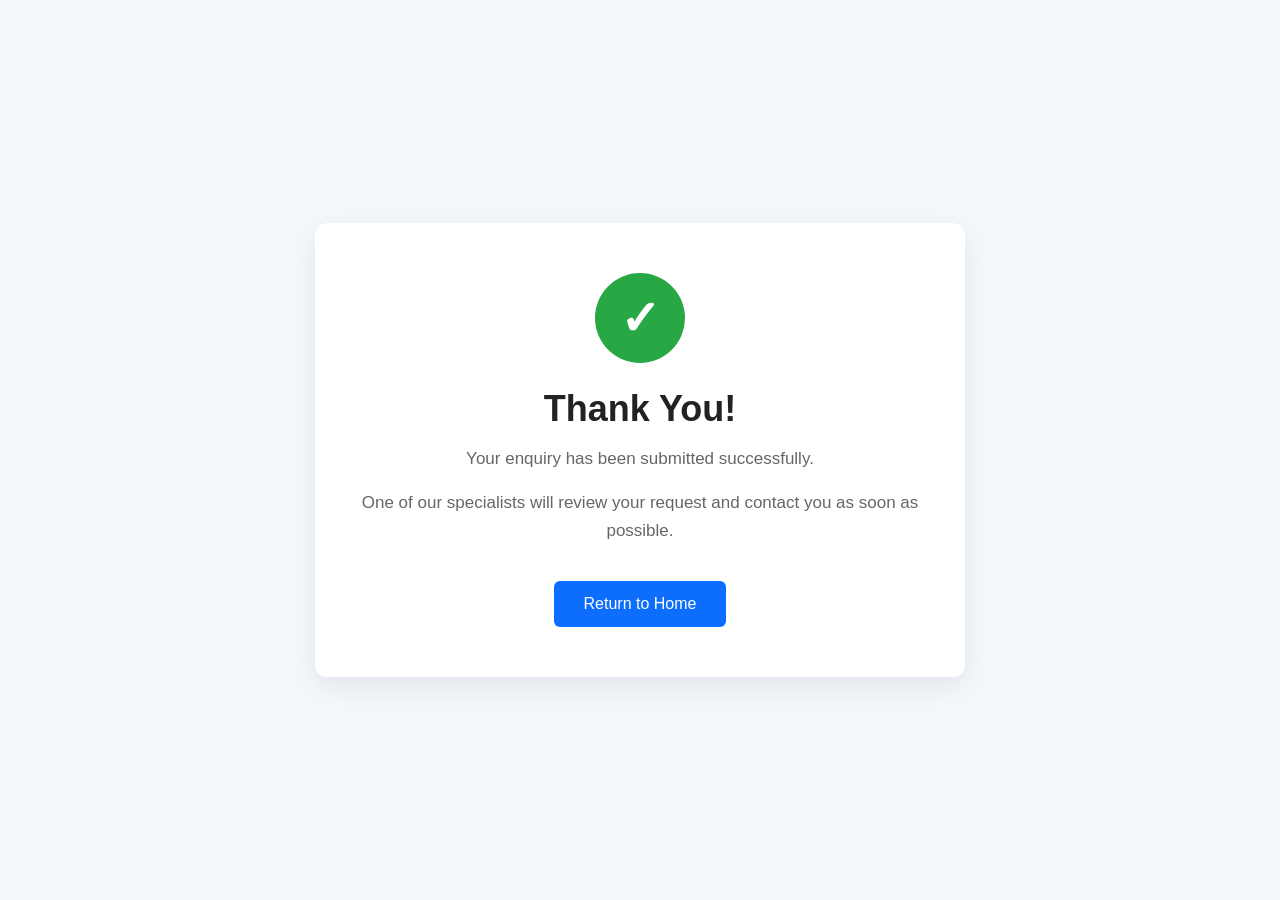
<file: thank-you.html>
<!DOCTYPE html>
<html lang="en">

<head>
    <!-- Google Tag Manager -->
    <script>(function (w, d, s, l, i) {
            w[l] = w[l] || []; w[l].push({
                'gtm.start':
                    new Date().getTime(), event: 'gtm.js'
            }); var f = d.getElementsByTagName(s)[0],
                j = d.createElement(s), dl = l != 'dataLayer' ? '&l=' + l : ''; j.async = true; j.src =
                    'https://www.googletagmanager.com/gtm.js?id=' + i + dl; f.parentNode.insertBefore(j, f);
        })(window, document, 'script', 'dataLayer', 'GTM-KQSH6WW6');</script>
    <!-- End Google Tag Manager -->

    <!-- Google tag (gtag.js) -->
    <script async src="https://www.googletagmanager.com/gtag/js?id=G-NWYKSG7CQX"></script>
    <script>   window.dataLayer = window.dataLayer || []; function gtag() { dataLayer.push(arguments); } gtag('js', new Date()); gtag('config', 'G-NWYKSG7CQX'); </script>
    <meta charset="UTF-8">
    <meta name="viewport" content="width=device-width, initial-scale=1.0">
    <title>Thank You | Canucks Immigration</title>

    <link rel="icon" href="assets/img/logo/logo.webp">

    <style>
        * {
            margin: 0;
            padding: 0;
            box-sizing: border-box;
        }

        body {
            font-family: Arial, Helvetica, sans-serif;
            background: #f4f7fb;
            display: flex;
            justify-content: center;
            align-items: center;
            min-height: 100vh;
            padding: 20px;
        }

        .thank-you-box {
            max-width: 650px;
            width: 100%;
            background: #fff;
            padding: 50px 40px;
            text-align: center;
            border-radius: 12px;
            box-shadow: 0 10px 30px rgba(0, 0, 0, 0.08);
        }

        .icon {
            width: 90px;
            height: 90px;
            margin: 0 auto 25px;
            border-radius: 50%;
            background: #28a745;
            color: #fff;
            display: flex;
            align-items: center;
            justify-content: center;
            font-size: 48px;
            font-weight: bold;
        }

        h1 {
            color: #222;
            margin-bottom: 15px;
            font-size: 36px;
        }

        p {
            color: #666;
            line-height: 1.7;
            font-size: 17px;
            margin-bottom: 15px;
        }

        .btn {
            display: inline-block;
            margin-top: 20px;
            background: #0d6efd;
            color: #fff;
            text-decoration: none;
            padding: 14px 30px;
            border-radius: 6px;
            font-size: 16px;
            transition: .3s;
        }

        .btn:hover {
            background: #0b5ed7;
        }
    </style>

    <script
        type="text/javascript">     (function (c, l, a, r, i, t, y) { c[a] = c[a] || function () { (c[a].q = c[a].q || []).push(arguments) }; t = l.createElement(r); t.async = 1; t.src = "https://www.clarity.ms/tag/" + i; y = l.getElementsByTagName(r)[0]; y.parentNode.insertBefore(t, y); })(window, document, "clarity", "script", "xn0syd8kij"); </script>
</head>

<body>
    <noscript><iframe src="https://www.googletagmanager.com/ns.html?id=GTM-KQSH6WW6" height="0" width="0"
            style="display:none;visibility:hidden"></iframe></noscript>
    <div class="thank-you-box">
        <div class="icon">✓</div>

        <h1>Thank You!</h1>

        <p>
            Your enquiry has been submitted successfully.
        </p>

        <p>
            One of our specialists will review your request and contact you as soon as possible.
        </p>

        <a href="/" class="btn">
            Return to Home
        </a>
    </div>

</body>

</html>
</file>
<file: assets/css/nice-select.css>
/* =========================================
   NICE SELECT - COUNTRY DROPDOWN FIX
   ========================================= */

.nice-select {
    -webkit-tap-highlight-color: transparent;
    background-color: #f8fafc;
    border-radius: 10px;
    border: solid 1px #e5eaf0;
    box-sizing: border-box;
    clear: both;
    cursor: pointer;
    display: block;
    font-family: inherit;
    font-size: 14px;
    font-weight: normal;
    outline: none;
    padding: 14px 45px 14px 18px;
    position: relative;
    text-align: left !important;
    transition: all 0.2s ease-in-out;
    user-select: none;
    white-space: nowrap;
    width: 100%;
    color: #1a2e44;
}

.nice-select:hover,
.nice-select:active,
.nice-select.open,
.nice-select:focus {
    border-color: #0b2b4a;
}


/* Arrow */
.nice-select:after {
    border-bottom: 2px solid #7b7c98;
    border-right: 2px solid #7b7c98;
    content: '';
    display: block;
    height: 9px;
    width: 9px;
    margin-top: -6px;
    pointer-events: none;
    position: absolute;
    right: 18px;
    top: 50%;
    transform: rotate(45deg);
    transition: all 0.15s ease-in-out;
}

.nice-select.open:after {
    transform: rotate(-135deg);
}


/* =========================================
   DROPDOWN LIST
   ========================================= */

.nice-select .list {
    background-color: #ffffff;
    border: 1px solid #e5eaf0;
    border-radius: 10px;
    box-sizing: border-box;

    margin-top: 4px;

    opacity: 0;
    display: none;

    pointer-events: none;

    position: absolute;

    /* VERY IMPORTANT */
    max-height: 300px;
    overflow-y: auto;
    overflow-x: hidden;

    padding: 5px 0;

    z-index: 999999 !important;

    left: 0 !important;
    right: 0 !important;

    transform: scale(0.75) translateY(-21px);
    transform-origin: 50% 0;

    transition:
        all 0.2s cubic-bezier(0.5, 0, 0, 1.25),
        opacity 0.15s ease-out;

    box-shadow: 0 8px 25px rgba(0, 0, 0, 0.12);
}


/* Open dropdown */
.nice-select.open .list {
    opacity: 1;
    display: block;
    pointer-events: auto;

    transform: scale(1) translateY(0);
}


/* =========================================
   COUNTRY OPTIONS
   ========================================= */

.nice-select .option {
    cursor: pointer;

    font-weight: 400;

    line-height: 40px;
    min-height: 40px;

    list-style: none;

    outline: none;

    padding: 0 15px;

    border: none;

    text-align: left;

    color: #1a2e44;

    transition: background-color 0.15s ease;
}

.nice-select .option:hover,
.nice-select .option.focus,
.nice-select .option.selected.focus {
    background-color: #eef3fa;
}

.nice-select .option.selected {
    font-weight: 600;
    background-color: #f4f7fb;
}

.nice-select .option.disabled {
    background-color: transparent;
    color: #999;
    cursor: default;
}


/* =========================================
   COUNTRY DROPDOWN SCROLLBAR
   ========================================= */

.nice-select .list::-webkit-scrollbar {
    width: 7px;
}

.nice-select .list::-webkit-scrollbar-track {
    background: #f1f3f6;
    border-radius: 10px;
}

.nice-select .list::-webkit-scrollbar-thumb {
    background: #b7c0cc;
    border-radius: 10px;
}

.nice-select .list::-webkit-scrollbar-thumb:hover {
    background: #8e99a8;
}


/* Firefox */
.nice-select .list {
    scrollbar-width: thin;
    scrollbar-color: #b7c0cc #f1f3f6;
}


/* =========================================
   PHONE COUNTRY CODE DROPDOWN
   ========================================= */

.phone-wrapper {
    display: flex;
    align-items: stretch;
    width: 100%;
    position: relative;
}


/*
 * Nice Select generated for #country_code
 */
.phone-wrapper .nice-select {
    width: 130px !important;
    min-width: 130px;

    background-color: #eef3fa;

    border-radius: 10px 0 0 10px;

    border-right: 1px solid #dce3ec;

    padding: 14px 30px 14px 12px;

    font-size: 13px;
    font-weight: 600;

    color: #1a3b56;
}


/* Phone country-code dropdown */
.phone-wrapper .nice-select .list {
    width: 180px !important;

    left: 0 !important;
    right: auto !important;

    max-height: 300px;

    overflow-y: auto;
}


/* Phone number */
.phone-wrapper input {
    flex: 1;

    width: auto !important;

    border: none !important;

    border-radius: 0 10px 10px 0;

    background: #f8fafc;

    padding: 14px 18px;

    outline: none;

    font-size: 14px;

    color: #1a2e44;
}


/* =========================================
   MOBILE
   ========================================= */

@media (max-width: 575px) {

    .nice-select .list {
        max-height: 250px;
    }

    .phone-wrapper .nice-select {
        width: 105px !important;
        min-width: 105px;

        font-size: 12px;
        padding-left: 8px;
        padding-right: 25px;
    }

    .phone-wrapper .nice-select .list {
        width: 160px !important;
    }

}
</file>
<file: assets/css/main.css>
/*
Theme Name: Visaland
Author: Modina Theme
Author URI: https://themeforest.net/user/modinatheme/
Description: Immigration & Visa Consulting HTML Template
Version: 1.0.0
*/
/*CSS Table Of Content Ends Here*/
@import url("https://fonts.googleapis.com/css2?family=Inter:wght@100..900&display=swap");
:root {
  --body: #fff;
  --black: #000;
  --white: #fff;
  --theme: #E20935;
  --theme2: #E20935;
  --header: #16171A;
  --base: #E20935;
  --text: #5E5F63;
  --text2: #8A8C94;
  --border: #EEEFF4;
  --border2: #D7D7D7;
  --button: #1C2539;
  --button2: #030734;
  --ratting: #F09815;
  --bg: #F5F5F7;
  --bg2: #F6F6F6;
  --bg3: #F5F6FD;
  --bg4: #16171A;
  --bg5: #F8F8F8;
  --bg6: #16171A;
  --bg7: #EDEEEE;
  --color-gradient-1: linear-gradient(180deg, rgba(0, 0, 0, 0) 0%, rgba(0, 0, 0, 0) 19.36%, rgba(15, 116, 230, 0.55) 71.26%, #166FD3 100%);
  --color-gradient-2: linear-gradient(180deg, rgba(0, 0, 0, 0.31) 0%, rgba(0, 0, 0, 0.78) 100%);
  ---box-shadow: rgba(149, 157, 165, 0.2) 0px 8px 24px;
}

.theme-btn {
  background-color: var(--theme);
  font-weight: 700;
  color: var(--white);
  transition: all 0.4s ease-in-out;
  text-transform: capitalize;
  position: relative;
  overflow: hidden;
  font-size: 16px;
  padding: 24px 45px;
  border-radius: 0;
  z-index: 9;
  display: inline-block;
  line-height: 1;
}
.theme-btn i {
  margin-left: 8px;
  transition: all 0.4s ease-in-out;
}
@media (max-width: 575px) {
  .theme-btn i {
    margin-left: 3px;
    font-size: 12px;
  }
}
.theme-btn span {
  position: relative;
  z-index: 9;
}
.theme-btn::after {
  position: absolute;
  top: 0;
  right: 0;
  width: 50%;
  height: 0;
  content: "";
  background-color: var(--header);
  transition: all 0.4s ease-in-out;
  border-radius: 0;
  z-index: 1;
}
.theme-btn::before {
  position: absolute;
  bottom: 0;
  left: 0;
  width: 50%;
  height: 0;
  content: "";
  background-color: var(--header);
  transition: all 0.4s ease-in-out;
  border-radius: 0;
  z-index: 1;
}
.theme-btn:hover {
  color: var(--white);
}
.theme-btn:hover::before {
  height: 100%;
}
.theme-btn:hover::after {
  height: 100%;
}
.theme-btn:hover i {
  transform: translate(5px);
}
.theme-btn.hover-white::before, .theme-btn.hover-white::after {
  background-color: var(--white);
}
.theme-btn.hover-white:hover {
  color: var(--header);
}
.theme-btn.hover-white:hover i {
  transform: translate(5px);
  color: var(--header);
}
.theme-btn.bg-white {
  color: var(--header);
}
.theme-btn.bg-white:hover {
  color: var(--white);
}
.theme-btn.bg-white:hover i {
  transform: translate(5px);
  color: var(--white);
}
.theme-btn.theme-btn-2 {
  background-color: var(--theme2);
}
.theme-btn.line-height {
  line-height: 1.3;
}
@media (max-width: 767px) {
  .theme-btn {
    padding: 22px 30px;
  }
}
@media (max-width: 575px) {
  .theme-btn {
    padding: 18px 30px;
  }
  .theme-btn span {
    font-size: 14px;
  }
}

.link-btn {
  text-transform: capitalize;
  font-size: 16px;
  color: var(--header);
  font-weight: 600;
}
.link-btn span {
  background-image: linear-gradient(var(--theme), var(--theme));
  background-position: 0 95%;
  background-repeat: no-repeat;
  background-size: 0% 2px;
  display: inline-block;
  transition: all 0.4s ease-in-out;
}
.link-btn i {
  margin-left: 10px;
  font-size: 16px;
  transition: all 0.4s ease-in-out;
  font-size: 12px;
  width: 25px;
  height: 25px;
  line-height: 25px;
  border-radius: 25px;
  background-color: var(--theme);
  text-align: center;
  color: var(--white);
}
.link-btn:hover span {
  color: var(--theme);
  background-size: 100% 1px;
}
.link-btn.link-btn-2 span {
  background-image: linear-gradient(var(--theme2), var(--theme2));
}
.link-btn.link-btn-2 i {
  background-color: var(--theme2);
}
.link-btn.link-btn-2:hover span {
  color: var(--theme2);
}

/* --------------------------------------------
    Template Default Fonts & Fonts Styles
 ---------------------------------------------- */
body {
  font-family: "Inter", sans-serif;
  font-size: 16px;
  font-weight: normal;
  line-height: 28px;
  color: var(--text);
  background-color: var(--white);
  padding: 0;
  margin: 0;
  overflow-x: hidden;
}

ul {
  padding: 0;
  margin: 0;
  list-style: none;
}

button {
  border: none;
  background-color: transparent;
  padding: 0;
}

input:focus {
  color: var(--white);
  outline: none;
}

input {
  color: var(--white);
}

h1,
h2,
h3,
h4,
h5,
h6 {
  font-family: "Inter", sans-serif;
  margin: 0px;
  padding: 0;
  color: var(--header);
  text-transform: capitalize;
  transition: all 0.4s ease-in-out;
}

h1 {
  font-size: 85px;
  font-weight: 600;
  line-height: 106%;
}

h2 {
  font-size: 48px;
  line-height: 115%;
  font-weight: 700;
}
@media (max-width: 1199px) {
  h2 {
    font-size: 42px;
  }
}
@media (max-width: 991px) {
  h2 {
    font-size: 32px;
  }
}
@media (max-width: 575px) {
  h2 {
    font-size: 26px;
  }
}

h3 {
  font-size: 24px;
  font-weight: 600;
  line-height: 145%;
}
@media (max-width: 575px) {
  h3 {
    font-size: 20px;
  }
}

h4 {
  font-size: 22px;
  font-weight: 700;
}
@media (max-width: 575px) {
  h4 {
    font-size: 20px;
  }
}

h5 {
  font-size: 20px;
  font-weight: 600;
}

h6 {
  font-size: 18px;
  font-weight: 600;
  line-height: 156%;
}

a {
  text-decoration: none;
  outline: none !important;
  cursor: pointer;
  color: var(--header);
  transition: all 0.4s ease-in-out;
}

p {
  margin: 0px;
  transition: all 0.4s ease-in-out;
}

.preloader {
  align-items: center;
  cursor: default;
  display: flex;
  height: 100%;
  justify-content: center;
  position: fixed;
  left: 0;
  top: 0;
  width: 100%;
  z-index: 9999999;
}
.preloader .animation-preloader {
  z-index: 1000;
}
.preloader .animation-preloader .spinner {
  animation: spinner 1s infinite linear;
  border-radius: 50%;
  border: 3px solid rgba(0, 0, 0, 0.2);
  border-top-color: var(--theme);
  height: 9em;
  margin: 0 auto 3.5em auto;
  width: 9em;
}
@media (max-width: 767px) {
  .preloader .animation-preloader .spinner {
    width: 7.5em;
    height: 7.5em;
    margin: 0 auto 1.5em auto;
  }
}
.preloader .animation-preloader .txt-loading {
  font: bold 5em "Inter", sans-serif, "Inter", sans-serif;
  text-align: center;
  user-select: none;
}
@media (max-width: 767px) {
  .preloader .animation-preloader .txt-loading {
    font-size: 2.5em;
  }
}
.preloader .animation-preloader .txt-loading .letters-loading {
  color: var(--theme);
  position: relative;
}
.preloader .animation-preloader .txt-loading .letters-loading:nth-child(2):before {
  animation-delay: 0.2s;
}
.preloader .animation-preloader .txt-loading .letters-loading:nth-child(3):before {
  animation-delay: 0.4s;
}
.preloader .animation-preloader .txt-loading .letters-loading:nth-child(4):before {
  animation-delay: 0.6s;
}
.preloader .animation-preloader .txt-loading .letters-loading:nth-child(5):before {
  animation-delay: 0.8s;
}
.preloader .animation-preloader .txt-loading .letters-loading:nth-child(6):before {
  animation-delay: 1s;
}
.preloader .animation-preloader .txt-loading .letters-loading:nth-child(7):before {
  animation-delay: 1.2s;
}
.preloader .animation-preloader .txt-loading .letters-loading:nth-child(8):before {
  animation-delay: 1.4s;
}
.preloader .animation-preloader .txt-loading .letters-loading::before {
  animation: letters-loading 4s infinite;
  color: var(--header);
  content: attr(data-text-preloader);
  left: 0;
  opacity: 0;
  font-family: "Inter", sans-serif;
  position: absolute;
  top: -3px;
  transform: rotateY(-90deg);
}
.preloader p {
  font-size: 15px;
  font-weight: 600;
  text-transform: uppercase;
  letter-spacing: 8px;
  color: var(--theme);
}
.preloader .loader {
  position: fixed;
  top: 0;
  left: 0;
  width: 100%;
  height: 100%;
  font-size: 0;
  z-index: 1;
  pointer-events: none;
}
.preloader .loader .row {
  height: 100%;
}
.preloader .loader .loader-section {
  padding: 0px;
}
.preloader .loader .loader-section .bg {
  background-color: #fff;
  height: 100%;
  left: 0;
  width: 100%;
  transition: all 800ms cubic-bezier(0.77, 0, 0.175, 1);
}
.preloader.loaded .animation-preloader {
  opacity: 0;
  transition: 0.3s ease-out;
}
.preloader.loaded .loader-section .bg {
  width: 0;
  transition: 0.7s 0.3s allcubic-bezier(0.1, 0.1, 0.1, 1);
}

.search-wrap {
  width: 100%;
  height: 100%;
  overflow: hidden;
  display: none;
  position: fixed;
  top: 0;
  left: 0;
  z-index: 999999;
  background-color: rgba(255, 255, 255, 0.9);
}
.search-wrap .search-inner {
  position: relative;
  width: 100%;
  height: 100%;
}
.search-wrap .search-cell {
  position: absolute;
  top: 50%;
  width: 100%;
  transform: translateY(-50%);
}
.search-wrap .search-field-holder {
  width: 50%;
  margin: auto;
  position: relative;
  animation: slideInUp 0.3s;
}

@media only screen and (min-width: 768px) and (max-width: 991px) {
  .search-wrap .search-field-holder {
    width: 70%;
  }
}
@media (max-width: 575px) {
  .search-wrap .search-field-holder {
    width: 80%;
  }
}
.search-wrap .main-search-input {
  width: 100%;
  height: 70px;
  border: 0;
  padding: 0 50px;
  text-transform: capitalize;
  background: transparent;
  font-size: 25px;
  color: var(--header);
  border-bottom: 2px solid var(--header);
  text-align: center;
  letter-spacing: 2px;
}

@media (max-width: 575px) {
  .search-wrap .main-search-input {
    height: 50px;
    padding: 0 0;
    line-height: 50px;
    font-size: 18px;
  }
}
.search-wrap input.form-control,
.search-wrap input.form-control:focus {
  background-color: var(--header);
}

input.main-search-input::placeholder {
  color: var(--header);
  opacity: 1;
  font-size: 25px;
}

@media (max-width: 575px) {
  input.main-search-input::placeholder {
    font-size: 18px;
  }
}
.search-close {
  position: absolute;
  top: 50px;
  right: 50px;
  font-size: 30px;
  color: var(--theme);
  cursor: pointer;
}

.mouse-cursor {
  position: fixed;
  left: 0;
  top: 0;
  pointer-events: none;
  border-radius: 50%;
  -webkit-transform: translateZ(0);
  transform: translateZ(0);
  visibility: hidden;
}
@media (max-width: 767px) {
  .mouse-cursor {
    display: none;
  }
}

.cursor-inner {
  width: 6px;
  height: 6px;
  z-index: 10000001;
  background-color: var(--theme);
  -webkit-transition: width 0.3s ease-in-out, height 0.3s ease-in-out, margin 0.3s ease-in-out, opacity 0.3s ease-in-out;
  -o-transition: width 0.3s ease-in-out, height 0.3s ease-in-out, margin 0.3s ease-in-out, opacity 0.3s ease-in-out;
  transition: width 0.3s ease-in-out, height 0.3s ease-in-out, margin 0.3s ease-in-out, opacity 0.3s ease-in-out;
}

.cursor-inner.cursor-hover {
  margin-left: -35px;
  margin-top: -35px;
  width: 70px;
  height: 70px;
  background-color: var(--theme);
  opacity: 0.3;
}

.cursor-outer {
  margin-left: -12px;
  margin-top: -12px;
  width: 30px;
  height: 30px;
  border: 1px solid var(--theme);
  -webkit-box-sizing: border-box;
  box-sizing: border-box;
  z-index: 10000000;
  opacity: 0.5;
  -webkit-transition: all 0.08s ease-out;
  -o-transition: all 0.08s ease-out;
  transition: all 0.08s ease-out;
}

.cursor-outer.cursor-hover {
  opacity: 0;
}

.scroll-up {
  cursor: pointer;
  display: block;
  border-radius: 50px;
  z-index: 99;
  opacity: 0;
  visibility: hidden;
  transform: translateY(15px);
  position: fixed;
  right: 25px;
  bottom: 35px;
  height: 50px;
  width: 50px;
  transition: all 0.4s ease-in-out;
}

.scroll-up::after {
  position: absolute;
  font-family: "Font Awesome 5 Pro";
  content: "\f176";
  text-align: center;
  line-height: 50px;
  font-weight: 700;
  font-size: 18px;
  color: var(--theme);
  left: 0;
  top: 0;
  height: 50px;
  width: 50px;
  cursor: pointer;
  display: block;
  z-index: 1;
  transition: all 0.4s ease-in-out;
}

.scroll-up svg path {
  fill: none;
}

.scroll-up svg.scroll-circle path {
  stroke: var(--theme);
  stroke-width: 4px;
  box-sizing: border-box;
  transition: all 0.4s ease-in-out;
}

.scroll-up.active-scroll {
  opacity: 1;
  visibility: visible;
  transform: translateY(0);
}

.section-title {
  position: relative;
  z-index: 99;
  margin-bottom: 10px;
  margin-top: -6px;
}
@media (max-width: 767px) {
  .section-title {
    margin-bottom: 0;
  }
}
.section-title span {
  color: var(--theme);
  margin-bottom: 10px;
  display: inline-block;
  font-weight: 700;
  text-transform: uppercase;
  letter-spacing: 0.11em;
}
.section-title span.color-style {
  color: var(--theme);
}
.section-title h2 {
  text-transform: capitalize;
}
.section-title.style-2 span {
  color: var(--theme2);
  text-decoration: none;
  letter-spacing: 0;
}
.section-title.style-2 h2 {
  text-transform: uppercase;
}
.section-title.style-2 h2 span {
  color: var(--theme2);
  letter-spacing: 0;
  text-decoration: none;
}

.title-section-area {
  display: flex;
  align-items: center;
  justify-content: space-between;
}
@media (max-width: 991px) {
  .title-section-area {
    flex-wrap: wrap;
    gap: 0;
    text-align: center;
    justify-content: center;
  }
}
@media (max-width: 767px) {
  .title-section-area {
    gap: 20px;
  }
}

.center {
  text-align: center;
  margin: 0 auto;
}

.section-bg {
  background-color: var(--bg);
}

.section-bg-2 {
  background-color: var(--bg5);
}

.section-bg-3 {
  background-color: var(--bg6);
}

.section-bg-4 {
  background-color: var(--bg7);
}

.section-bg-5 {
  background-color: #191919;
}

.footer-bg {
  background-color: var(--bg4);
}

.section-padding {
  padding: 120px 0;
}
@media (max-width: 1199px) {
  .section-padding {
    padding: 100px 0;
  }
}
@media (max-width: 991px) {
  .section-padding {
    padding: 80px 0;
  }
}

@-webkit-keyframes rippleOne {
  70% {
    -webkit-box-shadow: 0 0 0 40px rgba(244, 68, 56, 0);
    box-shadow: 0 0 0 40px rgba(244, 68, 56, 0);
  }
  100% {
    -webkit-box-shadow: 0 0 0 0 rgba(244, 68, 56, 0);
    box-shadow: 0 0 0 0 rgba(244, 68, 56, 0);
  }
}
@keyframes rippleOne {
  70% {
    -webkit-box-shadow: 0 0 0 40px rgba(244, 68, 56, 0);
    box-shadow: 0 0 0 40px rgba(244, 68, 56, 0);
  }
  100% {
    -webkit-box-shadow: 0 0 0 0 rgba(244, 68, 56, 0);
    box-shadow: 0 0 0 0 rgba(244, 68, 56, 0);
  }
}
@keyframes toggle {
  0% {
    opacity: 0;
  }
  100% {
    opacity: 1;
  }
}
@-webkit-keyframes moveCursor1 {
  from {
    -webkit-transform: scale(1);
    transform: scale(1);
  }
  to {
    -webkit-transform: scale(0.8);
    transform: scale(0.8);
  }
}
@keyframes moveCursor1 {
  from {
    -webkit-transform: scale(1);
    transform: scale(1);
  }
  to {
    -webkit-transform: scale(0.8);
    transform: scale(0.8);
  }
}
@-webkit-keyframes moveCursor2 {
  0% {
    -webkit-transform: scale(1);
    transform: scale(1);
  }
  50% {
    -webkit-transform: scale(1.5);
    transform: scale(1.5);
  }
  100% {
    -webkit-transform: scale(1);
    transform: scale(1);
    opacity: 0;
  }
}
@keyframes moveCursor2 {
  0% {
    -webkit-transform: scale(1);
    transform: scale(1);
  }
  50% {
    -webkit-transform: scale(1.5);
    transform: scale(1.5);
  }
  100% {
    -webkit-transform: scale(1);
    transform: scale(1);
    opacity: 0;
  }
}
@keyframes cir36 {
  100% {
    transform: rotate(360deg);
  }
}
@keyframes rounded {
  50% {
    transform: rotate(15deg);
  }
}
@keyframes rotate {
  0% {
    transform: rotate(0deg);
  }
  100% {
    transform: rotate(360deg);
  }
}
.animation__rotate {
  animation: rotate 40s linear infinite;
}

@keyframes rotateY {
  0% {
    transform: rotate(0deg);
  }
  100% {
    transform: rotate(-360deg);
  }
}
.animation__rotateY {
  animation: rotateY 40s linear infinite;
}

@keyframes rounded {
  50% {
    transform: rotate(30deg);
  }
}
@keyframes handed {
  100% {
    transform: rotate(-360deg);
  }
}
@keyframes right-image-bounce {
  0% {
    transform: translateX(8px);
  }
  50% {
    transform: translateX(-12px);
  }
  100% {
    transform: translateX(8px);
  }
}
@keyframes top-image-bounce {
  0% {
    transform: translateY(8px);
  }
  50% {
    transform: translateY(-12px);
  }
  100% {
    transform: translateY(8px);
  }
}
@-webkit-keyframes scale-up-one {
  0% {
    -webkit-transform: scale(1);
    transform: scale(1);
  }
  40% {
    -webkit-transform: scale(0.8);
    transform: scale(0.8);
  }
  100% {
    -webkit-transform: scale(1);
    transform: scale(1);
  }
}
@keyframes scale-up-one {
  0% {
    -webkit-transform: scale(1);
    transform: scale(1);
  }
  40% {
    -webkit-transform: scale(0.8);
    transform: scale(0.8);
  }
  100% {
    -webkit-transform: scale(1);
    transform: scale(1);
  }
}
@-webkit-keyframes spinner {
  to {
    -webkit-transform: rotateZ(360deg);
    transform: rotateZ(360deg);
  }
}
@keyframes spinner {
  to {
    -webkit-transform: rotateZ(360deg);
    transform: rotateZ(360deg);
  }
}
@-webkit-keyframes letters-loading {
  0%, 75%, 100% {
    opacity: 0;
    transform: rotateY(-90deg);
  }
  25%, 50% {
    opacity: 1;
    transform: rotateY(0deg);
  }
}
@keyframes letters-loading {
  0%, 75%, 100% {
    opacity: 0;
    transform: rotateY(-90deg);
  }
  25%, 50% {
    opacity: 1;
    transform: rotateY(0deg);
  }
}
@keyframes loaderspin {
  0% {
    transform: translate(-50%, -50%) rotate(0deg);
  }
  100% {
    transform: translate(-50%, -50%) rotate(360deg);
  }
}
@keyframes tpswing {
  0% {
    -webkit-transform: rotate(20deg);
    -ms-transform: rotate(20deg);
    transform: rotate(20deg);
  }
  100% {
    -webkit-transform: rotate(0deg);
    -ms-transform: rotate(0deg);
    transform: rotate(0deg);
  }
}
@keyframes width {
  0% {
    width: 0%;
  }
  100% {
    width: 100%;
  }
}
@-webkit-keyframes width {
  0% {
    width: 0%;
  }
  100% {
    width: 100%;
  }
}
@-webkit-keyframes loaderspin {
  0% {
    transform: translate(-50%, -50%) rotate(0deg);
  }
  100% {
    transform: translate(-50%, -50%) rotate(360deg);
  }
}
@keyframes loaderpulse {
  0% {
    transform: scale(1);
  }
  100% {
    transform: scale(1.2);
  }
}
.float-bob-y {
  -webkit-animation-name: float-bob-y;
  animation-name: float-bob-y;
  -webkit-animation-duration: 3s;
  animation-duration: 3s;
  -webkit-animation-iteration-count: infinite;
  animation-iteration-count: infinite;
  -webkit-animation-timing-function: linear;
  animation-timing-function: linear;
}

@-webkit-keyframes float-bob-y {
  0% {
    transform: translateY(-30px);
  }
  50% {
    transform: translateY(-10px);
  }
  100% {
    transform: translateY(-30px);
  }
}
@keyframes float-bob-y {
  0% {
    transform: translateY(-30px);
  }
  50% {
    transform: translateY(-10px);
  }
  100% {
    transform: translateY(-30px);
  }
}
.float-bob-x {
  -webkit-animation-name: float-bob-x;
  animation-name: float-bob-x;
  -webkit-animation-duration: 3s;
  animation-duration: 3s;
  -webkit-animation-iteration-count: infinite;
  animation-iteration-count: infinite;
  -webkit-animation-timing-function: linear;
  animation-timing-function: linear;
}

@-webkit-keyframes float-bob-x {
  0% {
    -webkit-transform: translateX(0px);
    transform: translateX(30px);
  }
  50% {
    -webkit-transform: translateX(10px);
    transform: translateX(10px);
  }
  100% {
    -webkit-transform: translateX(30px);
    transform: translateX(30px);
  }
}
@keyframes float-bob-x {
  0% {
    -webkit-transform: translateX(30px);
    transform: translateX(30px);
  }
  50% {
    -webkit-transform: translateX(10px);
    transform: translateX(10px);
  }
  100% {
    -webkit-transform: translateX(30px);
    transform: translateX(30px);
  }
}
@keyframes bounce-x {
  0% {
    -webkit-transform: translateX(0);
    transform: translateX(0);
  }
  50% {
    -webkit-transform: translateX(30px);
    transform: translateX(30px);
  }
  100% {
    -webkit-transform: translateX(0);
    transform: translateX(0);
  }
}
.bounce-x {
  -webkit-animation: bounce-x 7s infinite linear;
  animation: bounce-x 7s infinite linear;
}

@-webkit-keyframes video-animation {
  0% {
    transform: scale(1);
  }
  50% {
    transform: scale(1.5);
  }
  100% {
    opacity: 0;
    transform: scale(2);
  }
}
@keyframes video-animation {
  0% {
    transform: scale(1);
  }
  50% {
    transform: scale(1.5);
  }
  100% {
    opacity: 0;
    transform: scale(2);
  }
}
.header-top-section {
  background-color: var(--bg4);
  padding: 10px 0;
  position: relative;
  z-index: 9;
}
@media (max-width: 991px) {
  .header-top-section {
    display: none;
  }
}
.header-top-section::before {
  position: absolute;
  top: 0;
  left: 0;
  right: 0;
  bottom: 0;
  width: 100%;
  height: 100%;
  content: "";
  background-color: var(--theme);
  z-index: -1;
  left: 73%;
}
@media (max-width: 1899px) {
  .header-top-section::before {
    display: none;
  }
}

.header-top-section-2 {
  background-color: var(--bg7);
}
@media (max-width: 1199px) {
  .header-top-section-2 {
    display: none;
  }
}

.header-top-section-3 {
  background-color: #F1F5FF;
}
@media (max-width: 1199px) {
  .header-top-section-3 {
    display: none;
  }
}
.header-top-section-3 .container-fluid {
  padding: 0 100px;
}
@media (max-width: 1399px) {
  .header-top-section-3 .container-fluid {
    padding: 0;
  }
}

.header-top-wrapper {
  display: flex;
  align-items: center;
  justify-content: space-between;
}
.header-top-wrapper .contact-list {
  display: flex;
  align-items: center;
  gap: 25px;
}
.header-top-wrapper .contact-list li {
  font-size: 15px;
  color: var(--text2);
}
.header-top-wrapper .contact-list li a {
  color: var(--text2);
}
.header-top-wrapper .contact-list li i {
  color: var(--theme);
  margin-right: 10px;
}
.header-top-wrapper .top-right {
  display: flex;
  align-items: center;
  gap: 65px;
}
.header-top-wrapper .top-right .social-icon {
  gap: 15px;
}
.header-top-wrapper .top-right .social-icon a {
  color: var(--text2);
}
.header-top-wrapper .top-right .social-icon a:hover {
  color: var(--theme);
}
.header-top-wrapper .top-right .header-menu {
  display: flex;
  align-items: center;
  gap: 20px;
}
.header-top-wrapper .top-right .header-menu li a {
  color: var(--white);
  background-image: linear-gradient(var(--white), var(--white));
  background-position: 0 95%;
  background-repeat: no-repeat;
  background-size: 0% 2px;
  display: inline-block;
  transition: all 0.4s ease-in-out;
}
.header-top-wrapper .top-right .header-menu li a:hover {
  background-size: 100% 1px;
}
@media (max-width: 1899px) {
  .header-top-wrapper .top-right .header-menu li a {
    color: var(--text2);
    background-image: linear-gradient(var(--text2), var(--text2));
  }
}
.header-top-wrapper.style-2 .contact-list {
  display: initial;
}
.header-top-wrapper.style-2 .contact-list li {
  color: var(--header);
  font-weight: 500;
}
.header-top-wrapper.style-2 .contact-list li .line-none {
  text-decoration: none !important;
}
.header-top-wrapper.style-2 .top-left {
  display: flex;
  align-items: center;
  gap: 30px;
}
.header-top-wrapper.style-2 .flag-wrap {
  position: relative;
  width: 160px;
}
.header-top-wrapper.style-2 .flag-wrap .nice-select {
  padding: 10px 7px 10px 55px;
  background: transparent;
  border: none;
  text-align: center;
  margin: 0 auto;
  position: relative;
  z-index: 999;
}
.header-top-wrapper.style-2 .flag-wrap .nice-select span {
  font-size: 16px;
  font-weight: 500;
  text-transform: capitalize;
  color: var(--header);
}
.header-top-wrapper.style-2 .flag-wrap .flag {
  position: absolute;
  top: 9px;
  left: 15px;
  z-index: 1;
}
@media (max-width: 767px) {
  .header-top-wrapper.style-2 .flag-wrap .flag {
    display: none;
  }
}
.header-top-wrapper.style-2 .flag-wrap .flag img {
  width: 100%;
  height: 100%;
  border: 4px solid var(--white);
  border-radius: 50%;
}
.header-top-wrapper.style-2 .top-right {
  gap: 35px;
}
.header-top-wrapper.style-2 .top-right .header-menu {
  padding: 15px 25px;
  background-color: var(--theme);
}
@media (max-width: 1899px) {
  .header-top-wrapper.style-2 .top-right .header-menu li a {
    color: var(--white);
    background-image: linear-gradient(var(--white), var(--white));
  }
}
.header-top-wrapper.style-2 .top-right .social-icon {
  gap: 20px;
}
.header-top-wrapper.style-2 .top-right .social-icon a {
  color: var(--header);
}
.header-top-wrapper.style-2 .top-right .social-icon a:hover {
  color: var(--theme);
}
.header-top-wrapper.style-3 .top-left {
  display: initial;
}
.header-top-wrapper.style-3 .top-left .contact-list {
  display: flex;
  align-items: center;
  gap: 25px;
}
@media (max-width: 1600px) {
  .header-top-wrapper.style-3 .top-left .contact-list {
    gap: 10px;
  }
}
.header-top-wrapper.style-3 .top-left .contact-list li {
  font-size: 15px;
  color: var(--header);
  font-weight: 500;
}
@media (max-width: 1600px) {
  .header-top-wrapper.style-3 .top-left .contact-list li {
    font-size: 14px;
  }
}
.header-top-wrapper.style-3 .top-left .contact-list li:not(:last-child) {
  border-right: 1px solid var(--border2);
  padding-right: 20px;
}
@media (max-width: 1600px) {
  .header-top-wrapper.style-3 .top-left .contact-list li:not(:last-child) {
    padding-right: 10px;
  }
}
.header-top-wrapper.style-3 .top-left .contact-list li span {
  font-size: 13px;
  letter-spacing: 0.15em;
  text-transform: uppercase;
  text-align: center;
  background-color: var(--theme2);
  padding: 5px 10px;
  color: var(--white);
  margin-right: 10px;
}
.header-top-wrapper.style-3 .top-left .contact-list li a {
  text-decoration: underline;
  color: var(--header);
}
.header-top-wrapper.style-3 .top-left .contact-list li a:hover {
  color: var(--theme2);
}
.header-top-wrapper.style-3 .top-left .contact-list li i {
  color: var(--theme2);
  margin-right: 10px;
}
.header-top-wrapper.style-3 .top-right {
  gap: 5px;
}
.header-top-wrapper.style-3 .top-right .nice-select.style-2 {
  background: transparent;
  border: none;
  text-align: center;
  margin: 0 auto;
  position: relative;
  z-index: 999;
  padding: 0 30px;
}
.header-top-wrapper.style-3 .top-right .social-icon {
  background-color: var(--theme2);
  padding: 18px 25px;
}
.header-top-wrapper.style-3 .top-right .social-icon a {
  color: var(--white);
}
.header-top-wrapper.color-style .top-left {
  display: initial;
}
.header-top-wrapper.color-style .top-left .contact-list li span {
  background-color: var(--theme);
}
.header-top-wrapper.color-style .top-left .contact-list li a:hover {
  color: var(--theme);
}
.header-top-wrapper.color-style .top-left .contact-list li i {
  color: var(--theme);
}
.header-top-wrapper.color-style .top-right .social-icon {
  background-color: var(--theme);
}

.header-top-4 {
  position: relative;
  background-color: var(--black);
  padding: 15px 0;
  z-index: 9;
}
@media (max-width: 991px) {
  .header-top-4 {
    display: none;
  }
}
.header-top-4::before {
  position: absolute;
  top: 0;
  left: 0;
  right: 0;
  bottom: 0;
  width: 100%;
  height: 100%;
  content: "";
  background-color: var(--theme2);
  width: 40%;
  z-index: -1;
  clip-path: polygon(0 0, 96% 0, 100% 99%, 0% 100%);
}
.header-top-4 .container-fluid {
  padding: 0 100px;
}
@media (max-width: 1199px) {
  .header-top-4 .container-fluid {
    padding: 0 20px;
  }
}

.header-top-wrapper-4 {
  display: flex;
  align-items: center;
  justify-content: space-between;
}
.header-top-wrapper-4 .header-top-left p {
  color: var(--white);
}
.header-top-wrapper-4 .header-top-right {
  display: flex;
  align-items: center;
  gap: 40px;
}
.header-top-wrapper-4 .header-top-right .contact-list {
  display: flex;
  align-items: center;
  gap: 40px;
}
.header-top-wrapper-4 .header-top-right .contact-list li a {
  color: var(--white);
}
.header-top-wrapper-4 .header-top-right .contact-list li i {
  margin-right: 5px;
  color: var(--white);
}
.header-top-wrapper-4 .header-top-right .social-icon {
  gap: 15px;
}
.header-top-wrapper-4 .header-top-right .social-icon i {
  color: var(--white);
}

.header-section-1 {
  position: relative;
  background-color: var(--white);
  box-shadow: var(---box-shadow);
  z-index: 999;
}
.header-section-1::before {
  position: absolute;
  right: 0;
  top: 0;
  bottom: 0;
  height: 100%;
  width: 110px;
  content: "";
  background-color: var(--theme);
  z-index: -1;
}
@media (max-width: 1899px) {
  .header-section-1::before {
    display: none !important;
  }
}

.header-section-2 {
  position: relative;
}
.header-section-2::before {
  position: absolute;
  top: 0;
  left: 0;
  right: 0;
  bottom: 0;
  width: 100%;
  height: 100%;
  content: "";
  background-color: var(--bg5);
  z-index: -1;
  top: 50%;
}

@media (max-width: 991px) {
  .menu-thumb {
    display: none !important;
  }
}

.header-main {
  display: flex;
  align-items: center;
  justify-content: space-between;
}
@media (max-width: 991px) {
  .header-main {
    padding: 15px 0px;
  }
}
.header-main .main-menu ul {
  margin-bottom: 0;
}
.header-main .main-menu ul li {
  position: relative;
  list-style: none;
  display: inline-block;
  margin-inline-end: 40px;
}
.header-main .main-menu ul li:last-child {
  margin-inline-end: 0;
}
.header-main .main-menu ul li a {
  display: inline-block;
  font-size: 16px;
  font-weight: 600;
  color: var(--header);
  padding: 5px 0;
  text-align: left;
  position: relative;
  text-transform: capitalize;
  transition: all 0.4s ease-in-out;
}
.header-main .main-menu ul li a i {
  font-size: 15px;
  font-weight: 600;
  margin-left: 5px;
}
.header-main .main-menu ul li a:hover {
  color: var(--theme) !important;
}
.header-main .main-menu ul li .submenu {
  position: absolute;
  top: 100%;
  inset-inline-start: 0;
  min-width: 240px;
  background: var(--white);
  z-index: 99999;
  visibility: hidden;
  opacity: 0;
  transform-origin: top center;
  color: var(--header);
  box-shadow: 0px 0px 10px 0px rgba(0, 0, 0, 0.2);
  -webkit-box-shadow: 0px 0px 10px 0px rgba(0, 0, 0, 0.2);
  -moz-box-shadow: 0px 0px 10px 0px rgba(0, 0, 0, 0.2);
  transform: translateY(10px);
  transition: all 0.4s ease-in-out;
}
.header-main .main-menu ul li .submenu li {
  display: block;
  width: 100%;
  margin: 0;
  padding: 0;
}
.header-main .main-menu ul li .submenu li a {
  position: relative;
  z-index: 11;
  font-size: 16px;
  font-weight: 600;
  color: var(--header);
  padding: 0 25px;
  padding-bottom: 11px;
  padding-top: 11px;
  width: 100%;
  border-bottom: 1px solid #eeeeee;
}
.header-main .main-menu ul li .submenu li:last-child a {
  border: none;
}
.header-main .main-menu ul li .submenu li .submenu {
  inset-inline-start: 100%;
  top: 0;
  visibility: hidden;
  opacity: 0;
}
.header-main .main-menu ul li .submenu li:hover > a {
  background: var(--theme);
  color: var(--white) !important;
}
.header-main .main-menu ul li .submenu li:hover > a::after {
  color: var(--theme);
}
.header-main .main-menu ul li .submenu li:hover > .submenu {
  -webkit-transform: translateY(1);
  -moz-transform: translateY(1);
  -ms-transform: translateY(1);
  -o-transform: translateY(1);
  transform: translateY(1);
  visibility: visible;
  opacity: 1;
}
.header-main .main-menu ul li .submenu li.has-dropdown > a::after {
  position: absolute;
  top: 50%;
  inset-inline-end: 25px;
  -webkit-transform: translateY(-50%);
  -moz-transform: translateY(-50%);
  -ms-transform: translateY(-50%);
  -o-transform: translateY(-50%);
  transform: translateY(-50%);
  color: var(--theme);
}
.header-main .main-menu ul li .has-home-menu {
  width: 1000px;
  padding: 30px 30px 10px 30px;
  opacity: 0;
  left: -250px;
  visibility: hidden;
  padding: 30px 30px 10px 30px;
}
.header-main .main-menu ul li .has-home-menu .home-menu {
  position: relative;
}
.header-main .main-menu ul li .has-home-menu .home-menu .home-menu-thumb {
  position: relative;
}
.header-main .main-menu ul li .has-home-menu .home-menu .home-menu-thumb .demo-button {
  position: absolute;
  top: 50%;
  left: 50%;
  transform: translate(-50%, -50%);
  width: 70%;
  gap: 10px;
  display: flex;
  justify-content: center;
  flex-direction: column;
  opacity: 0;
  visibility: hidden;
  transition: all 0.4s ease-in-out;
  margin-top: 20px;
}
.header-main .main-menu ul li .has-home-menu .home-menu .home-menu-thumb .demo-button .theme-btn {
  padding: 14px 20px;
  color: var(--white) !important;
  width: initial;
  font-size: 14px;
  text-align: center;
  border-radius: 0px !important;
}
.header-main .main-menu ul li .has-home-menu .home-menu .home-menu-thumb .demo-button .theme-btn:hover {
  color: var(--white) !important;
}
.header-main .main-menu ul li .has-home-menu .home-menu .home-menu-thumb .demo-button .theme-btn:hover::before, .header-main .main-menu ul li .has-home-menu .home-menu .home-menu-thumb .demo-button .theme-btn:hover::after {
  border-radius: 0px;
}
.header-main .main-menu ul li .has-home-menu .home-menu .home-menu-thumb::before {
  background: linear-gradient(to bottom, rgba(99, 92, 92, 0) 0%, var(--theme2) 100%);
  background-repeat: no-repeat;
  background-size: cover;
  background-position: center;
  width: 100%;
  height: 100%;
  position: absolute;
  left: 0;
  top: 0;
  overflow: hidden;
  opacity: 0;
  transition: all 0.3s ease-in-out;
  content: "";
}
.header-main .main-menu ul li .has-home-menu .home-menu .home-menu-thumb:hover::before {
  visibility: visible;
  opacity: 1;
}
.header-main .main-menu ul li .has-home-menu .home-menu .home-menu-thumb:hover .demo-button {
  opacity: 1;
  visibility: visible;
  margin-top: 0;
}
.header-main .main-menu ul li .has-home-menu .home-menu .home-menu-thumb:hover.home-menu-btn {
  opacity: 1;
  visibility: visible;
  bottom: 50%;
  transform: translateY(50%);
}
.header-main .main-menu ul li .has-home-menu .home-menu .home-menu-thumb img {
  width: 100%;
}
.header-main .main-menu ul li .has-home-menu .home-menu .home-menu-title {
  text-align: center;
  margin: 15px auto;
  display: inline-block;
  font-size: 16px;
}
.header-main .main-menu ul li:hover > a {
  color: var(--theme);
}
.header-main .main-menu ul li:hover > a::after {
  color: var(--theme);
}
.header-main .main-menu ul li:hover > .submenu {
  visibility: visible;
  opacity: 1;
  transform: translateY(0px);
}

.header-1 .container-fluid {
  padding: 0 50px;
}
@media (max-width: 470px) {
  .header-1 .container-fluid {
    padding: 0 15px;
  }
}
@media (max-width: 1199px) {
  .header-1 .mega-menu-wrapper .header-main {
    gap: 20px;
  }
}
.header-1 .mega-menu-wrapper .header-main .header-left {
  display: flex;
  align-items: center;
  gap: 180px;
}
@media (max-width: 1899px) {
  .header-1 .mega-menu-wrapper .header-main .header-left {
    gap: 100px;
  }
}
@media (max-width: 1399px) {
  .header-1 .mega-menu-wrapper .header-main .header-left {
    gap: 90px;
  }
}
@media (max-width: 1199px) {
  .header-1 .mega-menu-wrapper .header-main .header-left {
    gap: 60px;
  }
}
.header-1 .mega-menu-wrapper .header-main .header-right {
  gap: 90px;
}
@media (max-width: 1899px) {
  .header-1 .mega-menu-wrapper .header-main .header-right {
    gap: 30px;
  }
}
@media (max-width: 1399px) {
  .header-1 .mega-menu-wrapper .header-main .header-right {
    gap: 50px;
  }
}
@media (max-width: 1199px) {
  .header-1 .mega-menu-wrapper .header-main .header-right {
    gap: 40px;
  }
}
.header-1 .mega-menu-wrapper .header-main .header-right .contact-info {
  display: flex;
  align-items: center;
  gap: 20px;
}
/* @media (max-width: 1399px) {
  .header-1 .mega-menu-wrapper .header-main .header-right .contact-info {
    display: none !important;
  }
} */
.header-1 .mega-menu-wrapper .header-main .header-right .contact-info .content p {
  text-transform: uppercase;
}
.header-1 .mega-menu-wrapper .header-main .header-right .contact-info .content h6 {
  font-size: 16px;
}
@media (max-width: 1199px) {
  .header-1 .mega-menu-wrapper .header-main .header-right .header-button {
    display: none !important;
  }
}
.header-1 .mega-menu-wrapper .header-main .header-right .search-icon {
  color: var(--white);
}
@media (max-width: 1899px) {
  .header-1 .mega-menu-wrapper .header-main .header-right .search-icon {
    color: var(--theme);
  }
}
@media (max-width: 991px) {
  .header-1 .mega-menu-wrapper .header-main .header-right .search-icon {
    display: none !important;
  }
}
.header-1 .mega-menu-wrapper .header-main .header-right .header__hamburger .sidebar__toggle {
  color: var(--theme);
}

.header-2 .container-fluid {
  padding: 0 100px;
}
@media (max-width: 1199px) {
  .header-2 .container-fluid {
    padding: 20px 20px;
  }
}
@media (max-width: 1899px) {
  .header-2 .header-main .main-menu ul li .has-homemenu {
    left: -250px;
  }
}
@media (max-width: 1199px) {
  .header-2 .header-main .main-menu ul li a {
    padding: 12px 0;
  }
}
.header-2 .header-main 
 {
  gap: 40px;
}
@media (max-width: 1199px) {
  .header-2 .header-main .header-right .header-button {
    display: none;
  }
}

.header-3 .container-fluid {
  padding: 0 100px;
}
@media (max-width: 1399px) {
  .header-3 .container-fluid {
    padding: 0 20px;
  }
}
.header-3 .mega-menu-wrapper .header-main .header-left .main-menu ul li a:hover {
  color: var(--theme2) !important;
}
.header-3 .mega-menu-wrapper .header-main .header-left .main-menu ul li .submenu li:hover > a {
  background: var(--theme2);
  color: var(--white) !important;
}
.header-3 .mega-menu-wrapper .header-main .header-left .main-menu ul li .submenu li:hover > a::after {
  color: var(--theme2);
}
.header-3 .mega-menu-wrapper .header-main .header-left .main-menu ul li .submenu li.has-dropdown > a::after {
  color: var(--theme2);
}
.header-3 .mega-menu-wrapper .header-main .header-left .main-menu ul li:hover > a {
  color: var(--theme2);
}
.header-3 .mega-menu-wrapper .header-main .header-left .main-menu ul li:hover > a::after {
  color: var(--theme2);
}
.header-3 .mega-menu-wrapper .header-main .header-right {
  gap: 30px;
}
.header-3 .mega-menu-wrapper .header-main .header-right .header-button {
  line-height: 1;
}
@media (max-width: 1199px) {
  .header-3 .mega-menu-wrapper .header-main .header-right .header-button {
    display: none;
  }
}
.header-3 .mega-menu-wrapper .header-main .header-right .header__hamburger .sidebar__toggle {
  color: var(--header);
}
.header-3 .mega-menu-wrapper .header-main .header-right .header__hamburger .sidebar__toggle .header-bar span {
  background: var(--header);
}
.header-3 .mega-menu-wrapper .header-main .header-right .header__hamburger .sidebar__toggle .header-bar span:first-child {
  background: var(--header);
}
.header-3 .mega-menu-wrapper .header-main .header-right .header__hamburger .sidebar__toggle .header-bar span:nth-child(2) {
  background: var(--header);
}
.header-3 .mega-menu-wrapper .header-main .header-right .header__hamburger .sidebar__toggle .header-bar span:last-child {
  background: var(--header);
}
.header-3 .mega-menu-wrapper .header-main.style-2 .header-left .main-menu ul li a:hover {
  color: var(--theme) !important;
}
.header-3 .mega-menu-wrapper .header-main.style-2 .header-left .main-menu ul li .submenu li:hover > a {
  background: var(--theme);
  color: var(--white) !important;
}
.header-3 .mega-menu-wrapper .header-main.style-2 .header-left .main-menu ul li .submenu li:hover > a::after {
  color: var(--theme);
}
.header-3 .mega-menu-wrapper .header-main.style-2 .header-left .main-menu ul li .submenu li.has-dropdown > a::after {
  color: var(--theme);
}
.header-3 .mega-menu-wrapper .header-main.style-2 .header-left .main-menu ul li:hover > a {
  color: var(--theme);
}
.header-3 .mega-menu-wrapper .header-main.style-2 .header-left .main-menu ul li:hover > a::after {
  color: var(--theme);
}

.header-4 {
  position: absolute;
  z-index: 99;
  overflow-x: clip;
  top: 0;
  left: 0;
  width: 100%;
  border-bottom: 1px solid rgba(150, 150, 150, 0.2784313725);
}
.header-4 .container-fluid {
  padding: 0 50px;
}
@media (max-width: 470px) {
  .header-4 .container-fluid {
    padding: 0 15px;
  }
}
@media (max-width: 1199px) {
  .header-4 .mega-menu-wrapper .header-main {
    gap: 20px;
  }
}
.header-4 .mega-menu-wrapper .header-main .header-logo-2 {
  display: none;
}
@media (max-width: 1199px) {
  .header-4 .mega-menu-wrapper .header-main .header-left .mean__menu-wrapper .main-menu li {
    margin-inline-end: 20px;
  }
}
.header-4 .mega-menu-wrapper .header-main .header-left .mean__menu-wrapper .main-menu li a {
  color: var(--white);
}
.header-4 .mega-menu-wrapper .header-main .header-left .mean__menu-wrapper .main-menu li .submenu li a {
  color: var(--header);
}
.header-4 .mega-menu-wrapper .header-main .header-right {
  gap: 30px;
}
.header-4 .mega-menu-wrapper .header-main .header-right .search-icon {
  color: var(--white);
}
.header-4 .mega-menu-wrapper .header-main .header-right .cart-icon {
  color: var(--white);
}
/* @media (max-width: 1199px) {
  .header-4 .mega-menu-wrapper .header-main .header-right .cart-icon {
    display: none;
  }
} */


@media (max-width: 768px) {
 .header-1 .mega-menu-wrapper .header-main .header-right .contact-info {
    display: none;
  }
}
.header-4 .mega-menu-wrapper .header-main .header-right .header__hamburger .sidebar__toggle {
  color: var(--white);
}

.header-section-4 {
  position: absolute;
  top: 0;
  left: 0;
  width: 100%;
  z-index: 999;
}
.header-section-4 .container-fluid {
  padding: 0 50px;
}
@media (max-width: 470px) {
  .header-section-4 .container-fluid {
    padding: 0 15px;
  }
}

.top-header-2 {
  padding: 15px 0;
  background-color: var(--theme);
}
@media (max-width: 1199px) {
  .top-header-2 {
    display: none;
  }
}
.top-header-2 .top-header-items {
  display: flex;
  align-items: center;
  justify-content: space-between;
}
.top-header-2 .top-header-items .contact-list {
  display: flex;
  align-items: center;
  gap: 40px;
}
.top-header-2 .top-header-items .contact-list li {
  color: var(--white);
}
.top-header-2 .top-header-items .contact-list li a {
  color: var(--white);
}
.top-header-2 .top-header-items .contact-list li i {
  margin-right: 10px;
  color: var(--white);
}
.top-header-2 .top-header-items .header-right {
  display: flex;
  align-items: center;
  gap: 40px;
}
.top-header-2 .top-header-items .header-right .social-icon {
  display: flex;
  align-items: center;
  gap: 20px;
}
.top-header-2 .top-header-items .header-right .social-icon li a {
  color: var(--white);
}
.top-header-2 .top-header-items .header-right .support-list {
  gap: 30px;
}
.top-header-2 .top-header-items .header-right .support-list li {
  color: var(--white);
}

.sidebar__toggle {
  cursor: pointer;
}
.sidebar__toggle .header-bar {
  position: relative;
  width: 31px;
  height: 18px;
}
.sidebar__toggle .header-bar span {
  position: absolute;
  width: 100%;
  height: 2px;
  display: inline-block;
  transition: all 0.3s;
  left: 0;
  background: var(--white);
  overflow: hidden;
}
.sidebar__toggle .header-bar span:first-child {
  top: 0;
  background: var(--white);
  left: 16px;
  width: 15px;
}
.sidebar__toggle .header-bar span:nth-child(2) {
  top: 44%;
  background: var(--white);
  width: 30px;
}
.sidebar__toggle .header-bar span:last-child {
  bottom: 0;
  background: var(--white);
  width: 15px;
}
.sidebar__toggle .header-bar.active span:first-child {
  transform: rotate(45deg) translate(3px, 9px);
}
.sidebar__toggle .header-bar.active span:nth-child(2) {
  opacity: 0;
}
.sidebar__toggle .header-bar.active span:last-child {
  transform: rotate(-45deg) translate(3px, -9px);
}
.sidebar__toggle .header-bar:hover {
  cursor: pointer;
}

.sticky {
  position: fixed !important;
  top: 0 !important;
  left: 0;
  width: 100%;
  z-index: 100;
  background-color: var(--white);
  box-shadow: var(---box-shadow);
  transition: all 0.9s;
  -webkit-animation: 500ms ease-in-out 0s normal none 1 running fadeInDown;
  animation: 500ms ease-in-out 0s normal none 1 running fadeInDown;
}
.sticky.header-1 .mega-menu-wrapper .header-main .header-right .search-icon {
  color: var(--theme);
}
.sticky.header-1 .mega-menu-wrapper .header-main .header-right .header__hamburger .sidebar__toggle {
  color: var(--theme);
}
.sticky.header-2 {
  background-color: var(--theme);
}
.sticky.header-2 .mega-menu-wrapper .header-main {
  padding: 0;
}
.sticky.header-2 .mega-menu-wrapper .header-main .logo {
  display: block;
}
.sticky.header-4 {
  border-bottom: none;
}
.sticky.header-4 .mega-menu-wrapper .header-main .header-logo-2 {
  display: block;
}
.sticky.header-4 .mega-menu-wrapper .header-main .header-logo {
  display: none;
}
.sticky.header-4 .mega-menu-wrapper .header-main .header-left .mean__menu-wrapper .main-menu li a {
  color: var(--header);
}
.sticky.header-4 .mega-menu-wrapper .header-main .header-left .mean__menu-wrapper .main-menu li .submenu li a {
  color: var(--header);
}
.sticky.header-4 .mega-menu-wrapper .header-main .header-right {
  gap: 30px;
}
.sticky.header-4 .mega-menu-wrapper .header-main .header-right .search-icon {
  color: var(--header);
}
.sticky.header-4 .mega-menu-wrapper .header-main .header-right .cart-icon {
  color: var(--header);
}
.sticky.header-4 .mega-menu-wrapper .header-main .header-right .header__hamburger .sidebar__toggle {
  color: var(--header);
}

.offcanvas__info {
  background: var(--white) none repeat scroll 0 0;
  border-left: 2px solid var(--theme);
  position: fixed;
  right: 0;
  top: 0;
  width: 400px;
  height: 100%;
  -webkit-transform: translateX(calc(100% + 80px));
  -moz-transform: translateX(calc(100% + 80px));
  -ms-transform: translateX(calc(100% + 80px));
  -o-transform: translateX(calc(100% + 80px));
  transform: translateX(calc(100% + 80px));
  -webkit-transition: transform 0.45s ease-in-out, opacity 0.45s ease-in-out;
  -moz-transition: transform 0.45s ease-in-out, opacity 0.45s ease-in-out;
  transition: transform 0.45s ease-in-out, opacity 0.45s ease-in-out;
  z-index: 9999;
  overflow-y: scroll;
  overscroll-behavior-y: contain;
  scrollbar-width: none;
}
.offcanvas__info::-webkit-scrollbar {
  display: none;
}

.offcanvas__info.info-open {
  opacity: 1;
  -webkit-transform: translateX(0);
  -moz-transform: translateX(0);
  -ms-transform: translateX(0);
  -o-transform: translateX(0);
  transform: translateX(0);
}

.offcanvas__wrapper {
  position: relative;
  height: 100%;
  padding: 30px 30px;
}
.offcanvas__wrapper .offcanvas__content .text {
  color: var(--text);
}
.offcanvas__wrapper .offcanvas__content .offcanvas__close {
  width: 45px;
  height: 45px;
  line-height: 45px;
  text-align: center;
  border-radius: 50%;
  background-color: var(--theme);
  position: relative;
  z-index: 9;
  cursor: pointer;
}
.offcanvas__wrapper .offcanvas__content .offcanvas__close i {
  color: var(--white);
}
.offcanvas__wrapper .offcanvas__content .offcanvas__contact {
  margin-top: 50px;
}
.offcanvas__wrapper .offcanvas__content .offcanvas__contact ul {
  margin-top: 20px;
}
.offcanvas__wrapper .offcanvas__content .offcanvas__contact ul li {
  font-size: 16px;
  font-weight: 500;
  text-transform: capitalize;
}
.offcanvas__wrapper .offcanvas__content .offcanvas__contact ul li:not(:last-child) {
  margin-bottom: 15px;
}
.offcanvas__wrapper .offcanvas__content .offcanvas__contact ul li .offcanvas__contact-icon {
  margin-right: 20px;
}
.offcanvas__wrapper .offcanvas__content .offcanvas__contact ul li .offcanvas__contact-icon i {
  color: var(--theme);
}
.offcanvas__wrapper .offcanvas__content .offcanvas__contact .header-button .theme-btn {
  width: 100%;
  padding: 20px 40px;
}
.offcanvas__wrapper .offcanvas__content .offcanvas__contact .social-icon {
  margin-top: 30px;
  gap: 10px;
}
.offcanvas__wrapper .offcanvas__content .offcanvas__contact .social-icon a {
  width: 45px;
  height: 45px;
  line-height: 45px;
  text-align: center;
  font-size: 16px;
  display: block;
  background: transparent;
  color: var(--header);
  border-radius: 50%;
  -webkit-transition: all 0.4s ease-in-out;
  transition: all 0.4s ease-in-out;
  text-align: center;
  border: 1px solid var(--border);
}
.offcanvas__wrapper .offcanvas__content .offcanvas__contact .social-icon a:hover {
  background-color: var(--theme);
  color: var(--white);
}

.offcanvas__overlay {
  position: fixed;
  height: 100%;
  width: 100%;
  background: #151515;
  z-index: 900;
  top: 0;
  opacity: 0;
  visibility: hidden;
  right: 0;
}

.offcanvas__overlay.overlay-open {
  opacity: 0.8;
  visibility: visible;
}

@media (max-width: 450px) {
  .offcanvas__info {
    width: 300px;
  }
}
@media (max-width: 575px) {
  .offcanvas__wrapper {
    padding: 20px;
  }
}
.breadcrumb-wrapper {
  position: relative;
  overflow: hidden;
  z-index: 9;
}
.breadcrumb-wrapper::before {
  position: absolute;
  top: 0;
  left: 0;
  right: 0;
  bottom: 0;
  width: 100%;
  height: 100%;
  content: "";
  background: linear-gradient(90deg, #16171A 6%, rgba(22, 23, 26, 0.2) 99.93%);
  z-index: -1;
}
.breadcrumb-wrapper .layer-shape {
  position: absolute;
  bottom: 0;
  left: 0;
  z-index: 1;
}
@media (max-width: 991px) {
  .breadcrumb-wrapper .layer-shape {
    display: none;
  }
}
.breadcrumb-wrapper .layer-shape img {
  width: 100%;
  height: 100%;
}
.breadcrumb-wrapper .breadcrumb-shape {
  position: absolute;
  top: 0;
  right: 0;
  z-index: 1;
}
.breadcrumb-wrapper .breadcrumb-shape img {
  width: 100%;
  height: 100%;
}
@media (max-width: 991px) {
  .breadcrumb-wrapper .breadcrumb-shape {
    display: none;
  }
}
.breadcrumb-wrapper .page-heading {
  position: relative;
  display: flex;
  align-items: center;
  justify-content: space-between;
  z-index: 99;
}
@media (max-width: 991px) {
  .breadcrumb-wrapper .page-heading {
    flex-wrap: wrap;
    gap: 20px;
    justify-content: center;
  }
}
.breadcrumb-wrapper .page-heading h1 {
  color: var(--white);
  font-size: 70px;
  position: relative;
  z-index: 9;
  line-height: 1.3;
}
@media (max-width: 1199px) {
  .breadcrumb-wrapper .page-heading h1 {
    font-size: 50px;
  }
}
@media (max-width: 991px) {
  .breadcrumb-wrapper .page-heading h1 {
    font-size: 48px;
  }
}
@media (max-width: 767px) {
  .breadcrumb-wrapper .page-heading h1 {
    font-size: 36px;
  }
}
.breadcrumb-wrapper .page-heading .breadcrumb-items {
  display: flex;
  align-items: center;
  justify-content: center;
  gap: 10px;
}
.breadcrumb-wrapper .page-heading .breadcrumb-items li {
  font-size: 18px;
  color: var(--white);
  font-weight: 500;
  text-transform: capitalize;
}
@media (max-width: 575px) {
  .breadcrumb-wrapper .page-heading .breadcrumb-items li {
    font-size: 16px;
  }
}
.breadcrumb-wrapper .page-heading .breadcrumb-items li a {
  color: var(--theme);
  transition: all 0.4s ease-in-out;
}
.breadcrumb-wrapper .page-heading .breadcrumb-items li a:hover {
  color: var(--theme);
}
.breadcrumb-wrapper .page-heading .breadcrumb-items li i {
  font-size: 18px;
  color: var(--theme);
}
@media (max-width: 575px) {
  .breadcrumb-wrapper .page-heading .breadcrumb-items li i {
    font-size: 16px;
  }
}

.error-content h2 {
  font-weight: 700;
  font-size: 320px;
  color: var(--theme);
}
.error-content h2 span {
  color: var(--theme2);
}
@media (max-width: 1199px) {
  .error-content h2 {
    font-size: 300px;
  }
}
@media (max-width: 991px) {
  .error-content h2 {
    font-size: 200px;
  }
}
@media (max-width: 575px) {
  .error-content h2 {
    font-size: 110px;
  }
}
.error-content h3 {
  font-weight: 700;
}

.mean-container a.meanmenu-reveal {
  display: none;
}

.mean-container .mean-nav {
  background: none;
  margin-top: 0;
}

.mean-container .mean-bar {
  padding: 0;
  min-height: auto;
  background: none;
}

.mean-container .mean-nav > ul {
  padding: 0;
  margin: 0;
  width: 100%;
  list-style-type: none;
  display: block !important;
}
.mean-container .mean-nav > ul .home-menu {
  position: relative;
}
.mean-container .mean-nav > ul .home-menu .home-menu-thumb {
  position: relative;
  width: 280px;
}
.mean-container .mean-nav > ul .home-menu .home-menu-thumb .demo-button {
  position: absolute;
  top: 50%;
  left: 50%;
  transform: translate(-50%, -50%);
  width: 60%;
  gap: 10px;
  display: flex;
  justify-content: center;
  flex-direction: column;
  opacity: 0;
  visibility: hidden;
  transition: all 0.4s ease-in-out;
}
.mean-container .mean-nav > ul .home-menu .home-menu-thumb .demo-button .theme-btn {
  padding: 10px 30px;
  color: var(--white) !important;
  width: initial;
  font-size: 14px;
  text-align: center;
}
.mean-container .mean-nav > ul .home-menu .home-menu-thumb .demo-button .theme-btn:hover {
  color: var(--white) !important;
}
.mean-container .mean-nav > ul .home-menu .home-menu-thumb::before {
  background: -webkit-gradient(linear, left top, left bottom, from(rgba(99, 92, 92, 0)), to(#292930));
  background: linear-gradient(to bottom, rgba(99, 92, 92, 0) 0%, #292930 100%);
  background-repeat: no-repeat;
  background-size: cover;
  background-position: center;
  width: 100%;
  height: 100%;
  position: absolute;
  left: 0;
  top: 0;
  overflow: hidden;
  opacity: 0;
  -webkit-transition: all 0.3s ease-in-out;
  transition: all 0.3s ease-in-out;
  content: "";
}
.mean-container .mean-nav > ul .home-menu .home-menu-thumb:hover::before {
  visibility: visible;
  opacity: 1;
}
.mean-container .mean-nav > ul .home-menu .home-menu-thumb:hover .demo-button {
  opacity: 1;
  visibility: visible;
  margin-top: 0;
}
.mean-container .mean-nav > ul .home-menu .home-menu-thumb:hover .home-menu-btn {
  opacity: 1;
  visibility: visible;
  bottom: 50%;
  transform: translateY(50%);
}
.mean-container .mean-nav > ul .home-menu .home-menu-thumb img {
  width: 100%;
}
.mean-container .mean-nav > ul .home-menu .home-menu-content .home-menu-title {
  margin-top: 15px;
  display: inline-block;
  font-size: 16px;
}

.mean-container a.meanmenu-reveal {
  display: none !important;
}

.mean-container .mean-nav ul li a {
  width: 100%;
  padding: 10px 0;
  color: var(--header);
  font-size: 16px;
  line-height: 1.5;
  font-weight: 600;
}
.mean-container .mean-nav ul li a:hover {
  color: var(--theme2);
}

.mean-container .mean-nav ul li a:last-child {
  border-bottom: 0;
}

.mean-container .mean-nav ul li a:hover {
  color: var(--theme2);
}

.mean-container .mean-nav ul li a.mean-expand {
  margin-top: 5px;
  padding: 0 !important;
}

.mean-container .mean-nav ul li > a > i {
  display: none;
}

.mean-container .mean-nav ul li > a.mean-expand i {
  display: inline-block;
}

.mean-container .mean-nav > ul > li:first-child > a {
  border-top: 0;
}

.mean-container .mean-nav ul li a.mean-expand.mean-clicked i {
  transform: rotate(45deg);
  -webkit-transform: rotate(45deg);
  -moz-transform: rotate(45deg);
  -ms-transform: rotate(45deg);
  -o-transform: rotate(45deg);
  transition: all 0.4s ease-in-out;
}

.mean-container .mean-nav ul li .mega-menu li a {
  height: 200px;
  width: 100%;
  padding: 0;
  border-top: 0;
  margin-bottom: 20px;
}

.hero-1 {
  position: relative;
}
.hero-1 .swiper-slide-active .hero-image {
  -webkit-transform: scale(1.12);
  -moz-transform: scale(1.12);
  transform: scale(1.12);
}
.hero-1 .swiper-dot {
  position: absolute;
  bottom: 5%;
  left: 50%;
  z-index: 9;
  transform: translateX(-50%);
}
.hero-1 .swiper-dot .swiper-pagination-bullet {
  width: 10px;
  height: 10px;
  transition: 0.6s;
  background-color: var(--white);
  opacity: 1;
  border-radius: 10px;
}
.hero-1 .swiper-dot .swiper-pagination-bullet:not(:last-child) {
  margin-right: 10px;
}
.hero-1 .swiper-dot .swiper-pagination-bullet.swiper-pagination-bullet-active {
  background-color: var(--theme);
  transition: 0.6s;
  position: relative;
}
.hero-1 .swiper-dot .swiper-pagination-bullet.swiper-pagination-bullet-active::before {
  position: absolute;
  width: 22px;
  height: 22px;
  line-height: 22px;
  top: -6px;
  left: -6px;
  border-radius: 50%;
  background-color: transparent;
  border: 2px solid var(--theme);
  content: "";
}
.hero-1 .shape-image {
  position: absolute;
  top: 0;
  left: 0;
  z-index: 2;
  bottom: 0;
}
.hero-1 .shape-image img {
  width: 100%;
  height: 100%;
}
.hero-1 .shape-image-2 {
  position: absolute;
  top: -20%;
  right: 0;
  z-index: 9;
}
@media (max-width: 1199px) {
  .hero-1 .shape-image-2 {
    display: none;
  }
}
.hero-1 .hero-image {
  overflow: hidden;
  position: absolute !important;
  left: 0;
  top: 0;
  width: 100%;
  height: 100%;
  opacity: 1;
  z-index: -2;
  background-size: cover;
  transform: scale(1);
  -webkit-transition: all 8s ease-out 0s;
  -moz-transition: all 8s ease-out 0s;
  -ms-transition: all 8s ease-out 0s;
  -o-transition: all 8s ease-out 0s;
  transition: all 8s ease-out 0s;
}
.hero-1 .hero-image::before {
  position: absolute;
  top: 0;
  left: 0;
  right: 0;
  bottom: 0;
  width: 100%;
  height: 100%;
  content: "";
  background: linear-gradient(90deg, #16171A 0.06%, rgba(22, 23, 26, 0) 99.93%);
  z-index: -1;
}
.hero-1 .hero-content {
  padding: 180px 0 180px;
  position: relative;
  z-index: 9;
}
@media (max-width: 767px) {
  .hero-1 .hero-content {
    text-align: center;
    margin: 0 auto;
    padding: 130px 0 130px;
  }
}
.hero-1 .hero-content h6 {
  color: var(--white);
  background-color: var(--theme);
  padding: 8px 20px;
  line-height: 1;
  display: inline-block;
  letter-spacing: 1px;
  margin-bottom: 30px;
}
.hero-1 .hero-content h1 {
  color: var(--white);
  margin-bottom: 15px;
}
@media (max-width: 1399px) {
  .hero-1 .hero-content h1 {
    font-size: 70px;
  }
}
@media (max-width: 991px) {
  .hero-1 .hero-content h1 {
    font-size: 56px;
  }
}
@media (max-width: 767px) {
  .hero-1 .hero-content h1 {
    font-size: 43px;
  }
}
@media (max-width: 575px) {
  .hero-1 .hero-content h1 {
    font-size: 34px;
  }
}
.hero-1 .hero-content p {
  color: var(--white);
  font-size: 18px;
  font-weight: 500;
  margin-bottom: 40px;
}

.hero-2 {
  background-color: #16171A;
  position: relative;
  z-index: 9;
}
.hero-2 .hero-image {
  position: absolute;
  bottom: 0;
  right: 0;
  z-index: 1;
}
@media (max-width: 1899px) {
  .hero-2 .hero-image {
    position: absolute;
    top: 0;
    left: 0;
    right: 0;
    bottom: 0;
    z-index: 9 !important;
  }
  .hero-2 .hero-image::before {
    position: absolute;
    top: 0;
    left: 0;
    right: 0;
    bottom: 0;
    width: 100%;
    height: 100%;
    content: "";
    background: linear-gradient(90deg, #16171A 0.06%, rgba(22, 23, 26, 0) 99.93%);
  }
  .hero-2 .hero-image img {
    width: 100%;
    height: 100%;
    object-fit: cover;
  }
}
.hero-2 .hero-image img {
  max-width: 100%;
}
.hero-2 .dot-shape {
  position: absolute;
  top: 0;
  right: 600px;
}
.hero-2 .hero-content {
  padding: 175px 0;
  position: relative;
  z-index: 9;
}
@media (max-width: 767px) {
  .hero-2 .hero-content {
    text-align: center;
    margin: 0 auto;
    padding: 130px 0;
  }
}
.hero-2 .hero-content h1 {
  color: var(--white);
  font-size: 75px;
  margin-bottom: 30px;
}
@media (max-width: 1199px) {
  .hero-2 .hero-content h1 {
    font-size: 70px;
  }
  .hero-2 .hero-content h1 br {
    display: none;
  }
}
@media (max-width: 991px) {
  .hero-2 .hero-content h1 {
    font-size: 60px;
  }
}
@media (max-width: 767px) {
  .hero-2 .hero-content h1 {
    font-size: 48px;
  }
}
@media (max-width: 575px) {
  .hero-2 .hero-content h1 {
    font-size: 34px;
  }
}
.hero-2 .hero-content p {
  color: var(--white);
  font-weight: 500;
}
.hero-2 .hero-content .hero-button {
  display: flex;
  align-items: center;
  gap: 15px;
  margin-top: 50px;
  flex-wrap: wrap;
}
@media (max-width: 767px) {
  .hero-2 .hero-content .hero-button {
    justify-content: center;
    margin-top: 30px;
  }
}
.hero-2 .hero-content .hero-button .theme-btn.bg-white::before, .hero-2 .hero-content .hero-button .theme-btn.bg-white::after {
  background-color: var(--theme);
}

.hero-3 {
  position: relative;
}
@media (max-width: 767px) {
  .hero-3 .slider-button {
    display: none;
  }
}
.hero-3 .slider-button .hero-nav-prev {
  font-size: 28px;
  color: var(--white);
  position: absolute;
  left: 2%;
  top: 50%;
  transform: translateY(-50%);
  z-index: 9;
  cursor: pointer;
  width: 70px;
  height: 70px;
  line-height: 70px;
  text-align: center;
  transition: all 0.4s ease-in-out;
  background-color: var(--theme);
  opacity: 0.8;
}
.hero-3 .slider-button .hero-nav-prev:hover {
  background-color: var(--white);
  color: var(--header);
  opacity: 1;
}
.hero-3 .slider-button .hero-nav-next {
  font-size: 28px;
  color: var(--theme);
  position: absolute;
  right: 2%;
  top: 50%;
  transform: translateY(-50%);
  z-index: 9;
  cursor: pointer;
  width: 70px;
  height: 70px;
  line-height: 70px;
  text-align: center;
  transition: all 0.4s ease-in-out;
  background-color: var(--white);
  opacity: 0.8;
}
.hero-3 .slider-button .hero-nav-next:hover {
  background-color: var(--theme);
  color: var(--white);
  opacity: 1;
}
.hero-3 .slide-bg {
  position: relative;
  padding: 190px 0;
  z-index: 3;
}
@media (max-width: 1199px) {
  .hero-3 .slide-bg {
    padding: 160px;
  }
}
@media (max-width: 1191px) {
  .hero-3 .slide-bg {
    padding: 120px;
  }
}
@media (max-width: 991px) {
  .hero-3 .slide-bg {
    padding: 100px 0px;
  }
}
@media (max-width: 767px) {
  .hero-3 .slide-bg {
    padding: 100px 0px;
  }
}
.hero-3 .slide-bg::before {
  position: absolute;
  top: 0;
  left: 0;
  right: 0;
  bottom: 0;
  width: 100%;
  height: 100%;
  content: "";
  background: linear-gradient(90deg, #16171A 0.06%, rgba(22, 23, 26, 0) 99.93%);
  z-index: -1;
}
.hero-3 .slide-bg .hero-content {
  position: relative;
  z-index: 9;
  text-align: center;
}
@media (max-width: 991px) {
  .hero-3 .slide-bg .hero-content br {
    display: none;
  }
}
.hero-3 .slide-bg .hero-content h4 {
  color: var(--white);
  position: relative;
  margin-bottom: 20px;
}
@media (max-width: 767px) {
  .hero-3 .slide-bg .hero-content h4 {
    font-size: 18px;
  }
}
@media (max-width: 575px) {
  .hero-3 .slide-bg .hero-content h4 {
    font-size: 16px;
  }
}
.hero-3 .slide-bg .hero-content h1 {
  color: var(--white);
  font-size: 100px;
}
@media (max-width: 1399px) {
  .hero-3 .slide-bg .hero-content h1 {
    font-size: 70px;
  }
}
@media (max-width: 1199px) {
  .hero-3 .slide-bg .hero-content h1 {
    font-size: 68px;
  }
}
@media (max-width: 1191px) {
  .hero-3 .slide-bg .hero-content h1 {
    font-size: 56px;
  }
}
@media (max-width: 991px) {
  .hero-3 .slide-bg .hero-content h1 {
    font-size: 42px;
    line-height: 1.3;
  }
}
@media (max-width: 767px) {
  .hero-3 .slide-bg .hero-content h1 {
    font-size: 32px;
  }
}
.hero-3 .slide-bg .hero-content .hero-button {
  margin-top: 50px;
}
@media (max-width: 767px) {
  .hero-3 .slide-bg .hero-content .hero-button {
    margin-top: 30px;
  }
}

.hero-4 {
  position: relative;
}
.hero-4 .hero-image {
  padding: 280px 0;
  position: relative;
  z-index: 9;
}
@media (max-width: 991px) {
  .hero-4 .hero-image {
    padding: 160px 0 160px;
  }
}
@media (max-width: 767px) {
  .hero-4 .hero-image {
    padding: 130px 0 130px;
  }
}
.hero-4 .hero-image::before {
  position: absolute;
  top: 0;
  left: 0;
  right: 0;
  bottom: 0;
  width: 100%;
  height: 100%;
  content: "";
  background-color: rgba(18, 19, 21, 0.5);
  z-index: -1;
}
.hero-4 .hero-image .hero-content p {
  font-weight: 600;
  text-transform: uppercase;
  color: var(--white);
  letter-spacing: 1px;
  margin-bottom: 20px;
  font-size: 18px;
}
.hero-4 .hero-image .hero-content h1 {
  color: var(--white);
  font-weight: 400;
  font-size: 90px;
}
@media (max-width: 1199px) {
  .hero-4 .hero-image .hero-content h1 {
    font-size: 80px;
  }
}
@media (max-width: 991px) {
  .hero-4 .hero-image .hero-content h1 {
    font-size: 60px;
  }
}
@media (max-width: 767px) {
  .hero-4 .hero-image .hero-content h1 {
    font-size: 48px;
  }
}
@media (max-width: 575px) {
  .hero-4 .hero-image .hero-content h1 {
    font-size: 34px;
  }
}
.hero-4 .hero-image .hero-content h1 span {
  font-weight: 700;
}
.hero-4 .hero-image .hero-content .hero-button {
  display: flex;
  align-items: center;
  justify-content: center;
  gap: 15px;
  margin-top: 50px;
}
@media (max-width: 767px) {
  .hero-4 .hero-image .hero-content .hero-button {
    margin-top: 30px;
    flex-wrap: wrap;
  }
}
.hero-4 .array-button-2 {
  display: flex;
  align-items: center;
  gap: 15px;
  position: absolute;
  right: 0%;
  bottom: 0;
  z-index: 9;
}
.hero-4 .array-button-2 .array-prev {
  width: 60px;
  height: 60px;
  line-height: 60px;
  background-color: var(--white);
  color: var(--header);
  transition: all 0.4s ease-in-out;
}
.hero-4 .array-button-2 .array-prev:hover {
  background-color: var(--theme2);
  color: var(--white);
}
.hero-4 .array-button-2 .array-next {
  width: 60px;
  height: 60px;
  line-height: 60px;
  background-color: var(--theme2);
  color: var(--white);
  transition: all 0.4s ease-in-out;
}
.hero-4 .array-button-2 .array-next:hover {
  background-color: var(--white);
  color: var(--header);
}
@media (max-width: 1199px) {
  .hero-4 .array-button-2 {
    top: 70%;
  }
}
@media (max-width: 767px) {
  .hero-4 .array-button-2 {
    display: none;
  }
}
.hero-4 .swiper-dot {
  position: absolute;
  left: 50%;
  bottom: 5%;
  transform: translateX(-50%);
  z-index: 9;
}
.hero-4 .swiper-dot {
  text-align: center;
}
.hero-4 .swiper-dot .swiper-pagination-bullet {
  width: 30px;
  height: 8px;
  transition: 0.6s;
  background-color: var(--white);
  opacity: 1;
  border-radius: 60px;
  position: relative;
}
.hero-4 .swiper-dot .swiper-pagination-bullet.swiper-pagination-bullet-active {
  background-color: var(--theme);
  transition: 0.6s;
  position: relative;
  width: 51px;
}

.feature-icon-box-wrapper {
  padding: 80px 50px;
  background-color: var(--white);
  box-shadow: var(---box-shadow);
  position: relative;
  z-index: 9;
  margin-top: -120px;
}
@media (max-width: 575px) {
  .feature-icon-box-wrapper {
    padding: 50px 30px;
  }
}
.feature-icon-box-wrapper .icon-box-items {
  display: flex;
  align-items: center;
  gap: 30px;
  position: relative;
}
.feature-icon-box-wrapper .icon-box-items::before {
  /* position: absolute; */
  /* bottom: -75%; */
  /* left: 0; */
  /* height: 2px; */
  /* width: 100%; */
  /* content: ""; */
  /* background: var(--theme); */
  /* transition: 0.3s; */
  /* opacity: 0; */
}
@media (max-width: 1399px) {
  .feature-icon-box-wrapper .icon-box-items::before {
    display: none;
  }
}
@media (max-width: 575px) {
  .feature-icon-box-wrapper .icon-box-items {
    flex-wrap: wrap;
    gap: 20px;
    justify-content: center;
  }
}
.feature-icon-box-wrapper .icon-box-items .icon {
  font-size: 42px;
  width: 107px;
  height: 107px;
  line-height: 115px;
  border-radius: 50%;
  text-align: center;
  background-color: var(--bg3);
  color: var(--theme);
}
@media (max-width: 575px) {
  .feature-icon-box-wrapper .icon-box-items .icon {
    width: 80px;
    height: 80px;
    line-height: 90px;
    font-size: 32px;
  }
}
.feature-icon-box-wrapper .icon-box-items .content {
  flex-basis: 62%;
}
@media (max-width: 1199px) {
  .feature-icon-box-wrapper .icon-box-items .content {
    flex-basis: 50%;
  }
}
.feature-icon-box-wrapper .icon-box-items .content h3 {
  margin-bottom: 10px;
}
.feature-icon-box-wrapper .icon-box-items:hover::before {
  opacity: 1;
}
.feature-icon-box-wrapper .icon-box-items.active::before {
  opacity: 1;
}

.feature-icon-box-area-2 {
  position: relative;
}
.feature-icon-box-area-2::before {
  position: absolute;
  top: 0;
  left: 0;
  right: 0;
  bottom: 0;
  width: 100%;
  height: 100%;
  content: "";
  background-color: var(--bg5);
  top: 45%;
}

.woeking-process {
  position: relative;
}
.woeking-process .left-shape {
  position: absolute;
  bottom: 0;
  left: 0;
}
.woeking-process .right-shape {
  position: absolute;
  top: 0;
  right: 0;
}

.process-items {
  text-align: center;
  width: 290px;
  height: 290px;
  position: relative;
  text-align: center;
  margin: 30px auto;
}
@media (max-width: 1399px) {
  .process-items {
    width: 260px;
    height: 260px;
  }
}
@media (max-width: 767px) {
  .process-items {
    width: 240px;
    height: 240px;
  }
}
@media (max-width: 575px) {
  .process-items {
    width: 190px;
    height: 190px;
  }
}
.process-items::before {
  top: 0;
  left: 0;
  bottom: 0;
  right: 0;
  width: 100%;
  height: 100%;
  border: 2px dotted rgba(255, 255, 255, 0.16);
  content: "";
  border-radius: 50%;
  position: absolute;
  animation: rotate 20s linear infinite;
}
.process-items .icon {
  font-size: 60px;
  color: var(--theme);
}
@media (max-width: 575px) {
  .process-items .icon {
    font-size: 48px;
  }
}
.process-items .content {
  position: absolute;
  top: 50%;
  transform: translate(-50%, -50%);
  left: 50%;
  width: 100%;
}
.process-items .content h3 {
  color: var(--white);
  margin-top: 20px;
}
@media (max-width: 1199px) {
  .process-items .content h3 {
    font-size: 20px;
  }
}
@media (max-width: 575px) {
  .process-items .content h3 {
    font-size: 16px;
  }
}
.process-items .process-number {
  width: 45px;
  height: 45px;
  line-height: 45px;
  border-radius: 50%;
  background-color: var(--theme);
  color: var(--white);
  display: inline-block;
  position: absolute;
  top: 5px;
  left: 30px;
  z-index: 1;
}

.choose-us-wrapper {
  margin-top: -30px;
}
.choose-us-wrapper .choose-us-content .icon-box-items {
  display: flex;
  gap: 20px;
  margin-top: 30px;
}
.choose-us-wrapper .choose-us-content .icon-box-items .icon {
  color: var(--theme);
  font-size: 55px;
}
.choose-us-wrapper .choose-us-image-items {
  margin-left: 40px;
  position: relative;
}
@media (max-width: 991px) {
  .choose-us-wrapper .choose-us-image-items {
    margin-left: 0;
  }
}
.choose-us-wrapper .choose-us-image-items .choose-box {
  background-color: var(--theme);
  padding: 40px;
  position: absolute;
  bottom: 0;
  left: 90px;
}
.choose-us-wrapper .choose-us-image-items .choose-box h3 {
  color: var(--white);
  margin-bottom: 20px;
}
.choose-us-wrapper .choose-us-image-items .choose-image-1 img {
  width: 100%;
  height: 100%;
}
.choose-us-wrapper .choose-us-image-items .choose-image-2 {
  height: 245px;
  margin-bottom: 25px;
}
.choose-us-wrapper .choose-us-image-items .choose-image-3 img {
  width: 100%;
  height: 100%;
}

.process-work-wrapper {
  position: relative;
}
.process-work-wrapper .line-shape {
  position: absolute;
  top: 60%;
  left: 50%;
  transform: translate(-50%, -50%);
  width: 880px;
}
.process-work-wrapper .line-shape img {
  width: 100%;
  height: 100%;
}
@media (max-width: 1399px) {
  .process-work-wrapper .line-shape {
    display: none;
  }
}
.process-work-wrapper .work-process-items {
  margin-top: 30px;
}
.process-work-wrapper .work-process-items .icon {
  width: 100px;
  height: 100px;
  line-height: 110px;
  text-align: center;
  border-radius: 50%;
  background-color: var(--white);
  box-shadow: var(---box-shadow);
  position: relative;
  margin: 0 auto;
  color: var(--theme);
  font-size: 46px;
}
.process-work-wrapper .work-process-items .icon .number {
  width: 34px;
  height: 34px;
  line-height: 34px;
  text-align: center;
  border-radius: 50%;
  background-color: var(--theme);
  color: var(--white);
  position: absolute;
  top: 0;
  left: 0;
  font-weight: 400;
}
.process-work-wrapper .work-process-items .content {
  margin-top: 30px;
}
.process-work-wrapper .work-process-items .content h4 {
  margin-bottom: 5px;
  font-weight: 700;
}
.process-work-wrapper .work-process-items .content.style-2 {
  margin-top: 0;
  margin-bottom: 30px;
}

.choose-us-section {
  position: relative;
}
.choose-us-section .shape-image {
  position: absolute;
  right: 0;
  top: 10%;
}
@media (max-width: 1199px) {
  .choose-us-section .shape-image {
    display: none;
  }
}

@media (max-width: 991px) {
  .choose-wrapper {
    margin-bottom: 80px;
  }
}
@media (max-width: 575px) {
  .choose-wrapper {
    margin-bottom: -80px;
  }
}
.choose-wrapper .choose-content ul {
  margin-top: 30px;
}
.choose-wrapper .choose-content ul li {
  font-weight: 500;
  color: var(--header);
}
.choose-wrapper .choose-content ul li:not(:last-child) {
  margin-bottom: 10px;
}
.choose-wrapper .choose-content ul li i {
  color: var(--theme);
  margin-right: 5px;
}
.choose-wrapper .choose-content .icon-area {
  margin-top: 40px;
}
.choose-wrapper .choose-content .icon-area .icon-items {
  display: flex;
  align-items: center;
  gap: 30px;
}
.choose-wrapper .choose-content .icon-area .icon-items:not(:last-child) {
  margin-bottom: 30px;
}
.choose-wrapper .choose-content .icon-area .icon-items .icon {
  width: 90px;
  height: 90px;
  border-radius: 50%;
  font-size: 42px;
  color: var(--white);
  background-color: var(--header);
  text-align: center;
  padding: 25px;
}
.choose-wrapper .choose-content .icon-area .icon-items .content {
  border-left: 2px solid var(--header);
  padding-left: 30px;
}
.choose-wrapper .choose-content .icon-area .icon-items .content h5 {
  margin-bottom: 5px;
}
.choose-wrapper .choose-content .icon-area .icon-items.style-2 .icon {
  background-color: var(--theme);
}
.choose-wrapper .choose-content .icon-area .icon-items.style-2 .content {
  border-left: 2px solid var(--border);
}
.choose-wrapper .choose-image-items {
  position: relative;
}
.choose-wrapper .choose-image-items .choose-image {
  height: 390px;
  max-width: 370px;
  position: relative;
  z-index: 9;
}
@media (max-width: 575px) {
  .choose-wrapper .choose-image-items .choose-image {
    max-width: 490px;
  }
}
.choose-wrapper .choose-image-items .choose-image-2 {
  max-width: 370px;
  position: absolute;
  bottom: -44%;
  right: 0;
}
@media (max-width: 991px) {
  .choose-wrapper .choose-image-items .choose-image-2 {
    bottom: -21%;
  }
}
.choose-wrapper .choose-image-items .choose-image-2 img {
  width: 100%;
}
@media (max-width: 575px) {
  .choose-wrapper .choose-image-items .choose-image-2 {
    width: 210px;
    height: 210px;
    bottom: 0;
    z-index: 99;
  }
}
.choose-wrapper .choose-image-items .circle-shape {
  position: absolute;
  left: 5%;
  bottom: -40%;
  z-index: -1;
}
.choose-wrapper .choose-image-items .circle-shape .text-circle {
  animation: cir36 10s linear infinite;
}
@media (max-width: 1199px) {
  .choose-wrapper .choose-image-items .circle-shape {
    display: none;
  }
}

.single-simple-process-items {
  margin-top: 30px;
  text-align: center;
  background-color: var(--white);
  box-shadow: var(---box-shadow);
  padding: 50px 30px;
}
.single-simple-process-items .icon {
  width: 100px;
  height: 100px;
  line-height: 115px;
  text-align: center;
  border-radius: 50%;
  background-color: var(--bg);
  font-size: 52px;
  color: var(--theme);
  transition: all 0.4s ease-in-out;
}
.single-simple-process-items .content {
  margin-top: 20px;
}
.single-simple-process-items .content span {
  font-size: 16px;
  font-weight: 600;
  color: var(--theme);
  display: inline-block;
  margin-bottom: 5px;
}
.single-simple-process-items .content h3 {
  margin-bottom: 10px;
}
.single-simple-process-items:hover .icon {
  background-color: var(--theme);
  color: var(--white);
  transform: scaleX(-1);
}

.choose-us-wrapper-2 .choose-us-image {
  position: relative;
}
.choose-us-wrapper-2 .choose-us-image img {
  width: 100%;
  height: 100%;
  object-fit: cover;
}
.choose-us-wrapper-2 .choose-us-image .thumb-2 {
  margin-top: 80px;
}
@media (max-width: 991px) {
  .choose-us-wrapper-2 .choose-us-image .thumb-2 {
    margin-top: 0;
    height: 650px;
  }
}
@media (max-width: 767px) {
  .choose-us-wrapper-2 .choose-us-image .thumb-2 {
    height: 500px;
  }
}
@media (max-width: 575px) {
  .choose-us-wrapper-2 .choose-us-image .thumb-2 {
    height: 420px;
  }
}
@media (max-width: 991px) {
  .choose-us-wrapper-2 .choose-us-image .thumb-1 {
    height: 650px;
  }
}
@media (max-width: 767px) {
  .choose-us-wrapper-2 .choose-us-image .thumb-1 {
    height: 500px;
  }
}
@media (max-width: 575px) {
  .choose-us-wrapper-2 .choose-us-image .thumb-1 {
    height: 420px;
  }
}
.choose-us-wrapper-2 .choose-us-image .choose-box {
  background-color: var(--theme);
  padding: 40px;
  position: absolute;
  bottom: 130px;
  left: 180px;
  z-index: 9;
}
.choose-us-wrapper-2 .choose-us-image .choose-box h3 {
  color: var(--white);
  margin-bottom: 20px;
}
.choose-us-wrapper-2 .choose-us-content {
  margin-left: 50px;
}
@media (max-width: 1199px) {
  .choose-us-wrapper-2 .choose-us-content {
    margin-left: 25px;
  }
}
@media (max-width: 991px) {
  .choose-us-wrapper-2 .choose-us-content {
    margin-left: 0;
  }
}
.choose-us-wrapper-2 .icon-items {
  margin-top: 20px;
  display: block;
}
.choose-us-wrapper-2 .icon-items li {
  border: 1px solid var(--border);
  display: flex;
  align-items: center;
  gap: 20px;
  padding: 20px 25px;
}
.choose-us-wrapper-2 .icon-items li:not(:last-child) {
  margin-bottom: 15px;
}
.choose-us-wrapper-2 .icon-items li .icon {
  font-size: 50px;
  color: var(--theme);
}
.choose-us-wrapper-2 .icon-items li .content p {
  margin-bottom: 5px;
}

.about-section {
  position: relative;
}
.about-section .left-shape {
  position: absolute;
  top: -34%;
  left: 0;
}
.about-section .left-shape img {
  width: 100%;
}
.about-section .line-shape {
  position: absolute;
  bottom: 0;
  left: 0;
  right: 0;
  z-index: -1;
}
.about-section .line-shape img {
  width: 100%;
  height: 100%;
}
.about-section .shape {
  position: absolute;
  bottom: -15%;
  right: 0;
}
@media (max-width: 1600px) {
  .about-section .shape {
    display: none;
  }
}

.about-wrapper .about-image-items {
  position: relative;
  padding-left: 25px;
}
.about-wrapper .about-image-items::before {
  position: absolute;
  top: 100px;
  left: 0;
  content: "";
  height: 210px;
  width: 4px;
  background-color: var(--theme);
  content: "";
}
.about-wrapper .about-image-items .border-shape {
  position: absolute;
  bottom: -30px;
  right: 22%;
  z-index: 1;
}
@media (max-width: 575px) {
  .about-wrapper .about-image-items .border-shape {
    display: none;
  }
}
.about-wrapper .about-image-items .about-image {
  width: 437px;
  height: 530px;
  position: relative;
  z-index: 1;
}
@media (max-width: 575px) {
  .about-wrapper .about-image-items .about-image {
    max-width: 430px;
    width: initial;
    height: 400px;
  }
}
.about-wrapper .about-image-items .about-image .about-image-2 {
  position: absolute;
  bottom: -100px;
  right: -100px;
}
@media (max-width: 1399px) {
  .about-wrapper .about-image-items .about-image .about-image-2 {
    right: -50px;
  }
}
@media (max-width: 1199px) {
  .about-wrapper .about-image-items .about-image .about-image-2 {
    right: 0;
  }
}
@media (max-width: 991px) {
  .about-wrapper .about-image-items .about-image .about-image-2 {
    bottom: 0;
  }
}
@media (max-width: 767px) {
  .about-wrapper .about-image-items .about-image .about-image-2 {
    bottom: 0;
    right: 0;
    width: 250px;
  }
  .about-wrapper .about-image-items .about-image .about-image-2 img {
    width: 100%;
    height: 100%;
  }
}
@media (max-width: 767px) {
  .about-wrapper .about-image-items .about-image .about-image-2 {
    width: 200px;
  }
}
.about-wrapper .about-content .circle-progress-bar-wrapper {
  display: flex;
  align-items: center;
  gap: 70px;
  margin-top: 50px;
  flex-wrap: wrap;
}
@media (max-width: 1399px) {
  .about-wrapper .about-content .circle-progress-bar-wrapper {
    gap: 30px;
  }
}
@media (max-width: 991px) {
  .about-wrapper .about-content .circle-progress-bar-wrapper {
    margin-top: 40px;
    gap: 70px;
  }
}
@media (max-width: 991px) {
  .about-wrapper .about-content .circle-progress-bar-wrapper {
    gap: 20px;
  }
}
@media (max-width: 575px) {
  .about-wrapper .about-content .circle-progress-bar-wrapper {
    margin-top: 30px;
    flex-wrap: wrap;
    gap: 10px;
  }
}
.about-wrapper .about-content .circle-progress-bar-wrapper .single-circle-bar {
  display: flex;
  align-items: center;
  gap: 10px;
}
.about-wrapper .about-content .circle-progress-bar-wrapper .single-circle-bar span {
  font-size: 16px;
  line-height: 1;
  font-weight: 700;
}
.about-wrapper .about-content .circle-progress-bar-wrapper .single-circle-bar .content h6 {
  display: block;
  margin-bottom: 0;
}
@media (max-width: 575px) {
  .about-wrapper .about-content .circle-progress-bar-wrapper .single-circle-bar .content br {
    display: block;
  }
}
.about-wrapper .about-content .circle-progress-bar-wrapper .single-circle-bar .circle-bar {
  position: relative;
  height: 120px;
  width: 120px;
}
.about-wrapper .about-content .circle-progress-bar-wrapper .single-circle-bar .circle-bar div {
  position: absolute;
  height: 100px;
  width: 100px;
  border-radius: 50%;
}
.about-wrapper .about-content .circle-progress-bar-wrapper .single-circle-bar .circle-bar div span {
  position: absolute;
  font-size: 30px;
  line-height: 92px;
  height: 90px;
  width: 90px;
  left: 5px;
  top: 5px;
  font-weight: 700;
  text-align: center;
  border-radius: 50%;
  background-color: var(--white);
  color: var(--header);
}
@media (max-width: 575px) {
  .about-wrapper .about-content .circle-progress-bar-wrapper .single-circle-bar .circle-bar div span {
    font-size: 24px;
  }
}
.about-wrapper .about-content .circle-progress-bar-wrapper .single-circle-bar .circle-bar .background {
  background-color: var(--bg) !important;
}
.about-wrapper .about-content .circle-progress-bar-wrapper .single-circle-bar .circle-bar .rotate {
  clip: rect(0 50px 100px 0);
  background-color: var(--theme) !important;
}
.about-wrapper .about-content .circle-progress-bar-wrapper .single-circle-bar .circle-bar .left {
  clip: rect(0 50px 100px 0);
  opacity: 1;
  background-color: var(--bg) !important;
}
.about-wrapper .about-content .circle-progress-bar-wrapper .single-circle-bar .circle-bar .right {
  clip: rect(0 50px 100px 0);
  -webkit-transform: rotate(180deg);
  transform: rotate(180deg);
  opacity: 0;
  background-color: var(--theme) !important;
}
.about-wrapper .about-content .circle-progress-bar-wrapper.style-2 .single-circle-bar {
  display: flex;
  align-items: center;
  gap: 10px;
}
.about-wrapper .about-content .circle-progress-bar-wrapper.style-2 .single-circle-bar span {
  font-size: 16px;
  line-height: 1;
  font-weight: 700;
}
.about-wrapper .about-content .circle-progress-bar-wrapper.style-2 .single-circle-bar .content h6 {
  display: block;
  margin-bottom: 0;
}
@media (max-width: 575px) {
  .about-wrapper .about-content .circle-progress-bar-wrapper.style-2 .single-circle-bar .content br {
    display: block;
  }
}
.about-wrapper .about-content .circle-progress-bar-wrapper.style-2 .single-circle-bar .circle-bar {
  position: relative;
  height: 120px;
  width: 120px;
}
.about-wrapper .about-content .circle-progress-bar-wrapper.style-2 .single-circle-bar .circle-bar div {
  position: absolute;
  height: 100px;
  width: 100px;
  border-radius: 50%;
}
.about-wrapper .about-content .circle-progress-bar-wrapper.style-2 .single-circle-bar .circle-bar div span {
  position: absolute;
  font-size: 30px;
  line-height: 92px;
  height: 90px;
  width: 90px;
  left: 5px;
  top: 5px;
  font-weight: 700;
  text-align: center;
  border-radius: 50%;
  background-color: var(--white);
  color: var(--header);
}
@media (max-width: 575px) {
  .about-wrapper .about-content .circle-progress-bar-wrapper.style-2 .single-circle-bar .circle-bar div span {
    font-size: 24px;
  }
}
.about-wrapper .about-content .circle-progress-bar-wrapper.style-2 .single-circle-bar .circle-bar .background {
  background-color: var(--bg) !important;
}
.about-wrapper .about-content .circle-progress-bar-wrapper.style-2 .single-circle-bar .circle-bar .rotate {
  background-color: var(--theme2) !important;
}
.about-wrapper .about-content .circle-progress-bar-wrapper.style-2 .single-circle-bar .circle-bar .left {
  clip: rect(0 50px 100px 0);
  opacity: 1;
  background-color: var(--bg) !important;
}
.about-wrapper .about-content .circle-progress-bar-wrapper.style-2 .single-circle-bar .circle-bar .right {
  background-color: var(--theme2) !important;
}
.about-wrapper .about-content .about-list {
  margin-top: 20px;
}
@media (max-width: 991px) {
  .about-wrapper .about-content .about-list {
    margin-top: 0;
  }
}
.about-wrapper .about-content .about-list li {
  font-weight: 600;
  font-size: 18px;
}
@media (max-width: 991px) {
  .about-wrapper .about-content .about-list li {
    font-size: 16px;
  }
}
@media (max-width: 1199px) {
  .about-wrapper .about-content .about-list li {
    font-size: 15px;
  }
}
.about-wrapper .about-content .about-list li:not(:last-child) {
  margin-bottom: 10px;
}
.about-wrapper .about-content .about-list li i {
  color: var(--theme);
}
.about-wrapper .about-content .about-author {
  display: flex;
  align-items: center;
  gap: 50px;
  margin-top: 40px;
}
@media (max-width: 1399px) {
  .about-wrapper .about-content .about-author {
    gap: 40px;
  }
}
@media (max-width: 1199px) {
  .about-wrapper .about-content .about-author {
    flex-wrap: wrap;
  }
}
.about-wrapper .about-content .about-author .author-image {
  display: flex;
  align-items: center;
  gap: 10px;
}
.about-wrapper .about-content .about-author .author-image .content p {
  font-size: 14px;
  color: var(--theme);
  font-weight: 500;
  margin-top: -10px;
}
@media (max-width: 575px) {
  .about-wrapper.style-2 .about-image-items {
    padding-left: 0;
  }
}
@media (max-width: 575px) {
  .about-wrapper.style-2 .about-image-items .about-image {
    max-width: 525px;
  }
}
.about-wrapper.style-2 .about-image-items .about-image .experience-text-area {
  position: absolute;
  top: 50px;
  left: -25%;
  padding: 35px 45px;
  background-color: var(--theme);
  width: 320px;
}
@media (max-width: 1399px) {
  .about-wrapper.style-2 .about-image-items .about-image .experience-text-area {
    top: 0px;
    left: 0;
  }
}
@media (max-width: 991px) {
  .about-wrapper.style-2 .about-image-items .about-image .experience-text-area {
    padding: 30px 20px;
    width: 264px;
  }
}
.about-wrapper.style-2 .about-image-items .about-image .experience-text-area h2 {
  font-size: 65px;
  color: var(--white);
}
@media (max-width: 575px) {
  .about-wrapper.style-2 .about-image-items .about-image .experience-text-area h2 {
    font-size: 32px;
  }
}
.about-wrapper.style-2 .about-image-items .about-image .experience-text-area h6 {
  font-size: 16px;
  color: var(--white);
  position: relative;
}
.about-wrapper.style-2 .about-image-items .about-image .experience-text-area h6::before {
  position: absolute;
  bottom: -5px;
  left: 34%;
  transform: translateX(-50%);
  content: "";
  width: 147px;
  height: 5px;
  background-image: url(../../assets/img/about/bar.png);
  background-repeat: no-repeat;
  background-size: cover;
}
.about-wrapper.style-2 .about-image-items .about-image .experience-text-area .star {
  margin-top: 15px;
}
.about-wrapper.style-2 .about-image-items .about-image .experience-text-area .star span {
  font-size: 15px;
  color: var(--white);
}
.about-wrapper.style-2 .about-image-items .about-image .experience-text-area .ratting {
  position: absolute;
  top: 10px;
  right: 10px;
  padding: 15px 20px;
  text-align: center;
  background-color: var(--white);
  z-index: 9;
}
@media (max-width: 575px) {
  .about-wrapper.style-2 .about-image-items .about-image .experience-text-area .ratting {
    padding: 15px;
  }
}
.about-wrapper.style-2 .about-image-items .about-image .experience-text-area .ratting span {
  font-size: 18px;
  font-weight: 600;
  color: var(--theme);
}
@media (max-width: 575px) {
  .about-wrapper.style-2 .about-image-items .about-image .experience-text-area .ratting span {
    font-size: 15px;
  }
}
.about-wrapper.style-2 .about-image-items .about-image .experience-text-area .ratting::after {
  position: absolute;
  right: 4px;
  top: 0px;
  font-family: "Font Awesome 5 Pro";
  content: "\f005";
  font-size: 14px;
  color: var(--theme);
}
.about-wrapper.style-2 .about-image-items .about-image .experience-text-area .ratting::before {
  position: absolute;
  top: 8px;
  left: -8px;
  right: 0px;
  width: 94%;
  height: 100%;
  content: "";
  border: 1px solid var(--white);
  z-index: -1;
}
.about-wrapper.style-2 .about-image-items .about-image .about-image-2 {
  bottom: -140px;
}
@media (max-width: 1399px) {
  .about-wrapper.style-2 .about-image-items .about-image .about-image-2 {
    bottom: initial;
    top: 0;
  }
}
@media (max-width: 1199px) {
  .about-wrapper.style-2 .about-content {
    margin-left: 20px;
  }
}
@media (max-width: 991px) {
  .about-wrapper.style-2 .about-content {
    margin-left: 0;
  }
}
@media (max-width: 1199px) {
  .about-wrapper.style-2 .about-content .section-title h2 {
    font-size: 32px;
  }
}
@media (max-width: 575px) {
  .about-wrapper.style-2 .about-content .section-title h2 {
    font-size: 24px;
  }
}
.about-wrapper.style-2 .about-content .icon-area {
  margin-top: 30px;
  gap: 30px;
  display: flex;
  align-items: center;
  border-bottom: 1px solid var(--border);
  padding-bottom: 25px;
  margin-bottom: 25px;
}
@media (max-width: 470px) {
  .about-wrapper.style-2 .about-content .icon-area {
    flex-wrap: wrap;
  }
}
.about-wrapper.style-2 .about-content .icon-area .icon-items .icon {
  font-size: 52px;
  color: var(--theme);
  margin-bottom: 20px;
}
.about-wrapper.style-2 .about-content .icon-area .icon-items .content h5 {
  margin-bottom: 10px;
}
.about-wrapper.style-2 .about-content .about-author {
  gap: 30px;
}
.about-wrapper.style-2 .about-content .about-author .author-image {
  display: flex;
  align-items: center;
  gap: 20px;
}
.about-wrapper.style-2 .about-content .about-author .author-image .content p {
  font-weight: 600;
  color: var(--text);
  margin-top: 10px;
  position: relative;
}
.about-wrapper.style-2 .about-content .about-author .author-image .content p::before {
  position: absolute;
  bottom: -5px;
  left: 34%;
  transform: translateX(-50%);
  content: "";
  width: 124px;
  height: 5px;
  background-image: url(../../assets/img/about/bar-2.png);
  background-repeat: no-repeat;
  background-size: cover;
}

.about-wrapper-2 .about-image-items {
  position: relative;
}
.about-wrapper-2 .about-image-items .circle-shape {
  position: absolute;
  bottom: -80px;
  left: 60px;
  z-index: 2;
  width: 200px;
}
@media (max-width: 991px) {
  .about-wrapper-2 .about-image-items .circle-shape {
    right: 20%;
    top: 0;
    bottom: initial;
    left: initial;
  }
}
@media (max-width: 767px) {
  .about-wrapper-2 .about-image-items .circle-shape {
    right: 0;
    width: 140px;
  }
}
@media (max-width: 575px) {
  .about-wrapper-2 .about-image-items .circle-shape {
    display: none;
  }
}
.about-wrapper-2 .about-image-items .circle-shape img {
  width: 100%;
}
.about-wrapper-2 .about-image-items .circle-shape .text-circle {
  animation: cir36 10s linear infinite;
}
.about-wrapper-2 .about-image-items .circle-shape .about-title {
  position: absolute;
  top: 50%;
  left: 50%;
  transform: translate(-50%, -50%);
  text-align: center;
}
.about-wrapper-2 .about-image-items .circle-shape .about-title h2 {
  font-size: 57px;
  color: var(--white);
}
@media (max-width: 991px) {
  .about-wrapper-2 .about-image-items .circle-shape .about-title h2 {
    font-size: 36px;
  }
}
.about-wrapper-2 .about-image-items .circle-shape .about-title p {
  font-size: 14px;
  color: var(--white);
  line-height: 1.5;
}
.about-wrapper-2 .about-image-items .about-image-1 {
  max-width: 387px;
  height: 467px;
  border-radius: 10px;
  position: relative;
}
@media (max-width: 575px) {
  .about-wrapper-2 .about-image-items .about-image-1 {
    max-width: 550px;
  }
}
.about-wrapper-2 .about-image-items .about-image-1 .about-image-2 {
  height: 489px;
  max-width: 376px;
  position: absolute;
  right: -45%;
  bottom: -32%;
  border-radius: 10px;
  overflow: hidden;
}
@media (max-width: 1399px) {
  .about-wrapper-2 .about-image-items .about-image-1 .about-image-2 {
    right: -30%;
    height: 400px;
  }
}
@media (max-width: 1199px) {
  .about-wrapper-2 .about-image-items .about-image-1 .about-image-2 {
    height: 390px;
    right: -10%;
  }
}
@media (max-width: 991px) {
  .about-wrapper-2 .about-image-items .about-image-1 .about-image-2 {
    bottom: -40px;
    right: -50%;
    height: 400px;
  }
}
@media (max-width: 767px) {
  .about-wrapper-2 .about-image-items .about-image-1 .about-image-2 {
    bottom: 0;
    right: -30%;
    height: 350px;
  }
}
@media (max-width: 575px) {
  .about-wrapper-2 .about-image-items .about-image-1 .about-image-2 {
    height: 280px;
    right: 0;
  }
}
.about-wrapper-2 .about-image-items .about-image-1 .about-image-2 img {
  width: 100%;
  height: 100%;
}
.about-wrapper-2 .about-content .about-tabs-area {
  margin-top: 40px;
}
.about-wrapper-2 .about-content .about-tabs-area .about-list-items {
  display: flex;
  align-items: center;
  gap: 40px;
}
@media (max-width: 575px) {
  .about-wrapper-2 .about-content .about-tabs-area .about-list-items {
    flex-wrap: wrap;
    gap: 20px;
  }
}
.about-wrapper-2 .about-content .about-tabs-area .about-list-items .video-image {
  position: relative;
  display: inline-block;
  border-radius: 10px;
  overflow: hidden;
}
.about-wrapper-2 .about-content .about-tabs-area .about-list-items .video-image .video-box {
  position: absolute;
  top: 50%;
  left: 50%;
  transform: translate(-50%, -50%);
}
.about-wrapper-2 .about-content .about-tabs-area .about-list-items .video-image .video-box .video-btn {
  background-color: var(--theme2);
  color: var(--white);
  display: inline-block;
  font-size: 16px;
  height: 50px;
  width: 50px;
  line-height: 50px;
  border-radius: 50%;
  text-align: center;
}
.about-wrapper-2 .about-content .about-tabs-area .about-list-items ul li:not(:last-child) {
  margin-bottom: 5px;
}
.about-wrapper-2 .about-content .about-tabs-area .about-list-items ul li i {
  color: var(--theme2);
  margin-right: 5px;
}
.about-wrapper-2 .about-content .about-tabs-area .about-author {
  margin-top: 30px;
  display: flex;
  align-items: center;
  gap: 55px;
}
@media (max-width: 575px) {
  .about-wrapper-2 .about-content .about-tabs-area .about-author {
    flex-wrap: wrap;
    gap: 20px;
    margin-top: 20px;
  }
}
.about-wrapper-2 .about-content .about-tabs-area .about-author .author-image {
  display: flex;
  align-items: center;
  gap: 10px;
}
.about-wrapper-2 .about-content .about-tabs-area .about-author .author-contact {
  display: flex;
  align-items: center;
  gap: 20px;
}
.about-wrapper-2 .about-content .about-tabs-area .about-author .author-contact .content p {
  text-transform: uppercase;
  font-size: 14px;
}
.about-wrapper-2 .about-content .about-tabs-area .about-author .author-contact .content h6 {
  font-size: 16px;
}
.about-wrapper-2 .about-content .single-tab-items {
  margin-top: 40px;
}
@media (max-width: 575px) {
  .about-wrapper-2 .about-content .single-tab-items {
    margin-top: 30px;
  }
}
.about-wrapper-2 .about-content .single-tab-items .nav {
  display: flex;
  align-items: center;
  gap: 30px;
  border-bottom: 1px solid var(--theme);
}
@media (max-width: 575px) {
  .about-wrapper-2 .about-content .single-tab-items .nav {
    gap: 0;
  }
}
.about-wrapper-2 .about-content .single-tab-items .nav .nav-link {
  text-align: center;
  padding: 10px 40px;
  background-color: transparent;
  border-radius: 4px 4px 0px 0px;
  font-weight: 600;
  text-transform: uppercase;
  color: var(--header);
  transition: all 0.3s ease-in-out;
  letter-spacing: 0.05em;
  font-size: 14px;
}
@media (max-width: 991px) {
  .about-wrapper-2 .about-content .single-tab-items .nav .nav-link {
    padding: 14px 45px;
    font-size: 18px;
  }
}
@media (max-width: 575px) {
  .about-wrapper-2 .about-content .single-tab-items .nav .nav-link {
    padding: 12px 20px;
    font-size: 14px;
  }
}
.about-wrapper-2 .about-content .single-tab-items .nav .nav-link.active {
  position: relative;
  background-color: var(--theme2);
  color: var(--white);
}

.single-about-wrapper-2 {
  margin-top: 60px;
}
.single-about-wrapper-2 .about-image-item {
  z-index: 9;
}
.single-about-wrapper-2 .about-image-item .about-image-1 {
  max-width: 300px;
  margin-top: 45px;
}
@media (max-width: 991px) {
  .single-about-wrapper-2 .about-image-item .about-image-1 {
    margin-top: 0;
  }
}
@media (max-width: 575px) {
  .single-about-wrapper-2 .about-image-item .about-image-1 {
    margin: 0 auto 30px;
    text-align: center;
  }
}
.single-about-wrapper-2 .about-image-item .about-image-1 img {
  width: 100%;
  height: 100%;
}
.single-about-wrapper-2 .about-image-item .about-image-2 {
  max-width: 300px;
}
@media (max-width: 575px) {
  .single-about-wrapper-2 .about-image-item .about-image-2 {
    margin: 0 auto;
    text-align: center;
  }
}
.single-about-wrapper-2 .about-image-item .about-image-2 img {
  width: 100%;
  height: 100%;
}
.single-about-wrapper-2 .about-image-item .circle-shape {
  position: absolute;
  top: 25%;
  left: 15%;
  z-index: -1;
  animation: rotate 15s linear infinite;
}
@media (max-width: 1199px) {
  .single-about-wrapper-2 .about-image-item .circle-shape {
    display: none;
  }
}
.single-about-wrapper-2 .about-image-item .bg-shape {
  position: absolute;
  top: -20%;
  left: 0;
  z-index: -1;
}
@media (max-width: 1199px) {
  .single-about-wrapper-2 .about-image-item .bg-shape {
    display: none;
  }
}
.single-about-wrapper-2 .about-content {
  margin-left: 40px;
}
@media (max-width: 1600px) {
  .single-about-wrapper-2 .about-content {
    margin-left: 20px;
  }
}
@media (max-width: 1199px) {
  .single-about-wrapper-2 .about-content {
    margin-left: 10px;
  }
}
@media (max-width: 991px) {
  .single-about-wrapper-2 .about-content {
    margin-left: 0;
  }
}
.single-about-wrapper-2 .about-content .text {
  color: var(--header);
  font-weight: 500;
  margin-bottom: 40px;
}
@media (max-width: 575px) {
  .single-about-wrapper-2 .about-content .text {
    text-align: center;
  }
}
.single-about-wrapper-2 .about-content .text a {
  color: var(--theme);
  text-decoration-line: underline;
  font-weight: 600;
}
.single-about-wrapper-2 .about-content .single-system-item {
  display: flex;
  gap: 30px;
  background-color: var(--white);
  box-shadow: 0px 10px 60px rgba(167, 167, 167, 0.25);
  padding: 30px 40px;
}
.single-about-wrapper-2 .about-content .single-system-item:not(:last-child) {
  margin-bottom: 20px;
}
@media (max-width: 575px) {
  .single-about-wrapper-2 .about-content .single-system-item {
    flex-wrap: wrap;
    justify-content: center;
  }
}
@media (max-width: 575px) {
  .single-about-wrapper-2 .about-content .single-system-item .content {
    text-align: center;
    margin: 0 auto;
  }
}
.single-about-wrapper-2 .about-content .single-system-item .content h4 {
  margin-bottom: 10px;
}
.single-about-wrapper-2 .about-content .single-system-item .icon {
  font-size: 60px;
  color: var(--theme);
}

.service-wrapper {
  padding: 0 130px;
}
@media (max-width: 1399px) {
  .service-wrapper {
    padding: 0 40px;
  }
}
@media (max-width: 1199px) {
  .service-wrapper {
    padding: 0 30px;
  }
}
.service-wrapper .service-card-items {
  margin-top: 30px;
  padding: 30px;
  background-color: var(--bg);
  transition: all 0.4s ease-in-out;
}
.service-wrapper .service-card-items h3 {
  margin-bottom: 15px;
}
.service-wrapper .service-card-items .service-thumb {
  margin-top: 20px;
  margin-bottom: 30px;
  position: relative;
  overflow: hidden;
}
.service-wrapper .service-card-items .service-thumb::after {
  background: linear-gradient(90deg, rgba(var(--white-rgb, 255, 255, 255), 0.13) 0px, rgba(var(--white-rgb, 255, 255, 255), 0.13) 77%, rgba(var(--white-rgb, 255, 255, 255), 0.3) 92%, rgba(var(--white-rgb, 255, 255, 255), 0));
  content: "";
  height: 200%;
  left: -210%;
  opacity: 0;
  position: absolute;
  top: -50%;
  transition: all 0.5s ease 0s;
  transition-property: all;
  transition-duration: 0.5s;
  transition-timing-function: ease;
  width: 200%;
}
.service-wrapper .service-card-items .service-thumb img {
  width: 100%;
  height: 100%;
  transition: all 0.4s ease-in-out;
}
.service-wrapper .service-card-items:hover {
  background-color: var(--theme);
}
.service-wrapper .service-card-items:hover h3 a {
  color: var(--white);
}
.service-wrapper .service-card-items:hover p {
  color: var(--white);
}
.service-wrapper .service-card-items:hover .link-btn {
  color: var(--white);
  transition: initial !important;
}
.service-wrapper .service-card-items:hover .link-btn i {
  background-color: var(--white);
  color: var(--theme);
}
.service-wrapper .service-card-items:hover .link-btn span {
  color: var(--white);
  background-image: linear-gradient(var(--white), var(--white));
}
.service-wrapper .service-card-items:hover .service-thumb::after {
  left: -30%;
  opacity: 1;
  top: -20%;
  transition-duration: 0.5s, 0.5s, 0.15s;
  transition-property: left, top, opacity;
  transition-timing-function: linear;
}
.service-wrapper .service-card-items:hover .service-thumb img {
  transform: scale(1.1);
}
.service-wrapper .service-card-items.active {
  background-color: var(--theme);
}
.service-wrapper .service-card-items.active h3 a {
  color: var(--white);
}
.service-wrapper .service-card-items.active p {
  color: var(--white);
}
.service-wrapper .service-card-items.active .link-btn {
  color: var(--white);
  transition: initial !important;
}
.service-wrapper .service-card-items.active .link-btn i {
  background-color: var(--white);
  color: var(--theme);
}
.service-wrapper .service-card-items.active .link-btn span {
  color: var(--white);
  background-image: linear-gradient(var(--white), var(--white));
}
.service-wrapper .service-card-items.active .service-thumb::after {
  left: -30%;
  opacity: 1;
  top: -20%;
  transition-duration: 0.5s, 0.5s, 0.15s;
  transition-property: left, top, opacity;
  transition-timing-function: linear;
}
.service-wrapper .service-card-items.active .service-thumb img {
  transform: scale(1.1);
}

.service-section {
  position: relative;
}
.service-section .shape-image {
  position: absolute;
  left: 0;
  top: 0;
}
.service-section .left-shape {
  position: absolute;
  top: 0;
  left: 0;
}
.service-section .right-shape {
  position: absolute;
  bottom: 0;
  right: 0;
}
.service-section .line-shape-2 {
  position: absolute;
  left: 0;
  bottom: 8%;
}
.service-section .bottom-shape {
  position: absolute;
  bottom: 0;
  right: 0;
}
.service-section .bg-shape {
  position: absolute;
  top: -20%;
  left: 0;
  z-index: -1;
}
@media (max-width: 1199px) {
  .service-section .bg-shape {
    display: none;
  }
}

.service-section-2 {
  position: relative;
}
.service-section-2::before {
  position: absolute;
  top: 0;
  left: 0;
  right: 0;
  bottom: 0;
  width: 100%;
  height: 100%;
  content: "";
  background-color: var(--bg5);
  z-index: -1;
  top: 68%;
}

.service-box-items {
  position: relative;
  margin-top: 30px;
  background-color: var(--white);
  box-shadow: var(---box-shadow);
  padding: 35px 35px;
  z-index: 9;
  overflow: hidden;
}
@media (max-width: 575px) {
  .service-box-items {
    padding: 30px 25px;
    text-align: center;
  }
}
.service-box-items::before {
  position: absolute;
  top: 0;
  left: 0;
  right: 0;
  bottom: 0;
  width: 100%;
  height: 100%;
  content: "";
  background-color: var(--theme);
  transform: scale(1, 0);
  transition: transform 500ms ease;
  transform-origin: bottom center;
  z-index: -1;
}
.service-box-items::after {
  position: absolute;
  bottom: -50px;
  left: 0;
  right: 0;
  width: 100%;
  height: 320px;
  content: "";
  background-repeat: no-repeat;
  background-size: cover;
  background-image: url(../../assets/img/service/line-shape.png);
  z-index: -1;
  visibility: hidden;
  opacity: 0;
  transition: all 0.4s ease-in-out;
}
.service-box-items .icon {
  position: relative;
  transition: all 0.4s ease-in-out;
  display: inline-block;
  font-size: 60px;
  color: var(--theme);
}
.service-box-items .icon::before {
  position: absolute;
  bottom: -20px;
  left: 0;
  width: 46px;
  height: 46px;
  border-radius: 50%;
  background: rgba(8, 106, 216, 0.08);
  content: "";
}
.service-box-items .content {
  margin-top: 40px;
}
@media (max-width: 767px) {
  .service-box-items .content {
    margin-top: 30px;
  }
}
@media (max-width: 575px) {
  .service-box-items .content {
    margin-top: 20px;
  }
}
.service-box-items .content h3 {
  margin-bottom: 20px;
  font-size: 21px;
}
@media (max-width: 575px) {
  .service-box-items .content h3 {
    margin-bottom: 10px;
  }
}
.service-box-items .arrow-icon {
  transform: rotate(-50deg);
  display: inline-block;
  color: var(--theme);
  margin-top: 30px;
  transition: all 0.4s ease-in-out;
}
@media (max-width: 767px) {
  .service-box-items .arrow-icon {
    margin-top: 30px;
  }
}
@media (max-width: 575px) {
  .service-box-items .arrow-icon {
    margin-top: 20px;
  }
}
.service-box-items:hover::before {
  transform: scale(1, 1);
  transform-origin: top center;
}
.service-box-items:hover::after {
  bottom: 0;
  visibility: visible;
  opacity: 1;
}
.service-box-items:hover .icon {
  color: var(--white);
  transform: scaleX(-1);
}
.service-box-items:hover .content h3 {
  color: var(--white);
}
.service-box-items:hover .content p {
  color: var(--white);
}
.service-box-items:hover .arrow-icon {
  color: var(--white);
  transform: initial;
}
.service-box-items.active::before {
  transform: scale(1, 1);
  transform-origin: top center;
}
.service-box-items.active::after {
  bottom: 0;
  visibility: visible;
  opacity: 1;
}
.service-box-items.active .icon {
  color: var(--white);
}
.service-box-items.active .content h3 {
  color: var(--white);
}
.service-box-items.active .content p {
  color: var(--white);
}
.service-box-items.active .arrow-icon {
  color: var(--white);
  transform: initial;
}
.service-box-items.style-2 {
  text-align: center;
  margin: 0 auto;
  padding: 50px 20px;
  width: 100%;
}
.service-box-items.style-2::before {
  background-color: var(--theme2);
}
.service-box-items.style-2::after {
  position: absolute;
  bottom: -50px;
  left: 5px;
  width: 12px;
  height: 12px;
  content: "";
  background-repeat: initial;
  background-size: initial;
  background-image: initial;
  background: rgba(255, 255, 255, 0.23);
}
.service-box-items.style-2 .icon {
  font-size: 70px;
  color: var(--theme2);
}
.service-box-items.style-2 .content h6 {
  font-weight: bold;
}
.service-box-items.style-2:hover::after {
  bottom: 5px;
}
.service-box-items.style-2:hover .icon {
  color: var(--white);
}
.service-box-items.style-2:hover .content h6 a {
  color: var(--white);
}
.service-box-items.style-2.active::after {
  bottom: 5px;
}
.service-box-items.style-2.active .icon {
  color: var(--white);
}
.service-box-items.style-2.active .content h6 a {
  color: var(--white);
}

.service-counter-section {
  position: relative;
}
.service-counter-section::before {
  position: absolute;
  top: 0;
  left: 0;
  right: 0;
  bottom: 0;
  width: 100%;
  height: 100%;
  content: "";
  background-color: var(--bg6);
  z-index: -1;
  top: 55%;
}

.service-counter-wrapper {
  background-color: var(--theme);
  padding: 85px;
}
@media (max-width: 1199px) {
  .service-counter-wrapper {
    padding: 50px 35px;
  }
}
@media (max-width: 991px) {
  .service-counter-wrapper {
    padding: 85px;
  }
}
@media (max-width: 575px) {
  .service-counter-wrapper {
    padding: 40px 30px;
  }
}
@media (max-width: 991px) {
  .service-counter-wrapper .service-counter-content {
    text-align: center;
    margin: 0 auto;
  }
}
.service-counter-wrapper .service-counter-items {
  text-align: center;
  position: relative;
  z-index: 9;
  padding-bottom: 50px;
  overflow: hidden;
}
.service-counter-wrapper .service-counter-items::before {
  position: absolute;
  top: 0;
  left: 0;
  right: 0;
  bottom: 0;
  width: 100%;
  height: 100%;
  content: "";
  background: #d41124;
  border-radius: 9px;
  z-index: -1;
  top: -50px;
  height: initial;
  transition: all 0.4s ease-in-out;
  visibility: hidden;
  opacity: 0;
}
.service-counter-wrapper .service-counter-items .icon {
  width: 100px;
  height: 100px;
  line-height: 120px;
  border-radius: 50%;
  text-align: center;
  background-color: var(--white);
  font-size: 56px;
  color: var(--theme);
  text-align: center;
  margin: 40px auto;
  transition: all 0.4s ease-in-out;
}
@media (max-width: 575px) {
  .service-counter-wrapper .service-counter-items .icon {
    font-size: 38px;
    width: 85px;
    height: 85px;
    line-height: 100px;
    margin: 30px auto;
  }
}
.service-counter-wrapper .service-counter-items .content h2 {
  font-size: 55px;
  color: var(--white);
}
@media (max-width: 1399px) {
  .service-counter-wrapper .service-counter-items .content h2 {
    font-size: 42px;
  }
}
@media (max-width: 991px) {
  .service-counter-wrapper .service-counter-items .content h2 {
    font-size: 55px;
  }
}
@media (max-width: 575px) {
  .service-counter-wrapper .service-counter-items .content h2 {
    font-size: 42px;
  }
}
.service-counter-wrapper .service-counter-items .content p {
  color: var(--white);
  font-size: 18px;
  margin-top: 20px;
}
@media (max-width: 575px) {
  .service-counter-wrapper .service-counter-items .content p {
    margin-top: 0;
  }
}
.service-counter-wrapper .service-counter-items:hover::before {
  top: 20%;
  visibility: visible;
  opacity: 1;
}
.service-counter-wrapper .service-counter-items:hover .icon {
  transform: scaleX(-1);
}
.service-counter-wrapper .service-counter-items.active::before {
  top: 20%;
  visibility: visible;
  opacity: 1;
}

.service-wrapper-3 {
  display: flex;
  align-items: center;
  justify-content: space-between;
  width: 100%;
  gap: 25px;
  margin-top: 30px;
}
@media (max-width: 1399px) {
  .service-wrapper-3 {
    flex-wrap: wrap;
  }
}

.service-text-area .link-btn-2 span {
  color: var(--theme2);
  background-size: 100% 1px;
}

.single-it-service-provide {
  position: relative;
}
.single-it-service-provide .arrow-shape {
  position: absolute;
  top: 130px;
  right: 0;
  z-index: 11;
}
@media (max-width: 1399px) {
  .single-it-service-provide .arrow-shape {
    display: none;
  }
}
.single-it-service-provide .arrow-shape-2 {
  position: absolute;
  bottom: 0;
  right: 0;
  z-index: 9;
}
@media (max-width: 1399px) {
  .single-it-service-provide .arrow-shape-2 {
    display: none;
  }
}
.single-it-service-provide .service-bg {
  padding: 130px 110px;
  position: relative;
  z-index: 1;
}
@media (max-width: 991px) {
  .single-it-service-provide .service-bg {
    padding: 80px 80px;
  }
}
@media (max-width: 767px) {
  .single-it-service-provide .service-bg {
    padding: 60px 30px;
  }
}
.single-it-service-provide .service-bg::before {
  position: absolute;
  top: 0;
  left: 0;
  right: 0;
  bottom: 0;
  width: 100%;
  height: 100%;
  content: "";
  background-image: linear-gradient(90deg, #E20935 0%, rgba(226, 9, 53, 0) 100%);
}
.single-it-service-provide .service-bg .single-provide-content {
  display: flex;
  align-items: center;
  gap: 180px;
  position: relative;
  z-index: 9;
}
@media (max-width: 991px) {
  .single-it-service-provide .service-bg .single-provide-content {
    gap: 100px;
  }
}
@media (max-width: 767px) {
  .single-it-service-provide .service-bg .single-provide-content {
    flex-wrap: wrap;
    gap: 80px;
    justify-content: center;
  }
}
.single-it-service-provide .service-bg .single-provide-content .section-content {
  max-width: 550px;
}
@media (max-width: 767px) {
  .single-it-service-provide .service-bg .single-provide-content .section-content {
    text-align: center;
    margin: 0 auto;
  }
}
.single-it-service-provide .service-bg .single-provide-content .section-content .sub-cont {
  margin-bottom: 10px;
  color: var(--white);
  font-size: 22px;
  font-weight: 700;
  display: inline-block;
}
.single-it-service-provide .service-bg .single-provide-content .section-content h2 {
  margin-bottom: 25px;
  color: var(--white);
}
.single-it-service-provide .service-bg .single-provide-content .section-content p {
  margin-bottom: 35px;
  color: var(--white);
}
.single-it-service-provide .service-bg .single-provide-content .section-content .bg-style-3::before, .single-it-service-provide .service-bg .single-provide-content .section-content .bg-style-3::after {
  background-color: var(--theme);
}
.single-it-service-provide .service-bg .single-provide-content .video-btn {
  position: relative;
  text-align: center;
  display: inline-block;
  z-index: 2;
}
.single-it-service-provide .service-bg .single-provide-content .video-btn a {
  position: relative;
  color: var(--black);
  font-size: 16px;
  z-index: 1;
  background-color: var(--white);
  width: 90px;
  height: 90px;
  line-height: 90px;
  border-radius: 50%;
  display: block;
  transition: 0.4s;
}
.single-it-service-provide .service-bg .single-provide-content .video-btn a i {
  color: var(--theme);
}

.service-provide-2 {
  position: relative;
}
.service-provide-2 .line-shape-2 {
  position: absolute;
  bottom: -85%;
  right: 0;
}
@media (max-width: 1199px) {
  .service-provide-2 .line-shape-2 {
    display: none;
  }
}
.service-provide-2::before {
  position: absolute;
  top: 0;
  left: 0;
  right: 0;
  bottom: 0;
  width: 100%;
  height: 100%;
  content: "";
  background-color: #191919;
}

.single-case-study-wrapper {
  padding: 0 70px;
  position: relative;
}
.single-case-study-wrapper::before {
  position: absolute;
  left: 0;
  right: 0;
  width: 100%;
  height: 130%;
  content: "";
  background-color: #191919;
  top: -77%;
  z-index: -1;
}
@media (max-width: 767px) {
  .single-case-study-wrapper {
    padding: 0 0;
  }
}
.single-case-study-wrapper .it-case-study-carousel-active .slick-slide {
  margin: 0 15px;
}
.single-case-study-wrapper .it-case-study-carousel-active .slide-dots {
  text-align: center;
  border: 1px dotted var(--theme);
  width: 145px;
  height: 40px;
  line-height: 40px;
  border-radius: 30px;
  margin: 0 auto;
  margin-top: 30px;
}
.single-case-study-wrapper .it-case-study-carousel-active .slide-dots li {
  display: inline-block;
  margin: 13px 5px;
}
.single-case-study-wrapper .it-case-study-carousel-active .slide-dots li button {
  position: relative;
  text-indent: -9999px;
  border-radius: 10px;
  width: 10px;
  height: 10px;
  background-color: var(--white);
  transition: all 0.3s ease-in-out;
  border: 2px solid var(--theme);
}
.single-case-study-wrapper .it-case-study-carousel-active .slide-dots li button:hover {
  background-color: var(--theme);
}
.single-case-study-wrapper .it-case-study-carousel-active .slide-dots li.slick-active button {
  background-color: var(--theme);
  border-color: var(--theme);
}
.single-case-study-wrapper .it-case-study-carousel-active .slick-list {
  margin: 0 -15px;
}

.single-it-case-study .case-study-image {
  position: relative;
}
.single-it-case-study .case-study-image img {
  width: 100%;
  height: 100%;
}
.single-it-case-study .case-study-image .case-study-content {
  position: absolute;
  bottom: 30px;
  left: 40px;
  right: 40px;
  background-color: var(--white);
  padding: 40px 50px;
}
@media (max-width: 575px) {
  .single-it-case-study .case-study-image .case-study-content {
    bottom: 20px;
    left: 20px;
    right: 20px;
    padding: 25px;
  }
}
.single-it-case-study .case-study-image .case-study-content .arrow-shape {
  position: absolute;
  right: 0;
  top: 0;
}
@media (max-width: 767px) {
  .single-it-case-study .case-study-image .case-study-content .arrow-shape {
    display: none;
  }
}
.single-it-case-study .case-study-image .case-study-content .icon {
  margin-bottom: 20px;
}
.single-it-case-study .case-study-image .case-study-content .icon img {
  width: initial;
  height: initial;
}
.single-it-case-study .case-study-image .case-study-content h4 a:hover {
  color: var(--theme);
}
.single-it-case-study .case-study-image .case-study-content p {
  margin-bottom: 15px;
}

.service-visa-items {
  margin-top: 30px;
  background-color: var(--white);
  box-shadow: var(---box-shadow);
  border-radius: 10px;
}
.service-visa-items .service-visa-thumb {
  position: relative;
  overflow: hidden;
}
.service-visa-items .service-visa-thumb img {
  width: 100%;
  height: 100%;
  border-radius: 10px 10px 0 0;
  transition: 0.5s;
  background-size: cover;
}
.service-visa-items .service-visa-thumb img:nth-child(1) {
  perspective: 300px;
  transition: transform 500ms ease;
  transform-origin: top center;
  transform: translateX(0%) translateX(0px) scaleX(1) rotateY(0deg);
}
.service-visa-items .service-visa-thumb img:nth-child(2) {
  position: absolute;
  top: 0;
  left: 0;
  bottom: 0;
  right: 0;
  object-fit: cover;
  transition: transform 700ms ease, top 700ms ease;
  transform: translateX(0%) translateX(150px) scaleX(0) rotateY(90deg);
  transform-origin: bottom center;
  width: 100%;
}
.service-visa-items .service-visa-thumb .image-overlay {
  display: flex;
  width: 100%;
  height: 100%;
  background-color: rgba(2, 32, 61, 0.6);
  position: absolute;
  top: 0;
  left: 0;
  justify-content: center;
  align-items: center;
  opacity: 0;
  transform: translateY(-20%);
  transition: opacity 500ms ease, transform 500ms ease;
  border-radius: 10px 10px 0 0;
  font-size: 32px;
  color: var(--white);
}
.service-visa-items .service-visa-content {
  padding: 30px;
}
.service-visa-items .service-visa-content h3 {
  margin-bottom: 5px;
}
.service-visa-items .service-visa-content h3 a:hover {
  color: var(--theme);
}
.service-visa-items .service-visa-content p {
  margin-bottom: 20px;
}
.service-visa-items:hover .service-visa-thumb img:nth-child(1) {
  transform-origin: bottom center;
  transform: translateX(-100%) translateX(150px) scaleX(0) rotateY(90deg);
}
.service-visa-items:hover .service-visa-thumb img:nth-child(2) {
  transition: transform 500ms ease, top 500ms ease;
  transform: translateX(0%) translateX(0px) scaleX(1) rotateY(0deg);
}
.service-visa-items:hover .service-visa-thumb .image-overlay {
  opacity: 1;
  transform: translateY(0);
}

.visa-service-section-2 {
  position: relative;
  z-index: 9;
}
.visa-service-section-2::before {
  position: absolute;
  top: 0;
  left: 0;
  right: 0;
  bottom: 0;
  width: 100%;
  height: 100%;
  content: "";
  z-index: -1;
  background-color: #09161d;
  opacity: 0.8;
}
.visa-service-section-2::after {
  position: absolute;
  top: 0;
  left: 0;
  right: 0;
  bottom: 0;
  width: 100%;
  height: 100%;
  content: "";
  background-color: var(--white);
  z-index: -1;
  top: 75%;
}

.visa-details-wrapper .visa-sidebar .visa-widget-categories {
  margin-bottom: 30px;
}
.visa-details-wrapper .visa-sidebar .visa-widget-categories ul li {
  padding: 22px 20px;
  background-color: var(--white);
  font-weight: 500;
  transition: all 0.4s ease-in-out;
  border: 1px solid var(--border);
  border-radius: 0;
  font-size: 18px;
  line-height: 1;
  position: relative;
}
.visa-details-wrapper .visa-sidebar .visa-widget-categories ul li a {
  color: var(--header);
}
.visa-details-wrapper .visa-sidebar .visa-widget-categories ul li span {
  position: absolute;
  width: 60px;
  line-height: 55px;
  height: 100%;
  content: "";
  background-color: var(--theme);
  right: 0;
  top: 0;
  text-align: center;
  color: var(--white);
  transition: all 0.4s ease-in-out;
}
.visa-details-wrapper .visa-sidebar .visa-widget-categories ul li:not(:last-child) {
  margin-bottom: 12px;
}
.visa-details-wrapper .visa-sidebar .visa-widget-categories ul li:hover {
  background-color: var(--theme);
}
.visa-details-wrapper .visa-sidebar .visa-widget-categories ul li:hover a {
  color: var(--white);
}
.visa-details-wrapper .visa-sidebar .visa-widget-categories ul li:hover span {
  background-color: var(--header);
}
.visa-details-wrapper .visa-sidebar .visa-widget-categories ul li.active {
  background-color: var(--theme);
}
.visa-details-wrapper .visa-sidebar .visa-widget-categories ul li.active a {
  color: var(--white);
}
.visa-details-wrapper .visa-sidebar .visa-widget-categories ul li.active span {
  color: var(--white);
}
.visa-details-wrapper .visa-sidebar .visa-sidebar-widget {
  margin-bottom: 30px;
}
.visa-details-wrapper .visa-sidebar .visa-sidebar-widget .contact-bg {
  padding: 50px 30px;
  position: relative;
  z-index: 9;
}
.visa-details-wrapper .visa-sidebar .visa-sidebar-widget .contact-bg::before {
  position: absolute;
  top: 0;
  left: 0;
  right: 0;
  bottom: 0;
  width: 100%;
  height: 100%;
  content: "";
  z-index: -1;
  background: linear-gradient(90deg, #16171A 0.06%, rgba(22, 23, 26, 0) 99.93%);
}
.visa-details-wrapper .visa-sidebar .visa-sidebar-widget .contact-bg h4 {
  color: var(--white);
  margin-bottom: 10px;
}
.visa-details-wrapper .visa-sidebar .visa-sidebar-widget .contact-bg h3 {
  margin-bottom: 10px;
}
.visa-details-wrapper .visa-sidebar .visa-sidebar-widget .contact-bg h3 a {
  color: var(--white);
}
.visa-details-wrapper .visa-sidebar .visa-sidebar-widget .contact-bg p {
  color: var(--white);
  margin-bottom: 30px;
}
.visa-details-wrapper .service-details-items .details-image img {
  width: 100%;
  height: 100%;
}
.visa-details-wrapper .service-details-items .details-content {
  margin-top: 30px;
}
.visa-details-wrapper .service-details-items .details-content h3 {
  font-size: 36px;
}
.visa-details-wrapper .service-details-items .details-content .single-icon-items {
  margin-top: 30px;
}
.visa-details-wrapper .service-details-items .details-content .single-icon-items .icon-box {
  display: flex;
  align-items: center;
  gap: 15px;
  border: 1px solid #e1e8e4;
  padding: 16px 30px;
  transition: all 0.4s ease-in-out;
}
.visa-details-wrapper .service-details-items .details-content .single-icon-items .icon-box:not(:last-child) {
  margin-bottom: 20px;
}
.visa-details-wrapper .service-details-items .details-content .single-icon-items .icon-box i {
  color: var(--theme);
  font-size: 18px;
  transition: all 0.4s ease-in-out;
}
.visa-details-wrapper .service-details-items .details-content .single-icon-items .icon-box:hover {
  background-color: var(--theme);
}
.visa-details-wrapper .service-details-items .details-content .single-icon-items .icon-box:hover i {
  color: var(--white);
}
.visa-details-wrapper .service-details-items .details-content .single-icon-items .icon-box:hover h6 {
  color: var(--white);
}

.coaching-card-items {
  margin-top: 30px;
  position: relative;
  z-index: 9;
  padding: 40px 30px;
}
.coaching-card-items::before {
  content: "";
  position: absolute;
  bottom: 0;
  left: 0;
  width: 100%;
  height: 65%;
  border-radius: 14px;
  background-color: var(--white);
  transition: all 0.35s ease-in-out;
  z-index: -1;
}
@media (max-width: 575px) {
  .coaching-card-items::before {
    height: 60%;
  }
}
.coaching-card-items .coacing-image {
  width: 180px;
  height: 180px;
  margin: 0 auto;
}
.coaching-card-items .coacing-image img {
  width: 100%;
  height: 100%;
  border-radius: 50%;
}
.coaching-card-items .icon {
  width: 60px;
  height: 60px;
  line-height: 70px;
  text-align: center;
  border-radius: 50%;
  font-size: 32px;
  background-color: var(--theme);
  color: var(--white);
  text-align: center;
  margin: -40px auto 0;
  position: relative;
  z-index: 9;
  transition: all 0.4s ease-in-out;
}
.coaching-card-items .content {
  margin-top: 20px;
}
.coaching-card-items .content h3 {
  margin-bottom: 5px;
}
.coaching-card-items .content h3 a:hover {
  color: var(--theme);
}
.coaching-card-items:hover::before {
  height: 100%;
  background-color: var(--theme);
}
.coaching-card-items:hover .icon {
  background-color: var(--white);
  color: var(--theme);
  transform: scaleX(-1);
}
.coaching-card-items:hover .content h3 a {
  color: var(--white);
}
.coaching-card-items:hover .content p {
  color: var(--white);
}
.coaching-card-items.active::before {
  height: 100%;
  background-color: var(--theme);
}
.coaching-card-items.active .icon {
  background-color: var(--white);
  color: var(--theme);
  transform: scaleX(-1);
}
.coaching-card-items.active .content h3 a {
  color: var(--white);
}
.coaching-card-items.active .content p {
  color: var(--white);
}

.coaching-box-items {
  margin-top: 30px;
  background-color: var(--white);
  box-shadow: var(---box-shadow);
  border-radius: 10px;
}
.coaching-box-items .coaching-image {
  position: relative;
  overflow: hidden;
}
.coaching-box-items .coaching-image img {
  width: 100%;
  height: 100%;
  border-radius: 10px 10px 0 0;
  transition: 0.5s;
  background-size: cover;
}
.coaching-box-items .coaching-image img:nth-child(1) {
  perspective: 300px;
  transition: transform 500ms ease;
  transform-origin: top center;
  transform: translateX(0%) translateX(0px) scaleX(1) rotateY(0deg);
}
.coaching-box-items .coaching-image img:nth-child(2) {
  position: absolute;
  top: 0;
  left: 0;
  bottom: 0;
  right: 0;
  object-fit: cover;
  transition: transform 700ms ease, top 700ms ease;
  transform: translateX(0%) translateX(150px) scaleX(0) rotateY(90deg);
  transform-origin: bottom center;
  width: 100%;
}
.coaching-box-items .coaching-image .image-overlay {
  display: flex;
  width: 100%;
  height: 100%;
  background-color: rgba(2, 32, 61, 0.6);
  position: absolute;
  top: 0;
  left: 0;
  justify-content: center;
  align-items: center;
  opacity: 0;
  transform: translateY(-20%);
  transition: opacity 500ms ease, transform 500ms ease;
  border-radius: 10px 10px 0 0;
  font-size: 32px;
  color: var(--white);
}
.coaching-box-items .coaching-image .price {
  width: 109px;
  height: 109px;
  background: var(--theme);
  border: 2px solid var(--white);
  -webkit-transition: all 0.4s ease;
  transition: all 0.4s ease;
  text-align: left;
  border-radius: 50%;
  padding: 21px 0 0 16px;
  position: absolute;
  right: -35px;
  bottom: -41px;
  font-size: 20px;
  line-height: 32px;
  font-weight: 500;
  margin: 0;
  color: var(--white);
}
.coaching-box-items .content {
  padding: 25px;
}
.coaching-box-items .content h4 {
  margin-bottom: 5px;
}
.coaching-box-items .content h4 a:hover {
  color: var(--theme);
}
.coaching-box-items .content p {
  margin-bottom: 15px;
}
.coaching-box-items:hover .coaching-image img:nth-child(1) {
  transform-origin: bottom center;
  transform: translateX(-100%) translateX(150px) scaleX(0) rotateY(90deg);
}
.coaching-box-items:hover .coaching-image img:nth-child(2) {
  transition: transform 500ms ease, top 500ms ease;
  transform: translateX(0%) translateX(0px) scaleX(1) rotateY(0deg);
}
.coaching-box-items:hover .coaching-image .image-overlay {
  opacity: 1;
  transform: translateY(0);
}
.coaching-box-items:hover .coaching-image .price {
  width: 109px;
  height: 109px;
  background: var(--white);
  border: 2px solid var(--theme);
  -webkit-transition: all 0.4s ease;
  transition: all 0.4s ease;
  text-align: left;
  border-radius: 50%;
  padding: 21px 0 0 16px;
  position: absolute;
  right: -35px;
  bottom: -41px;
  font-size: 20px;
  line-height: 32px;
  font-weight: 500;
  margin: 0;
  color: var(--header);
}

.coaching-box-items-2 {
  margin-top: 30px;
  padding: 30px;
  display: flex;
  align-items: center;
  gap: 25px;
  position: relative;
  z-index: 7;
}
@media (max-width: 767px) {
  .coaching-box-items-2 {
    flex-wrap: wrap;
  }
}
.coaching-box-items-2::before {
  position: absolute;
  top: 0;
  left: 0;
  right: 0;
  bottom: 0;
  width: 100%;
  height: 100%;
  content: "";
  background-color: var(--white);
  border-radius: 10px;
  z-index: -1;
  transition: all 0.4s ease-in-out;
  left: initial;
  width: 80%;
}
@media (max-width: 767px) {
  .coaching-box-items-2::before {
    width: 100%;
  }
}
.coaching-box-items-2 .coaching-image {
  width: 180px;
  height: 180px;
}
.coaching-box-items-2 .coaching-image img {
  width: 100%;
  height: 100%;
  border-radius: 50%;
}
.coaching-box-items-2 .coaching-content {
  flex-basis: 60%;
}
@media (max-width: 767px) {
  .coaching-box-items-2 .coaching-content {
    flex-basis: 100%;
  }
}
.coaching-box-items-2 .coaching-content h3 {
  margin-bottom: 7px;
}
.coaching-box-items-2:hover::before {
  width: 100%;
  background-color: var(--theme);
}
.coaching-box-items-2:hover .coaching-content h3 a {
  color: var(--white);
}
.coaching-box-items-2:hover .coaching-content p {
  color: var(--white);
}
.coaching-box-items-2:hover .coaching-content .link-btn {
  color: var(--white);
}
.coaching-box-items-2:hover .coaching-content .link-btn i {
  background-color: var(--white);
  color: var(--header);
}

.coaching-details-wrapper .coaching-details-items .details-image img {
  width: 100%;
  height: 100%;
}
.coaching-details-wrapper .coaching-details-items .details-content {
  margin-top: 30px;
}
.coaching-details-wrapper .coaching-details-items .details-content h2 {
  font-size: 36px;
  margin-bottom: 20px;
}
.coaching-details-wrapper .coaching-details-items .details-content .details-thumb-2 img {
  width: 100%;
  height: 100%;
}
.coaching-details-wrapper .coaching-details-items .details-content .thumb-2 {
  position: relative;
}
.coaching-details-wrapper .coaching-details-items .details-content .thumb-2 img {
  width: 100%;
  height: 100%;
}
.coaching-details-wrapper .coaching-details-items .details-content .thumb-2 .video-box {
  position: absolute;
  top: 50%;
  left: 50%;
  transform: translate(-50%, -50%);
}
.coaching-details-wrapper .coaching-details-items .details-content .thumb-2 .video-box .video-btn {
  background-color: var(--theme);
  color: var(--white);
  display: inline-block;
  font-size: 16px;
  height: 80px;
  width: 80px;
  line-height: 80px;
  border-radius: 50%;
  text-align: center;
}
.coaching-details-wrapper .coaching-details-items .details-content .thumb-2 .video-box .ripple::before, .coaching-details-wrapper .coaching-details-items .details-content .thumb-2 .video-box .ripple::after {
  height: 80px;
  width: 80px;
}
.coaching-details-wrapper .coaching-details-items .details-content .content h3 {
  font-size: 28px;
  margin-bottom: 15px;
}
.coaching-details-wrapper .coaching-details-items .details-content .content ul li {
  color: var(--header);
}
.coaching-details-wrapper .coaching-details-items .details-content .content ul li:not(:last-child) {
  margin-bottom: 10px;
}
.coaching-details-wrapper .coaching-details-items .details-content .content ul li i {
  color: var(--theme);
  margin-right: 5px;
}
.coaching-details-wrapper .country-sidebar .single-contact-form {
  background-color: var(--white);
  box-shadow: var(---box-shadow);
  padding: 35px;
}
.coaching-details-wrapper .country-sidebar .single-contact-form .wid-title {
  margin-bottom: 20px;
}
.coaching-details-wrapper .country-sidebar .single-contact-form .single-form-input input, .coaching-details-wrapper .country-sidebar .single-contact-form .single-form-input textarea {
  border: none;
  padding: 14px 20px;
  background-color: var(--bg);
  width: 100%;
  margin-bottom: 20px;
  text-transform: capitalize;
  color: var(--text);
  outline: none;
}
.coaching-details-wrapper .country-sidebar .single-contact-form .single-form-input textarea {
  padding-bottom: 90px;
}
.coaching-details-wrapper .country-sidebar .single-contact-form .theme-btn {
  padding: 16px 40px;
}
.coaching-details-wrapper .country-sidebar .country-sidebar-widget {
  margin-top: 30px;
  margin-bottom: 30px;
}
.coaching-details-wrapper .country-sidebar .country-sidebar-widget .contact-bg {
  padding: 120px 40px;
  position: relative;
  z-index: 9;
}
.coaching-details-wrapper .country-sidebar .country-sidebar-widget .contact-bg::before {
  position: absolute;
  top: 0;
  left: 0;
  right: 0;
  bottom: 0;
  width: 100%;
  height: 100%;
  content: "";
  background-color: var(--black);
  opacity: 0.5;
  z-index: -1;
}
.coaching-details-wrapper .country-sidebar .country-sidebar-widget .contact-bg h2 {
  font-size: 60px;
  color: var(--white);
  margin-bottom: 30px;
}
@media (max-width: 1199px) {
  .coaching-details-wrapper .country-sidebar .country-sidebar-widget .contact-bg h2 {
    font-size: 50px;
  }
}
@media (max-width: 767px) {
  .coaching-details-wrapper .country-sidebar .country-sidebar-widget .contact-bg h2 {
    font-size: 42px;
  }
}
@media (max-width: 575px) {
  .coaching-details-wrapper .country-sidebar .country-sidebar-widget .contact-bg h2 {
    font-size: 32px;
  }
}
.coaching-details-wrapper .country-sidebar .country-sidebar-widget .contact-bg h3 {
  color: var(--white);
  margin-bottom: 5px;
}

.counter-section {
  position: relative;
}
.counter-section .line-shape {
  position: absolute;
  top: -15%;
  left: 0;
}
@media (max-width: 1399px) {
  .counter-section .line-shape {
    top: 0;
  }
}
@media (max-width: 1199px) {
  .counter-section .line-shape {
    display: none;
  }
}
.counter-section .line-shape img {
  width: 100%;
  height: 100%;
}

.counter-wrapper .counter-items {
  position: relative;
  padding-bottom: 45px;
}
.counter-wrapper .counter-items::before {
  position: absolute;
  top: 0;
  left: 0;
  right: 0;
  bottom: 0;
  width: 100%;
  height: 100%;
  content: "";
  background-color: var(--white);
  border-radius: 9px;
  top: 60px;
  height: initial;
  transition: all 0.4s ease-in-out;
}
.counter-wrapper .counter-items .icon {
  width: 106px;
  height: 106px;
  line-height: 122px;
  background-color: var(--white);
  color: var(--theme);
  text-align: center;
  border-radius: 50%;
  font-size: 56px;
  position: relative;
  z-index: 9;
  box-shadow: var(---box-shadow);
  transition: all 0.4s ease-in-out;
  transition: transform 500ms ease;
}
.counter-wrapper .counter-items .icon img {
  transition: all 0.4s ease-in-out;
}
.counter-wrapper .counter-items .content {
  margin-top: 30px;
  position: relative;
  z-index: 9;
}
.counter-wrapper .counter-items .content h2 {
  font-size: 65px;
  margin-bottom: 5px;
}
@media (max-width: 767px) {
  .counter-wrapper .counter-items .content h2 {
    font-size: 52px;
  }
}
@media (max-width: 575px) {
  .counter-wrapper .counter-items .content h2 {
    font-size: 48px;
  }
}
.counter-wrapper .counter-items .content p {
  font-size: 18px;
  font-weight: 500;
}
.counter-wrapper .counter-items:hover::before {
  background-color: var(--theme);
}
.counter-wrapper .counter-items:hover .icon {
  transform: scaleX(-1);
}
.counter-wrapper .counter-items:hover .content h2, .counter-wrapper .counter-items:hover .content p {
  color: var(--white);
}

.counter-section-2 {
  position: relative;
}
.counter-section-2::before {
  position: absolute;
  top: 0;
  left: 0;
  right: 0;
  bottom: 0;
  width: 100%;
  height: 100%;
  content: "";
  background-color: var(--bg6);
  z-index: -1;
  top: 60%;
}

.counter-wrapper-2 {
  padding: 65px 105px;
  background-color: var(--theme2);
  border-radius: 11px;
  display: flex;
  align-items: center;
  justify-content: space-between;
}
@media (max-width: 991px) {
  .counter-wrapper-2 {
    flex-wrap: wrap;
    padding: 50px 50px;
    gap: 30px;
  }
}
@media (max-width: 470px) {
  .counter-wrapper-2 {
    justify-content: center;
    text-align: center;
  }
}
.counter-wrapper-2 .counter-items:not(:last-child) {
  border-right: 1px solid rgba(255, 255, 255, 0.1019607843);
  padding-right: 80px;
}
@media (max-width: 1199px) {
  .counter-wrapper-2 .counter-items:not(:last-child) {
    padding-right: 20px;
  }
}
@media (max-width: 991px) {
  .counter-wrapper-2 .counter-items:not(:last-child) {
    border: none;
    padding-right: 0;
  }
}
.counter-wrapper-2 .counter-items .icon {
  font-size: 52px;
  color: var(--white);
}
.counter-wrapper-2 .counter-items .content {
  margin-top: 25px;
}
@media (max-width: 575px) {
  .counter-wrapper-2 .counter-items .content {
    margin-top: 15px;
  }
}
.counter-wrapper-2 .counter-items .content h2 {
  font-size: 50px;
  color: var(--white);
  font-weight: 600;
}
@media (max-width: 575px) {
  .counter-wrapper-2 .counter-items .content h2 {
    font-size: 38px;
  }
}
.counter-wrapper-2 .counter-items .content p {
  color: var(--white);
  margin-top: 10px;
  font-size: 18px;
}
@media (max-width: 575px) {
  .counter-wrapper-2 .counter-items .content p {
    font-size: 16px;
  }
}

.countries-card-items {
  display: flex;
  align-items: center;
  gap: 20px;
  background-color: var(--white);
  box-shadow: var(---box-shadow);
  margin-top: 30px;
  padding: 40px 25px;
  border-radius: 10px;
  transition: all 0.4s ease-in-out;
}
@media (max-width: 991px) {
  .countries-card-items {
    flex-wrap: wrap;
  }
}
.countries-card-items .thumb {
  width: 60px;
  height: 60px;
}
.countries-card-items .thumb img {
  width: 100%;
  height: 100%;
  transition: all 0.4s ease-in-out;
}
.countries-card-items .content h3 {
  margin-bottom: 5px;
}
.countries-card-items .content h3 a:hover {
  color: var(--theme);
}
.countries-card-items:hover {
  transform: translateY(-10px);
}
.countries-card-items:hover .thumb img {
  transform: rotate(360deg);
}

.country-box-items {
  position: relative;
  z-index: 9;
  text-align: center;
  margin-top: 30px;
  padding: 30px 15px;
}
.country-box-items::before {
  position: absolute;
  top: 0;
  left: 0;
  right: 0;
  bottom: 0;
  width: 100%;
  height: 100%;
  content: "";
  background-color: var(--white);
  z-index: -1;
  border-radius: 10px;
  top: 100px;
  height: initial;
}
.country-box-items .flag-thumb img {
  transition: all 0.4s ease-in-out;
}
.country-box-items .flag-content {
  margin-top: 20px;
}
.country-box-items .flag-content h3 {
  margin-bottom: 5px;
}
.country-box-items .flag-content h3 a:hover {
  color: var(--theme);
}
.country-box-items:hover .flag-thumb img {
  transform: scaleX(-1);
}
.country-box-items.style-2 {
  margin-bottom: 30px;
}
.country-box-items.style-2::before {
  background-color: var(--white);
  top: initial;
  height: 65%;
  box-shadow: var(---box-shadow);
  transition: all 0.4s ease-in-out;
}
.country-box-items.style-2:hover::before {
  background-color: var(--theme);
  height: 100%;
}
.country-box-items.style-2:hover .flag-content h3 a {
  color: var(--white);
}
.country-box-items.style-2:hover .flag-content p {
  color: var(--white);
}

.country-section-4 {
  margin-bottom: -30px;
}
.country-section-4 .swiper-slide.swiper-slide-active .country-box-items.style-2::before {
  background-color: var(--theme);
  height: 100%;
}
.country-section-4 .swiper-slide.swiper-slide-active .country-box-items.style-2 .flag-thumb img {
  transform: scaleX(-1);
}
.country-section-4 .swiper-slide.swiper-slide-active .country-box-items.style-2 .flag-content h3 a {
  color: var(--white);
}
.country-section-4 .swiper-slide.swiper-slide-active .country-box-items.style-2 .flag-content p {
  color: var(--white);
}

.single-country-items {
  margin-top: 30px;
  background-color: var(--white);
  border-radius: 10px;
}
.single-country-items .country-image {
  position: relative;
}
.single-country-items .country-image img {
  width: 100%;
  height: 100%;
  border-radius: 10px 10px 0 0;
}
.single-country-items .country-image .flag {
  position: absolute;
  bottom: -20px;
  left: 50%;
  transform: translateX(-50%);
  background-color: var(--white);
  box-shadow: var(---box-shadow);
  line-height: 50px;
  border-radius: 50%;
  width: 50px;
  height: 50px;
  text-align: center;
}
.single-country-items .country-image .flag img {
  width: 35px;
  height: 35px;
  transition: all 0.4s ease-in-out;
}
.single-country-items .contry-content {
  text-align: center;
  padding: 30px 25px 20px;
}
.single-country-items .contry-content h3 {
  margin-bottom: 5px;
}
.single-country-items .contry-content h3 a:hover {
  color: var(--theme);
}
.single-country-items:hover .country-image .flag img {
  transform: rotate(360deg);
}

.country-details-wrapper .country-details-items .country-content {
  margin-bottom: 40px;
}
.country-details-wrapper .country-details-items .country-content h2 {
  font-size: 36px;
  margin-bottom: 15px;
}
.country-details-wrapper .country-details-items .details-image {
  margin-bottom: 40px;
}
.country-details-wrapper .country-details-items .details-image img {
  width: 100%;
  height: 100%;
}
.country-details-wrapper .country-details-items .thumb-2 {
  position: relative;
}
.country-details-wrapper .country-details-items .thumb-2 img {
  width: 100%;
  height: 100%;
}
.country-details-wrapper .country-details-items .thumb-2 .video-box {
  position: absolute;
  top: 50%;
  left: 50%;
  transform: translate(-50%, -50%);
}
.country-details-wrapper .country-details-items .thumb-2 .video-box .video-btn {
  background-color: var(--theme);
  color: var(--white);
  display: inline-block;
  font-size: 16px;
  height: 80px;
  width: 80px;
  line-height: 80px;
  border-radius: 50%;
  text-align: center;
}
.country-details-wrapper .country-details-items .thumb-2 .video-box .ripple::before, .country-details-wrapper .country-details-items .thumb-2 .video-box .ripple::after {
  height: 80px;
  width: 80px;
}
.country-details-wrapper .country-details-items .content h3 {
  font-size: 28px;
  margin-bottom: 15px;
}
.country-details-wrapper .country-details-items .content ul li {
  color: var(--header);
}
.country-details-wrapper .country-details-items .content ul li:not(:last-child) {
  margin-bottom: 10px;
}
.country-details-wrapper .country-details-items .content ul li i {
  color: var(--theme);
  margin-right: 5px;
}
.country-details-wrapper .country-sidebar .single-contact-form {
  background-color: var(--white);
  box-shadow: var(---box-shadow);
  padding: 35px;
}
.country-details-wrapper .country-sidebar .single-contact-form .wid-title {
  margin-bottom: 20px;
}
.country-details-wrapper .country-sidebar .single-contact-form .single-form-input input, .country-details-wrapper .country-sidebar .single-contact-form .single-form-input textarea {
  border: none;
  padding: 14px 20px;
  background-color: var(--bg);
  width: 100%;
  margin-bottom: 20px;
  text-transform: capitalize;
  color: var(--text);
  outline: none;
}
.country-details-wrapper .country-sidebar .single-contact-form .single-form-input textarea {
  padding-bottom: 90px;
}
.country-details-wrapper .country-sidebar .single-contact-form .theme-btn {
  padding: 16px 40px;
}
.country-details-wrapper .country-sidebar .country-sidebar-widget {
  margin-top: 30px;
  margin-bottom: 30px;
}
.country-details-wrapper .country-sidebar .country-sidebar-widget .contact-bg {
  padding: 120px 40px;
  position: relative;
  z-index: 9;
}
.country-details-wrapper .country-sidebar .country-sidebar-widget .contact-bg::before {
  position: absolute;
  top: 0;
  left: 0;
  right: 0;
  bottom: 0;
  width: 100%;
  height: 100%;
  content: "";
  background-color: var(--black);
  opacity: 0.5;
  z-index: -1;
}
.country-details-wrapper .country-sidebar .country-sidebar-widget .contact-bg h2 {
  font-size: 60px;
  color: var(--white);
  margin-bottom: 30px;
}
.country-details-wrapper .country-sidebar .country-sidebar-widget .contact-bg h3 {
  color: var(--white);
  margin-bottom: 5px;
}

::-webkit-scrollbar {
  width: 4px;
  height: 4px;
}

/* Track */
::-webkit-scrollbar-track {
  box-shadow: inset 0 0 5px var(--theme);
  border-radius: 5px;
}

/* Handle */
::-webkit-scrollbar-thumb {
  background: var(--theme);
  border-radius: 10px;
}

.fix {
  overflow: hidden;
}

.ralt {
  position: relative;
}

.ml-100 {
  margin-left: 100px;
}

.video-pulse::after,
.video-pulse::before {
  position: absolute;
  content: "";
  width: 90px;
  height: 90px;
  border: 1px solid var(--white);
  opacity: 0.7;
  left: 0;
  top: 0;
  border-radius: 50%;
  -webkit-animation-duration: 2.5s;
  animation-duration: 2.5s;
  -webkit-animation-timing-function: linear;
  animation-timing-function: linear;
  -webkit-animation-name: video-animation;
  animation-name: video-animation;
  -webkit-animation-iteration-count: infinite;
  animation-iteration-count: infinite;
}

.video-pulse::before {
  -webkit-animation-delay: 1s;
  animation-delay: 1s;
}

.ripple {
  position: relative;
}
.ripple::before, .ripple::after {
  position: absolute;
  left: 50%;
  top: 50%;
  width: 60px;
  height: 60px;
  -webkit-transform: translateX(-50%) translateY(-50%);
  transform: translateX(-50%) translateY(-50%);
  border-radius: 50%;
  box-shadow: 0 0 0 0 rgba(214, 17, 30, 0.5);
  -webkit-animation: rippleOne 3s infinite;
  animation: rippleOne 3s infinite;
}
.ripple::before {
  -webkit-animation-delay: 0.9s;
  animation-delay: 0.9s;
  content: "";
  position: absolute;
  right: 0;
  bottom: 0;
}
.ripple::after {
  -webkit-animation-delay: 0.6s;
  animation-delay: 0.6s;
  content: "";
  position: absolute;
  right: 0;
  bottom: 0;
}

.mt-10 {
  margin-top: 10px;
}

@media (max-width: 991px) {
  br {
    display: none;
  }
}

/* background */
.bg-cover {
  background-repeat: no-repeat;
  background-size: cover;
  position: relative;
  background-position: center;
}

.nice-select {
  color: var(--text);
  background-color: transparent;
  font-size: 16px;
  width: unset;
  outline: none;
  padding: 18px 30px;
  border: none;
  border: 1px solid #E4E4E4;
  font-weight: 500;
  color: var(--text);
  transition: all 0.4s ease-in-out;
}
@media (max-width: 575px) {
  .nice-select {
    padding: 12px 20px;
  }
}
.nice-select span {
  color: var(--text);
  font-size: 16px;
  margin-bottom: 0 !important;
  font-weight: 500;
}
.nice-select:hover::after {
  border-bottom: 1px solid var(--text);
  border-right: 1px solid var(--text);
}

.nice-select option {
  color: var(--text);
}

.nice-select .current {
  margin-right: 12px;
}

.nice-select:after {
  right: 23px;
  border-bottom: 1px solid var(--text);
  border-right: 1px solid var(--text);
  width: 10px;
  height: 10px;
}

.nice-select.open .list {
  background: var(--bg);
  margin-top: 16px;
  width: 100%;
  text-transform: capitalize;
  color: var(--text);
}

.nice-select .option.selected.focus {
  background: var(--bg);
  outline: none;
  color: var(--theme);
  text-transform: capitalize;
  font-size: 16px;
}

.nice-select .option {
  border: none;
}

.nice-select .option:hover {
  background: transparent;
}

.head-color {
  color: var(--header);
}

.theme-color-1 {
  color: var(--theme) !important;
}

.border-none {
  border-top: none !important;
}

.mbm-10 {
  margin-bottom: -20px;
}

.ml-30 {
  margin-left: 30px;
}
@media (max-width: 1199px) {
  .ml-30 {
    margin-left: 0;
  }
}

.box-shadow {
  box-shadow: var(---box-shadow);
}

.team-box-items {
  margin-top: 30px;
  transition: all 0.4s ease-in-out;
}
.team-box-items.style-2 {
  margin-top: 60px;
}
.team-box-items .team-image {
  position: relative;
  overflow: hidden;
}
.team-box-items .team-image img {
  width: 100%;
  height: 100%;
  border-radius: 30px;
  transition: all 0.4s ease-in-out;
}
.team-box-items .team-image::after {
  background: linear-gradient(90deg, rgba(var(--white-rgb, 255, 255, 255), 0.13) 0px, rgba(var(--white-rgb, 255, 255, 255), 0.13) 77%, rgba(var(--white-rgb, 255, 255, 255), 0.3) 92%, rgba(var(--white-rgb, 255, 255, 255), 0));
  content: "";
  height: 200%;
  left: -210%;
  opacity: 0;
  position: absolute;
  top: -50%;
  transition: all 0.5s ease 0s;
  transition-property: all;
  transition-duration: 0.5s;
  transition-timing-function: ease;
  width: 200%;
}
.team-box-items .team-image .social-icon {
  gap: 10px;
  position: absolute;
  top: 50%;
  right: 0;
  transform: translateY(-50%);
  right: 5%;
  z-index: 9;
}
.team-box-items .team-image .social-icon li {
  -webkit-transform: scaleX(0);
  transform: scaleX(0);
  -webkit-transition: 0.4s ease-in-out;
  transition: 0.4s ease-in-out;
  cursor: pointer;
  background-color: var(--theme);
  width: 40px;
  height: 40px;
  line-height: 40px;
  text-align: center;
  border-radius: 40px;
}
.team-box-items .team-image .social-icon li:hover {
  background-color: var(--header);
}
.team-box-items .team-image .social-icon li:hover i {
  color: var(--white);
}
.team-box-items .team-image .social-icon li a i {
  color: var(--white);
  font-size: 16px;
  transition: all 0.4s ease-in-out;
}
.team-box-items .team-content {
  margin-top: 20px;
}
.team-box-items .team-content h3 {
  margin-bottom: 5px;
}
.team-box-items .team-content h3 a:hover {
  color: var(--theme);
}
.team-box-items:hover {
  transform: translateY(-10px);
}
.team-box-items:hover .team-image::after {
  left: -30%;
  opacity: 1;
  top: -20%;
  transition-duration: 0.5s, 0.5s, 0.15s;
  transition-property: left, top, opacity;
  transition-timing-function: linear;
}
.team-box-items:hover .team-image .social-icon li {
  -webkit-transform: scaleX(1);
  transform: scaleX(1);
}

.single-team-items {
  margin-top: 30px;
}
.single-team-items .team-image {
  position: relative;
}
.single-team-items .team-image img {
  width: 100%;
  height: 100%;
}
.single-team-items .team-image .social-profile {
  position: absolute;
  right: 30px;
  top: 30px;
  content: "";
  -webkit-transition: all 0.4s ease-in-out;
  transition: all 0.4s ease-in-out;
  z-index: 2;
  display: inline-block;
  overflow: hidden;
}
.single-team-items .team-image .social-profile ul {
  transform: translateY(-100px);
  transition: all 0.6s ease-in-out;
  opacity: 0;
  visibility: hidden;
}
.single-team-items .team-image .social-profile ul li:not(:last-child) {
  margin-bottom: 10px;
}
.single-team-items .team-image .social-profile ul li a {
  width: 40px;
  height: 40px;
  line-height: 40px;
  text-align: center;
  font-size: 16px;
  border-radius: 50%;
  display: block;
  background: var(--white);
  color: var(--header);
  -webkit-transition: all 0.4s ease-in-out;
  transition: all 0.4s ease-in-out;
  text-align: center;
  margin: 0 auto;
}
.single-team-items .team-image .social-profile ul li a:hover {
  background-color: var(--theme);
  color: var(--white);
}
.single-team-items .team-image .social-profile .plus-btn {
  z-index: 2;
  cursor: pointer;
  width: 40px;
  height: 40px;
  line-height: 40px;
  text-align: center;
  font-size: 16px;
  border-radius: 50%;
  display: inline-block;
  background: var(--theme);
  color: var(--white);
  -webkit-transition: all 0.3s ease-in-out;
  transition: all 0.3s ease-in-out;
  margin-bottom: 10px;
}
.single-team-items .team-image .social-profile:hover ul {
  transform: translateY(0);
  opacity: 1;
  visibility: visible;
}
.single-team-items .team-content {
  background-color: var(--white);
  padding: 20px;
  margin: -50px 20px 0;
  position: relative;
  z-index: 9;
}
.single-team-items .team-content h5 {
  margin-bottom: 5px;
}
.single-team-items .team-content h5 a:hover {
  color: var(--theme);
}

.team-card-items {
  margin-top: 30px;
  border: 1px solid rgba(255, 255, 255, 0.1019607843);
}
.team-card-items .team-content {
  padding: 40px;
}
.team-card-items .team-content h4 {
  margin-bottom: 5px;
}
.team-card-items .team-content h4 a {
  color: var(--white);
}
.team-card-items .team-image {
  position: relative;
  padding: 0 20px 20px 20px;
}
.team-card-items .team-image img {
  width: 100%;
  height: 100%;
}
.team-card-items .team-image .social-profile {
  position: absolute;
  left: 20px;
  bottom: 20px;
  content: "";
  -webkit-transition: all 0.4s ease-in-out;
  transition: all 0.4s ease-in-out;
  z-index: 2;
  display: flex;
  overflow: hidden;
  font-size: 22px;
  align-items: center;
}
.team-card-items .team-image .social-profile ul {
  transform: translateX(-100px);
  transition: all 0.6s ease-in-out;
  opacity: 0;
  visibility: hidden;
  display: flex;
  margin-top: 21px;
}
.team-card-items .team-image .social-profile ul li a {
  padding: 8px 15px;
  text-align: center;
  font-size: 14px;
  display: block;
  background: var(--white);
  color: var(--header);
  -webkit-transition: all 0.4s ease-in-out;
  transition: all 0.4s ease-in-out;
  text-align: center;
  margin: 0 auto;
  color: var(--text);
}
.team-card-items .team-image .social-profile ul li a:hover {
  color: var(--theme2);
}
.team-card-items .team-image .social-profile .plus-btn {
  z-index: 2;
  cursor: pointer;
  width: 65px;
  height: 65px;
  line-height: 65px;
  text-align: center;
  font-size: 18px;
  display: inline-block;
  background: var(--theme2);
  color: var(--white);
  -webkit-transition: all 0.3s ease-in-out;
  transition: all 0.3s ease-in-out;
}
.team-card-items .team-image .social-profile:hover ul {
  transform: translateY(0);
  opacity: 1;
  visibility: visible;
}

.team-box-items-2 {
  margin-top: 30px;
}
.team-box-items-2 .team-thumb img {
  width: 100%;
  height: 100%;
}
.team-box-items-2 .team-content {
  clip-path: polygon(100% 0, 100% 0, 100% 20%, 100% 80%, 100% 100%, 0 100%, 0% 80%, 0 20%);
  background-color: var(--white);
  padding: 55px 0px 30px;
  margin: -80px 20px 0;
  text-align: center;
}
.team-box-items-2 .team-content h3 {
  font-size: 22px;
}
.team-box-items-2 .team-content h3 a:hover {
  color: var(--theme);
}
.team-box-items-2 .team-content .social-icon {
  gap: 10px;
  margin-top: 15px;
}
.team-box-items-2 .team-content .social-icon a {
  width: 40px;
  height: 40px;
  line-height: 40px;
  text-align: center;
  border-radius: 50%;
  border: 1px solid var(--border);
  color: var(--header);
  display: inline-block;
}
.team-box-items-2 .team-content .social-icon a:hover {
  background-color: var(--theme);
  color: var(--white);
}

.team-details-wrapper .team-image {
  height: 525px;
}
@media (max-width: 575px) {
  .team-details-wrapper .team-image {
    height: 400px;
  }
  .team-details-wrapper .team-image img {
    object-fit: cover;
  }
}
.team-details-wrapper .team-details-content .star a {
  font-size: 14px;
  color: var(--header);
}
.team-details-wrapper .team-details-content .star a i {
  color: var(--ratting);
}
.team-details-wrapper .team-details-content h3 {
  margin-bottom: 5px;
  font-size: 44px;
}
@media (max-width: 767px) {
  .team-details-wrapper .team-details-content h3 {
    font-size: 30px;
  }
}
@media (max-width: 575px) {
  .team-details-wrapper .team-details-content h3 {
    font-size: 24px;
  }
}
.team-details-wrapper .team-details-content span {
  font-weight: 500;
  margin-bottom: 15px;
  display: block;
}
.team-details-wrapper .team-details-content .social-icon {
  margin-top: 40px;
  gap: 15px;
  position: relative;
  z-index: 9;
}
@media (max-width: 575px) {
  .team-details-wrapper .team-details-content .social-icon {
    margin-top: 20px;
  }
}
.team-details-wrapper .team-details-content .social-icon a {
  width: 40px;
  height: 40px;
  line-height: 40px;
  text-align: center;
  font-size: 16px;
  display: block;
  background: var(--bg);
  color: var(--text);
  border-radius: 50%;
  -webkit-transition: all 0.4s ease-in-out;
  transition: all 0.4s ease-in-out;
  text-align: center;
}
.team-details-wrapper .team-details-content .social-icon a:hover {
  background-color: var(--theme);
  color: var(--white);
}

.team-skill {
  background-color: var(--theme);
}

.team-skill-wrapper .team-skill-content h3 {
  color: var(--white);
  font-size: 40px;
  font-weight: 600;
  line-height: 125%;
}
@media (max-width: 1199px) {
  .team-skill-wrapper .team-skill-content h3 {
    font-size: 36px;
  }
}
@media (max-width: 767px) {
  .team-skill-wrapper .team-skill-content h3 {
    font-size: 28px;
  }
}
@media (max-width: 575px) {
  .team-skill-wrapper .team-skill-content h3 {
    font-size: 24px;
  }
}
.team-skill-wrapper .progress-wrap .pro-items:not(:last-child) {
  margin-bottom: 20px;
}
.team-skill-wrapper .progress-wrap .pro-items .pro-head {
  display: flex;
  align-items: center;
  justify-content: space-between;
  margin-bottom: 10px;
}
.team-skill-wrapper .progress-wrap .pro-items .pro-head .point {
  font-size: 18px;
  font-weight: 700;
  color: var(--white);
}
.team-skill-wrapper .progress-wrap .pro-items .pro-head .title {
  color: var(--white);
  font-weight: 600;
  font-size: 18px;
  text-transform: uppercase;
}
.team-skill-wrapper .progress-wrap .pro-items .progress {
  background: var(--white);
  justify-content: flex-start;
  border-radius: 0;
  align-items: center;
  position: relative;
  display: flex;
  height: 6px;
  width: 100%;
}
.team-skill-wrapper .progress-wrap .pro-items .progress-value {
  animation: load 3s normal forwards;
  box-shadow: 0 10px 40px -10px var(--white);
  border-radius: 0;
  background: var(--white);
  height: 6px;
  width: 0;
}
.team-skill-wrapper .progress-wrap .pro-items .style-two {
  animation: load2 3s normal forwards;
}
@keyframes load {
  0% {
    width: 0;
  }
  100% {
    width: 65%;
  }
}
@keyframes load2 {
  0% {
    width: 0;
  }
  100% {
    width: 75%;
  }
}

.team-contact-wrapper .get-touch-items .get-touch-title h2 {
  margin-bottom: 10px;
}
.team-contact-wrapper .get-touch-items .contact-items {
  margin-top: 50px;
  display: flex;
  align-items: center;
  gap: 100px;
}
@media (max-width: 575px) {
  .team-contact-wrapper .get-touch-items .contact-items {
    margin-top: 20px;
    gap: 30px;
    flex-wrap: wrap;
  }
}
.team-contact-wrapper .get-touch-items .contact-items .contact-info h4 {
  font-weight: 600;
  text-transform: capitalize;
  margin-bottom: 10px;
  font-size: 22px;
}
.team-contact-wrapper .get-touch-items .contact-items .contact-info h5 {
  text-transform: capitalize;
  font-size: 18px;
}
.team-contact-wrapper .get-touch-items .contact-items .contact-info .social-icon {
  gap: 15px;
  position: relative;
  z-index: 9;
}
@media (max-width: 575px) {
  .team-contact-wrapper .get-touch-items .contact-items .contact-info .social-icon {
    margin-top: 20px;
  }
}
.team-contact-wrapper .get-touch-items .contact-items .contact-info .social-icon a {
  width: 40px;
  height: 40px;
  line-height: 40px;
  text-align: center;
  font-size: 16px;
  display: block;
  background: var(--bg);
  color: var(--text);
  border-radius: 50%;
  -webkit-transition: all 0.4s ease-in-out;
  transition: all 0.4s ease-in-out;
  text-align: center;
}
.team-contact-wrapper .get-touch-items .contact-items .contact-info .social-icon a:hover {
  background-color: var(--theme);
  color: var(--white);
}

.team-button {
  text-align: center;
  margin-top: 30px;
}

.team-section {
  position: relative;
}
.team-section .dot-shape-2 {
  position: absolute;
  top: 0;
  right: 0;
}

.faq-content .accordion-item {
  border: 0;
  margin-top: 20px;
  border-radius: 10px;
  background-color: var(--white);
  border: 1px solid var(--border2);
  border-radius: 9px;
  padding: 16px 30px;
}
@media (max-width: 575px) {
  .faq-content .accordion-item {
    margin-top: 10px;
  }
}
.faq-content .accordion-item .accordion-header .accordion-button {
  font-weight: bold;
  color: var(--header);
  letter-spacing: -0.2px;
  border: 0;
  border-radius: 0;
  box-shadow: none;
  background-color: transparent;
  padding: 10px 0;
  font-size: 20px;
}
.faq-content .accordion-item .accordion-header .accordion-button::after {
  content: "\f067";
  background: transparent;
  font-family: "Font Awesome 5 Pro";
  font-weight: 300;
  transition: all 0.3s ease-in-out !important;
  color: var(--header);
}
.faq-content .accordion-item .accordion-header .accordion-button:not(.collapsed)::after {
  content: "\f068";
  background: transparent;
  font-family: "Font Awesome 5 Pro";
  font-weight: 300;
}
.faq-content .accordion-item .accordion-collapse .accordion-body {
  padding-right: 30px;
  padding-left: 0;
  padding-top: 5px;
  color: var(--text);
}
@media (max-width: 1199px) {
  .faq-content .accordion-item .accordion-collapse .accordion-body {
    padding-right: 0;
  }
}
.faq-content.style-2 .accordion-item {
  background-color: var(--white);
  box-shadow: 0px 14px 50px #E4E9F1;
  border: 1px solid var(--border);
  border-radius: 4px;
}
.faq-content.style-2 .accordion-item .accordion-header .accordion-button::after {
  content: "\f078";
  width: 37px;
  height: 37px;
  background-color: var(--theme2);
  text-align: center;
  line-height: 37px;
  color: var(--white);
  border-radius: 4px;
}
.faq-content.style-2 .accordion-item .accordion-header .accordion-button:not(.collapsed)::after {
  content: "\f077";
  background: #00205B;
}
.faq-content.style-2 .accordion-item .accordion-collapse .accordion-body {
  color: #5A627D;
}
.faq-content.style-color .accordion-item .accordion-header .accordion-button::after {
  background-color: var(--theme);
}
.faq-content.style-color .accordion-item .accordion-collapse .accordion-body {
  color: #5A627D;
}

.faq-section-2 {
  background: linear-gradient(180deg, #FFFFFF 0%, #F6F6F6 100%);
}

.faq-wrapper .single-tab-items .nav {
  display: flex;
  align-items: center;
  gap: 15px;
}
.faq-wrapper .single-tab-items .nav .nav-link {
  text-align: center;
  padding: 8px 25px;
  background-color: #EDF2F6;
  border-radius: 5px;
  font-weight: 600;
  font-size: 16px;
  text-transform: capitalize;
  color: var(--header);
  transition: all 0.3s ease-in-out;
}
@media (max-width: 991px) {
  .faq-wrapper .single-tab-items .nav .nav-link {
    padding: 14px 45px;
    font-size: 18px;
  }
}
@media (max-width: 767px) {
  .faq-wrapper .single-tab-items .nav .nav-link {
    padding: 14px 30px;
    font-size: 14px;
  }
}
@media (max-width: 575px) {
  .faq-wrapper .single-tab-items .nav .nav-link {
    padding: 12px 20px;
    font-size: 14px;
  }
}
.faq-wrapper .single-tab-items .nav .nav-link.active {
  position: relative;
  background-color: var(--theme);
  color: var(--white);
}
.faq-wrapper .faq-content .accordion-item {
  border-radius: 0;
  border-bottom: 1px solid var(--border2) !important;
  border: 0;
  padding: 20px 0;
  margin-top: 0;
}
.faq-wrapper .faq-content .accordion-item .accordion-header .accordion-button {
  font-weight: 600;
}

.faq-images img {
  width: 100%;
  height: 100%;
}

.cta-banner-section {
  position: relative;
  background-attachment: fixed;
}
.cta-banner-section::before {
  position: absolute;
  top: 0;
  left: 0;
  right: 0;
  bottom: 0;
  width: 100%;
  height: 100%;
  content: "";
  background-image: var(--color-gradient-2);
}

.cta-banner-wrapper .video-box {
  text-align: center;
  margin: 0 auto;
  padding: 120px 0;
}
@media (max-width: 767px) {
  .cta-banner-wrapper .video-box {
    padding: 100px 0;
  }
}
@media (max-width: 575px) {
  .cta-banner-wrapper .video-box {
    padding: 80px 0;
  }
}
.cta-banner-wrapper .video-box .video-buttton {
  width: 100px;
  height: 100px;
  line-height: 100px;
  text-align: center;
  border-radius: 50%;
  background-color: var(--white);
  color: var(--theme);
  display: inline-block;
  font-size: 18px;
}
@media (max-width: 1199px) {
  .cta-banner-wrapper .video-box .video-buttton {
    width: 90px;
    height: 90px;
    line-height: 90px;
  }
}
@media (max-width: 767px) {
  .cta-banner-wrapper .video-box .video-buttton {
    width: 80px;
    height: 80px;
    line-height: 80px;
    font-size: 18px;
  }
}
@media (max-width: 575px) {
  .cta-banner-wrapper .video-box .video-buttton {
    width: 70px;
    height: 70px;
    line-height: 70px;
  }
}
.cta-banner-wrapper .video-box .ripple::before, .cta-banner-wrapper .video-box .ripple::after {
  width: 100px;
  height: 100px;
  box-shadow: 0 0 0 0 rgba(255, 255, 255, 0.7);
}
@media (max-width: 1199px) {
  .cta-banner-wrapper .video-box .ripple::before, .cta-banner-wrapper .video-box .ripple::after {
    width: 90px;
    height: 90px;
  }
}
@media (max-width: 767px) {
  .cta-banner-wrapper .video-box .ripple::before, .cta-banner-wrapper .video-box .ripple::after {
    width: 80px;
    height: 80px;
  }
}
@media (max-width: 575px) {
  .cta-banner-wrapper .video-box .ripple::before, .cta-banner-wrapper .video-box .ripple::after {
    width: 70px;
    height: 70px;
  }
}

.cta-chat-wrapper {
  background-color: var(--theme);
  padding: 55px 40px;
  border-radius: 7px;
  display: flex;
  align-items: center;
  justify-content: space-between;
}
@media (max-width: 1199px) {
  .cta-chat-wrapper {
    flex-wrap: wrap;
    gap: 30px;
    justify-content: center;
    text-align: center;
  }
}
@media (max-width: 575px) {
  .cta-chat-wrapper {
    text-align: center;
  }
}
.cta-chat-wrapper .chat-items {
  display: flex;
  align-items: center;
  gap: 35px;
}
@media (max-width: 1199px) {
  .cta-chat-wrapper .chat-items {
    flex-wrap: wrap;
    justify-content: center;
    gap: 20px;
  }
}
.cta-chat-wrapper .chat-items .icon {
  font-size: 52px;
  color: var(--white);
}
.cta-chat-wrapper .chat-items .content h3 {
  font-size: 36px;
  color: var(--white);
  margin-bottom: 10px;
}
@media (max-width: 575px) {
  .cta-chat-wrapper .chat-items .content h3 {
    font-size: 28px;
  }
}
.cta-chat-wrapper .chat-items .content p {
  font-size: 18px;
  color: rgba(255, 255, 255, 0.52);
}
.cta-chat-wrapper.style-2 {
  background-color: var(--theme2);
}

.cta-chat-section-2 {
  position: relative;
}
.cta-chat-section-2::before {
  position: absolute;
  top: 0;
  left: 0;
  right: 0;
  bottom: 0;
  width: 100%;
  height: 100%;
  content: "";
  background-color: var(--bg6);
  z-index: -1;
  height: 50%;
}

.cta-banner-2 {
  background-color: var(--theme);
  max-width: 800px;
  margin: 60px auto;
  border-radius: 10px;
  display: flex;
  align-items: center;
  justify-content: space-between;
  padding: 25px 30px;
  position: relative;
  z-index: 9;
}
@media (max-width: 767px) {
  .cta-banner-2 {
    flex-wrap: wrap;
    justify-content: center;
    gap: 30px;
  }
}
.cta-banner-2 .cta-items {
  display: flex;
  align-items: center;
  gap: 30px;
}
@media (max-width: 767px) {
  .cta-banner-2 .cta-items {
    flex-wrap: wrap;
    justify-content: center;
  }
}
.cta-banner-2 .cta-items .content p {
  font-weight: 600;
  color: #C5C3C3;
}
@media (max-width: 470px) {
  .cta-banner-2 .cta-items .content p {
    text-align: center;
  }
}
.cta-banner-2 .cta-items .content h6 {
  font-size: 16px;
  color: var(--white);
}
.cta-banner-2 .theme-btn {
  line-height: 1;
}

.cta-banner-style-1 {
  position: relative;
  z-index: 99;
  padding: 60px 100px;
  background-repeat: no-repeat !important;
  background-size: cover !important;
  background-position: center !important;
  display: flex;
  align-items: center;
  justify-content: space-between;
}
@media (max-width: 1199px) {
  .cta-banner-style-1 {
    flex-wrap: wrap;
    padding: 55px;
  }
}
@media (max-width: 991px) {
  .cta-banner-style-1 {
    justify-content: center;
    text-align: center;
  }
}
@media (max-width: 767px) {
  .cta-banner-style-1 {
    padding: 50px;
  }
}
@media (max-width: 575px) {
  .cta-banner-style-1 {
    padding: 40px;
  }
}
.cta-banner-style-1::before {
  position: absolute;
  top: 0;
  left: 0;
  right: 0;
  bottom: 0;
  width: 100%;
  height: 100%;
  content: "";
  background-color: var(--theme);
  opacity: 0.9;
}

.cta-banner-section-4 {
  position: relative;
  z-index: 9;
}
.cta-banner-section-4::before {
  position: absolute;
  top: 0;
  left: 0;
  right: 0;
  bottom: 0;
  width: 100%;
  height: 100%;
  content: "";
  background-color: var(--bg4);
  top: 50%;
  z-index: -1;
}

.cta-banner-contact-section {
  position: relative;
  z-index: 2;
  background-attachment: fixed;
}
.cta-banner-contact-section::before {
  position: absolute;
  top: 0;
  left: 0;
  right: 0;
  bottom: 0;
  width: 100%;
  height: 100%;
  content: "";
  background: linear-gradient(90deg, #16171A 0.06%, rgba(22, 23, 26, 0) 99.93%);
  z-index: -1;
}

.cta-banner-concat-wrapper {
  display: flex;
  align-items: center;
  justify-content: space-between;
}
@media (max-width: 991px) {
  .cta-banner-concat-wrapper {
    flex-wrap: wrap;
    gap: 30px;
    justify-content: center;
    text-align: center;
  }
}
.cta-banner-concat-wrapper h2 {
  color: var(--white);
  font-size: 48px;
}
@media (max-width: 767px) {
  .cta-banner-concat-wrapper h2 {
    font-size: 40px;
  }
}
@media (max-width: 575px) {
  .cta-banner-concat-wrapper h2 {
    font-size: 32px;
  }
}

.marque-section {
  position: relative;
  background-color: var(--theme);
  padding: 30px 0;
}

.marquee-wrapper {
  position: relative;
  overflow: hidden;
  white-space: nowrap;
}
@media (max-width: 575px) {
  .marquee-wrapper {
    margin-top: -25px;
  }
}

.text-slider {
  font-size: 114px;
  height: 110px;
  line-height: 90px;
  font-weight: 500;
  text-transform: capitalize;
  margin-right: 20px;
  color: rgba(61, 66, 92, 0.2);
}
.text-slider.style-height {
  height: 50px;
  line-height: 0;
}
@media (max-width: 575px) {
  .text-slider.style-height {
    line-height: initial;
  }
}
.text-slider.style-height-2 {
  height: 71px;
  line-height: 0;
}
@media (max-width: 575px) {
  .text-slider.style-height-2 {
    line-height: 70px;
  }
}
@media (max-width: 575px) {
  .text-slider {
    font-size: 50px;
    height: 70px;
    line-height: 65px;
    margin-bottom: -10px;
  }
}
.text-slider.style-border {
  position: relative;
  padding-left: 65px;
}
.text-slider.style-border::before {
  position: absolute;
  bottom: 30px;
  left: 0;
  content: "";
  width: 60px;
  height: 8px;
  background-color: rgba(61, 66, 92, 0.2);
}

.marquee-inner {
  position: absolute;
  display: inline-flex;
  width: 200%;
}

.marquee-list {
  float: left;
  width: 50%;
}

.marquee-item {
  float: left;
  transition: animation 0.2s ease-out;
}
.marquee-item.style-2 .text-slider {
  text-transform: capitalize;
  font-size: 42px;
  color: var(--white);
  margin-right: 40px;
  line-height: 0;
  height: 65px;
}
@media (max-width: 767px) {
  .marquee-item.style-2 .text-slider {
    font-size: 42px;
  }
}

.marque-section .container-fluid {
  padding: 0 100px;
}
@media (max-width: 1199px) {
  .marque-section .container-fluid {
    padding: 0;
  }
}

.marque-section-2 {
  background-color: var(--theme);
}

.marquee-inner.to-left {
  animation: marqueeLeft 25s linear infinite;
}

@keyframes marqueeLeft {
  0% {
    left: 0;
  }
  100% {
    left: -100%;
  }
}
.marquee-inner.to-right {
  animation: marqueeRight 25s linear infinite;
}

@keyframes marqueeRight {
  0% {
    right: 0;
  }
  100% {
    right: -100%;
  }
}
.testimonial-card-items {
  margin-top: 30px !important;
  border: 1px solid var(--border);
  padding: 45px 35px;
  position: relative;
}
.testimonial-card-items::before {
  position: absolute;
  right: 40px;
  top: 40px;
  content: "";
  width: 32px;
  height: 24px;
  background-image: url(../../assets/img/testimonial/quote.png);
  background-repeat: no-repeat;
  background-size: cover;
}
.testimonial-card-items .author-items {
  display: flex;
  align-items: center;
  gap: 23px;
}
.testimonial-card-items .author-items .author-image {
  width: 75px;
  height: 75px;
  border-radius: 50%;
}
.testimonial-card-items .author-items .author-content h5 {
  margin-bottom: 5px;
}
.testimonial-card-items p {
  margin-top: 30px;
  font-size: 18px;
}
.testimonial-card-items ul {
  margin-top: 40px;
}
.testimonial-card-items ul li {
  padding: 15px;
  background-color: var(--theme);
  color: var(--white);
  font-weight: 500;
  position: relative;
}
.testimonial-card-items ul li::after {
  content: "";
  width: 0;
  height: 0;
  border-left: 10px solid transparent;
  border-right: 25px solid transparent;
  border-bottom: 35px solid var(--theme);
  position: absolute;
  top: -15px;
  left: 50px;
  right: 0;
  transition: all 0.4s ease-in-out;
  z-index: -1;
}

.testimonial-section {
  position: relative;
}
.testimonial-section::before {
  position: absolute;
  top: 0;
  left: 0;
  right: 0;
  bottom: 0;
  width: 100%;
  height: 100%;
  content: "";
  background-image: linear-gradient(180deg, rgba(246, 242, 237, 0) 0%, #F6F2ED 100%);
  z-index: -1;
  top: 10%;
}

.testimonial-carousel-active .slick-slide {
  margin: 0 15px;
}
.testimonial-carousel-active .slide-dots {
  text-align: center;
  border: 1px dotted var(--theme);
  width: 145px;
  height: 40px;
  line-height: 40px;
  border-radius: 30px;
  margin: 0 auto;
  margin-top: 30px;
}
.testimonial-carousel-active .slide-dots li {
  display: inline-block;
  margin: 13px 5px;
}
.testimonial-carousel-active .slide-dots li button {
  position: relative;
  text-indent: -9999px;
  border-radius: 10px;
  width: 10px;
  height: 10px;
  background-color: var(--white);
  transition: all 0.3s ease-in-out;
  border: 2px solid var(--theme);
}
.testimonial-carousel-active .slide-dots li button:hover {
  background-color: var(--theme);
}
.testimonial-carousel-active .slide-dots li.slick-active button {
  background-color: var(--theme);
  border-color: var(--theme);
}
.testimonial-carousel-active .slick-list {
  margin: 0 -15px;
}

.testimonial-carousel-active-2 .slick-slide {
  margin: 0 15px;
}
.testimonial-carousel-active-2 .slick-list {
  margin: 0 -15px;
}
.testimonial-carousel-active-2 .slide-dots {
  margin: 40px auto;
  text-align: center;
}
.testimonial-carousel-active-2 .slide-dots li {
  display: inline-block;
  margin: 13px 8px;
}
.testimonial-carousel-active-2 .slide-dots li button {
  text-indent: -9999px;
  width: 8px;
  height: 8px;
  transition: 0.6s;
  background-color: #D6D1D1;
  opacity: 1;
  border-radius: 10px;
  position: relative;
}
.testimonial-carousel-active-2 .slide-dots li button:hover {
  background-color: var(--theme);
}
.testimonial-carousel-active-2 .slide-dots li.slick-active button {
  background-color: var(--theme);
  transition: 0.6s;
  position: relative;
}
.testimonial-carousel-active-2 .slide-dots li.slick-active button::before {
  position: absolute;
  width: 20px;
  height: 20px;
  line-height: 20px;
  top: -6px;
  left: -6px;
  border-radius: 50%;
  background-color: transparent;
  border: 2px solid var(--theme);
  content: "";
}

.testimonial-card-items-2 {
  margin-top: 30px;
  text-align: center;
  border-radius: 5px;
  padding: 35px 50px;
  position: relative;
  z-index: 9;
}
@media (max-width: 575px) {
  .testimonial-card-items-2 {
    padding: 30px;
  }
}
.testimonial-card-items-2::before {
  position: absolute;
  top: 0;
  left: 0;
  right: 0;
  bottom: 0;
  width: 100%;
  height: 100%;
  content: "";
  background-color: var(--white);
  z-index: -1;
  top: 20%;
  border-radius: 5px;
  height: initial;
}
.testimonial-card-items-2 .testimonial-image {
  width: 100px;
  height: 100px;
  border-radius: 50%;
  text-align: center;
  margin: 0 auto;
}
.testimonial-card-items-2 .testimonial-content {
  margin-top: 20px;
}
.testimonial-card-items-2 .testimonial-content .star {
  margin-bottom: 10px;
}
.testimonial-card-items-2 .testimonial-content .star span {
  font-size: 14px;
  color: var(--ratting);
}
.testimonial-card-items-2 .testimonial-content .star span.color-2 {
  color: #DED9D1;
}
.testimonial-card-items-2 .testimonial-content .author-name {
  margin-top: 30px;
}
@media (max-width: 575px) {
  .testimonial-card-items-2 .testimonial-content .author-name {
    margin-top: 20px;
  }
}

.testimonial-section-3 {
  position: relative;
}
.testimonial-section-3::before {
  position: absolute;
  top: 0;
  left: 0;
  right: 0;
  bottom: 0;
  width: 100%;
  height: 100%;
  content: "";
  background-color: var(--bg6);
  top: 70%;
}
.testimonial-section-3 .container-fluid {
  padding: 0 110px;
}
@media (max-width: 1399px) {
  .testimonial-section-3 .container-fluid {
    padding: 0 15px;
  }
}

.testimonial-wrapper-3 {
  padding: 120px 220px;
  position: relative;
  background-color: var(--bg2);
}
@media (max-width: 1399px) {
  .testimonial-wrapper-3 {
    padding: 120px 60px;
  }
}
@media (max-width: 991px) {
  .testimonial-wrapper-3 {
    padding: 80px 50px;
  }
}
@media (max-width: 767px) {
  .testimonial-wrapper-3 {
    padding: 50px 40px;
  }
}
@media (max-width: 575px) {
  .testimonial-wrapper-3 {
    padding: 40px 30px;
  }
}
.testimonial-wrapper-3 .testimonial-items {
  display: flex;
  align-items: center;
  gap: 60px;
}
@media (max-width: 1199px) {
  .testimonial-wrapper-3 .testimonial-items {
    flex-wrap: wrap;
    justify-content: center;
    text-align: center;
    gap: 0;
  }
}
.testimonial-wrapper-3 .testimonial-items .testimonial-image-area {
  flex-basis: 100%;
}
.testimonial-wrapper-3 .testimonial-items .testimonial-image-area .testimonial-image {
  max-width: 300px;
  height: 300px;
  border-radius: 50%;
  position: relative;
  text-align: center;
  margin: 0 auto;
}
@media (max-width: 991px) {
  .testimonial-wrapper-3 .testimonial-items .testimonial-image-area .testimonial-image {
    max-width: 250px;
    height: 250px;
  }
}
@media (max-width: 767px) {
  .testimonial-wrapper-3 .testimonial-items .testimonial-image-area .testimonial-image {
    max-width: 230px;
    height: 230px;
  }
}
@media (max-width: 575px) {
  .testimonial-wrapper-3 .testimonial-items .testimonial-image-area .testimonial-image {
    max-width: 140px;
    height: 140px;
  }
}
.testimonial-wrapper-3 .testimonial-items .testimonial-image-area .testimonial-image .icon {
  width: 100px;
  height: 100px;
  line-height: 110px;
  border-radius: 50%;
  text-align: center;
  background-color: var(--white);
  box-shadow: var(---box-shadow);
  color: var(--theme2);
  font-size: 42px;
  position: absolute;
  top: 0;
  right: -15px;
}
@media (max-width: 991px) {
  .testimonial-wrapper-3 .testimonial-items .testimonial-image-area .testimonial-image .icon {
    font-size: 38px;
    width: 85px;
    height: 85px;
    line-height: 95px;
  }
}
@media (max-width: 767px) {
  .testimonial-wrapper-3 .testimonial-items .testimonial-image-area .testimonial-image .icon {
    font-size: 32px;
    width: 70px;
    height: 70px;
    line-height: 80px;
  }
}
@media (max-width: 575px) {
  .testimonial-wrapper-3 .testimonial-items .testimonial-image-area .testimonial-image .icon {
    font-size: 22px;
    width: 50px;
    height: 50px;
    line-height: 60px;
  }
}
.testimonial-wrapper-3 .testimonial-items .testimonial-image-area .star {
  width: 200px;
  text-align: center;
  margin: 30px auto;
  border: 1px solid var(--border2);
  border-radius: 45px;
  height: 45px;
  line-height: 45px;
  position: relative;
}
.testimonial-wrapper-3 .testimonial-items .testimonial-image-area .star::after {
  content: "";
  width: 0;
  height: 0;
  border-left: 10px solid transparent;
  border-right: 10px solid transparent;
  border-bottom: 10px solid var(--border2);
  background-color: transparent;
  position: absolute;
  top: -10px;
  left: 0;
  right: 0;
  margin: 0 auto;
  transition: all 0.4s ease-in-out;
  z-index: 1;
}
.testimonial-wrapper-3 .testimonial-items .testimonial-image-area .star span {
  color: var(--ratting);
}
.testimonial-wrapper-3 .testimonial-items .testimonial-content h3 {
  font-size: 30px;
  font-weight: 500;
  line-height: 170%;
  border-bottom: 1px solid var(--border2);
  padding-bottom: 50px;
}
@media (max-width: 1399px) {
  .testimonial-wrapper-3 .testimonial-items .testimonial-content h3 {
    font-size: 26px;
  }
}
@media (max-width: 1199px) {
  .testimonial-wrapper-3 .testimonial-items .testimonial-content h3 {
    font-size: 22px;
  }
}
@media (max-width: 767px) {
  .testimonial-wrapper-3 .testimonial-items .testimonial-content h3 {
    font-size: 20px;
    padding-bottom: 30px;
  }
}
@media (max-width: 575px) {
  .testimonial-wrapper-3 .testimonial-items .testimonial-content h3 {
    font-size: 16px;
    padding-bottom: 20px;
  }
}
.testimonial-wrapper-3 .testimonial-items .testimonial-content .athor-name {
  margin-top: 40px;
  display: flex;
  align-items: center;
  gap: 5px;
}
@media (max-width: 1199px) {
  .testimonial-wrapper-3 .testimonial-items .testimonial-content .athor-name {
    justify-content: center;
    text-align: center;
  }
}
@media (max-width: 575px) {
  .testimonial-wrapper-3 .testimonial-items .testimonial-content .athor-name {
    margin-top: 20px;
  }
}
.testimonial-wrapper-3 .testimonial-items .testimonial-content .athor-name p {
  font-size: 14px;
}
.testimonial-wrapper-3 .slider-button {
  position: absolute;
  bottom: 20%;
  right: 20%;
}
@media (max-width: 1199px) {
  .testimonial-wrapper-3 .slider-button {
    bottom: 4%;
    right: initial;
    left: 50%;
    transform: translateX(-50%);
  }
}
@media (max-width: 991px) {
  .testimonial-wrapper-3 .slider-button {
    display: none;
  }
}
.testimonial-wrapper-3 .testimonial-nav-prev, .testimonial-wrapper-3 .testimonial-nav-next {
  display: inline-block;
  height: 60px;
  width: 60px;
  text-align: center;
  color: var(--black);
  background-color: #F1F1F1;
  line-height: 60px;
  font-size: 18px;
  transition: all 0.3s ease-in-out;
  cursor: pointer;
  font-weight: 700;
  border-radius: 50%;
}
@media (max-width: 767px) {
  .testimonial-wrapper-3 .testimonial-nav-prev, .testimonial-wrapper-3 .testimonial-nav-next {
    width: 50px;
    height: 45px;
    line-height: 45px;
    font-size: 15px;
  }
}
.testimonial-wrapper-3 .testimonial-nav-prev.slick-disabled, .testimonial-wrapper-3 .testimonial-nav-next.slick-disabled {
  background-color: #b8b8b8 !important;
}
.testimonial-wrapper-3 .testimonial-nav-prev:hover, .testimonial-wrapper-3 .testimonial-nav-next:hover {
  background-color: var(--theme2);
  color: var(--white);
}
.testimonial-wrapper-3.style-2 {
  background-color: var(--white);
}
@media (max-width: 1199px) {
  .testimonial-wrapper-3.style-2 {
    margin-bottom: -5px;
  }
}
.testimonial-wrapper-3.style-2 .slider-button {
  position: absolute;
  bottom: 0;
}
@media (max-width: 1199px) {
  .testimonial-wrapper-3.style-2 .slider-button {
    display: none;
  }
}
.testimonial-wrapper-3.style-2 .testimonial-nav-prev:hover, .testimonial-wrapper-3.style-2 .testimonial-nav-next:hover {
  background-color: var(--theme);
}
.testimonial-wrapper-3.style-2 .testimonial-items .testimonial-image-area .testimonial-image .icon {
  color: var(--theme);
}

.testimonial-section-4 {
  position: relative;
}
@media (max-width: 1199px) {
  .testimonial-section-4 {
    margin-top: -40px;
  }
}
.testimonial-section-4::before {
  position: absolute;
  top: 0;
  left: 0;
  right: 0;
  bottom: 0;
  width: 100%;
  height: 100%;
  content: "";
  background-color: var(--bg5);
  z-index: -1;
  top: 30%;
}
.testimonial-section-4::after {
  position: absolute;
  bottom: 11%;
  right: 20%;
  width: 90px;
  height: 90px;
  border-radius: 90px;
  background-color: #FFB302;
  content: "";
  z-index: -1;
}
.testimonial-section-4 .client-1 {
  position: absolute;
  top: 50%;
  transform: translateY(-50%);
  left: 40px;
  width: 90px;
  height: 90px;
  animation: scale-up-one 3s infinite linear;
}
@media (max-width: 1399px) {
  .testimonial-section-4 .client-1 {
    display: none;
  }
}
.testimonial-section-4 .client-1 img {
  width: 100%;
  height: 100%;
}
.testimonial-section-4 .client-2 {
  position: absolute;
  bottom: 10%;
  right: 10%;
  animation: scale-up-one 4s infinite linear;
}
@media (max-width: 1399px) {
  .testimonial-section-4 .client-2 {
    display: none;
  }
}
.testimonial-section-4 .slider-button {
  position: absolute;
  bottom: 12%;
  left: 50%;
  transform: translateX(-50%);
  display: flex;
  align-items: center;
  gap: 30px;
}
@media (max-width: 991px) {
  .testimonial-section-4 .slider-button {
    display: none;
  }
}
.testimonial-section-4 .slider-button .testimonial-nav-prev, .testimonial-section-4 .slider-button .testimonial-nav-next {
  width: 50px;
  height: 50px;
  line-height: 50px;
  text-align: center;
  background-color: var(--theme);
  border-radius: 50%;
  border: 1px solid var(--theme);
  cursor: pointer;
  transition: all 0.4s ease-in-out;
  color: var(--white);
}
.testimonial-section-4 .slider-button .testimonial-nav-prev:hover, .testimonial-section-4 .slider-button .testimonial-nav-next:hover {
  background-color: transparent;
  color: var(--theme);
}

.testimonial-wrapper-4 {
  position: relative;
}
.testimonial-wrapper-4 .testimonial-items {
  text-align: center;
  position: relative;
  padding-bottom: 20px;
}
@media (max-width: 1199px) {
  .testimonial-wrapper-4 .testimonial-items {
    padding: 40px;
  }
}
@media (max-width: 575px) {
  .testimonial-wrapper-4 .testimonial-items {
    padding: 30px;
  }
}
.testimonial-wrapper-4 .testimonial-items::before {
  position: absolute;
  top: 0;
  left: 0;
  right: 0;
  bottom: 0;
  width: 100%;
  height: 100%;
  content: "";
  background-color: var(--white);
  box-shadow: 0px 4px 25px rgba(0, 0, 0, 0.07);
  top: 40px;
  z-index: 1;
}
@media (max-width: 1199px) {
  .testimonial-wrapper-4 .testimonial-items::before {
    top: 70px;
  }
}
.testimonial-wrapper-4 .testimonial-items .testimonial-image {
  width: 90px;
  height: 90px;
  border-radius: 50%;
  margin: 0 auto;
  position: relative;
  z-index: 9;
}
.testimonial-wrapper-4 .testimonial-items .client-info {
  margin-top: 20px;
  position: relative;
  z-index: 9;
}
@media (max-width: 575px) {
  .testimonial-wrapper-4 .testimonial-items .client-info {
    margin-top: 10px;
  }
}
.testimonial-wrapper-4 .testimonial-items .client-info h5 {
  font-size: 18px;
  text-transform: uppercase;
}
.testimonial-wrapper-4 .testimonial-items .client-info h6 {
  font-size: 16px;
  margin-top: 5px;
}
.testimonial-wrapper-4 .testimonial-items .client-info h6 span {
  color: var(--theme);
}
.testimonial-wrapper-4 .testimonial-items .testimonial-content {
  max-width: 950px;
  text-align: center;
  margin: 50px auto;
  position: relative;
  z-index: 9;
}
@media (max-width: 991px) {
  .testimonial-wrapper-4 .testimonial-items .testimonial-content {
    margin: 30px auto;
  }
}
@media (max-width: 767px) {
  .testimonial-wrapper-4 .testimonial-items .testimonial-content {
    margin: 20px auto;
  }
}
@media (max-width: 575px) {
  .testimonial-wrapper-4 .testimonial-items .testimonial-content {
    margin: 10px auto;
  }
}
.testimonial-wrapper-4 .testimonial-items .testimonial-content h3 {
  font-size: 30px;
  line-height: 180%;
  font-weight: 500;
}
@media (max-width: 1199px) {
  .testimonial-wrapper-4 .testimonial-items .testimonial-content h3 {
    font-size: 25px;
  }
}
@media (max-width: 991px) {
  .testimonial-wrapper-4 .testimonial-items .testimonial-content h3 {
    font-size: 24px;
    line-height: 170%;
  }
}
@media (max-width: 767px) {
  .testimonial-wrapper-4 .testimonial-items .testimonial-content h3 {
    font-size: 20px;
    line-height: 165%;
  }
}
@media (max-width: 575px) {
  .testimonial-wrapper-4 .testimonial-items .testimonial-content h3 {
    font-size: 18px;
    line-height: 160%;
  }
}
.testimonial-wrapper-4 .testimonial-items .testimonial-content .star {
  margin-top: 30px;
}
@media (max-width: 767px) {
  .testimonial-wrapper-4 .testimonial-items .testimonial-content .star {
    margin-top: 20px;
  }
}
@media (max-width: 575px) {
  .testimonial-wrapper-4 .testimonial-items .testimonial-content .star {
    margin-top: 10px;
  }
}
.testimonial-wrapper-4 .testimonial-items .testimonial-content .star span {
  font-size: 14px;
  color: var(--ratting);
}

.testimonial-carousel-active-2 .slide-dots {
  margin-bottom: -10px !important;
}
.testimonial-carousel-active-2 .slide-dots li {
  margin: 0px 8px 0px !important;
}

.single-testimonial-style-2 .single-testimonial-items-2 {
  background-color: #F8F8F8;
  padding: 40px 55px;
  margin-top: 30px;
  transition: all 0.4s ease-in-out;
}
@media (max-width: 575px) {
  .single-testimonial-style-2 .single-testimonial-items-2 {
    padding: 35px 25px;
  }
}
.single-testimonial-style-2 .single-testimonial-items-2 .ratting-items {
  display: flex;
  align-items: center;
  justify-content: space-between;
  margin-bottom: 40px;
}
.single-testimonial-style-2 .single-testimonial-items-2 .ratting-items .client-ratting ul {
  margin-top: 5px;
  display: flex;
  align-items: center;
}
.single-testimonial-style-2 .single-testimonial-items-2 .ratting-items .client-ratting ul li i {
  color: var(--theme);
}
.single-testimonial-style-2 .single-testimonial-items-2 .text {
  font-size: 20px;
  position: relative;
  margin-left: 25px;
}
.single-testimonial-style-2 .single-testimonial-items-2 .text::before {
  position: absolute;
  content: "";
  left: -25px;
  top: -10px;
  background-image: url(../../assets/img/home-4/testimonial/comma.png);
  width: 100%;
  height: 100%;
  background-repeat: no-repeat;
}
.single-testimonial-style-2 .single-testimonial-items-2 .client-info {
  margin-top: 40px;
  display: flex;
  align-items: center;
  gap: 30px;
}
@media (max-width: 575px) {
  .single-testimonial-style-2 .single-testimonial-items-2 .client-info {
    flex-wrap: wrap;
    gap: 15px;
    justify-content: center;
    margin-top: 25px;
  }
}
.single-testimonial-style-2 .single-testimonial-items-2 .client-info .image {
  border-radius: 50%;
  border: 1px solid var(--theme);
  text-align: center;
  padding: 5px;
}
@media (max-width: 575px) {
  .single-testimonial-style-2 .single-testimonial-items-2 .client-info .content {
    text-align: center;
  }
}
.single-testimonial-style-2 .single-testimonial-items-2:hover {
  background-color: var(--white);
  box-shadow: 0px 10px 60px rgba(167, 167, 167, 0.25);
}

.testimonial-section-5 {
  position: relative;
}
.testimonial-section-5 .shape {
  position: absolute;
  right: 0;
  top: 25%;
}
@media (max-width: 1600px) {
  .testimonial-section-5 .shape {
    display: none;
  }
}
.testimonial-section-5 .bg-shape {
  position: absolute;
  bottom: 0;
  left: 0;
  top: 0;
}
.testimonial-section-5 .bg-shape img {
  width: 100%;
  height: 100%;
}
.testimonial-section-5 .testimonial-carousel-active-5 .slick-slide {
  margin: 30px 15px 0;
}
.testimonial-section-5 .testimonial-carousel-active-5 .slide-dots {
  text-align: center;
  border: 1px dotted var(--theme);
  width: 145px;
  height: 40px;
  line-height: 40px;
  border-radius: 30px;
  margin: 0 auto;
  margin-top: 30px;
}
.testimonial-section-5 .testimonial-carousel-active-5 .slide-dots li {
  display: inline-block;
  margin: 13px 5px;
}
.testimonial-section-5 .testimonial-carousel-active-5 .slide-dots li button {
  position: relative;
  text-indent: -9999px;
  border-radius: 10px;
  width: 10px;
  height: 10px;
  background-color: var(--white);
  transition: all 0.3s ease-in-out;
  border: 2px solid var(--theme);
}
.testimonial-section-5 .testimonial-carousel-active-5 .slide-dots li button:hover {
  background-color: var(--theme);
}
.testimonial-section-5 .testimonial-carousel-active-5 .slide-dots li.slick-active button {
  background-color: var(--theme);
  border-color: var(--theme);
}
.testimonial-section-5 .testimonial-carousel-active-5 .slick-list {
  margin: 0 -15px;
}

.brand-wrapper h6 {
  font-size: 14px;
  position: relative;
  margin-bottom: 50px;
}
.brand-wrapper h6::before {
  position: absolute;
  top: 10px;
  left: 35px;
  content: "";
  height: 1px;
  width: 480px;
  background-color: var(--border);
}
@media (max-width: 1399px) {
  .brand-wrapper h6::before {
    display: none;
  }
}
.brand-wrapper h6::after {
  position: absolute;
  top: 10px;
  right: 35px;
  content: "";
  height: 1px;
  width: 480px;
  background-color: var(--border);
}
@media (max-width: 1399px) {
  .brand-wrapper h6::after {
    display: none;
  }
}
.brand-wrapper .brand-image {
  text-align: center;
  filter: grayscale(100%);
  transition: all 0.4s ease-in-out;
}
.brand-wrapper .brand-image:hover {
  filter: initial;
}
.brand-wrapper.style-2 .brand-carousel-active-2 .slick-slide {
  margin: 0 15px;
}
.brand-wrapper.style-2 .brand-carousel-active-2 .slick-list {
  margin: 0 -15px;
}
.brand-wrapper.style-2 .brand-image {
  padding: 30px 20px;
}
@media (max-width: 767px) {
  .brand-wrapper.style-2 .brand-image {
    padding: 30px 0;
  }
}
.brand-wrapper.style-2 .brand-image img {
  text-align: center;
  margin: 0 auto;
}
.brand-wrapper.style-2 .brand-image:hover {
  background-color: var(--white);
}

.brand-wrapper-3 {
  padding: 70px 0;
  border-bottom: 1px solid var(--border);
}
.brand-wrapper-3 .brand-image {
  text-align: center;
  filter: grayscale(100%);
  opacity: 0.3;
  transition: all 0.4s ease-in-out;
}
.brand-wrapper-3 .brand-image img {
  text-align: center;
  margin: 0 auto;
}
.brand-wrapper-3 .brand-image:hover {
  filter: initial;
  opacity: 1;
}

.brand-section-2 {
  padding: 80px 0;
  margin-top: -68px;
}
@media (max-width: 767px) {
  .brand-section-2 {
    padding: 60px 0;
  }
}
@media (max-width: 575px) {
  .brand-section-2 {
    padding: 40px 0;
  }
}

.brand-section-3 {
  position: relative;
}
.brand-section-3::before {
  position: absolute;
  top: 0;
  left: 0;
  right: 0;
  bottom: 0;
  width: 100%;
  height: 100%;
  content: "";
  background-color: var(--bg5);
}

.news-box-items {
  margin-top: 30px;
  position: relative;
  background-color: var(--white);
  box-shadow: var(---box-shadow);
}
.news-box-items .news-image {
  position: relative;
  overflow: hidden;
}
.news-box-items .news-image img {
  width: 100%;
  height: 100%;
  position: relative;
  display: block;
  object-fit: cover;
  -webkit-transition: all 500ms ease;
  transition: all 500ms ease;
}
.news-box-items .news-image img:first-child {
  position: absolute;
  left: 0;
  top: 0;
  right: 0;
  bottom: 0;
  z-index: 1;
  -webkit-transform: translateX(50%) scaleX(2);
  transform: translateX(50%) scaleX(2);
  opacity: 0;
  -webkit-filter: blur(10px);
  filter: blur(10px);
}
.news-box-items .news-image .date {
  position: absolute;
  top: 10px;
  left: 10px;
  font-size: 30px;
  font-weight: 700;
  letter-spacing: -0.6px;
  color: var(--white);
  background-color: var(--theme);
  text-align: center;
  z-index: 3;
}
.news-box-items .news-image .date span {
  position: relative;
  display: block;
  font-size: 18px;
  padding: 7px 15px;
  line-height: 1em;
  color: var(--header);
  background-color: var(--white);
}
.news-box-items .news-content {
  padding: 30px;
}
.news-box-items .news-content .post-date {
  display: flex;
  align-items: center;
  gap: 15px;
  margin-bottom: 15px;
}
.news-box-items .news-content .post-date li {
  transition: all 0.4s ease-in-out;
}
.news-box-items .news-content .post-date li i {
  color: var(--theme);
  margin-right: 5px;
  transition: all 0.4s ease-in-out;
}
.news-box-items .news-content h3 {
  margin-bottom: 10px;
}
.news-box-items .news-content h3 a:hover {
  color: var(--theme);
}
.news-box-items .news-content p {
  margin-bottom: 15px;
}
.news-box-items:hover .news-image img:first-child {
  -webkit-transform: translateX(0) scaleX(1);
  transform: translateX(0) scaleX(1);
  opacity: 1;
  -webkit-filter: blur(0);
  filter: blur(0);
}
.news-box-items:hover .news-image img:nth-child(2) {
  -webkit-transform: translateX(-50%) scaleX(2);
  transform: translateX(-50%) scaleX(2);
  opacity: 0;
  -webkit-filter: blur(10px);
  filter: blur(10px);
}

.single-news-items-2 {
  margin-top: 30px;
}
.single-news-items-2 .news-image {
  max-width: 408px;
  height: 270px;
  position: relative;
}
@media (max-width: 1199px) {
  .single-news-items-2 .news-image {
    max-width: 550px;
  }
}
.single-news-items-2 .news-image .post-date {
  position: absolute;
  top: 0;
  right: 0;
  padding: 15px 30px;
  background-color: var(--theme2);
  text-align: center;
}
.single-news-items-2 .news-image .post-date h4 {
  color: var(--white);
}
.single-news-items-2 .news-image .post-date h4 span {
  color: var(--white);
  text-transform: uppercase;
  font-size: 15px;
}
.single-news-items-2 .news-content {
  padding-top: 25px;
}
.single-news-items-2 .news-content p {
  color: var(--theme2);
  margin-bottom: 10px;
  font-weight: 500;
}
.single-news-items-2 .news-content h4 {
  margin-bottom: 20px;
}
.single-news-items-2 .news-content h4 a {
  background-image: linear-gradient(var(--theme2), var(--theme2));
  background-position: 0 95%;
  background-repeat: no-repeat;
  background-size: 0% 2px;
  transition: all 0.4s ease-in-out;
}
.single-news-items-2 .news-content h4 a:hover {
  color: var(--theme2);
  background-size: 100% 2px;
}

.news-section-2 {
  padding-bottom: 50px;
}
@media (max-width: 1199px) {
  .news-section-2 {
    padding-bottom: 30px;
  }
}
@media (max-width: 991px) {
  .news-section-2 {
    padding-bottom: 10px;
  }
}

.single-news-style-1 {
  background-color: var(--white);
  margin-top: 30px;
  box-shadow: 0px 10px 60px rgba(149, 149, 149, 0.25);
}
.single-news-style-1 .news-image {
  padding: 0;
  position: relative;
  overflow: hidden;
}
.single-news-style-1 .news-image img {
  width: 100%;
  height: 100%;
  position: relative;
  display: block;
  object-fit: cover;
  -webkit-transition: all 500ms ease;
  transition: all 500ms ease;
}
.single-news-style-1 .news-image img:first-child {
  position: absolute;
  left: 0;
  top: 0;
  right: 0;
  bottom: 0;
  z-index: 1;
  -webkit-transform: translateX(50%) scaleX(2);
  transform: translateX(50%) scaleX(2);
  opacity: 0;
  -webkit-filter: blur(10px);
  filter: blur(10px);
}
.single-news-style-1 .news-image .post-date {
  position: absolute;
  right: 15px;
  bottom: 15px;
  background-color: var(--theme);
  padding: 12px 20px;
  z-index: 1;
}
.single-news-style-1 .news-image .post-date h3, .single-news-style-1 .news-image .post-date p {
  text-align: center;
  color: var(--white);
}
.single-news-style-1 .news-image .post-date p {
  font-weight: 600;
}
.single-news-style-1 .news-image .post-cat {
  position: absolute;
  bottom: 0;
  right: 8%;
}
.single-news-style-1 .news-image .post-cat .cat-name {
  color: var(--white);
  font-weight: 500;
  padding: 10px 24px;
  background-color: var(--theme);
  display: inline-block;
  transition: all 0.4s ease-in-out;
  font-size: 16px;
}
.single-news-style-1 .news-image .post-cat .cat-name:hover {
  background-color: var(--button);
}
@media (max-width: 575px) {
  .single-news-style-1 .news-image .post-cat .cat-name {
    font-size: 14px;
    padding: 10px 12px;
  }
}
.single-news-style-1 .news-content {
  padding: 30px 35px;
}
.single-news-style-1 .news-content .author-item {
  display: flex;
  align-items: center;
  gap: 30px;
}
@media (max-width: 1399px) {
  .single-news-style-1 .news-content .author-item {
    gap: 15px;
    flex-wrap: wrap;
  }
}
@media (max-width: 575px) {
  .single-news-style-1 .news-content .author-item {
    flex-wrap: wrap;
    gap: 15px;
  }
}
.single-news-style-1 .news-content .author-item .post-cat {
  padding: 8px 13px;
  background-color: var(--theme);
  cursor: pointer;
  gap: 12px;
  transition: all 0.3s ease-in-out;
}
.single-news-style-1 .news-content .author-item .post-cat a {
  font-size: 14px;
  color: var(--white);
  font-weight: 500;
}
.single-news-style-1 .news-content .author-item .post-cat:hover {
  background-color: var(--header);
}
.single-news-style-1 .news-content .author-item .post-author {
  gap: 12px;
}
.single-news-style-1 .news-content .author-item .post-author p {
  font-weight: 500;
}
.single-news-style-1 .news-content h3 {
  margin-bottom: 15px;
  font-size: 22px;
}
.single-news-style-1 .news-content h3 a {
  -webkit-transition: all 0.2s ease;
  -moz-transition: all 0.2s ease;
  -o-transition: all 0.2s ease;
  transition: all 0.2s ease;
  margin: 0;
  text-transform: none;
  background-position: 0 95%;
  background-repeat: no-repeat;
  background-size: 0% 2px;
  display: inline;
  -webkit-transition: all 0.5s ease;
  -moz-transition: all 0.5s ease;
  -o-transition: all 0.5s ease;
}
.single-news-style-1 .news-content h3 a:hover {
  background-size: 100% 2px;
  background-image: linear-gradient(var(--theme), var(--theme));
  color: var(--theme);
}
@media (max-width: 575px) {
  .single-news-style-1 .news-content {
    padding: 25px 30px;
  }
}
.single-news-style-1 .news-content .link-btn:hover {
  color: var(--theme);
}
.single-news-style-1:hover .news-image img:first-child {
  -webkit-transform: translateX(0) scaleX(1);
  transform: translateX(0) scaleX(1);
  opacity: 1;
  -webkit-filter: blur(0);
  filter: blur(0);
}
.single-news-style-1:hover .news-image img:nth-child(2) {
  -webkit-transform: translateX(-50%) scaleX(2);
  transform: translateX(-50%) scaleX(2);
  opacity: 0;
  -webkit-filter: blur(10px);
  filter: blur(10px);
}

.single-news-items-4 {
  margin-top: 30px;
}
.single-news-items-4 .news-image {
  height: 480px;
  position: relative;
}
@media (max-width: 575px) {
  .single-news-items-4 .news-image {
    height: 400px;
  }
}
.single-news-items-4 .news-image::before {
  position: absolute;
  top: 0;
  left: 0;
  right: 0;
  bottom: 0;
  width: 100%;
  height: 100%;
  content: "";
  background: -webkit-gradient(linear, left top, left bottom, from(rgba(99, 92, 92, 0)), to(#292930));
  background: linear-gradient(to bottom, rgba(99, 92, 92, 0) 0%, #292930 100%);
}
.single-news-items-4 .news-image .post-date {
  position: absolute;
  top: 40px;
  left: 40px;
  background-color: var(--white);
  padding: 10px 24px;
}
.single-news-items-4 .news-image .post-date span {
  color: var(--header);
  font-weight: 600;
  font-size: 18px;
}
.single-news-items-4 .news-image .news-content {
  padding: 40px;
  position: absolute;
  bottom: 0;
  left: 0;
  z-index: 9;
}
.single-news-items-4 .news-image .news-content .icon {
  margin-bottom: 20px;
}
.single-news-items-4 .news-image .news-content .icon span {
  color: var(--white);
}
.single-news-items-4 .news-image .news-content .icon i {
  color: var(--white);
  margin-right: 5px;
}
.single-news-items-4 .news-image .news-content h4 a {
  color: var(--white);
}
.single-news-items-4 .news-image .news-content h4 a:hover {
  color: var(--theme);
}
.single-news-items-4 .news-image .news-content .post-list {
  background-color: rgba(255, 255, 255, 0.0784313725);
  padding: 18px 20px;
  display: flex;
  align-items: center;
  justify-content: space-between;
  margin-top: 20px;
  transition: all 0.4s ease-in-out;
}
@media (max-width: 575px) {
  .single-news-items-4 .news-image .news-content .post-list {
    padding: 14px 20px;
  }
}
.single-news-items-4 .news-image .news-content .post-list li {
  color: var(--white);
}
.single-news-items-4 .news-image .news-content .post-list li span {
  margin-left: 5px;
}
.single-news-items-4 .news-image .news-content .post-list li a i {
  color: var(--white);
  font-size: 18px;
  transition: all 0.4s ease-in-out;
}

.blog-wrapper h1, .blog-wrapper h2, .blog-wrapper h3, .blog-wrapper h4, .blog-wrapper h5, .blog-wrapper h6 {
  font-weight: 600;
}
.blog-wrapper .single-blog-post {
  margin-bottom: 40px;
  position: relative;
}
.blog-wrapper .single-blog-post .video__button {
  position: absolute;
  left: 50%;
  top: 50%;
  transform: translate(-50%, -50%);
  z-index: 2;
}
.blog-wrapper .single-blog-post .video__button .video__btn__wrp {
  margin-bottom: 0;
}
.blog-wrapper .single-blog-post.post-details.format-quote .post-content {
  position: relative;
  background: transparent;
  border: none;
}
.blog-wrapper .single-blog-post.post-details .post-content {
  border: none;
}
.blog-wrapper .single-blog-post.post-details .post-content img {
  margin-top: 20px;
  margin-bottom: 20px;
}
.blog-wrapper .single-blog-post.post-details .post-content .single-post-image {
  width: 100%;
  height: 100%;
}
.blog-wrapper .single-blog-post.post-details .post-content h1 {
  font-size: 36px;
  line-height: 1.4;
}
.blog-wrapper .single-blog-post.post-details .post-content h1, .blog-wrapper .single-blog-post.post-details .post-content h2, .blog-wrapper .single-blog-post.post-details .post-content h3, .blog-wrapper .single-blog-post.post-details .post-content h4, .blog-wrapper .single-blog-post.post-details .post-content h5, .blog-wrapper .single-blog-post.post-details .post-content h6 {
  margin-top: 10px;
}
.blog-wrapper .single-blog-post.post-details .post-content table {
  margin-top: 20px;
}
@media (max-width: 767px) {
  .blog-wrapper .single-blog-post.post-details .post-content h1 {
    font-size: 28px;
  }
  .blog-wrapper .single-blog-post.post-details .post-content h3 {
    font-size: 20px;
  }
}
.blog-wrapper .single-blog-post.post-details blockquote, .blog-wrapper .single-blog-post.post-details .wp-block-quote {
  background-color: var(--theme);
  color: var(--white);
  font-size: 26px;
  line-height: 1.4;
  font-family: "Inter", sans-serif;
  font-weight: 400;
  padding: 60px;
  text-align: center;
  margin: 40px 0px;
  position: relative;
  z-index: 1;
}
.blog-wrapper .single-blog-post.post-details blockquote a, .blog-wrapper .single-blog-post.post-details .wp-block-quote a {
  color: var(--white);
}
.blog-wrapper .single-blog-post.post-details blockquote a:hover, .blog-wrapper .single-blog-post.post-details .wp-block-quote a:hover {
  color: var(--text);
}
@media (max-width: 767px) {
  .blog-wrapper .single-blog-post.post-details blockquote, .blog-wrapper .single-blog-post.post-details .wp-block-quote {
    padding: 30px 15px;
    font-size: 18px;
    line-height: 1.5;
  }
}
.blog-wrapper .single-blog-post.post-details blockquote::before, .blog-wrapper .single-blog-post.post-details .wp-block-quote::before {
  right: 30px;
  font-size: 110px;
  line-height: 1;
  font-family: "Font Awesome 5 Pro";
  position: absolute;
  content: "\f10d";
  bottom: -20px;
  color: var(--white);
  z-index: -1;
  opacity: 0.1;
  font-weight: 900;
}
.blog-wrapper .single-blog-post.format-video .post-featured-thumb, .blog-wrapper .single-blog-post.category-video-post .post-featured-thumb {
  z-index: 1;
  position: relative;
}
.blog-wrapper .single-blog-post.format-video .post-featured-thumb::before, .blog-wrapper .single-blog-post.category-video-post .post-featured-thumb::before {
  position: absolute;
  width: 100%;
  height: 100%;
  left: 0;
  top: 0;
  content: "";
  background-color: #282835;
  opacity: 0.3;
  z-index: -1;
}
.blog-wrapper .single-blog-post.quote-post .post-content, .blog-wrapper .single-blog-post.format-quote .post-content {
  position: relative;
  background-color: var(--theme);
  border: none;
}
.blog-wrapper .single-blog-post.quote-post .post-content::before, .blog-wrapper .single-blog-post.format-quote .post-content::before {
  position: absolute;
  top: 0;
  left: 0;
  right: 0;
  bottom: 0;
  width: 100%;
  height: 100%;
  content: "";
  background-image: url(../../assets/img/quotepost.png);
  background-repeat: no-repeat;
  background-size: cover;
}
.blog-wrapper .single-blog-post.quote-post .quote-content, .blog-wrapper .single-blog-post.format-quote .quote-content {
  overflow: hidden;
  padding: 50px;
}
@media (max-width: 585px) {
  .blog-wrapper .single-blog-post.quote-post .quote-content, .blog-wrapper .single-blog-post.format-quote .quote-content {
    text-align: center;
    font-size: 24px;
    padding: 30px;
  }
}
.blog-wrapper .single-blog-post.quote-post .quote-content .icon, .blog-wrapper .single-blog-post.format-quote .quote-content .icon {
  font-size: 70px;
  line-height: 80px;
  float: left;
  overflow: hidden;
  margin-right: 30px;
}
@media (max-width: 585px) {
  .blog-wrapper .single-blog-post.quote-post .quote-content .icon, .blog-wrapper .single-blog-post.format-quote .quote-content .icon {
    float: none;
    margin-bottom: 10px;
    margin-right: 0;
    font-size: 50px;
    line-height: 60px;
  }
}
.blog-wrapper .single-blog-post.quote-post .quote-content .quote-text, .blog-wrapper .single-blog-post.format-quote .quote-content .quote-text {
  overflow: hidden;
}
.blog-wrapper .single-blog-post.quote-post .quote-content h2, .blog-wrapper .single-blog-post.format-quote .quote-content h2 {
  margin-top: -2px;
  font-size: 36px;
  color: var(--white);
}
.blog-wrapper .single-blog-post.quote-post .quote-content .post-meta, .blog-wrapper .single-blog-post.format-quote .quote-content .post-meta {
  margin-top: 10px;
}
.blog-wrapper .single-blog-post.quote-post .quote-content .post-meta span, .blog-wrapper .single-blog-post.quote-post .quote-content .post-meta i, .blog-wrapper .single-blog-post.format-quote .quote-content .post-meta span, .blog-wrapper .single-blog-post.format-quote .quote-content .post-meta i {
  color: var(--white);
}
.blog-wrapper .single-blog-post:last-child {
  margin-bottom: 0;
}
.blog-wrapper .single-blog-post .post-featured-thumb {
  height: 450px;
  width: 100%;
  position: relative;
  margin-bottom: -2px;
}
.blog-wrapper .single-blog-post .post-featured-thumb .post-date {
  position: absolute;
  top: 20px;
  left: 20px;
  padding: 15px 30px;
  background-color: var(--theme);
  text-align: center;
}
.blog-wrapper .single-blog-post .post-featured-thumb .post-date h4 {
  color: var(--white);
}
.blog-wrapper .single-blog-post .post-featured-thumb .post-date h4 span {
  color: var(--white);
  text-transform: uppercase;
  font-size: 15px;
}
@media (max-width: 991px) {
  .blog-wrapper .single-blog-post .post-featured-thumb {
    height: 280px;
  }
}
@media (max-width: 767px) {
  .blog-wrapper .single-blog-post .post-featured-thumb {
    height: 230px;
  }
}
.blog-wrapper .single-blog-post .post-featured-thumb .video-play-btn {
  position: absolute;
  left: 50%;
  top: 50%;
  transform: translate(-50%, -50%);
  z-index: 2;
}
.blog-wrapper .single-blog-post .post-featured-thumb .video-play-btn .play-video {
  border-radius: 50%;
  width: 80px;
  height: 80px;
  line-height: 80px;
  font-size: 18px;
}
.blog-wrapper .single-blog-post .post-content {
  padding-top: 30px;
  overflow: hidden;
  box-sizing: border-box;
}
@media (max-width: 575px) {
  .blog-wrapper .single-blog-post .post-content {
    padding-top: 20px;
  }
}
.blog-wrapper .single-blog-post .post-content h2 {
  line-height: 1.4;
  font-size: 36px;
  font-weight: 600;
}
@media (max-width: 575px) {
  .blog-wrapper .single-blog-post .post-content h2 {
    font-size: 28px;
  }
}
.blog-wrapper .single-blog-post .post-content h2 a:hover {
  color: var(--theme);
}
.blog-wrapper .single-blog-post .post-content p {
  font-size: 16px;
}
@media (max-width: 767px) {
  .blog-wrapper .single-blog-post .post-content {
    padding: 30px 10px;
  }
}
@media (max-width: 414px) {
  .blog-wrapper .single-blog-post .post-content h2 {
    font-size: 22px;
  }
}
.blog-wrapper .single-blog-post .post-content .post-cat a {
  color: var(--white);
  display: inline-block;
  background-color: var(--theme);
  padding: 14px 18px 12px;
  line-height: 1;
  font-size: 16px;
  font-weight: 700;
  transition: all 0.3s ease-in-out;
  margin-bottom: 20px;
  text-transform: capitalize;
  font-family: "Inter", sans-serif;
}
@media (max-width: 767px) {
  .blog-wrapper .single-blog-post .post-content .post-cat a {
    font-size: 12px;
  }
}
.blog-wrapper .single-blog-post .post-content .post-cat a:hover {
  background-color: var(--header);
}
.blog-wrapper .single-blog-post .post-content ul {
  margin-bottom: 0;
  list-style-type: disc;
  margin-top: 30px;
}
.blog-wrapper .single-blog-post .post-content ul ol {
  margin-bottom: 0;
}
.blog-wrapper .single-blog-post .post-content ul ul {
  margin-bottom: 0;
}
.blog-wrapper .single-blog-post .post-content ul li {
  line-height: 1.5;
  margin-top: 10px;
  list-style-type: disc;
  color: var(--text);
  position: relative;
  font-size: 18px;
  padding-left: 30px;
}
.blog-wrapper .single-blog-post .post-content ul li::before {
  position: absolute;
  left: 0;
  top: 0;
  font-family: "Font Awesome 5 Pro";
  content: "\f00c";
  color: var(--theme);
}
.blog-wrapper .single-blog-post .post-content ol {
  margin-bottom: 0;
  list-style-type: decimal;
}
.blog-wrapper .single-blog-post .post-content ol ul {
  margin-bottom: 0;
}
.blog-wrapper .single-blog-post .post-content ol ol {
  margin-bottom: 0;
}
.blog-wrapper .single-blog-post .post-content ol li {
  line-height: 1.5;
  margin-top: 10px;
  list-style-type: decimal;
}
.blog-wrapper .single-blog-post .post-content p {
  margin-top: 15px;
}
.blog-wrapper .single-blog-post .post-content .post-meta {
  margin-bottom: 10px;
}
.blog-wrapper .single-blog-post .post-content .post-meta span {
  color: var(--text);
  font-weight: 500;
  font-size: 18px;
  line-height: 1;
  display: inline-block;
  margin-right: 25px;
}
@media (max-width: 767px) {
  .blog-wrapper .single-blog-post .post-content .post-meta span {
    font-size: 15px;
  }
}
.blog-wrapper .single-blog-post .post-content .post-meta span i {
  margin-right: 5px;
  color: var(--theme);
  font-weight: 700;
}
.blog-wrapper .single-blog-post .post-content .author-info {
  overflow: hidden;
}
.blog-wrapper .single-blog-post .post-content .author-info .author-img {
  height: 40px;
  width: 40px;
  line-height: 40px;
  border-radius: 50%;
  background-color: #f2f2f2;
  margin-right: 15px;
  float: left;
  overflow: hidden;
  background-position: center;
  background-size: cover;
}
@media (max-width: 767px) {
  .blog-wrapper .single-blog-post .post-content .author-info .author-img {
    margin-right: 5px;
  }
}
.blog-wrapper .single-blog-post .post-content .author-info h5 {
  display: inline-block;
  line-height: 1;
  font-size: 16px;
  margin-top: 9px;
}
.blog-wrapper .single-blog-post .post-content .author-info h5 a:hover {
  color: var(--theme);
}
@media (max-width: 767px) {
  .blog-wrapper .single-blog-post .post-content .author-info h5 {
    font-size: 14px;
  }
}
.blog-wrapper .single-blog-post .post-content .post-link a {
  font-weight: 700;
}
.blog-wrapper .single-blog-post .post-content .post-link a:hover {
  color: var(--theme);
}
@media (max-width: 767px) {
  .blog-wrapper .single-blog-post .post-content .post-link a {
    font-size: 14px;
  }
}
.blog-wrapper .single-blog-post .post-content .post-link a i {
  margin-right: 5px;
}
@media (max-width: 767px) {
  .blog-wrapper .single-blog-post .post-content .post-link a i {
    margin-right: 3px;
  }
}

@media (min-width: 991px) {
  .news-area .main-sidebar {
    margin-left: 20px;
  }
}
@media (max-width: 991px) {
  .news-area .main-sidebar {
    margin-top: 40px;
  }
}
.news-area .main-sidebar .single-sidebar-widget {
  border: 2px solid #ededed;
  box-sizing: border-box;
  padding: 30px;
  margin-bottom: 40px;
}
.news-area .main-sidebar .single-sidebar-widget ul {
  padding-left: 0;
}
.news-area .main-sidebar .single-sidebar-widget ul > li {
  margin-bottom: 10px;
}
.news-area .main-sidebar .single-sidebar-widget ul > li a {
  font-size: 18px;
  font-weight: 600;
  text-transform: capitalize;
}
.news-area .main-sidebar .single-sidebar-widget ul > li a:hover {
  color: var(--theme);
}
.news-area .main-sidebar .single-sidebar-widget ul ul {
  padding-left: 20px;
}
.news-area .main-sidebar .single-sidebar-widget ul ul li {
  margin-top: 5px;
}
.news-area .main-sidebar .single-sidebar-widget:last-child {
  margin-bottom: 0;
}
.news-area .main-sidebar .single-sidebar-widget .wid-title {
  margin-bottom: 25px;
  padding-left: 45px;
  position: relative;
}
.news-area .main-sidebar .single-sidebar-widget .wid-title::before {
  left: 0;
  top: 50%;
  transform: translateY(-50%);
  content: "";
  height: 4px;
  width: 18px;
  border-radius: 5px;
  position: absolute;
  background-color: var(--theme);
}
.news-area .main-sidebar .single-sidebar-widget .wid-title::after {
  left: 22px;
  top: 50%;
  transform: translateY(-50%);
  content: "";
  height: 4px;
  width: 4px;
  border-radius: 50%;
  position: absolute;
  background-color: var(--theme);
}
.news-area .main-sidebar .single-sidebar-widget .wid-title h4 {
  font-size: 24px;
  font-weight: 600;
}
.news-area .main-sidebar .single-sidebar-widget .social-link a {
  display: inline-block;
  width: 40px;
  height: 40px;
  line-height: 40px;
  text-align: center;
  border-radius: 50%;
  background-color: var(--bg);
  font-size: 14px;
  margin-right: 5px;
  margin-bottom: 5px;
}
.news-area .main-sidebar .single-sidebar-widget .social-link a:hover {
  background-color: var(--theme);
  color: var(--white);
}

.search_widget form {
  width: 100%;
  position: relative;
}
.search_widget form input {
  background-color: var(--bg);
  font-size: 15px;
  padding: 20px;
  width: 100%;
  border: none;
  text-transform: capitalize;
  color: var(--header);
}
.search_widget form button {
  position: absolute;
  right: 0;
  top: 0;
  width: 70px;
  font-size: 18px;
  height: 100%;
  background-color: var(--theme);
  color: var(--white);
  text-align: center;
  transition: all 0.3s ease-in-out;
}
.search_widget form button:hover {
  background-color: var(--header);
}

.popular-posts .single-post-item, .popular_posts .single-post-item {
  overflow: hidden;
  padding-bottom: 20px;
  margin-bottom: 20px;
  border-bottom: 1px solid #f2f2f2;
}
.popular-posts .single-post-item:last-child, .popular_posts .single-post-item:last-child {
  margin-bottom: 0;
  border: none;
  padding-bottom: 0;
}
.popular-posts .single-post-item .thumb, .popular_posts .single-post-item .thumb {
  height: 95px;
  width: 95px;
  background-color: #f2f2f2;
  float: left;
  overflow: hidden;
  margin-right: 20px;
}
.popular-posts .single-post-item .post-content, .popular_posts .single-post-item .post-content {
  overflow: hidden;
}
.popular-posts .single-post-item .post-content h5, .popular_posts .single-post-item .post-content h5 {
  font-size: 16px;
  line-height: 22px;
  font-weight: 600;
  margin-bottom: 0;
  text-transform: capitalize;
}
.popular-posts .single-post-item .post-content h5 a:hover, .popular_posts .single-post-item .post-content h5 a:hover {
  color: var(--theme);
}
.popular-posts .single-post-item .post-content .post-date, .popular_posts .single-post-item .post-content .post-date {
  margin-top: 10px;
  color: var(--theme);
  font-weight: 600;
  font-size: 15px;
  text-transform: capitalize;
}
.popular-posts .single-post-item .post-content .post-date i, .popular_posts .single-post-item .post-content .post-date i {
  margin-right: 7px;
}

.widget_categories ul li {
  display: block;
}
.widget_categories ul li:last-child a {
  margin-bottom: 0;
}
.widget_categories ul li a {
  position: relative;
  background: var(--bg);
  padding: 17px 20px;
  line-height: 1;
  font-size: 14px;
  display: block;
  margin-bottom: 12px;
  font-weight: 500;
  transition: all 0.4s ease-in-out;
}
.widget_categories ul li a:hover {
  color: var(--theme);
}
.widget_categories ul li a i {
  margin-right: 10px;
}
.widget_categories ul li a span {
  position: absolute;
  width: 60px;
  line-height: 55px;
  height: 100%;
  content: "";
  background-color: var(--theme);
  right: 0;
  top: 0;
  text-align: center;
  color: var(--white);
}

.tagcloud a {
  display: inline-block;
  padding: 12px 22px;
  line-height: 1;
  font-weight: 600;
  background: var(--bg);
  margin-right: 10px;
  text-transform: capitalize;
  margin-bottom: 10px;
}
.tagcloud a:last-child {
  margin-right: 0;
}
.tagcloud a:hover {
  background-color: var(--theme);
  color: var(--white);
}

.widget_categories ul li {
  display: block;
  margin-bottom: 10px;
}

p.sticky-label {
  position: absolute;
  right: 0;
  background: var(--theme);
  color: var(--white);
  padding: 10px 40px;
  z-index: -1;
  top: 0;
  font-weight: 700;
}

.page-nav-wrap ul li {
  display: inline-block;
}
.page-nav-wrap ul li .page-numbers {
  display: inline-block;
  width: 60px;
  height: 60px;
  line-height: 60px;
  border-radius: 50%;
  background: #f6f6f6;
  font-weight: 700;
  transition: all 0.3s ease-in-out;
  margin: 0 2px;
}
.page-nav-wrap ul li .page-numbers.current {
  background-color: var(--theme);
  color: var(--white);
}
@media (max-width: 767px) {
  .page-nav-wrap ul li .page-numbers {
    margin-top: 10px;
    width: 50px;
    height: 50px;
    line-height: 50px;
    font-size: 14px;
  }
}
.page-nav-wrap ul li .page-numbers i {
  margin-top: 2px;
}
.page-nav-wrap ul li .page-numbers:hover {
  background-color: var(--theme);
  color: var(--white);
}

.social-share a {
  margin-left: 10px;
  transition: all 0.4s ease-in-out;
}
.social-share a:hover {
  color: var(--theme);
}

.tag-share-wrap {
  padding-bottom: 50px;
}
.tag-share-wrap h4 {
  margin-bottom: 25px;
}
@media (max-width: 767px) {
  .tag-share-wrap h4 {
    margin-bottom: 10px;
    font-size: 18px;
  }
}
@media (max-width: 767px) {
  .tag-share-wrap .tagcloud {
    margin-bottom: 20px;
  }
}

.comments-section-wrap {
  overflow: hidden;
}

.comments-heading h3, .related-post-wrap h3, .comment-form-wrap h3 {
  font-size: 26px;
}
@media (max-width: 767px) {
  .comments-heading h3, .related-post-wrap h3, .comment-form-wrap h3 {
    font-size: 20px;
  }
}

.comments-item-list .single-comment-item {
  margin-top: 30px;
}
.comments-item-list .single-comment-item ul {
  margin-bottom: 15px;
}
.comments-item-list .single-comment-item p, .comments-item-list .single-comment-item span {
  font-size: 16px;
}
.comments-item-list .single-comment-item .author-img {
  width: 100px;
  height: 100px;
  border-radius: 50%;
  float: left;
  overflow: hidden;
  margin-right: 30px;
}
@media (max-width: 991px) {
  .comments-item-list .single-comment-item .author-img {
    width: 80px;
    height: 80px;
    margin-right: 20px;
  }
}
@media (max-width: 767px) {
  .comments-item-list .single-comment-item .author-img {
    width: 70px;
    height: 70px;
    margin-right: 15px;
  }
}
@media (max-width: 585px) {
  .comments-item-list .single-comment-item .author-img {
    float: none;
    margin-bottom: 20px;
  }
}
.comments-item-list .single-comment-item .author-info-comment {
  overflow: auto;
  padding-bottom: 25px;
  border-bottom: 1px solid #e2e2e2;
}
.comments-item-list .single-comment-item .author-info-comment .info {
  position: relative;
}
.comments-item-list .single-comment-item .author-info-comment .info .theme-btn {
  padding: 10px 18px;
  font-size: 14px;
  position: absolute;
  top: 50%;
  right: 0;
  transform: translateY(-50%);
  color: var(--text);
  border: 1px solid #ebebeb;
  background: transparent;
  border-radius: 0;
  transition: all 0.4s ease-in-out;
  box-shadow: inherit;
}
@media (max-width: 767px) {
  .comments-item-list .single-comment-item .author-info-comment .info .theme-btn {
    font-size: 12px;
  }
}
.comments-item-list .single-comment-item .author-info-comment .info .theme-btn i {
  margin-right: 10px;
  margin-left: 0px !important;
  transition: all 0.4s ease-in-out;
}
.comments-item-list .single-comment-item .author-info-comment .info .theme-btn.minimal-btn::before, .comments-item-list .single-comment-item .author-info-comment .info .theme-btn.minimal-btn::after {
  background-color: initial;
}
.comments-item-list .single-comment-item .author-info-comment .info .theme-btn:hover {
  background-color: var(--theme);
  color: var(--white);
}
.comments-item-list .single-comment-item .author-info-comment .info .theme-btn:hover a {
  color: var(--white) !important;
}
.comments-item-list .single-comment-item .author-info-comment .info .theme-btn:hover i {
  transform: translate(0);
}
.comments-item-list .single-comment-item .author-info-comment .info h5 {
  margin-bottom: 5px;
}
@media (max-width: 767px) {
  .comments-item-list .single-comment-item .author-info-comment .info h5 {
    font-size: 16px;
  }
}
.comments-item-list .single-comment-item .author-info-comment span {
  color: var(--theme);
  font-weight: 500;
}
.comments-item-list .single-comment-item .author-info-comment .theme-btn {
  padding: 7px 18px;
  font-size: 14px;
  position: absolute;
  top: 50%;
  right: 0;
  transform: translateY(-50%);
}
@media (max-width: 767px) {
  .comments-item-list .single-comment-item .author-info-comment .theme-btn {
    font-size: 12px;
  }
}
.comments-item-list .single-comment-item .author-info-comment .theme-btn i {
  margin-right: 5px;
}
.comments-item-list .single-comment-item .author-info-comment .theme-btn:hover a {
  color: var(--white);
}
.comments-item-list .single-comment-item .author-info-comment .comment-text {
  margin-top: 15px;
}

.comment-form {
  background-color: var(--white);
  width: 100%;
  margin-top: 30px;
}
@media (max-width: 767px) {
  .comment-form {
    padding: 30px;
  }
}
@media (max-width: 585px) {
  .comment-form {
    padding: 30px 15px;
  }
}
.comment-form label {
  margin-bottom: 4px;
}
.comment-form input, .comment-form textarea {
  margin-bottom: 20px;
  outline: none;
  padding: 20px 30px;
  line-height: 1;
  font-size: 16px;
  width: 100%;
  border: none;
  font-weight: 500;
  text-transform: capitalize;
  color: var(--header);
  background-color: var(--bg);
}
@media (max-width: 585px) {
  .comment-form input, .comment-form textarea {
    padding: 15px;
  }
}
.comment-form textarea {
  height: 200px;
  line-height: 1.3;
  border: none;
}
@media (max-width: 767px) {
  .comment-form textarea {
    height: 120px;
  }
}
.comment-form .theme-btn {
  display: inline-block;
  line-height: 1.2;
  padding: 24px 60px;
  transition: all 0.3s ease-in-out;
  margin-bottom: 0;
  margin-top: 20px;
}
@media (max-width: 767px) {
  .comment-form .theme-btn {
    padding: 20px 40px;
  }
}
@media (max-width: 585px) {
  .comment-form .theme-btn {
    padding: 15px 40px;
    font-size: 14px;
  }
}
.comment-form .theme-btn i {
  margin-right: 10px;
}
.comment-form .theme-btn:hover i {
  transform: translate(0);
}

.comment ul {
  list-style-type: disc;
}
.comment ul ol {
  margin-bottom: 0;
}
.comment ul li {
  line-height: 1.5;
  margin-top: 10px;
  list-style-type: disc;
}
.comment ol ul {
  margin-bottom: 0;
}
.comment ol ol {
  margin-bottom: 0;
}
.comment ol li {
  line-height: 1.5;
  margin-top: 10px;
}

.site_info_widget .single-contact-info {
  overflow: auto;
  margin-bottom: 20px;
}
.site_info_widget .single-contact-info span {
  display: block;
  color: var(--theme);
}
.site_info_widget .single-contact-info .icon {
  width: 40px;
  height: 40px;
  line-height: 40px;
  color: var(--white);
  background-color: var(--theme);
  float: left;
  text-align: center;
  overflow: hidden;
  font-size: 16px;
  margin-right: 20px;
}
.site_info_widget .single-contact-info:nth-child(2n) .icon {
  background-color: var(--theme);
}
.site_info_widget .single-contact-info:nth-child(3n) .icon {
  background-color: var(--theme);
}
.site_info_widget .social-link {
  margin-top: 35px;
}
.site_info_widget .social-link a {
  margin-right: 8px !important;
}

.alignleft {
  float: left;
  margin-right: 1.5em;
  margin-bottom: 1.5em;
}

.contact-section {
  position: relative;
}
.contact-section::before {
  position: absolute;
  top: 0;
  left: 0;
  right: 0;
  bottom: 0;
  width: 100%;
  height: 100%;
  content: "";
  background-color: var(--bg3);
  left: 20%;
}
@media (max-width: 1399px) {
  .contact-section::before {
    left: 0;
  }
}

.contact-wrapper {
  position: relative;
  margin-top: 3px;
}
.contact-wrapper .contact-left {
  position: relative;
  display: block;
  margin-right: 70px;
  padding-top: 120px;
  z-index: 1;
}
@media (max-width: 991px) {
  .contact-wrapper .contact-left {
    margin-right: 0;
  }
}
.contact-wrapper .contact-left .contact-bg {
  position: absolute;
  top: 0;
  left: -375px;
  right: -433px;
  bottom: -120px;
  background-repeat: no-repeat;
  background-position: center;
  background-size: cover;
  clip-path: polygon(0 0, 100% 0%, 73% 100%, 0% 100%);
  z-index: -1;
}
.contact-wrapper .contact-left .contact-shape {
  position: absolute;
  top: 0;
  bottom: -120px;
  left: -375px;
  right: -190px;
  background-repeat: no-repeat;
  background-position: right center;
  background-size: cover;
  opacity: 0.8;
  z-index: -1;
}
.contact-wrapper .contact-left .form-clt input, .contact-wrapper .contact-left .form-clt textarea {
  border: none;
  outline: none;
  width: 100%;
  background-color: var(--white);
  padding: 18px 30px;
  color: var(--text);
}
.contact-wrapper .contact-left .form-clt textarea {
  padding: 18px 30px 90px;
}
.contact-wrapper .contact-left .form-clt .nice-select {
  background-color: var(--white);
  border-radius: 0;
  padding: 17px 30px;
}
.contact-wrapper .contact-left .form-clt .nice-select span {
  font-weight: 400;
}
.contact-wrapper .contact-left .theme-btn {
  background-color: var(--header);
}
.contact-wrapper .contact-left .theme-btn span {
  transition: all 0.4s ease-in-out;
}
.contact-wrapper .contact-left .theme-btn::before, .contact-wrapper .contact-left .theme-btn::after {
  background-color: var(--white);
}
.contact-wrapper .contact-left .theme-btn:hover span {
  color: var(--header);
}
.contact-wrapper .contact-right {
  position: relative;
  display: block;
  margin-left: -30px;
  margin-right: -315px;
  margin-top: 40px;
}
@media (max-width: 991px) {
  .contact-wrapper .contact-right {
    margin: 0;
  }
}
.contact-wrapper .contact-right::before {
  content: "";
  position: absolute;
  top: -40px;
  left: 344px;
  border-bottom: 40px solid var(--header);
  border-left: 20px solid transparent;
  border-right: 30px solid transparent;
}
.contact-wrapper .contact-right .google-map-box {
  position: relative;
  display: block;
  clip-path: polygon(25% 0%, 100% 0%, 100% 100%, 0% 100%);
}
@media (max-width: 991px) {
  .contact-wrapper .contact-right .google-map-box {
    clip-path: none;
  }
}
.contact-wrapper .contact-right .google-map-box iframe {
  position: relative;
  display: block;
  border: none;
  height: 730px;
  width: 100%;
  mix-blend-mode: luminosity;
}
@media (max-width: 991px) {
  .contact-wrapper .contact-right .google-map-box iframe {
    clip-path: none;
    mix-blend-mode: normal;
    height: 620px;
  }
}
@media (max-width: 767px) {
  .contact-wrapper .contact-right .google-map-box iframe {
    height: 520px;
  }
}
@media (max-width: 575px) {
  .contact-wrapper .contact-right .google-map-box iframe {
    height: 420px;
  }
}

.contact-form-items .form-clt input, .contact-form-items .form-clt textarea {
  padding: 18px 30px;
  border: none;
  outline: none;
  background-color: var(--white);
  width: 100%;
  font-size: 18px;
  font-weight: 500;
  color: var(--header);
  border-radius: 5px;
}
@media (max-width: 575px) {
  .contact-form-items .form-clt input, .contact-form-items .form-clt textarea {
    padding: 14px 20px;
  }
}
.contact-form-items .form-clt input::placeholder, .contact-form-items .form-clt textarea::placeholder {
  color: var(--header);
}
.contact-form-items .form-clt textarea {
  padding: 18px 30px 110px;
}
@media (max-width: 575px) {
  .contact-form-items .form-clt textarea {
    padding: 14px 20px 90px;
  }
}

.contact-section-2 {
  position: relative;
  z-index: 9;
}
.contact-section-2 .contact-image {
  position: absolute;
  bottom: 0;
  right: 0;
  z-index: -1;
  animation: right-image-bounce 3s infinite ease-in-out;
}

.contact-wrapper-2 .contact-content .contact-info-area {
  margin-top: 50px;
}
.contact-wrapper-2 .contact-content .contact-info-area .contact-info-items {
  display: flex;
  align-items: center;
  gap: 30px;
}
.contact-wrapper-2 .contact-content .contact-info-area .contact-info-items .icon {
  font-size: 32px;
  color: var(--theme2);
}
.contact-wrapper-2 .contact-content .contact-info-area .contact-info-items .content p {
  color: var(--theme2);
}
.contact-wrapper-2 .contact-content .contact-info-area .contact-info-items .content h3 {
  font-size: 22px;
  margin-top: 5px;
  text-transform: initial;
}
.contact-wrapper-2 .contact-content .contact-info-area .contact-info-items.style-2 .icon {
  color: var(--theme);
}
.contact-wrapper-2 .contact-content .contact-info-area .contact-info-items.style-2 .content p {
  color: var(--theme);
}

.contact-box {
  background-color: var(--white);
  box-shadow: var(---box-shadow);
  border-radius: 5px;
  padding: 60px 45px;
}
.contact-box .contact-title {
  text-align: center;
  margin-bottom: 30px;
}
.contact-box .contact-title h3 {
  font-size: 27px;
}
.contact-box .contact-title p {
  color: var(--black);
  margin-top: 5px;
}
.contact-box .contact-form-items .form-clt {
  position: relative;
}
.contact-box .contact-form-items .form-clt input, .contact-box .contact-form-items .form-clt textarea {
  border: 1px solid #E4E4E4;
  color: var(--text);
  font-weight: 500;
}
.contact-box .contact-form-items .form-clt input::placeholder, .contact-box .contact-form-items .form-clt textarea::placeholder {
  color: var(--text);
}
@media (max-width: 575px) {
  .contact-box .contact-form-items .form-clt input, .contact-box .contact-form-items .form-clt textarea {
    padding: 12px 20px;
  }
}
.contact-box .contact-form-items .form-clt .icon {
  position: absolute;
  top: 18px;
  right: 30px;
}
.contact-box .contact-form-items textarea {
  padding: 18px 30px 90px;
}
@media (max-width: 575px) {
  .contact-box .contact-form-items textarea {
    padding: 12px 20px 90px !important;
  }
}
.contact-box .contact-form-items .theme-btn-2 {
  display: inherit;
  text-align: center;
  line-height: 1;
  margin: 0 auto;
}

.contact-main-wrapper .contact-content {
  margin-right: 30px;
}
@media (max-width: 1399px) {
  .contact-main-wrapper .contact-content {
    margin-right: 0;
  }
}
.contact-main-wrapper .contact-content .info-items {
  display: flex;
  gap: 25px;
}
.contact-main-wrapper .contact-content .info-items .icon {
  font-size: 22px;
  color: var(--theme);
}
.contact-main-wrapper .contact-content .info-items .content h5 {
  margin-bottom: 5px;
}
.contact-main-wrapper .contact-content .info-items .content a {
  color: var(--text);
}
.contact-main-wrapper .contact-content .info-items .content .social-icon {
  gap: 15px;
  position: relative;
  z-index: 9;
  margin-top: 10px;
}
.contact-main-wrapper .contact-content .info-items .content .social-icon a {
  width: 40px;
  height: 40px;
  line-height: 40px;
  text-align: center;
  font-size: 16px;
  display: block;
  background: transparent;
  color: var(--text);
  border-radius: 50%;
  -webkit-transition: all 0.4s ease-in-out;
  transition: all 0.4s ease-in-out;
  text-align: center;
  border: 1px solid var(--border2);
}
.contact-main-wrapper .contact-content .info-items .content .social-icon a:hover {
  background-color: var(--theme);
  color: var(--white);
  border: 1px solid transparent;
}
.contact-main-wrapper .contact-content .contact-image {
  margin-top: 50px;
}
.contact-main-wrapper .contact-content .contact-image img {
  width: 100%;
  height: 100%;
}
.contact-main-wrapper .contact-form-items {
  background-color: var(--bg5);
  padding: 55px 45px;
}
.contact-main-wrapper .contact-form-items .contact-title {
  margin-bottom: 30px;
}
@media (max-width: 575px) {
  .contact-main-wrapper .contact-form-items .contact-title {
    margin-bottom: 20px;
  }
}
.contact-main-wrapper .contact-form-items .contact-title h3 {
  font-size: 38px;
  margin-bottom: 10px;
}
@media (max-width: 767px) {
  .contact-main-wrapper .contact-form-items .contact-title h3 {
    font-size: 32px;
  }
}
@media (max-width: 575px) {
  .contact-main-wrapper .contact-form-items .contact-title h3 {
    font-size: 28px;
  }
}
.contact-main-wrapper .contact-form-items .form-clt {
  position: relative;
}
.contact-main-wrapper .contact-form-items .form-clt .icon {
  position: absolute;
  top: 18px;
  left: 0;
}
@media (max-width: 575px) {
  .contact-main-wrapper .contact-form-items .form-clt .icon {
    display: none;
  }
}
.contact-main-wrapper .contact-form-items .form-clt .icon i {
  color: var(--header);
}
.contact-main-wrapper .contact-form-items .form-clt input, .contact-main-wrapper .contact-form-items .form-clt textarea {
  width: 100%;
  outline: none;
  border-radius: 0;
  border: none;
  padding: 20px 30px;
  color: var(--text);
  background-color: transparent;
  text-transform: capitalize;
  font-weight: 500;
  border-bottom: 1px solid var(--border2);
}
@media (max-width: 575px) {
  .contact-main-wrapper .contact-form-items .form-clt input, .contact-main-wrapper .contact-form-items .form-clt textarea {
    padding: 15px 20px;
  }
}
.contact-main-wrapper .contact-form-items .form-clt input::placeholder, .contact-main-wrapper .contact-form-items .form-clt textarea::placeholder {
  color: var(--text);
}
.contact-main-wrapper .contact-form-items .form-clt textarea {
  padding: 20px 30px 30px;
}
.contact-main-wrapper .contact-form-items .theme-btn i {
  margin-right: 10px;
}
.contact-main-wrapper .contact-form-items .theme-btn:hover i {
  transform: translate(0);
}

.google-map iframe {
  width: 100%;
  height: 500px;
}

.contact-section-4 {
  position: relative;
  z-index: 8;
}
.contact-section-4 .contact-shape {
  position: absolute;
  right: 0;
  top: 0;
  z-index: -1;
}
@media (max-width: 1199px) {
  .contact-section-4 .contact-shape {
    display: none;
  }
}

.contact-wrapper-3 .contact-left-image {
  width: 915px;
  height: 600px;
  left: -50%;
  position: relative;
}
@media (max-width: 1399px) {
  .contact-wrapper-3 .contact-left-image {
    width: 890px;
    left: -60%;
  }
}
@media (max-width: 1199px) {
  .contact-wrapper-3 .contact-left-image {
    max-width: 915px;
    left: 0;
    width: initial;
  }
}
@media (max-width: 575px) {
  .contact-wrapper-3 .contact-left-image {
    height: 500px;
  }
}
.contact-wrapper-3 .contact-left-image .counter-area {
  position: absolute;
  bottom: 0;
  right: 0;
  display: flex;
  align-items: center;
  justify-content: space-between;
}
.contact-wrapper-3 .contact-left-image .counter-area .counter-items {
  padding: 40px 90px 40px 40px;
  background-color: var(--header);
}
@media (max-width: 767px) {
  .contact-wrapper-3 .contact-left-image .counter-area .counter-items {
    padding: 35px;
  }
}
@media (max-width: 575px) {
  .contact-wrapper-3 .contact-left-image .counter-area .counter-items {
    padding: 25px;
  }
}
.contact-wrapper-3 .contact-left-image .counter-area .counter-items h2 {
  font-size: 48px;
  color: var(--white);
  margin-bottom: 5px;
}
@media (max-width: 575px) {
  .contact-wrapper-3 .contact-left-image .counter-area .counter-items h2 {
    font-size: 42px;
  }
}
.contact-wrapper-3 .contact-left-image .counter-area .counter-items p {
  font-size: 18px;
  color: var(--white);
}
@media (max-width: 575px) {
  .contact-wrapper-3 .contact-left-image .counter-area .counter-items p {
    font-size: 16px;
  }
}
.contact-wrapper-3 .contact-left-image .counter-area .counter-items.style-2 {
  background-color: var(--theme);
}
.contact-wrapper-3 .contact-area {
  margin-left: 30px;
}
@media (max-width: 1199px) {
  .contact-wrapper-3 .contact-area {
    margin-left: 0;
  }
}
.contact-wrapper-3 .contact-area .contact-box-2 {
  background-color: var(--white);
  box-shadow: var(---box-shadow);
  padding: 80px;
}
@media (max-width: 767px) {
  .contact-wrapper-3 .contact-area .contact-box-2 {
    padding: 50px;
  }
}
@media (max-width: 575px) {
  .contact-wrapper-3 .contact-area .contact-box-2 {
    padding: 40px;
  }
}
.contact-wrapper-3 .contact-area .contact-box-2 .contact-title {
  margin-bottom: 40px;
}
@media (max-width: 575px) {
  .contact-wrapper-3 .contact-area .contact-box-2 .contact-title {
    margin-bottom: 20px;
  }
}
.contact-wrapper-3 .contact-area .contact-box-2 .contact-title span {
  color: var(--theme);
  font-weight: 600;
  margin-bottom: 10px;
  display: inline-block;
}
.contact-wrapper-3 .contact-area .contact-box-2 .contact-title h3 {
  font-size: 30px;
}
.contact-wrapper-3 .contact-area .contact-box-2 .form-clt input, .contact-wrapper-3 .contact-area .contact-box-2 .form-clt textarea {
  width: 100%;
  outline: none;
  border: none;
  padding: 18px 30px;
  color: var(--header);
  background-color: var(--bg);
  text-transform: capitalize;
}
@media (max-width: 575px) {
  .contact-wrapper-3 .contact-area .contact-box-2 .form-clt input, .contact-wrapper-3 .contact-area .contact-box-2 .form-clt textarea {
    padding: 14px 30px;
  }
}
.contact-wrapper-3 .contact-area .contact-box-2 .form-clt textarea {
  padding: 18px 30px 110px;
}
@media (max-width: 575px) {
  .contact-wrapper-3 .contact-area .contact-box-2 .form-clt textarea {
    padding: 14px 30px 70px;
  }
}

.contact-info-area-5 {
  padding-top: 120px;
  display: flex;
  align-items: center;
  justify-content: space-between;
  border-bottom: 1px solid rgba(56, 84, 105, 0.2);
  position: relative;
  z-index: 9;
}
@media (max-width: 1199px) {
  .contact-info-area-5 {
    flex-wrap: wrap;
    gap: 40px;
    padding-top: 85px;
    justify-content: initial;
  }
}
@media (max-width: 575px) {
  .contact-info-area-5 {
    gap: 30px;
  }
}
.contact-info-area-5 .contact-info-items {
  display: flex;
  align-items: center;
  gap: 20px;
  justify-content: space-between;
  position: relative;
  padding-bottom: 50px;
}
@media (max-width: 1199px) {
  .contact-info-area-5 .contact-info-items {
    flex-wrap: wrap;
  }
}
.contact-info-area-5 .contact-info-items .icon {
  width: 65px;
  height: 65px;
  line-height: 65px;
  text-align: center;
  position: relative;
  border: 2px solid var(--theme);
  border-radius: 50%;
}
.contact-info-area-5 .contact-info-items .content p {
  color: var(--white);
  margin-bottom: 5px;
}
.contact-info-area-5 .contact-info-items .content h3 {
  font-size: 18px;
  color: var(--white);
  text-transform: initial;
}
.contact-info-area-5 .contact-info-items .content h3 a {
  color: var(--white);
}

.our-branch-wrapper {
  position: relative;
  z-index: 1;
}
.our-branch-wrapper .office-google-map-wrapper {
  position: absolute;
  bottom: 0;
  left: 0;
  width: 100%;
  height: 40%;
  z-index: -1;
}
.our-branch-wrapper .office-google-map-wrapper iframe {
  width: 100%;
  height: 100%;
}

.single-branch-card {
  padding: 40px;
  padding-top: 0;
  background: #fff;
  box-shadow: 0px 0px 50px 0px rgba(0, 0, 0, 0.1019607843);
  position: relative;
  margin-top: 90px;
}
.single-branch-card .country-flag {
  width: 120px;
  height: 120px;
  line-height: 120px;
  border-radius: 50%;
  box-shadow: 0px 0px 10px 0px rgba(0, 0, 0, 0.1019607843);
  display: inline-block;
  margin-bottom: 20px;
  margin-top: -60px;
}
.single-branch-card .content h4 {
  position: relative;
  z-index: 1;
  display: inline-block;
  padding-right: 5px;
  margin-bottom: 20px;
  font-size: 25px;
}
.single-branch-card .content h4::before {
  position: absolute;
  content: "";
  width: 100%;
  height: 14px;
  background-color: var(--theme);
  left: 0;
  bottom: 2px;
  z-index: -1;
  opacity: 0.15;
}
.single-branch-card .content p {
  margin-bottom: 10px;
}
.single-branch-card .content p a {
  font-size: inherit;
  color: var(--theme);
}
.single-branch-card .content .branch-links {
  margin-top: 15px;
}
.single-branch-card .content .branch-links a {
  text-transform: uppercase;
  font-weight: 700;
  font-size: 15px;
}
.single-branch-card .content .branch-links a:hover {
  padding-left: 5px;
  color: var(--theme);
}
.single-branch-card .content .branch-links a i {
  margin-left: 5px;
}

.footer-section {
  position: relative;
}
.footer-section .arrow-shape-1 {
  position: absolute;
  top: 0;
  left: 0;
}
@media (max-width: 1399px) {
  .footer-section .arrow-shape-1 {
    display: none;
  }
}

.footer-top {
  padding: 80px 0;
  display: flex;
  align-items: center;
  justify-content: space-between;
  border-bottom: 1px solid rgba(230, 230, 230, 0.1);
}
@media (max-width: 991px) {
  .footer-top {
    flex-wrap: wrap;
    gap: 30px;
    justify-content: center;
    padding: 60px 0;
  }
}
@media (max-width: 767px) {
  .footer-top {
    padding: 40px 0;
  }
}
.footer-top ul {
  display: flex;
  align-items: center;
  gap: 55px;
}
@media (max-width: 767px) {
  .footer-top ul {
    gap: 20px;
    flex-wrap: wrap;
  }
}
.footer-top ul li i {
  color: var(--theme);
  margin-right: 5px;
}
.footer-top ul li a {
  color: var(--white);
  font-weight: 500;
}

.footer-widgets-wrapper {
  padding: 90px 0 120px;
  position: relative;
  z-index: 9;
}
.footer-widgets-wrapper .arrow-shape-2 {
  position: absolute;
  bottom: 0;
  right: 0;
}
@media (max-width: 1399px) {
  .footer-widgets-wrapper .arrow-shape-2 {
    display: none;
  }
}
@media (max-width: 1199px) {
  .footer-widgets-wrapper {
    padding: 60px 0 90px;
  }
}
@media (max-width: 991px) {
  .footer-widgets-wrapper {
    padding: 50px 0 70px;
  }
}
.footer-widgets-wrapper .single-footer-widget {
  margin-top: 30px;
}
.footer-widgets-wrapper .single-footer-widget .widget-head {
  margin-bottom: 30px;
}
@media (max-width: 575px) {
  .footer-widgets-wrapper .single-footer-widget .widget-head {
    margin-bottom: 20px;
  }
}
.footer-widgets-wrapper .single-footer-widget .widget-head h5 {
  text-transform: capitalize;
  margin-top: 10px;
  color: var(--white);
}
.footer-widgets-wrapper .single-footer-widget .widget-head h3 {
  font-size: 32px;
  text-transform: capitalize;
  color: var(--white);
  margin-top: 10px;
}
.footer-widgets-wrapper .single-footer-widget .footer-content p {
  color: var(--text2);
}
@media (max-width: 1399px) {
  .footer-widgets-wrapper .single-footer-widget .footer-content br {
    display: none;
  }
}
.footer-widgets-wrapper .single-footer-widget .footer-content span {
  font-weight: 500;
  margin-top: 15px;
  display: inline-block;
  color: var(--text2);
}
@media (max-width: 575px) {
  .footer-widgets-wrapper .single-footer-widget .footer-content span {
    margin-top: 10px;
  }
}
.footer-widgets-wrapper .single-footer-widget .footer-content .link {
  font-size: 16px;
  font-weight: 700;
  color: var(--white);
  margin-top: 15px;
  display: inline-block;
}
@media (max-width: 575px) {
  .footer-widgets-wrapper .single-footer-widget .footer-content .link {
    margin-top: 10px;
  }
}
.footer-widgets-wrapper .single-footer-widget .footer-content .social-icon {
  margin-top: 40px;
  gap: 15px;
  position: relative;
  z-index: 9;
}
@media (max-width: 575px) {
  .footer-widgets-wrapper .single-footer-widget .footer-content .social-icon {
    margin-top: 20px;
  }
}
.footer-widgets-wrapper .single-footer-widget .footer-content .social-icon a {
  width: 40px;
  height: 40px;
  line-height: 40px;
  text-align: center;
  font-size: 16px;
  display: block;
  background: rgba(92, 92, 91, 0.1);
  color: var(--text2);
  border-radius: 50%;
  -webkit-transition: all 0.4s ease-in-out;
  transition: all 0.4s ease-in-out;
  text-align: center;
}
.footer-widgets-wrapper .single-footer-widget .footer-content .social-icon a:hover {
  background-color: var(--theme);
  color: var(--white);
}
.footer-widgets-wrapper .single-footer-widget .footer-content .newsletter-items {
  margin-top: 40px;
  display: flex;
  align-items: center;
  gap: 10px;
}
@media (max-width: 1399px) {
  .footer-widgets-wrapper .single-footer-widget .footer-content .newsletter-items {
    flex-wrap: wrap;
    gap: 20px;
  }
}
.footer-widgets-wrapper .single-footer-widget .footer-content .newsletter-items .form-clt {
  flex-basis: 70%;
}
@media (max-width: 991px) {
  .footer-widgets-wrapper .single-footer-widget .footer-content .newsletter-items .form-clt {
    flex-basis: 100% !important;
  }
}
.footer-widgets-wrapper .single-footer-widget .footer-content .newsletter-items .form-clt input {
  position: relative;
  padding: 18px 30px;
  border: none;
  outline: none;
  background: rgba(255, 255, 255, 0.03);
  border: 1.2px solid rgba(255, 255, 255, 0.1);
  border-radius: 6px;
  width: 100%;
  font-size: 16px;
  color: var(--text);
  border-radius: 5px;
}
.footer-widgets-wrapper .single-footer-widget .footer-content .newsletter-items .theme-btn {
  padding: 24px 40px;
}
@media (max-width: 991px) {
  .footer-widgets-wrapper .single-footer-widget .footer-content .newsletter-items .theme-btn {
    width: 100%;
    text-align: center;
  }
}
.footer-widgets-wrapper .single-footer-widget .footer-content .newsletter-items .theme-btn span {
  margin-top: 0;
  color: var(--white);
  transition: all 0.4s ease-in-out;
}
.footer-widgets-wrapper .single-footer-widget .footer-content .newsletter-items .theme-btn:hover span {
  color: var(--header);
}
.footer-widgets-wrapper .single-footer-widget .footer-content .label-text {
  color: var(--text2);
  font-weight: 500;
  margin-top: 15px;
  font-size: 16px;
}
.footer-widgets-wrapper .single-footer-widget .footer-content .label-text a {
  color: var(--white);
  text-decoration: underline;
}
.footer-widgets-wrapper .single-footer-widget .footer-content .footer-input {
  margin-top: 30px;
}
.footer-widgets-wrapper .single-footer-widget .footer-content .footer-input input {
  width: 100%;
  border: none;
  background-color: var(--bg);
  position: relative;
  border: 1px solid var(--border);
  padding: 16px 22px;
  color: var(--text);
}
.footer-widgets-wrapper .single-footer-widget .footer-content .footer-input .theme-btn {
  margin-top: 12px;
  width: 100%;
  line-height: 1.3;
  padding: 19px 45px;
}
.footer-widgets-wrapper .single-footer-widget .footer-content .footer-input .theme-btn span {
  margin: 0;
  color: var(--white);
}
.footer-widgets-wrapper .single-footer-widget .footer-content .footer-input .theme-btn::before, .footer-widgets-wrapper .single-footer-widget .footer-content .footer-input .theme-btn::after {
  background-color: var(--white);
}
.footer-widgets-wrapper .single-footer-widget .footer-content .footer-input .theme-btn:hover span {
  color: var(--header);
}
.footer-widgets-wrapper .single-footer-widget .list-items li {
  text-transform: capitalize;
}
.footer-widgets-wrapper .single-footer-widget .list-items li:not(:last-child) {
  margin-bottom: 15px;
}
.footer-widgets-wrapper .single-footer-widget .list-items li a {
  font-size: 16px;
  color: var(--text2);
  position: relative;
}
.footer-widgets-wrapper .single-footer-widget .list-items li a::before {
  position: absolute;
  top: 8px;
  left: 0;
  width: 6px;
  height: 6px;
  content: "";
  border-radius: 50%;
  background-color: var(--theme);
  opacity: 0;
  visibility: hidden;
  transition: all 0.4s ease-in-out;
}
.footer-widgets-wrapper .single-footer-widget .list-items li a:hover {
  padding-left: 20px;
  color: var(--theme);
}
.footer-widgets-wrapper .single-footer-widget .list-items li a:hover::before {
  opacity: 1;
  visibility: visible;
}
.footer-widgets-wrapper .single-footer-widget .footer-address-text p {
  color: var(--text2);
}
.footer-widgets-wrapper .single-footer-widget .footer-address-text h5 {
  padding: 20px 0;
  color: var(--white);
}
.footer-widgets-wrapper .single-footer-widget .footer-address-text h5 a {
  color: var(--white);
}
.footer-widgets-wrapper .single-footer-widget .footer-address-text .link-mail {
  color: var(--text2);
  font-size: 16px;
}
.footer-widgets-wrapper .single-footer-widget .footer-gallery .gallery-wrap .gallery-item {
  display: flex;
  align-items: center;
  gap: 10px;
}
.footer-widgets-wrapper .single-footer-widget .footer-gallery .gallery-wrap .gallery-item:not(:last-child) {
  margin-bottom: 10px;
}
.footer-widgets-wrapper .single-footer-widget .footer-gallery .gallery-wrap .gallery-item .thumb {
  position: relative;
}
@media (max-width: 575px) {
  .footer-widgets-wrapper .single-footer-widget .footer-gallery .gallery-wrap .gallery-item .thumb {
    width: 100px;
  }
}
.footer-widgets-wrapper .single-footer-widget .footer-gallery .gallery-wrap .gallery-item .thumb img {
  width: 100%;
  height: 100%;
}
.footer-widgets-wrapper .single-footer-widget .footer-gallery .gallery-wrap .gallery-item .thumb .icon {
  position: absolute;
  top: 50%;
  left: 50%;
  transform: translate(-50%, -50%);
  z-index: 1;
  text-align: center;
  transition: 0.3s;
  opacity: 0;
  width: 100%;
  height: 100%;
}
.footer-widgets-wrapper .single-footer-widget .footer-gallery .gallery-wrap .gallery-item .thumb .icon::after {
  position: absolute;
  content: "";
  top: 0;
  left: 0;
  right: 0;
  bottom: 0;
  background-color: rgba(226, 9, 53, 0.85);
  transition: 0.4s;
  opacity: 0;
  width: 100%;
  height: 100%;
}
.footer-widgets-wrapper .single-footer-widget .footer-gallery .gallery-wrap .gallery-item .thumb .icon i {
  color: var(--white);
  font-size: 22px;
  z-index: 99;
  position: relative;
  margin-top: 25px;
}
.footer-widgets-wrapper .single-footer-widget .footer-gallery .gallery-wrap .gallery-item .thumb:hover .icon {
  opacity: 1;
}
.footer-widgets-wrapper .single-footer-widget .footer-gallery .gallery-wrap .gallery-item .thumb:hover .icon::after {
  opacity: 1;
}

.footer-bottom {
  padding: 30px 0;
  position: relative;
  z-index: 9;
  background-color: #121315;
}
@media (max-width: 991px) {
  .footer-bottom .footer-wrapper {
    flex-wrap: wrap;
    gap: 10px;
    justify-content: center !important;
    margin-top: 30px;
    text-align: center;
  }
}
.footer-bottom .footer-wrapper p {
  color: var(--white);
}
.footer-bottom .footer-wrapper p a {
  color: var(--white);
}
.footer-bottom .footer-wrapper .footer-menu {
  display: flex;
  align-items: center;
  gap: 20px;
}
.footer-bottom .footer-wrapper .footer-menu li a {
  color: var(--white);
  background-image: linear-gradient(var(--white), var(--white));
  background-position: 0 95%;
  background-repeat: no-repeat;
  background-size: 0% 2px;
  display: inline-block;
  transition: all 0.4s ease-in-out;
}
.footer-bottom .footer-wrapper .footer-menu li a:hover {
  background-size: 100% 1px;
}
.footer-bottom.style-2 {
  background-color: #101010;
  text-align: center;
  margin-top: -5px;
}
.footer-bottom.style-2 .footer-wrapper {
  display: initial !important;
}

.newsletter-area {
  position: relative;
  z-index: 9;
}
.newsletter-area .newsletter-title {
  text-align: center;
}
.newsletter-area .newsletter-title h2 {
  color: var(--white);
  margin-bottom: 10px;
}
.newsletter-area .newsletter-title p {
  color: var(--white);
}
.newsletter-area .shape-1 {
  position: absolute;
  left: -15%;
  bottom: 4%;
  animation: rounded 6s linear infinite;
}
@media (max-width: 1399px) {
  .newsletter-area .shape-1 {
    display: none;
  }
}
.newsletter-area .shape-2 {
  position: absolute;
  right: -15%;
  bottom: 4%;
  animation: rounded 5s linear infinite;
}
@media (max-width: 1399px) {
  .newsletter-area .shape-2 {
    display: none;
  }
}
.newsletter-area .newsletter-items {
  margin-top: 40px;
  display: flex;
  align-items: center;
  gap: 10px;
}
@media (max-width: 1399px) {
  .newsletter-area .newsletter-items {
    flex-wrap: wrap;
    text-align: center;
    justify-content: center;
    gap: 20px;
  }
}
.newsletter-area .newsletter-items .form-clt {
  flex-basis: 70%;
}
@media (max-width: 767px) {
  .newsletter-area .newsletter-items .form-clt {
    flex-basis: 100%;
  }
}
.newsletter-area .newsletter-items .form-clt input {
  position: relative;
  padding: 18px 30px;
  border: none;
  outline: none;
  background-color: var(--white);
  width: 100%;
  font-size: 16px;
  color: var(--text);
  border-radius: 5px;
}
@media (max-width: 767px) {
  .newsletter-area .newsletter-items .form-clt input {
    padding: 14px 30px;
  }
}
@media (max-width: 575px) {
  .newsletter-area .newsletter-items .form-clt input {
    padding: 14px 25px;
  }
}
.newsletter-area .newsletter-items .theme-btn {
  padding: 24px 50px;
}
@media (max-width: 767px) {
  .newsletter-area .newsletter-items .theme-btn {
    width: 100%;
    padding: 20px 40px;
  }
}
@media (max-width: 575px) {
  .newsletter-area .newsletter-items .theme-btn {
    padding: 18px 25px;
  }
}/*# sourceMappingURL=main.css.map */

 /* ========== GLOBAL POPUP STYLES (add to global CSS) ========== */
    .popup-overlay {
      position: fixed;
      inset: 0;
      background: rgba(0, 20, 30, 0.55);
      backdrop-filter: blur(4px);
      display: flex;
      align-items: center;
      justify-content: center;
      z-index: 99999;
      padding: 1rem;
      opacity: 0;
      visibility: hidden;
      transition: opacity 0.3s ease, visibility 0.3s ease;
    }
    .popup-overlay.active {
      opacity: 1;
      visibility: visible;
    }

    .popup-card {
      max-width: 680px;
      width: 100%;
      background: #ffffff;
      border-radius: 32px;
      box-shadow: 0 30px 60px -12px rgba(0, 20, 30, 0.4);
      padding: 2.2rem 2.5rem 2.5rem;
      position: relative;
      transform: scale(0.96) translateY(16px);
      transition: transform 0.3s cubic-bezier(0.2, 0.9, 0.3, 1.1), opacity 0.3s ease;
      opacity: 0;
      max-height: 95vh;
      overflow-y: auto;
    }
    .popup-overlay.active .popup-card {
      transform: scale(1) translateY(0);
      opacity: 1;
    }

    /* close button */
    .popup-close {
      position: absolute;
      top: 1rem;
      right: 1.2rem;
      background: #eef3fa;
      border: none;
      width: 40px;
      height: 40px;
      border-radius: 40px;
      font-size: 1.2rem;
      color: #1a3b56;
      cursor: pointer;
      transition: 0.2s;
      display: flex;
      align-items: center;
      justify-content: center;
    }
    .popup-close:hover {
      background: #d0ddee;
      transform: rotate(90deg);
    }

    /* header */
    .popup-header {
      display: flex;
      justify-content: space-between;
      align-items: center;
      flex-wrap: wrap;
      gap: 0.5rem 1rem;
      margin-bottom: 1.8rem;
      border-bottom: 1px solid #e9edf4;
      padding-bottom: 1.2rem;
    }
    .popup-brand {
      display: flex;
      align-items: center;
      gap: 0.5rem;
    }
    .popup-brand i {
      font-size: 1.8rem;
      color: #0b2b4a;
      background: #eef3fa;
      width: 44px;
      height: 44px;
      display: flex;
      align-items: center;
      justify-content: center;
      border-radius: 14px;
    }
    .popup-brand span {
      font-weight: 700;
      font-size: 1.25rem;
      color: #0b2b4a;
      letter-spacing: -0.3px;
    }
    .popup-brand span small {
      font-weight: 300;
      color: #3a5c7c;
      font-size: 0.9rem;
    }
    .popup-tag {
      display: inline-flex;
      align-items: center;
      gap: 4px;
      background: #e1e9f3;
      border-radius: 40px;
      padding: 0.2rem 1rem 0.2rem 0.7rem;
      font-size: 0.7rem;
      font-weight: 600;
      color: #1a3b56;
    }
    .popup-tag i {
      font-size: 0.6rem;
      color: #2b5e7e;
    }

    /* form */
    .popup-title {
      font-size: 1.7rem;
      font-weight: 600;
      color: #0b2b4a;
      margin-bottom: 0.1rem;
      letter-spacing: -0.4px;
    }
    .popup-sub {
      color: #4d6a89;
      margin-bottom: 1.6rem;
      font-size: 0.9rem;
      border-left: 4px solid #b3c9e0;
      padding-left: 1rem;
    }

    .form-grid {
      display: grid;
      grid-template-columns: 1fr 1fr;
      gap: 1rem 1.5rem;
    }
    .field-full {
      grid-column: 1 / -1;
    }
    .form-group {
      display: flex;
      flex-direction: column;
      gap: 3px;
    }
    .form-group label {
      font-size: 0.75rem;
      font-weight: 600;
      color: #1b3853;
      text-transform: uppercase;
      letter-spacing: 0.3px;
      opacity: 0.75;
    }
    .form-group label .required {
      color: #c63a3a;
      margin-left: 2px;
    }
    .form-group input,
    .form-group select {
      width: 100%;
      padding: 0.7rem 1rem;
      border: 1.5px solid #dce3ed;
      border-radius: 16px;
      font-size: 0.95rem;
      background: #fafcff;
      transition: 0.2s;
      color: #142b40;
      appearance: none;
    }
    .form-group input:focus,
    .form-group select:focus {
      outline: none;
      border-color: #1f6390;
      background: #fff;
      box-shadow: 0 0 0 4px rgba(26, 99, 160, 0.08);
    }
    .form-group input::placeholder {
      color: #a2b8cf;
      font-weight: 400;
      font-size: 0.9rem;
    }

    /* phone inline */
    .phone-group {
      display: flex;
      align-items: center;
      border: 1.5px solid #dce3ed;
      border-radius: 16px;
      overflow: visible;
      background: #fafcff;
      transition: 0.2s;
    }
    .phone-group:focus-within {
      border-color: #1f6390;
      box-shadow: 0 0 0 4px rgba(26, 99, 160, 0.08);
      background: #fff;
    }
    .phone-group .code {
      background: #eef3fa;
      padding: 0.7rem 0.8rem;
      font-weight: 600;
      color: #1b3d5a;
      font-size: 0.9rem;
      border-right: 1px solid #d0dbe8;
      white-space: nowrap;
      display: flex;
      align-items: center;
      gap: 4px;
    }
    .phone-group .code i {
      font-size: 0.75rem;
      color: #426f96;
    }
    .phone-group input {
      border: none !important;
      border-radius: 0 !important;
      background: transparent !important;
      padding: 0.7rem 1rem;
      box-shadow: none !important;
    }
    .phone-group input:focus {
      box-shadow: none !important;
    }

    .btn-submit {
      background: #0b2b4a;
      color: white;
      padding: 0.8rem 2.4rem;
      border: none;
      border-radius: 50px;
      font-weight: 700;
      font-size: 1rem;
      display: inline-flex;
      align-items: center;
      gap: 8px;
      transition: 0.2s;
      cursor: pointer;
      box-shadow: 0 8px 18px -6px rgba(11, 43, 74, 0.25);
    }
    .btn-submit:hover {
      background: #1a4f73;
      transform: scale(1.01);
      box-shadow: 0 12px 24px -8px rgba(11, 43, 74, 0.35);
    }
    .btn-submit i {
      transition: transform 0.2s;
    }
    .btn-submit:hover i {
      transform: translateX(4px);
    }

    .submit-wrap {
      margin-top: 1.6rem;
      display: flex;
      align-items: center;
      justify-content: space-between;
      flex-wrap: wrap;
      gap: 0.8rem;
    }
    .footnote {
      font-size: 0.75rem;
      color: #6c89a5;
    }
    .footnote i {
      color: #1f6390;
      margin-right: 4px;
    }

    .popup-footer {
      margin-top: 1.6rem;
      border-top: 1px solid #e2eaf3;
      padding-top: 1rem;
      display: flex;
      flex-wrap: wrap;
      justify-content: space-between;
      align-items: center;
      gap: 0.5rem;
      font-size: 0.75rem;
      color: #3d5f7e;
    }

    /* responsive */
    @media (max-width: 550px) {
      .popup-card { padding: 1.8rem 1.2rem; }
      .form-grid { grid-template-columns: 1fr; }
      .field-full { grid-column: 1; }
      .popup-header { flex-direction: column; align-items: stretch; }
      .btn-submit { width: 100%; justify-content: center; }
      .popup-title { font-size: 1.4rem; }
    }

    /* hide scroll on body when popup active */
    body.popup-open {
      overflow: hidden;
    }

  @media (max-width: 1400px) {
    .header-main .main-menu ul li a {
      font-size: 12px;
    }
    .header-main .main-menu ul li {
      margin-inline-end:20px;
    }
  }

  .header-right{
    height: 100%;
    padding: 10px;
    background: #fe212a;
    border-radius: 2px;
  }
  
  .header-right .content p,h6 {
    font-size:12px !important;
    color:white;
  }
  .header-right .content p {
    margin: 0 0 0px;
  }
</file>
<file: style.css>
.circle-progress-title {
    color: var(--header);
}
</file>
